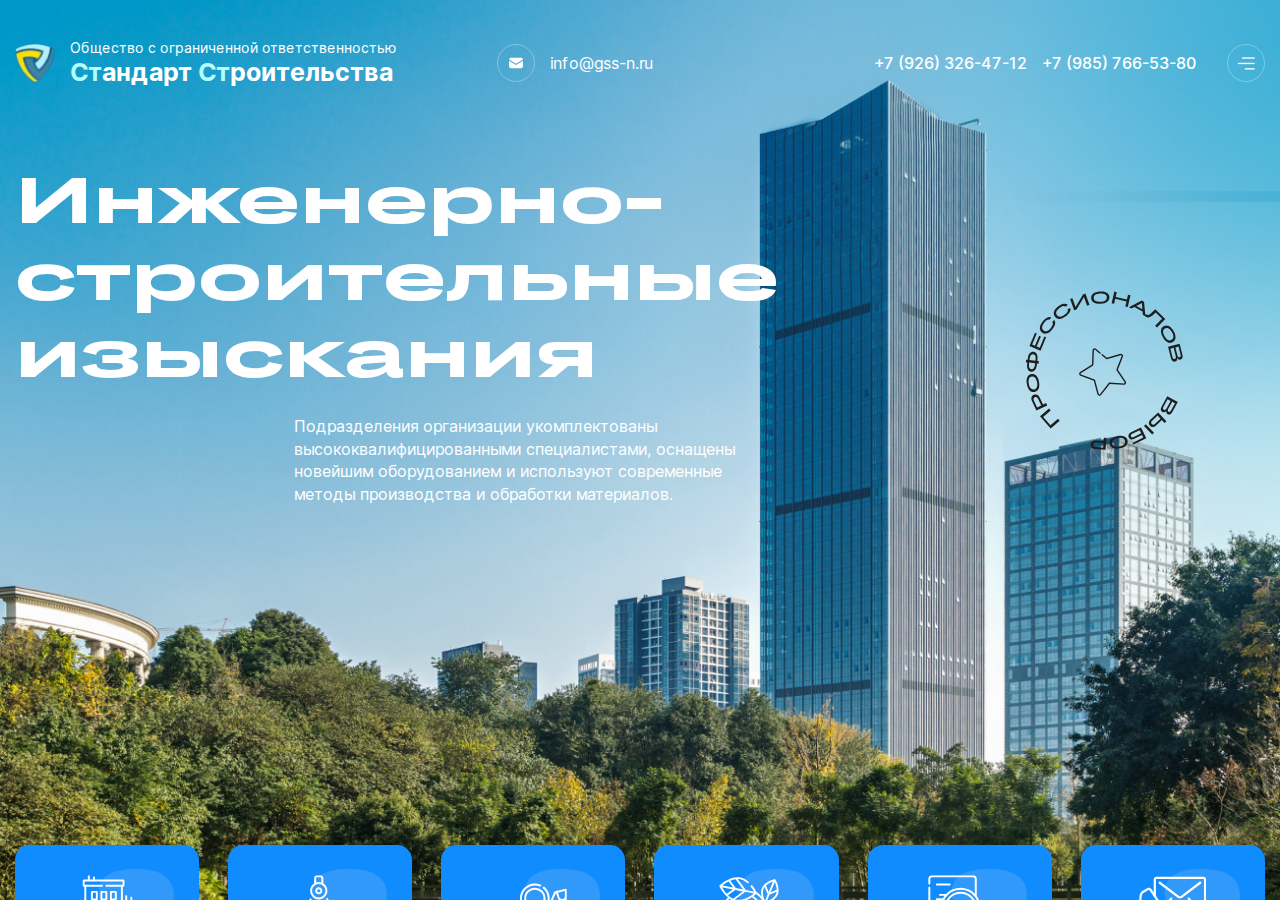
<file: index.html>
<!DOCTYPE html>
<html lang="en">

<head>
	<meta charset="UTF-8">
	<meta name="viewport" content="width=device-width, initial-scale=1.0">
	<meta name="keywords" content="">
	<link rel="stylesheet" href="css/libs.min.css">
	<link rel="stylesheet" href="css/style.min.css">
	<title>Главная</title>
</head>


<body>
	<div class="wrap">
		<header class="header">
    <div class="container">
        <div class="header__inner">
            <div class="header__left">
                <a class="header__logo" href="index.html">
                    <div class="header__logo-icon">
                        <img src="img/logo.png" alt="">
                    </div>
                    <div class="header__logo-text">
                        <p>Общество с ограниченной ответственностью</p>
                        <p><span>Ст</span>андарт <span>Ст</span>роительства</p>
                    </div>
                </a>
                <a href="mailto:info@gss-n.ru" class="header__mail">
                    <i>
                        <svg width="14" height="14" viewBox="0 0 14 14" fill="none" xmlns="http://www.w3.org/2000/svg">
                            <path d="M7.40496 8.7686C7.27273 8.85125 7.12397 8.88431 6.99174 8.88431C6.8595 8.88431 6.71074 8.85125 6.57851 8.7686L0 4.75208V10.0909C0 11.2314 0.92562 12.157 2.06612 12.157H11.9339C13.0744 12.157 14 11.2314 14 10.0909V4.75208L7.40496 8.7686Z" fill="white"/>
                            <path d="M11.9339 1.84299H2.06616C1.09096 1.84299 0.264509 2.5372 0.0661621 3.46282L7.00831 7.69423L13.9339 3.46282C13.7356 2.5372 12.9091 1.84299 11.9339 1.84299Z" fill="white"/>
                        </svg>
                    </i>
                    <span>info@gss-n.ru</span>
                </a>
            </div>
            <div class="header__right">
                <div class="header__numbers">
                    <a class="header__number" href="tel:+7 (926) 326-47-12">+7 (926) 326-47-12</a>
                    <a class="header__number" href="tel:+7 (985) 766-53-80">+7 (985) 766-53-80</a>
                </div>
                <div class="header__burger">
                    <svg width="17" height="13" viewBox="0 0 17 13" fill="none" xmlns="http://www.w3.org/2000/svg">
                        <rect x="3.97363" y="0.37262" width="12.6726" height="1.35209" fill="white"/>
                        <rect x="0.00170898" y="5.78098" width="16.6445" height="1.35209" fill="white"/>
                        <rect x="6.81079" y="11.1893" width="9.83534" height="1.35209" fill="white"/>
                    </svg>
                </div>
            </div>
        </div>
    </div>
</header>

		<main class="content">

			<section class="main">
				<div class="container">
					<div class="main__inner">
						<div class="main__wrap">
							<div class="main__left">
								<h1 class="main__title text64">Инженерно- <br> строительные <br> изыскания</h1>
								<div class="main__text">
									<p>Подразделения организации укомплектованы высококвалифицированными специалистами, оснащены новейшим оборудованием и используют современные методы производства и обработки материалов.</p>
								</div>
							</div>
							<div class="main__right">
								<div class="main__images">
									<div class="main__img">
										<img src="img/main-img.svg" alt="">
									</div>
								</div>
							</div>
						</div>
						<div class="nav">
							<a href="organization.html" class="nav__item">
								<div class="nav__item-top">
									<div class="nav__item-icon">
										<svg width="70" height="69" viewBox="0 0 70 69" fill="none" xmlns="http://www.w3.org/2000/svg">
											<g clip-path="url(#clip0_2_808)">
												<path d="M66.9617 66.7255H64.8525V50.149C64.8525 49.5943 64.4028 49.1446 63.8481 49.1446C63.2934 49.1446 62.8436 49.5943 62.8436 50.149V66.7255H51.3133V57.4493H57.0784C57.6331 57.4493 58.0829 56.9996 58.0829 56.4449C58.0829 55.8901 57.6331 55.4404 57.0784 55.4404H51.3133V50.2519H57.0784C57.6331 50.2519 58.0829 49.8022 58.0829 49.2474C58.0829 48.6927 57.6331 48.243 57.0784 48.243H51.3133V43.0582H57.0784C57.6331 43.0582 58.0829 42.6085 58.0829 42.0538C58.0829 41.499 57.6331 41.0493 57.0784 41.0493H51.3133V35.8645H57.0784C57.6331 35.8645 58.0829 35.4148 58.0829 34.8601C58.0829 34.3054 57.6331 33.8556 57.0784 33.8556H51.3133V27.9259H62.8436V45.8051C62.8436 46.3599 63.2934 46.8096 63.8481 46.8096C64.4028 46.8096 64.8525 46.3599 64.8525 45.8051V27.8193C64.8525 26.7704 63.9992 25.9171 62.9504 25.9171H61.0323V23.3954C61.0323 22.8406 60.5826 22.3909 60.0279 22.3909C59.4731 22.3909 59.0234 22.8406 59.0234 23.3954V25.9171H55.7756V21.7335C55.7756 21.1788 55.3259 20.729 54.7711 20.729C54.2164 20.729 53.7667 21.1788 53.7667 21.7335V25.9171H51.3135V12.0718H51.4246C52.2923 12.0718 52.9982 11.3659 52.9982 10.4982V6.31877C52.9982 5.45107 52.2923 4.74515 51.4246 4.74515H22.5389V2.63595C22.5389 2.08123 22.0891 1.63151 21.5344 1.63151C20.9797 1.63151 20.53 2.08123 20.53 2.63595V4.74515H17.2821V1.16893C17.2821 0.614212 16.8324 0.16449 16.2777 0.16449C15.723 0.16449 15.2733 0.614212 15.2733 1.16893V4.74501H11.5367C10.6712 4.74501 9.96686 5.45094 9.96686 6.31864V10.4981C9.96686 11.3658 10.671 12.0717 11.5367 12.0717H11.6516V40.1154C11.1899 40.0205 10.7154 39.9681 10.2302 39.9681C5.79815 39.9681 2.19247 44.1034 2.19247 49.1862C2.19247 52.8624 4.07908 56.0418 6.79978 57.5206V66.7255H2.67742C2.1227 66.7255 1.67297 67.1753 1.67297 67.73C1.67297 68.2847 2.1227 68.7344 2.67742 68.7344H7.80422H12.6561H23.7694H39.192H50.309H66.9617C67.5164 68.7344 67.9662 68.2847 67.9662 67.73C67.9662 67.1753 67.5164 66.7255 66.9617 66.7255ZM4.20136 49.1862C4.20136 45.211 6.90585 41.977 10.2302 41.977C10.9359 41.977 11.6132 42.1241 12.2432 42.3918C12.2629 42.4006 12.283 42.4087 12.3033 42.4163C14.6094 43.4293 16.259 46.0817 16.259 49.1861C16.259 53.1613 13.5545 56.3953 10.2302 56.3953C6.90585 56.3953 4.20136 53.1614 4.20136 49.1862ZM8.80867 66.7255V58.257C9.27044 58.352 9.74494 58.4043 10.2302 58.4043C10.7154 58.4043 11.1899 58.352 11.6516 58.257V66.7255H8.80867ZM39.7309 51.3221H23.2303V48.3302H39.7309V51.3221ZM24.7738 66.7255V53.331H30.4781V66.7255H24.7738ZM32.487 66.7255V53.331H38.1874V66.7255H32.487ZM40.1963 66.7255V53.331H40.2043C41.051 53.331 41.7398 52.6404 41.7398 51.7916V47.8605C41.7398 47.0118 41.051 46.3212 40.2043 46.3212H22.7608C21.9121 46.3212 21.2214 47.0117 21.2214 47.8605V51.7916C21.2214 52.6403 21.912 53.331 22.7608 53.331H22.7649V66.7255H13.6605V57.5206C16.3812 56.0418 18.2678 52.8625 18.2678 49.1862C18.2678 45.5101 16.3812 42.3308 13.6605 40.852V12.0718H29.8627C30.4174 12.0718 30.8672 11.6221 30.8672 11.0674C30.8672 10.5127 30.4174 10.0629 29.8627 10.0629H11.9757V6.7539H50.9894V10.0629H34.3096C33.7549 10.0629 33.3051 10.5127 33.3051 11.0674C33.3051 11.6221 33.7549 12.0718 34.3096 12.0718H49.3046V66.7255H40.1963Z" fill="white"/>
												<path d="M24.1475 16.3817H19.8574C19.0845 16.3817 18.4556 17.0105 18.4556 17.7835V24.7861C18.4556 25.5589 19.0843 26.1879 19.8574 26.1879H24.1475C24.9204 26.1879 25.5492 25.5591 25.5492 24.7861V17.7835C25.5492 17.0105 24.9204 16.3817 24.1475 16.3817ZM23.5403 24.179H20.4645V18.3906H23.5403V24.179Z" fill="white"/>
												<path d="M33.9161 16.3817H29.6258C28.8529 16.3817 28.2241 17.0105 28.2241 17.7835V24.7861C28.2241 25.5589 28.8529 26.1879 29.6258 26.1879H33.9161C34.689 26.1879 35.3178 25.5591 35.3178 24.7861V17.7835C35.3178 17.0105 34.689 16.3817 33.9161 16.3817ZM33.3089 24.179H30.233V18.3906H33.3089V24.179Z" fill="white"/>
												<path d="M24.1475 30.2074H19.8574C19.0845 30.2074 18.4556 30.8361 18.4556 31.6092V38.6117C18.4556 39.3846 19.0843 40.0135 19.8574 40.0135H24.1475C24.9204 40.0135 25.5492 39.3848 25.5492 38.6117V31.6092C25.5492 30.8361 24.9204 30.2074 24.1475 30.2074ZM23.5403 38.0045H20.4645V32.2161H23.5403V38.0045Z" fill="white"/>
												<path d="M33.9161 30.2074H29.6258C28.8529 30.2074 28.2241 30.8361 28.2241 31.6092V38.6117C28.2241 39.3846 28.8529 40.0135 29.6258 40.0135H33.9161C34.689 40.0135 35.3178 39.3848 35.3178 38.6117V31.6092C35.3178 30.8361 34.689 30.2074 33.9161 30.2074ZM33.3089 38.0045H30.233V32.2161H33.3089V38.0045Z" fill="white"/>
												<path d="M43.6845 16.3817H39.3942C38.6213 16.3817 37.9926 17.0105 37.9926 17.7835V24.7861C37.9926 25.5589 38.6213 26.1879 39.3942 26.1879H43.6845C44.4574 26.1879 45.0862 25.5591 45.0862 24.7861V17.7835C45.0862 17.0105 44.4574 16.3817 43.6845 16.3817ZM43.0773 24.179H40.0014V18.3906H43.0773V24.179Z" fill="white"/>
												<path d="M43.6845 30.2074H39.3942C38.6213 30.2074 37.9926 30.8361 37.9926 31.6092V38.6117C37.9926 39.3846 38.6213 40.0135 39.3942 40.0135H43.6845C44.4574 40.0135 45.0862 39.3848 45.0862 38.6117V31.6092C45.0862 30.8361 44.4574 30.2074 43.6845 30.2074ZM43.0773 38.0045H40.0014V32.2161H43.0773V38.0045Z" fill="white"/>
											</g>
											<defs>
												<clipPath id="clip0_2_808">
													<rect width="68.5699" height="68.5699" fill="white" transform="translate(0.534546 0.16449)"/>
												</clipPath>
											</defs>
										</svg>
									</div>
									<div class="nav__item-icon2">
										<svg width="77" height="62" viewBox="0 0 77 62" fill="none" xmlns="http://www.w3.org/2000/svg">
											<path fill-rule="evenodd" clip-rule="evenodd" d="M39.394 0.0160983C53.9864 0.132382 70.2099 3.28078 75.1611 17.008C80.4949 31.796 72.8432 47.932 59.8891 56.8384C47.9273 65.0626 32.4799 62.8372 20.5659 54.5441C7.71828 45.6012 -3.28067 31.2201 1.82843 16.4236C6.75902 2.14421 24.2878 -0.10428 39.394 0.0160983Z" fill="#3099FA"/>
										</svg>
									</div>
								</div>
								<div class="nav__item-title">Организация</div>
							</a>
							<a href="geodesy.html" class="nav__item">
								<div class="nav__item-top">
									<div class="nav__item-icon">
										<svg width="69" height="69" viewBox="0 0 69 69" fill="none" xmlns="http://www.w3.org/2000/svg">
											<g clip-path="url(#clip0_41_383)">
												<path d="M33.2448 24.7616C38.0842 24.7616 42.0212 20.8246 42.0212 15.9852C42.0212 12.8474 40.3648 10.0906 37.8817 8.53862V3.17209C37.8817 1.51369 36.5325 0.16452 34.8741 0.16452L31.6156 0.16452C29.9572 0.16452 28.608 1.51369 28.608 3.17209V8.53862C26.1249 10.0904 24.4685 12.8474 24.4685 15.9852C24.4685 20.8246 28.4057 24.7616 33.2448 24.7616ZM30.6169 3.17209C30.6169 2.62152 31.0649 2.1734 31.6156 2.1734H34.8741C35.4248 2.1734 35.8728 2.62152 35.8728 3.17209V7.61132C35.0427 7.3503 34.16 7.20901 33.2448 7.20901C32.3297 7.20901 31.447 7.3503 30.6169 7.61132V3.17209ZM33.2448 9.21776C36.9764 9.21776 40.0123 12.2536 40.0123 15.9852C40.0123 19.7167 36.9764 22.7527 33.2448 22.7527C29.5132 22.7527 26.4774 19.7167 26.4774 15.9852C26.4774 12.2536 29.5132 9.21776 33.2448 9.21776Z" fill="white"/>
												<path d="M33.2447 19.6036C35.2398 19.6036 36.863 17.9804 36.863 15.9853C36.863 13.9902 35.2398 12.3672 33.2447 12.3672C31.2496 12.3672 29.6266 13.9902 29.6266 15.9853C29.6266 17.9804 31.2496 19.6036 33.2447 19.6036ZM33.2447 14.3759C34.1322 14.3759 34.8542 15.0979 34.8542 15.9853C34.8542 16.8728 34.1322 17.5948 33.2447 17.5948C32.3573 17.5948 31.6353 16.8728 31.6353 15.9853C31.6355 15.0978 32.3573 14.3759 33.2447 14.3759Z" fill="white"/>
												<path d="M62.816 51.6678L60.9587 47.9409C60.1795 46.3773 58.2734 45.7391 56.7095 46.5183C55.1421 47.2998 54.5058 49.2 55.287 50.7674L55.8189 51.8349L55.0518 52.2171C54.1277 49.467 52.8568 45.9356 51.1736 41.8786H53.731C55.3083 41.8786 56.5914 40.5955 56.5914 39.0183C56.5914 37.4411 55.3083 36.158 53.731 36.158H48.6692C48.0262 34.7641 47.3405 33.3301 46.6098 31.864L42.6914 24.0014C42.4439 23.5049 41.8408 23.3032 41.3442 23.5505C40.8478 23.798 40.6458 24.401 40.8933 24.8976L44.8117 32.7601C50.5917 44.3585 53.5307 53.9174 54.637 57.516C54.8461 58.1957 54.998 58.6901 55.1075 59.0042C55.6526 60.7577 55.1271 62.1247 54.5715 62.9779L36.792 27.3008C36.5445 26.8045 35.9413 26.6026 35.4448 26.8499C34.9484 27.0974 34.7464 27.7004 34.9939 28.197L38.9613 36.158H27.9033L31.8332 28.2722C32.0807 27.7756 31.8788 27.1725 31.3823 26.925C30.8853 26.6775 30.2826 26.8795 30.0352 27.3759L13.9716 59.6098C13.8963 59.761 13.721 59.809 13.5828 59.7401C12.2668 59.0844 11.3454 58.6252 9.85671 57.8834C9.71382 57.812 9.65422 57.6396 9.72654 57.4946L25.8381 25.1649C26.0856 24.6683 25.8836 24.0653 25.3871 23.8178C24.8901 23.5703 24.2875 23.7721 24.04 24.2687L18.115 36.1578H12.7586C11.1815 36.1578 9.89837 37.441 9.89837 39.0182C9.89837 40.5953 11.1815 41.8785 12.7586 41.8785H15.2641L7.92845 56.5985C7.53217 57.3936 7.6231 58.3442 8.1888 59.0551L7.28923 60.8601C6.69982 62.043 6.95455 63.4148 7.82506 64.3123L6.34157 67.2805C6.09354 67.7769 6.29469 68.3801 6.79089 68.6281C7.28923 68.8771 7.89122 68.673 8.13845 68.1788L9.62208 65.2103C9.74529 65.2256 9.86863 65.2338 9.99158 65.2338C11.1033 65.2338 12.1751 64.6192 12.7037 63.5585L13.5914 61.7774C14.4798 61.8241 15.3475 61.3527 15.7694 60.5058L25.0523 41.8786H41.8122L53.4392 65.2095C53.4395 65.2102 53.4399 65.2107 53.4403 65.2113L54.9176 68.1774C55.1648 68.6739 55.7676 68.8761 56.2645 68.6286C56.7611 68.3813 56.9632 67.7783 56.7157 67.2817L55.5627 64.9671C56.4856 63.9471 58.039 61.6346 57.0194 58.3873C57.0162 58.3768 57.0126 58.3663 57.009 58.3559C56.912 58.0796 56.7632 57.5956 56.5573 56.9254C56.3396 56.2175 56.0514 55.2805 55.6861 54.1456L56.7149 53.633L57.1441 54.4944C57.9194 56.0501 59.8222 56.6997 61.3933 55.917C62.9572 55.1376 63.5952 53.2315 62.816 51.6678ZM12.7586 39.8697C12.2891 39.8697 11.9072 39.4878 11.9072 39.0183C11.9072 38.5488 12.2892 38.1668 12.7586 38.1668H17.1139L16.2652 39.8698H12.7586V39.8697ZM9.54346 63.1185C9.04218 62.8689 8.83633 62.2599 9.08745 61.7561L9.89046 60.1446L11.709 61.0509L10.9059 62.6625C10.656 63.1639 10.045 63.3683 9.54346 63.1185ZM53.731 38.1668C54.2006 38.1668 54.5825 38.5489 54.5825 39.0183C54.5825 39.4879 54.2004 39.8697 53.731 39.8697H50.3242C50.0833 39.3103 49.835 38.7426 49.5789 38.1667L53.731 38.1668ZM26.0535 39.8697L26.9022 38.1667H39.9624L40.8111 39.8697H26.0535ZM60.4975 54.1189C59.9247 54.404 59.2272 54.1703 58.9422 53.5983C58.3433 52.3966 57.8069 51.3202 57.0849 49.8713C56.7986 49.2963 57.0331 48.6014 57.6058 48.3163C58.1791 48.0301 58.8764 48.2663 59.1608 48.837L61.018 52.5639C61.3032 53.136 61.0696 53.8337 60.4975 54.1189Z" fill="white"/>
											</g>
											<defs>
												<clipPath id="clip0_41_383">
													<rect width="68.5699" height="68.5699" fill="white" transform="translate(0.40686 0.16452)"/>
												</clipPath>
											</defs>
										</svg>
									</div>
									<div class="nav__item-icon2">
										<svg width="77" height="62" viewBox="0 0 77 62" fill="none" xmlns="http://www.w3.org/2000/svg">
											<path fill-rule="evenodd" clip-rule="evenodd" d="M39.394 0.0160983C53.9864 0.132382 70.2099 3.28078 75.1611 17.008C80.4949 31.796 72.8432 47.932 59.8891 56.8384C47.9273 65.0626 32.4799 62.8372 20.5659 54.5441C7.71828 45.6012 -3.28067 31.2201 1.82843 16.4236C6.75902 2.14421 24.2878 -0.10428 39.394 0.0160983Z" fill="#3099FA"/>
										</svg>
									</div>
								</div>
								<div class="nav__item-title">Геодезия</div>
							</a>
							<a href="geology.html" class="nav__item">
								<div class="nav__item-top">
									<div class="nav__item-icon">
										<svg width="69" height="69" viewBox="0 0 69 69" fill="none" xmlns="http://www.w3.org/2000/svg">
											<g clip-path="url(#clip0_3_826)">
												<path d="M68.8487 15.0499C68.8487 14.7419 68.7075 14.451 68.4654 14.2604C68.2234 14.0699 67.9075 14.0016 67.6081 14.0735C66.0825 14.4427 58.0301 16.3916 56.6537 16.7248C56.3458 16.7993 56.0911 17.0147 55.9666 17.306L52.0237 26.5257L51.1478 26.6376C51.3374 25.6768 51.4345 24.6903 51.4345 23.6888C51.4345 19.6659 49.868 15.8839 47.0234 13.0393C46.6685 12.6843 46.2907 12.3425 45.901 12.0235C45.4716 11.6723 44.8387 11.7353 44.4874 12.1649C44.1361 12.5941 44.1995 13.2271 44.6287 13.5783C44.967 13.855 45.2947 14.1517 45.6026 14.4598C48.0678 16.9249 49.4255 20.2026 49.4255 23.6888C49.4255 27.1751 48.0678 30.4527 45.6026 32.9179C40.5138 38.0068 32.2335 38.0068 27.1447 32.9179C24.7331 30.5063 23.3218 27.25 23.3218 23.6888C23.3218 20.2026 24.6795 16.9249 27.1447 14.4598C30.9517 10.6529 36.606 9.57089 41.5489 11.7033C42.0584 11.9234 42.6493 11.6883 42.869 11.1788C43.0888 10.6693 42.854 10.0783 42.3446 9.8587C39.6063 8.67734 36.6027 8.33677 33.6579 8.87394C30.6426 9.42384 27.8991 10.8642 25.7241 13.0393C22.8796 15.8839 21.3129 19.6659 21.3129 23.6889C21.3129 26.0235 21.8406 28.277 22.8393 30.3132L12.2171 40.9353C11.8248 41.3277 11.8248 41.9636 12.2171 42.3559C12.4133 42.552 12.6704 42.65 12.9274 42.65C13.1844 42.65 13.4416 42.552 13.6378 42.3559L23.8827 32.111C24.4185 32.9021 25.0336 33.6479 25.7241 34.3384C26.4198 35.0339 27.1669 35.647 27.9535 36.1779L13.797 50.3345C13.2535 50.8781 12.531 51.1773 11.7625 51.1773C10.9941 51.1773 10.2715 50.8781 9.7282 50.3346C8.60631 49.2127 8.60631 47.3873 9.7282 46.2656L10.8916 45.1022C11.2839 44.7098 11.2839 44.0739 10.8916 43.6816C10.4992 43.2895 9.86333 43.2895 9.47106 43.6816L8.30765 44.845C6.40269 46.7501 6.40269 49.8498 8.30765 51.7551C9.23053 52.6781 10.4576 53.1863 11.7627 53.1863C13.0678 53.1863 14.2948 52.6781 15.2178 51.7552L29.7544 37.2186C31.8357 38.2349 34.1045 38.743 36.3739 38.7427C37.0675 38.7427 37.7611 38.6952 38.4494 38.6001L37.0042 41.1907L32.5939 41.9905C32.234 42.0558 31.9382 42.3114 31.8212 42.6578L30.284 47.214C27.5832 47.7025 24.0928 48.3335 22.7802 48.571C22.4017 48.6394 22.0956 48.918 21.9918 49.2883L19.4771 58.2637H1.28325C0.728397 58.2637 0.278809 58.7133 0.278809 59.2682C0.278809 59.823 0.728397 60.2726 1.28325 60.2726H54.6388C55.1937 60.2726 55.6433 59.823 55.6433 59.2682C55.6433 58.7133 55.1937 58.2637 54.6388 58.2637H44.5181L47.785 54.0653C49.4848 53.4692 58.7487 50.2205 61.137 49.383H66.8399V58.2637H58.5227C57.9678 58.2637 57.5182 58.7133 57.5182 59.2682C57.5182 59.823 57.9678 60.2726 58.5227 60.2726H67.8443C68.3992 60.2726 68.8487 59.823 68.8487 59.2682C68.8487 51.4549 68.8487 22.8601 68.8487 15.0499ZM66.8399 22.5873L64.7794 24.6406L61.7598 23.4717L59.8394 18.0205L66.8399 16.3264V22.5873ZM50.5719 28.7363L52.8482 28.4458C53.2017 28.4007 53.5046 28.172 53.6446 27.8445L57.6156 18.559L57.8769 18.4958L60.0186 24.5755C60.1162 24.8522 60.3297 25.0725 60.6035 25.1785L64.6632 26.7499C64.7809 26.7956 64.9037 26.8177 65.0256 26.8177C65.2866 26.8177 65.5429 26.7158 65.7347 26.5247L66.8397 25.4234V33.1658L60.4002 36.9713L49.078 37.222L46.6831 34.6683C46.7977 34.5605 46.9112 34.4507 47.0231 34.3387C48.6327 32.7292 49.8329 30.8197 50.5719 28.7363ZM23.7565 50.4359L29.213 49.4491L31.8905 51.6298L29.912 58.2637H21.5632L23.7565 50.4359ZM46.3811 52.5984L41.9727 58.2637H32.0085L34.0073 51.5614C34.1233 51.1725 33.9937 50.7518 33.6791 50.4955L31.6854 48.8718C31.8274 48.7546 31.9371 48.5987 31.998 48.418L33.5354 43.8614L37.8293 43.0828C38.1249 43.0293 38.3809 42.8461 38.5273 42.5837L41.0896 37.9904C42.5089 37.5249 43.8724 36.8435 45.1277 35.9459L47.9194 38.923C48.1094 39.1257 48.3747 39.2404 48.6521 39.2404C48.6595 39.2404 48.6668 39.2402 48.6743 39.2401L51.5552 39.1764L46.9764 44.2345C46.7762 44.4557 46.6846 44.7546 46.7268 45.0501L47.7103 51.9626L46.8415 52.2673C46.6594 52.3312 46.4996 52.446 46.3811 52.5984ZM60.9661 47.3741C60.853 47.3741 60.7405 47.3932 60.6339 47.4307L49.643 51.285L48.7821 45.2336L54.3206 39.1152L60.7075 38.9737C60.8798 38.97 61.0481 38.9219 61.1962 38.8343L66.8399 35.4993V47.3741H60.9661Z" fill="white"/>
												<path d="M28.721 16.0361C24.5014 20.256 24.5014 27.1218 28.721 31.3416C30.8311 33.4516 33.6019 34.5062 36.3738 34.5062C39.1447 34.5062 41.9168 33.451 44.0265 31.3416C48.2461 27.1218 48.2461 20.256 44.0265 16.0361C39.8064 11.8167 32.9407 11.8167 28.721 16.0361ZM42.6058 17.4567C46.0422 20.8932 46.0422 26.4848 42.6058 29.921C39.1693 33.3576 33.5779 33.3576 30.1417 29.921C26.7053 26.4848 26.7053 20.8932 30.1417 17.4568C31.8601 15.7384 34.1166 14.8796 36.3738 14.8796C38.6304 14.8794 40.8878 15.7387 42.6058 17.4567Z" fill="white"/>
												<path d="M12.4574 48.6097C12.7144 48.6097 12.9716 48.5116 13.1678 48.3156L13.7628 47.7205C14.1551 47.3281 14.1551 46.6923 13.7628 46.3C13.3704 45.9079 12.7345 45.9079 12.3422 46.3L11.7472 46.895C11.3549 47.2874 11.3549 47.9233 11.7472 48.3156C11.9433 48.5115 12.2004 48.6097 12.4574 48.6097Z" fill="white"/>
											</g>
											<defs>
												<clipPath id="clip0_3_826">
													<rect width="68.5699" height="68.5699" fill="white" transform="translate(0.278809 0.16449)"/>
												</clipPath>
											</defs>
										</svg>
									</div>
									<div class="nav__item-icon2">
										<svg width="77" height="62" viewBox="0 0 77 62" fill="none" xmlns="http://www.w3.org/2000/svg">
											<path fill-rule="evenodd" clip-rule="evenodd" d="M39.394 0.0160983C53.9864 0.132382 70.2099 3.28078 75.1611 17.008C80.4949 31.796 72.8432 47.932 59.8891 56.8384C47.9273 65.0626 32.4799 62.8372 20.5659 54.5441C7.71828 45.6012 -3.28067 31.2201 1.82843 16.4236C6.75902 2.14421 24.2878 -0.10428 39.394 0.0160983Z" fill="#3099FA"/>
										</svg>
									</div>
								</div>
								<div class="nav__item-title">Геология</div>
							</a>
							<a href="ecology.html" class="nav__item">
								<div class="nav__item-top">
									<div class="nav__item-icon">
										<svg width="69" height="69" viewBox="0 0 69 69" fill="none" xmlns="http://www.w3.org/2000/svg">
											<path d="M65.594 9.76576C64.6653 6.84503 63.4066 4.75375 63.3532 4.66586C63.1468 4.32568 62.7219 4.14873 62.337 4.23701C62.2374 4.25976 59.8604 4.81456 57.1186 6.1839C53.4171 8.03192 50.8314 10.4991 49.6402 13.3174C48.6487 15.6645 48.5063 18.5338 49.2098 21.7037C47.7114 20.0303 46.0258 18.5664 44.1884 17.334C43.6273 16.2256 42.1438 13.4967 39.8245 10.6446C39.0606 9.70573 37.5912 10.884 38.363 11.8323C39.9258 13.7545 41.1021 15.6449 41.8377 16.9436L33.2596 15.2714L25.1095 4.15461C25.9008 4.1656 26.695 4.24211 27.4852 4.39709C29.9904 4.88754 32.465 6.1635 34.8416 8.18886C35.7726 8.98261 36.9819 7.53793 36.063 6.75518C33.4377 4.51794 30.6735 3.1023 27.847 2.54868C23.5322 1.70432 18.4998 2.81274 13.2923 5.75544C9.41111 7.94874 6.81565 10.3578 6.70735 10.4591C6.36012 10.7835 6.30479 11.3729 6.59553 11.7519C6.97612 12.5327 8.41844 15.3494 10.8193 18.382C12.2345 20.17 13.7271 21.7002 15.271 22.9577C14.8324 23.3253 14.4055 23.7099 13.9923 24.1144C11.7857 26.2728 10.0962 28.8188 8.98697 31.6022C8.00646 34.0615 7.47913 36.7072 7.4497 39.4341C7.40105 43.8933 8.69309 48.1939 11.1869 51.8719C13.6231 55.4644 17.0288 58.2227 21.0356 59.8482C22.1569 60.3022 22.8659 58.5581 21.7438 58.103C20.2921 57.5141 18.9282 56.7595 17.6703 55.8622C17.8312 54.97 18.2043 51.7589 16.0714 48.4348C15.7728 47.9699 16.6655 46.1438 17.1983 45.0531C17.7484 43.929 18.3161 42.7668 18.5814 41.6725C18.8631 40.5099 18.546 39.5341 17.6652 38.8495C17.0186 38.3469 16.1723 38.0867 15.4264 37.8572C14.9418 37.7081 14.3925 37.5394 14.1963 37.3758C13.7922 37.0372 13.1323 35.7859 12.6018 34.7811C12.0132 33.6664 11.453 32.6055 10.8809 31.9522C12.1682 28.8949 14.236 26.1896 16.8255 24.1199C19.1911 25.7313 21.8909 26.8432 24.7606 27.0685C21.4326 29.6471 20.356 32.9401 21.8948 36.1033C23.6919 39.797 27.3906 39.2069 30.6539 38.687C31.2185 38.5968 31.8027 38.5038 32.3622 38.434C32.5721 38.4077 32.6353 38.465 32.6777 38.5022C33.3922 39.1379 33.371 42.1736 33.3557 44.3904C33.3349 47.4567 33.3153 50.3531 34.4574 51.8401C35.0401 52.5982 35.8605 52.9858 36.8222 52.9858C37.3986 52.9858 38.0248 52.8469 38.6816 52.5652C41.5219 51.3489 44.4744 47.6882 44.024 44.7918C43.6304 42.2595 43.3699 40.5865 43.984 39.2379C44.5517 37.9898 45.9242 36.8343 48.6271 35.3598C48.9508 36.8174 49.1141 38.3339 49.0972 39.8896C49.0395 45.1998 46.9169 50.1699 43.1208 53.8835C38.8782 58.0339 32.9155 60.0836 27.0171 59.4335C25.8153 59.3032 25.6078 61.1732 26.8111 61.3058C33.2674 62.0168 39.7951 59.7725 44.4375 55.2301C48.5938 51.1641 50.9174 45.7236 50.9805 39.9096C51.0645 32.2009 47.1091 25.3715 41.0879 21.4373C42.3321 20.5502 43.2589 19.7831 43.7729 19.3378C45.9681 20.9127 47.9154 22.8529 49.5355 25.1133C53.4245 30.5408 54.9669 37.1572 53.8793 43.745C51.633 57.3438 38.7428 66.5811 25.1416 64.3341C18.5535 63.2461 12.7838 59.6583 8.89476 54.2308C5.00529 48.8037 3.46293 42.1865 4.55094 35.5992C4.74634 34.4138 2.88929 34.1027 2.69311 35.2923C1.5227 42.3764 3.182 49.4919 7.36338 55.3282C11.5456 61.1638 17.7507 65.0223 24.8348 66.1927C26.3164 66.4371 27.7995 66.558 29.2724 66.558C34.84 66.558 40.2561 64.8292 44.8715 61.522C50.7086 57.3399 54.5675 51.1358 55.7371 44.0518C56.5944 38.8609 55.9309 33.6531 53.8703 28.9439C54.8213 28.6634 56.4398 28.1188 58.2125 27.2336C61.9133 25.3856 64.4993 22.9185 65.6901 20.1001C66.8821 17.281 66.8488 13.7074 65.594 9.76576ZM10.9358 35.66C11.6366 36.9885 12.2993 38.2441 12.9879 38.82C13.4756 39.2277 14.1544 39.4364 14.8728 39.6573C16.7133 40.2231 16.9272 40.5009 16.7506 41.2287C16.534 42.1237 16.0114 43.1925 15.5064 44.2256C14.5338 46.2157 13.6153 48.0943 14.4859 49.4518C15.7207 51.376 15.9321 53.2703 15.911 54.4485C10.3018 49.3906 8.01784 41.4018 10.1072 34.1408C10.3842 34.6155 10.6753 35.1672 10.9358 35.66ZM56.4987 17.1535L53.8224 10.6678C55.1246 9.44991 56.6356 8.53335 57.9226 7.88792C59.0188 7.33783 60.0617 6.92664 60.8982 6.63511L56.4987 17.1535ZM62.6344 7.3653C63.0083 8.16885 63.4419 9.20507 63.8123 10.3763C64.2184 11.6616 64.5911 13.2546 64.6653 14.9163L58.3934 17.5039L62.6344 7.3653ZM51.3748 14.0507C51.6526 13.3939 52.0117 12.785 52.4264 12.2227L55.4731 19.605L52.7391 26.1425C52.355 25.3276 51.9026 24.2572 51.5188 23.0413C50.7486 20.6067 50.0989 17.0699 51.3748 14.0507ZM57.4082 25.5296C56.3531 26.0593 55.3463 26.4603 54.5263 26.7495L57.3634 19.9667L64.5852 16.9868C64.4805 17.7958 64.2808 18.5978 63.9555 19.3668C62.6799 22.386 59.6909 24.3851 57.4082 25.5296ZM23.4506 24.9937C23.1178 24.9285 22.7894 24.8489 22.4657 24.7582L32.8884 17.1182L41.4705 18.7908C38.3442 21.2541 30.7359 26.4211 23.4506 24.9937ZM13.9252 19.1016C11.6962 16.6992 10.0624 14.1304 9.1243 12.4856L20.0457 14.6149L13.9252 19.1016ZM15.8541 6.53702L20.4235 12.7697L9.43151 10.627C10.8154 9.53426 13.0997 7.89381 15.8541 6.53702ZM23.148 13.3009L17.6083 5.74446C19.2668 5.06292 21.047 4.52657 22.8718 4.28801L30.5354 14.7405L23.148 13.3009ZM22.5619 15.1054L30.3726 16.6277L20.3482 23.9755C18.4578 23.1025 16.7565 21.8473 15.2679 20.4521L22.5619 15.1054ZM48.1155 33.4953C44.7204 35.3041 43.058 36.7248 42.2693 38.4579C41.4222 40.3189 41.7326 42.3164 42.1622 45.0809C42.4161 46.7112 40.4786 49.7469 37.94 50.8341C37.0007 51.2363 36.3317 51.1888 35.9508 50.6925C35.2025 49.7186 35.2229 46.7712 35.239 44.4033C35.2614 41.1271 35.281 38.2978 33.9293 37.0952C33.4432 36.6628 32.8213 36.48 32.1304 36.5648C31.5383 36.6385 30.9376 36.7343 30.3573 36.8269C26.8955 37.3785 24.7171 37.5994 23.5887 35.2794C21.7603 31.5218 25.4614 28.7383 27.1376 27.7162C27.4789 27.5083 27.7956 27.2631 28.0898 26.99C32.1409 26.5058 35.9688 24.7677 39.38 22.5905C43.47 25.0341 46.6096 28.9012 48.1155 33.4953Z" fill="white"/>
										</svg>
									</div>
									<div class="nav__item-icon2">
										<svg width="77" height="62" viewBox="0 0 77 62" fill="none" xmlns="http://www.w3.org/2000/svg">
											<path fill-rule="evenodd" clip-rule="evenodd" d="M39.394 0.0160983C53.9864 0.132382 70.2099 3.28078 75.1611 17.008C80.4949 31.796 72.8432 47.932 59.8891 56.8384C47.9273 65.0626 32.4799 62.8372 20.5659 54.5441C7.71828 45.6012 -3.28067 31.2201 1.82843 16.4236C6.75902 2.14421 24.2878 -0.10428 39.394 0.0160983Z" fill="#3099FA"/>
										</svg>
									</div>
								</div>
								<div class="nav__item-title">Экология</div>
							</a>
							<a href="vacancy.html" class="nav__item">
								<div class="nav__item-top">
									<div class="nav__item-icon">
										<svg width="69" height="69" viewBox="0 0 69 69" fill="none" xmlns="http://www.w3.org/2000/svg">
											<g clip-path="url(#clip0_3_843)">
												<path d="M36.2326 66.7253H6.04746C5.12592 66.7253 4.37607 65.9754 4.37607 65.0539V13.0041C4.37607 12.4494 3.92635 11.9996 3.37163 11.9996C2.81691 11.9996 2.36719 12.4494 2.36719 13.0041V65.0539C2.36719 67.0831 4.01822 68.7342 6.04746 68.7342H36.2326C36.7874 68.7342 37.237 68.2844 37.237 67.7297C37.237 67.175 36.7874 66.7253 36.2326 66.7253Z" fill="white"/>
												<path d="M11.0723 10.7443H23.9292C24.4839 10.7443 24.9336 10.2946 24.9336 9.73989C24.9336 9.18517 24.4839 8.73544 23.9292 8.73544H11.0723C10.5176 8.73544 10.0679 9.18517 10.0679 9.73989C10.0679 10.2946 10.5176 10.7443 11.0723 10.7443Z" fill="white"/>
												<path d="M23.9292 59.6272C24.4839 59.6272 24.9336 59.1775 24.9336 58.6228C24.9336 58.068 24.4839 57.6183 23.9292 57.6183H11.0723C10.5176 57.6183 10.0679 58.068 10.0679 58.6228C10.0679 59.1775 10.5176 59.6272 11.0723 59.6272H23.9292Z" fill="white"/>
												<path d="M65.3672 59.4773L55.045 49.155C55.0436 49.1537 55.0422 49.1526 55.0409 49.1513L51.5238 45.633C53.0374 43.59 54.1644 41.2787 54.8275 38.8211C55.7248 35.4954 55.7674 31.9683 54.9501 28.6207C54.8186 28.0818 54.275 27.752 53.7362 27.8831C53.1973 28.0146 52.8671 28.5582 52.9986 29.097C53.7356 32.1165 53.6974 35.2981 52.8881 38.2977C52.054 41.3883 50.4094 44.2258 48.1317 46.5033C40.9521 53.6832 29.2694 53.6832 22.0893 46.5033C14.9095 39.3234 14.9095 27.6408 22.0893 20.4609C25.5674 16.9827 30.1918 15.0673 35.1105 15.0673C40.0292 15.0673 44.6537 16.9827 48.1319 20.4609C49.5694 21.8986 50.7494 23.5436 51.6386 25.3503C51.8837 25.8479 52.4858 26.0532 52.9833 25.8079C53.4811 25.5629 53.686 24.9608 53.4411 24.4632C52.8969 23.3577 52.2517 22.3095 51.518 21.3221V3.84449C51.5179 1.81525 49.8669 0.164215 47.8376 0.164215H6.04746C4.01822 0.164215 2.36719 1.81525 2.36719 3.84449V8.71845C2.36719 9.27317 2.81691 9.72289 3.37163 9.72289C3.92635 9.72289 4.37607 9.27317 4.37607 8.71845V3.84449C4.37607 2.92295 5.12592 2.1731 6.04746 2.1731H47.8376C48.7593 2.1731 49.509 2.92295 49.509 3.84449V18.9983C45.6564 15.1679 40.5458 13.0586 35.1105 13.0586C29.6552 13.0586 24.5264 15.183 20.6689 19.0406C20.6309 19.0787 20.5942 19.1176 20.5566 19.1559H14.1322C13.5774 19.1559 13.1277 19.6057 13.1277 20.1604C13.1277 20.7151 13.5774 21.1648 14.1322 21.1648H18.8194C18.2084 21.9717 17.6654 22.8139 17.1902 23.6837H11.0724C10.5176 23.6837 10.0679 24.1334 10.0679 24.6881C10.0679 25.2429 10.5176 25.6926 11.0724 25.6926H16.2318C15.8931 26.5164 15.6103 27.3578 15.3838 28.2115H11.0724C10.5176 28.2115 10.0679 28.6612 10.0679 29.2159C10.0679 29.7706 10.5176 30.2203 11.0724 30.2203H14.9578C13.9538 36.4759 15.8566 43.1118 20.6689 47.9241C24.6505 51.9057 29.8806 53.8965 35.1105 53.8965C39.3896 53.8965 43.6684 52.563 47.2637 49.8976L49.509 52.1422V65.0541C49.509 65.9757 48.7592 66.7255 47.8376 66.7255H40.4685C39.9136 66.7255 39.4641 67.1753 39.4641 67.73C39.4641 68.2847 39.9136 68.7344 40.4685 68.7344H47.8376C49.8669 68.7344 51.5179 67.0834 51.5179 65.0541V54.1514L61.1056 63.739C61.6748 64.3082 62.4315 64.6216 63.2364 64.6216C64.0413 64.6216 64.798 64.308 65.367 63.739H65.3672C65.9362 63.1698 66.2497 62.4131 66.2497 61.6082C66.2497 60.8032 65.9362 60.0464 65.3672 59.4773ZM49.5523 47.924C49.7896 47.6867 50.0187 47.442 50.2435 47.1939L52.9139 49.8652L51.4938 51.2854L48.8241 48.6168C49.0711 48.3928 49.314 48.1622 49.5523 47.924ZM63.9467 62.3183C63.757 62.5081 63.5046 62.6125 63.2364 62.6125C62.9681 62.6125 62.7158 62.5081 62.5262 62.3183L52.9141 52.7063L54.3346 51.2859L63.9466 60.898C64.1362 61.0878 64.2407 61.3398 64.2407 61.6082C64.2408 61.8763 64.1364 62.1285 63.9467 62.3183Z" fill="white"/>
												<path d="M23.5099 21.8816C20.4159 24.9757 18.7119 29.0955 18.7119 33.4824C18.7119 37.8693 20.416 41.9891 23.5099 45.0832C26.7082 48.2814 30.9093 49.8806 35.1106 49.8806C39.3117 49.8806 43.5129 48.2816 46.7113 45.0832C49.8054 41.9891 51.5092 37.8693 51.5092 33.4824C51.5092 29.0957 49.8053 24.9757 46.7113 21.8816C40.3145 15.4848 29.9066 15.4849 23.5099 21.8816ZM45.2908 43.6625C42.4839 46.4694 38.798 47.8728 35.1106 47.8726C31.4243 47.8722 27.7368 46.4689 24.9304 43.6625C22.2157 40.9478 20.7207 37.3325 20.7207 33.4823C20.7207 29.632 22.2157 26.0166 24.9304 23.302C27.737 20.4953 31.4237 19.0919 35.1106 19.0919C38.7974 19.0919 42.4841 20.4953 45.2908 23.302C48.0055 26.0167 49.5005 29.632 49.5005 33.4823C49.5005 37.3325 48.0053 40.9479 45.2908 43.6625Z" fill="white"/>
											</g>
											<defs>
												<clipPath id="clip0_3_843">
													<rect width="68.5699" height="68.5699" fill="white" transform="translate(0.0234375 0.164215)"/>
												</clipPath>
											</defs>
										</svg>
									</div>
									<div class="nav__item-icon2">
										<svg width="77" height="62" viewBox="0 0 77 62" fill="none" xmlns="http://www.w3.org/2000/svg">
											<path fill-rule="evenodd" clip-rule="evenodd" d="M39.394 0.0160983C53.9864 0.132382 70.2099 3.28078 75.1611 17.008C80.4949 31.796 72.8432 47.932 59.8891 56.8384C47.9273 65.0626 32.4799 62.8372 20.5659 54.5441C7.71828 45.6012 -3.28067 31.2201 1.82843 16.4236C6.75902 2.14421 24.2878 -0.10428 39.394 0.0160983Z" fill="#3099FA"/>
										</svg>
									</div>
								</div>
								<div class="nav__item-title">Вакансии</div>
							</a>
							<a href="contacts.html" class="nav__item">
								<div class="nav__item-top">
									<div class="nav__item-icon">
										<svg width="69" height="68" viewBox="0 0 69 68" fill="none" xmlns="http://www.w3.org/2000/svg">
											<g clip-path="url(#clip0_41_257)">
												<path d="M65.2896 1.70178H17.7913C16.1956 1.70364 14.9024 2.99676 14.9006 4.59249V17.6937L12.7286 14.4357C11.7344 12.936 9.7349 12.486 8.19416 13.4154L3.72551 16.1021C2.26209 16.9608 1.18857 18.3533 0.730517 19.987C-0.899626 25.9226 0.309931 36.1489 15.3201 51.1614C27.2569 63.0858 36.1569 66.2974 42.2909 66.2974C43.711 66.3039 45.1257 66.1193 46.4966 65.7487C48.1297 65.2907 49.5222 64.2186 50.3826 62.7572L53.0658 58.2839C53.9915 56.7443 53.5419 54.749 52.0456 53.755L41.3454 46.6223C39.8776 45.6515 37.9102 45.9707 36.8246 47.3558L33.7093 51.3608C33.3837 51.7893 32.7931 51.9142 32.3218 51.6544L31.7289 51.3278C29.7779 50.2645 27.3498 48.9405 22.4458 44.0365C21.9152 43.5059 21.4346 43.0095 20.9834 42.5344H65.2896C66.8813 42.5356 68.174 41.249 68.1803 39.6572V4.59249C68.1784 2.99676 66.8853 1.70364 65.2896 1.70178ZM30.6441 53.3186L31.2199 53.635C32.6676 54.4444 34.4898 54.0688 35.4993 52.753L38.6145 48.748C38.9687 48.2968 39.6095 48.1928 40.0882 48.5087L50.7883 55.6414C51.2744 55.9655 51.4205 56.614 51.1204 57.1151L48.4372 61.5884C47.8769 62.5493 46.9665 63.256 45.8968 63.5609C40.5382 65.0345 31.1599 63.7877 16.9262 49.5529C2.69251 35.3181 1.45027 25.9407 2.92047 20.5867C3.22508 19.5171 3.93142 18.6069 4.89176 18.0463L9.36506 15.3619C9.86628 15.0624 10.5144 15.2084 10.8387 15.694L17.9748 26.3941C18.2912 26.8726 18.1872 27.514 17.7355 27.8678L13.7293 30.9841C12.4137 31.9933 12.038 33.8151 12.8473 35.2623L13.1647 35.8382C14.2983 37.9172 15.7074 40.5041 20.8438 45.6394C25.9804 50.7748 28.5662 52.1849 30.6441 53.3186ZM65.9131 39.6574C65.9094 39.9984 65.6306 40.2721 65.2897 40.2695H18.9384C17.4661 38.5859 16.1965 36.7353 15.1555 34.7557L14.829 34.1605C14.5686 33.6902 14.6932 33.1001 15.1215 32.7752L19.1277 29.6589C20.5133 28.5736 20.8325 26.6059 19.8612 25.1381L17.1677 21.0956V4.59249C17.1659 4.42657 17.231 4.26689 17.3483 4.14959C17.4656 4.03229 17.6252 3.96719 17.7912 3.96905H65.2896C65.4555 3.96719 65.6152 4.03229 65.7325 4.14959C65.8498 4.26689 65.9149 4.42657 65.913 4.59249V39.6574H65.9131Z" fill="white"/>
												<path d="M61.3854 6.9505L42.4393 21.319C41.9032 21.7085 41.1774 21.7085 40.6414 21.319L21.7023 6.9505C21.2033 6.57202 20.4919 6.66979 20.1136 7.16876C19.7351 7.66773 19.8329 8.37911 20.3318 8.75746L39.2733 23.1248C40.6209 24.1203 42.4601 24.1203 43.8077 23.1248L62.7549 8.75746C62.9947 8.57573 63.1524 8.30605 63.1932 8.00794C63.2339 7.70984 63.1546 7.40775 62.9725 7.16823C62.5942 6.67019 61.884 6.57282 61.3854 6.9505Z" fill="white"/>
												<path d="M31.8661 23.22L20.2535 35.6558C19.8265 36.1137 19.8516 36.8312 20.3095 37.2582C20.7675 37.6852 21.4849 37.66 21.9119 37.2021L33.5247 24.7608C33.9084 24.2979 33.8639 23.6161 33.4235 23.2068C32.983 22.7975 32.2996 22.8033 31.8661 23.22Z" fill="white"/>
												<path d="M51.2897 23.22C50.8627 22.7621 50.1453 22.7369 49.6873 23.164C49.2294 23.591 49.2041 24.3083 49.6312 24.7664L61.2406 37.2021C61.6675 37.6601 62.3849 37.6853 62.8429 37.2582C63.3009 36.8312 63.3261 36.1139 62.899 35.6558L51.2897 23.22Z" fill="white"/>
											</g>
											<defs>
												<clipPath id="clip0_41_257">
													<rect width="68" height="68" fill="white" transform="translate(0.180176 -0.000366211)"/>
												</clipPath>
											</defs>
										</svg>
									</div>
									<div class="nav__item-icon2">
										<svg width="77" height="62" viewBox="0 0 77 62" fill="none" xmlns="http://www.w3.org/2000/svg">
											<path fill-rule="evenodd" clip-rule="evenodd" d="M39.394 0.0160983C53.9864 0.132382 70.2099 3.28078 75.1611 17.008C80.4949 31.796 72.8432 47.932 59.8891 56.8384C47.9273 65.0626 32.4799 62.8372 20.5659 54.5441C7.71828 45.6012 -3.28067 31.2201 1.82843 16.4236C6.75902 2.14421 24.2878 -0.10428 39.394 0.0160983Z" fill="#3099FA"/>
										</svg>
									</div>
								</div>
								<div class="nav__item-title">Контакты</div>
							</a>
						</div>
					</div>
				</div>
			</section>

		</main>
	</div>

	<div class="menu">
		<div class="menu__close">
			<img src="img/menu-close.svg" alt="">
		</div>
		<div class="container">
			<div class="menu__inner">
				<a class="menu__logo" href="index.html">
					<div class="menu__logo-icon">
						<img src="img/logo.png" alt="">
					</div>
					<div class="menu__logo-text">
						<p>Общество с ограниченной ответственностью</p>
						<p><span>Ст</span>андарт <span>Ст</span>роительства</p>
					</div>
				</a>
				<div class="nav">
					<a href="organization.html" class="nav__item">
						<div class="nav__item-top">
							<div class="nav__item-icon">
								<svg width="70" height="69" viewBox="0 0 70 69" fill="none" xmlns="http://www.w3.org/2000/svg">
									<g clip-path="url(#clip0_2_808)">
										<path d="M66.9617 66.7255H64.8525V50.149C64.8525 49.5943 64.4028 49.1446 63.8481 49.1446C63.2934 49.1446 62.8436 49.5943 62.8436 50.149V66.7255H51.3133V57.4493H57.0784C57.6331 57.4493 58.0829 56.9996 58.0829 56.4449C58.0829 55.8901 57.6331 55.4404 57.0784 55.4404H51.3133V50.2519H57.0784C57.6331 50.2519 58.0829 49.8022 58.0829 49.2474C58.0829 48.6927 57.6331 48.243 57.0784 48.243H51.3133V43.0582H57.0784C57.6331 43.0582 58.0829 42.6085 58.0829 42.0538C58.0829 41.499 57.6331 41.0493 57.0784 41.0493H51.3133V35.8645H57.0784C57.6331 35.8645 58.0829 35.4148 58.0829 34.8601C58.0829 34.3054 57.6331 33.8556 57.0784 33.8556H51.3133V27.9259H62.8436V45.8051C62.8436 46.3599 63.2934 46.8096 63.8481 46.8096C64.4028 46.8096 64.8525 46.3599 64.8525 45.8051V27.8193C64.8525 26.7704 63.9992 25.9171 62.9504 25.9171H61.0323V23.3954C61.0323 22.8406 60.5826 22.3909 60.0279 22.3909C59.4731 22.3909 59.0234 22.8406 59.0234 23.3954V25.9171H55.7756V21.7335C55.7756 21.1788 55.3259 20.729 54.7711 20.729C54.2164 20.729 53.7667 21.1788 53.7667 21.7335V25.9171H51.3135V12.0718H51.4246C52.2923 12.0718 52.9982 11.3659 52.9982 10.4982V6.31877C52.9982 5.45107 52.2923 4.74515 51.4246 4.74515H22.5389V2.63595C22.5389 2.08123 22.0891 1.63151 21.5344 1.63151C20.9797 1.63151 20.53 2.08123 20.53 2.63595V4.74515H17.2821V1.16893C17.2821 0.614212 16.8324 0.16449 16.2777 0.16449C15.723 0.16449 15.2733 0.614212 15.2733 1.16893V4.74501H11.5367C10.6712 4.74501 9.96686 5.45094 9.96686 6.31864V10.4981C9.96686 11.3658 10.671 12.0717 11.5367 12.0717H11.6516V40.1154C11.1899 40.0205 10.7154 39.9681 10.2302 39.9681C5.79815 39.9681 2.19247 44.1034 2.19247 49.1862C2.19247 52.8624 4.07908 56.0418 6.79978 57.5206V66.7255H2.67742C2.1227 66.7255 1.67297 67.1753 1.67297 67.73C1.67297 68.2847 2.1227 68.7344 2.67742 68.7344H7.80422H12.6561H23.7694H39.192H50.309H66.9617C67.5164 68.7344 67.9662 68.2847 67.9662 67.73C67.9662 67.1753 67.5164 66.7255 66.9617 66.7255ZM4.20136 49.1862C4.20136 45.211 6.90585 41.977 10.2302 41.977C10.9359 41.977 11.6132 42.1241 12.2432 42.3918C12.2629 42.4006 12.283 42.4087 12.3033 42.4163C14.6094 43.4293 16.259 46.0817 16.259 49.1861C16.259 53.1613 13.5545 56.3953 10.2302 56.3953C6.90585 56.3953 4.20136 53.1614 4.20136 49.1862ZM8.80867 66.7255V58.257C9.27044 58.352 9.74494 58.4043 10.2302 58.4043C10.7154 58.4043 11.1899 58.352 11.6516 58.257V66.7255H8.80867ZM39.7309 51.3221H23.2303V48.3302H39.7309V51.3221ZM24.7738 66.7255V53.331H30.4781V66.7255H24.7738ZM32.487 66.7255V53.331H38.1874V66.7255H32.487ZM40.1963 66.7255V53.331H40.2043C41.051 53.331 41.7398 52.6404 41.7398 51.7916V47.8605C41.7398 47.0118 41.051 46.3212 40.2043 46.3212H22.7608C21.9121 46.3212 21.2214 47.0117 21.2214 47.8605V51.7916C21.2214 52.6403 21.912 53.331 22.7608 53.331H22.7649V66.7255H13.6605V57.5206C16.3812 56.0418 18.2678 52.8625 18.2678 49.1862C18.2678 45.5101 16.3812 42.3308 13.6605 40.852V12.0718H29.8627C30.4174 12.0718 30.8672 11.6221 30.8672 11.0674C30.8672 10.5127 30.4174 10.0629 29.8627 10.0629H11.9757V6.7539H50.9894V10.0629H34.3096C33.7549 10.0629 33.3051 10.5127 33.3051 11.0674C33.3051 11.6221 33.7549 12.0718 34.3096 12.0718H49.3046V66.7255H40.1963Z" fill="white"/>
										<path d="M24.1475 16.3817H19.8574C19.0845 16.3817 18.4556 17.0105 18.4556 17.7835V24.7861C18.4556 25.5589 19.0843 26.1879 19.8574 26.1879H24.1475C24.9204 26.1879 25.5492 25.5591 25.5492 24.7861V17.7835C25.5492 17.0105 24.9204 16.3817 24.1475 16.3817ZM23.5403 24.179H20.4645V18.3906H23.5403V24.179Z" fill="white"/>
										<path d="M33.9161 16.3817H29.6258C28.8529 16.3817 28.2241 17.0105 28.2241 17.7835V24.7861C28.2241 25.5589 28.8529 26.1879 29.6258 26.1879H33.9161C34.689 26.1879 35.3178 25.5591 35.3178 24.7861V17.7835C35.3178 17.0105 34.689 16.3817 33.9161 16.3817ZM33.3089 24.179H30.233V18.3906H33.3089V24.179Z" fill="white"/>
										<path d="M24.1475 30.2074H19.8574C19.0845 30.2074 18.4556 30.8361 18.4556 31.6092V38.6117C18.4556 39.3846 19.0843 40.0135 19.8574 40.0135H24.1475C24.9204 40.0135 25.5492 39.3848 25.5492 38.6117V31.6092C25.5492 30.8361 24.9204 30.2074 24.1475 30.2074ZM23.5403 38.0045H20.4645V32.2161H23.5403V38.0045Z" fill="white"/>
										<path d="M33.9161 30.2074H29.6258C28.8529 30.2074 28.2241 30.8361 28.2241 31.6092V38.6117C28.2241 39.3846 28.8529 40.0135 29.6258 40.0135H33.9161C34.689 40.0135 35.3178 39.3848 35.3178 38.6117V31.6092C35.3178 30.8361 34.689 30.2074 33.9161 30.2074ZM33.3089 38.0045H30.233V32.2161H33.3089V38.0045Z" fill="white"/>
										<path d="M43.6845 16.3817H39.3942C38.6213 16.3817 37.9926 17.0105 37.9926 17.7835V24.7861C37.9926 25.5589 38.6213 26.1879 39.3942 26.1879H43.6845C44.4574 26.1879 45.0862 25.5591 45.0862 24.7861V17.7835C45.0862 17.0105 44.4574 16.3817 43.6845 16.3817ZM43.0773 24.179H40.0014V18.3906H43.0773V24.179Z" fill="white"/>
										<path d="M43.6845 30.2074H39.3942C38.6213 30.2074 37.9926 30.8361 37.9926 31.6092V38.6117C37.9926 39.3846 38.6213 40.0135 39.3942 40.0135H43.6845C44.4574 40.0135 45.0862 39.3848 45.0862 38.6117V31.6092C45.0862 30.8361 44.4574 30.2074 43.6845 30.2074ZM43.0773 38.0045H40.0014V32.2161H43.0773V38.0045Z" fill="white"/>
									</g>
									<defs>
										<clipPath id="clip0_2_808">
											<rect width="68.5699" height="68.5699" fill="white" transform="translate(0.534546 0.16449)"/>
										</clipPath>
									</defs>
								</svg>
							</div>
							<div class="nav__item-icon2">
								<svg width="77" height="62" viewBox="0 0 77 62" fill="none" xmlns="http://www.w3.org/2000/svg">
									<path fill-rule="evenodd" clip-rule="evenodd" d="M39.394 0.0160983C53.9864 0.132382 70.2099 3.28078 75.1611 17.008C80.4949 31.796 72.8432 47.932 59.8891 56.8384C47.9273 65.0626 32.4799 62.8372 20.5659 54.5441C7.71828 45.6012 -3.28067 31.2201 1.82843 16.4236C6.75902 2.14421 24.2878 -0.10428 39.394 0.0160983Z" fill="#3099FA"/>
								</svg>
							</div>
						</div>
						<div class="nav__item-title">Организация</div>
					</a>
					<a href="geodesy.html" class="nav__item">
						<div class="nav__item-top">
							<div class="nav__item-icon">
								<svg width="69" height="69" viewBox="0 0 69 69" fill="none" xmlns="http://www.w3.org/2000/svg">
									<g clip-path="url(#clip0_41_383)">
										<path d="M33.2448 24.7616C38.0842 24.7616 42.0212 20.8246 42.0212 15.9852C42.0212 12.8474 40.3648 10.0906 37.8817 8.53862V3.17209C37.8817 1.51369 36.5325 0.16452 34.8741 0.16452L31.6156 0.16452C29.9572 0.16452 28.608 1.51369 28.608 3.17209V8.53862C26.1249 10.0904 24.4685 12.8474 24.4685 15.9852C24.4685 20.8246 28.4057 24.7616 33.2448 24.7616ZM30.6169 3.17209C30.6169 2.62152 31.0649 2.1734 31.6156 2.1734H34.8741C35.4248 2.1734 35.8728 2.62152 35.8728 3.17209V7.61132C35.0427 7.3503 34.16 7.20901 33.2448 7.20901C32.3297 7.20901 31.447 7.3503 30.6169 7.61132V3.17209ZM33.2448 9.21776C36.9764 9.21776 40.0123 12.2536 40.0123 15.9852C40.0123 19.7167 36.9764 22.7527 33.2448 22.7527C29.5132 22.7527 26.4774 19.7167 26.4774 15.9852C26.4774 12.2536 29.5132 9.21776 33.2448 9.21776Z" fill="white"/>
										<path d="M33.2447 19.6036C35.2398 19.6036 36.863 17.9804 36.863 15.9853C36.863 13.9902 35.2398 12.3672 33.2447 12.3672C31.2496 12.3672 29.6266 13.9902 29.6266 15.9853C29.6266 17.9804 31.2496 19.6036 33.2447 19.6036ZM33.2447 14.3759C34.1322 14.3759 34.8542 15.0979 34.8542 15.9853C34.8542 16.8728 34.1322 17.5948 33.2447 17.5948C32.3573 17.5948 31.6353 16.8728 31.6353 15.9853C31.6355 15.0978 32.3573 14.3759 33.2447 14.3759Z" fill="white"/>
										<path d="M62.816 51.6678L60.9587 47.9409C60.1795 46.3773 58.2734 45.7391 56.7095 46.5183C55.1421 47.2998 54.5058 49.2 55.287 50.7674L55.8189 51.8349L55.0518 52.2171C54.1277 49.467 52.8568 45.9356 51.1736 41.8786H53.731C55.3083 41.8786 56.5914 40.5955 56.5914 39.0183C56.5914 37.4411 55.3083 36.158 53.731 36.158H48.6692C48.0262 34.7641 47.3405 33.3301 46.6098 31.864L42.6914 24.0014C42.4439 23.5049 41.8408 23.3032 41.3442 23.5505C40.8478 23.798 40.6458 24.401 40.8933 24.8976L44.8117 32.7601C50.5917 44.3585 53.5307 53.9174 54.637 57.516C54.8461 58.1957 54.998 58.6901 55.1075 59.0042C55.6526 60.7577 55.1271 62.1247 54.5715 62.9779L36.792 27.3008C36.5445 26.8045 35.9413 26.6026 35.4448 26.8499C34.9484 27.0974 34.7464 27.7004 34.9939 28.197L38.9613 36.158H27.9033L31.8332 28.2722C32.0807 27.7756 31.8788 27.1725 31.3823 26.925C30.8853 26.6775 30.2826 26.8795 30.0352 27.3759L13.9716 59.6098C13.8963 59.761 13.721 59.809 13.5828 59.7401C12.2668 59.0844 11.3454 58.6252 9.85671 57.8834C9.71382 57.812 9.65422 57.6396 9.72654 57.4946L25.8381 25.1649C26.0856 24.6683 25.8836 24.0653 25.3871 23.8178C24.8901 23.5703 24.2875 23.7721 24.04 24.2687L18.115 36.1578H12.7586C11.1815 36.1578 9.89837 37.441 9.89837 39.0182C9.89837 40.5953 11.1815 41.8785 12.7586 41.8785H15.2641L7.92845 56.5985C7.53217 57.3936 7.6231 58.3442 8.1888 59.0551L7.28923 60.8601C6.69982 62.043 6.95455 63.4148 7.82506 64.3123L6.34157 67.2805C6.09354 67.7769 6.29469 68.3801 6.79089 68.6281C7.28923 68.8771 7.89122 68.673 8.13845 68.1788L9.62208 65.2103C9.74529 65.2256 9.86863 65.2338 9.99158 65.2338C11.1033 65.2338 12.1751 64.6192 12.7037 63.5585L13.5914 61.7774C14.4798 61.8241 15.3475 61.3527 15.7694 60.5058L25.0523 41.8786H41.8122L53.4392 65.2095C53.4395 65.2102 53.4399 65.2107 53.4403 65.2113L54.9176 68.1774C55.1648 68.6739 55.7676 68.8761 56.2645 68.6286C56.7611 68.3813 56.9632 67.7783 56.7157 67.2817L55.5627 64.9671C56.4856 63.9471 58.039 61.6346 57.0194 58.3873C57.0162 58.3768 57.0126 58.3663 57.009 58.3559C56.912 58.0796 56.7632 57.5956 56.5573 56.9254C56.3396 56.2175 56.0514 55.2805 55.6861 54.1456L56.7149 53.633L57.1441 54.4944C57.9194 56.0501 59.8222 56.6997 61.3933 55.917C62.9572 55.1376 63.5952 53.2315 62.816 51.6678ZM12.7586 39.8697C12.2891 39.8697 11.9072 39.4878 11.9072 39.0183C11.9072 38.5488 12.2892 38.1668 12.7586 38.1668H17.1139L16.2652 39.8698H12.7586V39.8697ZM9.54346 63.1185C9.04218 62.8689 8.83633 62.2599 9.08745 61.7561L9.89046 60.1446L11.709 61.0509L10.9059 62.6625C10.656 63.1639 10.045 63.3683 9.54346 63.1185ZM53.731 38.1668C54.2006 38.1668 54.5825 38.5489 54.5825 39.0183C54.5825 39.4879 54.2004 39.8697 53.731 39.8697H50.3242C50.0833 39.3103 49.835 38.7426 49.5789 38.1667L53.731 38.1668ZM26.0535 39.8697L26.9022 38.1667H39.9624L40.8111 39.8697H26.0535ZM60.4975 54.1189C59.9247 54.404 59.2272 54.1703 58.9422 53.5983C58.3433 52.3966 57.8069 51.3202 57.0849 49.8713C56.7986 49.2963 57.0331 48.6014 57.6058 48.3163C58.1791 48.0301 58.8764 48.2663 59.1608 48.837L61.018 52.5639C61.3032 53.136 61.0696 53.8337 60.4975 54.1189Z" fill="white"/>
									</g>
									<defs>
										<clipPath id="clip0_41_383">
											<rect width="68.5699" height="68.5699" fill="white" transform="translate(0.40686 0.16452)"/>
										</clipPath>
									</defs>
								</svg>
							</div>
							<div class="nav__item-icon2">
								<svg width="77" height="62" viewBox="0 0 77 62" fill="none" xmlns="http://www.w3.org/2000/svg">
									<path fill-rule="evenodd" clip-rule="evenodd" d="M39.394 0.0160983C53.9864 0.132382 70.2099 3.28078 75.1611 17.008C80.4949 31.796 72.8432 47.932 59.8891 56.8384C47.9273 65.0626 32.4799 62.8372 20.5659 54.5441C7.71828 45.6012 -3.28067 31.2201 1.82843 16.4236C6.75902 2.14421 24.2878 -0.10428 39.394 0.0160983Z" fill="#3099FA"/>
								</svg>
							</div>
						</div>
						<div class="nav__item-title">Геодезия</div>
					</a>
					<a href="geology.html" class="nav__item">
						<div class="nav__item-top">
							<div class="nav__item-icon">
								<svg width="69" height="69" viewBox="0 0 69 69" fill="none" xmlns="http://www.w3.org/2000/svg">
									<g clip-path="url(#clip0_3_826)">
										<path d="M68.8487 15.0499C68.8487 14.7419 68.7075 14.451 68.4654 14.2604C68.2234 14.0699 67.9075 14.0016 67.6081 14.0735C66.0825 14.4427 58.0301 16.3916 56.6537 16.7248C56.3458 16.7993 56.0911 17.0147 55.9666 17.306L52.0237 26.5257L51.1478 26.6376C51.3374 25.6768 51.4345 24.6903 51.4345 23.6888C51.4345 19.6659 49.868 15.8839 47.0234 13.0393C46.6685 12.6843 46.2907 12.3425 45.901 12.0235C45.4716 11.6723 44.8387 11.7353 44.4874 12.1649C44.1361 12.5941 44.1995 13.2271 44.6287 13.5783C44.967 13.855 45.2947 14.1517 45.6026 14.4598C48.0678 16.9249 49.4255 20.2026 49.4255 23.6888C49.4255 27.1751 48.0678 30.4527 45.6026 32.9179C40.5138 38.0068 32.2335 38.0068 27.1447 32.9179C24.7331 30.5063 23.3218 27.25 23.3218 23.6888C23.3218 20.2026 24.6795 16.9249 27.1447 14.4598C30.9517 10.6529 36.606 9.57089 41.5489 11.7033C42.0584 11.9234 42.6493 11.6883 42.869 11.1788C43.0888 10.6693 42.854 10.0783 42.3446 9.8587C39.6063 8.67734 36.6027 8.33677 33.6579 8.87394C30.6426 9.42384 27.8991 10.8642 25.7241 13.0393C22.8796 15.8839 21.3129 19.6659 21.3129 23.6889C21.3129 26.0235 21.8406 28.277 22.8393 30.3132L12.2171 40.9353C11.8248 41.3277 11.8248 41.9636 12.2171 42.3559C12.4133 42.552 12.6704 42.65 12.9274 42.65C13.1844 42.65 13.4416 42.552 13.6378 42.3559L23.8827 32.111C24.4185 32.9021 25.0336 33.6479 25.7241 34.3384C26.4198 35.0339 27.1669 35.647 27.9535 36.1779L13.797 50.3345C13.2535 50.8781 12.531 51.1773 11.7625 51.1773C10.9941 51.1773 10.2715 50.8781 9.7282 50.3346C8.60631 49.2127 8.60631 47.3873 9.7282 46.2656L10.8916 45.1022C11.2839 44.7098 11.2839 44.0739 10.8916 43.6816C10.4992 43.2895 9.86333 43.2895 9.47106 43.6816L8.30765 44.845C6.40269 46.7501 6.40269 49.8498 8.30765 51.7551C9.23053 52.6781 10.4576 53.1863 11.7627 53.1863C13.0678 53.1863 14.2948 52.6781 15.2178 51.7552L29.7544 37.2186C31.8357 38.2349 34.1045 38.743 36.3739 38.7427C37.0675 38.7427 37.7611 38.6952 38.4494 38.6001L37.0042 41.1907L32.5939 41.9905C32.234 42.0558 31.9382 42.3114 31.8212 42.6578L30.284 47.214C27.5832 47.7025 24.0928 48.3335 22.7802 48.571C22.4017 48.6394 22.0956 48.918 21.9918 49.2883L19.4771 58.2637H1.28325C0.728397 58.2637 0.278809 58.7133 0.278809 59.2682C0.278809 59.823 0.728397 60.2726 1.28325 60.2726H54.6388C55.1937 60.2726 55.6433 59.823 55.6433 59.2682C55.6433 58.7133 55.1937 58.2637 54.6388 58.2637H44.5181L47.785 54.0653C49.4848 53.4692 58.7487 50.2205 61.137 49.383H66.8399V58.2637H58.5227C57.9678 58.2637 57.5182 58.7133 57.5182 59.2682C57.5182 59.823 57.9678 60.2726 58.5227 60.2726H67.8443C68.3992 60.2726 68.8487 59.823 68.8487 59.2682C68.8487 51.4549 68.8487 22.8601 68.8487 15.0499ZM66.8399 22.5873L64.7794 24.6406L61.7598 23.4717L59.8394 18.0205L66.8399 16.3264V22.5873ZM50.5719 28.7363L52.8482 28.4458C53.2017 28.4007 53.5046 28.172 53.6446 27.8445L57.6156 18.559L57.8769 18.4958L60.0186 24.5755C60.1162 24.8522 60.3297 25.0725 60.6035 25.1785L64.6632 26.7499C64.7809 26.7956 64.9037 26.8177 65.0256 26.8177C65.2866 26.8177 65.5429 26.7158 65.7347 26.5247L66.8397 25.4234V33.1658L60.4002 36.9713L49.078 37.222L46.6831 34.6683C46.7977 34.5605 46.9112 34.4507 47.0231 34.3387C48.6327 32.7292 49.8329 30.8197 50.5719 28.7363ZM23.7565 50.4359L29.213 49.4491L31.8905 51.6298L29.912 58.2637H21.5632L23.7565 50.4359ZM46.3811 52.5984L41.9727 58.2637H32.0085L34.0073 51.5614C34.1233 51.1725 33.9937 50.7518 33.6791 50.4955L31.6854 48.8718C31.8274 48.7546 31.9371 48.5987 31.998 48.418L33.5354 43.8614L37.8293 43.0828C38.1249 43.0293 38.3809 42.8461 38.5273 42.5837L41.0896 37.9904C42.5089 37.5249 43.8724 36.8435 45.1277 35.9459L47.9194 38.923C48.1094 39.1257 48.3747 39.2404 48.6521 39.2404C48.6595 39.2404 48.6668 39.2402 48.6743 39.2401L51.5552 39.1764L46.9764 44.2345C46.7762 44.4557 46.6846 44.7546 46.7268 45.0501L47.7103 51.9626L46.8415 52.2673C46.6594 52.3312 46.4996 52.446 46.3811 52.5984ZM60.9661 47.3741C60.853 47.3741 60.7405 47.3932 60.6339 47.4307L49.643 51.285L48.7821 45.2336L54.3206 39.1152L60.7075 38.9737C60.8798 38.97 61.0481 38.9219 61.1962 38.8343L66.8399 35.4993V47.3741H60.9661Z" fill="white"/>
										<path d="M28.721 16.0361C24.5014 20.256 24.5014 27.1218 28.721 31.3416C30.8311 33.4516 33.6019 34.5062 36.3738 34.5062C39.1447 34.5062 41.9168 33.451 44.0265 31.3416C48.2461 27.1218 48.2461 20.256 44.0265 16.0361C39.8064 11.8167 32.9407 11.8167 28.721 16.0361ZM42.6058 17.4567C46.0422 20.8932 46.0422 26.4848 42.6058 29.921C39.1693 33.3576 33.5779 33.3576 30.1417 29.921C26.7053 26.4848 26.7053 20.8932 30.1417 17.4568C31.8601 15.7384 34.1166 14.8796 36.3738 14.8796C38.6304 14.8794 40.8878 15.7387 42.6058 17.4567Z" fill="white"/>
										<path d="M12.4574 48.6097C12.7144 48.6097 12.9716 48.5116 13.1678 48.3156L13.7628 47.7205C14.1551 47.3281 14.1551 46.6923 13.7628 46.3C13.3704 45.9079 12.7345 45.9079 12.3422 46.3L11.7472 46.895C11.3549 47.2874 11.3549 47.9233 11.7472 48.3156C11.9433 48.5115 12.2004 48.6097 12.4574 48.6097Z" fill="white"/>
									</g>
									<defs>
										<clipPath id="clip0_3_826">
											<rect width="68.5699" height="68.5699" fill="white" transform="translate(0.278809 0.16449)"/>
										</clipPath>
									</defs>
								</svg>
							</div>
							<div class="nav__item-icon2">
								<svg width="77" height="62" viewBox="0 0 77 62" fill="none" xmlns="http://www.w3.org/2000/svg">
									<path fill-rule="evenodd" clip-rule="evenodd" d="M39.394 0.0160983C53.9864 0.132382 70.2099 3.28078 75.1611 17.008C80.4949 31.796 72.8432 47.932 59.8891 56.8384C47.9273 65.0626 32.4799 62.8372 20.5659 54.5441C7.71828 45.6012 -3.28067 31.2201 1.82843 16.4236C6.75902 2.14421 24.2878 -0.10428 39.394 0.0160983Z" fill="#3099FA"/>
								</svg>
							</div>
						</div>
						<div class="nav__item-title">Геология</div>
					</a>
					<a href="ecology.html" class="nav__item">
						<div class="nav__item-top">
							<div class="nav__item-icon">
								<svg width="69" height="69" viewBox="0 0 69 69" fill="none" xmlns="http://www.w3.org/2000/svg">
									<path d="M65.594 9.76576C64.6653 6.84503 63.4066 4.75375 63.3532 4.66586C63.1468 4.32568 62.7219 4.14873 62.337 4.23701C62.2374 4.25976 59.8604 4.81456 57.1186 6.1839C53.4171 8.03192 50.8314 10.4991 49.6402 13.3174C48.6487 15.6645 48.5063 18.5338 49.2098 21.7037C47.7114 20.0303 46.0258 18.5664 44.1884 17.334C43.6273 16.2256 42.1438 13.4967 39.8245 10.6446C39.0606 9.70573 37.5912 10.884 38.363 11.8323C39.9258 13.7545 41.1021 15.6449 41.8377 16.9436L33.2596 15.2714L25.1095 4.15461C25.9008 4.1656 26.695 4.24211 27.4852 4.39709C29.9904 4.88754 32.465 6.1635 34.8416 8.18886C35.7726 8.98261 36.9819 7.53793 36.063 6.75518C33.4377 4.51794 30.6735 3.1023 27.847 2.54868C23.5322 1.70432 18.4998 2.81274 13.2923 5.75544C9.41111 7.94874 6.81565 10.3578 6.70735 10.4591C6.36012 10.7835 6.30479 11.3729 6.59553 11.7519C6.97612 12.5327 8.41844 15.3494 10.8193 18.382C12.2345 20.17 13.7271 21.7002 15.271 22.9577C14.8324 23.3253 14.4055 23.7099 13.9923 24.1144C11.7857 26.2728 10.0962 28.8188 8.98697 31.6022C8.00646 34.0615 7.47913 36.7072 7.4497 39.4341C7.40105 43.8933 8.69309 48.1939 11.1869 51.8719C13.6231 55.4644 17.0288 58.2227 21.0356 59.8482C22.1569 60.3022 22.8659 58.5581 21.7438 58.103C20.2921 57.5141 18.9282 56.7595 17.6703 55.8622C17.8312 54.97 18.2043 51.7589 16.0714 48.4348C15.7728 47.9699 16.6655 46.1438 17.1983 45.0531C17.7484 43.929 18.3161 42.7668 18.5814 41.6725C18.8631 40.5099 18.546 39.5341 17.6652 38.8495C17.0186 38.3469 16.1723 38.0867 15.4264 37.8572C14.9418 37.7081 14.3925 37.5394 14.1963 37.3758C13.7922 37.0372 13.1323 35.7859 12.6018 34.7811C12.0132 33.6664 11.453 32.6055 10.8809 31.9522C12.1682 28.8949 14.236 26.1896 16.8255 24.1199C19.1911 25.7313 21.8909 26.8432 24.7606 27.0685C21.4326 29.6471 20.356 32.9401 21.8948 36.1033C23.6919 39.797 27.3906 39.2069 30.6539 38.687C31.2185 38.5968 31.8027 38.5038 32.3622 38.434C32.5721 38.4077 32.6353 38.465 32.6777 38.5022C33.3922 39.1379 33.371 42.1736 33.3557 44.3904C33.3349 47.4567 33.3153 50.3531 34.4574 51.8401C35.0401 52.5982 35.8605 52.9858 36.8222 52.9858C37.3986 52.9858 38.0248 52.8469 38.6816 52.5652C41.5219 51.3489 44.4744 47.6882 44.024 44.7918C43.6304 42.2595 43.3699 40.5865 43.984 39.2379C44.5517 37.9898 45.9242 36.8343 48.6271 35.3598C48.9508 36.8174 49.1141 38.3339 49.0972 39.8896C49.0395 45.1998 46.9169 50.1699 43.1208 53.8835C38.8782 58.0339 32.9155 60.0836 27.0171 59.4335C25.8153 59.3032 25.6078 61.1732 26.8111 61.3058C33.2674 62.0168 39.7951 59.7725 44.4375 55.2301C48.5938 51.1641 50.9174 45.7236 50.9805 39.9096C51.0645 32.2009 47.1091 25.3715 41.0879 21.4373C42.3321 20.5502 43.2589 19.7831 43.7729 19.3378C45.9681 20.9127 47.9154 22.8529 49.5355 25.1133C53.4245 30.5408 54.9669 37.1572 53.8793 43.745C51.633 57.3438 38.7428 66.5811 25.1416 64.3341C18.5535 63.2461 12.7838 59.6583 8.89476 54.2308C5.00529 48.8037 3.46293 42.1865 4.55094 35.5992C4.74634 34.4138 2.88929 34.1027 2.69311 35.2923C1.5227 42.3764 3.182 49.4919 7.36338 55.3282C11.5456 61.1638 17.7507 65.0223 24.8348 66.1927C26.3164 66.4371 27.7995 66.558 29.2724 66.558C34.84 66.558 40.2561 64.8292 44.8715 61.522C50.7086 57.3399 54.5675 51.1358 55.7371 44.0518C56.5944 38.8609 55.9309 33.6531 53.8703 28.9439C54.8213 28.6634 56.4398 28.1188 58.2125 27.2336C61.9133 25.3856 64.4993 22.9185 65.6901 20.1001C66.8821 17.281 66.8488 13.7074 65.594 9.76576ZM10.9358 35.66C11.6366 36.9885 12.2993 38.2441 12.9879 38.82C13.4756 39.2277 14.1544 39.4364 14.8728 39.6573C16.7133 40.2231 16.9272 40.5009 16.7506 41.2287C16.534 42.1237 16.0114 43.1925 15.5064 44.2256C14.5338 46.2157 13.6153 48.0943 14.4859 49.4518C15.7207 51.376 15.9321 53.2703 15.911 54.4485C10.3018 49.3906 8.01784 41.4018 10.1072 34.1408C10.3842 34.6155 10.6753 35.1672 10.9358 35.66ZM56.4987 17.1535L53.8224 10.6678C55.1246 9.44991 56.6356 8.53335 57.9226 7.88792C59.0188 7.33783 60.0617 6.92664 60.8982 6.63511L56.4987 17.1535ZM62.6344 7.3653C63.0083 8.16885 63.4419 9.20507 63.8123 10.3763C64.2184 11.6616 64.5911 13.2546 64.6653 14.9163L58.3934 17.5039L62.6344 7.3653ZM51.3748 14.0507C51.6526 13.3939 52.0117 12.785 52.4264 12.2227L55.4731 19.605L52.7391 26.1425C52.355 25.3276 51.9026 24.2572 51.5188 23.0413C50.7486 20.6067 50.0989 17.0699 51.3748 14.0507ZM57.4082 25.5296C56.3531 26.0593 55.3463 26.4603 54.5263 26.7495L57.3634 19.9667L64.5852 16.9868C64.4805 17.7958 64.2808 18.5978 63.9555 19.3668C62.6799 22.386 59.6909 24.3851 57.4082 25.5296ZM23.4506 24.9937C23.1178 24.9285 22.7894 24.8489 22.4657 24.7582L32.8884 17.1182L41.4705 18.7908C38.3442 21.2541 30.7359 26.4211 23.4506 24.9937ZM13.9252 19.1016C11.6962 16.6992 10.0624 14.1304 9.1243 12.4856L20.0457 14.6149L13.9252 19.1016ZM15.8541 6.53702L20.4235 12.7697L9.43151 10.627C10.8154 9.53426 13.0997 7.89381 15.8541 6.53702ZM23.148 13.3009L17.6083 5.74446C19.2668 5.06292 21.047 4.52657 22.8718 4.28801L30.5354 14.7405L23.148 13.3009ZM22.5619 15.1054L30.3726 16.6277L20.3482 23.9755C18.4578 23.1025 16.7565 21.8473 15.2679 20.4521L22.5619 15.1054ZM48.1155 33.4953C44.7204 35.3041 43.058 36.7248 42.2693 38.4579C41.4222 40.3189 41.7326 42.3164 42.1622 45.0809C42.4161 46.7112 40.4786 49.7469 37.94 50.8341C37.0007 51.2363 36.3317 51.1888 35.9508 50.6925C35.2025 49.7186 35.2229 46.7712 35.239 44.4033C35.2614 41.1271 35.281 38.2978 33.9293 37.0952C33.4432 36.6628 32.8213 36.48 32.1304 36.5648C31.5383 36.6385 30.9376 36.7343 30.3573 36.8269C26.8955 37.3785 24.7171 37.5994 23.5887 35.2794C21.7603 31.5218 25.4614 28.7383 27.1376 27.7162C27.4789 27.5083 27.7956 27.2631 28.0898 26.99C32.1409 26.5058 35.9688 24.7677 39.38 22.5905C43.47 25.0341 46.6096 28.9012 48.1155 33.4953Z" fill="white"/>
								</svg>
							</div>
							<div class="nav__item-icon2">
								<svg width="77" height="62" viewBox="0 0 77 62" fill="none" xmlns="http://www.w3.org/2000/svg">
									<path fill-rule="evenodd" clip-rule="evenodd" d="M39.394 0.0160983C53.9864 0.132382 70.2099 3.28078 75.1611 17.008C80.4949 31.796 72.8432 47.932 59.8891 56.8384C47.9273 65.0626 32.4799 62.8372 20.5659 54.5441C7.71828 45.6012 -3.28067 31.2201 1.82843 16.4236C6.75902 2.14421 24.2878 -0.10428 39.394 0.0160983Z" fill="#3099FA"/>
								</svg>
							</div>
						</div>
						<div class="nav__item-title">Экология</div>
					</a>
					<a href="vacancy.html" class="nav__item">
						<div class="nav__item-top">
							<div class="nav__item-icon">
								<svg width="69" height="69" viewBox="0 0 69 69" fill="none" xmlns="http://www.w3.org/2000/svg">
									<g clip-path="url(#clip0_3_843)">
										<path d="M36.2326 66.7253H6.04746C5.12592 66.7253 4.37607 65.9754 4.37607 65.0539V13.0041C4.37607 12.4494 3.92635 11.9996 3.37163 11.9996C2.81691 11.9996 2.36719 12.4494 2.36719 13.0041V65.0539C2.36719 67.0831 4.01822 68.7342 6.04746 68.7342H36.2326C36.7874 68.7342 37.237 68.2844 37.237 67.7297C37.237 67.175 36.7874 66.7253 36.2326 66.7253Z" fill="white"/>
										<path d="M11.0723 10.7443H23.9292C24.4839 10.7443 24.9336 10.2946 24.9336 9.73989C24.9336 9.18517 24.4839 8.73544 23.9292 8.73544H11.0723C10.5176 8.73544 10.0679 9.18517 10.0679 9.73989C10.0679 10.2946 10.5176 10.7443 11.0723 10.7443Z" fill="white"/>
										<path d="M23.9292 59.6272C24.4839 59.6272 24.9336 59.1775 24.9336 58.6228C24.9336 58.068 24.4839 57.6183 23.9292 57.6183H11.0723C10.5176 57.6183 10.0679 58.068 10.0679 58.6228C10.0679 59.1775 10.5176 59.6272 11.0723 59.6272H23.9292Z" fill="white"/>
										<path d="M65.3672 59.4773L55.045 49.155C55.0436 49.1537 55.0422 49.1526 55.0409 49.1513L51.5238 45.633C53.0374 43.59 54.1644 41.2787 54.8275 38.8211C55.7248 35.4954 55.7674 31.9683 54.9501 28.6207C54.8186 28.0818 54.275 27.752 53.7362 27.8831C53.1973 28.0146 52.8671 28.5582 52.9986 29.097C53.7356 32.1165 53.6974 35.2981 52.8881 38.2977C52.054 41.3883 50.4094 44.2258 48.1317 46.5033C40.9521 53.6832 29.2694 53.6832 22.0893 46.5033C14.9095 39.3234 14.9095 27.6408 22.0893 20.4609C25.5674 16.9827 30.1918 15.0673 35.1105 15.0673C40.0292 15.0673 44.6537 16.9827 48.1319 20.4609C49.5694 21.8986 50.7494 23.5436 51.6386 25.3503C51.8837 25.8479 52.4858 26.0532 52.9833 25.8079C53.4811 25.5629 53.686 24.9608 53.4411 24.4632C52.8969 23.3577 52.2517 22.3095 51.518 21.3221V3.84449C51.5179 1.81525 49.8669 0.164215 47.8376 0.164215H6.04746C4.01822 0.164215 2.36719 1.81525 2.36719 3.84449V8.71845C2.36719 9.27317 2.81691 9.72289 3.37163 9.72289C3.92635 9.72289 4.37607 9.27317 4.37607 8.71845V3.84449C4.37607 2.92295 5.12592 2.1731 6.04746 2.1731H47.8376C48.7593 2.1731 49.509 2.92295 49.509 3.84449V18.9983C45.6564 15.1679 40.5458 13.0586 35.1105 13.0586C29.6552 13.0586 24.5264 15.183 20.6689 19.0406C20.6309 19.0787 20.5942 19.1176 20.5566 19.1559H14.1322C13.5774 19.1559 13.1277 19.6057 13.1277 20.1604C13.1277 20.7151 13.5774 21.1648 14.1322 21.1648H18.8194C18.2084 21.9717 17.6654 22.8139 17.1902 23.6837H11.0724C10.5176 23.6837 10.0679 24.1334 10.0679 24.6881C10.0679 25.2429 10.5176 25.6926 11.0724 25.6926H16.2318C15.8931 26.5164 15.6103 27.3578 15.3838 28.2115H11.0724C10.5176 28.2115 10.0679 28.6612 10.0679 29.2159C10.0679 29.7706 10.5176 30.2203 11.0724 30.2203H14.9578C13.9538 36.4759 15.8566 43.1118 20.6689 47.9241C24.6505 51.9057 29.8806 53.8965 35.1105 53.8965C39.3896 53.8965 43.6684 52.563 47.2637 49.8976L49.509 52.1422V65.0541C49.509 65.9757 48.7592 66.7255 47.8376 66.7255H40.4685C39.9136 66.7255 39.4641 67.1753 39.4641 67.73C39.4641 68.2847 39.9136 68.7344 40.4685 68.7344H47.8376C49.8669 68.7344 51.5179 67.0834 51.5179 65.0541V54.1514L61.1056 63.739C61.6748 64.3082 62.4315 64.6216 63.2364 64.6216C64.0413 64.6216 64.798 64.308 65.367 63.739H65.3672C65.9362 63.1698 66.2497 62.4131 66.2497 61.6082C66.2497 60.8032 65.9362 60.0464 65.3672 59.4773ZM49.5523 47.924C49.7896 47.6867 50.0187 47.442 50.2435 47.1939L52.9139 49.8652L51.4938 51.2854L48.8241 48.6168C49.0711 48.3928 49.314 48.1622 49.5523 47.924ZM63.9467 62.3183C63.757 62.5081 63.5046 62.6125 63.2364 62.6125C62.9681 62.6125 62.7158 62.5081 62.5262 62.3183L52.9141 52.7063L54.3346 51.2859L63.9466 60.898C64.1362 61.0878 64.2407 61.3398 64.2407 61.6082C64.2408 61.8763 64.1364 62.1285 63.9467 62.3183Z" fill="white"/>
										<path d="M23.5099 21.8816C20.4159 24.9757 18.7119 29.0955 18.7119 33.4824C18.7119 37.8693 20.416 41.9891 23.5099 45.0832C26.7082 48.2814 30.9093 49.8806 35.1106 49.8806C39.3117 49.8806 43.5129 48.2816 46.7113 45.0832C49.8054 41.9891 51.5092 37.8693 51.5092 33.4824C51.5092 29.0957 49.8053 24.9757 46.7113 21.8816C40.3145 15.4848 29.9066 15.4849 23.5099 21.8816ZM45.2908 43.6625C42.4839 46.4694 38.798 47.8728 35.1106 47.8726C31.4243 47.8722 27.7368 46.4689 24.9304 43.6625C22.2157 40.9478 20.7207 37.3325 20.7207 33.4823C20.7207 29.632 22.2157 26.0166 24.9304 23.302C27.737 20.4953 31.4237 19.0919 35.1106 19.0919C38.7974 19.0919 42.4841 20.4953 45.2908 23.302C48.0055 26.0167 49.5005 29.632 49.5005 33.4823C49.5005 37.3325 48.0053 40.9479 45.2908 43.6625Z" fill="white"/>
									</g>
									<defs>
										<clipPath id="clip0_3_843">
											<rect width="68.5699" height="68.5699" fill="white" transform="translate(0.0234375 0.164215)"/>
										</clipPath>
									</defs>
								</svg>
							</div>
							<div class="nav__item-icon2">
								<svg width="77" height="62" viewBox="0 0 77 62" fill="none" xmlns="http://www.w3.org/2000/svg">
									<path fill-rule="evenodd" clip-rule="evenodd" d="M39.394 0.0160983C53.9864 0.132382 70.2099 3.28078 75.1611 17.008C80.4949 31.796 72.8432 47.932 59.8891 56.8384C47.9273 65.0626 32.4799 62.8372 20.5659 54.5441C7.71828 45.6012 -3.28067 31.2201 1.82843 16.4236C6.75902 2.14421 24.2878 -0.10428 39.394 0.0160983Z" fill="#3099FA"/>
								</svg>
							</div>
						</div>
						<div class="nav__item-title">Вакансии</div>
					</a>
					<a href="contacts.html" class="nav__item">
						<div class="nav__item-top">
							<div class="nav__item-icon">
								<svg width="69" height="68" viewBox="0 0 69 68" fill="none" xmlns="http://www.w3.org/2000/svg">
									<g clip-path="url(#clip0_41_257)">
										<path d="M65.2896 1.70178H17.7913C16.1956 1.70364 14.9024 2.99676 14.9006 4.59249V17.6937L12.7286 14.4357C11.7344 12.936 9.7349 12.486 8.19416 13.4154L3.72551 16.1021C2.26209 16.9608 1.18857 18.3533 0.730517 19.987C-0.899626 25.9226 0.309931 36.1489 15.3201 51.1614C27.2569 63.0858 36.1569 66.2974 42.2909 66.2974C43.711 66.3039 45.1257 66.1193 46.4966 65.7487C48.1297 65.2907 49.5222 64.2186 50.3826 62.7572L53.0658 58.2839C53.9915 56.7443 53.5419 54.749 52.0456 53.755L41.3454 46.6223C39.8776 45.6515 37.9102 45.9707 36.8246 47.3558L33.7093 51.3608C33.3837 51.7893 32.7931 51.9142 32.3218 51.6544L31.7289 51.3278C29.7779 50.2645 27.3498 48.9405 22.4458 44.0365C21.9152 43.5059 21.4346 43.0095 20.9834 42.5344H65.2896C66.8813 42.5356 68.174 41.249 68.1803 39.6572V4.59249C68.1784 2.99676 66.8853 1.70364 65.2896 1.70178ZM30.6441 53.3186L31.2199 53.635C32.6676 54.4444 34.4898 54.0688 35.4993 52.753L38.6145 48.748C38.9687 48.2968 39.6095 48.1928 40.0882 48.5087L50.7883 55.6414C51.2744 55.9655 51.4205 56.614 51.1204 57.1151L48.4372 61.5884C47.8769 62.5493 46.9665 63.256 45.8968 63.5609C40.5382 65.0345 31.1599 63.7877 16.9262 49.5529C2.69251 35.3181 1.45027 25.9407 2.92047 20.5867C3.22508 19.5171 3.93142 18.6069 4.89176 18.0463L9.36506 15.3619C9.86628 15.0624 10.5144 15.2084 10.8387 15.694L17.9748 26.3941C18.2912 26.8726 18.1872 27.514 17.7355 27.8678L13.7293 30.9841C12.4137 31.9933 12.038 33.8151 12.8473 35.2623L13.1647 35.8382C14.2983 37.9172 15.7074 40.5041 20.8438 45.6394C25.9804 50.7748 28.5662 52.1849 30.6441 53.3186ZM65.9131 39.6574C65.9094 39.9984 65.6306 40.2721 65.2897 40.2695H18.9384C17.4661 38.5859 16.1965 36.7353 15.1555 34.7557L14.829 34.1605C14.5686 33.6902 14.6932 33.1001 15.1215 32.7752L19.1277 29.6589C20.5133 28.5736 20.8325 26.6059 19.8612 25.1381L17.1677 21.0956V4.59249C17.1659 4.42657 17.231 4.26689 17.3483 4.14959C17.4656 4.03229 17.6252 3.96719 17.7912 3.96905H65.2896C65.4555 3.96719 65.6152 4.03229 65.7325 4.14959C65.8498 4.26689 65.9149 4.42657 65.913 4.59249V39.6574H65.9131Z" fill="white"/>
										<path d="M61.3854 6.9505L42.4393 21.319C41.9032 21.7085 41.1774 21.7085 40.6414 21.319L21.7023 6.9505C21.2033 6.57202 20.4919 6.66979 20.1136 7.16876C19.7351 7.66773 19.8329 8.37911 20.3318 8.75746L39.2733 23.1248C40.6209 24.1203 42.4601 24.1203 43.8077 23.1248L62.7549 8.75746C62.9947 8.57573 63.1524 8.30605 63.1932 8.00794C63.2339 7.70984 63.1546 7.40775 62.9725 7.16823C62.5942 6.67019 61.884 6.57282 61.3854 6.9505Z" fill="white"/>
										<path d="M31.8661 23.22L20.2535 35.6558C19.8265 36.1137 19.8516 36.8312 20.3095 37.2582C20.7675 37.6852 21.4849 37.66 21.9119 37.2021L33.5247 24.7608C33.9084 24.2979 33.8639 23.6161 33.4235 23.2068C32.983 22.7975 32.2996 22.8033 31.8661 23.22Z" fill="white"/>
										<path d="M51.2897 23.22C50.8627 22.7621 50.1453 22.7369 49.6873 23.164C49.2294 23.591 49.2041 24.3083 49.6312 24.7664L61.2406 37.2021C61.6675 37.6601 62.3849 37.6853 62.8429 37.2582C63.3009 36.8312 63.3261 36.1139 62.899 35.6558L51.2897 23.22Z" fill="white"/>
									</g>
									<defs>
										<clipPath id="clip0_41_257">
											<rect width="68" height="68" fill="white" transform="translate(0.180176 -0.000366211)"/>
										</clipPath>
									</defs>
								</svg>
							</div>
							<div class="nav__item-icon2">
								<svg width="77" height="62" viewBox="0 0 77 62" fill="none" xmlns="http://www.w3.org/2000/svg">
									<path fill-rule="evenodd" clip-rule="evenodd" d="M39.394 0.0160983C53.9864 0.132382 70.2099 3.28078 75.1611 17.008C80.4949 31.796 72.8432 47.932 59.8891 56.8384C47.9273 65.0626 32.4799 62.8372 20.5659 54.5441C7.71828 45.6012 -3.28067 31.2201 1.82843 16.4236C6.75902 2.14421 24.2878 -0.10428 39.394 0.0160983Z" fill="#3099FA"/>
								</svg>
							</div>
						</div>
						<div class="nav__item-title">Контакты</div>
					</a>
				</div>
				<div class="menu__bottom">
					<div class="menu__group">
						<a class="menu__mail" href="mailto:info@gss-n.ru">
							<i>
								<svg width="15" height="15" viewBox="0 0 15 15" fill="none" xmlns="http://www.w3.org/2000/svg">
									<g clip-path="url(#clip0_208_546)">
										<path d="M7.95086 9.36772C7.81863 9.45037 7.66987 9.48343 7.53763 9.48343C7.4054 9.48343 7.25664 9.45037 7.12441 9.36772L0.545898 5.3512V10.69C0.545898 11.8305 1.47152 12.7562 2.61201 12.7562H12.4798C13.6203 12.7562 14.5459 11.8305 14.5459 10.69V5.3512L7.95086 9.36772Z" fill="#1E1E1E"/>
										<path d="M12.4801 2.44211H2.6123C1.6371 2.44211 0.810652 3.13632 0.612305 4.06194L7.55445 8.29335L14.4801 4.06194C14.2817 3.13632 13.4553 2.44211 12.4801 2.44211Z" fill="#1E1E1E"/>
									</g>
									<defs>
										<clipPath id="clip0_208_546">
											<rect width="14" height="14" fill="white" transform="translate(0.545898 0.599121)"/>
										</clipPath>
									</defs>
								</svg>
							</i>
							<span>info@gss-n.ru</span>
						</a>
					</div>
					<div class="menu__group">
						<div class="menu__numbers">
							<a class="menu__number" href="tel:+7 (926) 326-47-12">+7 (926) 326-47-12</a>
							<a class="menu__number" href="tel:+7 (985) 766-53-80">+7 (985) 766-53-80</a>
						</div>
						<div class="menu__btns">
							<button data-modal="contactModal" class="menu__btn btn-blue">
								<span>Заказать звонок</span>
							</button>
							<div class="menu__socials">
								<a class="menu__social" href="">
									<img src="img/whatsapp.svg" alt="">
								</a>
								<a class="menu__social" href="">
									<img src="img/telegram.svg" alt="">
								</a>
							</div>
						</div>
					</div>
				</div>
			</div>
		</div>
	</div>
	<div class="modal" id="contactModal">
		<div class="modal__dialog">
			<button type="button" class="_close-modal modal__close" data-bs-dismiss="modal" aria-label="Close">
				<img src="img/menu-close.svg" alt="">
			</button>
			<div class="modal__content">
				<div class="modal__title">Обратный звонок</div>
				<div class="modal__subtitle">Оставьте Ваши данные и мы свяжемся с Вами</div>
				<form class="modal__form form">
					<fieldset class="modal__form-group form-group">
						<input type="text" placeholder="Введите Ваше имя">
					</fieldset>
					<fieldset class="modal__form-group form-group">
						<input type="tel" placeholder="Введите Ваш телефон">
					</fieldset>
					<fieldset class="modal__form-group form-group">
						<button type="button" class="modal__form-btn form-btn btn-blue">
							<span>Заказать звонок</span>
						</button>
					</fieldset>
					<div class="modal__form-info form-info">
						Отправляя заявку, Вы соглашаетесь с
						<a href="">политикой конфиденциальности</a>
					</div>
				</form>
			</div>
		</div>
	</div>
	<div class="modal modal-thanks" id="contactModal2">
		<div class="modal__dialog">
			<button type="button" class="_close-modal modal__close" data-bs-dismiss="modal" aria-label="Close">
				<img src="img/menu-close.svg" alt="">
			</button>
			<div class="modal__content">
				<div class="modal__title">Спасибо!</div>
				<div class="modal__subtitle">Наш менеджер скоро Вам перезвонит.</div>
				<div class="modal__img">
					<img src="img/modal-img.svg" alt="">
				</div>
			</div>
		</div>
	</div>


	<script src="js/libs.min.js"></script>
<script src="js/main.min.js"></script>

</body>

</html>
</file>
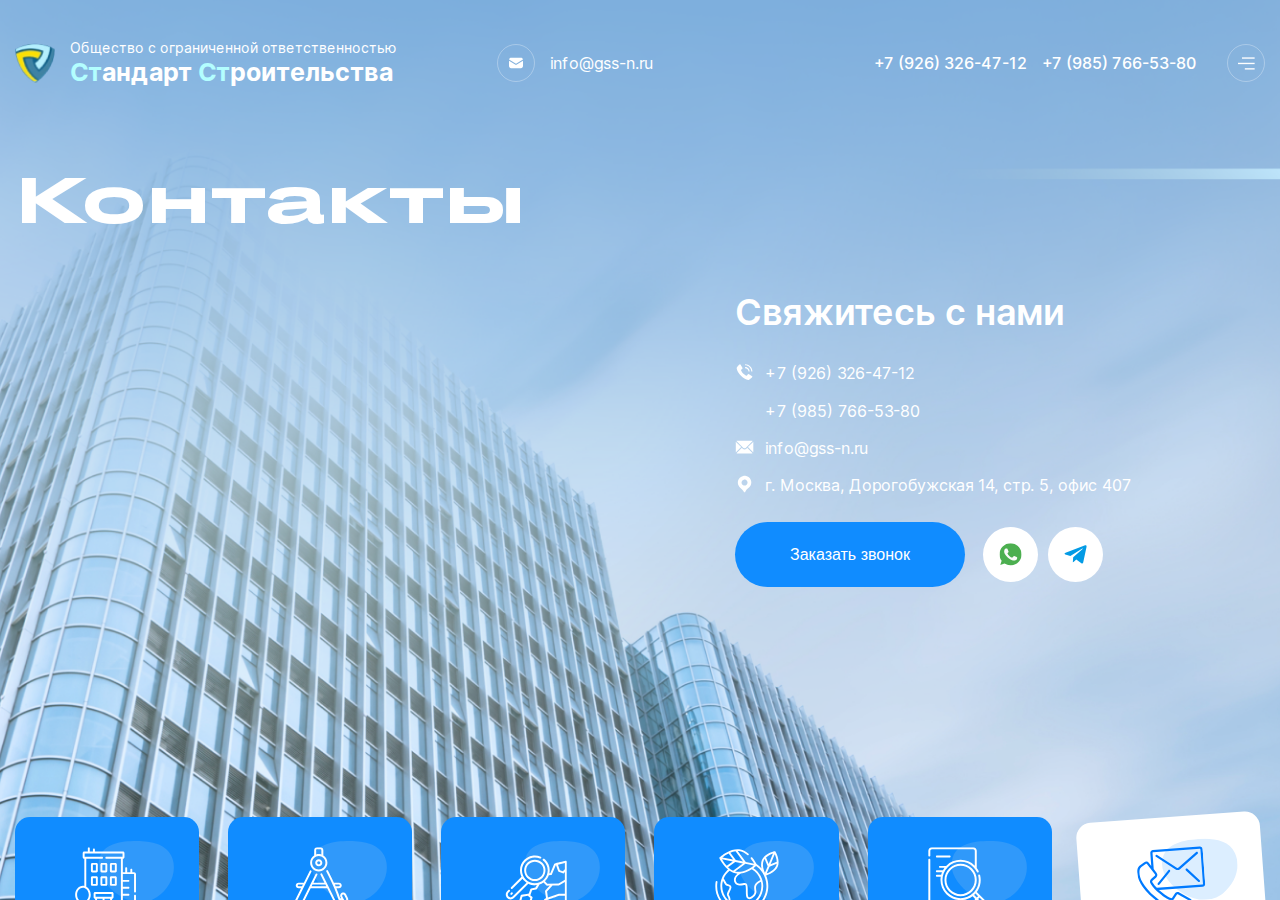
<file: contacts.html>
<!DOCTYPE html>
<html lang="en">

<head>
	<meta charset="UTF-8">
	<meta name="viewport" content="width=device-width, initial-scale=1.0">
	<meta name="keywords" content="">
	<link rel="stylesheet" href="css/libs.min.css">
	<link rel="stylesheet" href="css/style.min.css">
	<title>Контакты</title>
</head>


<body>
	<div class="wrap">
		<header class="header">
    <div class="container">
        <div class="header__inner">
            <div class="header__left">
                <a class="header__logo" href="index.html">
                    <div class="header__logo-icon">
                        <img src="img/logo.png" alt="">
                    </div>
                    <div class="header__logo-text">
                        <p>Общество с ограниченной ответственностью</p>
                        <p><span>Ст</span>андарт <span>Ст</span>роительства</p>
                    </div>
                </a>
                <a href="mailto:info@gss-n.ru" class="header__mail">
                    <i>
                        <svg width="14" height="14" viewBox="0 0 14 14" fill="none" xmlns="http://www.w3.org/2000/svg">
                            <path d="M7.40496 8.7686C7.27273 8.85125 7.12397 8.88431 6.99174 8.88431C6.8595 8.88431 6.71074 8.85125 6.57851 8.7686L0 4.75208V10.0909C0 11.2314 0.92562 12.157 2.06612 12.157H11.9339C13.0744 12.157 14 11.2314 14 10.0909V4.75208L7.40496 8.7686Z" fill="white"/>
                            <path d="M11.9339 1.84299H2.06616C1.09096 1.84299 0.264509 2.5372 0.0661621 3.46282L7.00831 7.69423L13.9339 3.46282C13.7356 2.5372 12.9091 1.84299 11.9339 1.84299Z" fill="white"/>
                        </svg>
                    </i>
                    <span>info@gss-n.ru</span>
                </a>
            </div>
            <div class="header__right">
                <div class="header__numbers">
                    <a class="header__number" href="tel:+7 (926) 326-47-12">+7 (926) 326-47-12</a>
                    <a class="header__number" href="tel:+7 (985) 766-53-80">+7 (985) 766-53-80</a>
                </div>
                <div class="header__burger">
                    <svg width="17" height="13" viewBox="0 0 17 13" fill="none" xmlns="http://www.w3.org/2000/svg">
                        <rect x="3.97363" y="0.37262" width="12.6726" height="1.35209" fill="white"/>
                        <rect x="0.00170898" y="5.78098" width="16.6445" height="1.35209" fill="white"/>
                        <rect x="6.81079" y="11.1893" width="9.83534" height="1.35209" fill="white"/>
                    </svg>
                </div>
            </div>
        </div>
    </div>
</header>

		<main class="content">

			<section class="contacts">
				<div class="container">
					<div class="contacts__inner">
						<h1 class="contacts__title text64">Контакты</h1>
						<div class="contacts__desc">
							<div class="contacts__subtitle">Свяжитесь с нами</div>
							<div class="contacts__items">
								<a href="tel:+7 (926) 326-47-12" class="contacts__item">
									<i>
										<svg width="19" height="19" viewBox="0 0 19 19" fill="none" xmlns="http://www.w3.org/2000/svg">
											<path d="M17.0795 13.2559C16.5878 12.8436 13.7045 11.0177 13.2252 11.1015C13.0002 11.1415 12.8281 11.3333 12.3674 11.8828C12.1544 12.1533 11.9204 12.4067 11.6676 12.6405C11.2046 12.5287 10.7564 12.3625 10.3323 12.1455C8.66912 11.3358 7.3255 9.9918 6.51627 8.32841C6.29928 7.90432 6.13313 7.45609 6.02127 6.99303C6.25512 6.7403 6.50846 6.50633 6.77896 6.29328C7.32796 5.83259 7.52034 5.66159 7.56027 5.43547C7.64409 4.95509 5.81652 2.07284 5.4059 1.58122C5.23377 1.37759 5.0774 1.24091 4.87715 1.24091C4.29665 1.24091 1.6709 4.48766 1.6709 4.90841C1.6709 4.94272 1.72715 8.32278 5.99596 12.6658C10.339 16.9347 13.7191 16.9909 13.7534 16.9909C14.1741 16.9909 17.4209 14.3652 17.4209 13.7847C17.4209 13.5844 17.2842 13.428 17.0795 13.2559Z" fill="white"/>
											<path d="M13.4834 8.55341H14.6084C14.6071 7.36034 14.1325 6.21653 13.2889 5.37291C12.4453 4.52928 11.3015 4.05475 10.1084 4.05341V5.17841C11.0032 5.1793 11.8612 5.53517 12.4939 6.16791C13.1266 6.80065 13.4825 7.65857 13.4834 8.55341Z" fill="white"/>
											<path d="M16.2959 8.55341H17.4209C17.4187 6.6147 16.6475 4.75603 15.2767 3.38515C13.9058 2.01428 12.0471 1.24314 10.1084 1.24091V2.36591C11.7488 2.36784 13.3215 3.02036 14.4815 4.18032C15.6414 5.34028 16.294 6.91297 16.2959 8.55341Z" fill="white"/>
										</svg>
									</i>
									<span>+7 (926) 326-47-12</span>
								</a>
								<a href="tel:+7 (985) 766-53-80" class="contacts__item">
									<span style="margin-left: 30px">+7 (985) 766-53-80</span>
								</a>
								<a href="mailto:info@gss-n.ru" class="contacts__item">
									<i>
										<svg width="19" height="19" viewBox="0 0 19 19" fill="none" xmlns="http://www.w3.org/2000/svg">
											<g clip-path="url(#clip0_41_1198)">
												<path d="M18.3877 3.69204L12.9287 9.11591L18.3877 14.5398C18.4864 14.3335 18.5463 14.1055 18.5463 13.862V4.36981C18.5463 4.12629 18.4864 3.8983 18.3877 3.69204Z" fill="white"/>
												<path d="M16.9639 2.78778H2.12797C1.88445 2.78778 1.65646 2.84765 1.4502 2.94634L8.42741 9.88839C9.04433 10.5053 10.0476 10.5053 10.6645 9.88839L17.6417 2.94634C17.4354 2.84765 17.2074 2.78778 16.9639 2.78778Z" fill="white"/>
												<path d="M0.704453 3.69204C0.60577 3.8983 0.545898 4.12629 0.545898 4.36981V13.862C0.545898 14.1055 0.60577 14.3336 0.704453 14.5398L6.16348 9.11591L0.704453 3.69204Z" fill="white"/>
												<path d="M12.1827 9.8616L11.4102 10.6341C10.3822 11.662 8.70961 11.662 7.68168 10.6341L6.90922 9.8616L1.4502 15.2855C1.65646 15.3842 1.88445 15.444 2.12797 15.444H16.9639C17.2074 15.444 17.4354 15.3842 17.6417 15.2855L12.1827 9.8616Z" fill="white"/>
											</g>
											<defs>
												<clipPath id="clip0_41_1198">
													<rect width="18" height="18" fill="white" transform="translate(0.545898 0.115906)"/>
												</clipPath>
											</defs>
										</svg>
									</i>
									<span>info@gss-n.ru</span>
								</a>
								<a href="" class="contacts__item">
									<i>
										<svg width="19" height="19" viewBox="0 0 19 19" fill="none" xmlns="http://www.w3.org/2000/svg">
											<g clip-path="url(#clip0_41_1241)">
												<path d="M13.8342 2.35769C13.0561 1.72061 12.1464 1.26415 11.1705 1.02123C10.1947 0.778309 9.17713 0.754984 8.19119 0.952938C6.92349 1.21284 5.75721 1.83168 4.83129 2.73572C3.90537 3.63977 3.25884 4.79092 2.96871 6.05205C2.67858 7.31318 2.75708 8.63113 3.19486 9.84891C3.63264 11.0667 4.41125 12.1329 5.43794 12.9207C6.61014 13.7786 7.60818 14.852 8.37869 16.0834L8.90369 16.9564C8.97037 17.0673 9.0646 17.1591 9.17723 17.2228C9.28986 17.2865 9.41705 17.32 9.54644 17.32C9.67583 17.32 9.80302 17.2865 9.91565 17.2228C10.0283 17.1591 10.1225 17.0673 10.1892 16.9564L10.6924 16.1179C11.3634 14.9385 12.2783 13.9157 13.3759 13.1179C14.2366 12.5258 14.948 11.7417 15.4538 10.8275C15.9596 9.9134 16.246 8.89423 16.2905 7.85044C16.335 6.80664 16.1364 5.76679 15.7102 4.81291C15.2841 3.85904 14.6421 3.01724 13.8349 2.35394L13.8342 2.35769ZM9.54569 10.5709C8.95235 10.5709 8.37233 10.395 7.87898 10.0653C7.38563 9.7357 7.00111 9.26717 6.77405 8.71899C6.54699 8.17081 6.48758 7.56761 6.60333 6.98567C6.71909 6.40372 7.00481 5.86917 7.42437 5.44962C7.84393 5.03006 8.37848 4.74434 8.96042 4.62858C9.54236 4.51283 10.1456 4.57224 10.6937 4.7993C11.2419 5.02636 11.7105 5.41088 12.0401 5.90423C12.3697 6.39757 12.5457 6.97759 12.5457 7.57094C12.5457 8.36659 12.2296 9.12965 11.667 9.69226C11.1044 10.2549 10.3413 10.5709 9.54569 10.5709Z" fill="white"/>
											</g>
											<defs>
												<clipPath id="clip0_41_1241">
													<rect width="18" height="18" fill="white" transform="translate(0.545898 0.0709381)"/>
												</clipPath>
											</defs>
										</svg>
									</i>
									<span>г. Москва, Дорогобужская 14, стр. 5, офис 407</span>
								</a>
							</div>
							<div class="contacts__btns">
								<button data-modal="contactModal" class="contacts__btn btn-blue">
									<span>Заказать звонок</span>
								</button>
								<div class="contacts__socials">
									<a class="contacts__social" href="">
										<img src="img/whatsapp.svg" alt="">
									</a>
									<a class="contacts__social" href="">
										<img src="img/telegram.svg" alt="">
									</a>
								</div>
							</div>
						</div>
						<div class="nav">
							<a href="organization.html" class="nav__item">
								<div class="nav__item-top">
									<div class="nav__item-icon">
										<svg width="70" height="69" viewBox="0 0 70 69" fill="none" xmlns="http://www.w3.org/2000/svg">
											<g clip-path="url(#clip0_2_808)">
												<path d="M66.9617 66.7255H64.8525V50.149C64.8525 49.5943 64.4028 49.1446 63.8481 49.1446C63.2934 49.1446 62.8436 49.5943 62.8436 50.149V66.7255H51.3133V57.4493H57.0784C57.6331 57.4493 58.0829 56.9996 58.0829 56.4449C58.0829 55.8901 57.6331 55.4404 57.0784 55.4404H51.3133V50.2519H57.0784C57.6331 50.2519 58.0829 49.8022 58.0829 49.2474C58.0829 48.6927 57.6331 48.243 57.0784 48.243H51.3133V43.0582H57.0784C57.6331 43.0582 58.0829 42.6085 58.0829 42.0538C58.0829 41.499 57.6331 41.0493 57.0784 41.0493H51.3133V35.8645H57.0784C57.6331 35.8645 58.0829 35.4148 58.0829 34.8601C58.0829 34.3054 57.6331 33.8556 57.0784 33.8556H51.3133V27.9259H62.8436V45.8051C62.8436 46.3599 63.2934 46.8096 63.8481 46.8096C64.4028 46.8096 64.8525 46.3599 64.8525 45.8051V27.8193C64.8525 26.7704 63.9992 25.9171 62.9504 25.9171H61.0323V23.3954C61.0323 22.8406 60.5826 22.3909 60.0279 22.3909C59.4731 22.3909 59.0234 22.8406 59.0234 23.3954V25.9171H55.7756V21.7335C55.7756 21.1788 55.3259 20.729 54.7711 20.729C54.2164 20.729 53.7667 21.1788 53.7667 21.7335V25.9171H51.3135V12.0718H51.4246C52.2923 12.0718 52.9982 11.3659 52.9982 10.4982V6.31877C52.9982 5.45107 52.2923 4.74515 51.4246 4.74515H22.5389V2.63595C22.5389 2.08123 22.0891 1.63151 21.5344 1.63151C20.9797 1.63151 20.53 2.08123 20.53 2.63595V4.74515H17.2821V1.16893C17.2821 0.614212 16.8324 0.16449 16.2777 0.16449C15.723 0.16449 15.2733 0.614212 15.2733 1.16893V4.74501H11.5367C10.6712 4.74501 9.96686 5.45094 9.96686 6.31864V10.4981C9.96686 11.3658 10.671 12.0717 11.5367 12.0717H11.6516V40.1154C11.1899 40.0205 10.7154 39.9681 10.2302 39.9681C5.79815 39.9681 2.19247 44.1034 2.19247 49.1862C2.19247 52.8624 4.07908 56.0418 6.79978 57.5206V66.7255H2.67742C2.1227 66.7255 1.67297 67.1753 1.67297 67.73C1.67297 68.2847 2.1227 68.7344 2.67742 68.7344H7.80422H12.6561H23.7694H39.192H50.309H66.9617C67.5164 68.7344 67.9662 68.2847 67.9662 67.73C67.9662 67.1753 67.5164 66.7255 66.9617 66.7255ZM4.20136 49.1862C4.20136 45.211 6.90585 41.977 10.2302 41.977C10.9359 41.977 11.6132 42.1241 12.2432 42.3918C12.2629 42.4006 12.283 42.4087 12.3033 42.4163C14.6094 43.4293 16.259 46.0817 16.259 49.1861C16.259 53.1613 13.5545 56.3953 10.2302 56.3953C6.90585 56.3953 4.20136 53.1614 4.20136 49.1862ZM8.80867 66.7255V58.257C9.27044 58.352 9.74494 58.4043 10.2302 58.4043C10.7154 58.4043 11.1899 58.352 11.6516 58.257V66.7255H8.80867ZM39.7309 51.3221H23.2303V48.3302H39.7309V51.3221ZM24.7738 66.7255V53.331H30.4781V66.7255H24.7738ZM32.487 66.7255V53.331H38.1874V66.7255H32.487ZM40.1963 66.7255V53.331H40.2043C41.051 53.331 41.7398 52.6404 41.7398 51.7916V47.8605C41.7398 47.0118 41.051 46.3212 40.2043 46.3212H22.7608C21.9121 46.3212 21.2214 47.0117 21.2214 47.8605V51.7916C21.2214 52.6403 21.912 53.331 22.7608 53.331H22.7649V66.7255H13.6605V57.5206C16.3812 56.0418 18.2678 52.8625 18.2678 49.1862C18.2678 45.5101 16.3812 42.3308 13.6605 40.852V12.0718H29.8627C30.4174 12.0718 30.8672 11.6221 30.8672 11.0674C30.8672 10.5127 30.4174 10.0629 29.8627 10.0629H11.9757V6.7539H50.9894V10.0629H34.3096C33.7549 10.0629 33.3051 10.5127 33.3051 11.0674C33.3051 11.6221 33.7549 12.0718 34.3096 12.0718H49.3046V66.7255H40.1963Z" fill="white"/>
												<path d="M24.1475 16.3817H19.8574C19.0845 16.3817 18.4556 17.0105 18.4556 17.7835V24.7861C18.4556 25.5589 19.0843 26.1879 19.8574 26.1879H24.1475C24.9204 26.1879 25.5492 25.5591 25.5492 24.7861V17.7835C25.5492 17.0105 24.9204 16.3817 24.1475 16.3817ZM23.5403 24.179H20.4645V18.3906H23.5403V24.179Z" fill="white"/>
												<path d="M33.9161 16.3817H29.6258C28.8529 16.3817 28.2241 17.0105 28.2241 17.7835V24.7861C28.2241 25.5589 28.8529 26.1879 29.6258 26.1879H33.9161C34.689 26.1879 35.3178 25.5591 35.3178 24.7861V17.7835C35.3178 17.0105 34.689 16.3817 33.9161 16.3817ZM33.3089 24.179H30.233V18.3906H33.3089V24.179Z" fill="white"/>
												<path d="M24.1475 30.2074H19.8574C19.0845 30.2074 18.4556 30.8361 18.4556 31.6092V38.6117C18.4556 39.3846 19.0843 40.0135 19.8574 40.0135H24.1475C24.9204 40.0135 25.5492 39.3848 25.5492 38.6117V31.6092C25.5492 30.8361 24.9204 30.2074 24.1475 30.2074ZM23.5403 38.0045H20.4645V32.2161H23.5403V38.0045Z" fill="white"/>
												<path d="M33.9161 30.2074H29.6258C28.8529 30.2074 28.2241 30.8361 28.2241 31.6092V38.6117C28.2241 39.3846 28.8529 40.0135 29.6258 40.0135H33.9161C34.689 40.0135 35.3178 39.3848 35.3178 38.6117V31.6092C35.3178 30.8361 34.689 30.2074 33.9161 30.2074ZM33.3089 38.0045H30.233V32.2161H33.3089V38.0045Z" fill="white"/>
												<path d="M43.6845 16.3817H39.3942C38.6213 16.3817 37.9926 17.0105 37.9926 17.7835V24.7861C37.9926 25.5589 38.6213 26.1879 39.3942 26.1879H43.6845C44.4574 26.1879 45.0862 25.5591 45.0862 24.7861V17.7835C45.0862 17.0105 44.4574 16.3817 43.6845 16.3817ZM43.0773 24.179H40.0014V18.3906H43.0773V24.179Z" fill="white"/>
												<path d="M43.6845 30.2074H39.3942C38.6213 30.2074 37.9926 30.8361 37.9926 31.6092V38.6117C37.9926 39.3846 38.6213 40.0135 39.3942 40.0135H43.6845C44.4574 40.0135 45.0862 39.3848 45.0862 38.6117V31.6092C45.0862 30.8361 44.4574 30.2074 43.6845 30.2074ZM43.0773 38.0045H40.0014V32.2161H43.0773V38.0045Z" fill="white"/>
											</g>
											<defs>
												<clipPath id="clip0_2_808">
													<rect width="68.5699" height="68.5699" fill="white" transform="translate(0.534546 0.16449)"/>
												</clipPath>
											</defs>
										</svg>
									</div>
									<div class="nav__item-icon2">
										<svg width="77" height="62" viewBox="0 0 77 62" fill="none" xmlns="http://www.w3.org/2000/svg">
											<path fill-rule="evenodd" clip-rule="evenodd" d="M39.394 0.0160983C53.9864 0.132382 70.2099 3.28078 75.1611 17.008C80.4949 31.796 72.8432 47.932 59.8891 56.8384C47.9273 65.0626 32.4799 62.8372 20.5659 54.5441C7.71828 45.6012 -3.28067 31.2201 1.82843 16.4236C6.75902 2.14421 24.2878 -0.10428 39.394 0.0160983Z" fill="#3099FA"/>
										</svg>
									</div>
								</div>
								<div class="nav__item-title">Организация</div>
							</a>
							<a href="geodesy.html" class="nav__item">
								<div class="nav__item-top">
									<div class="nav__item-icon">
										<svg width="69" height="69" viewBox="0 0 69 69" fill="none" xmlns="http://www.w3.org/2000/svg">
											<g clip-path="url(#clip0_41_383)">
												<path d="M33.2448 24.7616C38.0842 24.7616 42.0212 20.8246 42.0212 15.9852C42.0212 12.8474 40.3648 10.0906 37.8817 8.53862V3.17209C37.8817 1.51369 36.5325 0.16452 34.8741 0.16452L31.6156 0.16452C29.9572 0.16452 28.608 1.51369 28.608 3.17209V8.53862C26.1249 10.0904 24.4685 12.8474 24.4685 15.9852C24.4685 20.8246 28.4057 24.7616 33.2448 24.7616ZM30.6169 3.17209C30.6169 2.62152 31.0649 2.1734 31.6156 2.1734H34.8741C35.4248 2.1734 35.8728 2.62152 35.8728 3.17209V7.61132C35.0427 7.3503 34.16 7.20901 33.2448 7.20901C32.3297 7.20901 31.447 7.3503 30.6169 7.61132V3.17209ZM33.2448 9.21776C36.9764 9.21776 40.0123 12.2536 40.0123 15.9852C40.0123 19.7167 36.9764 22.7527 33.2448 22.7527C29.5132 22.7527 26.4774 19.7167 26.4774 15.9852C26.4774 12.2536 29.5132 9.21776 33.2448 9.21776Z" fill="white"/>
												<path d="M33.2447 19.6036C35.2398 19.6036 36.863 17.9804 36.863 15.9853C36.863 13.9902 35.2398 12.3672 33.2447 12.3672C31.2496 12.3672 29.6266 13.9902 29.6266 15.9853C29.6266 17.9804 31.2496 19.6036 33.2447 19.6036ZM33.2447 14.3759C34.1322 14.3759 34.8542 15.0979 34.8542 15.9853C34.8542 16.8728 34.1322 17.5948 33.2447 17.5948C32.3573 17.5948 31.6353 16.8728 31.6353 15.9853C31.6355 15.0978 32.3573 14.3759 33.2447 14.3759Z" fill="white"/>
												<path d="M62.816 51.6678L60.9587 47.9409C60.1795 46.3773 58.2734 45.7391 56.7095 46.5183C55.1421 47.2998 54.5058 49.2 55.287 50.7674L55.8189 51.8349L55.0518 52.2171C54.1277 49.467 52.8568 45.9356 51.1736 41.8786H53.731C55.3083 41.8786 56.5914 40.5955 56.5914 39.0183C56.5914 37.4411 55.3083 36.158 53.731 36.158H48.6692C48.0262 34.7641 47.3405 33.3301 46.6098 31.864L42.6914 24.0014C42.4439 23.5049 41.8408 23.3032 41.3442 23.5505C40.8478 23.798 40.6458 24.401 40.8933 24.8976L44.8117 32.7601C50.5917 44.3585 53.5307 53.9174 54.637 57.516C54.8461 58.1957 54.998 58.6901 55.1075 59.0042C55.6526 60.7577 55.1271 62.1247 54.5715 62.9779L36.792 27.3008C36.5445 26.8045 35.9413 26.6026 35.4448 26.8499C34.9484 27.0974 34.7464 27.7004 34.9939 28.197L38.9613 36.158H27.9033L31.8332 28.2722C32.0807 27.7756 31.8788 27.1725 31.3823 26.925C30.8853 26.6775 30.2826 26.8795 30.0352 27.3759L13.9716 59.6098C13.8963 59.761 13.721 59.809 13.5828 59.7401C12.2668 59.0844 11.3454 58.6252 9.85671 57.8834C9.71382 57.812 9.65422 57.6396 9.72654 57.4946L25.8381 25.1649C26.0856 24.6683 25.8836 24.0653 25.3871 23.8178C24.8901 23.5703 24.2875 23.7721 24.04 24.2687L18.115 36.1578H12.7586C11.1815 36.1578 9.89837 37.441 9.89837 39.0182C9.89837 40.5953 11.1815 41.8785 12.7586 41.8785H15.2641L7.92845 56.5985C7.53217 57.3936 7.6231 58.3442 8.1888 59.0551L7.28923 60.8601C6.69982 62.043 6.95455 63.4148 7.82506 64.3123L6.34157 67.2805C6.09354 67.7769 6.29469 68.3801 6.79089 68.6281C7.28923 68.8771 7.89122 68.673 8.13845 68.1788L9.62208 65.2103C9.74529 65.2256 9.86863 65.2338 9.99158 65.2338C11.1033 65.2338 12.1751 64.6192 12.7037 63.5585L13.5914 61.7774C14.4798 61.8241 15.3475 61.3527 15.7694 60.5058L25.0523 41.8786H41.8122L53.4392 65.2095C53.4395 65.2102 53.4399 65.2107 53.4403 65.2113L54.9176 68.1774C55.1648 68.6739 55.7676 68.8761 56.2645 68.6286C56.7611 68.3813 56.9632 67.7783 56.7157 67.2817L55.5627 64.9671C56.4856 63.9471 58.039 61.6346 57.0194 58.3873C57.0162 58.3768 57.0126 58.3663 57.009 58.3559C56.912 58.0796 56.7632 57.5956 56.5573 56.9254C56.3396 56.2175 56.0514 55.2805 55.6861 54.1456L56.7149 53.633L57.1441 54.4944C57.9194 56.0501 59.8222 56.6997 61.3933 55.917C62.9572 55.1376 63.5952 53.2315 62.816 51.6678ZM12.7586 39.8697C12.2891 39.8697 11.9072 39.4878 11.9072 39.0183C11.9072 38.5488 12.2892 38.1668 12.7586 38.1668H17.1139L16.2652 39.8698H12.7586V39.8697ZM9.54346 63.1185C9.04218 62.8689 8.83633 62.2599 9.08745 61.7561L9.89046 60.1446L11.709 61.0509L10.9059 62.6625C10.656 63.1639 10.045 63.3683 9.54346 63.1185ZM53.731 38.1668C54.2006 38.1668 54.5825 38.5489 54.5825 39.0183C54.5825 39.4879 54.2004 39.8697 53.731 39.8697H50.3242C50.0833 39.3103 49.835 38.7426 49.5789 38.1667L53.731 38.1668ZM26.0535 39.8697L26.9022 38.1667H39.9624L40.8111 39.8697H26.0535ZM60.4975 54.1189C59.9247 54.404 59.2272 54.1703 58.9422 53.5983C58.3433 52.3966 57.8069 51.3202 57.0849 49.8713C56.7986 49.2963 57.0331 48.6014 57.6058 48.3163C58.1791 48.0301 58.8764 48.2663 59.1608 48.837L61.018 52.5639C61.3032 53.136 61.0696 53.8337 60.4975 54.1189Z" fill="white"/>
											</g>
											<defs>
												<clipPath id="clip0_41_383">
													<rect width="68.5699" height="68.5699" fill="white" transform="translate(0.40686 0.16452)"/>
												</clipPath>
											</defs>
										</svg>
									</div>
									<div class="nav__item-icon2">
										<svg width="77" height="62" viewBox="0 0 77 62" fill="none" xmlns="http://www.w3.org/2000/svg">
											<path fill-rule="evenodd" clip-rule="evenodd" d="M39.394 0.0160983C53.9864 0.132382 70.2099 3.28078 75.1611 17.008C80.4949 31.796 72.8432 47.932 59.8891 56.8384C47.9273 65.0626 32.4799 62.8372 20.5659 54.5441C7.71828 45.6012 -3.28067 31.2201 1.82843 16.4236C6.75902 2.14421 24.2878 -0.10428 39.394 0.0160983Z" fill="#3099FA"/>
										</svg>
									</div>
								</div>
								<div class="nav__item-title">Геодезия</div>
							</a>
							<a href="geology.html" class="nav__item">
								<div class="nav__item-top">
									<div class="nav__item-icon">
										<svg width="69" height="69" viewBox="0 0 69 69" fill="none" xmlns="http://www.w3.org/2000/svg">
											<g clip-path="url(#clip0_3_826)">
												<path d="M68.8487 15.0499C68.8487 14.7419 68.7075 14.451 68.4654 14.2604C68.2234 14.0699 67.9075 14.0016 67.6081 14.0735C66.0825 14.4427 58.0301 16.3916 56.6537 16.7248C56.3458 16.7993 56.0911 17.0147 55.9666 17.306L52.0237 26.5257L51.1478 26.6376C51.3374 25.6768 51.4345 24.6903 51.4345 23.6888C51.4345 19.6659 49.868 15.8839 47.0234 13.0393C46.6685 12.6843 46.2907 12.3425 45.901 12.0235C45.4716 11.6723 44.8387 11.7353 44.4874 12.1649C44.1361 12.5941 44.1995 13.2271 44.6287 13.5783C44.967 13.855 45.2947 14.1517 45.6026 14.4598C48.0678 16.9249 49.4255 20.2026 49.4255 23.6888C49.4255 27.1751 48.0678 30.4527 45.6026 32.9179C40.5138 38.0068 32.2335 38.0068 27.1447 32.9179C24.7331 30.5063 23.3218 27.25 23.3218 23.6888C23.3218 20.2026 24.6795 16.9249 27.1447 14.4598C30.9517 10.6529 36.606 9.57089 41.5489 11.7033C42.0584 11.9234 42.6493 11.6883 42.869 11.1788C43.0888 10.6693 42.854 10.0783 42.3446 9.8587C39.6063 8.67734 36.6027 8.33677 33.6579 8.87394C30.6426 9.42384 27.8991 10.8642 25.7241 13.0393C22.8796 15.8839 21.3129 19.6659 21.3129 23.6889C21.3129 26.0235 21.8406 28.277 22.8393 30.3132L12.2171 40.9353C11.8248 41.3277 11.8248 41.9636 12.2171 42.3559C12.4133 42.552 12.6704 42.65 12.9274 42.65C13.1844 42.65 13.4416 42.552 13.6378 42.3559L23.8827 32.111C24.4185 32.9021 25.0336 33.6479 25.7241 34.3384C26.4198 35.0339 27.1669 35.647 27.9535 36.1779L13.797 50.3345C13.2535 50.8781 12.531 51.1773 11.7625 51.1773C10.9941 51.1773 10.2715 50.8781 9.7282 50.3346C8.60631 49.2127 8.60631 47.3873 9.7282 46.2656L10.8916 45.1022C11.2839 44.7098 11.2839 44.0739 10.8916 43.6816C10.4992 43.2895 9.86333 43.2895 9.47106 43.6816L8.30765 44.845C6.40269 46.7501 6.40269 49.8498 8.30765 51.7551C9.23053 52.6781 10.4576 53.1863 11.7627 53.1863C13.0678 53.1863 14.2948 52.6781 15.2178 51.7552L29.7544 37.2186C31.8357 38.2349 34.1045 38.743 36.3739 38.7427C37.0675 38.7427 37.7611 38.6952 38.4494 38.6001L37.0042 41.1907L32.5939 41.9905C32.234 42.0558 31.9382 42.3114 31.8212 42.6578L30.284 47.214C27.5832 47.7025 24.0928 48.3335 22.7802 48.571C22.4017 48.6394 22.0956 48.918 21.9918 49.2883L19.4771 58.2637H1.28325C0.728397 58.2637 0.278809 58.7133 0.278809 59.2682C0.278809 59.823 0.728397 60.2726 1.28325 60.2726H54.6388C55.1937 60.2726 55.6433 59.823 55.6433 59.2682C55.6433 58.7133 55.1937 58.2637 54.6388 58.2637H44.5181L47.785 54.0653C49.4848 53.4692 58.7487 50.2205 61.137 49.383H66.8399V58.2637H58.5227C57.9678 58.2637 57.5182 58.7133 57.5182 59.2682C57.5182 59.823 57.9678 60.2726 58.5227 60.2726H67.8443C68.3992 60.2726 68.8487 59.823 68.8487 59.2682C68.8487 51.4549 68.8487 22.8601 68.8487 15.0499ZM66.8399 22.5873L64.7794 24.6406L61.7598 23.4717L59.8394 18.0205L66.8399 16.3264V22.5873ZM50.5719 28.7363L52.8482 28.4458C53.2017 28.4007 53.5046 28.172 53.6446 27.8445L57.6156 18.559L57.8769 18.4958L60.0186 24.5755C60.1162 24.8522 60.3297 25.0725 60.6035 25.1785L64.6632 26.7499C64.7809 26.7956 64.9037 26.8177 65.0256 26.8177C65.2866 26.8177 65.5429 26.7158 65.7347 26.5247L66.8397 25.4234V33.1658L60.4002 36.9713L49.078 37.222L46.6831 34.6683C46.7977 34.5605 46.9112 34.4507 47.0231 34.3387C48.6327 32.7292 49.8329 30.8197 50.5719 28.7363ZM23.7565 50.4359L29.213 49.4491L31.8905 51.6298L29.912 58.2637H21.5632L23.7565 50.4359ZM46.3811 52.5984L41.9727 58.2637H32.0085L34.0073 51.5614C34.1233 51.1725 33.9937 50.7518 33.6791 50.4955L31.6854 48.8718C31.8274 48.7546 31.9371 48.5987 31.998 48.418L33.5354 43.8614L37.8293 43.0828C38.1249 43.0293 38.3809 42.8461 38.5273 42.5837L41.0896 37.9904C42.5089 37.5249 43.8724 36.8435 45.1277 35.9459L47.9194 38.923C48.1094 39.1257 48.3747 39.2404 48.6521 39.2404C48.6595 39.2404 48.6668 39.2402 48.6743 39.2401L51.5552 39.1764L46.9764 44.2345C46.7762 44.4557 46.6846 44.7546 46.7268 45.0501L47.7103 51.9626L46.8415 52.2673C46.6594 52.3312 46.4996 52.446 46.3811 52.5984ZM60.9661 47.3741C60.853 47.3741 60.7405 47.3932 60.6339 47.4307L49.643 51.285L48.7821 45.2336L54.3206 39.1152L60.7075 38.9737C60.8798 38.97 61.0481 38.9219 61.1962 38.8343L66.8399 35.4993V47.3741H60.9661Z" fill="white"/>
												<path d="M28.721 16.0361C24.5014 20.256 24.5014 27.1218 28.721 31.3416C30.8311 33.4516 33.6019 34.5062 36.3738 34.5062C39.1447 34.5062 41.9168 33.451 44.0265 31.3416C48.2461 27.1218 48.2461 20.256 44.0265 16.0361C39.8064 11.8167 32.9407 11.8167 28.721 16.0361ZM42.6058 17.4567C46.0422 20.8932 46.0422 26.4848 42.6058 29.921C39.1693 33.3576 33.5779 33.3576 30.1417 29.921C26.7053 26.4848 26.7053 20.8932 30.1417 17.4568C31.8601 15.7384 34.1166 14.8796 36.3738 14.8796C38.6304 14.8794 40.8878 15.7387 42.6058 17.4567Z" fill="white"/>
												<path d="M12.4574 48.6097C12.7144 48.6097 12.9716 48.5116 13.1678 48.3156L13.7628 47.7205C14.1551 47.3281 14.1551 46.6923 13.7628 46.3C13.3704 45.9079 12.7345 45.9079 12.3422 46.3L11.7472 46.895C11.3549 47.2874 11.3549 47.9233 11.7472 48.3156C11.9433 48.5115 12.2004 48.6097 12.4574 48.6097Z" fill="white"/>
											</g>
											<defs>
												<clipPath id="clip0_3_826">
													<rect width="68.5699" height="68.5699" fill="white" transform="translate(0.278809 0.16449)"/>
												</clipPath>
											</defs>
										</svg>
									</div>
									<div class="nav__item-icon2">
										<svg width="77" height="62" viewBox="0 0 77 62" fill="none" xmlns="http://www.w3.org/2000/svg">
											<path fill-rule="evenodd" clip-rule="evenodd" d="M39.394 0.0160983C53.9864 0.132382 70.2099 3.28078 75.1611 17.008C80.4949 31.796 72.8432 47.932 59.8891 56.8384C47.9273 65.0626 32.4799 62.8372 20.5659 54.5441C7.71828 45.6012 -3.28067 31.2201 1.82843 16.4236C6.75902 2.14421 24.2878 -0.10428 39.394 0.0160983Z" fill="#3099FA"/>
										</svg>
									</div>
								</div>
								<div class="nav__item-title">Геология</div>
							</a>
							<a href="ecology.html" class="nav__item">
								<div class="nav__item-top">
									<div class="nav__item-icon">
										<svg width="69" height="69" viewBox="0 0 69 69" fill="none" xmlns="http://www.w3.org/2000/svg">
											<path d="M65.594 9.76576C64.6653 6.84503 63.4066 4.75375 63.3532 4.66586C63.1468 4.32568 62.7219 4.14873 62.337 4.23701C62.2374 4.25976 59.8604 4.81456 57.1186 6.1839C53.4171 8.03192 50.8314 10.4991 49.6402 13.3174C48.6487 15.6645 48.5063 18.5338 49.2098 21.7037C47.7114 20.0303 46.0258 18.5664 44.1884 17.334C43.6273 16.2256 42.1438 13.4967 39.8245 10.6446C39.0606 9.70573 37.5912 10.884 38.363 11.8323C39.9258 13.7545 41.1021 15.6449 41.8377 16.9436L33.2596 15.2714L25.1095 4.15461C25.9008 4.1656 26.695 4.24211 27.4852 4.39709C29.9904 4.88754 32.465 6.1635 34.8416 8.18886C35.7726 8.98261 36.9819 7.53793 36.063 6.75518C33.4377 4.51794 30.6735 3.1023 27.847 2.54868C23.5322 1.70432 18.4998 2.81274 13.2923 5.75544C9.41111 7.94874 6.81565 10.3578 6.70735 10.4591C6.36012 10.7835 6.30479 11.3729 6.59553 11.7519C6.97612 12.5327 8.41844 15.3494 10.8193 18.382C12.2345 20.17 13.7271 21.7002 15.271 22.9577C14.8324 23.3253 14.4055 23.7099 13.9923 24.1144C11.7857 26.2728 10.0962 28.8188 8.98697 31.6022C8.00646 34.0615 7.47913 36.7072 7.4497 39.4341C7.40105 43.8933 8.69309 48.1939 11.1869 51.8719C13.6231 55.4644 17.0288 58.2227 21.0356 59.8482C22.1569 60.3022 22.8659 58.5581 21.7438 58.103C20.2921 57.5141 18.9282 56.7595 17.6703 55.8622C17.8312 54.97 18.2043 51.7589 16.0714 48.4348C15.7728 47.9699 16.6655 46.1438 17.1983 45.0531C17.7484 43.929 18.3161 42.7668 18.5814 41.6725C18.8631 40.5099 18.546 39.5341 17.6652 38.8495C17.0186 38.3469 16.1723 38.0867 15.4264 37.8572C14.9418 37.7081 14.3925 37.5394 14.1963 37.3758C13.7922 37.0372 13.1323 35.7859 12.6018 34.7811C12.0132 33.6664 11.453 32.6055 10.8809 31.9522C12.1682 28.8949 14.236 26.1896 16.8255 24.1199C19.1911 25.7313 21.8909 26.8432 24.7606 27.0685C21.4326 29.6471 20.356 32.9401 21.8948 36.1033C23.6919 39.797 27.3906 39.2069 30.6539 38.687C31.2185 38.5968 31.8027 38.5038 32.3622 38.434C32.5721 38.4077 32.6353 38.465 32.6777 38.5022C33.3922 39.1379 33.371 42.1736 33.3557 44.3904C33.3349 47.4567 33.3153 50.3531 34.4574 51.8401C35.0401 52.5982 35.8605 52.9858 36.8222 52.9858C37.3986 52.9858 38.0248 52.8469 38.6816 52.5652C41.5219 51.3489 44.4744 47.6882 44.024 44.7918C43.6304 42.2595 43.3699 40.5865 43.984 39.2379C44.5517 37.9898 45.9242 36.8343 48.6271 35.3598C48.9508 36.8174 49.1141 38.3339 49.0972 39.8896C49.0395 45.1998 46.9169 50.1699 43.1208 53.8835C38.8782 58.0339 32.9155 60.0836 27.0171 59.4335C25.8153 59.3032 25.6078 61.1732 26.8111 61.3058C33.2674 62.0168 39.7951 59.7725 44.4375 55.2301C48.5938 51.1641 50.9174 45.7236 50.9805 39.9096C51.0645 32.2009 47.1091 25.3715 41.0879 21.4373C42.3321 20.5502 43.2589 19.7831 43.7729 19.3378C45.9681 20.9127 47.9154 22.8529 49.5355 25.1133C53.4245 30.5408 54.9669 37.1572 53.8793 43.745C51.633 57.3438 38.7428 66.5811 25.1416 64.3341C18.5535 63.2461 12.7838 59.6583 8.89476 54.2308C5.00529 48.8037 3.46293 42.1865 4.55094 35.5992C4.74634 34.4138 2.88929 34.1027 2.69311 35.2923C1.5227 42.3764 3.182 49.4919 7.36338 55.3282C11.5456 61.1638 17.7507 65.0223 24.8348 66.1927C26.3164 66.4371 27.7995 66.558 29.2724 66.558C34.84 66.558 40.2561 64.8292 44.8715 61.522C50.7086 57.3399 54.5675 51.1358 55.7371 44.0518C56.5944 38.8609 55.9309 33.6531 53.8703 28.9439C54.8213 28.6634 56.4398 28.1188 58.2125 27.2336C61.9133 25.3856 64.4993 22.9185 65.6901 20.1001C66.8821 17.281 66.8488 13.7074 65.594 9.76576ZM10.9358 35.66C11.6366 36.9885 12.2993 38.2441 12.9879 38.82C13.4756 39.2277 14.1544 39.4364 14.8728 39.6573C16.7133 40.2231 16.9272 40.5009 16.7506 41.2287C16.534 42.1237 16.0114 43.1925 15.5064 44.2256C14.5338 46.2157 13.6153 48.0943 14.4859 49.4518C15.7207 51.376 15.9321 53.2703 15.911 54.4485C10.3018 49.3906 8.01784 41.4018 10.1072 34.1408C10.3842 34.6155 10.6753 35.1672 10.9358 35.66ZM56.4987 17.1535L53.8224 10.6678C55.1246 9.44991 56.6356 8.53335 57.9226 7.88792C59.0188 7.33783 60.0617 6.92664 60.8982 6.63511L56.4987 17.1535ZM62.6344 7.3653C63.0083 8.16885 63.4419 9.20507 63.8123 10.3763C64.2184 11.6616 64.5911 13.2546 64.6653 14.9163L58.3934 17.5039L62.6344 7.3653ZM51.3748 14.0507C51.6526 13.3939 52.0117 12.785 52.4264 12.2227L55.4731 19.605L52.7391 26.1425C52.355 25.3276 51.9026 24.2572 51.5188 23.0413C50.7486 20.6067 50.0989 17.0699 51.3748 14.0507ZM57.4082 25.5296C56.3531 26.0593 55.3463 26.4603 54.5263 26.7495L57.3634 19.9667L64.5852 16.9868C64.4805 17.7958 64.2808 18.5978 63.9555 19.3668C62.6799 22.386 59.6909 24.3851 57.4082 25.5296ZM23.4506 24.9937C23.1178 24.9285 22.7894 24.8489 22.4657 24.7582L32.8884 17.1182L41.4705 18.7908C38.3442 21.2541 30.7359 26.4211 23.4506 24.9937ZM13.9252 19.1016C11.6962 16.6992 10.0624 14.1304 9.1243 12.4856L20.0457 14.6149L13.9252 19.1016ZM15.8541 6.53702L20.4235 12.7697L9.43151 10.627C10.8154 9.53426 13.0997 7.89381 15.8541 6.53702ZM23.148 13.3009L17.6083 5.74446C19.2668 5.06292 21.047 4.52657 22.8718 4.28801L30.5354 14.7405L23.148 13.3009ZM22.5619 15.1054L30.3726 16.6277L20.3482 23.9755C18.4578 23.1025 16.7565 21.8473 15.2679 20.4521L22.5619 15.1054ZM48.1155 33.4953C44.7204 35.3041 43.058 36.7248 42.2693 38.4579C41.4222 40.3189 41.7326 42.3164 42.1622 45.0809C42.4161 46.7112 40.4786 49.7469 37.94 50.8341C37.0007 51.2363 36.3317 51.1888 35.9508 50.6925C35.2025 49.7186 35.2229 46.7712 35.239 44.4033C35.2614 41.1271 35.281 38.2978 33.9293 37.0952C33.4432 36.6628 32.8213 36.48 32.1304 36.5648C31.5383 36.6385 30.9376 36.7343 30.3573 36.8269C26.8955 37.3785 24.7171 37.5994 23.5887 35.2794C21.7603 31.5218 25.4614 28.7383 27.1376 27.7162C27.4789 27.5083 27.7956 27.2631 28.0898 26.99C32.1409 26.5058 35.9688 24.7677 39.38 22.5905C43.47 25.0341 46.6096 28.9012 48.1155 33.4953Z" fill="white"/>
										</svg>
									</div>
									<div class="nav__item-icon2">
										<svg width="77" height="62" viewBox="0 0 77 62" fill="none" xmlns="http://www.w3.org/2000/svg">
											<path fill-rule="evenodd" clip-rule="evenodd" d="M39.394 0.0160983C53.9864 0.132382 70.2099 3.28078 75.1611 17.008C80.4949 31.796 72.8432 47.932 59.8891 56.8384C47.9273 65.0626 32.4799 62.8372 20.5659 54.5441C7.71828 45.6012 -3.28067 31.2201 1.82843 16.4236C6.75902 2.14421 24.2878 -0.10428 39.394 0.0160983Z" fill="#3099FA"/>
										</svg>
									</div>
								</div>
								<div class="nav__item-title">Экология</div>
							</a>
							<a href="vacancy.html" class="nav__item">
								<div class="nav__item-top">
									<div class="nav__item-icon">
										<svg width="69" height="69" viewBox="0 0 69 69" fill="none" xmlns="http://www.w3.org/2000/svg">
											<g clip-path="url(#clip0_3_843)">
												<path d="M36.2326 66.7253H6.04746C5.12592 66.7253 4.37607 65.9754 4.37607 65.0539V13.0041C4.37607 12.4494 3.92635 11.9996 3.37163 11.9996C2.81691 11.9996 2.36719 12.4494 2.36719 13.0041V65.0539C2.36719 67.0831 4.01822 68.7342 6.04746 68.7342H36.2326C36.7874 68.7342 37.237 68.2844 37.237 67.7297C37.237 67.175 36.7874 66.7253 36.2326 66.7253Z" fill="white"/>
												<path d="M11.0723 10.7443H23.9292C24.4839 10.7443 24.9336 10.2946 24.9336 9.73989C24.9336 9.18517 24.4839 8.73544 23.9292 8.73544H11.0723C10.5176 8.73544 10.0679 9.18517 10.0679 9.73989C10.0679 10.2946 10.5176 10.7443 11.0723 10.7443Z" fill="white"/>
												<path d="M23.9292 59.6272C24.4839 59.6272 24.9336 59.1775 24.9336 58.6228C24.9336 58.068 24.4839 57.6183 23.9292 57.6183H11.0723C10.5176 57.6183 10.0679 58.068 10.0679 58.6228C10.0679 59.1775 10.5176 59.6272 11.0723 59.6272H23.9292Z" fill="white"/>
												<path d="M65.3672 59.4773L55.045 49.155C55.0436 49.1537 55.0422 49.1526 55.0409 49.1513L51.5238 45.633C53.0374 43.59 54.1644 41.2787 54.8275 38.8211C55.7248 35.4954 55.7674 31.9683 54.9501 28.6207C54.8186 28.0818 54.275 27.752 53.7362 27.8831C53.1973 28.0146 52.8671 28.5582 52.9986 29.097C53.7356 32.1165 53.6974 35.2981 52.8881 38.2977C52.054 41.3883 50.4094 44.2258 48.1317 46.5033C40.9521 53.6832 29.2694 53.6832 22.0893 46.5033C14.9095 39.3234 14.9095 27.6408 22.0893 20.4609C25.5674 16.9827 30.1918 15.0673 35.1105 15.0673C40.0292 15.0673 44.6537 16.9827 48.1319 20.4609C49.5694 21.8986 50.7494 23.5436 51.6386 25.3503C51.8837 25.8479 52.4858 26.0532 52.9833 25.8079C53.4811 25.5629 53.686 24.9608 53.4411 24.4632C52.8969 23.3577 52.2517 22.3095 51.518 21.3221V3.84449C51.5179 1.81525 49.8669 0.164215 47.8376 0.164215H6.04746C4.01822 0.164215 2.36719 1.81525 2.36719 3.84449V8.71845C2.36719 9.27317 2.81691 9.72289 3.37163 9.72289C3.92635 9.72289 4.37607 9.27317 4.37607 8.71845V3.84449C4.37607 2.92295 5.12592 2.1731 6.04746 2.1731H47.8376C48.7593 2.1731 49.509 2.92295 49.509 3.84449V18.9983C45.6564 15.1679 40.5458 13.0586 35.1105 13.0586C29.6552 13.0586 24.5264 15.183 20.6689 19.0406C20.6309 19.0787 20.5942 19.1176 20.5566 19.1559H14.1322C13.5774 19.1559 13.1277 19.6057 13.1277 20.1604C13.1277 20.7151 13.5774 21.1648 14.1322 21.1648H18.8194C18.2084 21.9717 17.6654 22.8139 17.1902 23.6837H11.0724C10.5176 23.6837 10.0679 24.1334 10.0679 24.6881C10.0679 25.2429 10.5176 25.6926 11.0724 25.6926H16.2318C15.8931 26.5164 15.6103 27.3578 15.3838 28.2115H11.0724C10.5176 28.2115 10.0679 28.6612 10.0679 29.2159C10.0679 29.7706 10.5176 30.2203 11.0724 30.2203H14.9578C13.9538 36.4759 15.8566 43.1118 20.6689 47.9241C24.6505 51.9057 29.8806 53.8965 35.1105 53.8965C39.3896 53.8965 43.6684 52.563 47.2637 49.8976L49.509 52.1422V65.0541C49.509 65.9757 48.7592 66.7255 47.8376 66.7255H40.4685C39.9136 66.7255 39.4641 67.1753 39.4641 67.73C39.4641 68.2847 39.9136 68.7344 40.4685 68.7344H47.8376C49.8669 68.7344 51.5179 67.0834 51.5179 65.0541V54.1514L61.1056 63.739C61.6748 64.3082 62.4315 64.6216 63.2364 64.6216C64.0413 64.6216 64.798 64.308 65.367 63.739H65.3672C65.9362 63.1698 66.2497 62.4131 66.2497 61.6082C66.2497 60.8032 65.9362 60.0464 65.3672 59.4773ZM49.5523 47.924C49.7896 47.6867 50.0187 47.442 50.2435 47.1939L52.9139 49.8652L51.4938 51.2854L48.8241 48.6168C49.0711 48.3928 49.314 48.1622 49.5523 47.924ZM63.9467 62.3183C63.757 62.5081 63.5046 62.6125 63.2364 62.6125C62.9681 62.6125 62.7158 62.5081 62.5262 62.3183L52.9141 52.7063L54.3346 51.2859L63.9466 60.898C64.1362 61.0878 64.2407 61.3398 64.2407 61.6082C64.2408 61.8763 64.1364 62.1285 63.9467 62.3183Z" fill="white"/>
												<path d="M23.5099 21.8816C20.4159 24.9757 18.7119 29.0955 18.7119 33.4824C18.7119 37.8693 20.416 41.9891 23.5099 45.0832C26.7082 48.2814 30.9093 49.8806 35.1106 49.8806C39.3117 49.8806 43.5129 48.2816 46.7113 45.0832C49.8054 41.9891 51.5092 37.8693 51.5092 33.4824C51.5092 29.0957 49.8053 24.9757 46.7113 21.8816C40.3145 15.4848 29.9066 15.4849 23.5099 21.8816ZM45.2908 43.6625C42.4839 46.4694 38.798 47.8728 35.1106 47.8726C31.4243 47.8722 27.7368 46.4689 24.9304 43.6625C22.2157 40.9478 20.7207 37.3325 20.7207 33.4823C20.7207 29.632 22.2157 26.0166 24.9304 23.302C27.737 20.4953 31.4237 19.0919 35.1106 19.0919C38.7974 19.0919 42.4841 20.4953 45.2908 23.302C48.0055 26.0167 49.5005 29.632 49.5005 33.4823C49.5005 37.3325 48.0053 40.9479 45.2908 43.6625Z" fill="white"/>
											</g>
											<defs>
												<clipPath id="clip0_3_843">
													<rect width="68.5699" height="68.5699" fill="white" transform="translate(0.0234375 0.164215)"/>
												</clipPath>
											</defs>
										</svg>
									</div>
									<div class="nav__item-icon2">
										<svg width="77" height="62" viewBox="0 0 77 62" fill="none" xmlns="http://www.w3.org/2000/svg">
											<path fill-rule="evenodd" clip-rule="evenodd" d="M39.394 0.0160983C53.9864 0.132382 70.2099 3.28078 75.1611 17.008C80.4949 31.796 72.8432 47.932 59.8891 56.8384C47.9273 65.0626 32.4799 62.8372 20.5659 54.5441C7.71828 45.6012 -3.28067 31.2201 1.82843 16.4236C6.75902 2.14421 24.2878 -0.10428 39.394 0.0160983Z" fill="#3099FA"/>
										</svg>
									</div>
								</div>
								<div class="nav__item-title">Вакансии</div>
							</a>
							<a href="contacts.html" class="nav__item nav__item--active">
								<div class="nav__item-top">
									<div class="nav__item-icon">
										<svg width="69" height="68" viewBox="0 0 69 68" fill="none" xmlns="http://www.w3.org/2000/svg">
											<g clip-path="url(#clip0_41_257)">
												<path d="M65.2896 1.70178H17.7913C16.1956 1.70364 14.9024 2.99676 14.9006 4.59249V17.6937L12.7286 14.4357C11.7344 12.936 9.7349 12.486 8.19416 13.4154L3.72551 16.1021C2.26209 16.9608 1.18857 18.3533 0.730517 19.987C-0.899626 25.9226 0.309931 36.1489 15.3201 51.1614C27.2569 63.0858 36.1569 66.2974 42.2909 66.2974C43.711 66.3039 45.1257 66.1193 46.4966 65.7487C48.1297 65.2907 49.5222 64.2186 50.3826 62.7572L53.0658 58.2839C53.9915 56.7443 53.5419 54.749 52.0456 53.755L41.3454 46.6223C39.8776 45.6515 37.9102 45.9707 36.8246 47.3558L33.7093 51.3608C33.3837 51.7893 32.7931 51.9142 32.3218 51.6544L31.7289 51.3278C29.7779 50.2645 27.3498 48.9405 22.4458 44.0365C21.9152 43.5059 21.4346 43.0095 20.9834 42.5344H65.2896C66.8813 42.5356 68.174 41.249 68.1803 39.6572V4.59249C68.1784 2.99676 66.8853 1.70364 65.2896 1.70178ZM30.6441 53.3186L31.2199 53.635C32.6676 54.4444 34.4898 54.0688 35.4993 52.753L38.6145 48.748C38.9687 48.2968 39.6095 48.1928 40.0882 48.5087L50.7883 55.6414C51.2744 55.9655 51.4205 56.614 51.1204 57.1151L48.4372 61.5884C47.8769 62.5493 46.9665 63.256 45.8968 63.5609C40.5382 65.0345 31.1599 63.7877 16.9262 49.5529C2.69251 35.3181 1.45027 25.9407 2.92047 20.5867C3.22508 19.5171 3.93142 18.6069 4.89176 18.0463L9.36506 15.3619C9.86628 15.0624 10.5144 15.2084 10.8387 15.694L17.9748 26.3941C18.2912 26.8726 18.1872 27.514 17.7355 27.8678L13.7293 30.9841C12.4137 31.9933 12.038 33.8151 12.8473 35.2623L13.1647 35.8382C14.2983 37.9172 15.7074 40.5041 20.8438 45.6394C25.9804 50.7748 28.5662 52.1849 30.6441 53.3186ZM65.9131 39.6574C65.9094 39.9984 65.6306 40.2721 65.2897 40.2695H18.9384C17.4661 38.5859 16.1965 36.7353 15.1555 34.7557L14.829 34.1605C14.5686 33.6902 14.6932 33.1001 15.1215 32.7752L19.1277 29.6589C20.5133 28.5736 20.8325 26.6059 19.8612 25.1381L17.1677 21.0956V4.59249C17.1659 4.42657 17.231 4.26689 17.3483 4.14959C17.4656 4.03229 17.6252 3.96719 17.7912 3.96905H65.2896C65.4555 3.96719 65.6152 4.03229 65.7325 4.14959C65.8498 4.26689 65.9149 4.42657 65.913 4.59249V39.6574H65.9131Z" fill="white"/>
												<path d="M61.3854 6.9505L42.4393 21.319C41.9032 21.7085 41.1774 21.7085 40.6414 21.319L21.7023 6.9505C21.2033 6.57202 20.4919 6.66979 20.1136 7.16876C19.7351 7.66773 19.8329 8.37911 20.3318 8.75746L39.2733 23.1248C40.6209 24.1203 42.4601 24.1203 43.8077 23.1248L62.7549 8.75746C62.9947 8.57573 63.1524 8.30605 63.1932 8.00794C63.2339 7.70984 63.1546 7.40775 62.9725 7.16823C62.5942 6.67019 61.884 6.57282 61.3854 6.9505Z" fill="white"/>
												<path d="M31.8661 23.22L20.2535 35.6558C19.8265 36.1137 19.8516 36.8312 20.3095 37.2582C20.7675 37.6852 21.4849 37.66 21.9119 37.2021L33.5247 24.7608C33.9084 24.2979 33.8639 23.6161 33.4235 23.2068C32.983 22.7975 32.2996 22.8033 31.8661 23.22Z" fill="white"/>
												<path d="M51.2897 23.22C50.8627 22.7621 50.1453 22.7369 49.6873 23.164C49.2294 23.591 49.2041 24.3083 49.6312 24.7664L61.2406 37.2021C61.6675 37.6601 62.3849 37.6853 62.8429 37.2582C63.3009 36.8312 63.3261 36.1139 62.899 35.6558L51.2897 23.22Z" fill="white"/>
											</g>
											<defs>
												<clipPath id="clip0_41_257">
													<rect width="68" height="68" fill="white" transform="translate(0.180176 -0.000366211)"/>
												</clipPath>
											</defs>
										</svg>
									</div>
									<div class="nav__item-icon2">
										<svg width="77" height="62" viewBox="0 0 77 62" fill="none" xmlns="http://www.w3.org/2000/svg">
											<path fill-rule="evenodd" clip-rule="evenodd" d="M39.394 0.0160983C53.9864 0.132382 70.2099 3.28078 75.1611 17.008C80.4949 31.796 72.8432 47.932 59.8891 56.8384C47.9273 65.0626 32.4799 62.8372 20.5659 54.5441C7.71828 45.6012 -3.28067 31.2201 1.82843 16.4236C6.75902 2.14421 24.2878 -0.10428 39.394 0.0160983Z" fill="#3099FA"/>
										</svg>
									</div>
								</div>
								<div class="nav__item-title">Контакты</div>
							</a>
						</div>
					</div>
				</div>
			</section>

		</main>
	</div>

	<div class="menu">
		<div class="menu__close">
			<img src="img/menu-close.svg" alt="">
		</div>
		<div class="container">
			<div class="menu__inner">
				<a class="menu__logo" href="index.html">
					<div class="menu__logo-icon">
						<img src="img/logo.png" alt="">
					</div>
					<div class="menu__logo-text">
						<p>Общество с ограниченной ответственностью</p>
						<p><span>Ст</span>андарт <span>Ст</span>роительства</p>
					</div>
				</a>
				<div class="nav">
					<a href="organization.html" class="nav__item">
						<div class="nav__item-top">
							<div class="nav__item-icon">
								<svg width="70" height="69" viewBox="0 0 70 69" fill="none" xmlns="http://www.w3.org/2000/svg">
									<g clip-path="url(#clip0_2_808)">
										<path d="M66.9617 66.7255H64.8525V50.149C64.8525 49.5943 64.4028 49.1446 63.8481 49.1446C63.2934 49.1446 62.8436 49.5943 62.8436 50.149V66.7255H51.3133V57.4493H57.0784C57.6331 57.4493 58.0829 56.9996 58.0829 56.4449C58.0829 55.8901 57.6331 55.4404 57.0784 55.4404H51.3133V50.2519H57.0784C57.6331 50.2519 58.0829 49.8022 58.0829 49.2474C58.0829 48.6927 57.6331 48.243 57.0784 48.243H51.3133V43.0582H57.0784C57.6331 43.0582 58.0829 42.6085 58.0829 42.0538C58.0829 41.499 57.6331 41.0493 57.0784 41.0493H51.3133V35.8645H57.0784C57.6331 35.8645 58.0829 35.4148 58.0829 34.8601C58.0829 34.3054 57.6331 33.8556 57.0784 33.8556H51.3133V27.9259H62.8436V45.8051C62.8436 46.3599 63.2934 46.8096 63.8481 46.8096C64.4028 46.8096 64.8525 46.3599 64.8525 45.8051V27.8193C64.8525 26.7704 63.9992 25.9171 62.9504 25.9171H61.0323V23.3954C61.0323 22.8406 60.5826 22.3909 60.0279 22.3909C59.4731 22.3909 59.0234 22.8406 59.0234 23.3954V25.9171H55.7756V21.7335C55.7756 21.1788 55.3259 20.729 54.7711 20.729C54.2164 20.729 53.7667 21.1788 53.7667 21.7335V25.9171H51.3135V12.0718H51.4246C52.2923 12.0718 52.9982 11.3659 52.9982 10.4982V6.31877C52.9982 5.45107 52.2923 4.74515 51.4246 4.74515H22.5389V2.63595C22.5389 2.08123 22.0891 1.63151 21.5344 1.63151C20.9797 1.63151 20.53 2.08123 20.53 2.63595V4.74515H17.2821V1.16893C17.2821 0.614212 16.8324 0.16449 16.2777 0.16449C15.723 0.16449 15.2733 0.614212 15.2733 1.16893V4.74501H11.5367C10.6712 4.74501 9.96686 5.45094 9.96686 6.31864V10.4981C9.96686 11.3658 10.671 12.0717 11.5367 12.0717H11.6516V40.1154C11.1899 40.0205 10.7154 39.9681 10.2302 39.9681C5.79815 39.9681 2.19247 44.1034 2.19247 49.1862C2.19247 52.8624 4.07908 56.0418 6.79978 57.5206V66.7255H2.67742C2.1227 66.7255 1.67297 67.1753 1.67297 67.73C1.67297 68.2847 2.1227 68.7344 2.67742 68.7344H7.80422H12.6561H23.7694H39.192H50.309H66.9617C67.5164 68.7344 67.9662 68.2847 67.9662 67.73C67.9662 67.1753 67.5164 66.7255 66.9617 66.7255ZM4.20136 49.1862C4.20136 45.211 6.90585 41.977 10.2302 41.977C10.9359 41.977 11.6132 42.1241 12.2432 42.3918C12.2629 42.4006 12.283 42.4087 12.3033 42.4163C14.6094 43.4293 16.259 46.0817 16.259 49.1861C16.259 53.1613 13.5545 56.3953 10.2302 56.3953C6.90585 56.3953 4.20136 53.1614 4.20136 49.1862ZM8.80867 66.7255V58.257C9.27044 58.352 9.74494 58.4043 10.2302 58.4043C10.7154 58.4043 11.1899 58.352 11.6516 58.257V66.7255H8.80867ZM39.7309 51.3221H23.2303V48.3302H39.7309V51.3221ZM24.7738 66.7255V53.331H30.4781V66.7255H24.7738ZM32.487 66.7255V53.331H38.1874V66.7255H32.487ZM40.1963 66.7255V53.331H40.2043C41.051 53.331 41.7398 52.6404 41.7398 51.7916V47.8605C41.7398 47.0118 41.051 46.3212 40.2043 46.3212H22.7608C21.9121 46.3212 21.2214 47.0117 21.2214 47.8605V51.7916C21.2214 52.6403 21.912 53.331 22.7608 53.331H22.7649V66.7255H13.6605V57.5206C16.3812 56.0418 18.2678 52.8625 18.2678 49.1862C18.2678 45.5101 16.3812 42.3308 13.6605 40.852V12.0718H29.8627C30.4174 12.0718 30.8672 11.6221 30.8672 11.0674C30.8672 10.5127 30.4174 10.0629 29.8627 10.0629H11.9757V6.7539H50.9894V10.0629H34.3096C33.7549 10.0629 33.3051 10.5127 33.3051 11.0674C33.3051 11.6221 33.7549 12.0718 34.3096 12.0718H49.3046V66.7255H40.1963Z" fill="white"/>
										<path d="M24.1475 16.3817H19.8574C19.0845 16.3817 18.4556 17.0105 18.4556 17.7835V24.7861C18.4556 25.5589 19.0843 26.1879 19.8574 26.1879H24.1475C24.9204 26.1879 25.5492 25.5591 25.5492 24.7861V17.7835C25.5492 17.0105 24.9204 16.3817 24.1475 16.3817ZM23.5403 24.179H20.4645V18.3906H23.5403V24.179Z" fill="white"/>
										<path d="M33.9161 16.3817H29.6258C28.8529 16.3817 28.2241 17.0105 28.2241 17.7835V24.7861C28.2241 25.5589 28.8529 26.1879 29.6258 26.1879H33.9161C34.689 26.1879 35.3178 25.5591 35.3178 24.7861V17.7835C35.3178 17.0105 34.689 16.3817 33.9161 16.3817ZM33.3089 24.179H30.233V18.3906H33.3089V24.179Z" fill="white"/>
										<path d="M24.1475 30.2074H19.8574C19.0845 30.2074 18.4556 30.8361 18.4556 31.6092V38.6117C18.4556 39.3846 19.0843 40.0135 19.8574 40.0135H24.1475C24.9204 40.0135 25.5492 39.3848 25.5492 38.6117V31.6092C25.5492 30.8361 24.9204 30.2074 24.1475 30.2074ZM23.5403 38.0045H20.4645V32.2161H23.5403V38.0045Z" fill="white"/>
										<path d="M33.9161 30.2074H29.6258C28.8529 30.2074 28.2241 30.8361 28.2241 31.6092V38.6117C28.2241 39.3846 28.8529 40.0135 29.6258 40.0135H33.9161C34.689 40.0135 35.3178 39.3848 35.3178 38.6117V31.6092C35.3178 30.8361 34.689 30.2074 33.9161 30.2074ZM33.3089 38.0045H30.233V32.2161H33.3089V38.0045Z" fill="white"/>
										<path d="M43.6845 16.3817H39.3942C38.6213 16.3817 37.9926 17.0105 37.9926 17.7835V24.7861C37.9926 25.5589 38.6213 26.1879 39.3942 26.1879H43.6845C44.4574 26.1879 45.0862 25.5591 45.0862 24.7861V17.7835C45.0862 17.0105 44.4574 16.3817 43.6845 16.3817ZM43.0773 24.179H40.0014V18.3906H43.0773V24.179Z" fill="white"/>
										<path d="M43.6845 30.2074H39.3942C38.6213 30.2074 37.9926 30.8361 37.9926 31.6092V38.6117C37.9926 39.3846 38.6213 40.0135 39.3942 40.0135H43.6845C44.4574 40.0135 45.0862 39.3848 45.0862 38.6117V31.6092C45.0862 30.8361 44.4574 30.2074 43.6845 30.2074ZM43.0773 38.0045H40.0014V32.2161H43.0773V38.0045Z" fill="white"/>
									</g>
									<defs>
										<clipPath id="clip0_2_808">
											<rect width="68.5699" height="68.5699" fill="white" transform="translate(0.534546 0.16449)"/>
										</clipPath>
									</defs>
								</svg>
							</div>
							<div class="nav__item-icon2">
								<svg width="77" height="62" viewBox="0 0 77 62" fill="none" xmlns="http://www.w3.org/2000/svg">
									<path fill-rule="evenodd" clip-rule="evenodd" d="M39.394 0.0160983C53.9864 0.132382 70.2099 3.28078 75.1611 17.008C80.4949 31.796 72.8432 47.932 59.8891 56.8384C47.9273 65.0626 32.4799 62.8372 20.5659 54.5441C7.71828 45.6012 -3.28067 31.2201 1.82843 16.4236C6.75902 2.14421 24.2878 -0.10428 39.394 0.0160983Z" fill="#3099FA"/>
								</svg>
							</div>
						</div>
						<div class="nav__item-title">Организация</div>
					</a>
					<a href="geodesy.html" class="nav__item">
						<div class="nav__item-top">
							<div class="nav__item-icon">
								<svg width="69" height="69" viewBox="0 0 69 69" fill="none" xmlns="http://www.w3.org/2000/svg">
									<g clip-path="url(#clip0_41_383)">
										<path d="M33.2448 24.7616C38.0842 24.7616 42.0212 20.8246 42.0212 15.9852C42.0212 12.8474 40.3648 10.0906 37.8817 8.53862V3.17209C37.8817 1.51369 36.5325 0.16452 34.8741 0.16452L31.6156 0.16452C29.9572 0.16452 28.608 1.51369 28.608 3.17209V8.53862C26.1249 10.0904 24.4685 12.8474 24.4685 15.9852C24.4685 20.8246 28.4057 24.7616 33.2448 24.7616ZM30.6169 3.17209C30.6169 2.62152 31.0649 2.1734 31.6156 2.1734H34.8741C35.4248 2.1734 35.8728 2.62152 35.8728 3.17209V7.61132C35.0427 7.3503 34.16 7.20901 33.2448 7.20901C32.3297 7.20901 31.447 7.3503 30.6169 7.61132V3.17209ZM33.2448 9.21776C36.9764 9.21776 40.0123 12.2536 40.0123 15.9852C40.0123 19.7167 36.9764 22.7527 33.2448 22.7527C29.5132 22.7527 26.4774 19.7167 26.4774 15.9852C26.4774 12.2536 29.5132 9.21776 33.2448 9.21776Z" fill="white"/>
										<path d="M33.2447 19.6036C35.2398 19.6036 36.863 17.9804 36.863 15.9853C36.863 13.9902 35.2398 12.3672 33.2447 12.3672C31.2496 12.3672 29.6266 13.9902 29.6266 15.9853C29.6266 17.9804 31.2496 19.6036 33.2447 19.6036ZM33.2447 14.3759C34.1322 14.3759 34.8542 15.0979 34.8542 15.9853C34.8542 16.8728 34.1322 17.5948 33.2447 17.5948C32.3573 17.5948 31.6353 16.8728 31.6353 15.9853C31.6355 15.0978 32.3573 14.3759 33.2447 14.3759Z" fill="white"/>
										<path d="M62.816 51.6678L60.9587 47.9409C60.1795 46.3773 58.2734 45.7391 56.7095 46.5183C55.1421 47.2998 54.5058 49.2 55.287 50.7674L55.8189 51.8349L55.0518 52.2171C54.1277 49.467 52.8568 45.9356 51.1736 41.8786H53.731C55.3083 41.8786 56.5914 40.5955 56.5914 39.0183C56.5914 37.4411 55.3083 36.158 53.731 36.158H48.6692C48.0262 34.7641 47.3405 33.3301 46.6098 31.864L42.6914 24.0014C42.4439 23.5049 41.8408 23.3032 41.3442 23.5505C40.8478 23.798 40.6458 24.401 40.8933 24.8976L44.8117 32.7601C50.5917 44.3585 53.5307 53.9174 54.637 57.516C54.8461 58.1957 54.998 58.6901 55.1075 59.0042C55.6526 60.7577 55.1271 62.1247 54.5715 62.9779L36.792 27.3008C36.5445 26.8045 35.9413 26.6026 35.4448 26.8499C34.9484 27.0974 34.7464 27.7004 34.9939 28.197L38.9613 36.158H27.9033L31.8332 28.2722C32.0807 27.7756 31.8788 27.1725 31.3823 26.925C30.8853 26.6775 30.2826 26.8795 30.0352 27.3759L13.9716 59.6098C13.8963 59.761 13.721 59.809 13.5828 59.7401C12.2668 59.0844 11.3454 58.6252 9.85671 57.8834C9.71382 57.812 9.65422 57.6396 9.72654 57.4946L25.8381 25.1649C26.0856 24.6683 25.8836 24.0653 25.3871 23.8178C24.8901 23.5703 24.2875 23.7721 24.04 24.2687L18.115 36.1578H12.7586C11.1815 36.1578 9.89837 37.441 9.89837 39.0182C9.89837 40.5953 11.1815 41.8785 12.7586 41.8785H15.2641L7.92845 56.5985C7.53217 57.3936 7.6231 58.3442 8.1888 59.0551L7.28923 60.8601C6.69982 62.043 6.95455 63.4148 7.82506 64.3123L6.34157 67.2805C6.09354 67.7769 6.29469 68.3801 6.79089 68.6281C7.28923 68.8771 7.89122 68.673 8.13845 68.1788L9.62208 65.2103C9.74529 65.2256 9.86863 65.2338 9.99158 65.2338C11.1033 65.2338 12.1751 64.6192 12.7037 63.5585L13.5914 61.7774C14.4798 61.8241 15.3475 61.3527 15.7694 60.5058L25.0523 41.8786H41.8122L53.4392 65.2095C53.4395 65.2102 53.4399 65.2107 53.4403 65.2113L54.9176 68.1774C55.1648 68.6739 55.7676 68.8761 56.2645 68.6286C56.7611 68.3813 56.9632 67.7783 56.7157 67.2817L55.5627 64.9671C56.4856 63.9471 58.039 61.6346 57.0194 58.3873C57.0162 58.3768 57.0126 58.3663 57.009 58.3559C56.912 58.0796 56.7632 57.5956 56.5573 56.9254C56.3396 56.2175 56.0514 55.2805 55.6861 54.1456L56.7149 53.633L57.1441 54.4944C57.9194 56.0501 59.8222 56.6997 61.3933 55.917C62.9572 55.1376 63.5952 53.2315 62.816 51.6678ZM12.7586 39.8697C12.2891 39.8697 11.9072 39.4878 11.9072 39.0183C11.9072 38.5488 12.2892 38.1668 12.7586 38.1668H17.1139L16.2652 39.8698H12.7586V39.8697ZM9.54346 63.1185C9.04218 62.8689 8.83633 62.2599 9.08745 61.7561L9.89046 60.1446L11.709 61.0509L10.9059 62.6625C10.656 63.1639 10.045 63.3683 9.54346 63.1185ZM53.731 38.1668C54.2006 38.1668 54.5825 38.5489 54.5825 39.0183C54.5825 39.4879 54.2004 39.8697 53.731 39.8697H50.3242C50.0833 39.3103 49.835 38.7426 49.5789 38.1667L53.731 38.1668ZM26.0535 39.8697L26.9022 38.1667H39.9624L40.8111 39.8697H26.0535ZM60.4975 54.1189C59.9247 54.404 59.2272 54.1703 58.9422 53.5983C58.3433 52.3966 57.8069 51.3202 57.0849 49.8713C56.7986 49.2963 57.0331 48.6014 57.6058 48.3163C58.1791 48.0301 58.8764 48.2663 59.1608 48.837L61.018 52.5639C61.3032 53.136 61.0696 53.8337 60.4975 54.1189Z" fill="white"/>
									</g>
									<defs>
										<clipPath id="clip0_41_383">
											<rect width="68.5699" height="68.5699" fill="white" transform="translate(0.40686 0.16452)"/>
										</clipPath>
									</defs>
								</svg>
							</div>
							<div class="nav__item-icon2">
								<svg width="77" height="62" viewBox="0 0 77 62" fill="none" xmlns="http://www.w3.org/2000/svg">
									<path fill-rule="evenodd" clip-rule="evenodd" d="M39.394 0.0160983C53.9864 0.132382 70.2099 3.28078 75.1611 17.008C80.4949 31.796 72.8432 47.932 59.8891 56.8384C47.9273 65.0626 32.4799 62.8372 20.5659 54.5441C7.71828 45.6012 -3.28067 31.2201 1.82843 16.4236C6.75902 2.14421 24.2878 -0.10428 39.394 0.0160983Z" fill="#3099FA"/>
								</svg>
							</div>
						</div>
						<div class="nav__item-title">Геодезия</div>
					</a>
					<a href="geology.html" class="nav__item">
						<div class="nav__item-top">
							<div class="nav__item-icon">
								<svg width="69" height="69" viewBox="0 0 69 69" fill="none" xmlns="http://www.w3.org/2000/svg">
									<g clip-path="url(#clip0_3_826)">
										<path d="M68.8487 15.0499C68.8487 14.7419 68.7075 14.451 68.4654 14.2604C68.2234 14.0699 67.9075 14.0016 67.6081 14.0735C66.0825 14.4427 58.0301 16.3916 56.6537 16.7248C56.3458 16.7993 56.0911 17.0147 55.9666 17.306L52.0237 26.5257L51.1478 26.6376C51.3374 25.6768 51.4345 24.6903 51.4345 23.6888C51.4345 19.6659 49.868 15.8839 47.0234 13.0393C46.6685 12.6843 46.2907 12.3425 45.901 12.0235C45.4716 11.6723 44.8387 11.7353 44.4874 12.1649C44.1361 12.5941 44.1995 13.2271 44.6287 13.5783C44.967 13.855 45.2947 14.1517 45.6026 14.4598C48.0678 16.9249 49.4255 20.2026 49.4255 23.6888C49.4255 27.1751 48.0678 30.4527 45.6026 32.9179C40.5138 38.0068 32.2335 38.0068 27.1447 32.9179C24.7331 30.5063 23.3218 27.25 23.3218 23.6888C23.3218 20.2026 24.6795 16.9249 27.1447 14.4598C30.9517 10.6529 36.606 9.57089 41.5489 11.7033C42.0584 11.9234 42.6493 11.6883 42.869 11.1788C43.0888 10.6693 42.854 10.0783 42.3446 9.8587C39.6063 8.67734 36.6027 8.33677 33.6579 8.87394C30.6426 9.42384 27.8991 10.8642 25.7241 13.0393C22.8796 15.8839 21.3129 19.6659 21.3129 23.6889C21.3129 26.0235 21.8406 28.277 22.8393 30.3132L12.2171 40.9353C11.8248 41.3277 11.8248 41.9636 12.2171 42.3559C12.4133 42.552 12.6704 42.65 12.9274 42.65C13.1844 42.65 13.4416 42.552 13.6378 42.3559L23.8827 32.111C24.4185 32.9021 25.0336 33.6479 25.7241 34.3384C26.4198 35.0339 27.1669 35.647 27.9535 36.1779L13.797 50.3345C13.2535 50.8781 12.531 51.1773 11.7625 51.1773C10.9941 51.1773 10.2715 50.8781 9.7282 50.3346C8.60631 49.2127 8.60631 47.3873 9.7282 46.2656L10.8916 45.1022C11.2839 44.7098 11.2839 44.0739 10.8916 43.6816C10.4992 43.2895 9.86333 43.2895 9.47106 43.6816L8.30765 44.845C6.40269 46.7501 6.40269 49.8498 8.30765 51.7551C9.23053 52.6781 10.4576 53.1863 11.7627 53.1863C13.0678 53.1863 14.2948 52.6781 15.2178 51.7552L29.7544 37.2186C31.8357 38.2349 34.1045 38.743 36.3739 38.7427C37.0675 38.7427 37.7611 38.6952 38.4494 38.6001L37.0042 41.1907L32.5939 41.9905C32.234 42.0558 31.9382 42.3114 31.8212 42.6578L30.284 47.214C27.5832 47.7025 24.0928 48.3335 22.7802 48.571C22.4017 48.6394 22.0956 48.918 21.9918 49.2883L19.4771 58.2637H1.28325C0.728397 58.2637 0.278809 58.7133 0.278809 59.2682C0.278809 59.823 0.728397 60.2726 1.28325 60.2726H54.6388C55.1937 60.2726 55.6433 59.823 55.6433 59.2682C55.6433 58.7133 55.1937 58.2637 54.6388 58.2637H44.5181L47.785 54.0653C49.4848 53.4692 58.7487 50.2205 61.137 49.383H66.8399V58.2637H58.5227C57.9678 58.2637 57.5182 58.7133 57.5182 59.2682C57.5182 59.823 57.9678 60.2726 58.5227 60.2726H67.8443C68.3992 60.2726 68.8487 59.823 68.8487 59.2682C68.8487 51.4549 68.8487 22.8601 68.8487 15.0499ZM66.8399 22.5873L64.7794 24.6406L61.7598 23.4717L59.8394 18.0205L66.8399 16.3264V22.5873ZM50.5719 28.7363L52.8482 28.4458C53.2017 28.4007 53.5046 28.172 53.6446 27.8445L57.6156 18.559L57.8769 18.4958L60.0186 24.5755C60.1162 24.8522 60.3297 25.0725 60.6035 25.1785L64.6632 26.7499C64.7809 26.7956 64.9037 26.8177 65.0256 26.8177C65.2866 26.8177 65.5429 26.7158 65.7347 26.5247L66.8397 25.4234V33.1658L60.4002 36.9713L49.078 37.222L46.6831 34.6683C46.7977 34.5605 46.9112 34.4507 47.0231 34.3387C48.6327 32.7292 49.8329 30.8197 50.5719 28.7363ZM23.7565 50.4359L29.213 49.4491L31.8905 51.6298L29.912 58.2637H21.5632L23.7565 50.4359ZM46.3811 52.5984L41.9727 58.2637H32.0085L34.0073 51.5614C34.1233 51.1725 33.9937 50.7518 33.6791 50.4955L31.6854 48.8718C31.8274 48.7546 31.9371 48.5987 31.998 48.418L33.5354 43.8614L37.8293 43.0828C38.1249 43.0293 38.3809 42.8461 38.5273 42.5837L41.0896 37.9904C42.5089 37.5249 43.8724 36.8435 45.1277 35.9459L47.9194 38.923C48.1094 39.1257 48.3747 39.2404 48.6521 39.2404C48.6595 39.2404 48.6668 39.2402 48.6743 39.2401L51.5552 39.1764L46.9764 44.2345C46.7762 44.4557 46.6846 44.7546 46.7268 45.0501L47.7103 51.9626L46.8415 52.2673C46.6594 52.3312 46.4996 52.446 46.3811 52.5984ZM60.9661 47.3741C60.853 47.3741 60.7405 47.3932 60.6339 47.4307L49.643 51.285L48.7821 45.2336L54.3206 39.1152L60.7075 38.9737C60.8798 38.97 61.0481 38.9219 61.1962 38.8343L66.8399 35.4993V47.3741H60.9661Z" fill="white"/>
										<path d="M28.721 16.0361C24.5014 20.256 24.5014 27.1218 28.721 31.3416C30.8311 33.4516 33.6019 34.5062 36.3738 34.5062C39.1447 34.5062 41.9168 33.451 44.0265 31.3416C48.2461 27.1218 48.2461 20.256 44.0265 16.0361C39.8064 11.8167 32.9407 11.8167 28.721 16.0361ZM42.6058 17.4567C46.0422 20.8932 46.0422 26.4848 42.6058 29.921C39.1693 33.3576 33.5779 33.3576 30.1417 29.921C26.7053 26.4848 26.7053 20.8932 30.1417 17.4568C31.8601 15.7384 34.1166 14.8796 36.3738 14.8796C38.6304 14.8794 40.8878 15.7387 42.6058 17.4567Z" fill="white"/>
										<path d="M12.4574 48.6097C12.7144 48.6097 12.9716 48.5116 13.1678 48.3156L13.7628 47.7205C14.1551 47.3281 14.1551 46.6923 13.7628 46.3C13.3704 45.9079 12.7345 45.9079 12.3422 46.3L11.7472 46.895C11.3549 47.2874 11.3549 47.9233 11.7472 48.3156C11.9433 48.5115 12.2004 48.6097 12.4574 48.6097Z" fill="white"/>
									</g>
									<defs>
										<clipPath id="clip0_3_826">
											<rect width="68.5699" height="68.5699" fill="white" transform="translate(0.278809 0.16449)"/>
										</clipPath>
									</defs>
								</svg>
							</div>
							<div class="nav__item-icon2">
								<svg width="77" height="62" viewBox="0 0 77 62" fill="none" xmlns="http://www.w3.org/2000/svg">
									<path fill-rule="evenodd" clip-rule="evenodd" d="M39.394 0.0160983C53.9864 0.132382 70.2099 3.28078 75.1611 17.008C80.4949 31.796 72.8432 47.932 59.8891 56.8384C47.9273 65.0626 32.4799 62.8372 20.5659 54.5441C7.71828 45.6012 -3.28067 31.2201 1.82843 16.4236C6.75902 2.14421 24.2878 -0.10428 39.394 0.0160983Z" fill="#3099FA"/>
								</svg>
							</div>
						</div>
						<div class="nav__item-title">Геология</div>
					</a>
					<a href="ecology.html" class="nav__item">
						<div class="nav__item-top">
							<div class="nav__item-icon">
								<svg width="69" height="69" viewBox="0 0 69 69" fill="none" xmlns="http://www.w3.org/2000/svg">
									<path d="M65.594 9.76576C64.6653 6.84503 63.4066 4.75375 63.3532 4.66586C63.1468 4.32568 62.7219 4.14873 62.337 4.23701C62.2374 4.25976 59.8604 4.81456 57.1186 6.1839C53.4171 8.03192 50.8314 10.4991 49.6402 13.3174C48.6487 15.6645 48.5063 18.5338 49.2098 21.7037C47.7114 20.0303 46.0258 18.5664 44.1884 17.334C43.6273 16.2256 42.1438 13.4967 39.8245 10.6446C39.0606 9.70573 37.5912 10.884 38.363 11.8323C39.9258 13.7545 41.1021 15.6449 41.8377 16.9436L33.2596 15.2714L25.1095 4.15461C25.9008 4.1656 26.695 4.24211 27.4852 4.39709C29.9904 4.88754 32.465 6.1635 34.8416 8.18886C35.7726 8.98261 36.9819 7.53793 36.063 6.75518C33.4377 4.51794 30.6735 3.1023 27.847 2.54868C23.5322 1.70432 18.4998 2.81274 13.2923 5.75544C9.41111 7.94874 6.81565 10.3578 6.70735 10.4591C6.36012 10.7835 6.30479 11.3729 6.59553 11.7519C6.97612 12.5327 8.41844 15.3494 10.8193 18.382C12.2345 20.17 13.7271 21.7002 15.271 22.9577C14.8324 23.3253 14.4055 23.7099 13.9923 24.1144C11.7857 26.2728 10.0962 28.8188 8.98697 31.6022C8.00646 34.0615 7.47913 36.7072 7.4497 39.4341C7.40105 43.8933 8.69309 48.1939 11.1869 51.8719C13.6231 55.4644 17.0288 58.2227 21.0356 59.8482C22.1569 60.3022 22.8659 58.5581 21.7438 58.103C20.2921 57.5141 18.9282 56.7595 17.6703 55.8622C17.8312 54.97 18.2043 51.7589 16.0714 48.4348C15.7728 47.9699 16.6655 46.1438 17.1983 45.0531C17.7484 43.929 18.3161 42.7668 18.5814 41.6725C18.8631 40.5099 18.546 39.5341 17.6652 38.8495C17.0186 38.3469 16.1723 38.0867 15.4264 37.8572C14.9418 37.7081 14.3925 37.5394 14.1963 37.3758C13.7922 37.0372 13.1323 35.7859 12.6018 34.7811C12.0132 33.6664 11.453 32.6055 10.8809 31.9522C12.1682 28.8949 14.236 26.1896 16.8255 24.1199C19.1911 25.7313 21.8909 26.8432 24.7606 27.0685C21.4326 29.6471 20.356 32.9401 21.8948 36.1033C23.6919 39.797 27.3906 39.2069 30.6539 38.687C31.2185 38.5968 31.8027 38.5038 32.3622 38.434C32.5721 38.4077 32.6353 38.465 32.6777 38.5022C33.3922 39.1379 33.371 42.1736 33.3557 44.3904C33.3349 47.4567 33.3153 50.3531 34.4574 51.8401C35.0401 52.5982 35.8605 52.9858 36.8222 52.9858C37.3986 52.9858 38.0248 52.8469 38.6816 52.5652C41.5219 51.3489 44.4744 47.6882 44.024 44.7918C43.6304 42.2595 43.3699 40.5865 43.984 39.2379C44.5517 37.9898 45.9242 36.8343 48.6271 35.3598C48.9508 36.8174 49.1141 38.3339 49.0972 39.8896C49.0395 45.1998 46.9169 50.1699 43.1208 53.8835C38.8782 58.0339 32.9155 60.0836 27.0171 59.4335C25.8153 59.3032 25.6078 61.1732 26.8111 61.3058C33.2674 62.0168 39.7951 59.7725 44.4375 55.2301C48.5938 51.1641 50.9174 45.7236 50.9805 39.9096C51.0645 32.2009 47.1091 25.3715 41.0879 21.4373C42.3321 20.5502 43.2589 19.7831 43.7729 19.3378C45.9681 20.9127 47.9154 22.8529 49.5355 25.1133C53.4245 30.5408 54.9669 37.1572 53.8793 43.745C51.633 57.3438 38.7428 66.5811 25.1416 64.3341C18.5535 63.2461 12.7838 59.6583 8.89476 54.2308C5.00529 48.8037 3.46293 42.1865 4.55094 35.5992C4.74634 34.4138 2.88929 34.1027 2.69311 35.2923C1.5227 42.3764 3.182 49.4919 7.36338 55.3282C11.5456 61.1638 17.7507 65.0223 24.8348 66.1927C26.3164 66.4371 27.7995 66.558 29.2724 66.558C34.84 66.558 40.2561 64.8292 44.8715 61.522C50.7086 57.3399 54.5675 51.1358 55.7371 44.0518C56.5944 38.8609 55.9309 33.6531 53.8703 28.9439C54.8213 28.6634 56.4398 28.1188 58.2125 27.2336C61.9133 25.3856 64.4993 22.9185 65.6901 20.1001C66.8821 17.281 66.8488 13.7074 65.594 9.76576ZM10.9358 35.66C11.6366 36.9885 12.2993 38.2441 12.9879 38.82C13.4756 39.2277 14.1544 39.4364 14.8728 39.6573C16.7133 40.2231 16.9272 40.5009 16.7506 41.2287C16.534 42.1237 16.0114 43.1925 15.5064 44.2256C14.5338 46.2157 13.6153 48.0943 14.4859 49.4518C15.7207 51.376 15.9321 53.2703 15.911 54.4485C10.3018 49.3906 8.01784 41.4018 10.1072 34.1408C10.3842 34.6155 10.6753 35.1672 10.9358 35.66ZM56.4987 17.1535L53.8224 10.6678C55.1246 9.44991 56.6356 8.53335 57.9226 7.88792C59.0188 7.33783 60.0617 6.92664 60.8982 6.63511L56.4987 17.1535ZM62.6344 7.3653C63.0083 8.16885 63.4419 9.20507 63.8123 10.3763C64.2184 11.6616 64.5911 13.2546 64.6653 14.9163L58.3934 17.5039L62.6344 7.3653ZM51.3748 14.0507C51.6526 13.3939 52.0117 12.785 52.4264 12.2227L55.4731 19.605L52.7391 26.1425C52.355 25.3276 51.9026 24.2572 51.5188 23.0413C50.7486 20.6067 50.0989 17.0699 51.3748 14.0507ZM57.4082 25.5296C56.3531 26.0593 55.3463 26.4603 54.5263 26.7495L57.3634 19.9667L64.5852 16.9868C64.4805 17.7958 64.2808 18.5978 63.9555 19.3668C62.6799 22.386 59.6909 24.3851 57.4082 25.5296ZM23.4506 24.9937C23.1178 24.9285 22.7894 24.8489 22.4657 24.7582L32.8884 17.1182L41.4705 18.7908C38.3442 21.2541 30.7359 26.4211 23.4506 24.9937ZM13.9252 19.1016C11.6962 16.6992 10.0624 14.1304 9.1243 12.4856L20.0457 14.6149L13.9252 19.1016ZM15.8541 6.53702L20.4235 12.7697L9.43151 10.627C10.8154 9.53426 13.0997 7.89381 15.8541 6.53702ZM23.148 13.3009L17.6083 5.74446C19.2668 5.06292 21.047 4.52657 22.8718 4.28801L30.5354 14.7405L23.148 13.3009ZM22.5619 15.1054L30.3726 16.6277L20.3482 23.9755C18.4578 23.1025 16.7565 21.8473 15.2679 20.4521L22.5619 15.1054ZM48.1155 33.4953C44.7204 35.3041 43.058 36.7248 42.2693 38.4579C41.4222 40.3189 41.7326 42.3164 42.1622 45.0809C42.4161 46.7112 40.4786 49.7469 37.94 50.8341C37.0007 51.2363 36.3317 51.1888 35.9508 50.6925C35.2025 49.7186 35.2229 46.7712 35.239 44.4033C35.2614 41.1271 35.281 38.2978 33.9293 37.0952C33.4432 36.6628 32.8213 36.48 32.1304 36.5648C31.5383 36.6385 30.9376 36.7343 30.3573 36.8269C26.8955 37.3785 24.7171 37.5994 23.5887 35.2794C21.7603 31.5218 25.4614 28.7383 27.1376 27.7162C27.4789 27.5083 27.7956 27.2631 28.0898 26.99C32.1409 26.5058 35.9688 24.7677 39.38 22.5905C43.47 25.0341 46.6096 28.9012 48.1155 33.4953Z" fill="white"/>
								</svg>
							</div>
							<div class="nav__item-icon2">
								<svg width="77" height="62" viewBox="0 0 77 62" fill="none" xmlns="http://www.w3.org/2000/svg">
									<path fill-rule="evenodd" clip-rule="evenodd" d="M39.394 0.0160983C53.9864 0.132382 70.2099 3.28078 75.1611 17.008C80.4949 31.796 72.8432 47.932 59.8891 56.8384C47.9273 65.0626 32.4799 62.8372 20.5659 54.5441C7.71828 45.6012 -3.28067 31.2201 1.82843 16.4236C6.75902 2.14421 24.2878 -0.10428 39.394 0.0160983Z" fill="#3099FA"/>
								</svg>
							</div>
						</div>
						<div class="nav__item-title">Экология</div>
					</a>
					<a href="vacancy.html" class="nav__item">
						<div class="nav__item-top">
							<div class="nav__item-icon">
								<svg width="69" height="69" viewBox="0 0 69 69" fill="none" xmlns="http://www.w3.org/2000/svg">
									<g clip-path="url(#clip0_3_843)">
										<path d="M36.2326 66.7253H6.04746C5.12592 66.7253 4.37607 65.9754 4.37607 65.0539V13.0041C4.37607 12.4494 3.92635 11.9996 3.37163 11.9996C2.81691 11.9996 2.36719 12.4494 2.36719 13.0041V65.0539C2.36719 67.0831 4.01822 68.7342 6.04746 68.7342H36.2326C36.7874 68.7342 37.237 68.2844 37.237 67.7297C37.237 67.175 36.7874 66.7253 36.2326 66.7253Z" fill="white"/>
										<path d="M11.0723 10.7443H23.9292C24.4839 10.7443 24.9336 10.2946 24.9336 9.73989C24.9336 9.18517 24.4839 8.73544 23.9292 8.73544H11.0723C10.5176 8.73544 10.0679 9.18517 10.0679 9.73989C10.0679 10.2946 10.5176 10.7443 11.0723 10.7443Z" fill="white"/>
										<path d="M23.9292 59.6272C24.4839 59.6272 24.9336 59.1775 24.9336 58.6228C24.9336 58.068 24.4839 57.6183 23.9292 57.6183H11.0723C10.5176 57.6183 10.0679 58.068 10.0679 58.6228C10.0679 59.1775 10.5176 59.6272 11.0723 59.6272H23.9292Z" fill="white"/>
										<path d="M65.3672 59.4773L55.045 49.155C55.0436 49.1537 55.0422 49.1526 55.0409 49.1513L51.5238 45.633C53.0374 43.59 54.1644 41.2787 54.8275 38.8211C55.7248 35.4954 55.7674 31.9683 54.9501 28.6207C54.8186 28.0818 54.275 27.752 53.7362 27.8831C53.1973 28.0146 52.8671 28.5582 52.9986 29.097C53.7356 32.1165 53.6974 35.2981 52.8881 38.2977C52.054 41.3883 50.4094 44.2258 48.1317 46.5033C40.9521 53.6832 29.2694 53.6832 22.0893 46.5033C14.9095 39.3234 14.9095 27.6408 22.0893 20.4609C25.5674 16.9827 30.1918 15.0673 35.1105 15.0673C40.0292 15.0673 44.6537 16.9827 48.1319 20.4609C49.5694 21.8986 50.7494 23.5436 51.6386 25.3503C51.8837 25.8479 52.4858 26.0532 52.9833 25.8079C53.4811 25.5629 53.686 24.9608 53.4411 24.4632C52.8969 23.3577 52.2517 22.3095 51.518 21.3221V3.84449C51.5179 1.81525 49.8669 0.164215 47.8376 0.164215H6.04746C4.01822 0.164215 2.36719 1.81525 2.36719 3.84449V8.71845C2.36719 9.27317 2.81691 9.72289 3.37163 9.72289C3.92635 9.72289 4.37607 9.27317 4.37607 8.71845V3.84449C4.37607 2.92295 5.12592 2.1731 6.04746 2.1731H47.8376C48.7593 2.1731 49.509 2.92295 49.509 3.84449V18.9983C45.6564 15.1679 40.5458 13.0586 35.1105 13.0586C29.6552 13.0586 24.5264 15.183 20.6689 19.0406C20.6309 19.0787 20.5942 19.1176 20.5566 19.1559H14.1322C13.5774 19.1559 13.1277 19.6057 13.1277 20.1604C13.1277 20.7151 13.5774 21.1648 14.1322 21.1648H18.8194C18.2084 21.9717 17.6654 22.8139 17.1902 23.6837H11.0724C10.5176 23.6837 10.0679 24.1334 10.0679 24.6881C10.0679 25.2429 10.5176 25.6926 11.0724 25.6926H16.2318C15.8931 26.5164 15.6103 27.3578 15.3838 28.2115H11.0724C10.5176 28.2115 10.0679 28.6612 10.0679 29.2159C10.0679 29.7706 10.5176 30.2203 11.0724 30.2203H14.9578C13.9538 36.4759 15.8566 43.1118 20.6689 47.9241C24.6505 51.9057 29.8806 53.8965 35.1105 53.8965C39.3896 53.8965 43.6684 52.563 47.2637 49.8976L49.509 52.1422V65.0541C49.509 65.9757 48.7592 66.7255 47.8376 66.7255H40.4685C39.9136 66.7255 39.4641 67.1753 39.4641 67.73C39.4641 68.2847 39.9136 68.7344 40.4685 68.7344H47.8376C49.8669 68.7344 51.5179 67.0834 51.5179 65.0541V54.1514L61.1056 63.739C61.6748 64.3082 62.4315 64.6216 63.2364 64.6216C64.0413 64.6216 64.798 64.308 65.367 63.739H65.3672C65.9362 63.1698 66.2497 62.4131 66.2497 61.6082C66.2497 60.8032 65.9362 60.0464 65.3672 59.4773ZM49.5523 47.924C49.7896 47.6867 50.0187 47.442 50.2435 47.1939L52.9139 49.8652L51.4938 51.2854L48.8241 48.6168C49.0711 48.3928 49.314 48.1622 49.5523 47.924ZM63.9467 62.3183C63.757 62.5081 63.5046 62.6125 63.2364 62.6125C62.9681 62.6125 62.7158 62.5081 62.5262 62.3183L52.9141 52.7063L54.3346 51.2859L63.9466 60.898C64.1362 61.0878 64.2407 61.3398 64.2407 61.6082C64.2408 61.8763 64.1364 62.1285 63.9467 62.3183Z" fill="white"/>
										<path d="M23.5099 21.8816C20.4159 24.9757 18.7119 29.0955 18.7119 33.4824C18.7119 37.8693 20.416 41.9891 23.5099 45.0832C26.7082 48.2814 30.9093 49.8806 35.1106 49.8806C39.3117 49.8806 43.5129 48.2816 46.7113 45.0832C49.8054 41.9891 51.5092 37.8693 51.5092 33.4824C51.5092 29.0957 49.8053 24.9757 46.7113 21.8816C40.3145 15.4848 29.9066 15.4849 23.5099 21.8816ZM45.2908 43.6625C42.4839 46.4694 38.798 47.8728 35.1106 47.8726C31.4243 47.8722 27.7368 46.4689 24.9304 43.6625C22.2157 40.9478 20.7207 37.3325 20.7207 33.4823C20.7207 29.632 22.2157 26.0166 24.9304 23.302C27.737 20.4953 31.4237 19.0919 35.1106 19.0919C38.7974 19.0919 42.4841 20.4953 45.2908 23.302C48.0055 26.0167 49.5005 29.632 49.5005 33.4823C49.5005 37.3325 48.0053 40.9479 45.2908 43.6625Z" fill="white"/>
									</g>
									<defs>
										<clipPath id="clip0_3_843">
											<rect width="68.5699" height="68.5699" fill="white" transform="translate(0.0234375 0.164215)"/>
										</clipPath>
									</defs>
								</svg>
							</div>
							<div class="nav__item-icon2">
								<svg width="77" height="62" viewBox="0 0 77 62" fill="none" xmlns="http://www.w3.org/2000/svg">
									<path fill-rule="evenodd" clip-rule="evenodd" d="M39.394 0.0160983C53.9864 0.132382 70.2099 3.28078 75.1611 17.008C80.4949 31.796 72.8432 47.932 59.8891 56.8384C47.9273 65.0626 32.4799 62.8372 20.5659 54.5441C7.71828 45.6012 -3.28067 31.2201 1.82843 16.4236C6.75902 2.14421 24.2878 -0.10428 39.394 0.0160983Z" fill="#3099FA"/>
								</svg>
							</div>
						</div>
						<div class="nav__item-title">Вакансии</div>
					</a>
					<a href="contacts.html" class="nav__item">
						<div class="nav__item-top">
							<div class="nav__item-icon">
								<svg width="69" height="68" viewBox="0 0 69 68" fill="none" xmlns="http://www.w3.org/2000/svg">
									<g clip-path="url(#clip0_41_257)">
										<path d="M65.2896 1.70178H17.7913C16.1956 1.70364 14.9024 2.99676 14.9006 4.59249V17.6937L12.7286 14.4357C11.7344 12.936 9.7349 12.486 8.19416 13.4154L3.72551 16.1021C2.26209 16.9608 1.18857 18.3533 0.730517 19.987C-0.899626 25.9226 0.309931 36.1489 15.3201 51.1614C27.2569 63.0858 36.1569 66.2974 42.2909 66.2974C43.711 66.3039 45.1257 66.1193 46.4966 65.7487C48.1297 65.2907 49.5222 64.2186 50.3826 62.7572L53.0658 58.2839C53.9915 56.7443 53.5419 54.749 52.0456 53.755L41.3454 46.6223C39.8776 45.6515 37.9102 45.9707 36.8246 47.3558L33.7093 51.3608C33.3837 51.7893 32.7931 51.9142 32.3218 51.6544L31.7289 51.3278C29.7779 50.2645 27.3498 48.9405 22.4458 44.0365C21.9152 43.5059 21.4346 43.0095 20.9834 42.5344H65.2896C66.8813 42.5356 68.174 41.249 68.1803 39.6572V4.59249C68.1784 2.99676 66.8853 1.70364 65.2896 1.70178ZM30.6441 53.3186L31.2199 53.635C32.6676 54.4444 34.4898 54.0688 35.4993 52.753L38.6145 48.748C38.9687 48.2968 39.6095 48.1928 40.0882 48.5087L50.7883 55.6414C51.2744 55.9655 51.4205 56.614 51.1204 57.1151L48.4372 61.5884C47.8769 62.5493 46.9665 63.256 45.8968 63.5609C40.5382 65.0345 31.1599 63.7877 16.9262 49.5529C2.69251 35.3181 1.45027 25.9407 2.92047 20.5867C3.22508 19.5171 3.93142 18.6069 4.89176 18.0463L9.36506 15.3619C9.86628 15.0624 10.5144 15.2084 10.8387 15.694L17.9748 26.3941C18.2912 26.8726 18.1872 27.514 17.7355 27.8678L13.7293 30.9841C12.4137 31.9933 12.038 33.8151 12.8473 35.2623L13.1647 35.8382C14.2983 37.9172 15.7074 40.5041 20.8438 45.6394C25.9804 50.7748 28.5662 52.1849 30.6441 53.3186ZM65.9131 39.6574C65.9094 39.9984 65.6306 40.2721 65.2897 40.2695H18.9384C17.4661 38.5859 16.1965 36.7353 15.1555 34.7557L14.829 34.1605C14.5686 33.6902 14.6932 33.1001 15.1215 32.7752L19.1277 29.6589C20.5133 28.5736 20.8325 26.6059 19.8612 25.1381L17.1677 21.0956V4.59249C17.1659 4.42657 17.231 4.26689 17.3483 4.14959C17.4656 4.03229 17.6252 3.96719 17.7912 3.96905H65.2896C65.4555 3.96719 65.6152 4.03229 65.7325 4.14959C65.8498 4.26689 65.9149 4.42657 65.913 4.59249V39.6574H65.9131Z" fill="white"/>
										<path d="M61.3854 6.9505L42.4393 21.319C41.9032 21.7085 41.1774 21.7085 40.6414 21.319L21.7023 6.9505C21.2033 6.57202 20.4919 6.66979 20.1136 7.16876C19.7351 7.66773 19.8329 8.37911 20.3318 8.75746L39.2733 23.1248C40.6209 24.1203 42.4601 24.1203 43.8077 23.1248L62.7549 8.75746C62.9947 8.57573 63.1524 8.30605 63.1932 8.00794C63.2339 7.70984 63.1546 7.40775 62.9725 7.16823C62.5942 6.67019 61.884 6.57282 61.3854 6.9505Z" fill="white"/>
										<path d="M31.8661 23.22L20.2535 35.6558C19.8265 36.1137 19.8516 36.8312 20.3095 37.2582C20.7675 37.6852 21.4849 37.66 21.9119 37.2021L33.5247 24.7608C33.9084 24.2979 33.8639 23.6161 33.4235 23.2068C32.983 22.7975 32.2996 22.8033 31.8661 23.22Z" fill="white"/>
										<path d="M51.2897 23.22C50.8627 22.7621 50.1453 22.7369 49.6873 23.164C49.2294 23.591 49.2041 24.3083 49.6312 24.7664L61.2406 37.2021C61.6675 37.6601 62.3849 37.6853 62.8429 37.2582C63.3009 36.8312 63.3261 36.1139 62.899 35.6558L51.2897 23.22Z" fill="white"/>
									</g>
									<defs>
										<clipPath id="clip0_41_257">
											<rect width="68" height="68" fill="white" transform="translate(0.180176 -0.000366211)"/>
										</clipPath>
									</defs>
								</svg>
							</div>
							<div class="nav__item-icon2">
								<svg width="77" height="62" viewBox="0 0 77 62" fill="none" xmlns="http://www.w3.org/2000/svg">
									<path fill-rule="evenodd" clip-rule="evenodd" d="M39.394 0.0160983C53.9864 0.132382 70.2099 3.28078 75.1611 17.008C80.4949 31.796 72.8432 47.932 59.8891 56.8384C47.9273 65.0626 32.4799 62.8372 20.5659 54.5441C7.71828 45.6012 -3.28067 31.2201 1.82843 16.4236C6.75902 2.14421 24.2878 -0.10428 39.394 0.0160983Z" fill="#3099FA"/>
								</svg>
							</div>
						</div>
						<div class="nav__item-title">Контакты</div>
					</a>
				</div>
				<div class="menu__bottom">
					<div class="menu__group">
						<a class="menu__mail" href="mailto:info@gss-n.ru">
							<i>
								<svg width="15" height="15" viewBox="0 0 15 15" fill="none" xmlns="http://www.w3.org/2000/svg">
									<g clip-path="url(#clip0_208_546)">
										<path d="M7.95086 9.36772C7.81863 9.45037 7.66987 9.48343 7.53763 9.48343C7.4054 9.48343 7.25664 9.45037 7.12441 9.36772L0.545898 5.3512V10.69C0.545898 11.8305 1.47152 12.7562 2.61201 12.7562H12.4798C13.6203 12.7562 14.5459 11.8305 14.5459 10.69V5.3512L7.95086 9.36772Z" fill="#1E1E1E"/>
										<path d="M12.4801 2.44211H2.6123C1.6371 2.44211 0.810652 3.13632 0.612305 4.06194L7.55445 8.29335L14.4801 4.06194C14.2817 3.13632 13.4553 2.44211 12.4801 2.44211Z" fill="#1E1E1E"/>
									</g>
									<defs>
										<clipPath id="clip0_208_546">
											<rect width="14" height="14" fill="white" transform="translate(0.545898 0.599121)"/>
										</clipPath>
									</defs>
								</svg>
							</i>
							<span>info@gss-n.ru</span>
						</a>
					</div>
					<div class="menu__group">
						<div class="menu__numbers">
							<a class="menu__number" href="tel:+7 (926) 326-47-12">+7 (926) 326-47-12</a>
							<a class="menu__number" href="tel:+7 (985) 766-53-80">+7 (985) 766-53-80</a>
						</div>
						<div class="menu__btns">
							<button data-modal="contactModal" class="menu__btn btn-blue">
								<span>Заказать звонок</span>
							</button>
							<div class="menu__socials">
								<a class="menu__social" href="">
									<img src="img/whatsapp.svg" alt="">
								</a>
								<a class="menu__social" href="">
									<img src="img/telegram.svg" alt="">
								</a>
							</div>
						</div>
					</div>
				</div>
			</div>
		</div>
	</div>
	<div class="modal" id="contactModal">
		<div class="modal__dialog">
			<button type="button" class="_close-modal modal__close" data-bs-dismiss="modal" aria-label="Close">
				<img src="img/menu-close.svg" alt="">
			</button>
			<div class="modal__content">
				<div class="modal__title">Обратный звонок</div>
				<div class="modal__subtitle">Оставьте Ваши данные и мы свяжемся с Вами</div>
				<form class="modal__form form">
					<fieldset class="modal__form-group form-group">
						<input type="text" placeholder="Введите Ваше имя">
					</fieldset>
					<fieldset class="modal__form-group form-group">
						<input type="tel" placeholder="Введите Ваш телефон">
					</fieldset>
					<fieldset class="modal__form-group form-group">
						<button type="button" class="modal__form-btn form-btn btn-blue">
							<span>Заказать звонок</span>
						</button>
					</fieldset>
					<div class="modal__form-info form-info">
						Отправляя заявку, Вы соглашаетесь с
						<a href="">политикой конфиденциальности</a>
					</div>
				</form>
			</div>
		</div>
	</div>
	<div class="modal modal-thanks" id="contactModal2">
		<div class="modal__dialog">
			<button type="button" class="_close-modal modal__close" data-bs-dismiss="modal" aria-label="Close">
				<img src="img/menu-close.svg" alt="">
			</button>
			<div class="modal__content">
				<div class="modal__title">Спасибо!</div>
				<div class="modal__subtitle">Наш менеджер скоро Вам перезвонит.</div>
				<div class="modal__img">
					<img src="img/modal-img.svg" alt="">
				</div>
			</div>
		</div>
	</div>

	<script src="js/libs.min.js"></script>
<script src="js/main.min.js"></script>

</body>

</html>
</file>
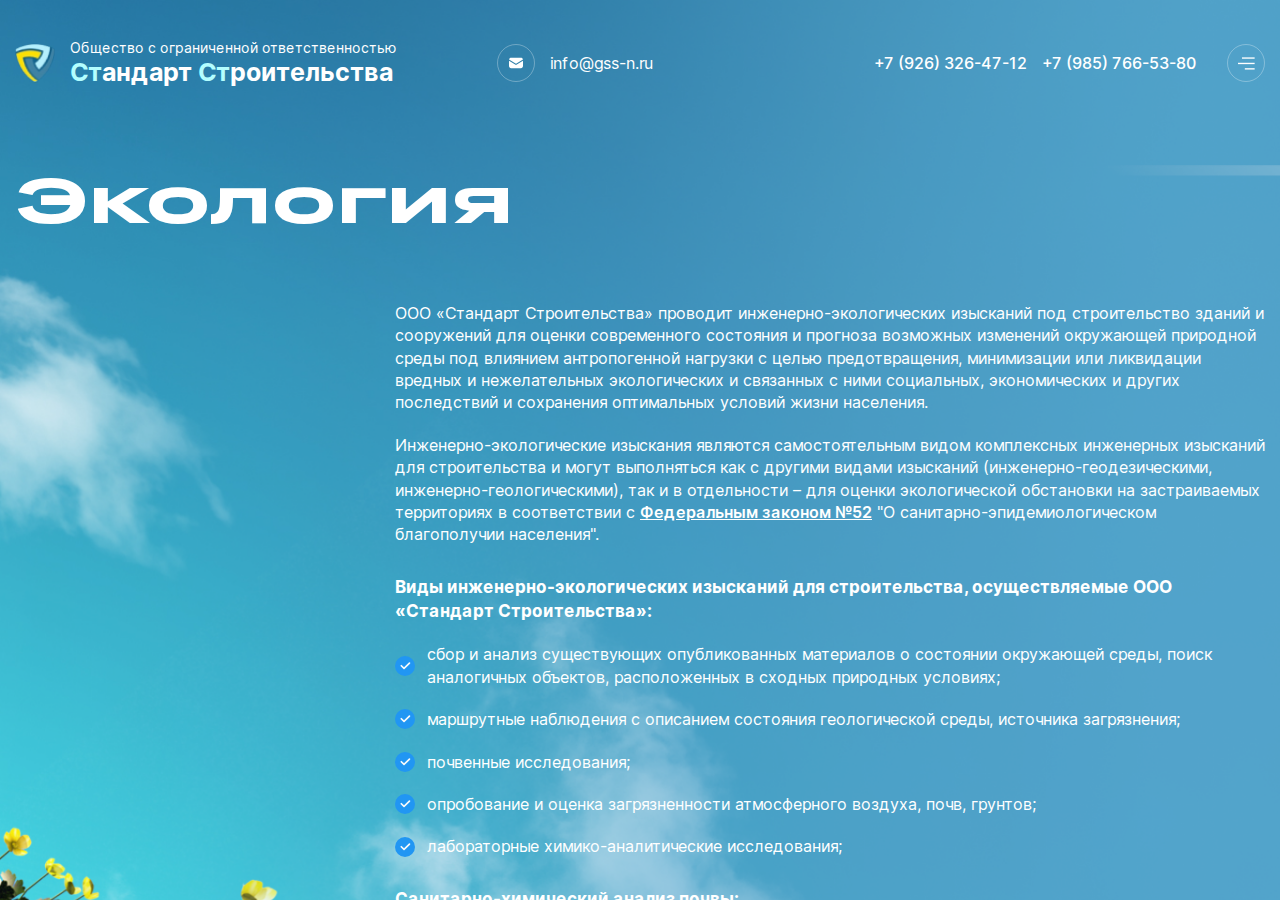
<file: ecology.html>
<!DOCTYPE html>
<html lang="en">

<head>
	<meta charset="UTF-8">
	<meta name="viewport" content="width=device-width, initial-scale=1.0">
	<meta name="keywords" content="">
	<link rel="stylesheet" href="css/libs.min.css">
	<link rel="stylesheet" href="css/style.min.css">
	<title>Экология</title>
</head>


<body>
	<div class="wrap">
		<header class="header">
    <div class="container">
        <div class="header__inner">
            <div class="header__left">
                <a class="header__logo" href="index.html">
                    <div class="header__logo-icon">
                        <img src="img/logo.png" alt="">
                    </div>
                    <div class="header__logo-text">
                        <p>Общество с ограниченной ответственностью</p>
                        <p><span>Ст</span>андарт <span>Ст</span>роительства</p>
                    </div>
                </a>
                <a href="mailto:info@gss-n.ru" class="header__mail">
                    <i>
                        <svg width="14" height="14" viewBox="0 0 14 14" fill="none" xmlns="http://www.w3.org/2000/svg">
                            <path d="M7.40496 8.7686C7.27273 8.85125 7.12397 8.88431 6.99174 8.88431C6.8595 8.88431 6.71074 8.85125 6.57851 8.7686L0 4.75208V10.0909C0 11.2314 0.92562 12.157 2.06612 12.157H11.9339C13.0744 12.157 14 11.2314 14 10.0909V4.75208L7.40496 8.7686Z" fill="white"/>
                            <path d="M11.9339 1.84299H2.06616C1.09096 1.84299 0.264509 2.5372 0.0661621 3.46282L7.00831 7.69423L13.9339 3.46282C13.7356 2.5372 12.9091 1.84299 11.9339 1.84299Z" fill="white"/>
                        </svg>
                    </i>
                    <span>info@gss-n.ru</span>
                </a>
            </div>
            <div class="header__right">
                <div class="header__numbers">
                    <a class="header__number" href="tel:+7 (926) 326-47-12">+7 (926) 326-47-12</a>
                    <a class="header__number" href="tel:+7 (985) 766-53-80">+7 (985) 766-53-80</a>
                </div>
                <div class="header__burger">
                    <svg width="17" height="13" viewBox="0 0 17 13" fill="none" xmlns="http://www.w3.org/2000/svg">
                        <rect x="3.97363" y="0.37262" width="12.6726" height="1.35209" fill="white"/>
                        <rect x="0.00170898" y="5.78098" width="16.6445" height="1.35209" fill="white"/>
                        <rect x="6.81079" y="11.1893" width="9.83534" height="1.35209" fill="white"/>
                    </svg>
                </div>
            </div>
        </div>
    </div>
</header>

		<main class="content">

			<section class="ecology">
				<div class="container">
					<div class="ecology__inner">
						<h1 class="ecology__title text64">Экология</h1>
						<div class="ecology__desc">
							<div class="ecology__text">
								<p>ООО «Стандарт Строительства» проводит инженерно-экологических изысканий под строительство зданий и сооружений для оценки современного состояния и прогноза возможных изменений окружающей природной среды под влиянием антропогенной нагрузки с целью предотвращения, минимизации или ликвидации вредных и нежелательных экологических и связанных с ними социальных, экономических и других последствий и сохранения оптимальных условий жизни населения.</p>
								<p>Инженерно-экологические изыскания являются самостоятельным видом комплексных инженерных изысканий для строительства и могут выполняться как с другими видами изысканий (инженерно-геодезическими, инженерно-геологическими), так и в отдельности – для оценки экологической обстановки на застраиваемых территориях в соответствии с <a href="" style="font-weight: 600; text-decoration: underline">Федеральным законом №52</a> "О санитарно-эпидемиологическом благополучии населения".</p>
							</div>
							<div class="ecology__group">
								<div class="ecology__subtitle">Виды инженерно-экологических изысканий для строительства, осуществляемые ООО «Стандарт Строительства»:</div>
								<ul class="ecology__list">
									<li>
										<i>
											<img src="img/check.svg" alt="">
										</i>
										<p>сбор и анализ существующих опубликованных материалов о состоянии окружающей среды, поиск аналогичных объектов, расположенных в сходных природных условиях;</p>
									</li>
									<li>
										<i>
											<img src="img/check.svg" alt="">
										</i>
										<p>маршрутные наблюдения с описанием состояния геологической среды, источника загрязнения;</p>
									</li>
									<li>
										<i>
											<img src="img/check.svg" alt="">
										</i>
										<p>почвенные исследования;</p>
									</li>
									<li>
										<i>
											<img src="img/check.svg" alt="">
										</i>
										<p>опробование и оценка загрязненности атмосферного воздуха, почв, грунтов;</p>
									</li>
									<li>
										<i>
											<img src="img/check.svg" alt="">
										</i>
										<p>лабораторные химико-аналитические исследования;</p>
									</li>
								</ul>
							</div>
							<div class="ecology__group">
								<div class="ecology__subtitle">Санитарно-химический анализ почвы:</div>
								<ul class="ecology__list">
									<li>
										<i>
											<img src="img/check.svg" alt="">
										</i>
										<p>сбор и анализ существующих опубликованных материалов о состоянии окружающей среды, поиск аналогичных объектов, расположенных в сходных природных условиях;</p>
									</li>
									<li>
										<i>
											<img src="img/check.svg" alt="">
										</i>
										<p>тяжелые металлы (Mn, Cu, Ni, Co, Cd, Zn, Pl, Hg, Cr общ.)</p>
									</li>
									<li>
										<i>
											<img src="img/check.svg" alt="">
										</i>
										<p>мышьяк</p>
									</li>
									<li>
										<i>
											<img src="img/check.svg" alt="">
										</i>
										<p>3,4-бенз(а)пирен</p>
									</li>
									<li>
										<i>
											<img src="img/check.svg" alt="">
										</i>
										<p>нефтепродукты</p>
									</li>
								</ul>
							</div>
							<div class="ecology__group">
								<div class="ecology__subtitle">Радиологические исследования</div>
								<ul class="ecology__list">
									<li>
										<i>
											<img src="img/check.svg" alt="">
										</i>
										<p>гамма-съемка территории</p>
									</li>
									<li>
										<i>
											<img src="img/check.svg" alt="">
										</i>
										<p>измерение мощности эквивалентной дозы (МЭД) гамма-излучения в точках контроля</p>
									</li>
									<li>
										<i>
											<img src="img/check.svg" alt="">
										</i>
										<p>определение удельной активности ЕРН (Ra-226, Th-222, K-40) и Cs-137 в грунте.</p>
									</li>
									<li>
										<i>
											<img src="img/check.svg" alt="">
										</i>
										<p>определение плотности потока радона из грунта (ППР).</p>
									</li>
								</ul>
							</div>
							<div class="ecology__group">
								<div class="ecology__subtitle">Газогеохимическое исследование:</div>
								<ul class="ecology__list">
									<li>
										<i>
											<img src="img/check.svg" alt="">
										</i>
										<p>сбор и анализ существующих опубликованных материалов о состоянии окружающей среды, поиск аналогичных объектов, расположенных в сходных природных условиях;</p>
									</li>
									<li>
										<i>
											<img src="img/check.svg" alt="">
										</i>
										<p>выполняется на участках распространения насыпных грунтов с примесью строительного, промышленного мусора и бытовых отходов</p>
									</li>
									<li>
										<i>
											<img src="img/check.svg" alt="">
										</i>
										<p>скважинные газогеохимические исследования (с отбором проб грунтового воздуха)</p>
									</li>
									<li>
										<i>
											<img src="img/check.svg" alt="">
										</i>
										<p>измерение основных компонентов биогаза: метан (CH4), двуокись углерода (CO2), кислород (O2).</p>
									</li>
								</ul>
							</div>
							<div class="ecology__group">
								<div class="ecology__subtitle">Cанитарно-эпидемиологические и медико-биологические исследования:</div>
								<div class="ecology__list-title">Бактериологический анализ:</div>
								<ul class="ecology__list">
									<li>
										<i>
											<img src="img/check.svg" alt="">
										</i>
										<p>индекс бактерии группы кишечных палочек (БГКП);</p>
									</li>
									<li>
										<i>
											<img src="img/check.svg" alt="">
										</i>
										<p>индекс энтерококков</p>
									</li>
									<li>
										<i>
											<img src="img/check.svg" alt="">
										</i>
										<p>индекс патогенных бактерий, в т.ч. сальмонеллы;</p>
									</li>
									<li>
										<i>
											<img src="img/check.svg" alt="">
										</i>
										<p>индекс я/гельминтов</p>
									</li>
									<li>
										<i>
											<img src="img/check.svg" alt="">
										</i>
										<p>нефтепродукты</p>
									</li>
								</ul>
								<div class="ecology__list-title">Паразитологический анализ:</div>
								<ul class="ecology__list">
									<li>
										<i>
											<img src="img/check.svg" alt="">
										</i>
										<p>камеральная обработка материалов</p>
									</li>
									<li>
										<i>
											<img src="img/check.svg" alt="">
										</i>
										<p>составление отчета и его экспертиза</p>
									</li>
								</ul>
								<div class="ecology__text">
									<p>По результатам выполненных инженерно-экологических изысканий составляется технический отчет, в который включаются соответствующие экспертное заключение ФГУЗ ФЦГиЭ Роспотребнадзора.</p>
								</div>
							</div>
							<div class="ecology__group">
								<div class="ecology__subtitle">Для проведения инженерно-экологических изысканий Заказчик предоставляет:</div>
								<ul class="ecology__list">
									<li>
										<i>
											<img src="img/check.svg" alt="">
										</i>
										<p><a href="">Техническое задание</a> на инженерно-экологические изыскания.</p>
									</li>
									<li>
										<i>
											<img src="img/check.svg" alt="">
										</i>
										<p>Геоподоснову (план в масштабе 1:500) с обозначенными границами участка и с нанесенными контурами проектируемого здания или сооружения;</p>
									</li>
									<li>
										<i>
											<img src="img/check.svg" alt="">
										</i>
										<p>Ситуационный план (масштаб 1:2000), например - кадастровый план;</p>
									</li>
									<li>
										<i>
											<img src="img/check.svg" alt="">
										</i>
										<p>Документы на право пользования участком.</p>
									</li>
								</ul>
								<div class="ecology__text">
									<p>Программа инженерно-экологических изысканий составляется согласно требованиям действующих нормативных документов на изыскания для строительства:<a href="">СНиП 11-02-96,</a><a href="">СП 11-102-97,</a> «Инструкция по инженерно-геологическим и геоэкологическим изыскания в г.Москве», СанПин 2.6.1.2523-09 (НРБ-99/2009), СП 2.6.1.799-99 (ОСПОРБ-99), ТСН РБ-2003 МО, МГСН 2.02.97,<a href="">СП 2.6.6.1168-02</a> <a href="">(СПОРО-2002)</a> и т.д.</p>
								</div>
							</div>
							<div class="ecology__group">
								<div class="ecology__subtitle">Стоимость инженерно-экологических изысканий:</div>
								<ul class="ecology__list">
									<li>
										<i>
											<img src="img/check.svg" alt="">
										</i>
										<p>определяется программой инженерно-экологических изысканий, составленной на основе технического задания;</p>
									</li>
									<li>
										<i>
											<img src="img/check.svg" alt="">
										</i>
										<p>расчет сметной стоимости составляется на основе "Справочника базовых цен на инженерно-экологические изыскания" в масштабе цен 1991 года с учетом добавочных поправочных коэффициентов.</p>
									</li>
									<li>
										<i>
											<img src="img/check.svg" alt="">
										</i>
										<p>Заказчик получает на руки смету, в которой подробно обосновывается стоимость работ</p>
									</li>
								</ul>
								<div class="ecology__text">
									<p>Наши специалисты высококвалифицированные, имеющие огромный опыт работы в сфере инженерных изысканий, осуществляют качественную разработку технических отчётов, индивидуально подходят к каждому Заказчику. Высокий профессиональный уровень позволяет, выполнят работы в короткие сроки с гарантированным качеством.</p>
								</div>
							</div>
						</div>
						<div class="nav">
							<a href="organization.html" class="nav__item">
								<div class="nav__item-top">
									<div class="nav__item-icon">
										<svg width="70" height="69" viewBox="0 0 70 69" fill="none" xmlns="http://www.w3.org/2000/svg">
											<g clip-path="url(#clip0_2_808)">
												<path d="M66.9617 66.7255H64.8525V50.149C64.8525 49.5943 64.4028 49.1446 63.8481 49.1446C63.2934 49.1446 62.8436 49.5943 62.8436 50.149V66.7255H51.3133V57.4493H57.0784C57.6331 57.4493 58.0829 56.9996 58.0829 56.4449C58.0829 55.8901 57.6331 55.4404 57.0784 55.4404H51.3133V50.2519H57.0784C57.6331 50.2519 58.0829 49.8022 58.0829 49.2474C58.0829 48.6927 57.6331 48.243 57.0784 48.243H51.3133V43.0582H57.0784C57.6331 43.0582 58.0829 42.6085 58.0829 42.0538C58.0829 41.499 57.6331 41.0493 57.0784 41.0493H51.3133V35.8645H57.0784C57.6331 35.8645 58.0829 35.4148 58.0829 34.8601C58.0829 34.3054 57.6331 33.8556 57.0784 33.8556H51.3133V27.9259H62.8436V45.8051C62.8436 46.3599 63.2934 46.8096 63.8481 46.8096C64.4028 46.8096 64.8525 46.3599 64.8525 45.8051V27.8193C64.8525 26.7704 63.9992 25.9171 62.9504 25.9171H61.0323V23.3954C61.0323 22.8406 60.5826 22.3909 60.0279 22.3909C59.4731 22.3909 59.0234 22.8406 59.0234 23.3954V25.9171H55.7756V21.7335C55.7756 21.1788 55.3259 20.729 54.7711 20.729C54.2164 20.729 53.7667 21.1788 53.7667 21.7335V25.9171H51.3135V12.0718H51.4246C52.2923 12.0718 52.9982 11.3659 52.9982 10.4982V6.31877C52.9982 5.45107 52.2923 4.74515 51.4246 4.74515H22.5389V2.63595C22.5389 2.08123 22.0891 1.63151 21.5344 1.63151C20.9797 1.63151 20.53 2.08123 20.53 2.63595V4.74515H17.2821V1.16893C17.2821 0.614212 16.8324 0.16449 16.2777 0.16449C15.723 0.16449 15.2733 0.614212 15.2733 1.16893V4.74501H11.5367C10.6712 4.74501 9.96686 5.45094 9.96686 6.31864V10.4981C9.96686 11.3658 10.671 12.0717 11.5367 12.0717H11.6516V40.1154C11.1899 40.0205 10.7154 39.9681 10.2302 39.9681C5.79815 39.9681 2.19247 44.1034 2.19247 49.1862C2.19247 52.8624 4.07908 56.0418 6.79978 57.5206V66.7255H2.67742C2.1227 66.7255 1.67297 67.1753 1.67297 67.73C1.67297 68.2847 2.1227 68.7344 2.67742 68.7344H7.80422H12.6561H23.7694H39.192H50.309H66.9617C67.5164 68.7344 67.9662 68.2847 67.9662 67.73C67.9662 67.1753 67.5164 66.7255 66.9617 66.7255ZM4.20136 49.1862C4.20136 45.211 6.90585 41.977 10.2302 41.977C10.9359 41.977 11.6132 42.1241 12.2432 42.3918C12.2629 42.4006 12.283 42.4087 12.3033 42.4163C14.6094 43.4293 16.259 46.0817 16.259 49.1861C16.259 53.1613 13.5545 56.3953 10.2302 56.3953C6.90585 56.3953 4.20136 53.1614 4.20136 49.1862ZM8.80867 66.7255V58.257C9.27044 58.352 9.74494 58.4043 10.2302 58.4043C10.7154 58.4043 11.1899 58.352 11.6516 58.257V66.7255H8.80867ZM39.7309 51.3221H23.2303V48.3302H39.7309V51.3221ZM24.7738 66.7255V53.331H30.4781V66.7255H24.7738ZM32.487 66.7255V53.331H38.1874V66.7255H32.487ZM40.1963 66.7255V53.331H40.2043C41.051 53.331 41.7398 52.6404 41.7398 51.7916V47.8605C41.7398 47.0118 41.051 46.3212 40.2043 46.3212H22.7608C21.9121 46.3212 21.2214 47.0117 21.2214 47.8605V51.7916C21.2214 52.6403 21.912 53.331 22.7608 53.331H22.7649V66.7255H13.6605V57.5206C16.3812 56.0418 18.2678 52.8625 18.2678 49.1862C18.2678 45.5101 16.3812 42.3308 13.6605 40.852V12.0718H29.8627C30.4174 12.0718 30.8672 11.6221 30.8672 11.0674C30.8672 10.5127 30.4174 10.0629 29.8627 10.0629H11.9757V6.7539H50.9894V10.0629H34.3096C33.7549 10.0629 33.3051 10.5127 33.3051 11.0674C33.3051 11.6221 33.7549 12.0718 34.3096 12.0718H49.3046V66.7255H40.1963Z" fill="white"/>
												<path d="M24.1475 16.3817H19.8574C19.0845 16.3817 18.4556 17.0105 18.4556 17.7835V24.7861C18.4556 25.5589 19.0843 26.1879 19.8574 26.1879H24.1475C24.9204 26.1879 25.5492 25.5591 25.5492 24.7861V17.7835C25.5492 17.0105 24.9204 16.3817 24.1475 16.3817ZM23.5403 24.179H20.4645V18.3906H23.5403V24.179Z" fill="white"/>
												<path d="M33.9161 16.3817H29.6258C28.8529 16.3817 28.2241 17.0105 28.2241 17.7835V24.7861C28.2241 25.5589 28.8529 26.1879 29.6258 26.1879H33.9161C34.689 26.1879 35.3178 25.5591 35.3178 24.7861V17.7835C35.3178 17.0105 34.689 16.3817 33.9161 16.3817ZM33.3089 24.179H30.233V18.3906H33.3089V24.179Z" fill="white"/>
												<path d="M24.1475 30.2074H19.8574C19.0845 30.2074 18.4556 30.8361 18.4556 31.6092V38.6117C18.4556 39.3846 19.0843 40.0135 19.8574 40.0135H24.1475C24.9204 40.0135 25.5492 39.3848 25.5492 38.6117V31.6092C25.5492 30.8361 24.9204 30.2074 24.1475 30.2074ZM23.5403 38.0045H20.4645V32.2161H23.5403V38.0045Z" fill="white"/>
												<path d="M33.9161 30.2074H29.6258C28.8529 30.2074 28.2241 30.8361 28.2241 31.6092V38.6117C28.2241 39.3846 28.8529 40.0135 29.6258 40.0135H33.9161C34.689 40.0135 35.3178 39.3848 35.3178 38.6117V31.6092C35.3178 30.8361 34.689 30.2074 33.9161 30.2074ZM33.3089 38.0045H30.233V32.2161H33.3089V38.0045Z" fill="white"/>
												<path d="M43.6845 16.3817H39.3942C38.6213 16.3817 37.9926 17.0105 37.9926 17.7835V24.7861C37.9926 25.5589 38.6213 26.1879 39.3942 26.1879H43.6845C44.4574 26.1879 45.0862 25.5591 45.0862 24.7861V17.7835C45.0862 17.0105 44.4574 16.3817 43.6845 16.3817ZM43.0773 24.179H40.0014V18.3906H43.0773V24.179Z" fill="white"/>
												<path d="M43.6845 30.2074H39.3942C38.6213 30.2074 37.9926 30.8361 37.9926 31.6092V38.6117C37.9926 39.3846 38.6213 40.0135 39.3942 40.0135H43.6845C44.4574 40.0135 45.0862 39.3848 45.0862 38.6117V31.6092C45.0862 30.8361 44.4574 30.2074 43.6845 30.2074ZM43.0773 38.0045H40.0014V32.2161H43.0773V38.0045Z" fill="white"/>
											</g>
											<defs>
												<clipPath id="clip0_2_808">
													<rect width="68.5699" height="68.5699" fill="white" transform="translate(0.534546 0.16449)"/>
												</clipPath>
											</defs>
										</svg>
									</div>
									<div class="nav__item-icon2">
										<svg width="77" height="62" viewBox="0 0 77 62" fill="none" xmlns="http://www.w3.org/2000/svg">
											<path fill-rule="evenodd" clip-rule="evenodd" d="M39.394 0.0160983C53.9864 0.132382 70.2099 3.28078 75.1611 17.008C80.4949 31.796 72.8432 47.932 59.8891 56.8384C47.9273 65.0626 32.4799 62.8372 20.5659 54.5441C7.71828 45.6012 -3.28067 31.2201 1.82843 16.4236C6.75902 2.14421 24.2878 -0.10428 39.394 0.0160983Z" fill="#3099FA"/>
										</svg>
									</div>
								</div>
								<div class="nav__item-title">Организация</div>
							</a>
							<a href="geodesy.html" class="nav__item">
								<div class="nav__item-top">
									<div class="nav__item-icon">
										<svg width="69" height="69" viewBox="0 0 69 69" fill="none" xmlns="http://www.w3.org/2000/svg">
											<g clip-path="url(#clip0_41_383)">
												<path d="M33.2448 24.7616C38.0842 24.7616 42.0212 20.8246 42.0212 15.9852C42.0212 12.8474 40.3648 10.0906 37.8817 8.53862V3.17209C37.8817 1.51369 36.5325 0.16452 34.8741 0.16452L31.6156 0.16452C29.9572 0.16452 28.608 1.51369 28.608 3.17209V8.53862C26.1249 10.0904 24.4685 12.8474 24.4685 15.9852C24.4685 20.8246 28.4057 24.7616 33.2448 24.7616ZM30.6169 3.17209C30.6169 2.62152 31.0649 2.1734 31.6156 2.1734H34.8741C35.4248 2.1734 35.8728 2.62152 35.8728 3.17209V7.61132C35.0427 7.3503 34.16 7.20901 33.2448 7.20901C32.3297 7.20901 31.447 7.3503 30.6169 7.61132V3.17209ZM33.2448 9.21776C36.9764 9.21776 40.0123 12.2536 40.0123 15.9852C40.0123 19.7167 36.9764 22.7527 33.2448 22.7527C29.5132 22.7527 26.4774 19.7167 26.4774 15.9852C26.4774 12.2536 29.5132 9.21776 33.2448 9.21776Z" fill="white"/>
												<path d="M33.2447 19.6036C35.2398 19.6036 36.863 17.9804 36.863 15.9853C36.863 13.9902 35.2398 12.3672 33.2447 12.3672C31.2496 12.3672 29.6266 13.9902 29.6266 15.9853C29.6266 17.9804 31.2496 19.6036 33.2447 19.6036ZM33.2447 14.3759C34.1322 14.3759 34.8542 15.0979 34.8542 15.9853C34.8542 16.8728 34.1322 17.5948 33.2447 17.5948C32.3573 17.5948 31.6353 16.8728 31.6353 15.9853C31.6355 15.0978 32.3573 14.3759 33.2447 14.3759Z" fill="white"/>
												<path d="M62.816 51.6678L60.9587 47.9409C60.1795 46.3773 58.2734 45.7391 56.7095 46.5183C55.1421 47.2998 54.5058 49.2 55.287 50.7674L55.8189 51.8349L55.0518 52.2171C54.1277 49.467 52.8568 45.9356 51.1736 41.8786H53.731C55.3083 41.8786 56.5914 40.5955 56.5914 39.0183C56.5914 37.4411 55.3083 36.158 53.731 36.158H48.6692C48.0262 34.7641 47.3405 33.3301 46.6098 31.864L42.6914 24.0014C42.4439 23.5049 41.8408 23.3032 41.3442 23.5505C40.8478 23.798 40.6458 24.401 40.8933 24.8976L44.8117 32.7601C50.5917 44.3585 53.5307 53.9174 54.637 57.516C54.8461 58.1957 54.998 58.6901 55.1075 59.0042C55.6526 60.7577 55.1271 62.1247 54.5715 62.9779L36.792 27.3008C36.5445 26.8045 35.9413 26.6026 35.4448 26.8499C34.9484 27.0974 34.7464 27.7004 34.9939 28.197L38.9613 36.158H27.9033L31.8332 28.2722C32.0807 27.7756 31.8788 27.1725 31.3823 26.925C30.8853 26.6775 30.2826 26.8795 30.0352 27.3759L13.9716 59.6098C13.8963 59.761 13.721 59.809 13.5828 59.7401C12.2668 59.0844 11.3454 58.6252 9.85671 57.8834C9.71382 57.812 9.65422 57.6396 9.72654 57.4946L25.8381 25.1649C26.0856 24.6683 25.8836 24.0653 25.3871 23.8178C24.8901 23.5703 24.2875 23.7721 24.04 24.2687L18.115 36.1578H12.7586C11.1815 36.1578 9.89837 37.441 9.89837 39.0182C9.89837 40.5953 11.1815 41.8785 12.7586 41.8785H15.2641L7.92845 56.5985C7.53217 57.3936 7.6231 58.3442 8.1888 59.0551L7.28923 60.8601C6.69982 62.043 6.95455 63.4148 7.82506 64.3123L6.34157 67.2805C6.09354 67.7769 6.29469 68.3801 6.79089 68.6281C7.28923 68.8771 7.89122 68.673 8.13845 68.1788L9.62208 65.2103C9.74529 65.2256 9.86863 65.2338 9.99158 65.2338C11.1033 65.2338 12.1751 64.6192 12.7037 63.5585L13.5914 61.7774C14.4798 61.8241 15.3475 61.3527 15.7694 60.5058L25.0523 41.8786H41.8122L53.4392 65.2095C53.4395 65.2102 53.4399 65.2107 53.4403 65.2113L54.9176 68.1774C55.1648 68.6739 55.7676 68.8761 56.2645 68.6286C56.7611 68.3813 56.9632 67.7783 56.7157 67.2817L55.5627 64.9671C56.4856 63.9471 58.039 61.6346 57.0194 58.3873C57.0162 58.3768 57.0126 58.3663 57.009 58.3559C56.912 58.0796 56.7632 57.5956 56.5573 56.9254C56.3396 56.2175 56.0514 55.2805 55.6861 54.1456L56.7149 53.633L57.1441 54.4944C57.9194 56.0501 59.8222 56.6997 61.3933 55.917C62.9572 55.1376 63.5952 53.2315 62.816 51.6678ZM12.7586 39.8697C12.2891 39.8697 11.9072 39.4878 11.9072 39.0183C11.9072 38.5488 12.2892 38.1668 12.7586 38.1668H17.1139L16.2652 39.8698H12.7586V39.8697ZM9.54346 63.1185C9.04218 62.8689 8.83633 62.2599 9.08745 61.7561L9.89046 60.1446L11.709 61.0509L10.9059 62.6625C10.656 63.1639 10.045 63.3683 9.54346 63.1185ZM53.731 38.1668C54.2006 38.1668 54.5825 38.5489 54.5825 39.0183C54.5825 39.4879 54.2004 39.8697 53.731 39.8697H50.3242C50.0833 39.3103 49.835 38.7426 49.5789 38.1667L53.731 38.1668ZM26.0535 39.8697L26.9022 38.1667H39.9624L40.8111 39.8697H26.0535ZM60.4975 54.1189C59.9247 54.404 59.2272 54.1703 58.9422 53.5983C58.3433 52.3966 57.8069 51.3202 57.0849 49.8713C56.7986 49.2963 57.0331 48.6014 57.6058 48.3163C58.1791 48.0301 58.8764 48.2663 59.1608 48.837L61.018 52.5639C61.3032 53.136 61.0696 53.8337 60.4975 54.1189Z" fill="white"/>
											</g>
											<defs>
												<clipPath id="clip0_41_383">
													<rect width="68.5699" height="68.5699" fill="white" transform="translate(0.40686 0.16452)"/>
												</clipPath>
											</defs>
										</svg>
									</div>
									<div class="nav__item-icon2">
										<svg width="77" height="62" viewBox="0 0 77 62" fill="none" xmlns="http://www.w3.org/2000/svg">
											<path fill-rule="evenodd" clip-rule="evenodd" d="M39.394 0.0160983C53.9864 0.132382 70.2099 3.28078 75.1611 17.008C80.4949 31.796 72.8432 47.932 59.8891 56.8384C47.9273 65.0626 32.4799 62.8372 20.5659 54.5441C7.71828 45.6012 -3.28067 31.2201 1.82843 16.4236C6.75902 2.14421 24.2878 -0.10428 39.394 0.0160983Z" fill="#3099FA"/>
										</svg>
									</div>
								</div>
								<div class="nav__item-title">Геодезия</div>
							</a>
							<a href="geology.html" class="nav__item">
								<div class="nav__item-top">
									<div class="nav__item-icon">
										<svg width="69" height="69" viewBox="0 0 69 69" fill="none" xmlns="http://www.w3.org/2000/svg">
											<g clip-path="url(#clip0_3_826)">
												<path d="M68.8487 15.0499C68.8487 14.7419 68.7075 14.451 68.4654 14.2604C68.2234 14.0699 67.9075 14.0016 67.6081 14.0735C66.0825 14.4427 58.0301 16.3916 56.6537 16.7248C56.3458 16.7993 56.0911 17.0147 55.9666 17.306L52.0237 26.5257L51.1478 26.6376C51.3374 25.6768 51.4345 24.6903 51.4345 23.6888C51.4345 19.6659 49.868 15.8839 47.0234 13.0393C46.6685 12.6843 46.2907 12.3425 45.901 12.0235C45.4716 11.6723 44.8387 11.7353 44.4874 12.1649C44.1361 12.5941 44.1995 13.2271 44.6287 13.5783C44.967 13.855 45.2947 14.1517 45.6026 14.4598C48.0678 16.9249 49.4255 20.2026 49.4255 23.6888C49.4255 27.1751 48.0678 30.4527 45.6026 32.9179C40.5138 38.0068 32.2335 38.0068 27.1447 32.9179C24.7331 30.5063 23.3218 27.25 23.3218 23.6888C23.3218 20.2026 24.6795 16.9249 27.1447 14.4598C30.9517 10.6529 36.606 9.57089 41.5489 11.7033C42.0584 11.9234 42.6493 11.6883 42.869 11.1788C43.0888 10.6693 42.854 10.0783 42.3446 9.8587C39.6063 8.67734 36.6027 8.33677 33.6579 8.87394C30.6426 9.42384 27.8991 10.8642 25.7241 13.0393C22.8796 15.8839 21.3129 19.6659 21.3129 23.6889C21.3129 26.0235 21.8406 28.277 22.8393 30.3132L12.2171 40.9353C11.8248 41.3277 11.8248 41.9636 12.2171 42.3559C12.4133 42.552 12.6704 42.65 12.9274 42.65C13.1844 42.65 13.4416 42.552 13.6378 42.3559L23.8827 32.111C24.4185 32.9021 25.0336 33.6479 25.7241 34.3384C26.4198 35.0339 27.1669 35.647 27.9535 36.1779L13.797 50.3345C13.2535 50.8781 12.531 51.1773 11.7625 51.1773C10.9941 51.1773 10.2715 50.8781 9.7282 50.3346C8.60631 49.2127 8.60631 47.3873 9.7282 46.2656L10.8916 45.1022C11.2839 44.7098 11.2839 44.0739 10.8916 43.6816C10.4992 43.2895 9.86333 43.2895 9.47106 43.6816L8.30765 44.845C6.40269 46.7501 6.40269 49.8498 8.30765 51.7551C9.23053 52.6781 10.4576 53.1863 11.7627 53.1863C13.0678 53.1863 14.2948 52.6781 15.2178 51.7552L29.7544 37.2186C31.8357 38.2349 34.1045 38.743 36.3739 38.7427C37.0675 38.7427 37.7611 38.6952 38.4494 38.6001L37.0042 41.1907L32.5939 41.9905C32.234 42.0558 31.9382 42.3114 31.8212 42.6578L30.284 47.214C27.5832 47.7025 24.0928 48.3335 22.7802 48.571C22.4017 48.6394 22.0956 48.918 21.9918 49.2883L19.4771 58.2637H1.28325C0.728397 58.2637 0.278809 58.7133 0.278809 59.2682C0.278809 59.823 0.728397 60.2726 1.28325 60.2726H54.6388C55.1937 60.2726 55.6433 59.823 55.6433 59.2682C55.6433 58.7133 55.1937 58.2637 54.6388 58.2637H44.5181L47.785 54.0653C49.4848 53.4692 58.7487 50.2205 61.137 49.383H66.8399V58.2637H58.5227C57.9678 58.2637 57.5182 58.7133 57.5182 59.2682C57.5182 59.823 57.9678 60.2726 58.5227 60.2726H67.8443C68.3992 60.2726 68.8487 59.823 68.8487 59.2682C68.8487 51.4549 68.8487 22.8601 68.8487 15.0499ZM66.8399 22.5873L64.7794 24.6406L61.7598 23.4717L59.8394 18.0205L66.8399 16.3264V22.5873ZM50.5719 28.7363L52.8482 28.4458C53.2017 28.4007 53.5046 28.172 53.6446 27.8445L57.6156 18.559L57.8769 18.4958L60.0186 24.5755C60.1162 24.8522 60.3297 25.0725 60.6035 25.1785L64.6632 26.7499C64.7809 26.7956 64.9037 26.8177 65.0256 26.8177C65.2866 26.8177 65.5429 26.7158 65.7347 26.5247L66.8397 25.4234V33.1658L60.4002 36.9713L49.078 37.222L46.6831 34.6683C46.7977 34.5605 46.9112 34.4507 47.0231 34.3387C48.6327 32.7292 49.8329 30.8197 50.5719 28.7363ZM23.7565 50.4359L29.213 49.4491L31.8905 51.6298L29.912 58.2637H21.5632L23.7565 50.4359ZM46.3811 52.5984L41.9727 58.2637H32.0085L34.0073 51.5614C34.1233 51.1725 33.9937 50.7518 33.6791 50.4955L31.6854 48.8718C31.8274 48.7546 31.9371 48.5987 31.998 48.418L33.5354 43.8614L37.8293 43.0828C38.1249 43.0293 38.3809 42.8461 38.5273 42.5837L41.0896 37.9904C42.5089 37.5249 43.8724 36.8435 45.1277 35.9459L47.9194 38.923C48.1094 39.1257 48.3747 39.2404 48.6521 39.2404C48.6595 39.2404 48.6668 39.2402 48.6743 39.2401L51.5552 39.1764L46.9764 44.2345C46.7762 44.4557 46.6846 44.7546 46.7268 45.0501L47.7103 51.9626L46.8415 52.2673C46.6594 52.3312 46.4996 52.446 46.3811 52.5984ZM60.9661 47.3741C60.853 47.3741 60.7405 47.3932 60.6339 47.4307L49.643 51.285L48.7821 45.2336L54.3206 39.1152L60.7075 38.9737C60.8798 38.97 61.0481 38.9219 61.1962 38.8343L66.8399 35.4993V47.3741H60.9661Z" fill="white"/>
												<path d="M28.721 16.0361C24.5014 20.256 24.5014 27.1218 28.721 31.3416C30.8311 33.4516 33.6019 34.5062 36.3738 34.5062C39.1447 34.5062 41.9168 33.451 44.0265 31.3416C48.2461 27.1218 48.2461 20.256 44.0265 16.0361C39.8064 11.8167 32.9407 11.8167 28.721 16.0361ZM42.6058 17.4567C46.0422 20.8932 46.0422 26.4848 42.6058 29.921C39.1693 33.3576 33.5779 33.3576 30.1417 29.921C26.7053 26.4848 26.7053 20.8932 30.1417 17.4568C31.8601 15.7384 34.1166 14.8796 36.3738 14.8796C38.6304 14.8794 40.8878 15.7387 42.6058 17.4567Z" fill="white"/>
												<path d="M12.4574 48.6097C12.7144 48.6097 12.9716 48.5116 13.1678 48.3156L13.7628 47.7205C14.1551 47.3281 14.1551 46.6923 13.7628 46.3C13.3704 45.9079 12.7345 45.9079 12.3422 46.3L11.7472 46.895C11.3549 47.2874 11.3549 47.9233 11.7472 48.3156C11.9433 48.5115 12.2004 48.6097 12.4574 48.6097Z" fill="white"/>
											</g>
											<defs>
												<clipPath id="clip0_3_826">
													<rect width="68.5699" height="68.5699" fill="white" transform="translate(0.278809 0.16449)"/>
												</clipPath>
											</defs>
										</svg>
									</div>
									<div class="nav__item-icon2">
										<svg width="77" height="62" viewBox="0 0 77 62" fill="none" xmlns="http://www.w3.org/2000/svg">
											<path fill-rule="evenodd" clip-rule="evenodd" d="M39.394 0.0160983C53.9864 0.132382 70.2099 3.28078 75.1611 17.008C80.4949 31.796 72.8432 47.932 59.8891 56.8384C47.9273 65.0626 32.4799 62.8372 20.5659 54.5441C7.71828 45.6012 -3.28067 31.2201 1.82843 16.4236C6.75902 2.14421 24.2878 -0.10428 39.394 0.0160983Z" fill="#3099FA"/>
										</svg>
									</div>
								</div>
								<div class="nav__item-title">Геология</div>
							</a>
							<a href="ecology.html" class="nav__item nav__item--active">
								<div class="nav__item-top">
									<div class="nav__item-icon">
										<svg width="69" height="69" viewBox="0 0 69 69" fill="none" xmlns="http://www.w3.org/2000/svg">
											<path d="M65.594 9.76576C64.6653 6.84503 63.4066 4.75375 63.3532 4.66586C63.1468 4.32568 62.7219 4.14873 62.337 4.23701C62.2374 4.25976 59.8604 4.81456 57.1186 6.1839C53.4171 8.03192 50.8314 10.4991 49.6402 13.3174C48.6487 15.6645 48.5063 18.5338 49.2098 21.7037C47.7114 20.0303 46.0258 18.5664 44.1884 17.334C43.6273 16.2256 42.1438 13.4967 39.8245 10.6446C39.0606 9.70573 37.5912 10.884 38.363 11.8323C39.9258 13.7545 41.1021 15.6449 41.8377 16.9436L33.2596 15.2714L25.1095 4.15461C25.9008 4.1656 26.695 4.24211 27.4852 4.39709C29.9904 4.88754 32.465 6.1635 34.8416 8.18886C35.7726 8.98261 36.9819 7.53793 36.063 6.75518C33.4377 4.51794 30.6735 3.1023 27.847 2.54868C23.5322 1.70432 18.4998 2.81274 13.2923 5.75544C9.41111 7.94874 6.81565 10.3578 6.70735 10.4591C6.36012 10.7835 6.30479 11.3729 6.59553 11.7519C6.97612 12.5327 8.41844 15.3494 10.8193 18.382C12.2345 20.17 13.7271 21.7002 15.271 22.9577C14.8324 23.3253 14.4055 23.7099 13.9923 24.1144C11.7857 26.2728 10.0962 28.8188 8.98697 31.6022C8.00646 34.0615 7.47913 36.7072 7.4497 39.4341C7.40105 43.8933 8.69309 48.1939 11.1869 51.8719C13.6231 55.4644 17.0288 58.2227 21.0356 59.8482C22.1569 60.3022 22.8659 58.5581 21.7438 58.103C20.2921 57.5141 18.9282 56.7595 17.6703 55.8622C17.8312 54.97 18.2043 51.7589 16.0714 48.4348C15.7728 47.9699 16.6655 46.1438 17.1983 45.0531C17.7484 43.929 18.3161 42.7668 18.5814 41.6725C18.8631 40.5099 18.546 39.5341 17.6652 38.8495C17.0186 38.3469 16.1723 38.0867 15.4264 37.8572C14.9418 37.7081 14.3925 37.5394 14.1963 37.3758C13.7922 37.0372 13.1323 35.7859 12.6018 34.7811C12.0132 33.6664 11.453 32.6055 10.8809 31.9522C12.1682 28.8949 14.236 26.1896 16.8255 24.1199C19.1911 25.7313 21.8909 26.8432 24.7606 27.0685C21.4326 29.6471 20.356 32.9401 21.8948 36.1033C23.6919 39.797 27.3906 39.2069 30.6539 38.687C31.2185 38.5968 31.8027 38.5038 32.3622 38.434C32.5721 38.4077 32.6353 38.465 32.6777 38.5022C33.3922 39.1379 33.371 42.1736 33.3557 44.3904C33.3349 47.4567 33.3153 50.3531 34.4574 51.8401C35.0401 52.5982 35.8605 52.9858 36.8222 52.9858C37.3986 52.9858 38.0248 52.8469 38.6816 52.5652C41.5219 51.3489 44.4744 47.6882 44.024 44.7918C43.6304 42.2595 43.3699 40.5865 43.984 39.2379C44.5517 37.9898 45.9242 36.8343 48.6271 35.3598C48.9508 36.8174 49.1141 38.3339 49.0972 39.8896C49.0395 45.1998 46.9169 50.1699 43.1208 53.8835C38.8782 58.0339 32.9155 60.0836 27.0171 59.4335C25.8153 59.3032 25.6078 61.1732 26.8111 61.3058C33.2674 62.0168 39.7951 59.7725 44.4375 55.2301C48.5938 51.1641 50.9174 45.7236 50.9805 39.9096C51.0645 32.2009 47.1091 25.3715 41.0879 21.4373C42.3321 20.5502 43.2589 19.7831 43.7729 19.3378C45.9681 20.9127 47.9154 22.8529 49.5355 25.1133C53.4245 30.5408 54.9669 37.1572 53.8793 43.745C51.633 57.3438 38.7428 66.5811 25.1416 64.3341C18.5535 63.2461 12.7838 59.6583 8.89476 54.2308C5.00529 48.8037 3.46293 42.1865 4.55094 35.5992C4.74634 34.4138 2.88929 34.1027 2.69311 35.2923C1.5227 42.3764 3.182 49.4919 7.36338 55.3282C11.5456 61.1638 17.7507 65.0223 24.8348 66.1927C26.3164 66.4371 27.7995 66.558 29.2724 66.558C34.84 66.558 40.2561 64.8292 44.8715 61.522C50.7086 57.3399 54.5675 51.1358 55.7371 44.0518C56.5944 38.8609 55.9309 33.6531 53.8703 28.9439C54.8213 28.6634 56.4398 28.1188 58.2125 27.2336C61.9133 25.3856 64.4993 22.9185 65.6901 20.1001C66.8821 17.281 66.8488 13.7074 65.594 9.76576ZM10.9358 35.66C11.6366 36.9885 12.2993 38.2441 12.9879 38.82C13.4756 39.2277 14.1544 39.4364 14.8728 39.6573C16.7133 40.2231 16.9272 40.5009 16.7506 41.2287C16.534 42.1237 16.0114 43.1925 15.5064 44.2256C14.5338 46.2157 13.6153 48.0943 14.4859 49.4518C15.7207 51.376 15.9321 53.2703 15.911 54.4485C10.3018 49.3906 8.01784 41.4018 10.1072 34.1408C10.3842 34.6155 10.6753 35.1672 10.9358 35.66ZM56.4987 17.1535L53.8224 10.6678C55.1246 9.44991 56.6356 8.53335 57.9226 7.88792C59.0188 7.33783 60.0617 6.92664 60.8982 6.63511L56.4987 17.1535ZM62.6344 7.3653C63.0083 8.16885 63.4419 9.20507 63.8123 10.3763C64.2184 11.6616 64.5911 13.2546 64.6653 14.9163L58.3934 17.5039L62.6344 7.3653ZM51.3748 14.0507C51.6526 13.3939 52.0117 12.785 52.4264 12.2227L55.4731 19.605L52.7391 26.1425C52.355 25.3276 51.9026 24.2572 51.5188 23.0413C50.7486 20.6067 50.0989 17.0699 51.3748 14.0507ZM57.4082 25.5296C56.3531 26.0593 55.3463 26.4603 54.5263 26.7495L57.3634 19.9667L64.5852 16.9868C64.4805 17.7958 64.2808 18.5978 63.9555 19.3668C62.6799 22.386 59.6909 24.3851 57.4082 25.5296ZM23.4506 24.9937C23.1178 24.9285 22.7894 24.8489 22.4657 24.7582L32.8884 17.1182L41.4705 18.7908C38.3442 21.2541 30.7359 26.4211 23.4506 24.9937ZM13.9252 19.1016C11.6962 16.6992 10.0624 14.1304 9.1243 12.4856L20.0457 14.6149L13.9252 19.1016ZM15.8541 6.53702L20.4235 12.7697L9.43151 10.627C10.8154 9.53426 13.0997 7.89381 15.8541 6.53702ZM23.148 13.3009L17.6083 5.74446C19.2668 5.06292 21.047 4.52657 22.8718 4.28801L30.5354 14.7405L23.148 13.3009ZM22.5619 15.1054L30.3726 16.6277L20.3482 23.9755C18.4578 23.1025 16.7565 21.8473 15.2679 20.4521L22.5619 15.1054ZM48.1155 33.4953C44.7204 35.3041 43.058 36.7248 42.2693 38.4579C41.4222 40.3189 41.7326 42.3164 42.1622 45.0809C42.4161 46.7112 40.4786 49.7469 37.94 50.8341C37.0007 51.2363 36.3317 51.1888 35.9508 50.6925C35.2025 49.7186 35.2229 46.7712 35.239 44.4033C35.2614 41.1271 35.281 38.2978 33.9293 37.0952C33.4432 36.6628 32.8213 36.48 32.1304 36.5648C31.5383 36.6385 30.9376 36.7343 30.3573 36.8269C26.8955 37.3785 24.7171 37.5994 23.5887 35.2794C21.7603 31.5218 25.4614 28.7383 27.1376 27.7162C27.4789 27.5083 27.7956 27.2631 28.0898 26.99C32.1409 26.5058 35.9688 24.7677 39.38 22.5905C43.47 25.0341 46.6096 28.9012 48.1155 33.4953Z" fill="white"/>
										</svg>
									</div>
									<div class="nav__item-icon2">
										<svg width="77" height="62" viewBox="0 0 77 62" fill="none" xmlns="http://www.w3.org/2000/svg">
											<path fill-rule="evenodd" clip-rule="evenodd" d="M39.394 0.0160983C53.9864 0.132382 70.2099 3.28078 75.1611 17.008C80.4949 31.796 72.8432 47.932 59.8891 56.8384C47.9273 65.0626 32.4799 62.8372 20.5659 54.5441C7.71828 45.6012 -3.28067 31.2201 1.82843 16.4236C6.75902 2.14421 24.2878 -0.10428 39.394 0.0160983Z" fill="#3099FA"/>
										</svg>
									</div>
								</div>
								<div class="nav__item-title">Экология</div>
							</a>
							<a href="vacancy.html" class="nav__item">
								<div class="nav__item-top">
									<div class="nav__item-icon">
										<svg width="69" height="69" viewBox="0 0 69 69" fill="none" xmlns="http://www.w3.org/2000/svg">
											<g clip-path="url(#clip0_3_843)">
												<path d="M36.2326 66.7253H6.04746C5.12592 66.7253 4.37607 65.9754 4.37607 65.0539V13.0041C4.37607 12.4494 3.92635 11.9996 3.37163 11.9996C2.81691 11.9996 2.36719 12.4494 2.36719 13.0041V65.0539C2.36719 67.0831 4.01822 68.7342 6.04746 68.7342H36.2326C36.7874 68.7342 37.237 68.2844 37.237 67.7297C37.237 67.175 36.7874 66.7253 36.2326 66.7253Z" fill="white"/>
												<path d="M11.0723 10.7443H23.9292C24.4839 10.7443 24.9336 10.2946 24.9336 9.73989C24.9336 9.18517 24.4839 8.73544 23.9292 8.73544H11.0723C10.5176 8.73544 10.0679 9.18517 10.0679 9.73989C10.0679 10.2946 10.5176 10.7443 11.0723 10.7443Z" fill="white"/>
												<path d="M23.9292 59.6272C24.4839 59.6272 24.9336 59.1775 24.9336 58.6228C24.9336 58.068 24.4839 57.6183 23.9292 57.6183H11.0723C10.5176 57.6183 10.0679 58.068 10.0679 58.6228C10.0679 59.1775 10.5176 59.6272 11.0723 59.6272H23.9292Z" fill="white"/>
												<path d="M65.3672 59.4773L55.045 49.155C55.0436 49.1537 55.0422 49.1526 55.0409 49.1513L51.5238 45.633C53.0374 43.59 54.1644 41.2787 54.8275 38.8211C55.7248 35.4954 55.7674 31.9683 54.9501 28.6207C54.8186 28.0818 54.275 27.752 53.7362 27.8831C53.1973 28.0146 52.8671 28.5582 52.9986 29.097C53.7356 32.1165 53.6974 35.2981 52.8881 38.2977C52.054 41.3883 50.4094 44.2258 48.1317 46.5033C40.9521 53.6832 29.2694 53.6832 22.0893 46.5033C14.9095 39.3234 14.9095 27.6408 22.0893 20.4609C25.5674 16.9827 30.1918 15.0673 35.1105 15.0673C40.0292 15.0673 44.6537 16.9827 48.1319 20.4609C49.5694 21.8986 50.7494 23.5436 51.6386 25.3503C51.8837 25.8479 52.4858 26.0532 52.9833 25.8079C53.4811 25.5629 53.686 24.9608 53.4411 24.4632C52.8969 23.3577 52.2517 22.3095 51.518 21.3221V3.84449C51.5179 1.81525 49.8669 0.164215 47.8376 0.164215H6.04746C4.01822 0.164215 2.36719 1.81525 2.36719 3.84449V8.71845C2.36719 9.27317 2.81691 9.72289 3.37163 9.72289C3.92635 9.72289 4.37607 9.27317 4.37607 8.71845V3.84449C4.37607 2.92295 5.12592 2.1731 6.04746 2.1731H47.8376C48.7593 2.1731 49.509 2.92295 49.509 3.84449V18.9983C45.6564 15.1679 40.5458 13.0586 35.1105 13.0586C29.6552 13.0586 24.5264 15.183 20.6689 19.0406C20.6309 19.0787 20.5942 19.1176 20.5566 19.1559H14.1322C13.5774 19.1559 13.1277 19.6057 13.1277 20.1604C13.1277 20.7151 13.5774 21.1648 14.1322 21.1648H18.8194C18.2084 21.9717 17.6654 22.8139 17.1902 23.6837H11.0724C10.5176 23.6837 10.0679 24.1334 10.0679 24.6881C10.0679 25.2429 10.5176 25.6926 11.0724 25.6926H16.2318C15.8931 26.5164 15.6103 27.3578 15.3838 28.2115H11.0724C10.5176 28.2115 10.0679 28.6612 10.0679 29.2159C10.0679 29.7706 10.5176 30.2203 11.0724 30.2203H14.9578C13.9538 36.4759 15.8566 43.1118 20.6689 47.9241C24.6505 51.9057 29.8806 53.8965 35.1105 53.8965C39.3896 53.8965 43.6684 52.563 47.2637 49.8976L49.509 52.1422V65.0541C49.509 65.9757 48.7592 66.7255 47.8376 66.7255H40.4685C39.9136 66.7255 39.4641 67.1753 39.4641 67.73C39.4641 68.2847 39.9136 68.7344 40.4685 68.7344H47.8376C49.8669 68.7344 51.5179 67.0834 51.5179 65.0541V54.1514L61.1056 63.739C61.6748 64.3082 62.4315 64.6216 63.2364 64.6216C64.0413 64.6216 64.798 64.308 65.367 63.739H65.3672C65.9362 63.1698 66.2497 62.4131 66.2497 61.6082C66.2497 60.8032 65.9362 60.0464 65.3672 59.4773ZM49.5523 47.924C49.7896 47.6867 50.0187 47.442 50.2435 47.1939L52.9139 49.8652L51.4938 51.2854L48.8241 48.6168C49.0711 48.3928 49.314 48.1622 49.5523 47.924ZM63.9467 62.3183C63.757 62.5081 63.5046 62.6125 63.2364 62.6125C62.9681 62.6125 62.7158 62.5081 62.5262 62.3183L52.9141 52.7063L54.3346 51.2859L63.9466 60.898C64.1362 61.0878 64.2407 61.3398 64.2407 61.6082C64.2408 61.8763 64.1364 62.1285 63.9467 62.3183Z" fill="white"/>
												<path d="M23.5099 21.8816C20.4159 24.9757 18.7119 29.0955 18.7119 33.4824C18.7119 37.8693 20.416 41.9891 23.5099 45.0832C26.7082 48.2814 30.9093 49.8806 35.1106 49.8806C39.3117 49.8806 43.5129 48.2816 46.7113 45.0832C49.8054 41.9891 51.5092 37.8693 51.5092 33.4824C51.5092 29.0957 49.8053 24.9757 46.7113 21.8816C40.3145 15.4848 29.9066 15.4849 23.5099 21.8816ZM45.2908 43.6625C42.4839 46.4694 38.798 47.8728 35.1106 47.8726C31.4243 47.8722 27.7368 46.4689 24.9304 43.6625C22.2157 40.9478 20.7207 37.3325 20.7207 33.4823C20.7207 29.632 22.2157 26.0166 24.9304 23.302C27.737 20.4953 31.4237 19.0919 35.1106 19.0919C38.7974 19.0919 42.4841 20.4953 45.2908 23.302C48.0055 26.0167 49.5005 29.632 49.5005 33.4823C49.5005 37.3325 48.0053 40.9479 45.2908 43.6625Z" fill="white"/>
											</g>
											<defs>
												<clipPath id="clip0_3_843">
													<rect width="68.5699" height="68.5699" fill="white" transform="translate(0.0234375 0.164215)"/>
												</clipPath>
											</defs>
										</svg>
									</div>
									<div class="nav__item-icon2">
										<svg width="77" height="62" viewBox="0 0 77 62" fill="none" xmlns="http://www.w3.org/2000/svg">
											<path fill-rule="evenodd" clip-rule="evenodd" d="M39.394 0.0160983C53.9864 0.132382 70.2099 3.28078 75.1611 17.008C80.4949 31.796 72.8432 47.932 59.8891 56.8384C47.9273 65.0626 32.4799 62.8372 20.5659 54.5441C7.71828 45.6012 -3.28067 31.2201 1.82843 16.4236C6.75902 2.14421 24.2878 -0.10428 39.394 0.0160983Z" fill="#3099FA"/>
										</svg>
									</div>
								</div>
								<div class="nav__item-title">Вакансии</div>
							</a>
							<a href="contacts.html" class="nav__item">
								<div class="nav__item-top">
									<div class="nav__item-icon">
										<svg width="69" height="68" viewBox="0 0 69 68" fill="none" xmlns="http://www.w3.org/2000/svg">
											<g clip-path="url(#clip0_41_257)">
												<path d="M65.2896 1.70178H17.7913C16.1956 1.70364 14.9024 2.99676 14.9006 4.59249V17.6937L12.7286 14.4357C11.7344 12.936 9.7349 12.486 8.19416 13.4154L3.72551 16.1021C2.26209 16.9608 1.18857 18.3533 0.730517 19.987C-0.899626 25.9226 0.309931 36.1489 15.3201 51.1614C27.2569 63.0858 36.1569 66.2974 42.2909 66.2974C43.711 66.3039 45.1257 66.1193 46.4966 65.7487C48.1297 65.2907 49.5222 64.2186 50.3826 62.7572L53.0658 58.2839C53.9915 56.7443 53.5419 54.749 52.0456 53.755L41.3454 46.6223C39.8776 45.6515 37.9102 45.9707 36.8246 47.3558L33.7093 51.3608C33.3837 51.7893 32.7931 51.9142 32.3218 51.6544L31.7289 51.3278C29.7779 50.2645 27.3498 48.9405 22.4458 44.0365C21.9152 43.5059 21.4346 43.0095 20.9834 42.5344H65.2896C66.8813 42.5356 68.174 41.249 68.1803 39.6572V4.59249C68.1784 2.99676 66.8853 1.70364 65.2896 1.70178ZM30.6441 53.3186L31.2199 53.635C32.6676 54.4444 34.4898 54.0688 35.4993 52.753L38.6145 48.748C38.9687 48.2968 39.6095 48.1928 40.0882 48.5087L50.7883 55.6414C51.2744 55.9655 51.4205 56.614 51.1204 57.1151L48.4372 61.5884C47.8769 62.5493 46.9665 63.256 45.8968 63.5609C40.5382 65.0345 31.1599 63.7877 16.9262 49.5529C2.69251 35.3181 1.45027 25.9407 2.92047 20.5867C3.22508 19.5171 3.93142 18.6069 4.89176 18.0463L9.36506 15.3619C9.86628 15.0624 10.5144 15.2084 10.8387 15.694L17.9748 26.3941C18.2912 26.8726 18.1872 27.514 17.7355 27.8678L13.7293 30.9841C12.4137 31.9933 12.038 33.8151 12.8473 35.2623L13.1647 35.8382C14.2983 37.9172 15.7074 40.5041 20.8438 45.6394C25.9804 50.7748 28.5662 52.1849 30.6441 53.3186ZM65.9131 39.6574C65.9094 39.9984 65.6306 40.2721 65.2897 40.2695H18.9384C17.4661 38.5859 16.1965 36.7353 15.1555 34.7557L14.829 34.1605C14.5686 33.6902 14.6932 33.1001 15.1215 32.7752L19.1277 29.6589C20.5133 28.5736 20.8325 26.6059 19.8612 25.1381L17.1677 21.0956V4.59249C17.1659 4.42657 17.231 4.26689 17.3483 4.14959C17.4656 4.03229 17.6252 3.96719 17.7912 3.96905H65.2896C65.4555 3.96719 65.6152 4.03229 65.7325 4.14959C65.8498 4.26689 65.9149 4.42657 65.913 4.59249V39.6574H65.9131Z" fill="white"/>
												<path d="M61.3854 6.9505L42.4393 21.319C41.9032 21.7085 41.1774 21.7085 40.6414 21.319L21.7023 6.9505C21.2033 6.57202 20.4919 6.66979 20.1136 7.16876C19.7351 7.66773 19.8329 8.37911 20.3318 8.75746L39.2733 23.1248C40.6209 24.1203 42.4601 24.1203 43.8077 23.1248L62.7549 8.75746C62.9947 8.57573 63.1524 8.30605 63.1932 8.00794C63.2339 7.70984 63.1546 7.40775 62.9725 7.16823C62.5942 6.67019 61.884 6.57282 61.3854 6.9505Z" fill="white"/>
												<path d="M31.8661 23.22L20.2535 35.6558C19.8265 36.1137 19.8516 36.8312 20.3095 37.2582C20.7675 37.6852 21.4849 37.66 21.9119 37.2021L33.5247 24.7608C33.9084 24.2979 33.8639 23.6161 33.4235 23.2068C32.983 22.7975 32.2996 22.8033 31.8661 23.22Z" fill="white"/>
												<path d="M51.2897 23.22C50.8627 22.7621 50.1453 22.7369 49.6873 23.164C49.2294 23.591 49.2041 24.3083 49.6312 24.7664L61.2406 37.2021C61.6675 37.6601 62.3849 37.6853 62.8429 37.2582C63.3009 36.8312 63.3261 36.1139 62.899 35.6558L51.2897 23.22Z" fill="white"/>
											</g>
											<defs>
												<clipPath id="clip0_41_257">
													<rect width="68" height="68" fill="white" transform="translate(0.180176 -0.000366211)"/>
												</clipPath>
											</defs>
										</svg>
									</div>
									<div class="nav__item-icon2">
										<svg width="77" height="62" viewBox="0 0 77 62" fill="none" xmlns="http://www.w3.org/2000/svg">
											<path fill-rule="evenodd" clip-rule="evenodd" d="M39.394 0.0160983C53.9864 0.132382 70.2099 3.28078 75.1611 17.008C80.4949 31.796 72.8432 47.932 59.8891 56.8384C47.9273 65.0626 32.4799 62.8372 20.5659 54.5441C7.71828 45.6012 -3.28067 31.2201 1.82843 16.4236C6.75902 2.14421 24.2878 -0.10428 39.394 0.0160983Z" fill="#3099FA"/>
										</svg>
									</div>
								</div>
								<div class="nav__item-title">Контакты</div>
							</a>
						</div>
					</div>
				</div>
			</section>

		</main>
	</div>

	<div class="menu">
		<div class="menu__close">
			<img src="img/menu-close.svg" alt="">
		</div>
		<div class="container">
			<div class="menu__inner">
				<a class="menu__logo" href="index.html">
					<div class="menu__logo-icon">
						<img src="img/logo.png" alt="">
					</div>
					<div class="menu__logo-text">
						<p>Общество с ограниченной ответственностью</p>
						<p><span>Ст</span>андарт <span>Ст</span>роительства</p>
					</div>
				</a>
				<div class="nav">
					<a href="organization.html" class="nav__item">
						<div class="nav__item-top">
							<div class="nav__item-icon">
								<svg width="70" height="69" viewBox="0 0 70 69" fill="none" xmlns="http://www.w3.org/2000/svg">
									<g clip-path="url(#clip0_2_808)">
										<path d="M66.9617 66.7255H64.8525V50.149C64.8525 49.5943 64.4028 49.1446 63.8481 49.1446C63.2934 49.1446 62.8436 49.5943 62.8436 50.149V66.7255H51.3133V57.4493H57.0784C57.6331 57.4493 58.0829 56.9996 58.0829 56.4449C58.0829 55.8901 57.6331 55.4404 57.0784 55.4404H51.3133V50.2519H57.0784C57.6331 50.2519 58.0829 49.8022 58.0829 49.2474C58.0829 48.6927 57.6331 48.243 57.0784 48.243H51.3133V43.0582H57.0784C57.6331 43.0582 58.0829 42.6085 58.0829 42.0538C58.0829 41.499 57.6331 41.0493 57.0784 41.0493H51.3133V35.8645H57.0784C57.6331 35.8645 58.0829 35.4148 58.0829 34.8601C58.0829 34.3054 57.6331 33.8556 57.0784 33.8556H51.3133V27.9259H62.8436V45.8051C62.8436 46.3599 63.2934 46.8096 63.8481 46.8096C64.4028 46.8096 64.8525 46.3599 64.8525 45.8051V27.8193C64.8525 26.7704 63.9992 25.9171 62.9504 25.9171H61.0323V23.3954C61.0323 22.8406 60.5826 22.3909 60.0279 22.3909C59.4731 22.3909 59.0234 22.8406 59.0234 23.3954V25.9171H55.7756V21.7335C55.7756 21.1788 55.3259 20.729 54.7711 20.729C54.2164 20.729 53.7667 21.1788 53.7667 21.7335V25.9171H51.3135V12.0718H51.4246C52.2923 12.0718 52.9982 11.3659 52.9982 10.4982V6.31877C52.9982 5.45107 52.2923 4.74515 51.4246 4.74515H22.5389V2.63595C22.5389 2.08123 22.0891 1.63151 21.5344 1.63151C20.9797 1.63151 20.53 2.08123 20.53 2.63595V4.74515H17.2821V1.16893C17.2821 0.614212 16.8324 0.16449 16.2777 0.16449C15.723 0.16449 15.2733 0.614212 15.2733 1.16893V4.74501H11.5367C10.6712 4.74501 9.96686 5.45094 9.96686 6.31864V10.4981C9.96686 11.3658 10.671 12.0717 11.5367 12.0717H11.6516V40.1154C11.1899 40.0205 10.7154 39.9681 10.2302 39.9681C5.79815 39.9681 2.19247 44.1034 2.19247 49.1862C2.19247 52.8624 4.07908 56.0418 6.79978 57.5206V66.7255H2.67742C2.1227 66.7255 1.67297 67.1753 1.67297 67.73C1.67297 68.2847 2.1227 68.7344 2.67742 68.7344H7.80422H12.6561H23.7694H39.192H50.309H66.9617C67.5164 68.7344 67.9662 68.2847 67.9662 67.73C67.9662 67.1753 67.5164 66.7255 66.9617 66.7255ZM4.20136 49.1862C4.20136 45.211 6.90585 41.977 10.2302 41.977C10.9359 41.977 11.6132 42.1241 12.2432 42.3918C12.2629 42.4006 12.283 42.4087 12.3033 42.4163C14.6094 43.4293 16.259 46.0817 16.259 49.1861C16.259 53.1613 13.5545 56.3953 10.2302 56.3953C6.90585 56.3953 4.20136 53.1614 4.20136 49.1862ZM8.80867 66.7255V58.257C9.27044 58.352 9.74494 58.4043 10.2302 58.4043C10.7154 58.4043 11.1899 58.352 11.6516 58.257V66.7255H8.80867ZM39.7309 51.3221H23.2303V48.3302H39.7309V51.3221ZM24.7738 66.7255V53.331H30.4781V66.7255H24.7738ZM32.487 66.7255V53.331H38.1874V66.7255H32.487ZM40.1963 66.7255V53.331H40.2043C41.051 53.331 41.7398 52.6404 41.7398 51.7916V47.8605C41.7398 47.0118 41.051 46.3212 40.2043 46.3212H22.7608C21.9121 46.3212 21.2214 47.0117 21.2214 47.8605V51.7916C21.2214 52.6403 21.912 53.331 22.7608 53.331H22.7649V66.7255H13.6605V57.5206C16.3812 56.0418 18.2678 52.8625 18.2678 49.1862C18.2678 45.5101 16.3812 42.3308 13.6605 40.852V12.0718H29.8627C30.4174 12.0718 30.8672 11.6221 30.8672 11.0674C30.8672 10.5127 30.4174 10.0629 29.8627 10.0629H11.9757V6.7539H50.9894V10.0629H34.3096C33.7549 10.0629 33.3051 10.5127 33.3051 11.0674C33.3051 11.6221 33.7549 12.0718 34.3096 12.0718H49.3046V66.7255H40.1963Z" fill="white"/>
										<path d="M24.1475 16.3817H19.8574C19.0845 16.3817 18.4556 17.0105 18.4556 17.7835V24.7861C18.4556 25.5589 19.0843 26.1879 19.8574 26.1879H24.1475C24.9204 26.1879 25.5492 25.5591 25.5492 24.7861V17.7835C25.5492 17.0105 24.9204 16.3817 24.1475 16.3817ZM23.5403 24.179H20.4645V18.3906H23.5403V24.179Z" fill="white"/>
										<path d="M33.9161 16.3817H29.6258C28.8529 16.3817 28.2241 17.0105 28.2241 17.7835V24.7861C28.2241 25.5589 28.8529 26.1879 29.6258 26.1879H33.9161C34.689 26.1879 35.3178 25.5591 35.3178 24.7861V17.7835C35.3178 17.0105 34.689 16.3817 33.9161 16.3817ZM33.3089 24.179H30.233V18.3906H33.3089V24.179Z" fill="white"/>
										<path d="M24.1475 30.2074H19.8574C19.0845 30.2074 18.4556 30.8361 18.4556 31.6092V38.6117C18.4556 39.3846 19.0843 40.0135 19.8574 40.0135H24.1475C24.9204 40.0135 25.5492 39.3848 25.5492 38.6117V31.6092C25.5492 30.8361 24.9204 30.2074 24.1475 30.2074ZM23.5403 38.0045H20.4645V32.2161H23.5403V38.0045Z" fill="white"/>
										<path d="M33.9161 30.2074H29.6258C28.8529 30.2074 28.2241 30.8361 28.2241 31.6092V38.6117C28.2241 39.3846 28.8529 40.0135 29.6258 40.0135H33.9161C34.689 40.0135 35.3178 39.3848 35.3178 38.6117V31.6092C35.3178 30.8361 34.689 30.2074 33.9161 30.2074ZM33.3089 38.0045H30.233V32.2161H33.3089V38.0045Z" fill="white"/>
										<path d="M43.6845 16.3817H39.3942C38.6213 16.3817 37.9926 17.0105 37.9926 17.7835V24.7861C37.9926 25.5589 38.6213 26.1879 39.3942 26.1879H43.6845C44.4574 26.1879 45.0862 25.5591 45.0862 24.7861V17.7835C45.0862 17.0105 44.4574 16.3817 43.6845 16.3817ZM43.0773 24.179H40.0014V18.3906H43.0773V24.179Z" fill="white"/>
										<path d="M43.6845 30.2074H39.3942C38.6213 30.2074 37.9926 30.8361 37.9926 31.6092V38.6117C37.9926 39.3846 38.6213 40.0135 39.3942 40.0135H43.6845C44.4574 40.0135 45.0862 39.3848 45.0862 38.6117V31.6092C45.0862 30.8361 44.4574 30.2074 43.6845 30.2074ZM43.0773 38.0045H40.0014V32.2161H43.0773V38.0045Z" fill="white"/>
									</g>
									<defs>
										<clipPath id="clip0_2_808">
											<rect width="68.5699" height="68.5699" fill="white" transform="translate(0.534546 0.16449)"/>
										</clipPath>
									</defs>
								</svg>
							</div>
							<div class="nav__item-icon2">
								<svg width="77" height="62" viewBox="0 0 77 62" fill="none" xmlns="http://www.w3.org/2000/svg">
									<path fill-rule="evenodd" clip-rule="evenodd" d="M39.394 0.0160983C53.9864 0.132382 70.2099 3.28078 75.1611 17.008C80.4949 31.796 72.8432 47.932 59.8891 56.8384C47.9273 65.0626 32.4799 62.8372 20.5659 54.5441C7.71828 45.6012 -3.28067 31.2201 1.82843 16.4236C6.75902 2.14421 24.2878 -0.10428 39.394 0.0160983Z" fill="#3099FA"/>
								</svg>
							</div>
						</div>
						<div class="nav__item-title">Организация</div>
					</a>
					<a href="geodesy.html" class="nav__item">
						<div class="nav__item-top">
							<div class="nav__item-icon">
								<svg width="69" height="69" viewBox="0 0 69 69" fill="none" xmlns="http://www.w3.org/2000/svg">
									<g clip-path="url(#clip0_41_383)">
										<path d="M33.2448 24.7616C38.0842 24.7616 42.0212 20.8246 42.0212 15.9852C42.0212 12.8474 40.3648 10.0906 37.8817 8.53862V3.17209C37.8817 1.51369 36.5325 0.16452 34.8741 0.16452L31.6156 0.16452C29.9572 0.16452 28.608 1.51369 28.608 3.17209V8.53862C26.1249 10.0904 24.4685 12.8474 24.4685 15.9852C24.4685 20.8246 28.4057 24.7616 33.2448 24.7616ZM30.6169 3.17209C30.6169 2.62152 31.0649 2.1734 31.6156 2.1734H34.8741C35.4248 2.1734 35.8728 2.62152 35.8728 3.17209V7.61132C35.0427 7.3503 34.16 7.20901 33.2448 7.20901C32.3297 7.20901 31.447 7.3503 30.6169 7.61132V3.17209ZM33.2448 9.21776C36.9764 9.21776 40.0123 12.2536 40.0123 15.9852C40.0123 19.7167 36.9764 22.7527 33.2448 22.7527C29.5132 22.7527 26.4774 19.7167 26.4774 15.9852C26.4774 12.2536 29.5132 9.21776 33.2448 9.21776Z" fill="white"/>
										<path d="M33.2447 19.6036C35.2398 19.6036 36.863 17.9804 36.863 15.9853C36.863 13.9902 35.2398 12.3672 33.2447 12.3672C31.2496 12.3672 29.6266 13.9902 29.6266 15.9853C29.6266 17.9804 31.2496 19.6036 33.2447 19.6036ZM33.2447 14.3759C34.1322 14.3759 34.8542 15.0979 34.8542 15.9853C34.8542 16.8728 34.1322 17.5948 33.2447 17.5948C32.3573 17.5948 31.6353 16.8728 31.6353 15.9853C31.6355 15.0978 32.3573 14.3759 33.2447 14.3759Z" fill="white"/>
										<path d="M62.816 51.6678L60.9587 47.9409C60.1795 46.3773 58.2734 45.7391 56.7095 46.5183C55.1421 47.2998 54.5058 49.2 55.287 50.7674L55.8189 51.8349L55.0518 52.2171C54.1277 49.467 52.8568 45.9356 51.1736 41.8786H53.731C55.3083 41.8786 56.5914 40.5955 56.5914 39.0183C56.5914 37.4411 55.3083 36.158 53.731 36.158H48.6692C48.0262 34.7641 47.3405 33.3301 46.6098 31.864L42.6914 24.0014C42.4439 23.5049 41.8408 23.3032 41.3442 23.5505C40.8478 23.798 40.6458 24.401 40.8933 24.8976L44.8117 32.7601C50.5917 44.3585 53.5307 53.9174 54.637 57.516C54.8461 58.1957 54.998 58.6901 55.1075 59.0042C55.6526 60.7577 55.1271 62.1247 54.5715 62.9779L36.792 27.3008C36.5445 26.8045 35.9413 26.6026 35.4448 26.8499C34.9484 27.0974 34.7464 27.7004 34.9939 28.197L38.9613 36.158H27.9033L31.8332 28.2722C32.0807 27.7756 31.8788 27.1725 31.3823 26.925C30.8853 26.6775 30.2826 26.8795 30.0352 27.3759L13.9716 59.6098C13.8963 59.761 13.721 59.809 13.5828 59.7401C12.2668 59.0844 11.3454 58.6252 9.85671 57.8834C9.71382 57.812 9.65422 57.6396 9.72654 57.4946L25.8381 25.1649C26.0856 24.6683 25.8836 24.0653 25.3871 23.8178C24.8901 23.5703 24.2875 23.7721 24.04 24.2687L18.115 36.1578H12.7586C11.1815 36.1578 9.89837 37.441 9.89837 39.0182C9.89837 40.5953 11.1815 41.8785 12.7586 41.8785H15.2641L7.92845 56.5985C7.53217 57.3936 7.6231 58.3442 8.1888 59.0551L7.28923 60.8601C6.69982 62.043 6.95455 63.4148 7.82506 64.3123L6.34157 67.2805C6.09354 67.7769 6.29469 68.3801 6.79089 68.6281C7.28923 68.8771 7.89122 68.673 8.13845 68.1788L9.62208 65.2103C9.74529 65.2256 9.86863 65.2338 9.99158 65.2338C11.1033 65.2338 12.1751 64.6192 12.7037 63.5585L13.5914 61.7774C14.4798 61.8241 15.3475 61.3527 15.7694 60.5058L25.0523 41.8786H41.8122L53.4392 65.2095C53.4395 65.2102 53.4399 65.2107 53.4403 65.2113L54.9176 68.1774C55.1648 68.6739 55.7676 68.8761 56.2645 68.6286C56.7611 68.3813 56.9632 67.7783 56.7157 67.2817L55.5627 64.9671C56.4856 63.9471 58.039 61.6346 57.0194 58.3873C57.0162 58.3768 57.0126 58.3663 57.009 58.3559C56.912 58.0796 56.7632 57.5956 56.5573 56.9254C56.3396 56.2175 56.0514 55.2805 55.6861 54.1456L56.7149 53.633L57.1441 54.4944C57.9194 56.0501 59.8222 56.6997 61.3933 55.917C62.9572 55.1376 63.5952 53.2315 62.816 51.6678ZM12.7586 39.8697C12.2891 39.8697 11.9072 39.4878 11.9072 39.0183C11.9072 38.5488 12.2892 38.1668 12.7586 38.1668H17.1139L16.2652 39.8698H12.7586V39.8697ZM9.54346 63.1185C9.04218 62.8689 8.83633 62.2599 9.08745 61.7561L9.89046 60.1446L11.709 61.0509L10.9059 62.6625C10.656 63.1639 10.045 63.3683 9.54346 63.1185ZM53.731 38.1668C54.2006 38.1668 54.5825 38.5489 54.5825 39.0183C54.5825 39.4879 54.2004 39.8697 53.731 39.8697H50.3242C50.0833 39.3103 49.835 38.7426 49.5789 38.1667L53.731 38.1668ZM26.0535 39.8697L26.9022 38.1667H39.9624L40.8111 39.8697H26.0535ZM60.4975 54.1189C59.9247 54.404 59.2272 54.1703 58.9422 53.5983C58.3433 52.3966 57.8069 51.3202 57.0849 49.8713C56.7986 49.2963 57.0331 48.6014 57.6058 48.3163C58.1791 48.0301 58.8764 48.2663 59.1608 48.837L61.018 52.5639C61.3032 53.136 61.0696 53.8337 60.4975 54.1189Z" fill="white"/>
									</g>
									<defs>
										<clipPath id="clip0_41_383">
											<rect width="68.5699" height="68.5699" fill="white" transform="translate(0.40686 0.16452)"/>
										</clipPath>
									</defs>
								</svg>
							</div>
							<div class="nav__item-icon2">
								<svg width="77" height="62" viewBox="0 0 77 62" fill="none" xmlns="http://www.w3.org/2000/svg">
									<path fill-rule="evenodd" clip-rule="evenodd" d="M39.394 0.0160983C53.9864 0.132382 70.2099 3.28078 75.1611 17.008C80.4949 31.796 72.8432 47.932 59.8891 56.8384C47.9273 65.0626 32.4799 62.8372 20.5659 54.5441C7.71828 45.6012 -3.28067 31.2201 1.82843 16.4236C6.75902 2.14421 24.2878 -0.10428 39.394 0.0160983Z" fill="#3099FA"/>
								</svg>
							</div>
						</div>
						<div class="nav__item-title">Геодезия</div>
					</a>
					<a href="geology.html" class="nav__item">
						<div class="nav__item-top">
							<div class="nav__item-icon">
								<svg width="69" height="69" viewBox="0 0 69 69" fill="none" xmlns="http://www.w3.org/2000/svg">
									<g clip-path="url(#clip0_3_826)">
										<path d="M68.8487 15.0499C68.8487 14.7419 68.7075 14.451 68.4654 14.2604C68.2234 14.0699 67.9075 14.0016 67.6081 14.0735C66.0825 14.4427 58.0301 16.3916 56.6537 16.7248C56.3458 16.7993 56.0911 17.0147 55.9666 17.306L52.0237 26.5257L51.1478 26.6376C51.3374 25.6768 51.4345 24.6903 51.4345 23.6888C51.4345 19.6659 49.868 15.8839 47.0234 13.0393C46.6685 12.6843 46.2907 12.3425 45.901 12.0235C45.4716 11.6723 44.8387 11.7353 44.4874 12.1649C44.1361 12.5941 44.1995 13.2271 44.6287 13.5783C44.967 13.855 45.2947 14.1517 45.6026 14.4598C48.0678 16.9249 49.4255 20.2026 49.4255 23.6888C49.4255 27.1751 48.0678 30.4527 45.6026 32.9179C40.5138 38.0068 32.2335 38.0068 27.1447 32.9179C24.7331 30.5063 23.3218 27.25 23.3218 23.6888C23.3218 20.2026 24.6795 16.9249 27.1447 14.4598C30.9517 10.6529 36.606 9.57089 41.5489 11.7033C42.0584 11.9234 42.6493 11.6883 42.869 11.1788C43.0888 10.6693 42.854 10.0783 42.3446 9.8587C39.6063 8.67734 36.6027 8.33677 33.6579 8.87394C30.6426 9.42384 27.8991 10.8642 25.7241 13.0393C22.8796 15.8839 21.3129 19.6659 21.3129 23.6889C21.3129 26.0235 21.8406 28.277 22.8393 30.3132L12.2171 40.9353C11.8248 41.3277 11.8248 41.9636 12.2171 42.3559C12.4133 42.552 12.6704 42.65 12.9274 42.65C13.1844 42.65 13.4416 42.552 13.6378 42.3559L23.8827 32.111C24.4185 32.9021 25.0336 33.6479 25.7241 34.3384C26.4198 35.0339 27.1669 35.647 27.9535 36.1779L13.797 50.3345C13.2535 50.8781 12.531 51.1773 11.7625 51.1773C10.9941 51.1773 10.2715 50.8781 9.7282 50.3346C8.60631 49.2127 8.60631 47.3873 9.7282 46.2656L10.8916 45.1022C11.2839 44.7098 11.2839 44.0739 10.8916 43.6816C10.4992 43.2895 9.86333 43.2895 9.47106 43.6816L8.30765 44.845C6.40269 46.7501 6.40269 49.8498 8.30765 51.7551C9.23053 52.6781 10.4576 53.1863 11.7627 53.1863C13.0678 53.1863 14.2948 52.6781 15.2178 51.7552L29.7544 37.2186C31.8357 38.2349 34.1045 38.743 36.3739 38.7427C37.0675 38.7427 37.7611 38.6952 38.4494 38.6001L37.0042 41.1907L32.5939 41.9905C32.234 42.0558 31.9382 42.3114 31.8212 42.6578L30.284 47.214C27.5832 47.7025 24.0928 48.3335 22.7802 48.571C22.4017 48.6394 22.0956 48.918 21.9918 49.2883L19.4771 58.2637H1.28325C0.728397 58.2637 0.278809 58.7133 0.278809 59.2682C0.278809 59.823 0.728397 60.2726 1.28325 60.2726H54.6388C55.1937 60.2726 55.6433 59.823 55.6433 59.2682C55.6433 58.7133 55.1937 58.2637 54.6388 58.2637H44.5181L47.785 54.0653C49.4848 53.4692 58.7487 50.2205 61.137 49.383H66.8399V58.2637H58.5227C57.9678 58.2637 57.5182 58.7133 57.5182 59.2682C57.5182 59.823 57.9678 60.2726 58.5227 60.2726H67.8443C68.3992 60.2726 68.8487 59.823 68.8487 59.2682C68.8487 51.4549 68.8487 22.8601 68.8487 15.0499ZM66.8399 22.5873L64.7794 24.6406L61.7598 23.4717L59.8394 18.0205L66.8399 16.3264V22.5873ZM50.5719 28.7363L52.8482 28.4458C53.2017 28.4007 53.5046 28.172 53.6446 27.8445L57.6156 18.559L57.8769 18.4958L60.0186 24.5755C60.1162 24.8522 60.3297 25.0725 60.6035 25.1785L64.6632 26.7499C64.7809 26.7956 64.9037 26.8177 65.0256 26.8177C65.2866 26.8177 65.5429 26.7158 65.7347 26.5247L66.8397 25.4234V33.1658L60.4002 36.9713L49.078 37.222L46.6831 34.6683C46.7977 34.5605 46.9112 34.4507 47.0231 34.3387C48.6327 32.7292 49.8329 30.8197 50.5719 28.7363ZM23.7565 50.4359L29.213 49.4491L31.8905 51.6298L29.912 58.2637H21.5632L23.7565 50.4359ZM46.3811 52.5984L41.9727 58.2637H32.0085L34.0073 51.5614C34.1233 51.1725 33.9937 50.7518 33.6791 50.4955L31.6854 48.8718C31.8274 48.7546 31.9371 48.5987 31.998 48.418L33.5354 43.8614L37.8293 43.0828C38.1249 43.0293 38.3809 42.8461 38.5273 42.5837L41.0896 37.9904C42.5089 37.5249 43.8724 36.8435 45.1277 35.9459L47.9194 38.923C48.1094 39.1257 48.3747 39.2404 48.6521 39.2404C48.6595 39.2404 48.6668 39.2402 48.6743 39.2401L51.5552 39.1764L46.9764 44.2345C46.7762 44.4557 46.6846 44.7546 46.7268 45.0501L47.7103 51.9626L46.8415 52.2673C46.6594 52.3312 46.4996 52.446 46.3811 52.5984ZM60.9661 47.3741C60.853 47.3741 60.7405 47.3932 60.6339 47.4307L49.643 51.285L48.7821 45.2336L54.3206 39.1152L60.7075 38.9737C60.8798 38.97 61.0481 38.9219 61.1962 38.8343L66.8399 35.4993V47.3741H60.9661Z" fill="white"/>
										<path d="M28.721 16.0361C24.5014 20.256 24.5014 27.1218 28.721 31.3416C30.8311 33.4516 33.6019 34.5062 36.3738 34.5062C39.1447 34.5062 41.9168 33.451 44.0265 31.3416C48.2461 27.1218 48.2461 20.256 44.0265 16.0361C39.8064 11.8167 32.9407 11.8167 28.721 16.0361ZM42.6058 17.4567C46.0422 20.8932 46.0422 26.4848 42.6058 29.921C39.1693 33.3576 33.5779 33.3576 30.1417 29.921C26.7053 26.4848 26.7053 20.8932 30.1417 17.4568C31.8601 15.7384 34.1166 14.8796 36.3738 14.8796C38.6304 14.8794 40.8878 15.7387 42.6058 17.4567Z" fill="white"/>
										<path d="M12.4574 48.6097C12.7144 48.6097 12.9716 48.5116 13.1678 48.3156L13.7628 47.7205C14.1551 47.3281 14.1551 46.6923 13.7628 46.3C13.3704 45.9079 12.7345 45.9079 12.3422 46.3L11.7472 46.895C11.3549 47.2874 11.3549 47.9233 11.7472 48.3156C11.9433 48.5115 12.2004 48.6097 12.4574 48.6097Z" fill="white"/>
									</g>
									<defs>
										<clipPath id="clip0_3_826">
											<rect width="68.5699" height="68.5699" fill="white" transform="translate(0.278809 0.16449)"/>
										</clipPath>
									</defs>
								</svg>
							</div>
							<div class="nav__item-icon2">
								<svg width="77" height="62" viewBox="0 0 77 62" fill="none" xmlns="http://www.w3.org/2000/svg">
									<path fill-rule="evenodd" clip-rule="evenodd" d="M39.394 0.0160983C53.9864 0.132382 70.2099 3.28078 75.1611 17.008C80.4949 31.796 72.8432 47.932 59.8891 56.8384C47.9273 65.0626 32.4799 62.8372 20.5659 54.5441C7.71828 45.6012 -3.28067 31.2201 1.82843 16.4236C6.75902 2.14421 24.2878 -0.10428 39.394 0.0160983Z" fill="#3099FA"/>
								</svg>
							</div>
						</div>
						<div class="nav__item-title">Геология</div>
					</a>
					<a href="ecology.html" class="nav__item">
						<div class="nav__item-top">
							<div class="nav__item-icon">
								<svg width="69" height="69" viewBox="0 0 69 69" fill="none" xmlns="http://www.w3.org/2000/svg">
									<path d="M65.594 9.76576C64.6653 6.84503 63.4066 4.75375 63.3532 4.66586C63.1468 4.32568 62.7219 4.14873 62.337 4.23701C62.2374 4.25976 59.8604 4.81456 57.1186 6.1839C53.4171 8.03192 50.8314 10.4991 49.6402 13.3174C48.6487 15.6645 48.5063 18.5338 49.2098 21.7037C47.7114 20.0303 46.0258 18.5664 44.1884 17.334C43.6273 16.2256 42.1438 13.4967 39.8245 10.6446C39.0606 9.70573 37.5912 10.884 38.363 11.8323C39.9258 13.7545 41.1021 15.6449 41.8377 16.9436L33.2596 15.2714L25.1095 4.15461C25.9008 4.1656 26.695 4.24211 27.4852 4.39709C29.9904 4.88754 32.465 6.1635 34.8416 8.18886C35.7726 8.98261 36.9819 7.53793 36.063 6.75518C33.4377 4.51794 30.6735 3.1023 27.847 2.54868C23.5322 1.70432 18.4998 2.81274 13.2923 5.75544C9.41111 7.94874 6.81565 10.3578 6.70735 10.4591C6.36012 10.7835 6.30479 11.3729 6.59553 11.7519C6.97612 12.5327 8.41844 15.3494 10.8193 18.382C12.2345 20.17 13.7271 21.7002 15.271 22.9577C14.8324 23.3253 14.4055 23.7099 13.9923 24.1144C11.7857 26.2728 10.0962 28.8188 8.98697 31.6022C8.00646 34.0615 7.47913 36.7072 7.4497 39.4341C7.40105 43.8933 8.69309 48.1939 11.1869 51.8719C13.6231 55.4644 17.0288 58.2227 21.0356 59.8482C22.1569 60.3022 22.8659 58.5581 21.7438 58.103C20.2921 57.5141 18.9282 56.7595 17.6703 55.8622C17.8312 54.97 18.2043 51.7589 16.0714 48.4348C15.7728 47.9699 16.6655 46.1438 17.1983 45.0531C17.7484 43.929 18.3161 42.7668 18.5814 41.6725C18.8631 40.5099 18.546 39.5341 17.6652 38.8495C17.0186 38.3469 16.1723 38.0867 15.4264 37.8572C14.9418 37.7081 14.3925 37.5394 14.1963 37.3758C13.7922 37.0372 13.1323 35.7859 12.6018 34.7811C12.0132 33.6664 11.453 32.6055 10.8809 31.9522C12.1682 28.8949 14.236 26.1896 16.8255 24.1199C19.1911 25.7313 21.8909 26.8432 24.7606 27.0685C21.4326 29.6471 20.356 32.9401 21.8948 36.1033C23.6919 39.797 27.3906 39.2069 30.6539 38.687C31.2185 38.5968 31.8027 38.5038 32.3622 38.434C32.5721 38.4077 32.6353 38.465 32.6777 38.5022C33.3922 39.1379 33.371 42.1736 33.3557 44.3904C33.3349 47.4567 33.3153 50.3531 34.4574 51.8401C35.0401 52.5982 35.8605 52.9858 36.8222 52.9858C37.3986 52.9858 38.0248 52.8469 38.6816 52.5652C41.5219 51.3489 44.4744 47.6882 44.024 44.7918C43.6304 42.2595 43.3699 40.5865 43.984 39.2379C44.5517 37.9898 45.9242 36.8343 48.6271 35.3598C48.9508 36.8174 49.1141 38.3339 49.0972 39.8896C49.0395 45.1998 46.9169 50.1699 43.1208 53.8835C38.8782 58.0339 32.9155 60.0836 27.0171 59.4335C25.8153 59.3032 25.6078 61.1732 26.8111 61.3058C33.2674 62.0168 39.7951 59.7725 44.4375 55.2301C48.5938 51.1641 50.9174 45.7236 50.9805 39.9096C51.0645 32.2009 47.1091 25.3715 41.0879 21.4373C42.3321 20.5502 43.2589 19.7831 43.7729 19.3378C45.9681 20.9127 47.9154 22.8529 49.5355 25.1133C53.4245 30.5408 54.9669 37.1572 53.8793 43.745C51.633 57.3438 38.7428 66.5811 25.1416 64.3341C18.5535 63.2461 12.7838 59.6583 8.89476 54.2308C5.00529 48.8037 3.46293 42.1865 4.55094 35.5992C4.74634 34.4138 2.88929 34.1027 2.69311 35.2923C1.5227 42.3764 3.182 49.4919 7.36338 55.3282C11.5456 61.1638 17.7507 65.0223 24.8348 66.1927C26.3164 66.4371 27.7995 66.558 29.2724 66.558C34.84 66.558 40.2561 64.8292 44.8715 61.522C50.7086 57.3399 54.5675 51.1358 55.7371 44.0518C56.5944 38.8609 55.9309 33.6531 53.8703 28.9439C54.8213 28.6634 56.4398 28.1188 58.2125 27.2336C61.9133 25.3856 64.4993 22.9185 65.6901 20.1001C66.8821 17.281 66.8488 13.7074 65.594 9.76576ZM10.9358 35.66C11.6366 36.9885 12.2993 38.2441 12.9879 38.82C13.4756 39.2277 14.1544 39.4364 14.8728 39.6573C16.7133 40.2231 16.9272 40.5009 16.7506 41.2287C16.534 42.1237 16.0114 43.1925 15.5064 44.2256C14.5338 46.2157 13.6153 48.0943 14.4859 49.4518C15.7207 51.376 15.9321 53.2703 15.911 54.4485C10.3018 49.3906 8.01784 41.4018 10.1072 34.1408C10.3842 34.6155 10.6753 35.1672 10.9358 35.66ZM56.4987 17.1535L53.8224 10.6678C55.1246 9.44991 56.6356 8.53335 57.9226 7.88792C59.0188 7.33783 60.0617 6.92664 60.8982 6.63511L56.4987 17.1535ZM62.6344 7.3653C63.0083 8.16885 63.4419 9.20507 63.8123 10.3763C64.2184 11.6616 64.5911 13.2546 64.6653 14.9163L58.3934 17.5039L62.6344 7.3653ZM51.3748 14.0507C51.6526 13.3939 52.0117 12.785 52.4264 12.2227L55.4731 19.605L52.7391 26.1425C52.355 25.3276 51.9026 24.2572 51.5188 23.0413C50.7486 20.6067 50.0989 17.0699 51.3748 14.0507ZM57.4082 25.5296C56.3531 26.0593 55.3463 26.4603 54.5263 26.7495L57.3634 19.9667L64.5852 16.9868C64.4805 17.7958 64.2808 18.5978 63.9555 19.3668C62.6799 22.386 59.6909 24.3851 57.4082 25.5296ZM23.4506 24.9937C23.1178 24.9285 22.7894 24.8489 22.4657 24.7582L32.8884 17.1182L41.4705 18.7908C38.3442 21.2541 30.7359 26.4211 23.4506 24.9937ZM13.9252 19.1016C11.6962 16.6992 10.0624 14.1304 9.1243 12.4856L20.0457 14.6149L13.9252 19.1016ZM15.8541 6.53702L20.4235 12.7697L9.43151 10.627C10.8154 9.53426 13.0997 7.89381 15.8541 6.53702ZM23.148 13.3009L17.6083 5.74446C19.2668 5.06292 21.047 4.52657 22.8718 4.28801L30.5354 14.7405L23.148 13.3009ZM22.5619 15.1054L30.3726 16.6277L20.3482 23.9755C18.4578 23.1025 16.7565 21.8473 15.2679 20.4521L22.5619 15.1054ZM48.1155 33.4953C44.7204 35.3041 43.058 36.7248 42.2693 38.4579C41.4222 40.3189 41.7326 42.3164 42.1622 45.0809C42.4161 46.7112 40.4786 49.7469 37.94 50.8341C37.0007 51.2363 36.3317 51.1888 35.9508 50.6925C35.2025 49.7186 35.2229 46.7712 35.239 44.4033C35.2614 41.1271 35.281 38.2978 33.9293 37.0952C33.4432 36.6628 32.8213 36.48 32.1304 36.5648C31.5383 36.6385 30.9376 36.7343 30.3573 36.8269C26.8955 37.3785 24.7171 37.5994 23.5887 35.2794C21.7603 31.5218 25.4614 28.7383 27.1376 27.7162C27.4789 27.5083 27.7956 27.2631 28.0898 26.99C32.1409 26.5058 35.9688 24.7677 39.38 22.5905C43.47 25.0341 46.6096 28.9012 48.1155 33.4953Z" fill="white"/>
								</svg>
							</div>
							<div class="nav__item-icon2">
								<svg width="77" height="62" viewBox="0 0 77 62" fill="none" xmlns="http://www.w3.org/2000/svg">
									<path fill-rule="evenodd" clip-rule="evenodd" d="M39.394 0.0160983C53.9864 0.132382 70.2099 3.28078 75.1611 17.008C80.4949 31.796 72.8432 47.932 59.8891 56.8384C47.9273 65.0626 32.4799 62.8372 20.5659 54.5441C7.71828 45.6012 -3.28067 31.2201 1.82843 16.4236C6.75902 2.14421 24.2878 -0.10428 39.394 0.0160983Z" fill="#3099FA"/>
								</svg>
							</div>
						</div>
						<div class="nav__item-title">Экология</div>
					</a>
					<a href="vacancy.html" class="nav__item">
						<div class="nav__item-top">
							<div class="nav__item-icon">
								<svg width="69" height="69" viewBox="0 0 69 69" fill="none" xmlns="http://www.w3.org/2000/svg">
									<g clip-path="url(#clip0_3_843)">
										<path d="M36.2326 66.7253H6.04746C5.12592 66.7253 4.37607 65.9754 4.37607 65.0539V13.0041C4.37607 12.4494 3.92635 11.9996 3.37163 11.9996C2.81691 11.9996 2.36719 12.4494 2.36719 13.0041V65.0539C2.36719 67.0831 4.01822 68.7342 6.04746 68.7342H36.2326C36.7874 68.7342 37.237 68.2844 37.237 67.7297C37.237 67.175 36.7874 66.7253 36.2326 66.7253Z" fill="white"/>
										<path d="M11.0723 10.7443H23.9292C24.4839 10.7443 24.9336 10.2946 24.9336 9.73989C24.9336 9.18517 24.4839 8.73544 23.9292 8.73544H11.0723C10.5176 8.73544 10.0679 9.18517 10.0679 9.73989C10.0679 10.2946 10.5176 10.7443 11.0723 10.7443Z" fill="white"/>
										<path d="M23.9292 59.6272C24.4839 59.6272 24.9336 59.1775 24.9336 58.6228C24.9336 58.068 24.4839 57.6183 23.9292 57.6183H11.0723C10.5176 57.6183 10.0679 58.068 10.0679 58.6228C10.0679 59.1775 10.5176 59.6272 11.0723 59.6272H23.9292Z" fill="white"/>
										<path d="M65.3672 59.4773L55.045 49.155C55.0436 49.1537 55.0422 49.1526 55.0409 49.1513L51.5238 45.633C53.0374 43.59 54.1644 41.2787 54.8275 38.8211C55.7248 35.4954 55.7674 31.9683 54.9501 28.6207C54.8186 28.0818 54.275 27.752 53.7362 27.8831C53.1973 28.0146 52.8671 28.5582 52.9986 29.097C53.7356 32.1165 53.6974 35.2981 52.8881 38.2977C52.054 41.3883 50.4094 44.2258 48.1317 46.5033C40.9521 53.6832 29.2694 53.6832 22.0893 46.5033C14.9095 39.3234 14.9095 27.6408 22.0893 20.4609C25.5674 16.9827 30.1918 15.0673 35.1105 15.0673C40.0292 15.0673 44.6537 16.9827 48.1319 20.4609C49.5694 21.8986 50.7494 23.5436 51.6386 25.3503C51.8837 25.8479 52.4858 26.0532 52.9833 25.8079C53.4811 25.5629 53.686 24.9608 53.4411 24.4632C52.8969 23.3577 52.2517 22.3095 51.518 21.3221V3.84449C51.5179 1.81525 49.8669 0.164215 47.8376 0.164215H6.04746C4.01822 0.164215 2.36719 1.81525 2.36719 3.84449V8.71845C2.36719 9.27317 2.81691 9.72289 3.37163 9.72289C3.92635 9.72289 4.37607 9.27317 4.37607 8.71845V3.84449C4.37607 2.92295 5.12592 2.1731 6.04746 2.1731H47.8376C48.7593 2.1731 49.509 2.92295 49.509 3.84449V18.9983C45.6564 15.1679 40.5458 13.0586 35.1105 13.0586C29.6552 13.0586 24.5264 15.183 20.6689 19.0406C20.6309 19.0787 20.5942 19.1176 20.5566 19.1559H14.1322C13.5774 19.1559 13.1277 19.6057 13.1277 20.1604C13.1277 20.7151 13.5774 21.1648 14.1322 21.1648H18.8194C18.2084 21.9717 17.6654 22.8139 17.1902 23.6837H11.0724C10.5176 23.6837 10.0679 24.1334 10.0679 24.6881C10.0679 25.2429 10.5176 25.6926 11.0724 25.6926H16.2318C15.8931 26.5164 15.6103 27.3578 15.3838 28.2115H11.0724C10.5176 28.2115 10.0679 28.6612 10.0679 29.2159C10.0679 29.7706 10.5176 30.2203 11.0724 30.2203H14.9578C13.9538 36.4759 15.8566 43.1118 20.6689 47.9241C24.6505 51.9057 29.8806 53.8965 35.1105 53.8965C39.3896 53.8965 43.6684 52.563 47.2637 49.8976L49.509 52.1422V65.0541C49.509 65.9757 48.7592 66.7255 47.8376 66.7255H40.4685C39.9136 66.7255 39.4641 67.1753 39.4641 67.73C39.4641 68.2847 39.9136 68.7344 40.4685 68.7344H47.8376C49.8669 68.7344 51.5179 67.0834 51.5179 65.0541V54.1514L61.1056 63.739C61.6748 64.3082 62.4315 64.6216 63.2364 64.6216C64.0413 64.6216 64.798 64.308 65.367 63.739H65.3672C65.9362 63.1698 66.2497 62.4131 66.2497 61.6082C66.2497 60.8032 65.9362 60.0464 65.3672 59.4773ZM49.5523 47.924C49.7896 47.6867 50.0187 47.442 50.2435 47.1939L52.9139 49.8652L51.4938 51.2854L48.8241 48.6168C49.0711 48.3928 49.314 48.1622 49.5523 47.924ZM63.9467 62.3183C63.757 62.5081 63.5046 62.6125 63.2364 62.6125C62.9681 62.6125 62.7158 62.5081 62.5262 62.3183L52.9141 52.7063L54.3346 51.2859L63.9466 60.898C64.1362 61.0878 64.2407 61.3398 64.2407 61.6082C64.2408 61.8763 64.1364 62.1285 63.9467 62.3183Z" fill="white"/>
										<path d="M23.5099 21.8816C20.4159 24.9757 18.7119 29.0955 18.7119 33.4824C18.7119 37.8693 20.416 41.9891 23.5099 45.0832C26.7082 48.2814 30.9093 49.8806 35.1106 49.8806C39.3117 49.8806 43.5129 48.2816 46.7113 45.0832C49.8054 41.9891 51.5092 37.8693 51.5092 33.4824C51.5092 29.0957 49.8053 24.9757 46.7113 21.8816C40.3145 15.4848 29.9066 15.4849 23.5099 21.8816ZM45.2908 43.6625C42.4839 46.4694 38.798 47.8728 35.1106 47.8726C31.4243 47.8722 27.7368 46.4689 24.9304 43.6625C22.2157 40.9478 20.7207 37.3325 20.7207 33.4823C20.7207 29.632 22.2157 26.0166 24.9304 23.302C27.737 20.4953 31.4237 19.0919 35.1106 19.0919C38.7974 19.0919 42.4841 20.4953 45.2908 23.302C48.0055 26.0167 49.5005 29.632 49.5005 33.4823C49.5005 37.3325 48.0053 40.9479 45.2908 43.6625Z" fill="white"/>
									</g>
									<defs>
										<clipPath id="clip0_3_843">
											<rect width="68.5699" height="68.5699" fill="white" transform="translate(0.0234375 0.164215)"/>
										</clipPath>
									</defs>
								</svg>
							</div>
							<div class="nav__item-icon2">
								<svg width="77" height="62" viewBox="0 0 77 62" fill="none" xmlns="http://www.w3.org/2000/svg">
									<path fill-rule="evenodd" clip-rule="evenodd" d="M39.394 0.0160983C53.9864 0.132382 70.2099 3.28078 75.1611 17.008C80.4949 31.796 72.8432 47.932 59.8891 56.8384C47.9273 65.0626 32.4799 62.8372 20.5659 54.5441C7.71828 45.6012 -3.28067 31.2201 1.82843 16.4236C6.75902 2.14421 24.2878 -0.10428 39.394 0.0160983Z" fill="#3099FA"/>
								</svg>
							</div>
						</div>
						<div class="nav__item-title">Вакансии</div>
					</a>
					<a href="contacts.html" class="nav__item">
						<div class="nav__item-top">
							<div class="nav__item-icon">
								<svg width="69" height="68" viewBox="0 0 69 68" fill="none" xmlns="http://www.w3.org/2000/svg">
									<g clip-path="url(#clip0_41_257)">
										<path d="M65.2896 1.70178H17.7913C16.1956 1.70364 14.9024 2.99676 14.9006 4.59249V17.6937L12.7286 14.4357C11.7344 12.936 9.7349 12.486 8.19416 13.4154L3.72551 16.1021C2.26209 16.9608 1.18857 18.3533 0.730517 19.987C-0.899626 25.9226 0.309931 36.1489 15.3201 51.1614C27.2569 63.0858 36.1569 66.2974 42.2909 66.2974C43.711 66.3039 45.1257 66.1193 46.4966 65.7487C48.1297 65.2907 49.5222 64.2186 50.3826 62.7572L53.0658 58.2839C53.9915 56.7443 53.5419 54.749 52.0456 53.755L41.3454 46.6223C39.8776 45.6515 37.9102 45.9707 36.8246 47.3558L33.7093 51.3608C33.3837 51.7893 32.7931 51.9142 32.3218 51.6544L31.7289 51.3278C29.7779 50.2645 27.3498 48.9405 22.4458 44.0365C21.9152 43.5059 21.4346 43.0095 20.9834 42.5344H65.2896C66.8813 42.5356 68.174 41.249 68.1803 39.6572V4.59249C68.1784 2.99676 66.8853 1.70364 65.2896 1.70178ZM30.6441 53.3186L31.2199 53.635C32.6676 54.4444 34.4898 54.0688 35.4993 52.753L38.6145 48.748C38.9687 48.2968 39.6095 48.1928 40.0882 48.5087L50.7883 55.6414C51.2744 55.9655 51.4205 56.614 51.1204 57.1151L48.4372 61.5884C47.8769 62.5493 46.9665 63.256 45.8968 63.5609C40.5382 65.0345 31.1599 63.7877 16.9262 49.5529C2.69251 35.3181 1.45027 25.9407 2.92047 20.5867C3.22508 19.5171 3.93142 18.6069 4.89176 18.0463L9.36506 15.3619C9.86628 15.0624 10.5144 15.2084 10.8387 15.694L17.9748 26.3941C18.2912 26.8726 18.1872 27.514 17.7355 27.8678L13.7293 30.9841C12.4137 31.9933 12.038 33.8151 12.8473 35.2623L13.1647 35.8382C14.2983 37.9172 15.7074 40.5041 20.8438 45.6394C25.9804 50.7748 28.5662 52.1849 30.6441 53.3186ZM65.9131 39.6574C65.9094 39.9984 65.6306 40.2721 65.2897 40.2695H18.9384C17.4661 38.5859 16.1965 36.7353 15.1555 34.7557L14.829 34.1605C14.5686 33.6902 14.6932 33.1001 15.1215 32.7752L19.1277 29.6589C20.5133 28.5736 20.8325 26.6059 19.8612 25.1381L17.1677 21.0956V4.59249C17.1659 4.42657 17.231 4.26689 17.3483 4.14959C17.4656 4.03229 17.6252 3.96719 17.7912 3.96905H65.2896C65.4555 3.96719 65.6152 4.03229 65.7325 4.14959C65.8498 4.26689 65.9149 4.42657 65.913 4.59249V39.6574H65.9131Z" fill="white"/>
										<path d="M61.3854 6.9505L42.4393 21.319C41.9032 21.7085 41.1774 21.7085 40.6414 21.319L21.7023 6.9505C21.2033 6.57202 20.4919 6.66979 20.1136 7.16876C19.7351 7.66773 19.8329 8.37911 20.3318 8.75746L39.2733 23.1248C40.6209 24.1203 42.4601 24.1203 43.8077 23.1248L62.7549 8.75746C62.9947 8.57573 63.1524 8.30605 63.1932 8.00794C63.2339 7.70984 63.1546 7.40775 62.9725 7.16823C62.5942 6.67019 61.884 6.57282 61.3854 6.9505Z" fill="white"/>
										<path d="M31.8661 23.22L20.2535 35.6558C19.8265 36.1137 19.8516 36.8312 20.3095 37.2582C20.7675 37.6852 21.4849 37.66 21.9119 37.2021L33.5247 24.7608C33.9084 24.2979 33.8639 23.6161 33.4235 23.2068C32.983 22.7975 32.2996 22.8033 31.8661 23.22Z" fill="white"/>
										<path d="M51.2897 23.22C50.8627 22.7621 50.1453 22.7369 49.6873 23.164C49.2294 23.591 49.2041 24.3083 49.6312 24.7664L61.2406 37.2021C61.6675 37.6601 62.3849 37.6853 62.8429 37.2582C63.3009 36.8312 63.3261 36.1139 62.899 35.6558L51.2897 23.22Z" fill="white"/>
									</g>
									<defs>
										<clipPath id="clip0_41_257">
											<rect width="68" height="68" fill="white" transform="translate(0.180176 -0.000366211)"/>
										</clipPath>
									</defs>
								</svg>
							</div>
							<div class="nav__item-icon2">
								<svg width="77" height="62" viewBox="0 0 77 62" fill="none" xmlns="http://www.w3.org/2000/svg">
									<path fill-rule="evenodd" clip-rule="evenodd" d="M39.394 0.0160983C53.9864 0.132382 70.2099 3.28078 75.1611 17.008C80.4949 31.796 72.8432 47.932 59.8891 56.8384C47.9273 65.0626 32.4799 62.8372 20.5659 54.5441C7.71828 45.6012 -3.28067 31.2201 1.82843 16.4236C6.75902 2.14421 24.2878 -0.10428 39.394 0.0160983Z" fill="#3099FA"/>
								</svg>
							</div>
						</div>
						<div class="nav__item-title">Контакты</div>
					</a>
				</div>
				<div class="menu__bottom">
					<div class="menu__group">
						<a class="menu__mail" href="mailto:info@gss-n.ru">
							<i>
								<svg width="15" height="15" viewBox="0 0 15 15" fill="none" xmlns="http://www.w3.org/2000/svg">
									<g clip-path="url(#clip0_208_546)">
										<path d="M7.95086 9.36772C7.81863 9.45037 7.66987 9.48343 7.53763 9.48343C7.4054 9.48343 7.25664 9.45037 7.12441 9.36772L0.545898 5.3512V10.69C0.545898 11.8305 1.47152 12.7562 2.61201 12.7562H12.4798C13.6203 12.7562 14.5459 11.8305 14.5459 10.69V5.3512L7.95086 9.36772Z" fill="#1E1E1E"/>
										<path d="M12.4801 2.44211H2.6123C1.6371 2.44211 0.810652 3.13632 0.612305 4.06194L7.55445 8.29335L14.4801 4.06194C14.2817 3.13632 13.4553 2.44211 12.4801 2.44211Z" fill="#1E1E1E"/>
									</g>
									<defs>
										<clipPath id="clip0_208_546">
											<rect width="14" height="14" fill="white" transform="translate(0.545898 0.599121)"/>
										</clipPath>
									</defs>
								</svg>
							</i>
							<span>info@gss-n.ru</span>
						</a>
					</div>
					<div class="menu__group">
						<div class="menu__numbers">
							<a class="menu__number" href="tel:+7 (926) 326-47-12">+7 (926) 326-47-12</a>
							<a class="menu__number" href="tel:+7 (985) 766-53-80">+7 (985) 766-53-80</a>
						</div>
						<div class="menu__btns">
							<button data-modal="contactModal" class="menu__btn btn-blue">
								<span>Заказать звонок</span>
							</button>
							<div class="menu__socials">
								<a class="menu__social" href="">
									<img src="img/whatsapp.svg" alt="">
								</a>
								<a class="menu__social" href="">
									<img src="img/telegram.svg" alt="">
								</a>
							</div>
						</div>
					</div>
				</div>
			</div>
		</div>
	</div>
	<div class="modal" id="contactModal">
		<div class="modal__dialog">
			<button type="button" class="_close-modal modal__close" data-bs-dismiss="modal" aria-label="Close">
				<img src="img/menu-close.svg" alt="">
			</button>
			<div class="modal__content">
				<div class="modal__title">Обратный звонок</div>
				<div class="modal__subtitle">Оставьте Ваши данные и мы свяжемся с Вами</div>
				<form class="modal__form form">
					<fieldset class="modal__form-group form-group">
						<input type="text" placeholder="Введите Ваше имя">
					</fieldset>
					<fieldset class="modal__form-group form-group">
						<input type="tel" placeholder="Введите Ваш телефон">
					</fieldset>
					<fieldset class="modal__form-group form-group">
						<button type="button" class="modal__form-btn form-btn btn-blue">
							<span>Заказать звонок</span>
						</button>
					</fieldset>
					<div class="modal__form-info form-info">
						Отправляя заявку, Вы соглашаетесь с
						<a href="">политикой конфиденциальности</a>
					</div>
				</form>
			</div>
		</div>
	</div>
	<div class="modal modal-thanks" id="contactModal2">
		<div class="modal__dialog">
			<button type="button" class="_close-modal modal__close" data-bs-dismiss="modal" aria-label="Close">
				<img src="img/menu-close.svg" alt="">
			</button>
			<div class="modal__content">
				<div class="modal__title">Спасибо!</div>
				<div class="modal__subtitle">Наш менеджер скоро Вам перезвонит.</div>
				<div class="modal__img">
					<img src="img/modal-img.svg" alt="">
				</div>
			</div>
		</div>
	</div>

	<script src="js/libs.min.js"></script>
<script src="js/main.min.js"></script>

</body>

</html>
</file>
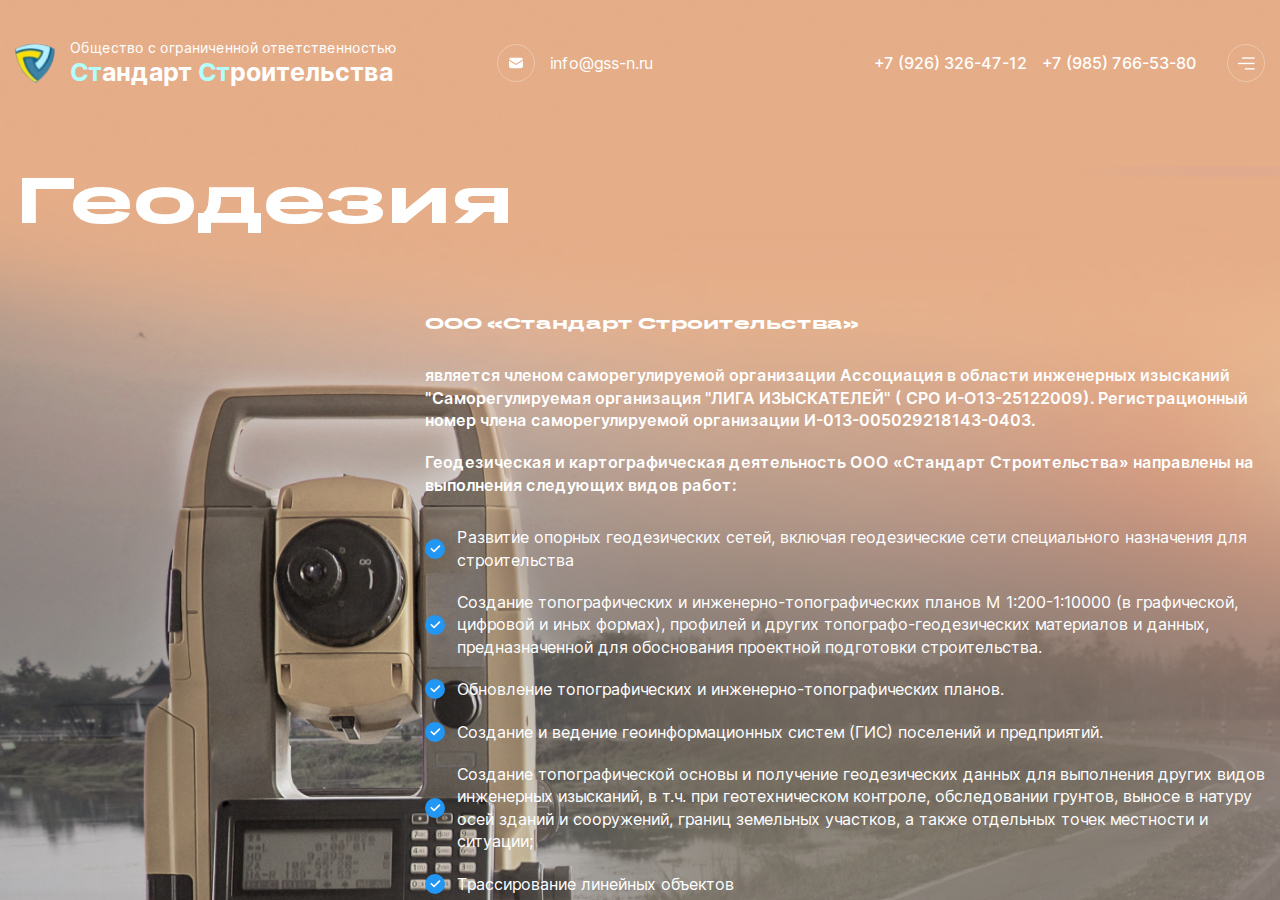
<file: geodesy.html>
<!DOCTYPE html>
<html lang="en">

<head>
	<meta charset="UTF-8">
	<meta name="viewport" content="width=device-width, initial-scale=1.0">
	<meta name="keywords" content="">
	<link rel="stylesheet" href="css/libs.min.css">
	<link rel="stylesheet" href="css/style.min.css">
	<title>Геодезия</title>
</head>


<body>
	<div class="wrap">
		<header class="header">
    <div class="container">
        <div class="header__inner">
            <div class="header__left">
                <a class="header__logo" href="index.html">
                    <div class="header__logo-icon">
                        <img src="img/logo.png" alt="">
                    </div>
                    <div class="header__logo-text">
                        <p>Общество с ограниченной ответственностью</p>
                        <p><span>Ст</span>андарт <span>Ст</span>роительства</p>
                    </div>
                </a>
                <a href="mailto:info@gss-n.ru" class="header__mail">
                    <i>
                        <svg width="14" height="14" viewBox="0 0 14 14" fill="none" xmlns="http://www.w3.org/2000/svg">
                            <path d="M7.40496 8.7686C7.27273 8.85125 7.12397 8.88431 6.99174 8.88431C6.8595 8.88431 6.71074 8.85125 6.57851 8.7686L0 4.75208V10.0909C0 11.2314 0.92562 12.157 2.06612 12.157H11.9339C13.0744 12.157 14 11.2314 14 10.0909V4.75208L7.40496 8.7686Z" fill="white"/>
                            <path d="M11.9339 1.84299H2.06616C1.09096 1.84299 0.264509 2.5372 0.0661621 3.46282L7.00831 7.69423L13.9339 3.46282C13.7356 2.5372 12.9091 1.84299 11.9339 1.84299Z" fill="white"/>
                        </svg>
                    </i>
                    <span>info@gss-n.ru</span>
                </a>
            </div>
            <div class="header__right">
                <div class="header__numbers">
                    <a class="header__number" href="tel:+7 (926) 326-47-12">+7 (926) 326-47-12</a>
                    <a class="header__number" href="tel:+7 (985) 766-53-80">+7 (985) 766-53-80</a>
                </div>
                <div class="header__burger">
                    <svg width="17" height="13" viewBox="0 0 17 13" fill="none" xmlns="http://www.w3.org/2000/svg">
                        <rect x="3.97363" y="0.37262" width="12.6726" height="1.35209" fill="white"/>
                        <rect x="0.00170898" y="5.78098" width="16.6445" height="1.35209" fill="white"/>
                        <rect x="6.81079" y="11.1893" width="9.83534" height="1.35209" fill="white"/>
                    </svg>
                </div>
            </div>
        </div>
    </div>
</header>

		<main class="content">

			<section class="geodesy">
				<div class="container">
					<div class="geodesy__inner">
						<h1 class="geodesy__title text64">Геодезия</h1>
						<div class="geodesy__desc">
							<div class="geodesy__subtitle">ООО «Стандарт Строительства»</div>
							<div class="geodesy__text">
								<p style="font-weight: 600">является чл­еном саморегулируемой организации Ассоциация в области инженерных изысканий "Саморегулируемая организация "ЛИГА ИЗЫСКАТЕЛЕЙ" ( СРО  И-О13-2512200­9). Регистрационный номер члена саморегулиру­емой организации И-0­13-005029218143-0403.</p>
								<p style="font-weight: 600">Геодезическая и картографическая деятельность ООО «Стандарт Строительства» направлены на выполнения следующих видов работ:</p>
							</div>
							<ul class="geodesy__list">
								<li>
									<i>
										<img src="img/check.svg" alt="">
									</i>
									<p>Развитие опорных геодезических сетей, включая геодезические сети специального назначения для строительства</p>
								</li>
								<li>
									<i>
										<img src="img/check.svg" alt="">
									</i>
									<p>Создание топографических и инженерно-топографических планов М 1:200-1:10000 (в графической, цифровой и иных формах), профилей и других топографо-геодезических материалов и данных, предназначенной для обоснования проектной подготовки строительства.</p>
								</li>
								<li>
									<i>
										<img src="img/check.svg" alt="">
									</i>
									<p>Обновление топографических и инженерно-топографических планов.</p>
								</li>
								<li>
									<i>
										<img src="img/check.svg" alt="">
									</i>
									<p>Создание и ведение геоинформационных систем (ГИС) поселений и предприятий.</p>
								</li>
								<li>
									<i>
										<img src="img/check.svg" alt="">
									</i>
									<p>Создание топографической основы и получение геодезических данных для выполнения других видов инженерных изысканий, в т.ч. при геотехническом контроле, обследовании грунтов, выносе в натуру осей зданий и сооружений, границ земельных участков, а также отдельных точек местности и ситуации;</p>
								</li>
								<li>
									<i>
										<img src="img/check.svg" alt="">
									</i>
									<p>Трассирование линейных объектов</p>
								</li>
								<li>
									<i>
										<img src="img/check.svg" alt="">
									</i>
									<p>Инженерно-гидрографические работы</p>
								</li>
								<li>
									<i>
										<img src="img/check.svg" alt="">
									</i>
									<p>Геодезическая и картографическая деятельности на территории города Москвы осуществляются по заявке-разрешению получаемому в геонадзоре г.Москвы. Для работы в области заявки-разрешения получают в Упралении Росреестра по Московской области или в районных Управлениях Градостроительства и архитектуры.</p>
								</li>
							</ul>
							<div class="geodesy__text">
								<p>Стоимость геодезических и картографических работ подсчитывается в соответствии с программой работ, разрабатываемой на основании технического задания Заказчика по «Справочнику базовых цен на инженерные изыскания (инженерно-геодезические изыскания) Москва, 2004 г., с учетом инфляционных индексов, установленных Правительство РФ.</p>
							</div>
						</div>
						<div class="nav">
							<a href="organization.html" class="nav__item">
								<div class="nav__item-top">
									<div class="nav__item-icon">
										<svg width="70" height="69" viewBox="0 0 70 69" fill="none" xmlns="http://www.w3.org/2000/svg">
											<g clip-path="url(#clip0_2_808)">
												<path d="M66.9617 66.7255H64.8525V50.149C64.8525 49.5943 64.4028 49.1446 63.8481 49.1446C63.2934 49.1446 62.8436 49.5943 62.8436 50.149V66.7255H51.3133V57.4493H57.0784C57.6331 57.4493 58.0829 56.9996 58.0829 56.4449C58.0829 55.8901 57.6331 55.4404 57.0784 55.4404H51.3133V50.2519H57.0784C57.6331 50.2519 58.0829 49.8022 58.0829 49.2474C58.0829 48.6927 57.6331 48.243 57.0784 48.243H51.3133V43.0582H57.0784C57.6331 43.0582 58.0829 42.6085 58.0829 42.0538C58.0829 41.499 57.6331 41.0493 57.0784 41.0493H51.3133V35.8645H57.0784C57.6331 35.8645 58.0829 35.4148 58.0829 34.8601C58.0829 34.3054 57.6331 33.8556 57.0784 33.8556H51.3133V27.9259H62.8436V45.8051C62.8436 46.3599 63.2934 46.8096 63.8481 46.8096C64.4028 46.8096 64.8525 46.3599 64.8525 45.8051V27.8193C64.8525 26.7704 63.9992 25.9171 62.9504 25.9171H61.0323V23.3954C61.0323 22.8406 60.5826 22.3909 60.0279 22.3909C59.4731 22.3909 59.0234 22.8406 59.0234 23.3954V25.9171H55.7756V21.7335C55.7756 21.1788 55.3259 20.729 54.7711 20.729C54.2164 20.729 53.7667 21.1788 53.7667 21.7335V25.9171H51.3135V12.0718H51.4246C52.2923 12.0718 52.9982 11.3659 52.9982 10.4982V6.31877C52.9982 5.45107 52.2923 4.74515 51.4246 4.74515H22.5389V2.63595C22.5389 2.08123 22.0891 1.63151 21.5344 1.63151C20.9797 1.63151 20.53 2.08123 20.53 2.63595V4.74515H17.2821V1.16893C17.2821 0.614212 16.8324 0.16449 16.2777 0.16449C15.723 0.16449 15.2733 0.614212 15.2733 1.16893V4.74501H11.5367C10.6712 4.74501 9.96686 5.45094 9.96686 6.31864V10.4981C9.96686 11.3658 10.671 12.0717 11.5367 12.0717H11.6516V40.1154C11.1899 40.0205 10.7154 39.9681 10.2302 39.9681C5.79815 39.9681 2.19247 44.1034 2.19247 49.1862C2.19247 52.8624 4.07908 56.0418 6.79978 57.5206V66.7255H2.67742C2.1227 66.7255 1.67297 67.1753 1.67297 67.73C1.67297 68.2847 2.1227 68.7344 2.67742 68.7344H7.80422H12.6561H23.7694H39.192H50.309H66.9617C67.5164 68.7344 67.9662 68.2847 67.9662 67.73C67.9662 67.1753 67.5164 66.7255 66.9617 66.7255ZM4.20136 49.1862C4.20136 45.211 6.90585 41.977 10.2302 41.977C10.9359 41.977 11.6132 42.1241 12.2432 42.3918C12.2629 42.4006 12.283 42.4087 12.3033 42.4163C14.6094 43.4293 16.259 46.0817 16.259 49.1861C16.259 53.1613 13.5545 56.3953 10.2302 56.3953C6.90585 56.3953 4.20136 53.1614 4.20136 49.1862ZM8.80867 66.7255V58.257C9.27044 58.352 9.74494 58.4043 10.2302 58.4043C10.7154 58.4043 11.1899 58.352 11.6516 58.257V66.7255H8.80867ZM39.7309 51.3221H23.2303V48.3302H39.7309V51.3221ZM24.7738 66.7255V53.331H30.4781V66.7255H24.7738ZM32.487 66.7255V53.331H38.1874V66.7255H32.487ZM40.1963 66.7255V53.331H40.2043C41.051 53.331 41.7398 52.6404 41.7398 51.7916V47.8605C41.7398 47.0118 41.051 46.3212 40.2043 46.3212H22.7608C21.9121 46.3212 21.2214 47.0117 21.2214 47.8605V51.7916C21.2214 52.6403 21.912 53.331 22.7608 53.331H22.7649V66.7255H13.6605V57.5206C16.3812 56.0418 18.2678 52.8625 18.2678 49.1862C18.2678 45.5101 16.3812 42.3308 13.6605 40.852V12.0718H29.8627C30.4174 12.0718 30.8672 11.6221 30.8672 11.0674C30.8672 10.5127 30.4174 10.0629 29.8627 10.0629H11.9757V6.7539H50.9894V10.0629H34.3096C33.7549 10.0629 33.3051 10.5127 33.3051 11.0674C33.3051 11.6221 33.7549 12.0718 34.3096 12.0718H49.3046V66.7255H40.1963Z" fill="white"/>
												<path d="M24.1475 16.3817H19.8574C19.0845 16.3817 18.4556 17.0105 18.4556 17.7835V24.7861C18.4556 25.5589 19.0843 26.1879 19.8574 26.1879H24.1475C24.9204 26.1879 25.5492 25.5591 25.5492 24.7861V17.7835C25.5492 17.0105 24.9204 16.3817 24.1475 16.3817ZM23.5403 24.179H20.4645V18.3906H23.5403V24.179Z" fill="white"/>
												<path d="M33.9161 16.3817H29.6258C28.8529 16.3817 28.2241 17.0105 28.2241 17.7835V24.7861C28.2241 25.5589 28.8529 26.1879 29.6258 26.1879H33.9161C34.689 26.1879 35.3178 25.5591 35.3178 24.7861V17.7835C35.3178 17.0105 34.689 16.3817 33.9161 16.3817ZM33.3089 24.179H30.233V18.3906H33.3089V24.179Z" fill="white"/>
												<path d="M24.1475 30.2074H19.8574C19.0845 30.2074 18.4556 30.8361 18.4556 31.6092V38.6117C18.4556 39.3846 19.0843 40.0135 19.8574 40.0135H24.1475C24.9204 40.0135 25.5492 39.3848 25.5492 38.6117V31.6092C25.5492 30.8361 24.9204 30.2074 24.1475 30.2074ZM23.5403 38.0045H20.4645V32.2161H23.5403V38.0045Z" fill="white"/>
												<path d="M33.9161 30.2074H29.6258C28.8529 30.2074 28.2241 30.8361 28.2241 31.6092V38.6117C28.2241 39.3846 28.8529 40.0135 29.6258 40.0135H33.9161C34.689 40.0135 35.3178 39.3848 35.3178 38.6117V31.6092C35.3178 30.8361 34.689 30.2074 33.9161 30.2074ZM33.3089 38.0045H30.233V32.2161H33.3089V38.0045Z" fill="white"/>
												<path d="M43.6845 16.3817H39.3942C38.6213 16.3817 37.9926 17.0105 37.9926 17.7835V24.7861C37.9926 25.5589 38.6213 26.1879 39.3942 26.1879H43.6845C44.4574 26.1879 45.0862 25.5591 45.0862 24.7861V17.7835C45.0862 17.0105 44.4574 16.3817 43.6845 16.3817ZM43.0773 24.179H40.0014V18.3906H43.0773V24.179Z" fill="white"/>
												<path d="M43.6845 30.2074H39.3942C38.6213 30.2074 37.9926 30.8361 37.9926 31.6092V38.6117C37.9926 39.3846 38.6213 40.0135 39.3942 40.0135H43.6845C44.4574 40.0135 45.0862 39.3848 45.0862 38.6117V31.6092C45.0862 30.8361 44.4574 30.2074 43.6845 30.2074ZM43.0773 38.0045H40.0014V32.2161H43.0773V38.0045Z" fill="white"/>
											</g>
											<defs>
												<clipPath id="clip0_2_808">
													<rect width="68.5699" height="68.5699" fill="white" transform="translate(0.534546 0.16449)"/>
												</clipPath>
											</defs>
										</svg>
									</div>
									<div class="nav__item-icon2">
										<svg width="77" height="62" viewBox="0 0 77 62" fill="none" xmlns="http://www.w3.org/2000/svg">
											<path fill-rule="evenodd" clip-rule="evenodd" d="M39.394 0.0160983C53.9864 0.132382 70.2099 3.28078 75.1611 17.008C80.4949 31.796 72.8432 47.932 59.8891 56.8384C47.9273 65.0626 32.4799 62.8372 20.5659 54.5441C7.71828 45.6012 -3.28067 31.2201 1.82843 16.4236C6.75902 2.14421 24.2878 -0.10428 39.394 0.0160983Z" fill="#3099FA"/>
										</svg>
									</div>
								</div>
								<div class="nav__item-title">Организация</div>
							</a>
							<a href="geodesy.html" class="nav__item nav__item--active">
								<div class="nav__item-top">
									<div class="nav__item-icon">
										<svg width="69" height="69" viewBox="0 0 69 69" fill="none" xmlns="http://www.w3.org/2000/svg">
											<g clip-path="url(#clip0_41_383)">
												<path d="M33.2448 24.7616C38.0842 24.7616 42.0212 20.8246 42.0212 15.9852C42.0212 12.8474 40.3648 10.0906 37.8817 8.53862V3.17209C37.8817 1.51369 36.5325 0.16452 34.8741 0.16452L31.6156 0.16452C29.9572 0.16452 28.608 1.51369 28.608 3.17209V8.53862C26.1249 10.0904 24.4685 12.8474 24.4685 15.9852C24.4685 20.8246 28.4057 24.7616 33.2448 24.7616ZM30.6169 3.17209C30.6169 2.62152 31.0649 2.1734 31.6156 2.1734H34.8741C35.4248 2.1734 35.8728 2.62152 35.8728 3.17209V7.61132C35.0427 7.3503 34.16 7.20901 33.2448 7.20901C32.3297 7.20901 31.447 7.3503 30.6169 7.61132V3.17209ZM33.2448 9.21776C36.9764 9.21776 40.0123 12.2536 40.0123 15.9852C40.0123 19.7167 36.9764 22.7527 33.2448 22.7527C29.5132 22.7527 26.4774 19.7167 26.4774 15.9852C26.4774 12.2536 29.5132 9.21776 33.2448 9.21776Z" fill="white"/>
												<path d="M33.2447 19.6036C35.2398 19.6036 36.863 17.9804 36.863 15.9853C36.863 13.9902 35.2398 12.3672 33.2447 12.3672C31.2496 12.3672 29.6266 13.9902 29.6266 15.9853C29.6266 17.9804 31.2496 19.6036 33.2447 19.6036ZM33.2447 14.3759C34.1322 14.3759 34.8542 15.0979 34.8542 15.9853C34.8542 16.8728 34.1322 17.5948 33.2447 17.5948C32.3573 17.5948 31.6353 16.8728 31.6353 15.9853C31.6355 15.0978 32.3573 14.3759 33.2447 14.3759Z" fill="white"/>
												<path d="M62.816 51.6678L60.9587 47.9409C60.1795 46.3773 58.2734 45.7391 56.7095 46.5183C55.1421 47.2998 54.5058 49.2 55.287 50.7674L55.8189 51.8349L55.0518 52.2171C54.1277 49.467 52.8568 45.9356 51.1736 41.8786H53.731C55.3083 41.8786 56.5914 40.5955 56.5914 39.0183C56.5914 37.4411 55.3083 36.158 53.731 36.158H48.6692C48.0262 34.7641 47.3405 33.3301 46.6098 31.864L42.6914 24.0014C42.4439 23.5049 41.8408 23.3032 41.3442 23.5505C40.8478 23.798 40.6458 24.401 40.8933 24.8976L44.8117 32.7601C50.5917 44.3585 53.5307 53.9174 54.637 57.516C54.8461 58.1957 54.998 58.6901 55.1075 59.0042C55.6526 60.7577 55.1271 62.1247 54.5715 62.9779L36.792 27.3008C36.5445 26.8045 35.9413 26.6026 35.4448 26.8499C34.9484 27.0974 34.7464 27.7004 34.9939 28.197L38.9613 36.158H27.9033L31.8332 28.2722C32.0807 27.7756 31.8788 27.1725 31.3823 26.925C30.8853 26.6775 30.2826 26.8795 30.0352 27.3759L13.9716 59.6098C13.8963 59.761 13.721 59.809 13.5828 59.7401C12.2668 59.0844 11.3454 58.6252 9.85671 57.8834C9.71382 57.812 9.65422 57.6396 9.72654 57.4946L25.8381 25.1649C26.0856 24.6683 25.8836 24.0653 25.3871 23.8178C24.8901 23.5703 24.2875 23.7721 24.04 24.2687L18.115 36.1578H12.7586C11.1815 36.1578 9.89837 37.441 9.89837 39.0182C9.89837 40.5953 11.1815 41.8785 12.7586 41.8785H15.2641L7.92845 56.5985C7.53217 57.3936 7.6231 58.3442 8.1888 59.0551L7.28923 60.8601C6.69982 62.043 6.95455 63.4148 7.82506 64.3123L6.34157 67.2805C6.09354 67.7769 6.29469 68.3801 6.79089 68.6281C7.28923 68.8771 7.89122 68.673 8.13845 68.1788L9.62208 65.2103C9.74529 65.2256 9.86863 65.2338 9.99158 65.2338C11.1033 65.2338 12.1751 64.6192 12.7037 63.5585L13.5914 61.7774C14.4798 61.8241 15.3475 61.3527 15.7694 60.5058L25.0523 41.8786H41.8122L53.4392 65.2095C53.4395 65.2102 53.4399 65.2107 53.4403 65.2113L54.9176 68.1774C55.1648 68.6739 55.7676 68.8761 56.2645 68.6286C56.7611 68.3813 56.9632 67.7783 56.7157 67.2817L55.5627 64.9671C56.4856 63.9471 58.039 61.6346 57.0194 58.3873C57.0162 58.3768 57.0126 58.3663 57.009 58.3559C56.912 58.0796 56.7632 57.5956 56.5573 56.9254C56.3396 56.2175 56.0514 55.2805 55.6861 54.1456L56.7149 53.633L57.1441 54.4944C57.9194 56.0501 59.8222 56.6997 61.3933 55.917C62.9572 55.1376 63.5952 53.2315 62.816 51.6678ZM12.7586 39.8697C12.2891 39.8697 11.9072 39.4878 11.9072 39.0183C11.9072 38.5488 12.2892 38.1668 12.7586 38.1668H17.1139L16.2652 39.8698H12.7586V39.8697ZM9.54346 63.1185C9.04218 62.8689 8.83633 62.2599 9.08745 61.7561L9.89046 60.1446L11.709 61.0509L10.9059 62.6625C10.656 63.1639 10.045 63.3683 9.54346 63.1185ZM53.731 38.1668C54.2006 38.1668 54.5825 38.5489 54.5825 39.0183C54.5825 39.4879 54.2004 39.8697 53.731 39.8697H50.3242C50.0833 39.3103 49.835 38.7426 49.5789 38.1667L53.731 38.1668ZM26.0535 39.8697L26.9022 38.1667H39.9624L40.8111 39.8697H26.0535ZM60.4975 54.1189C59.9247 54.404 59.2272 54.1703 58.9422 53.5983C58.3433 52.3966 57.8069 51.3202 57.0849 49.8713C56.7986 49.2963 57.0331 48.6014 57.6058 48.3163C58.1791 48.0301 58.8764 48.2663 59.1608 48.837L61.018 52.5639C61.3032 53.136 61.0696 53.8337 60.4975 54.1189Z" fill="white"/>
											</g>
											<defs>
												<clipPath id="clip0_41_383">
													<rect width="68.5699" height="68.5699" fill="white" transform="translate(0.40686 0.16452)"/>
												</clipPath>
											</defs>
										</svg>
									</div>
									<div class="nav__item-icon2">
										<svg width="77" height="62" viewBox="0 0 77 62" fill="none" xmlns="http://www.w3.org/2000/svg">
											<path fill-rule="evenodd" clip-rule="evenodd" d="M39.394 0.0160983C53.9864 0.132382 70.2099 3.28078 75.1611 17.008C80.4949 31.796 72.8432 47.932 59.8891 56.8384C47.9273 65.0626 32.4799 62.8372 20.5659 54.5441C7.71828 45.6012 -3.28067 31.2201 1.82843 16.4236C6.75902 2.14421 24.2878 -0.10428 39.394 0.0160983Z" fill="#3099FA"/>
										</svg>
									</div>
								</div>
								<div class="nav__item-title">Геодезия</div>
							</a>
							<a href="geology.html" class="nav__item">
								<div class="nav__item-top">
									<div class="nav__item-icon">
										<svg width="69" height="69" viewBox="0 0 69 69" fill="none" xmlns="http://www.w3.org/2000/svg">
											<g clip-path="url(#clip0_3_826)">
												<path d="M68.8487 15.0499C68.8487 14.7419 68.7075 14.451 68.4654 14.2604C68.2234 14.0699 67.9075 14.0016 67.6081 14.0735C66.0825 14.4427 58.0301 16.3916 56.6537 16.7248C56.3458 16.7993 56.0911 17.0147 55.9666 17.306L52.0237 26.5257L51.1478 26.6376C51.3374 25.6768 51.4345 24.6903 51.4345 23.6888C51.4345 19.6659 49.868 15.8839 47.0234 13.0393C46.6685 12.6843 46.2907 12.3425 45.901 12.0235C45.4716 11.6723 44.8387 11.7353 44.4874 12.1649C44.1361 12.5941 44.1995 13.2271 44.6287 13.5783C44.967 13.855 45.2947 14.1517 45.6026 14.4598C48.0678 16.9249 49.4255 20.2026 49.4255 23.6888C49.4255 27.1751 48.0678 30.4527 45.6026 32.9179C40.5138 38.0068 32.2335 38.0068 27.1447 32.9179C24.7331 30.5063 23.3218 27.25 23.3218 23.6888C23.3218 20.2026 24.6795 16.9249 27.1447 14.4598C30.9517 10.6529 36.606 9.57089 41.5489 11.7033C42.0584 11.9234 42.6493 11.6883 42.869 11.1788C43.0888 10.6693 42.854 10.0783 42.3446 9.8587C39.6063 8.67734 36.6027 8.33677 33.6579 8.87394C30.6426 9.42384 27.8991 10.8642 25.7241 13.0393C22.8796 15.8839 21.3129 19.6659 21.3129 23.6889C21.3129 26.0235 21.8406 28.277 22.8393 30.3132L12.2171 40.9353C11.8248 41.3277 11.8248 41.9636 12.2171 42.3559C12.4133 42.552 12.6704 42.65 12.9274 42.65C13.1844 42.65 13.4416 42.552 13.6378 42.3559L23.8827 32.111C24.4185 32.9021 25.0336 33.6479 25.7241 34.3384C26.4198 35.0339 27.1669 35.647 27.9535 36.1779L13.797 50.3345C13.2535 50.8781 12.531 51.1773 11.7625 51.1773C10.9941 51.1773 10.2715 50.8781 9.7282 50.3346C8.60631 49.2127 8.60631 47.3873 9.7282 46.2656L10.8916 45.1022C11.2839 44.7098 11.2839 44.0739 10.8916 43.6816C10.4992 43.2895 9.86333 43.2895 9.47106 43.6816L8.30765 44.845C6.40269 46.7501 6.40269 49.8498 8.30765 51.7551C9.23053 52.6781 10.4576 53.1863 11.7627 53.1863C13.0678 53.1863 14.2948 52.6781 15.2178 51.7552L29.7544 37.2186C31.8357 38.2349 34.1045 38.743 36.3739 38.7427C37.0675 38.7427 37.7611 38.6952 38.4494 38.6001L37.0042 41.1907L32.5939 41.9905C32.234 42.0558 31.9382 42.3114 31.8212 42.6578L30.284 47.214C27.5832 47.7025 24.0928 48.3335 22.7802 48.571C22.4017 48.6394 22.0956 48.918 21.9918 49.2883L19.4771 58.2637H1.28325C0.728397 58.2637 0.278809 58.7133 0.278809 59.2682C0.278809 59.823 0.728397 60.2726 1.28325 60.2726H54.6388C55.1937 60.2726 55.6433 59.823 55.6433 59.2682C55.6433 58.7133 55.1937 58.2637 54.6388 58.2637H44.5181L47.785 54.0653C49.4848 53.4692 58.7487 50.2205 61.137 49.383H66.8399V58.2637H58.5227C57.9678 58.2637 57.5182 58.7133 57.5182 59.2682C57.5182 59.823 57.9678 60.2726 58.5227 60.2726H67.8443C68.3992 60.2726 68.8487 59.823 68.8487 59.2682C68.8487 51.4549 68.8487 22.8601 68.8487 15.0499ZM66.8399 22.5873L64.7794 24.6406L61.7598 23.4717L59.8394 18.0205L66.8399 16.3264V22.5873ZM50.5719 28.7363L52.8482 28.4458C53.2017 28.4007 53.5046 28.172 53.6446 27.8445L57.6156 18.559L57.8769 18.4958L60.0186 24.5755C60.1162 24.8522 60.3297 25.0725 60.6035 25.1785L64.6632 26.7499C64.7809 26.7956 64.9037 26.8177 65.0256 26.8177C65.2866 26.8177 65.5429 26.7158 65.7347 26.5247L66.8397 25.4234V33.1658L60.4002 36.9713L49.078 37.222L46.6831 34.6683C46.7977 34.5605 46.9112 34.4507 47.0231 34.3387C48.6327 32.7292 49.8329 30.8197 50.5719 28.7363ZM23.7565 50.4359L29.213 49.4491L31.8905 51.6298L29.912 58.2637H21.5632L23.7565 50.4359ZM46.3811 52.5984L41.9727 58.2637H32.0085L34.0073 51.5614C34.1233 51.1725 33.9937 50.7518 33.6791 50.4955L31.6854 48.8718C31.8274 48.7546 31.9371 48.5987 31.998 48.418L33.5354 43.8614L37.8293 43.0828C38.1249 43.0293 38.3809 42.8461 38.5273 42.5837L41.0896 37.9904C42.5089 37.5249 43.8724 36.8435 45.1277 35.9459L47.9194 38.923C48.1094 39.1257 48.3747 39.2404 48.6521 39.2404C48.6595 39.2404 48.6668 39.2402 48.6743 39.2401L51.5552 39.1764L46.9764 44.2345C46.7762 44.4557 46.6846 44.7546 46.7268 45.0501L47.7103 51.9626L46.8415 52.2673C46.6594 52.3312 46.4996 52.446 46.3811 52.5984ZM60.9661 47.3741C60.853 47.3741 60.7405 47.3932 60.6339 47.4307L49.643 51.285L48.7821 45.2336L54.3206 39.1152L60.7075 38.9737C60.8798 38.97 61.0481 38.9219 61.1962 38.8343L66.8399 35.4993V47.3741H60.9661Z" fill="white"/>
												<path d="M28.721 16.0361C24.5014 20.256 24.5014 27.1218 28.721 31.3416C30.8311 33.4516 33.6019 34.5062 36.3738 34.5062C39.1447 34.5062 41.9168 33.451 44.0265 31.3416C48.2461 27.1218 48.2461 20.256 44.0265 16.0361C39.8064 11.8167 32.9407 11.8167 28.721 16.0361ZM42.6058 17.4567C46.0422 20.8932 46.0422 26.4848 42.6058 29.921C39.1693 33.3576 33.5779 33.3576 30.1417 29.921C26.7053 26.4848 26.7053 20.8932 30.1417 17.4568C31.8601 15.7384 34.1166 14.8796 36.3738 14.8796C38.6304 14.8794 40.8878 15.7387 42.6058 17.4567Z" fill="white"/>
												<path d="M12.4574 48.6097C12.7144 48.6097 12.9716 48.5116 13.1678 48.3156L13.7628 47.7205C14.1551 47.3281 14.1551 46.6923 13.7628 46.3C13.3704 45.9079 12.7345 45.9079 12.3422 46.3L11.7472 46.895C11.3549 47.2874 11.3549 47.9233 11.7472 48.3156C11.9433 48.5115 12.2004 48.6097 12.4574 48.6097Z" fill="white"/>
											</g>
											<defs>
												<clipPath id="clip0_3_826">
													<rect width="68.5699" height="68.5699" fill="white" transform="translate(0.278809 0.16449)"/>
												</clipPath>
											</defs>
										</svg>
									</div>
									<div class="nav__item-icon2">
										<svg width="77" height="62" viewBox="0 0 77 62" fill="none" xmlns="http://www.w3.org/2000/svg">
											<path fill-rule="evenodd" clip-rule="evenodd" d="M39.394 0.0160983C53.9864 0.132382 70.2099 3.28078 75.1611 17.008C80.4949 31.796 72.8432 47.932 59.8891 56.8384C47.9273 65.0626 32.4799 62.8372 20.5659 54.5441C7.71828 45.6012 -3.28067 31.2201 1.82843 16.4236C6.75902 2.14421 24.2878 -0.10428 39.394 0.0160983Z" fill="#3099FA"/>
										</svg>
									</div>
								</div>
								<div class="nav__item-title">Геология</div>
							</a>
							<a href="ecology.html" class="nav__item">
								<div class="nav__item-top">
									<div class="nav__item-icon">
										<svg width="69" height="69" viewBox="0 0 69 69" fill="none" xmlns="http://www.w3.org/2000/svg">
											<path d="M65.594 9.76576C64.6653 6.84503 63.4066 4.75375 63.3532 4.66586C63.1468 4.32568 62.7219 4.14873 62.337 4.23701C62.2374 4.25976 59.8604 4.81456 57.1186 6.1839C53.4171 8.03192 50.8314 10.4991 49.6402 13.3174C48.6487 15.6645 48.5063 18.5338 49.2098 21.7037C47.7114 20.0303 46.0258 18.5664 44.1884 17.334C43.6273 16.2256 42.1438 13.4967 39.8245 10.6446C39.0606 9.70573 37.5912 10.884 38.363 11.8323C39.9258 13.7545 41.1021 15.6449 41.8377 16.9436L33.2596 15.2714L25.1095 4.15461C25.9008 4.1656 26.695 4.24211 27.4852 4.39709C29.9904 4.88754 32.465 6.1635 34.8416 8.18886C35.7726 8.98261 36.9819 7.53793 36.063 6.75518C33.4377 4.51794 30.6735 3.1023 27.847 2.54868C23.5322 1.70432 18.4998 2.81274 13.2923 5.75544C9.41111 7.94874 6.81565 10.3578 6.70735 10.4591C6.36012 10.7835 6.30479 11.3729 6.59553 11.7519C6.97612 12.5327 8.41844 15.3494 10.8193 18.382C12.2345 20.17 13.7271 21.7002 15.271 22.9577C14.8324 23.3253 14.4055 23.7099 13.9923 24.1144C11.7857 26.2728 10.0962 28.8188 8.98697 31.6022C8.00646 34.0615 7.47913 36.7072 7.4497 39.4341C7.40105 43.8933 8.69309 48.1939 11.1869 51.8719C13.6231 55.4644 17.0288 58.2227 21.0356 59.8482C22.1569 60.3022 22.8659 58.5581 21.7438 58.103C20.2921 57.5141 18.9282 56.7595 17.6703 55.8622C17.8312 54.97 18.2043 51.7589 16.0714 48.4348C15.7728 47.9699 16.6655 46.1438 17.1983 45.0531C17.7484 43.929 18.3161 42.7668 18.5814 41.6725C18.8631 40.5099 18.546 39.5341 17.6652 38.8495C17.0186 38.3469 16.1723 38.0867 15.4264 37.8572C14.9418 37.7081 14.3925 37.5394 14.1963 37.3758C13.7922 37.0372 13.1323 35.7859 12.6018 34.7811C12.0132 33.6664 11.453 32.6055 10.8809 31.9522C12.1682 28.8949 14.236 26.1896 16.8255 24.1199C19.1911 25.7313 21.8909 26.8432 24.7606 27.0685C21.4326 29.6471 20.356 32.9401 21.8948 36.1033C23.6919 39.797 27.3906 39.2069 30.6539 38.687C31.2185 38.5968 31.8027 38.5038 32.3622 38.434C32.5721 38.4077 32.6353 38.465 32.6777 38.5022C33.3922 39.1379 33.371 42.1736 33.3557 44.3904C33.3349 47.4567 33.3153 50.3531 34.4574 51.8401C35.0401 52.5982 35.8605 52.9858 36.8222 52.9858C37.3986 52.9858 38.0248 52.8469 38.6816 52.5652C41.5219 51.3489 44.4744 47.6882 44.024 44.7918C43.6304 42.2595 43.3699 40.5865 43.984 39.2379C44.5517 37.9898 45.9242 36.8343 48.6271 35.3598C48.9508 36.8174 49.1141 38.3339 49.0972 39.8896C49.0395 45.1998 46.9169 50.1699 43.1208 53.8835C38.8782 58.0339 32.9155 60.0836 27.0171 59.4335C25.8153 59.3032 25.6078 61.1732 26.8111 61.3058C33.2674 62.0168 39.7951 59.7725 44.4375 55.2301C48.5938 51.1641 50.9174 45.7236 50.9805 39.9096C51.0645 32.2009 47.1091 25.3715 41.0879 21.4373C42.3321 20.5502 43.2589 19.7831 43.7729 19.3378C45.9681 20.9127 47.9154 22.8529 49.5355 25.1133C53.4245 30.5408 54.9669 37.1572 53.8793 43.745C51.633 57.3438 38.7428 66.5811 25.1416 64.3341C18.5535 63.2461 12.7838 59.6583 8.89476 54.2308C5.00529 48.8037 3.46293 42.1865 4.55094 35.5992C4.74634 34.4138 2.88929 34.1027 2.69311 35.2923C1.5227 42.3764 3.182 49.4919 7.36338 55.3282C11.5456 61.1638 17.7507 65.0223 24.8348 66.1927C26.3164 66.4371 27.7995 66.558 29.2724 66.558C34.84 66.558 40.2561 64.8292 44.8715 61.522C50.7086 57.3399 54.5675 51.1358 55.7371 44.0518C56.5944 38.8609 55.9309 33.6531 53.8703 28.9439C54.8213 28.6634 56.4398 28.1188 58.2125 27.2336C61.9133 25.3856 64.4993 22.9185 65.6901 20.1001C66.8821 17.281 66.8488 13.7074 65.594 9.76576ZM10.9358 35.66C11.6366 36.9885 12.2993 38.2441 12.9879 38.82C13.4756 39.2277 14.1544 39.4364 14.8728 39.6573C16.7133 40.2231 16.9272 40.5009 16.7506 41.2287C16.534 42.1237 16.0114 43.1925 15.5064 44.2256C14.5338 46.2157 13.6153 48.0943 14.4859 49.4518C15.7207 51.376 15.9321 53.2703 15.911 54.4485C10.3018 49.3906 8.01784 41.4018 10.1072 34.1408C10.3842 34.6155 10.6753 35.1672 10.9358 35.66ZM56.4987 17.1535L53.8224 10.6678C55.1246 9.44991 56.6356 8.53335 57.9226 7.88792C59.0188 7.33783 60.0617 6.92664 60.8982 6.63511L56.4987 17.1535ZM62.6344 7.3653C63.0083 8.16885 63.4419 9.20507 63.8123 10.3763C64.2184 11.6616 64.5911 13.2546 64.6653 14.9163L58.3934 17.5039L62.6344 7.3653ZM51.3748 14.0507C51.6526 13.3939 52.0117 12.785 52.4264 12.2227L55.4731 19.605L52.7391 26.1425C52.355 25.3276 51.9026 24.2572 51.5188 23.0413C50.7486 20.6067 50.0989 17.0699 51.3748 14.0507ZM57.4082 25.5296C56.3531 26.0593 55.3463 26.4603 54.5263 26.7495L57.3634 19.9667L64.5852 16.9868C64.4805 17.7958 64.2808 18.5978 63.9555 19.3668C62.6799 22.386 59.6909 24.3851 57.4082 25.5296ZM23.4506 24.9937C23.1178 24.9285 22.7894 24.8489 22.4657 24.7582L32.8884 17.1182L41.4705 18.7908C38.3442 21.2541 30.7359 26.4211 23.4506 24.9937ZM13.9252 19.1016C11.6962 16.6992 10.0624 14.1304 9.1243 12.4856L20.0457 14.6149L13.9252 19.1016ZM15.8541 6.53702L20.4235 12.7697L9.43151 10.627C10.8154 9.53426 13.0997 7.89381 15.8541 6.53702ZM23.148 13.3009L17.6083 5.74446C19.2668 5.06292 21.047 4.52657 22.8718 4.28801L30.5354 14.7405L23.148 13.3009ZM22.5619 15.1054L30.3726 16.6277L20.3482 23.9755C18.4578 23.1025 16.7565 21.8473 15.2679 20.4521L22.5619 15.1054ZM48.1155 33.4953C44.7204 35.3041 43.058 36.7248 42.2693 38.4579C41.4222 40.3189 41.7326 42.3164 42.1622 45.0809C42.4161 46.7112 40.4786 49.7469 37.94 50.8341C37.0007 51.2363 36.3317 51.1888 35.9508 50.6925C35.2025 49.7186 35.2229 46.7712 35.239 44.4033C35.2614 41.1271 35.281 38.2978 33.9293 37.0952C33.4432 36.6628 32.8213 36.48 32.1304 36.5648C31.5383 36.6385 30.9376 36.7343 30.3573 36.8269C26.8955 37.3785 24.7171 37.5994 23.5887 35.2794C21.7603 31.5218 25.4614 28.7383 27.1376 27.7162C27.4789 27.5083 27.7956 27.2631 28.0898 26.99C32.1409 26.5058 35.9688 24.7677 39.38 22.5905C43.47 25.0341 46.6096 28.9012 48.1155 33.4953Z" fill="white"/>
										</svg>
									</div>
									<div class="nav__item-icon2">
										<svg width="77" height="62" viewBox="0 0 77 62" fill="none" xmlns="http://www.w3.org/2000/svg">
											<path fill-rule="evenodd" clip-rule="evenodd" d="M39.394 0.0160983C53.9864 0.132382 70.2099 3.28078 75.1611 17.008C80.4949 31.796 72.8432 47.932 59.8891 56.8384C47.9273 65.0626 32.4799 62.8372 20.5659 54.5441C7.71828 45.6012 -3.28067 31.2201 1.82843 16.4236C6.75902 2.14421 24.2878 -0.10428 39.394 0.0160983Z" fill="#3099FA"/>
										</svg>
									</div>
								</div>
								<div class="nav__item-title">Экология</div>
							</a>
							<a href="vacancy.html" class="nav__item">
								<div class="nav__item-top">
									<div class="nav__item-icon">
										<svg width="69" height="69" viewBox="0 0 69 69" fill="none" xmlns="http://www.w3.org/2000/svg">
											<g clip-path="url(#clip0_3_843)">
												<path d="M36.2326 66.7253H6.04746C5.12592 66.7253 4.37607 65.9754 4.37607 65.0539V13.0041C4.37607 12.4494 3.92635 11.9996 3.37163 11.9996C2.81691 11.9996 2.36719 12.4494 2.36719 13.0041V65.0539C2.36719 67.0831 4.01822 68.7342 6.04746 68.7342H36.2326C36.7874 68.7342 37.237 68.2844 37.237 67.7297C37.237 67.175 36.7874 66.7253 36.2326 66.7253Z" fill="white"/>
												<path d="M11.0723 10.7443H23.9292C24.4839 10.7443 24.9336 10.2946 24.9336 9.73989C24.9336 9.18517 24.4839 8.73544 23.9292 8.73544H11.0723C10.5176 8.73544 10.0679 9.18517 10.0679 9.73989C10.0679 10.2946 10.5176 10.7443 11.0723 10.7443Z" fill="white"/>
												<path d="M23.9292 59.6272C24.4839 59.6272 24.9336 59.1775 24.9336 58.6228C24.9336 58.068 24.4839 57.6183 23.9292 57.6183H11.0723C10.5176 57.6183 10.0679 58.068 10.0679 58.6228C10.0679 59.1775 10.5176 59.6272 11.0723 59.6272H23.9292Z" fill="white"/>
												<path d="M65.3672 59.4773L55.045 49.155C55.0436 49.1537 55.0422 49.1526 55.0409 49.1513L51.5238 45.633C53.0374 43.59 54.1644 41.2787 54.8275 38.8211C55.7248 35.4954 55.7674 31.9683 54.9501 28.6207C54.8186 28.0818 54.275 27.752 53.7362 27.8831C53.1973 28.0146 52.8671 28.5582 52.9986 29.097C53.7356 32.1165 53.6974 35.2981 52.8881 38.2977C52.054 41.3883 50.4094 44.2258 48.1317 46.5033C40.9521 53.6832 29.2694 53.6832 22.0893 46.5033C14.9095 39.3234 14.9095 27.6408 22.0893 20.4609C25.5674 16.9827 30.1918 15.0673 35.1105 15.0673C40.0292 15.0673 44.6537 16.9827 48.1319 20.4609C49.5694 21.8986 50.7494 23.5436 51.6386 25.3503C51.8837 25.8479 52.4858 26.0532 52.9833 25.8079C53.4811 25.5629 53.686 24.9608 53.4411 24.4632C52.8969 23.3577 52.2517 22.3095 51.518 21.3221V3.84449C51.5179 1.81525 49.8669 0.164215 47.8376 0.164215H6.04746C4.01822 0.164215 2.36719 1.81525 2.36719 3.84449V8.71845C2.36719 9.27317 2.81691 9.72289 3.37163 9.72289C3.92635 9.72289 4.37607 9.27317 4.37607 8.71845V3.84449C4.37607 2.92295 5.12592 2.1731 6.04746 2.1731H47.8376C48.7593 2.1731 49.509 2.92295 49.509 3.84449V18.9983C45.6564 15.1679 40.5458 13.0586 35.1105 13.0586C29.6552 13.0586 24.5264 15.183 20.6689 19.0406C20.6309 19.0787 20.5942 19.1176 20.5566 19.1559H14.1322C13.5774 19.1559 13.1277 19.6057 13.1277 20.1604C13.1277 20.7151 13.5774 21.1648 14.1322 21.1648H18.8194C18.2084 21.9717 17.6654 22.8139 17.1902 23.6837H11.0724C10.5176 23.6837 10.0679 24.1334 10.0679 24.6881C10.0679 25.2429 10.5176 25.6926 11.0724 25.6926H16.2318C15.8931 26.5164 15.6103 27.3578 15.3838 28.2115H11.0724C10.5176 28.2115 10.0679 28.6612 10.0679 29.2159C10.0679 29.7706 10.5176 30.2203 11.0724 30.2203H14.9578C13.9538 36.4759 15.8566 43.1118 20.6689 47.9241C24.6505 51.9057 29.8806 53.8965 35.1105 53.8965C39.3896 53.8965 43.6684 52.563 47.2637 49.8976L49.509 52.1422V65.0541C49.509 65.9757 48.7592 66.7255 47.8376 66.7255H40.4685C39.9136 66.7255 39.4641 67.1753 39.4641 67.73C39.4641 68.2847 39.9136 68.7344 40.4685 68.7344H47.8376C49.8669 68.7344 51.5179 67.0834 51.5179 65.0541V54.1514L61.1056 63.739C61.6748 64.3082 62.4315 64.6216 63.2364 64.6216C64.0413 64.6216 64.798 64.308 65.367 63.739H65.3672C65.9362 63.1698 66.2497 62.4131 66.2497 61.6082C66.2497 60.8032 65.9362 60.0464 65.3672 59.4773ZM49.5523 47.924C49.7896 47.6867 50.0187 47.442 50.2435 47.1939L52.9139 49.8652L51.4938 51.2854L48.8241 48.6168C49.0711 48.3928 49.314 48.1622 49.5523 47.924ZM63.9467 62.3183C63.757 62.5081 63.5046 62.6125 63.2364 62.6125C62.9681 62.6125 62.7158 62.5081 62.5262 62.3183L52.9141 52.7063L54.3346 51.2859L63.9466 60.898C64.1362 61.0878 64.2407 61.3398 64.2407 61.6082C64.2408 61.8763 64.1364 62.1285 63.9467 62.3183Z" fill="white"/>
												<path d="M23.5099 21.8816C20.4159 24.9757 18.7119 29.0955 18.7119 33.4824C18.7119 37.8693 20.416 41.9891 23.5099 45.0832C26.7082 48.2814 30.9093 49.8806 35.1106 49.8806C39.3117 49.8806 43.5129 48.2816 46.7113 45.0832C49.8054 41.9891 51.5092 37.8693 51.5092 33.4824C51.5092 29.0957 49.8053 24.9757 46.7113 21.8816C40.3145 15.4848 29.9066 15.4849 23.5099 21.8816ZM45.2908 43.6625C42.4839 46.4694 38.798 47.8728 35.1106 47.8726C31.4243 47.8722 27.7368 46.4689 24.9304 43.6625C22.2157 40.9478 20.7207 37.3325 20.7207 33.4823C20.7207 29.632 22.2157 26.0166 24.9304 23.302C27.737 20.4953 31.4237 19.0919 35.1106 19.0919C38.7974 19.0919 42.4841 20.4953 45.2908 23.302C48.0055 26.0167 49.5005 29.632 49.5005 33.4823C49.5005 37.3325 48.0053 40.9479 45.2908 43.6625Z" fill="white"/>
											</g>
											<defs>
												<clipPath id="clip0_3_843">
													<rect width="68.5699" height="68.5699" fill="white" transform="translate(0.0234375 0.164215)"/>
												</clipPath>
											</defs>
										</svg>
									</div>
									<div class="nav__item-icon2">
										<svg width="77" height="62" viewBox="0 0 77 62" fill="none" xmlns="http://www.w3.org/2000/svg">
											<path fill-rule="evenodd" clip-rule="evenodd" d="M39.394 0.0160983C53.9864 0.132382 70.2099 3.28078 75.1611 17.008C80.4949 31.796 72.8432 47.932 59.8891 56.8384C47.9273 65.0626 32.4799 62.8372 20.5659 54.5441C7.71828 45.6012 -3.28067 31.2201 1.82843 16.4236C6.75902 2.14421 24.2878 -0.10428 39.394 0.0160983Z" fill="#3099FA"/>
										</svg>
									</div>
								</div>
								<div class="nav__item-title">Вакансии</div>
							</a>
							<a href="contacts.html" class="nav__item">
								<div class="nav__item-top">
									<div class="nav__item-icon">
										<svg width="69" height="68" viewBox="0 0 69 68" fill="none" xmlns="http://www.w3.org/2000/svg">
											<g clip-path="url(#clip0_41_257)">
												<path d="M65.2896 1.70178H17.7913C16.1956 1.70364 14.9024 2.99676 14.9006 4.59249V17.6937L12.7286 14.4357C11.7344 12.936 9.7349 12.486 8.19416 13.4154L3.72551 16.1021C2.26209 16.9608 1.18857 18.3533 0.730517 19.987C-0.899626 25.9226 0.309931 36.1489 15.3201 51.1614C27.2569 63.0858 36.1569 66.2974 42.2909 66.2974C43.711 66.3039 45.1257 66.1193 46.4966 65.7487C48.1297 65.2907 49.5222 64.2186 50.3826 62.7572L53.0658 58.2839C53.9915 56.7443 53.5419 54.749 52.0456 53.755L41.3454 46.6223C39.8776 45.6515 37.9102 45.9707 36.8246 47.3558L33.7093 51.3608C33.3837 51.7893 32.7931 51.9142 32.3218 51.6544L31.7289 51.3278C29.7779 50.2645 27.3498 48.9405 22.4458 44.0365C21.9152 43.5059 21.4346 43.0095 20.9834 42.5344H65.2896C66.8813 42.5356 68.174 41.249 68.1803 39.6572V4.59249C68.1784 2.99676 66.8853 1.70364 65.2896 1.70178ZM30.6441 53.3186L31.2199 53.635C32.6676 54.4444 34.4898 54.0688 35.4993 52.753L38.6145 48.748C38.9687 48.2968 39.6095 48.1928 40.0882 48.5087L50.7883 55.6414C51.2744 55.9655 51.4205 56.614 51.1204 57.1151L48.4372 61.5884C47.8769 62.5493 46.9665 63.256 45.8968 63.5609C40.5382 65.0345 31.1599 63.7877 16.9262 49.5529C2.69251 35.3181 1.45027 25.9407 2.92047 20.5867C3.22508 19.5171 3.93142 18.6069 4.89176 18.0463L9.36506 15.3619C9.86628 15.0624 10.5144 15.2084 10.8387 15.694L17.9748 26.3941C18.2912 26.8726 18.1872 27.514 17.7355 27.8678L13.7293 30.9841C12.4137 31.9933 12.038 33.8151 12.8473 35.2623L13.1647 35.8382C14.2983 37.9172 15.7074 40.5041 20.8438 45.6394C25.9804 50.7748 28.5662 52.1849 30.6441 53.3186ZM65.9131 39.6574C65.9094 39.9984 65.6306 40.2721 65.2897 40.2695H18.9384C17.4661 38.5859 16.1965 36.7353 15.1555 34.7557L14.829 34.1605C14.5686 33.6902 14.6932 33.1001 15.1215 32.7752L19.1277 29.6589C20.5133 28.5736 20.8325 26.6059 19.8612 25.1381L17.1677 21.0956V4.59249C17.1659 4.42657 17.231 4.26689 17.3483 4.14959C17.4656 4.03229 17.6252 3.96719 17.7912 3.96905H65.2896C65.4555 3.96719 65.6152 4.03229 65.7325 4.14959C65.8498 4.26689 65.9149 4.42657 65.913 4.59249V39.6574H65.9131Z" fill="white"/>
												<path d="M61.3854 6.9505L42.4393 21.319C41.9032 21.7085 41.1774 21.7085 40.6414 21.319L21.7023 6.9505C21.2033 6.57202 20.4919 6.66979 20.1136 7.16876C19.7351 7.66773 19.8329 8.37911 20.3318 8.75746L39.2733 23.1248C40.6209 24.1203 42.4601 24.1203 43.8077 23.1248L62.7549 8.75746C62.9947 8.57573 63.1524 8.30605 63.1932 8.00794C63.2339 7.70984 63.1546 7.40775 62.9725 7.16823C62.5942 6.67019 61.884 6.57282 61.3854 6.9505Z" fill="white"/>
												<path d="M31.8661 23.22L20.2535 35.6558C19.8265 36.1137 19.8516 36.8312 20.3095 37.2582C20.7675 37.6852 21.4849 37.66 21.9119 37.2021L33.5247 24.7608C33.9084 24.2979 33.8639 23.6161 33.4235 23.2068C32.983 22.7975 32.2996 22.8033 31.8661 23.22Z" fill="white"/>
												<path d="M51.2897 23.22C50.8627 22.7621 50.1453 22.7369 49.6873 23.164C49.2294 23.591 49.2041 24.3083 49.6312 24.7664L61.2406 37.2021C61.6675 37.6601 62.3849 37.6853 62.8429 37.2582C63.3009 36.8312 63.3261 36.1139 62.899 35.6558L51.2897 23.22Z" fill="white"/>
											</g>
											<defs>
												<clipPath id="clip0_41_257">
													<rect width="68" height="68" fill="white" transform="translate(0.180176 -0.000366211)"/>
												</clipPath>
											</defs>
										</svg>
									</div>
									<div class="nav__item-icon2">
										<svg width="77" height="62" viewBox="0 0 77 62" fill="none" xmlns="http://www.w3.org/2000/svg">
											<path fill-rule="evenodd" clip-rule="evenodd" d="M39.394 0.0160983C53.9864 0.132382 70.2099 3.28078 75.1611 17.008C80.4949 31.796 72.8432 47.932 59.8891 56.8384C47.9273 65.0626 32.4799 62.8372 20.5659 54.5441C7.71828 45.6012 -3.28067 31.2201 1.82843 16.4236C6.75902 2.14421 24.2878 -0.10428 39.394 0.0160983Z" fill="#3099FA"/>
										</svg>
									</div>
								</div>
								<div class="nav__item-title">Контакты</div>
							</a>
						</div>
					</div>
				</div>
			</section>

		</main>
	</div>

	<div class="menu">
		<div class="menu__close">
			<img src="img/menu-close.svg" alt="">
		</div>
		<div class="container">
			<div class="menu__inner">
				<a class="menu__logo" href="index.html">
					<div class="menu__logo-icon">
						<img src="img/logo.png" alt="">
					</div>
					<div class="menu__logo-text">
						<p>Общество с ограниченной ответственностью</p>
						<p><span>Ст</span>андарт <span>Ст</span>роительства</p>
					</div>
				</a>
				<div class="nav">
					<a href="organization.html" class="nav__item">
						<div class="nav__item-top">
							<div class="nav__item-icon">
								<svg width="70" height="69" viewBox="0 0 70 69" fill="none" xmlns="http://www.w3.org/2000/svg">
									<g clip-path="url(#clip0_2_808)">
										<path d="M66.9617 66.7255H64.8525V50.149C64.8525 49.5943 64.4028 49.1446 63.8481 49.1446C63.2934 49.1446 62.8436 49.5943 62.8436 50.149V66.7255H51.3133V57.4493H57.0784C57.6331 57.4493 58.0829 56.9996 58.0829 56.4449C58.0829 55.8901 57.6331 55.4404 57.0784 55.4404H51.3133V50.2519H57.0784C57.6331 50.2519 58.0829 49.8022 58.0829 49.2474C58.0829 48.6927 57.6331 48.243 57.0784 48.243H51.3133V43.0582H57.0784C57.6331 43.0582 58.0829 42.6085 58.0829 42.0538C58.0829 41.499 57.6331 41.0493 57.0784 41.0493H51.3133V35.8645H57.0784C57.6331 35.8645 58.0829 35.4148 58.0829 34.8601C58.0829 34.3054 57.6331 33.8556 57.0784 33.8556H51.3133V27.9259H62.8436V45.8051C62.8436 46.3599 63.2934 46.8096 63.8481 46.8096C64.4028 46.8096 64.8525 46.3599 64.8525 45.8051V27.8193C64.8525 26.7704 63.9992 25.9171 62.9504 25.9171H61.0323V23.3954C61.0323 22.8406 60.5826 22.3909 60.0279 22.3909C59.4731 22.3909 59.0234 22.8406 59.0234 23.3954V25.9171H55.7756V21.7335C55.7756 21.1788 55.3259 20.729 54.7711 20.729C54.2164 20.729 53.7667 21.1788 53.7667 21.7335V25.9171H51.3135V12.0718H51.4246C52.2923 12.0718 52.9982 11.3659 52.9982 10.4982V6.31877C52.9982 5.45107 52.2923 4.74515 51.4246 4.74515H22.5389V2.63595C22.5389 2.08123 22.0891 1.63151 21.5344 1.63151C20.9797 1.63151 20.53 2.08123 20.53 2.63595V4.74515H17.2821V1.16893C17.2821 0.614212 16.8324 0.16449 16.2777 0.16449C15.723 0.16449 15.2733 0.614212 15.2733 1.16893V4.74501H11.5367C10.6712 4.74501 9.96686 5.45094 9.96686 6.31864V10.4981C9.96686 11.3658 10.671 12.0717 11.5367 12.0717H11.6516V40.1154C11.1899 40.0205 10.7154 39.9681 10.2302 39.9681C5.79815 39.9681 2.19247 44.1034 2.19247 49.1862C2.19247 52.8624 4.07908 56.0418 6.79978 57.5206V66.7255H2.67742C2.1227 66.7255 1.67297 67.1753 1.67297 67.73C1.67297 68.2847 2.1227 68.7344 2.67742 68.7344H7.80422H12.6561H23.7694H39.192H50.309H66.9617C67.5164 68.7344 67.9662 68.2847 67.9662 67.73C67.9662 67.1753 67.5164 66.7255 66.9617 66.7255ZM4.20136 49.1862C4.20136 45.211 6.90585 41.977 10.2302 41.977C10.9359 41.977 11.6132 42.1241 12.2432 42.3918C12.2629 42.4006 12.283 42.4087 12.3033 42.4163C14.6094 43.4293 16.259 46.0817 16.259 49.1861C16.259 53.1613 13.5545 56.3953 10.2302 56.3953C6.90585 56.3953 4.20136 53.1614 4.20136 49.1862ZM8.80867 66.7255V58.257C9.27044 58.352 9.74494 58.4043 10.2302 58.4043C10.7154 58.4043 11.1899 58.352 11.6516 58.257V66.7255H8.80867ZM39.7309 51.3221H23.2303V48.3302H39.7309V51.3221ZM24.7738 66.7255V53.331H30.4781V66.7255H24.7738ZM32.487 66.7255V53.331H38.1874V66.7255H32.487ZM40.1963 66.7255V53.331H40.2043C41.051 53.331 41.7398 52.6404 41.7398 51.7916V47.8605C41.7398 47.0118 41.051 46.3212 40.2043 46.3212H22.7608C21.9121 46.3212 21.2214 47.0117 21.2214 47.8605V51.7916C21.2214 52.6403 21.912 53.331 22.7608 53.331H22.7649V66.7255H13.6605V57.5206C16.3812 56.0418 18.2678 52.8625 18.2678 49.1862C18.2678 45.5101 16.3812 42.3308 13.6605 40.852V12.0718H29.8627C30.4174 12.0718 30.8672 11.6221 30.8672 11.0674C30.8672 10.5127 30.4174 10.0629 29.8627 10.0629H11.9757V6.7539H50.9894V10.0629H34.3096C33.7549 10.0629 33.3051 10.5127 33.3051 11.0674C33.3051 11.6221 33.7549 12.0718 34.3096 12.0718H49.3046V66.7255H40.1963Z" fill="white"/>
										<path d="M24.1475 16.3817H19.8574C19.0845 16.3817 18.4556 17.0105 18.4556 17.7835V24.7861C18.4556 25.5589 19.0843 26.1879 19.8574 26.1879H24.1475C24.9204 26.1879 25.5492 25.5591 25.5492 24.7861V17.7835C25.5492 17.0105 24.9204 16.3817 24.1475 16.3817ZM23.5403 24.179H20.4645V18.3906H23.5403V24.179Z" fill="white"/>
										<path d="M33.9161 16.3817H29.6258C28.8529 16.3817 28.2241 17.0105 28.2241 17.7835V24.7861C28.2241 25.5589 28.8529 26.1879 29.6258 26.1879H33.9161C34.689 26.1879 35.3178 25.5591 35.3178 24.7861V17.7835C35.3178 17.0105 34.689 16.3817 33.9161 16.3817ZM33.3089 24.179H30.233V18.3906H33.3089V24.179Z" fill="white"/>
										<path d="M24.1475 30.2074H19.8574C19.0845 30.2074 18.4556 30.8361 18.4556 31.6092V38.6117C18.4556 39.3846 19.0843 40.0135 19.8574 40.0135H24.1475C24.9204 40.0135 25.5492 39.3848 25.5492 38.6117V31.6092C25.5492 30.8361 24.9204 30.2074 24.1475 30.2074ZM23.5403 38.0045H20.4645V32.2161H23.5403V38.0045Z" fill="white"/>
										<path d="M33.9161 30.2074H29.6258C28.8529 30.2074 28.2241 30.8361 28.2241 31.6092V38.6117C28.2241 39.3846 28.8529 40.0135 29.6258 40.0135H33.9161C34.689 40.0135 35.3178 39.3848 35.3178 38.6117V31.6092C35.3178 30.8361 34.689 30.2074 33.9161 30.2074ZM33.3089 38.0045H30.233V32.2161H33.3089V38.0045Z" fill="white"/>
										<path d="M43.6845 16.3817H39.3942C38.6213 16.3817 37.9926 17.0105 37.9926 17.7835V24.7861C37.9926 25.5589 38.6213 26.1879 39.3942 26.1879H43.6845C44.4574 26.1879 45.0862 25.5591 45.0862 24.7861V17.7835C45.0862 17.0105 44.4574 16.3817 43.6845 16.3817ZM43.0773 24.179H40.0014V18.3906H43.0773V24.179Z" fill="white"/>
										<path d="M43.6845 30.2074H39.3942C38.6213 30.2074 37.9926 30.8361 37.9926 31.6092V38.6117C37.9926 39.3846 38.6213 40.0135 39.3942 40.0135H43.6845C44.4574 40.0135 45.0862 39.3848 45.0862 38.6117V31.6092C45.0862 30.8361 44.4574 30.2074 43.6845 30.2074ZM43.0773 38.0045H40.0014V32.2161H43.0773V38.0045Z" fill="white"/>
									</g>
									<defs>
										<clipPath id="clip0_2_808">
											<rect width="68.5699" height="68.5699" fill="white" transform="translate(0.534546 0.16449)"/>
										</clipPath>
									</defs>
								</svg>
							</div>
							<div class="nav__item-icon2">
								<svg width="77" height="62" viewBox="0 0 77 62" fill="none" xmlns="http://www.w3.org/2000/svg">
									<path fill-rule="evenodd" clip-rule="evenodd" d="M39.394 0.0160983C53.9864 0.132382 70.2099 3.28078 75.1611 17.008C80.4949 31.796 72.8432 47.932 59.8891 56.8384C47.9273 65.0626 32.4799 62.8372 20.5659 54.5441C7.71828 45.6012 -3.28067 31.2201 1.82843 16.4236C6.75902 2.14421 24.2878 -0.10428 39.394 0.0160983Z" fill="#3099FA"/>
								</svg>
							</div>
						</div>
						<div class="nav__item-title">Организация</div>
					</a>
					<a href="geodesy.html" class="nav__item">
						<div class="nav__item-top">
							<div class="nav__item-icon">
								<svg width="69" height="69" viewBox="0 0 69 69" fill="none" xmlns="http://www.w3.org/2000/svg">
									<g clip-path="url(#clip0_41_383)">
										<path d="M33.2448 24.7616C38.0842 24.7616 42.0212 20.8246 42.0212 15.9852C42.0212 12.8474 40.3648 10.0906 37.8817 8.53862V3.17209C37.8817 1.51369 36.5325 0.16452 34.8741 0.16452L31.6156 0.16452C29.9572 0.16452 28.608 1.51369 28.608 3.17209V8.53862C26.1249 10.0904 24.4685 12.8474 24.4685 15.9852C24.4685 20.8246 28.4057 24.7616 33.2448 24.7616ZM30.6169 3.17209C30.6169 2.62152 31.0649 2.1734 31.6156 2.1734H34.8741C35.4248 2.1734 35.8728 2.62152 35.8728 3.17209V7.61132C35.0427 7.3503 34.16 7.20901 33.2448 7.20901C32.3297 7.20901 31.447 7.3503 30.6169 7.61132V3.17209ZM33.2448 9.21776C36.9764 9.21776 40.0123 12.2536 40.0123 15.9852C40.0123 19.7167 36.9764 22.7527 33.2448 22.7527C29.5132 22.7527 26.4774 19.7167 26.4774 15.9852C26.4774 12.2536 29.5132 9.21776 33.2448 9.21776Z" fill="white"/>
										<path d="M33.2447 19.6036C35.2398 19.6036 36.863 17.9804 36.863 15.9853C36.863 13.9902 35.2398 12.3672 33.2447 12.3672C31.2496 12.3672 29.6266 13.9902 29.6266 15.9853C29.6266 17.9804 31.2496 19.6036 33.2447 19.6036ZM33.2447 14.3759C34.1322 14.3759 34.8542 15.0979 34.8542 15.9853C34.8542 16.8728 34.1322 17.5948 33.2447 17.5948C32.3573 17.5948 31.6353 16.8728 31.6353 15.9853C31.6355 15.0978 32.3573 14.3759 33.2447 14.3759Z" fill="white"/>
										<path d="M62.816 51.6678L60.9587 47.9409C60.1795 46.3773 58.2734 45.7391 56.7095 46.5183C55.1421 47.2998 54.5058 49.2 55.287 50.7674L55.8189 51.8349L55.0518 52.2171C54.1277 49.467 52.8568 45.9356 51.1736 41.8786H53.731C55.3083 41.8786 56.5914 40.5955 56.5914 39.0183C56.5914 37.4411 55.3083 36.158 53.731 36.158H48.6692C48.0262 34.7641 47.3405 33.3301 46.6098 31.864L42.6914 24.0014C42.4439 23.5049 41.8408 23.3032 41.3442 23.5505C40.8478 23.798 40.6458 24.401 40.8933 24.8976L44.8117 32.7601C50.5917 44.3585 53.5307 53.9174 54.637 57.516C54.8461 58.1957 54.998 58.6901 55.1075 59.0042C55.6526 60.7577 55.1271 62.1247 54.5715 62.9779L36.792 27.3008C36.5445 26.8045 35.9413 26.6026 35.4448 26.8499C34.9484 27.0974 34.7464 27.7004 34.9939 28.197L38.9613 36.158H27.9033L31.8332 28.2722C32.0807 27.7756 31.8788 27.1725 31.3823 26.925C30.8853 26.6775 30.2826 26.8795 30.0352 27.3759L13.9716 59.6098C13.8963 59.761 13.721 59.809 13.5828 59.7401C12.2668 59.0844 11.3454 58.6252 9.85671 57.8834C9.71382 57.812 9.65422 57.6396 9.72654 57.4946L25.8381 25.1649C26.0856 24.6683 25.8836 24.0653 25.3871 23.8178C24.8901 23.5703 24.2875 23.7721 24.04 24.2687L18.115 36.1578H12.7586C11.1815 36.1578 9.89837 37.441 9.89837 39.0182C9.89837 40.5953 11.1815 41.8785 12.7586 41.8785H15.2641L7.92845 56.5985C7.53217 57.3936 7.6231 58.3442 8.1888 59.0551L7.28923 60.8601C6.69982 62.043 6.95455 63.4148 7.82506 64.3123L6.34157 67.2805C6.09354 67.7769 6.29469 68.3801 6.79089 68.6281C7.28923 68.8771 7.89122 68.673 8.13845 68.1788L9.62208 65.2103C9.74529 65.2256 9.86863 65.2338 9.99158 65.2338C11.1033 65.2338 12.1751 64.6192 12.7037 63.5585L13.5914 61.7774C14.4798 61.8241 15.3475 61.3527 15.7694 60.5058L25.0523 41.8786H41.8122L53.4392 65.2095C53.4395 65.2102 53.4399 65.2107 53.4403 65.2113L54.9176 68.1774C55.1648 68.6739 55.7676 68.8761 56.2645 68.6286C56.7611 68.3813 56.9632 67.7783 56.7157 67.2817L55.5627 64.9671C56.4856 63.9471 58.039 61.6346 57.0194 58.3873C57.0162 58.3768 57.0126 58.3663 57.009 58.3559C56.912 58.0796 56.7632 57.5956 56.5573 56.9254C56.3396 56.2175 56.0514 55.2805 55.6861 54.1456L56.7149 53.633L57.1441 54.4944C57.9194 56.0501 59.8222 56.6997 61.3933 55.917C62.9572 55.1376 63.5952 53.2315 62.816 51.6678ZM12.7586 39.8697C12.2891 39.8697 11.9072 39.4878 11.9072 39.0183C11.9072 38.5488 12.2892 38.1668 12.7586 38.1668H17.1139L16.2652 39.8698H12.7586V39.8697ZM9.54346 63.1185C9.04218 62.8689 8.83633 62.2599 9.08745 61.7561L9.89046 60.1446L11.709 61.0509L10.9059 62.6625C10.656 63.1639 10.045 63.3683 9.54346 63.1185ZM53.731 38.1668C54.2006 38.1668 54.5825 38.5489 54.5825 39.0183C54.5825 39.4879 54.2004 39.8697 53.731 39.8697H50.3242C50.0833 39.3103 49.835 38.7426 49.5789 38.1667L53.731 38.1668ZM26.0535 39.8697L26.9022 38.1667H39.9624L40.8111 39.8697H26.0535ZM60.4975 54.1189C59.9247 54.404 59.2272 54.1703 58.9422 53.5983C58.3433 52.3966 57.8069 51.3202 57.0849 49.8713C56.7986 49.2963 57.0331 48.6014 57.6058 48.3163C58.1791 48.0301 58.8764 48.2663 59.1608 48.837L61.018 52.5639C61.3032 53.136 61.0696 53.8337 60.4975 54.1189Z" fill="white"/>
									</g>
									<defs>
										<clipPath id="clip0_41_383">
											<rect width="68.5699" height="68.5699" fill="white" transform="translate(0.40686 0.16452)"/>
										</clipPath>
									</defs>
								</svg>
							</div>
							<div class="nav__item-icon2">
								<svg width="77" height="62" viewBox="0 0 77 62" fill="none" xmlns="http://www.w3.org/2000/svg">
									<path fill-rule="evenodd" clip-rule="evenodd" d="M39.394 0.0160983C53.9864 0.132382 70.2099 3.28078 75.1611 17.008C80.4949 31.796 72.8432 47.932 59.8891 56.8384C47.9273 65.0626 32.4799 62.8372 20.5659 54.5441C7.71828 45.6012 -3.28067 31.2201 1.82843 16.4236C6.75902 2.14421 24.2878 -0.10428 39.394 0.0160983Z" fill="#3099FA"/>
								</svg>
							</div>
						</div>
						<div class="nav__item-title">Геодезия</div>
					</a>
					<a href="geology.html" class="nav__item">
						<div class="nav__item-top">
							<div class="nav__item-icon">
								<svg width="69" height="69" viewBox="0 0 69 69" fill="none" xmlns="http://www.w3.org/2000/svg">
									<g clip-path="url(#clip0_3_826)">
										<path d="M68.8487 15.0499C68.8487 14.7419 68.7075 14.451 68.4654 14.2604C68.2234 14.0699 67.9075 14.0016 67.6081 14.0735C66.0825 14.4427 58.0301 16.3916 56.6537 16.7248C56.3458 16.7993 56.0911 17.0147 55.9666 17.306L52.0237 26.5257L51.1478 26.6376C51.3374 25.6768 51.4345 24.6903 51.4345 23.6888C51.4345 19.6659 49.868 15.8839 47.0234 13.0393C46.6685 12.6843 46.2907 12.3425 45.901 12.0235C45.4716 11.6723 44.8387 11.7353 44.4874 12.1649C44.1361 12.5941 44.1995 13.2271 44.6287 13.5783C44.967 13.855 45.2947 14.1517 45.6026 14.4598C48.0678 16.9249 49.4255 20.2026 49.4255 23.6888C49.4255 27.1751 48.0678 30.4527 45.6026 32.9179C40.5138 38.0068 32.2335 38.0068 27.1447 32.9179C24.7331 30.5063 23.3218 27.25 23.3218 23.6888C23.3218 20.2026 24.6795 16.9249 27.1447 14.4598C30.9517 10.6529 36.606 9.57089 41.5489 11.7033C42.0584 11.9234 42.6493 11.6883 42.869 11.1788C43.0888 10.6693 42.854 10.0783 42.3446 9.8587C39.6063 8.67734 36.6027 8.33677 33.6579 8.87394C30.6426 9.42384 27.8991 10.8642 25.7241 13.0393C22.8796 15.8839 21.3129 19.6659 21.3129 23.6889C21.3129 26.0235 21.8406 28.277 22.8393 30.3132L12.2171 40.9353C11.8248 41.3277 11.8248 41.9636 12.2171 42.3559C12.4133 42.552 12.6704 42.65 12.9274 42.65C13.1844 42.65 13.4416 42.552 13.6378 42.3559L23.8827 32.111C24.4185 32.9021 25.0336 33.6479 25.7241 34.3384C26.4198 35.0339 27.1669 35.647 27.9535 36.1779L13.797 50.3345C13.2535 50.8781 12.531 51.1773 11.7625 51.1773C10.9941 51.1773 10.2715 50.8781 9.7282 50.3346C8.60631 49.2127 8.60631 47.3873 9.7282 46.2656L10.8916 45.1022C11.2839 44.7098 11.2839 44.0739 10.8916 43.6816C10.4992 43.2895 9.86333 43.2895 9.47106 43.6816L8.30765 44.845C6.40269 46.7501 6.40269 49.8498 8.30765 51.7551C9.23053 52.6781 10.4576 53.1863 11.7627 53.1863C13.0678 53.1863 14.2948 52.6781 15.2178 51.7552L29.7544 37.2186C31.8357 38.2349 34.1045 38.743 36.3739 38.7427C37.0675 38.7427 37.7611 38.6952 38.4494 38.6001L37.0042 41.1907L32.5939 41.9905C32.234 42.0558 31.9382 42.3114 31.8212 42.6578L30.284 47.214C27.5832 47.7025 24.0928 48.3335 22.7802 48.571C22.4017 48.6394 22.0956 48.918 21.9918 49.2883L19.4771 58.2637H1.28325C0.728397 58.2637 0.278809 58.7133 0.278809 59.2682C0.278809 59.823 0.728397 60.2726 1.28325 60.2726H54.6388C55.1937 60.2726 55.6433 59.823 55.6433 59.2682C55.6433 58.7133 55.1937 58.2637 54.6388 58.2637H44.5181L47.785 54.0653C49.4848 53.4692 58.7487 50.2205 61.137 49.383H66.8399V58.2637H58.5227C57.9678 58.2637 57.5182 58.7133 57.5182 59.2682C57.5182 59.823 57.9678 60.2726 58.5227 60.2726H67.8443C68.3992 60.2726 68.8487 59.823 68.8487 59.2682C68.8487 51.4549 68.8487 22.8601 68.8487 15.0499ZM66.8399 22.5873L64.7794 24.6406L61.7598 23.4717L59.8394 18.0205L66.8399 16.3264V22.5873ZM50.5719 28.7363L52.8482 28.4458C53.2017 28.4007 53.5046 28.172 53.6446 27.8445L57.6156 18.559L57.8769 18.4958L60.0186 24.5755C60.1162 24.8522 60.3297 25.0725 60.6035 25.1785L64.6632 26.7499C64.7809 26.7956 64.9037 26.8177 65.0256 26.8177C65.2866 26.8177 65.5429 26.7158 65.7347 26.5247L66.8397 25.4234V33.1658L60.4002 36.9713L49.078 37.222L46.6831 34.6683C46.7977 34.5605 46.9112 34.4507 47.0231 34.3387C48.6327 32.7292 49.8329 30.8197 50.5719 28.7363ZM23.7565 50.4359L29.213 49.4491L31.8905 51.6298L29.912 58.2637H21.5632L23.7565 50.4359ZM46.3811 52.5984L41.9727 58.2637H32.0085L34.0073 51.5614C34.1233 51.1725 33.9937 50.7518 33.6791 50.4955L31.6854 48.8718C31.8274 48.7546 31.9371 48.5987 31.998 48.418L33.5354 43.8614L37.8293 43.0828C38.1249 43.0293 38.3809 42.8461 38.5273 42.5837L41.0896 37.9904C42.5089 37.5249 43.8724 36.8435 45.1277 35.9459L47.9194 38.923C48.1094 39.1257 48.3747 39.2404 48.6521 39.2404C48.6595 39.2404 48.6668 39.2402 48.6743 39.2401L51.5552 39.1764L46.9764 44.2345C46.7762 44.4557 46.6846 44.7546 46.7268 45.0501L47.7103 51.9626L46.8415 52.2673C46.6594 52.3312 46.4996 52.446 46.3811 52.5984ZM60.9661 47.3741C60.853 47.3741 60.7405 47.3932 60.6339 47.4307L49.643 51.285L48.7821 45.2336L54.3206 39.1152L60.7075 38.9737C60.8798 38.97 61.0481 38.9219 61.1962 38.8343L66.8399 35.4993V47.3741H60.9661Z" fill="white"/>
										<path d="M28.721 16.0361C24.5014 20.256 24.5014 27.1218 28.721 31.3416C30.8311 33.4516 33.6019 34.5062 36.3738 34.5062C39.1447 34.5062 41.9168 33.451 44.0265 31.3416C48.2461 27.1218 48.2461 20.256 44.0265 16.0361C39.8064 11.8167 32.9407 11.8167 28.721 16.0361ZM42.6058 17.4567C46.0422 20.8932 46.0422 26.4848 42.6058 29.921C39.1693 33.3576 33.5779 33.3576 30.1417 29.921C26.7053 26.4848 26.7053 20.8932 30.1417 17.4568C31.8601 15.7384 34.1166 14.8796 36.3738 14.8796C38.6304 14.8794 40.8878 15.7387 42.6058 17.4567Z" fill="white"/>
										<path d="M12.4574 48.6097C12.7144 48.6097 12.9716 48.5116 13.1678 48.3156L13.7628 47.7205C14.1551 47.3281 14.1551 46.6923 13.7628 46.3C13.3704 45.9079 12.7345 45.9079 12.3422 46.3L11.7472 46.895C11.3549 47.2874 11.3549 47.9233 11.7472 48.3156C11.9433 48.5115 12.2004 48.6097 12.4574 48.6097Z" fill="white"/>
									</g>
									<defs>
										<clipPath id="clip0_3_826">
											<rect width="68.5699" height="68.5699" fill="white" transform="translate(0.278809 0.16449)"/>
										</clipPath>
									</defs>
								</svg>
							</div>
							<div class="nav__item-icon2">
								<svg width="77" height="62" viewBox="0 0 77 62" fill="none" xmlns="http://www.w3.org/2000/svg">
									<path fill-rule="evenodd" clip-rule="evenodd" d="M39.394 0.0160983C53.9864 0.132382 70.2099 3.28078 75.1611 17.008C80.4949 31.796 72.8432 47.932 59.8891 56.8384C47.9273 65.0626 32.4799 62.8372 20.5659 54.5441C7.71828 45.6012 -3.28067 31.2201 1.82843 16.4236C6.75902 2.14421 24.2878 -0.10428 39.394 0.0160983Z" fill="#3099FA"/>
								</svg>
							</div>
						</div>
						<div class="nav__item-title">Геология</div>
					</a>
					<a href="ecology.html" class="nav__item">
						<div class="nav__item-top">
							<div class="nav__item-icon">
								<svg width="69" height="69" viewBox="0 0 69 69" fill="none" xmlns="http://www.w3.org/2000/svg">
									<path d="M65.594 9.76576C64.6653 6.84503 63.4066 4.75375 63.3532 4.66586C63.1468 4.32568 62.7219 4.14873 62.337 4.23701C62.2374 4.25976 59.8604 4.81456 57.1186 6.1839C53.4171 8.03192 50.8314 10.4991 49.6402 13.3174C48.6487 15.6645 48.5063 18.5338 49.2098 21.7037C47.7114 20.0303 46.0258 18.5664 44.1884 17.334C43.6273 16.2256 42.1438 13.4967 39.8245 10.6446C39.0606 9.70573 37.5912 10.884 38.363 11.8323C39.9258 13.7545 41.1021 15.6449 41.8377 16.9436L33.2596 15.2714L25.1095 4.15461C25.9008 4.1656 26.695 4.24211 27.4852 4.39709C29.9904 4.88754 32.465 6.1635 34.8416 8.18886C35.7726 8.98261 36.9819 7.53793 36.063 6.75518C33.4377 4.51794 30.6735 3.1023 27.847 2.54868C23.5322 1.70432 18.4998 2.81274 13.2923 5.75544C9.41111 7.94874 6.81565 10.3578 6.70735 10.4591C6.36012 10.7835 6.30479 11.3729 6.59553 11.7519C6.97612 12.5327 8.41844 15.3494 10.8193 18.382C12.2345 20.17 13.7271 21.7002 15.271 22.9577C14.8324 23.3253 14.4055 23.7099 13.9923 24.1144C11.7857 26.2728 10.0962 28.8188 8.98697 31.6022C8.00646 34.0615 7.47913 36.7072 7.4497 39.4341C7.40105 43.8933 8.69309 48.1939 11.1869 51.8719C13.6231 55.4644 17.0288 58.2227 21.0356 59.8482C22.1569 60.3022 22.8659 58.5581 21.7438 58.103C20.2921 57.5141 18.9282 56.7595 17.6703 55.8622C17.8312 54.97 18.2043 51.7589 16.0714 48.4348C15.7728 47.9699 16.6655 46.1438 17.1983 45.0531C17.7484 43.929 18.3161 42.7668 18.5814 41.6725C18.8631 40.5099 18.546 39.5341 17.6652 38.8495C17.0186 38.3469 16.1723 38.0867 15.4264 37.8572C14.9418 37.7081 14.3925 37.5394 14.1963 37.3758C13.7922 37.0372 13.1323 35.7859 12.6018 34.7811C12.0132 33.6664 11.453 32.6055 10.8809 31.9522C12.1682 28.8949 14.236 26.1896 16.8255 24.1199C19.1911 25.7313 21.8909 26.8432 24.7606 27.0685C21.4326 29.6471 20.356 32.9401 21.8948 36.1033C23.6919 39.797 27.3906 39.2069 30.6539 38.687C31.2185 38.5968 31.8027 38.5038 32.3622 38.434C32.5721 38.4077 32.6353 38.465 32.6777 38.5022C33.3922 39.1379 33.371 42.1736 33.3557 44.3904C33.3349 47.4567 33.3153 50.3531 34.4574 51.8401C35.0401 52.5982 35.8605 52.9858 36.8222 52.9858C37.3986 52.9858 38.0248 52.8469 38.6816 52.5652C41.5219 51.3489 44.4744 47.6882 44.024 44.7918C43.6304 42.2595 43.3699 40.5865 43.984 39.2379C44.5517 37.9898 45.9242 36.8343 48.6271 35.3598C48.9508 36.8174 49.1141 38.3339 49.0972 39.8896C49.0395 45.1998 46.9169 50.1699 43.1208 53.8835C38.8782 58.0339 32.9155 60.0836 27.0171 59.4335C25.8153 59.3032 25.6078 61.1732 26.8111 61.3058C33.2674 62.0168 39.7951 59.7725 44.4375 55.2301C48.5938 51.1641 50.9174 45.7236 50.9805 39.9096C51.0645 32.2009 47.1091 25.3715 41.0879 21.4373C42.3321 20.5502 43.2589 19.7831 43.7729 19.3378C45.9681 20.9127 47.9154 22.8529 49.5355 25.1133C53.4245 30.5408 54.9669 37.1572 53.8793 43.745C51.633 57.3438 38.7428 66.5811 25.1416 64.3341C18.5535 63.2461 12.7838 59.6583 8.89476 54.2308C5.00529 48.8037 3.46293 42.1865 4.55094 35.5992C4.74634 34.4138 2.88929 34.1027 2.69311 35.2923C1.5227 42.3764 3.182 49.4919 7.36338 55.3282C11.5456 61.1638 17.7507 65.0223 24.8348 66.1927C26.3164 66.4371 27.7995 66.558 29.2724 66.558C34.84 66.558 40.2561 64.8292 44.8715 61.522C50.7086 57.3399 54.5675 51.1358 55.7371 44.0518C56.5944 38.8609 55.9309 33.6531 53.8703 28.9439C54.8213 28.6634 56.4398 28.1188 58.2125 27.2336C61.9133 25.3856 64.4993 22.9185 65.6901 20.1001C66.8821 17.281 66.8488 13.7074 65.594 9.76576ZM10.9358 35.66C11.6366 36.9885 12.2993 38.2441 12.9879 38.82C13.4756 39.2277 14.1544 39.4364 14.8728 39.6573C16.7133 40.2231 16.9272 40.5009 16.7506 41.2287C16.534 42.1237 16.0114 43.1925 15.5064 44.2256C14.5338 46.2157 13.6153 48.0943 14.4859 49.4518C15.7207 51.376 15.9321 53.2703 15.911 54.4485C10.3018 49.3906 8.01784 41.4018 10.1072 34.1408C10.3842 34.6155 10.6753 35.1672 10.9358 35.66ZM56.4987 17.1535L53.8224 10.6678C55.1246 9.44991 56.6356 8.53335 57.9226 7.88792C59.0188 7.33783 60.0617 6.92664 60.8982 6.63511L56.4987 17.1535ZM62.6344 7.3653C63.0083 8.16885 63.4419 9.20507 63.8123 10.3763C64.2184 11.6616 64.5911 13.2546 64.6653 14.9163L58.3934 17.5039L62.6344 7.3653ZM51.3748 14.0507C51.6526 13.3939 52.0117 12.785 52.4264 12.2227L55.4731 19.605L52.7391 26.1425C52.355 25.3276 51.9026 24.2572 51.5188 23.0413C50.7486 20.6067 50.0989 17.0699 51.3748 14.0507ZM57.4082 25.5296C56.3531 26.0593 55.3463 26.4603 54.5263 26.7495L57.3634 19.9667L64.5852 16.9868C64.4805 17.7958 64.2808 18.5978 63.9555 19.3668C62.6799 22.386 59.6909 24.3851 57.4082 25.5296ZM23.4506 24.9937C23.1178 24.9285 22.7894 24.8489 22.4657 24.7582L32.8884 17.1182L41.4705 18.7908C38.3442 21.2541 30.7359 26.4211 23.4506 24.9937ZM13.9252 19.1016C11.6962 16.6992 10.0624 14.1304 9.1243 12.4856L20.0457 14.6149L13.9252 19.1016ZM15.8541 6.53702L20.4235 12.7697L9.43151 10.627C10.8154 9.53426 13.0997 7.89381 15.8541 6.53702ZM23.148 13.3009L17.6083 5.74446C19.2668 5.06292 21.047 4.52657 22.8718 4.28801L30.5354 14.7405L23.148 13.3009ZM22.5619 15.1054L30.3726 16.6277L20.3482 23.9755C18.4578 23.1025 16.7565 21.8473 15.2679 20.4521L22.5619 15.1054ZM48.1155 33.4953C44.7204 35.3041 43.058 36.7248 42.2693 38.4579C41.4222 40.3189 41.7326 42.3164 42.1622 45.0809C42.4161 46.7112 40.4786 49.7469 37.94 50.8341C37.0007 51.2363 36.3317 51.1888 35.9508 50.6925C35.2025 49.7186 35.2229 46.7712 35.239 44.4033C35.2614 41.1271 35.281 38.2978 33.9293 37.0952C33.4432 36.6628 32.8213 36.48 32.1304 36.5648C31.5383 36.6385 30.9376 36.7343 30.3573 36.8269C26.8955 37.3785 24.7171 37.5994 23.5887 35.2794C21.7603 31.5218 25.4614 28.7383 27.1376 27.7162C27.4789 27.5083 27.7956 27.2631 28.0898 26.99C32.1409 26.5058 35.9688 24.7677 39.38 22.5905C43.47 25.0341 46.6096 28.9012 48.1155 33.4953Z" fill="white"/>
								</svg>
							</div>
							<div class="nav__item-icon2">
								<svg width="77" height="62" viewBox="0 0 77 62" fill="none" xmlns="http://www.w3.org/2000/svg">
									<path fill-rule="evenodd" clip-rule="evenodd" d="M39.394 0.0160983C53.9864 0.132382 70.2099 3.28078 75.1611 17.008C80.4949 31.796 72.8432 47.932 59.8891 56.8384C47.9273 65.0626 32.4799 62.8372 20.5659 54.5441C7.71828 45.6012 -3.28067 31.2201 1.82843 16.4236C6.75902 2.14421 24.2878 -0.10428 39.394 0.0160983Z" fill="#3099FA"/>
								</svg>
							</div>
						</div>
						<div class="nav__item-title">Экология</div>
					</a>
					<a href="vacancy.html" class="nav__item">
						<div class="nav__item-top">
							<div class="nav__item-icon">
								<svg width="69" height="69" viewBox="0 0 69 69" fill="none" xmlns="http://www.w3.org/2000/svg">
									<g clip-path="url(#clip0_3_843)">
										<path d="M36.2326 66.7253H6.04746C5.12592 66.7253 4.37607 65.9754 4.37607 65.0539V13.0041C4.37607 12.4494 3.92635 11.9996 3.37163 11.9996C2.81691 11.9996 2.36719 12.4494 2.36719 13.0041V65.0539C2.36719 67.0831 4.01822 68.7342 6.04746 68.7342H36.2326C36.7874 68.7342 37.237 68.2844 37.237 67.7297C37.237 67.175 36.7874 66.7253 36.2326 66.7253Z" fill="white"/>
										<path d="M11.0723 10.7443H23.9292C24.4839 10.7443 24.9336 10.2946 24.9336 9.73989C24.9336 9.18517 24.4839 8.73544 23.9292 8.73544H11.0723C10.5176 8.73544 10.0679 9.18517 10.0679 9.73989C10.0679 10.2946 10.5176 10.7443 11.0723 10.7443Z" fill="white"/>
										<path d="M23.9292 59.6272C24.4839 59.6272 24.9336 59.1775 24.9336 58.6228C24.9336 58.068 24.4839 57.6183 23.9292 57.6183H11.0723C10.5176 57.6183 10.0679 58.068 10.0679 58.6228C10.0679 59.1775 10.5176 59.6272 11.0723 59.6272H23.9292Z" fill="white"/>
										<path d="M65.3672 59.4773L55.045 49.155C55.0436 49.1537 55.0422 49.1526 55.0409 49.1513L51.5238 45.633C53.0374 43.59 54.1644 41.2787 54.8275 38.8211C55.7248 35.4954 55.7674 31.9683 54.9501 28.6207C54.8186 28.0818 54.275 27.752 53.7362 27.8831C53.1973 28.0146 52.8671 28.5582 52.9986 29.097C53.7356 32.1165 53.6974 35.2981 52.8881 38.2977C52.054 41.3883 50.4094 44.2258 48.1317 46.5033C40.9521 53.6832 29.2694 53.6832 22.0893 46.5033C14.9095 39.3234 14.9095 27.6408 22.0893 20.4609C25.5674 16.9827 30.1918 15.0673 35.1105 15.0673C40.0292 15.0673 44.6537 16.9827 48.1319 20.4609C49.5694 21.8986 50.7494 23.5436 51.6386 25.3503C51.8837 25.8479 52.4858 26.0532 52.9833 25.8079C53.4811 25.5629 53.686 24.9608 53.4411 24.4632C52.8969 23.3577 52.2517 22.3095 51.518 21.3221V3.84449C51.5179 1.81525 49.8669 0.164215 47.8376 0.164215H6.04746C4.01822 0.164215 2.36719 1.81525 2.36719 3.84449V8.71845C2.36719 9.27317 2.81691 9.72289 3.37163 9.72289C3.92635 9.72289 4.37607 9.27317 4.37607 8.71845V3.84449C4.37607 2.92295 5.12592 2.1731 6.04746 2.1731H47.8376C48.7593 2.1731 49.509 2.92295 49.509 3.84449V18.9983C45.6564 15.1679 40.5458 13.0586 35.1105 13.0586C29.6552 13.0586 24.5264 15.183 20.6689 19.0406C20.6309 19.0787 20.5942 19.1176 20.5566 19.1559H14.1322C13.5774 19.1559 13.1277 19.6057 13.1277 20.1604C13.1277 20.7151 13.5774 21.1648 14.1322 21.1648H18.8194C18.2084 21.9717 17.6654 22.8139 17.1902 23.6837H11.0724C10.5176 23.6837 10.0679 24.1334 10.0679 24.6881C10.0679 25.2429 10.5176 25.6926 11.0724 25.6926H16.2318C15.8931 26.5164 15.6103 27.3578 15.3838 28.2115H11.0724C10.5176 28.2115 10.0679 28.6612 10.0679 29.2159C10.0679 29.7706 10.5176 30.2203 11.0724 30.2203H14.9578C13.9538 36.4759 15.8566 43.1118 20.6689 47.9241C24.6505 51.9057 29.8806 53.8965 35.1105 53.8965C39.3896 53.8965 43.6684 52.563 47.2637 49.8976L49.509 52.1422V65.0541C49.509 65.9757 48.7592 66.7255 47.8376 66.7255H40.4685C39.9136 66.7255 39.4641 67.1753 39.4641 67.73C39.4641 68.2847 39.9136 68.7344 40.4685 68.7344H47.8376C49.8669 68.7344 51.5179 67.0834 51.5179 65.0541V54.1514L61.1056 63.739C61.6748 64.3082 62.4315 64.6216 63.2364 64.6216C64.0413 64.6216 64.798 64.308 65.367 63.739H65.3672C65.9362 63.1698 66.2497 62.4131 66.2497 61.6082C66.2497 60.8032 65.9362 60.0464 65.3672 59.4773ZM49.5523 47.924C49.7896 47.6867 50.0187 47.442 50.2435 47.1939L52.9139 49.8652L51.4938 51.2854L48.8241 48.6168C49.0711 48.3928 49.314 48.1622 49.5523 47.924ZM63.9467 62.3183C63.757 62.5081 63.5046 62.6125 63.2364 62.6125C62.9681 62.6125 62.7158 62.5081 62.5262 62.3183L52.9141 52.7063L54.3346 51.2859L63.9466 60.898C64.1362 61.0878 64.2407 61.3398 64.2407 61.6082C64.2408 61.8763 64.1364 62.1285 63.9467 62.3183Z" fill="white"/>
										<path d="M23.5099 21.8816C20.4159 24.9757 18.7119 29.0955 18.7119 33.4824C18.7119 37.8693 20.416 41.9891 23.5099 45.0832C26.7082 48.2814 30.9093 49.8806 35.1106 49.8806C39.3117 49.8806 43.5129 48.2816 46.7113 45.0832C49.8054 41.9891 51.5092 37.8693 51.5092 33.4824C51.5092 29.0957 49.8053 24.9757 46.7113 21.8816C40.3145 15.4848 29.9066 15.4849 23.5099 21.8816ZM45.2908 43.6625C42.4839 46.4694 38.798 47.8728 35.1106 47.8726C31.4243 47.8722 27.7368 46.4689 24.9304 43.6625C22.2157 40.9478 20.7207 37.3325 20.7207 33.4823C20.7207 29.632 22.2157 26.0166 24.9304 23.302C27.737 20.4953 31.4237 19.0919 35.1106 19.0919C38.7974 19.0919 42.4841 20.4953 45.2908 23.302C48.0055 26.0167 49.5005 29.632 49.5005 33.4823C49.5005 37.3325 48.0053 40.9479 45.2908 43.6625Z" fill="white"/>
									</g>
									<defs>
										<clipPath id="clip0_3_843">
											<rect width="68.5699" height="68.5699" fill="white" transform="translate(0.0234375 0.164215)"/>
										</clipPath>
									</defs>
								</svg>
							</div>
							<div class="nav__item-icon2">
								<svg width="77" height="62" viewBox="0 0 77 62" fill="none" xmlns="http://www.w3.org/2000/svg">
									<path fill-rule="evenodd" clip-rule="evenodd" d="M39.394 0.0160983C53.9864 0.132382 70.2099 3.28078 75.1611 17.008C80.4949 31.796 72.8432 47.932 59.8891 56.8384C47.9273 65.0626 32.4799 62.8372 20.5659 54.5441C7.71828 45.6012 -3.28067 31.2201 1.82843 16.4236C6.75902 2.14421 24.2878 -0.10428 39.394 0.0160983Z" fill="#3099FA"/>
								</svg>
							</div>
						</div>
						<div class="nav__item-title">Вакансии</div>
					</a>
					<a href="contacts.html" class="nav__item">
						<div class="nav__item-top">
							<div class="nav__item-icon">
								<svg width="69" height="68" viewBox="0 0 69 68" fill="none" xmlns="http://www.w3.org/2000/svg">
									<g clip-path="url(#clip0_41_257)">
										<path d="M65.2896 1.70178H17.7913C16.1956 1.70364 14.9024 2.99676 14.9006 4.59249V17.6937L12.7286 14.4357C11.7344 12.936 9.7349 12.486 8.19416 13.4154L3.72551 16.1021C2.26209 16.9608 1.18857 18.3533 0.730517 19.987C-0.899626 25.9226 0.309931 36.1489 15.3201 51.1614C27.2569 63.0858 36.1569 66.2974 42.2909 66.2974C43.711 66.3039 45.1257 66.1193 46.4966 65.7487C48.1297 65.2907 49.5222 64.2186 50.3826 62.7572L53.0658 58.2839C53.9915 56.7443 53.5419 54.749 52.0456 53.755L41.3454 46.6223C39.8776 45.6515 37.9102 45.9707 36.8246 47.3558L33.7093 51.3608C33.3837 51.7893 32.7931 51.9142 32.3218 51.6544L31.7289 51.3278C29.7779 50.2645 27.3498 48.9405 22.4458 44.0365C21.9152 43.5059 21.4346 43.0095 20.9834 42.5344H65.2896C66.8813 42.5356 68.174 41.249 68.1803 39.6572V4.59249C68.1784 2.99676 66.8853 1.70364 65.2896 1.70178ZM30.6441 53.3186L31.2199 53.635C32.6676 54.4444 34.4898 54.0688 35.4993 52.753L38.6145 48.748C38.9687 48.2968 39.6095 48.1928 40.0882 48.5087L50.7883 55.6414C51.2744 55.9655 51.4205 56.614 51.1204 57.1151L48.4372 61.5884C47.8769 62.5493 46.9665 63.256 45.8968 63.5609C40.5382 65.0345 31.1599 63.7877 16.9262 49.5529C2.69251 35.3181 1.45027 25.9407 2.92047 20.5867C3.22508 19.5171 3.93142 18.6069 4.89176 18.0463L9.36506 15.3619C9.86628 15.0624 10.5144 15.2084 10.8387 15.694L17.9748 26.3941C18.2912 26.8726 18.1872 27.514 17.7355 27.8678L13.7293 30.9841C12.4137 31.9933 12.038 33.8151 12.8473 35.2623L13.1647 35.8382C14.2983 37.9172 15.7074 40.5041 20.8438 45.6394C25.9804 50.7748 28.5662 52.1849 30.6441 53.3186ZM65.9131 39.6574C65.9094 39.9984 65.6306 40.2721 65.2897 40.2695H18.9384C17.4661 38.5859 16.1965 36.7353 15.1555 34.7557L14.829 34.1605C14.5686 33.6902 14.6932 33.1001 15.1215 32.7752L19.1277 29.6589C20.5133 28.5736 20.8325 26.6059 19.8612 25.1381L17.1677 21.0956V4.59249C17.1659 4.42657 17.231 4.26689 17.3483 4.14959C17.4656 4.03229 17.6252 3.96719 17.7912 3.96905H65.2896C65.4555 3.96719 65.6152 4.03229 65.7325 4.14959C65.8498 4.26689 65.9149 4.42657 65.913 4.59249V39.6574H65.9131Z" fill="white"/>
										<path d="M61.3854 6.9505L42.4393 21.319C41.9032 21.7085 41.1774 21.7085 40.6414 21.319L21.7023 6.9505C21.2033 6.57202 20.4919 6.66979 20.1136 7.16876C19.7351 7.66773 19.8329 8.37911 20.3318 8.75746L39.2733 23.1248C40.6209 24.1203 42.4601 24.1203 43.8077 23.1248L62.7549 8.75746C62.9947 8.57573 63.1524 8.30605 63.1932 8.00794C63.2339 7.70984 63.1546 7.40775 62.9725 7.16823C62.5942 6.67019 61.884 6.57282 61.3854 6.9505Z" fill="white"/>
										<path d="M31.8661 23.22L20.2535 35.6558C19.8265 36.1137 19.8516 36.8312 20.3095 37.2582C20.7675 37.6852 21.4849 37.66 21.9119 37.2021L33.5247 24.7608C33.9084 24.2979 33.8639 23.6161 33.4235 23.2068C32.983 22.7975 32.2996 22.8033 31.8661 23.22Z" fill="white"/>
										<path d="M51.2897 23.22C50.8627 22.7621 50.1453 22.7369 49.6873 23.164C49.2294 23.591 49.2041 24.3083 49.6312 24.7664L61.2406 37.2021C61.6675 37.6601 62.3849 37.6853 62.8429 37.2582C63.3009 36.8312 63.3261 36.1139 62.899 35.6558L51.2897 23.22Z" fill="white"/>
									</g>
									<defs>
										<clipPath id="clip0_41_257">
											<rect width="68" height="68" fill="white" transform="translate(0.180176 -0.000366211)"/>
										</clipPath>
									</defs>
								</svg>
							</div>
							<div class="nav__item-icon2">
								<svg width="77" height="62" viewBox="0 0 77 62" fill="none" xmlns="http://www.w3.org/2000/svg">
									<path fill-rule="evenodd" clip-rule="evenodd" d="M39.394 0.0160983C53.9864 0.132382 70.2099 3.28078 75.1611 17.008C80.4949 31.796 72.8432 47.932 59.8891 56.8384C47.9273 65.0626 32.4799 62.8372 20.5659 54.5441C7.71828 45.6012 -3.28067 31.2201 1.82843 16.4236C6.75902 2.14421 24.2878 -0.10428 39.394 0.0160983Z" fill="#3099FA"/>
								</svg>
							</div>
						</div>
						<div class="nav__item-title">Контакты</div>
					</a>
				</div>
				<div class="menu__bottom">
					<div class="menu__group">
						<a class="menu__mail" href="mailto:info@gss-n.ru">
							<i>
								<svg width="15" height="15" viewBox="0 0 15 15" fill="none" xmlns="http://www.w3.org/2000/svg">
									<g clip-path="url(#clip0_208_546)">
										<path d="M7.95086 9.36772C7.81863 9.45037 7.66987 9.48343 7.53763 9.48343C7.4054 9.48343 7.25664 9.45037 7.12441 9.36772L0.545898 5.3512V10.69C0.545898 11.8305 1.47152 12.7562 2.61201 12.7562H12.4798C13.6203 12.7562 14.5459 11.8305 14.5459 10.69V5.3512L7.95086 9.36772Z" fill="#1E1E1E"/>
										<path d="M12.4801 2.44211H2.6123C1.6371 2.44211 0.810652 3.13632 0.612305 4.06194L7.55445 8.29335L14.4801 4.06194C14.2817 3.13632 13.4553 2.44211 12.4801 2.44211Z" fill="#1E1E1E"/>
									</g>
									<defs>
										<clipPath id="clip0_208_546">
											<rect width="14" height="14" fill="white" transform="translate(0.545898 0.599121)"/>
										</clipPath>
									</defs>
								</svg>
							</i>
							<span>info@gss-n.ru</span>
						</a>
					</div>
					<div class="menu__group">
						<div class="menu__numbers">
							<a class="menu__number" href="tel:+7 (926) 326-47-12">+7 (926) 326-47-12</a>
							<a class="menu__number" href="tel:+7 (985) 766-53-80">+7 (985) 766-53-80</a>
						</div>
						<div class="menu__btns">
							<button data-modal="contactModal" class="menu__btn btn-blue">
								<span>Заказать звонок</span>
							</button>
							<div class="menu__socials">
								<a class="menu__social" href="">
									<img src="img/whatsapp.svg" alt="">
								</a>
								<a class="menu__social" href="">
									<img src="img/telegram.svg" alt="">
								</a>
							</div>
						</div>
					</div>
				</div>
			</div>
		</div>
	</div>
	<div class="modal" id="contactModal">
		<div class="modal__dialog">
			<button type="button" class="_close-modal modal__close" data-bs-dismiss="modal" aria-label="Close">
				<img src="img/menu-close.svg" alt="">
			</button>
			<div class="modal__content">
				<div class="modal__title">Обратный звонок</div>
				<div class="modal__subtitle">Оставьте Ваши данные и мы свяжемся с Вами</div>
				<form class="modal__form form">
					<fieldset class="modal__form-group form-group">
						<input type="text" placeholder="Введите Ваше имя">
					</fieldset>
					<fieldset class="modal__form-group form-group">
						<input type="tel" placeholder="Введите Ваш телефон">
					</fieldset>
					<fieldset class="modal__form-group form-group">
						<button type="button" class="modal__form-btn form-btn btn-blue">
							<span>Заказать звонок</span>
						</button>
					</fieldset>
					<div class="modal__form-info form-info">
						Отправляя заявку, Вы соглашаетесь с
						<a href="">политикой конфиденциальности</a>
					</div>
				</form>
			</div>
		</div>
	</div>
	<div class="modal modal-thanks" id="contactModal2">
		<div class="modal__dialog">
			<button type="button" class="_close-modal modal__close" data-bs-dismiss="modal" aria-label="Close">
				<img src="img/menu-close.svg" alt="">
			</button>
			<div class="modal__content">
				<div class="modal__title">Спасибо!</div>
				<div class="modal__subtitle">Наш менеджер скоро Вам перезвонит.</div>
				<div class="modal__img">
					<img src="img/modal-img.svg" alt="">
				</div>
			</div>
		</div>
	</div>

	<script src="js/libs.min.js"></script>
<script src="js/main.min.js"></script>

</body>

</html>
</file>
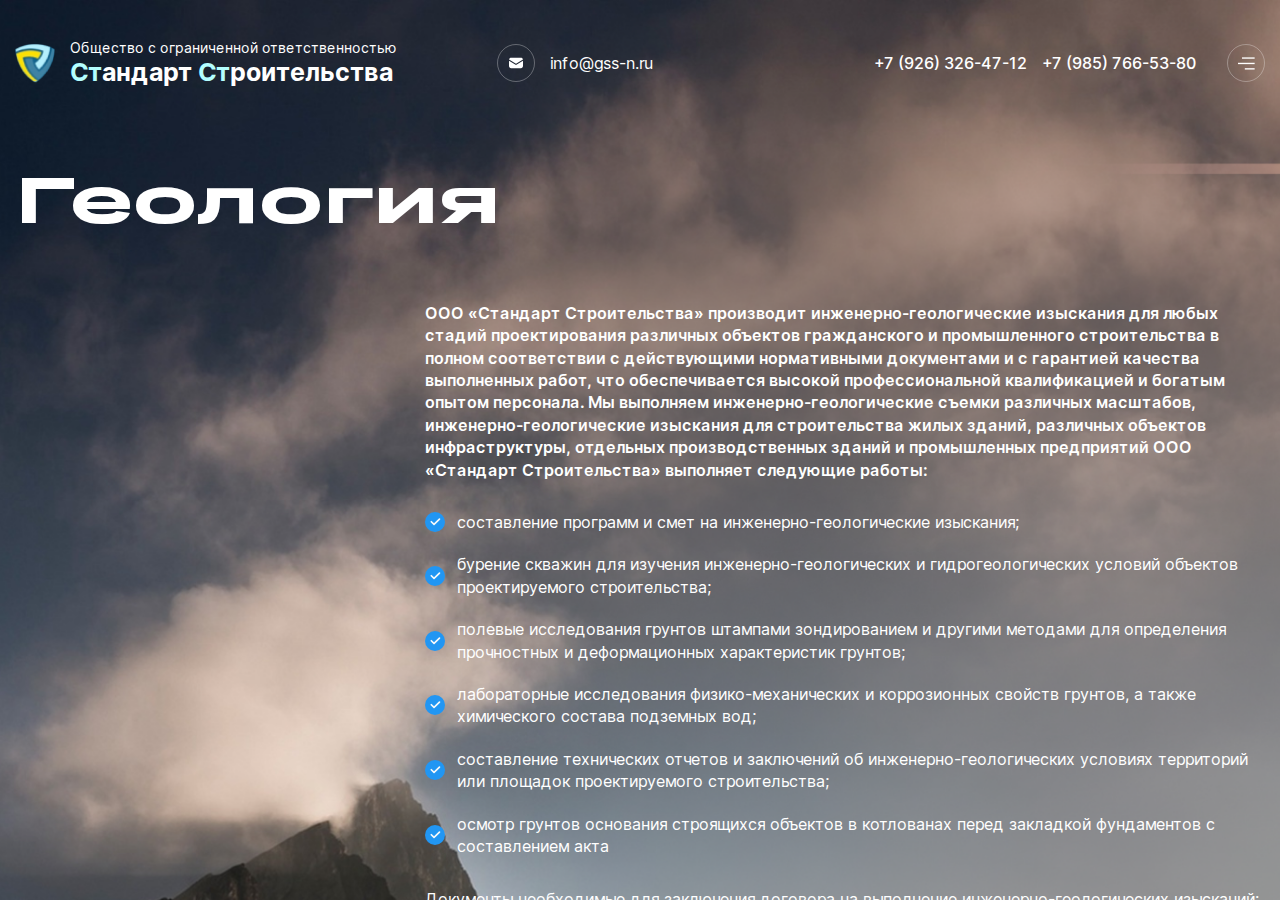
<file: geology.html>
<!DOCTYPE html>
<html lang="en">

<head>
	<meta charset="UTF-8">
	<meta name="viewport" content="width=device-width, initial-scale=1.0">
	<meta name="keywords" content="">
	<link rel="stylesheet" href="css/libs.min.css">
	<link rel="stylesheet" href="css/style.min.css">
	<title>Геология</title>
</head>


<body>
	<div class="wrap">
		<header class="header">
    <div class="container">
        <div class="header__inner">
            <div class="header__left">
                <a class="header__logo" href="index.html">
                    <div class="header__logo-icon">
                        <img src="img/logo.png" alt="">
                    </div>
                    <div class="header__logo-text">
                        <p>Общество с ограниченной ответственностью</p>
                        <p><span>Ст</span>андарт <span>Ст</span>роительства</p>
                    </div>
                </a>
                <a href="mailto:info@gss-n.ru" class="header__mail">
                    <i>
                        <svg width="14" height="14" viewBox="0 0 14 14" fill="none" xmlns="http://www.w3.org/2000/svg">
                            <path d="M7.40496 8.7686C7.27273 8.85125 7.12397 8.88431 6.99174 8.88431C6.8595 8.88431 6.71074 8.85125 6.57851 8.7686L0 4.75208V10.0909C0 11.2314 0.92562 12.157 2.06612 12.157H11.9339C13.0744 12.157 14 11.2314 14 10.0909V4.75208L7.40496 8.7686Z" fill="white"/>
                            <path d="M11.9339 1.84299H2.06616C1.09096 1.84299 0.264509 2.5372 0.0661621 3.46282L7.00831 7.69423L13.9339 3.46282C13.7356 2.5372 12.9091 1.84299 11.9339 1.84299Z" fill="white"/>
                        </svg>
                    </i>
                    <span>info@gss-n.ru</span>
                </a>
            </div>
            <div class="header__right">
                <div class="header__numbers">
                    <a class="header__number" href="tel:+7 (926) 326-47-12">+7 (926) 326-47-12</a>
                    <a class="header__number" href="tel:+7 (985) 766-53-80">+7 (985) 766-53-80</a>
                </div>
                <div class="header__burger">
                    <svg width="17" height="13" viewBox="0 0 17 13" fill="none" xmlns="http://www.w3.org/2000/svg">
                        <rect x="3.97363" y="0.37262" width="12.6726" height="1.35209" fill="white"/>
                        <rect x="0.00170898" y="5.78098" width="16.6445" height="1.35209" fill="white"/>
                        <rect x="6.81079" y="11.1893" width="9.83534" height="1.35209" fill="white"/>
                    </svg>
                </div>
            </div>
        </div>
    </div>
</header>

		<main class="content">

			<section class="geology">
				<div class="container">
					<div class="geology__inner">
						<h1 class="geology__title text64">Геология</h1>
						<div class="geology__desc">
							<div class="geology__text">
								<p style="font-weight: 600">ООО «Стандарт Строительства» производит инженерно-геологические изыскания для любых стадий проектирования различных объектов гражданского и промышленного строительства в полном соответствии с действующими нормативными документами и с гарантией качества выполненных работ, что обеспечивается высокой профессиональной квалификацией и богатым опытом персонала. Мы выполняем инженерно-геологические съемки различных масштабов, инженерно-геологические изыскания для строительства жилых зданий, различных объектов инфраструктуры, отдельных производственных зданий и промышленных предприятий ООО «Стандарт Строительства» выполняет следующие работы:</p>
							</div>
							<ul class="geology__list">
								<li>
									<i>
										<img src="img/check.svg" alt="">
									</i>
									<p>составление программ и смет на инженерно-геологические изыскания;</p>
								</li>
								<li>
									<i>
										<img src="img/check.svg" alt="">
									</i>
									<p>бурение скважин для изучения инженерно-геологических и гидрогеологических условий объектов проектируемого строительства;</p>
								</li>
								<li>
									<i>
										<img src="img/check.svg" alt="">
									</i>
									<p>полевые исследования грунтов штампами зондированием и другими методами для определения прочностных и деформационных характеристик грунтов;</p>
								</li>
								<li>
									<i>
										<img src="img/check.svg" alt="">
									</i>
									<p>лабораторные исследования физико-механических и коррозионных свойств грунтов, а также химического состава подземных вод;</p>
								</li>
								<li>
									<i>
										<img src="img/check.svg" alt="">
									</i>
									<p>составление технических отчетов и заключений об инженерно-геологических условиях территорий или площадок проектируемого строительства;</p>
								</li>
								<li>
									<i>
										<img src="img/check.svg" alt="">
									</i>
									<p>осмотр грунтов основания строящихся объектов в котлованах перед закладкой фундаментов с составлением акта</p>
								</li>
							</ul>
							<div class="geology__group">
								<div class="geology__subtitle">Документы необходимые для заключения договора на выполнение инженерно-геологических изысканий:</div>
								<ul class="geology__list2">
									<li>Гарантийное письмо на имя (генерального директора) ООО «Стандарт Строительства» с указанием объектов изысканий;</li>
									<li>Техническое задание, составленное проектной организацией согласно требованиям СНиП 11-02-96 с указанием стадии проектирования, категории ответственности объекта, контактного телефона и заверенное синей печатью;</li>
									<li>План М 1:500 с нанесенными объектами строительства или план М 1:500 и М 1:2000 с оконтуренной территорией (в зависимости от стадии проектирования);- Градостроительный план земельного участка (ГПЗУ);</li>
									<li>Копии документов, подтверждающие право на землепользование (договор аренды, свидетельство собственности, постановление местного органа власти). В случае оформления заявки Техническим заказчиком необходимо предоставить копию договора между ним и собственником территории;</li>
								</ul>
								<div class="geology__info">Информацию о финансировании (бюджет или инвестор);- Две карточки учета организации, заверенные синей печатью организации и подписями директора и главного бухгалтера</div>
							</div>
						</div>
						<div class="nav">
							<a href="organization.html" class="nav__item">
								<div class="nav__item-top">
									<div class="nav__item-icon">
										<svg width="70" height="69" viewBox="0 0 70 69" fill="none" xmlns="http://www.w3.org/2000/svg">
											<g clip-path="url(#clip0_2_808)">
												<path d="M66.9617 66.7255H64.8525V50.149C64.8525 49.5943 64.4028 49.1446 63.8481 49.1446C63.2934 49.1446 62.8436 49.5943 62.8436 50.149V66.7255H51.3133V57.4493H57.0784C57.6331 57.4493 58.0829 56.9996 58.0829 56.4449C58.0829 55.8901 57.6331 55.4404 57.0784 55.4404H51.3133V50.2519H57.0784C57.6331 50.2519 58.0829 49.8022 58.0829 49.2474C58.0829 48.6927 57.6331 48.243 57.0784 48.243H51.3133V43.0582H57.0784C57.6331 43.0582 58.0829 42.6085 58.0829 42.0538C58.0829 41.499 57.6331 41.0493 57.0784 41.0493H51.3133V35.8645H57.0784C57.6331 35.8645 58.0829 35.4148 58.0829 34.8601C58.0829 34.3054 57.6331 33.8556 57.0784 33.8556H51.3133V27.9259H62.8436V45.8051C62.8436 46.3599 63.2934 46.8096 63.8481 46.8096C64.4028 46.8096 64.8525 46.3599 64.8525 45.8051V27.8193C64.8525 26.7704 63.9992 25.9171 62.9504 25.9171H61.0323V23.3954C61.0323 22.8406 60.5826 22.3909 60.0279 22.3909C59.4731 22.3909 59.0234 22.8406 59.0234 23.3954V25.9171H55.7756V21.7335C55.7756 21.1788 55.3259 20.729 54.7711 20.729C54.2164 20.729 53.7667 21.1788 53.7667 21.7335V25.9171H51.3135V12.0718H51.4246C52.2923 12.0718 52.9982 11.3659 52.9982 10.4982V6.31877C52.9982 5.45107 52.2923 4.74515 51.4246 4.74515H22.5389V2.63595C22.5389 2.08123 22.0891 1.63151 21.5344 1.63151C20.9797 1.63151 20.53 2.08123 20.53 2.63595V4.74515H17.2821V1.16893C17.2821 0.614212 16.8324 0.16449 16.2777 0.16449C15.723 0.16449 15.2733 0.614212 15.2733 1.16893V4.74501H11.5367C10.6712 4.74501 9.96686 5.45094 9.96686 6.31864V10.4981C9.96686 11.3658 10.671 12.0717 11.5367 12.0717H11.6516V40.1154C11.1899 40.0205 10.7154 39.9681 10.2302 39.9681C5.79815 39.9681 2.19247 44.1034 2.19247 49.1862C2.19247 52.8624 4.07908 56.0418 6.79978 57.5206V66.7255H2.67742C2.1227 66.7255 1.67297 67.1753 1.67297 67.73C1.67297 68.2847 2.1227 68.7344 2.67742 68.7344H7.80422H12.6561H23.7694H39.192H50.309H66.9617C67.5164 68.7344 67.9662 68.2847 67.9662 67.73C67.9662 67.1753 67.5164 66.7255 66.9617 66.7255ZM4.20136 49.1862C4.20136 45.211 6.90585 41.977 10.2302 41.977C10.9359 41.977 11.6132 42.1241 12.2432 42.3918C12.2629 42.4006 12.283 42.4087 12.3033 42.4163C14.6094 43.4293 16.259 46.0817 16.259 49.1861C16.259 53.1613 13.5545 56.3953 10.2302 56.3953C6.90585 56.3953 4.20136 53.1614 4.20136 49.1862ZM8.80867 66.7255V58.257C9.27044 58.352 9.74494 58.4043 10.2302 58.4043C10.7154 58.4043 11.1899 58.352 11.6516 58.257V66.7255H8.80867ZM39.7309 51.3221H23.2303V48.3302H39.7309V51.3221ZM24.7738 66.7255V53.331H30.4781V66.7255H24.7738ZM32.487 66.7255V53.331H38.1874V66.7255H32.487ZM40.1963 66.7255V53.331H40.2043C41.051 53.331 41.7398 52.6404 41.7398 51.7916V47.8605C41.7398 47.0118 41.051 46.3212 40.2043 46.3212H22.7608C21.9121 46.3212 21.2214 47.0117 21.2214 47.8605V51.7916C21.2214 52.6403 21.912 53.331 22.7608 53.331H22.7649V66.7255H13.6605V57.5206C16.3812 56.0418 18.2678 52.8625 18.2678 49.1862C18.2678 45.5101 16.3812 42.3308 13.6605 40.852V12.0718H29.8627C30.4174 12.0718 30.8672 11.6221 30.8672 11.0674C30.8672 10.5127 30.4174 10.0629 29.8627 10.0629H11.9757V6.7539H50.9894V10.0629H34.3096C33.7549 10.0629 33.3051 10.5127 33.3051 11.0674C33.3051 11.6221 33.7549 12.0718 34.3096 12.0718H49.3046V66.7255H40.1963Z" fill="white"/>
												<path d="M24.1475 16.3817H19.8574C19.0845 16.3817 18.4556 17.0105 18.4556 17.7835V24.7861C18.4556 25.5589 19.0843 26.1879 19.8574 26.1879H24.1475C24.9204 26.1879 25.5492 25.5591 25.5492 24.7861V17.7835C25.5492 17.0105 24.9204 16.3817 24.1475 16.3817ZM23.5403 24.179H20.4645V18.3906H23.5403V24.179Z" fill="white"/>
												<path d="M33.9161 16.3817H29.6258C28.8529 16.3817 28.2241 17.0105 28.2241 17.7835V24.7861C28.2241 25.5589 28.8529 26.1879 29.6258 26.1879H33.9161C34.689 26.1879 35.3178 25.5591 35.3178 24.7861V17.7835C35.3178 17.0105 34.689 16.3817 33.9161 16.3817ZM33.3089 24.179H30.233V18.3906H33.3089V24.179Z" fill="white"/>
												<path d="M24.1475 30.2074H19.8574C19.0845 30.2074 18.4556 30.8361 18.4556 31.6092V38.6117C18.4556 39.3846 19.0843 40.0135 19.8574 40.0135H24.1475C24.9204 40.0135 25.5492 39.3848 25.5492 38.6117V31.6092C25.5492 30.8361 24.9204 30.2074 24.1475 30.2074ZM23.5403 38.0045H20.4645V32.2161H23.5403V38.0045Z" fill="white"/>
												<path d="M33.9161 30.2074H29.6258C28.8529 30.2074 28.2241 30.8361 28.2241 31.6092V38.6117C28.2241 39.3846 28.8529 40.0135 29.6258 40.0135H33.9161C34.689 40.0135 35.3178 39.3848 35.3178 38.6117V31.6092C35.3178 30.8361 34.689 30.2074 33.9161 30.2074ZM33.3089 38.0045H30.233V32.2161H33.3089V38.0045Z" fill="white"/>
												<path d="M43.6845 16.3817H39.3942C38.6213 16.3817 37.9926 17.0105 37.9926 17.7835V24.7861C37.9926 25.5589 38.6213 26.1879 39.3942 26.1879H43.6845C44.4574 26.1879 45.0862 25.5591 45.0862 24.7861V17.7835C45.0862 17.0105 44.4574 16.3817 43.6845 16.3817ZM43.0773 24.179H40.0014V18.3906H43.0773V24.179Z" fill="white"/>
												<path d="M43.6845 30.2074H39.3942C38.6213 30.2074 37.9926 30.8361 37.9926 31.6092V38.6117C37.9926 39.3846 38.6213 40.0135 39.3942 40.0135H43.6845C44.4574 40.0135 45.0862 39.3848 45.0862 38.6117V31.6092C45.0862 30.8361 44.4574 30.2074 43.6845 30.2074ZM43.0773 38.0045H40.0014V32.2161H43.0773V38.0045Z" fill="white"/>
											</g>
											<defs>
												<clipPath id="clip0_2_808">
													<rect width="68.5699" height="68.5699" fill="white" transform="translate(0.534546 0.16449)"/>
												</clipPath>
											</defs>
										</svg>
									</div>
									<div class="nav__item-icon2">
										<svg width="77" height="62" viewBox="0 0 77 62" fill="none" xmlns="http://www.w3.org/2000/svg">
											<path fill-rule="evenodd" clip-rule="evenodd" d="M39.394 0.0160983C53.9864 0.132382 70.2099 3.28078 75.1611 17.008C80.4949 31.796 72.8432 47.932 59.8891 56.8384C47.9273 65.0626 32.4799 62.8372 20.5659 54.5441C7.71828 45.6012 -3.28067 31.2201 1.82843 16.4236C6.75902 2.14421 24.2878 -0.10428 39.394 0.0160983Z" fill="#3099FA"/>
										</svg>
									</div>
								</div>
								<div class="nav__item-title">Организация</div>
							</a>
							<a href="geodesy.html" class="nav__item">
								<div class="nav__item-top">
									<div class="nav__item-icon">
										<svg width="69" height="69" viewBox="0 0 69 69" fill="none" xmlns="http://www.w3.org/2000/svg">
											<g clip-path="url(#clip0_41_383)">
												<path d="M33.2448 24.7616C38.0842 24.7616 42.0212 20.8246 42.0212 15.9852C42.0212 12.8474 40.3648 10.0906 37.8817 8.53862V3.17209C37.8817 1.51369 36.5325 0.16452 34.8741 0.16452L31.6156 0.16452C29.9572 0.16452 28.608 1.51369 28.608 3.17209V8.53862C26.1249 10.0904 24.4685 12.8474 24.4685 15.9852C24.4685 20.8246 28.4057 24.7616 33.2448 24.7616ZM30.6169 3.17209C30.6169 2.62152 31.0649 2.1734 31.6156 2.1734H34.8741C35.4248 2.1734 35.8728 2.62152 35.8728 3.17209V7.61132C35.0427 7.3503 34.16 7.20901 33.2448 7.20901C32.3297 7.20901 31.447 7.3503 30.6169 7.61132V3.17209ZM33.2448 9.21776C36.9764 9.21776 40.0123 12.2536 40.0123 15.9852C40.0123 19.7167 36.9764 22.7527 33.2448 22.7527C29.5132 22.7527 26.4774 19.7167 26.4774 15.9852C26.4774 12.2536 29.5132 9.21776 33.2448 9.21776Z" fill="white"/>
												<path d="M33.2447 19.6036C35.2398 19.6036 36.863 17.9804 36.863 15.9853C36.863 13.9902 35.2398 12.3672 33.2447 12.3672C31.2496 12.3672 29.6266 13.9902 29.6266 15.9853C29.6266 17.9804 31.2496 19.6036 33.2447 19.6036ZM33.2447 14.3759C34.1322 14.3759 34.8542 15.0979 34.8542 15.9853C34.8542 16.8728 34.1322 17.5948 33.2447 17.5948C32.3573 17.5948 31.6353 16.8728 31.6353 15.9853C31.6355 15.0978 32.3573 14.3759 33.2447 14.3759Z" fill="white"/>
												<path d="M62.816 51.6678L60.9587 47.9409C60.1795 46.3773 58.2734 45.7391 56.7095 46.5183C55.1421 47.2998 54.5058 49.2 55.287 50.7674L55.8189 51.8349L55.0518 52.2171C54.1277 49.467 52.8568 45.9356 51.1736 41.8786H53.731C55.3083 41.8786 56.5914 40.5955 56.5914 39.0183C56.5914 37.4411 55.3083 36.158 53.731 36.158H48.6692C48.0262 34.7641 47.3405 33.3301 46.6098 31.864L42.6914 24.0014C42.4439 23.5049 41.8408 23.3032 41.3442 23.5505C40.8478 23.798 40.6458 24.401 40.8933 24.8976L44.8117 32.7601C50.5917 44.3585 53.5307 53.9174 54.637 57.516C54.8461 58.1957 54.998 58.6901 55.1075 59.0042C55.6526 60.7577 55.1271 62.1247 54.5715 62.9779L36.792 27.3008C36.5445 26.8045 35.9413 26.6026 35.4448 26.8499C34.9484 27.0974 34.7464 27.7004 34.9939 28.197L38.9613 36.158H27.9033L31.8332 28.2722C32.0807 27.7756 31.8788 27.1725 31.3823 26.925C30.8853 26.6775 30.2826 26.8795 30.0352 27.3759L13.9716 59.6098C13.8963 59.761 13.721 59.809 13.5828 59.7401C12.2668 59.0844 11.3454 58.6252 9.85671 57.8834C9.71382 57.812 9.65422 57.6396 9.72654 57.4946L25.8381 25.1649C26.0856 24.6683 25.8836 24.0653 25.3871 23.8178C24.8901 23.5703 24.2875 23.7721 24.04 24.2687L18.115 36.1578H12.7586C11.1815 36.1578 9.89837 37.441 9.89837 39.0182C9.89837 40.5953 11.1815 41.8785 12.7586 41.8785H15.2641L7.92845 56.5985C7.53217 57.3936 7.6231 58.3442 8.1888 59.0551L7.28923 60.8601C6.69982 62.043 6.95455 63.4148 7.82506 64.3123L6.34157 67.2805C6.09354 67.7769 6.29469 68.3801 6.79089 68.6281C7.28923 68.8771 7.89122 68.673 8.13845 68.1788L9.62208 65.2103C9.74529 65.2256 9.86863 65.2338 9.99158 65.2338C11.1033 65.2338 12.1751 64.6192 12.7037 63.5585L13.5914 61.7774C14.4798 61.8241 15.3475 61.3527 15.7694 60.5058L25.0523 41.8786H41.8122L53.4392 65.2095C53.4395 65.2102 53.4399 65.2107 53.4403 65.2113L54.9176 68.1774C55.1648 68.6739 55.7676 68.8761 56.2645 68.6286C56.7611 68.3813 56.9632 67.7783 56.7157 67.2817L55.5627 64.9671C56.4856 63.9471 58.039 61.6346 57.0194 58.3873C57.0162 58.3768 57.0126 58.3663 57.009 58.3559C56.912 58.0796 56.7632 57.5956 56.5573 56.9254C56.3396 56.2175 56.0514 55.2805 55.6861 54.1456L56.7149 53.633L57.1441 54.4944C57.9194 56.0501 59.8222 56.6997 61.3933 55.917C62.9572 55.1376 63.5952 53.2315 62.816 51.6678ZM12.7586 39.8697C12.2891 39.8697 11.9072 39.4878 11.9072 39.0183C11.9072 38.5488 12.2892 38.1668 12.7586 38.1668H17.1139L16.2652 39.8698H12.7586V39.8697ZM9.54346 63.1185C9.04218 62.8689 8.83633 62.2599 9.08745 61.7561L9.89046 60.1446L11.709 61.0509L10.9059 62.6625C10.656 63.1639 10.045 63.3683 9.54346 63.1185ZM53.731 38.1668C54.2006 38.1668 54.5825 38.5489 54.5825 39.0183C54.5825 39.4879 54.2004 39.8697 53.731 39.8697H50.3242C50.0833 39.3103 49.835 38.7426 49.5789 38.1667L53.731 38.1668ZM26.0535 39.8697L26.9022 38.1667H39.9624L40.8111 39.8697H26.0535ZM60.4975 54.1189C59.9247 54.404 59.2272 54.1703 58.9422 53.5983C58.3433 52.3966 57.8069 51.3202 57.0849 49.8713C56.7986 49.2963 57.0331 48.6014 57.6058 48.3163C58.1791 48.0301 58.8764 48.2663 59.1608 48.837L61.018 52.5639C61.3032 53.136 61.0696 53.8337 60.4975 54.1189Z" fill="white"/>
											</g>
											<defs>
												<clipPath id="clip0_41_383">
													<rect width="68.5699" height="68.5699" fill="white" transform="translate(0.40686 0.16452)"/>
												</clipPath>
											</defs>
										</svg>
									</div>
									<div class="nav__item-icon2">
										<svg width="77" height="62" viewBox="0 0 77 62" fill="none" xmlns="http://www.w3.org/2000/svg">
											<path fill-rule="evenodd" clip-rule="evenodd" d="M39.394 0.0160983C53.9864 0.132382 70.2099 3.28078 75.1611 17.008C80.4949 31.796 72.8432 47.932 59.8891 56.8384C47.9273 65.0626 32.4799 62.8372 20.5659 54.5441C7.71828 45.6012 -3.28067 31.2201 1.82843 16.4236C6.75902 2.14421 24.2878 -0.10428 39.394 0.0160983Z" fill="#3099FA"/>
										</svg>
									</div>
								</div>
								<div class="nav__item-title">Геодезия</div>
							</a>
							<a href="geology.html" class="nav__item nav__item--active">
								<div class="nav__item-top">
									<div class="nav__item-icon">
										<svg width="69" height="69" viewBox="0 0 69 69" fill="none" xmlns="http://www.w3.org/2000/svg">
											<g clip-path="url(#clip0_3_826)">
												<path d="M68.8487 15.0499C68.8487 14.7419 68.7075 14.451 68.4654 14.2604C68.2234 14.0699 67.9075 14.0016 67.6081 14.0735C66.0825 14.4427 58.0301 16.3916 56.6537 16.7248C56.3458 16.7993 56.0911 17.0147 55.9666 17.306L52.0237 26.5257L51.1478 26.6376C51.3374 25.6768 51.4345 24.6903 51.4345 23.6888C51.4345 19.6659 49.868 15.8839 47.0234 13.0393C46.6685 12.6843 46.2907 12.3425 45.901 12.0235C45.4716 11.6723 44.8387 11.7353 44.4874 12.1649C44.1361 12.5941 44.1995 13.2271 44.6287 13.5783C44.967 13.855 45.2947 14.1517 45.6026 14.4598C48.0678 16.9249 49.4255 20.2026 49.4255 23.6888C49.4255 27.1751 48.0678 30.4527 45.6026 32.9179C40.5138 38.0068 32.2335 38.0068 27.1447 32.9179C24.7331 30.5063 23.3218 27.25 23.3218 23.6888C23.3218 20.2026 24.6795 16.9249 27.1447 14.4598C30.9517 10.6529 36.606 9.57089 41.5489 11.7033C42.0584 11.9234 42.6493 11.6883 42.869 11.1788C43.0888 10.6693 42.854 10.0783 42.3446 9.8587C39.6063 8.67734 36.6027 8.33677 33.6579 8.87394C30.6426 9.42384 27.8991 10.8642 25.7241 13.0393C22.8796 15.8839 21.3129 19.6659 21.3129 23.6889C21.3129 26.0235 21.8406 28.277 22.8393 30.3132L12.2171 40.9353C11.8248 41.3277 11.8248 41.9636 12.2171 42.3559C12.4133 42.552 12.6704 42.65 12.9274 42.65C13.1844 42.65 13.4416 42.552 13.6378 42.3559L23.8827 32.111C24.4185 32.9021 25.0336 33.6479 25.7241 34.3384C26.4198 35.0339 27.1669 35.647 27.9535 36.1779L13.797 50.3345C13.2535 50.8781 12.531 51.1773 11.7625 51.1773C10.9941 51.1773 10.2715 50.8781 9.7282 50.3346C8.60631 49.2127 8.60631 47.3873 9.7282 46.2656L10.8916 45.1022C11.2839 44.7098 11.2839 44.0739 10.8916 43.6816C10.4992 43.2895 9.86333 43.2895 9.47106 43.6816L8.30765 44.845C6.40269 46.7501 6.40269 49.8498 8.30765 51.7551C9.23053 52.6781 10.4576 53.1863 11.7627 53.1863C13.0678 53.1863 14.2948 52.6781 15.2178 51.7552L29.7544 37.2186C31.8357 38.2349 34.1045 38.743 36.3739 38.7427C37.0675 38.7427 37.7611 38.6952 38.4494 38.6001L37.0042 41.1907L32.5939 41.9905C32.234 42.0558 31.9382 42.3114 31.8212 42.6578L30.284 47.214C27.5832 47.7025 24.0928 48.3335 22.7802 48.571C22.4017 48.6394 22.0956 48.918 21.9918 49.2883L19.4771 58.2637H1.28325C0.728397 58.2637 0.278809 58.7133 0.278809 59.2682C0.278809 59.823 0.728397 60.2726 1.28325 60.2726H54.6388C55.1937 60.2726 55.6433 59.823 55.6433 59.2682C55.6433 58.7133 55.1937 58.2637 54.6388 58.2637H44.5181L47.785 54.0653C49.4848 53.4692 58.7487 50.2205 61.137 49.383H66.8399V58.2637H58.5227C57.9678 58.2637 57.5182 58.7133 57.5182 59.2682C57.5182 59.823 57.9678 60.2726 58.5227 60.2726H67.8443C68.3992 60.2726 68.8487 59.823 68.8487 59.2682C68.8487 51.4549 68.8487 22.8601 68.8487 15.0499ZM66.8399 22.5873L64.7794 24.6406L61.7598 23.4717L59.8394 18.0205L66.8399 16.3264V22.5873ZM50.5719 28.7363L52.8482 28.4458C53.2017 28.4007 53.5046 28.172 53.6446 27.8445L57.6156 18.559L57.8769 18.4958L60.0186 24.5755C60.1162 24.8522 60.3297 25.0725 60.6035 25.1785L64.6632 26.7499C64.7809 26.7956 64.9037 26.8177 65.0256 26.8177C65.2866 26.8177 65.5429 26.7158 65.7347 26.5247L66.8397 25.4234V33.1658L60.4002 36.9713L49.078 37.222L46.6831 34.6683C46.7977 34.5605 46.9112 34.4507 47.0231 34.3387C48.6327 32.7292 49.8329 30.8197 50.5719 28.7363ZM23.7565 50.4359L29.213 49.4491L31.8905 51.6298L29.912 58.2637H21.5632L23.7565 50.4359ZM46.3811 52.5984L41.9727 58.2637H32.0085L34.0073 51.5614C34.1233 51.1725 33.9937 50.7518 33.6791 50.4955L31.6854 48.8718C31.8274 48.7546 31.9371 48.5987 31.998 48.418L33.5354 43.8614L37.8293 43.0828C38.1249 43.0293 38.3809 42.8461 38.5273 42.5837L41.0896 37.9904C42.5089 37.5249 43.8724 36.8435 45.1277 35.9459L47.9194 38.923C48.1094 39.1257 48.3747 39.2404 48.6521 39.2404C48.6595 39.2404 48.6668 39.2402 48.6743 39.2401L51.5552 39.1764L46.9764 44.2345C46.7762 44.4557 46.6846 44.7546 46.7268 45.0501L47.7103 51.9626L46.8415 52.2673C46.6594 52.3312 46.4996 52.446 46.3811 52.5984ZM60.9661 47.3741C60.853 47.3741 60.7405 47.3932 60.6339 47.4307L49.643 51.285L48.7821 45.2336L54.3206 39.1152L60.7075 38.9737C60.8798 38.97 61.0481 38.9219 61.1962 38.8343L66.8399 35.4993V47.3741H60.9661Z" fill="white"/>
												<path d="M28.721 16.0361C24.5014 20.256 24.5014 27.1218 28.721 31.3416C30.8311 33.4516 33.6019 34.5062 36.3738 34.5062C39.1447 34.5062 41.9168 33.451 44.0265 31.3416C48.2461 27.1218 48.2461 20.256 44.0265 16.0361C39.8064 11.8167 32.9407 11.8167 28.721 16.0361ZM42.6058 17.4567C46.0422 20.8932 46.0422 26.4848 42.6058 29.921C39.1693 33.3576 33.5779 33.3576 30.1417 29.921C26.7053 26.4848 26.7053 20.8932 30.1417 17.4568C31.8601 15.7384 34.1166 14.8796 36.3738 14.8796C38.6304 14.8794 40.8878 15.7387 42.6058 17.4567Z" fill="white"/>
												<path d="M12.4574 48.6097C12.7144 48.6097 12.9716 48.5116 13.1678 48.3156L13.7628 47.7205C14.1551 47.3281 14.1551 46.6923 13.7628 46.3C13.3704 45.9079 12.7345 45.9079 12.3422 46.3L11.7472 46.895C11.3549 47.2874 11.3549 47.9233 11.7472 48.3156C11.9433 48.5115 12.2004 48.6097 12.4574 48.6097Z" fill="white"/>
											</g>
											<defs>
												<clipPath id="clip0_3_826">
													<rect width="68.5699" height="68.5699" fill="white" transform="translate(0.278809 0.16449)"/>
												</clipPath>
											</defs>
										</svg>
									</div>
									<div class="nav__item-icon2">
										<svg width="77" height="62" viewBox="0 0 77 62" fill="none" xmlns="http://www.w3.org/2000/svg">
											<path fill-rule="evenodd" clip-rule="evenodd" d="M39.394 0.0160983C53.9864 0.132382 70.2099 3.28078 75.1611 17.008C80.4949 31.796 72.8432 47.932 59.8891 56.8384C47.9273 65.0626 32.4799 62.8372 20.5659 54.5441C7.71828 45.6012 -3.28067 31.2201 1.82843 16.4236C6.75902 2.14421 24.2878 -0.10428 39.394 0.0160983Z" fill="#3099FA"/>
										</svg>
									</div>
								</div>
								<div class="nav__item-title">Геология</div>
							</a>
							<a href="ecology.html" class="nav__item">
								<div class="nav__item-top">
									<div class="nav__item-icon">
										<svg width="69" height="69" viewBox="0 0 69 69" fill="none" xmlns="http://www.w3.org/2000/svg">
											<path d="M65.594 9.76576C64.6653 6.84503 63.4066 4.75375 63.3532 4.66586C63.1468 4.32568 62.7219 4.14873 62.337 4.23701C62.2374 4.25976 59.8604 4.81456 57.1186 6.1839C53.4171 8.03192 50.8314 10.4991 49.6402 13.3174C48.6487 15.6645 48.5063 18.5338 49.2098 21.7037C47.7114 20.0303 46.0258 18.5664 44.1884 17.334C43.6273 16.2256 42.1438 13.4967 39.8245 10.6446C39.0606 9.70573 37.5912 10.884 38.363 11.8323C39.9258 13.7545 41.1021 15.6449 41.8377 16.9436L33.2596 15.2714L25.1095 4.15461C25.9008 4.1656 26.695 4.24211 27.4852 4.39709C29.9904 4.88754 32.465 6.1635 34.8416 8.18886C35.7726 8.98261 36.9819 7.53793 36.063 6.75518C33.4377 4.51794 30.6735 3.1023 27.847 2.54868C23.5322 1.70432 18.4998 2.81274 13.2923 5.75544C9.41111 7.94874 6.81565 10.3578 6.70735 10.4591C6.36012 10.7835 6.30479 11.3729 6.59553 11.7519C6.97612 12.5327 8.41844 15.3494 10.8193 18.382C12.2345 20.17 13.7271 21.7002 15.271 22.9577C14.8324 23.3253 14.4055 23.7099 13.9923 24.1144C11.7857 26.2728 10.0962 28.8188 8.98697 31.6022C8.00646 34.0615 7.47913 36.7072 7.4497 39.4341C7.40105 43.8933 8.69309 48.1939 11.1869 51.8719C13.6231 55.4644 17.0288 58.2227 21.0356 59.8482C22.1569 60.3022 22.8659 58.5581 21.7438 58.103C20.2921 57.5141 18.9282 56.7595 17.6703 55.8622C17.8312 54.97 18.2043 51.7589 16.0714 48.4348C15.7728 47.9699 16.6655 46.1438 17.1983 45.0531C17.7484 43.929 18.3161 42.7668 18.5814 41.6725C18.8631 40.5099 18.546 39.5341 17.6652 38.8495C17.0186 38.3469 16.1723 38.0867 15.4264 37.8572C14.9418 37.7081 14.3925 37.5394 14.1963 37.3758C13.7922 37.0372 13.1323 35.7859 12.6018 34.7811C12.0132 33.6664 11.453 32.6055 10.8809 31.9522C12.1682 28.8949 14.236 26.1896 16.8255 24.1199C19.1911 25.7313 21.8909 26.8432 24.7606 27.0685C21.4326 29.6471 20.356 32.9401 21.8948 36.1033C23.6919 39.797 27.3906 39.2069 30.6539 38.687C31.2185 38.5968 31.8027 38.5038 32.3622 38.434C32.5721 38.4077 32.6353 38.465 32.6777 38.5022C33.3922 39.1379 33.371 42.1736 33.3557 44.3904C33.3349 47.4567 33.3153 50.3531 34.4574 51.8401C35.0401 52.5982 35.8605 52.9858 36.8222 52.9858C37.3986 52.9858 38.0248 52.8469 38.6816 52.5652C41.5219 51.3489 44.4744 47.6882 44.024 44.7918C43.6304 42.2595 43.3699 40.5865 43.984 39.2379C44.5517 37.9898 45.9242 36.8343 48.6271 35.3598C48.9508 36.8174 49.1141 38.3339 49.0972 39.8896C49.0395 45.1998 46.9169 50.1699 43.1208 53.8835C38.8782 58.0339 32.9155 60.0836 27.0171 59.4335C25.8153 59.3032 25.6078 61.1732 26.8111 61.3058C33.2674 62.0168 39.7951 59.7725 44.4375 55.2301C48.5938 51.1641 50.9174 45.7236 50.9805 39.9096C51.0645 32.2009 47.1091 25.3715 41.0879 21.4373C42.3321 20.5502 43.2589 19.7831 43.7729 19.3378C45.9681 20.9127 47.9154 22.8529 49.5355 25.1133C53.4245 30.5408 54.9669 37.1572 53.8793 43.745C51.633 57.3438 38.7428 66.5811 25.1416 64.3341C18.5535 63.2461 12.7838 59.6583 8.89476 54.2308C5.00529 48.8037 3.46293 42.1865 4.55094 35.5992C4.74634 34.4138 2.88929 34.1027 2.69311 35.2923C1.5227 42.3764 3.182 49.4919 7.36338 55.3282C11.5456 61.1638 17.7507 65.0223 24.8348 66.1927C26.3164 66.4371 27.7995 66.558 29.2724 66.558C34.84 66.558 40.2561 64.8292 44.8715 61.522C50.7086 57.3399 54.5675 51.1358 55.7371 44.0518C56.5944 38.8609 55.9309 33.6531 53.8703 28.9439C54.8213 28.6634 56.4398 28.1188 58.2125 27.2336C61.9133 25.3856 64.4993 22.9185 65.6901 20.1001C66.8821 17.281 66.8488 13.7074 65.594 9.76576ZM10.9358 35.66C11.6366 36.9885 12.2993 38.2441 12.9879 38.82C13.4756 39.2277 14.1544 39.4364 14.8728 39.6573C16.7133 40.2231 16.9272 40.5009 16.7506 41.2287C16.534 42.1237 16.0114 43.1925 15.5064 44.2256C14.5338 46.2157 13.6153 48.0943 14.4859 49.4518C15.7207 51.376 15.9321 53.2703 15.911 54.4485C10.3018 49.3906 8.01784 41.4018 10.1072 34.1408C10.3842 34.6155 10.6753 35.1672 10.9358 35.66ZM56.4987 17.1535L53.8224 10.6678C55.1246 9.44991 56.6356 8.53335 57.9226 7.88792C59.0188 7.33783 60.0617 6.92664 60.8982 6.63511L56.4987 17.1535ZM62.6344 7.3653C63.0083 8.16885 63.4419 9.20507 63.8123 10.3763C64.2184 11.6616 64.5911 13.2546 64.6653 14.9163L58.3934 17.5039L62.6344 7.3653ZM51.3748 14.0507C51.6526 13.3939 52.0117 12.785 52.4264 12.2227L55.4731 19.605L52.7391 26.1425C52.355 25.3276 51.9026 24.2572 51.5188 23.0413C50.7486 20.6067 50.0989 17.0699 51.3748 14.0507ZM57.4082 25.5296C56.3531 26.0593 55.3463 26.4603 54.5263 26.7495L57.3634 19.9667L64.5852 16.9868C64.4805 17.7958 64.2808 18.5978 63.9555 19.3668C62.6799 22.386 59.6909 24.3851 57.4082 25.5296ZM23.4506 24.9937C23.1178 24.9285 22.7894 24.8489 22.4657 24.7582L32.8884 17.1182L41.4705 18.7908C38.3442 21.2541 30.7359 26.4211 23.4506 24.9937ZM13.9252 19.1016C11.6962 16.6992 10.0624 14.1304 9.1243 12.4856L20.0457 14.6149L13.9252 19.1016ZM15.8541 6.53702L20.4235 12.7697L9.43151 10.627C10.8154 9.53426 13.0997 7.89381 15.8541 6.53702ZM23.148 13.3009L17.6083 5.74446C19.2668 5.06292 21.047 4.52657 22.8718 4.28801L30.5354 14.7405L23.148 13.3009ZM22.5619 15.1054L30.3726 16.6277L20.3482 23.9755C18.4578 23.1025 16.7565 21.8473 15.2679 20.4521L22.5619 15.1054ZM48.1155 33.4953C44.7204 35.3041 43.058 36.7248 42.2693 38.4579C41.4222 40.3189 41.7326 42.3164 42.1622 45.0809C42.4161 46.7112 40.4786 49.7469 37.94 50.8341C37.0007 51.2363 36.3317 51.1888 35.9508 50.6925C35.2025 49.7186 35.2229 46.7712 35.239 44.4033C35.2614 41.1271 35.281 38.2978 33.9293 37.0952C33.4432 36.6628 32.8213 36.48 32.1304 36.5648C31.5383 36.6385 30.9376 36.7343 30.3573 36.8269C26.8955 37.3785 24.7171 37.5994 23.5887 35.2794C21.7603 31.5218 25.4614 28.7383 27.1376 27.7162C27.4789 27.5083 27.7956 27.2631 28.0898 26.99C32.1409 26.5058 35.9688 24.7677 39.38 22.5905C43.47 25.0341 46.6096 28.9012 48.1155 33.4953Z" fill="white"/>
										</svg>
									</div>
									<div class="nav__item-icon2">
										<svg width="77" height="62" viewBox="0 0 77 62" fill="none" xmlns="http://www.w3.org/2000/svg">
											<path fill-rule="evenodd" clip-rule="evenodd" d="M39.394 0.0160983C53.9864 0.132382 70.2099 3.28078 75.1611 17.008C80.4949 31.796 72.8432 47.932 59.8891 56.8384C47.9273 65.0626 32.4799 62.8372 20.5659 54.5441C7.71828 45.6012 -3.28067 31.2201 1.82843 16.4236C6.75902 2.14421 24.2878 -0.10428 39.394 0.0160983Z" fill="#3099FA"/>
										</svg>
									</div>
								</div>
								<div class="nav__item-title">Экология</div>
							</a>
							<a href="vacancy.html" class="nav__item">
								<div class="nav__item-top">
									<div class="nav__item-icon">
										<svg width="69" height="69" viewBox="0 0 69 69" fill="none" xmlns="http://www.w3.org/2000/svg">
											<g clip-path="url(#clip0_3_843)">
												<path d="M36.2326 66.7253H6.04746C5.12592 66.7253 4.37607 65.9754 4.37607 65.0539V13.0041C4.37607 12.4494 3.92635 11.9996 3.37163 11.9996C2.81691 11.9996 2.36719 12.4494 2.36719 13.0041V65.0539C2.36719 67.0831 4.01822 68.7342 6.04746 68.7342H36.2326C36.7874 68.7342 37.237 68.2844 37.237 67.7297C37.237 67.175 36.7874 66.7253 36.2326 66.7253Z" fill="white"/>
												<path d="M11.0723 10.7443H23.9292C24.4839 10.7443 24.9336 10.2946 24.9336 9.73989C24.9336 9.18517 24.4839 8.73544 23.9292 8.73544H11.0723C10.5176 8.73544 10.0679 9.18517 10.0679 9.73989C10.0679 10.2946 10.5176 10.7443 11.0723 10.7443Z" fill="white"/>
												<path d="M23.9292 59.6272C24.4839 59.6272 24.9336 59.1775 24.9336 58.6228C24.9336 58.068 24.4839 57.6183 23.9292 57.6183H11.0723C10.5176 57.6183 10.0679 58.068 10.0679 58.6228C10.0679 59.1775 10.5176 59.6272 11.0723 59.6272H23.9292Z" fill="white"/>
												<path d="M65.3672 59.4773L55.045 49.155C55.0436 49.1537 55.0422 49.1526 55.0409 49.1513L51.5238 45.633C53.0374 43.59 54.1644 41.2787 54.8275 38.8211C55.7248 35.4954 55.7674 31.9683 54.9501 28.6207C54.8186 28.0818 54.275 27.752 53.7362 27.8831C53.1973 28.0146 52.8671 28.5582 52.9986 29.097C53.7356 32.1165 53.6974 35.2981 52.8881 38.2977C52.054 41.3883 50.4094 44.2258 48.1317 46.5033C40.9521 53.6832 29.2694 53.6832 22.0893 46.5033C14.9095 39.3234 14.9095 27.6408 22.0893 20.4609C25.5674 16.9827 30.1918 15.0673 35.1105 15.0673C40.0292 15.0673 44.6537 16.9827 48.1319 20.4609C49.5694 21.8986 50.7494 23.5436 51.6386 25.3503C51.8837 25.8479 52.4858 26.0532 52.9833 25.8079C53.4811 25.5629 53.686 24.9608 53.4411 24.4632C52.8969 23.3577 52.2517 22.3095 51.518 21.3221V3.84449C51.5179 1.81525 49.8669 0.164215 47.8376 0.164215H6.04746C4.01822 0.164215 2.36719 1.81525 2.36719 3.84449V8.71845C2.36719 9.27317 2.81691 9.72289 3.37163 9.72289C3.92635 9.72289 4.37607 9.27317 4.37607 8.71845V3.84449C4.37607 2.92295 5.12592 2.1731 6.04746 2.1731H47.8376C48.7593 2.1731 49.509 2.92295 49.509 3.84449V18.9983C45.6564 15.1679 40.5458 13.0586 35.1105 13.0586C29.6552 13.0586 24.5264 15.183 20.6689 19.0406C20.6309 19.0787 20.5942 19.1176 20.5566 19.1559H14.1322C13.5774 19.1559 13.1277 19.6057 13.1277 20.1604C13.1277 20.7151 13.5774 21.1648 14.1322 21.1648H18.8194C18.2084 21.9717 17.6654 22.8139 17.1902 23.6837H11.0724C10.5176 23.6837 10.0679 24.1334 10.0679 24.6881C10.0679 25.2429 10.5176 25.6926 11.0724 25.6926H16.2318C15.8931 26.5164 15.6103 27.3578 15.3838 28.2115H11.0724C10.5176 28.2115 10.0679 28.6612 10.0679 29.2159C10.0679 29.7706 10.5176 30.2203 11.0724 30.2203H14.9578C13.9538 36.4759 15.8566 43.1118 20.6689 47.9241C24.6505 51.9057 29.8806 53.8965 35.1105 53.8965C39.3896 53.8965 43.6684 52.563 47.2637 49.8976L49.509 52.1422V65.0541C49.509 65.9757 48.7592 66.7255 47.8376 66.7255H40.4685C39.9136 66.7255 39.4641 67.1753 39.4641 67.73C39.4641 68.2847 39.9136 68.7344 40.4685 68.7344H47.8376C49.8669 68.7344 51.5179 67.0834 51.5179 65.0541V54.1514L61.1056 63.739C61.6748 64.3082 62.4315 64.6216 63.2364 64.6216C64.0413 64.6216 64.798 64.308 65.367 63.739H65.3672C65.9362 63.1698 66.2497 62.4131 66.2497 61.6082C66.2497 60.8032 65.9362 60.0464 65.3672 59.4773ZM49.5523 47.924C49.7896 47.6867 50.0187 47.442 50.2435 47.1939L52.9139 49.8652L51.4938 51.2854L48.8241 48.6168C49.0711 48.3928 49.314 48.1622 49.5523 47.924ZM63.9467 62.3183C63.757 62.5081 63.5046 62.6125 63.2364 62.6125C62.9681 62.6125 62.7158 62.5081 62.5262 62.3183L52.9141 52.7063L54.3346 51.2859L63.9466 60.898C64.1362 61.0878 64.2407 61.3398 64.2407 61.6082C64.2408 61.8763 64.1364 62.1285 63.9467 62.3183Z" fill="white"/>
												<path d="M23.5099 21.8816C20.4159 24.9757 18.7119 29.0955 18.7119 33.4824C18.7119 37.8693 20.416 41.9891 23.5099 45.0832C26.7082 48.2814 30.9093 49.8806 35.1106 49.8806C39.3117 49.8806 43.5129 48.2816 46.7113 45.0832C49.8054 41.9891 51.5092 37.8693 51.5092 33.4824C51.5092 29.0957 49.8053 24.9757 46.7113 21.8816C40.3145 15.4848 29.9066 15.4849 23.5099 21.8816ZM45.2908 43.6625C42.4839 46.4694 38.798 47.8728 35.1106 47.8726C31.4243 47.8722 27.7368 46.4689 24.9304 43.6625C22.2157 40.9478 20.7207 37.3325 20.7207 33.4823C20.7207 29.632 22.2157 26.0166 24.9304 23.302C27.737 20.4953 31.4237 19.0919 35.1106 19.0919C38.7974 19.0919 42.4841 20.4953 45.2908 23.302C48.0055 26.0167 49.5005 29.632 49.5005 33.4823C49.5005 37.3325 48.0053 40.9479 45.2908 43.6625Z" fill="white"/>
											</g>
											<defs>
												<clipPath id="clip0_3_843">
													<rect width="68.5699" height="68.5699" fill="white" transform="translate(0.0234375 0.164215)"/>
												</clipPath>
											</defs>
										</svg>
									</div>
									<div class="nav__item-icon2">
										<svg width="77" height="62" viewBox="0 0 77 62" fill="none" xmlns="http://www.w3.org/2000/svg">
											<path fill-rule="evenodd" clip-rule="evenodd" d="M39.394 0.0160983C53.9864 0.132382 70.2099 3.28078 75.1611 17.008C80.4949 31.796 72.8432 47.932 59.8891 56.8384C47.9273 65.0626 32.4799 62.8372 20.5659 54.5441C7.71828 45.6012 -3.28067 31.2201 1.82843 16.4236C6.75902 2.14421 24.2878 -0.10428 39.394 0.0160983Z" fill="#3099FA"/>
										</svg>
									</div>
								</div>
								<div class="nav__item-title">Вакансии</div>
							</a>
							<a href="contacts.html" class="nav__item">
								<div class="nav__item-top">
									<div class="nav__item-icon">
										<svg width="69" height="68" viewBox="0 0 69 68" fill="none" xmlns="http://www.w3.org/2000/svg">
											<g clip-path="url(#clip0_41_257)">
												<path d="M65.2896 1.70178H17.7913C16.1956 1.70364 14.9024 2.99676 14.9006 4.59249V17.6937L12.7286 14.4357C11.7344 12.936 9.7349 12.486 8.19416 13.4154L3.72551 16.1021C2.26209 16.9608 1.18857 18.3533 0.730517 19.987C-0.899626 25.9226 0.309931 36.1489 15.3201 51.1614C27.2569 63.0858 36.1569 66.2974 42.2909 66.2974C43.711 66.3039 45.1257 66.1193 46.4966 65.7487C48.1297 65.2907 49.5222 64.2186 50.3826 62.7572L53.0658 58.2839C53.9915 56.7443 53.5419 54.749 52.0456 53.755L41.3454 46.6223C39.8776 45.6515 37.9102 45.9707 36.8246 47.3558L33.7093 51.3608C33.3837 51.7893 32.7931 51.9142 32.3218 51.6544L31.7289 51.3278C29.7779 50.2645 27.3498 48.9405 22.4458 44.0365C21.9152 43.5059 21.4346 43.0095 20.9834 42.5344H65.2896C66.8813 42.5356 68.174 41.249 68.1803 39.6572V4.59249C68.1784 2.99676 66.8853 1.70364 65.2896 1.70178ZM30.6441 53.3186L31.2199 53.635C32.6676 54.4444 34.4898 54.0688 35.4993 52.753L38.6145 48.748C38.9687 48.2968 39.6095 48.1928 40.0882 48.5087L50.7883 55.6414C51.2744 55.9655 51.4205 56.614 51.1204 57.1151L48.4372 61.5884C47.8769 62.5493 46.9665 63.256 45.8968 63.5609C40.5382 65.0345 31.1599 63.7877 16.9262 49.5529C2.69251 35.3181 1.45027 25.9407 2.92047 20.5867C3.22508 19.5171 3.93142 18.6069 4.89176 18.0463L9.36506 15.3619C9.86628 15.0624 10.5144 15.2084 10.8387 15.694L17.9748 26.3941C18.2912 26.8726 18.1872 27.514 17.7355 27.8678L13.7293 30.9841C12.4137 31.9933 12.038 33.8151 12.8473 35.2623L13.1647 35.8382C14.2983 37.9172 15.7074 40.5041 20.8438 45.6394C25.9804 50.7748 28.5662 52.1849 30.6441 53.3186ZM65.9131 39.6574C65.9094 39.9984 65.6306 40.2721 65.2897 40.2695H18.9384C17.4661 38.5859 16.1965 36.7353 15.1555 34.7557L14.829 34.1605C14.5686 33.6902 14.6932 33.1001 15.1215 32.7752L19.1277 29.6589C20.5133 28.5736 20.8325 26.6059 19.8612 25.1381L17.1677 21.0956V4.59249C17.1659 4.42657 17.231 4.26689 17.3483 4.14959C17.4656 4.03229 17.6252 3.96719 17.7912 3.96905H65.2896C65.4555 3.96719 65.6152 4.03229 65.7325 4.14959C65.8498 4.26689 65.9149 4.42657 65.913 4.59249V39.6574H65.9131Z" fill="white"/>
												<path d="M61.3854 6.9505L42.4393 21.319C41.9032 21.7085 41.1774 21.7085 40.6414 21.319L21.7023 6.9505C21.2033 6.57202 20.4919 6.66979 20.1136 7.16876C19.7351 7.66773 19.8329 8.37911 20.3318 8.75746L39.2733 23.1248C40.6209 24.1203 42.4601 24.1203 43.8077 23.1248L62.7549 8.75746C62.9947 8.57573 63.1524 8.30605 63.1932 8.00794C63.2339 7.70984 63.1546 7.40775 62.9725 7.16823C62.5942 6.67019 61.884 6.57282 61.3854 6.9505Z" fill="white"/>
												<path d="M31.8661 23.22L20.2535 35.6558C19.8265 36.1137 19.8516 36.8312 20.3095 37.2582C20.7675 37.6852 21.4849 37.66 21.9119 37.2021L33.5247 24.7608C33.9084 24.2979 33.8639 23.6161 33.4235 23.2068C32.983 22.7975 32.2996 22.8033 31.8661 23.22Z" fill="white"/>
												<path d="M51.2897 23.22C50.8627 22.7621 50.1453 22.7369 49.6873 23.164C49.2294 23.591 49.2041 24.3083 49.6312 24.7664L61.2406 37.2021C61.6675 37.6601 62.3849 37.6853 62.8429 37.2582C63.3009 36.8312 63.3261 36.1139 62.899 35.6558L51.2897 23.22Z" fill="white"/>
											</g>
											<defs>
												<clipPath id="clip0_41_257">
													<rect width="68" height="68" fill="white" transform="translate(0.180176 -0.000366211)"/>
												</clipPath>
											</defs>
										</svg>
									</div>
									<div class="nav__item-icon2">
										<svg width="77" height="62" viewBox="0 0 77 62" fill="none" xmlns="http://www.w3.org/2000/svg">
											<path fill-rule="evenodd" clip-rule="evenodd" d="M39.394 0.0160983C53.9864 0.132382 70.2099 3.28078 75.1611 17.008C80.4949 31.796 72.8432 47.932 59.8891 56.8384C47.9273 65.0626 32.4799 62.8372 20.5659 54.5441C7.71828 45.6012 -3.28067 31.2201 1.82843 16.4236C6.75902 2.14421 24.2878 -0.10428 39.394 0.0160983Z" fill="#3099FA"/>
										</svg>
									</div>
								</div>
								<div class="nav__item-title">Контакты</div>
							</a>
						</div>
					</div>
				</div>
			</section>

		</main>
	</div>

	<div class="menu">
		<div class="menu__close">
			<img src="img/menu-close.svg" alt="">
		</div>
		<div class="container">
			<div class="menu__inner">
				<a class="menu__logo" href="index.html">
					<div class="menu__logo-icon">
						<img src="img/logo.png" alt="">
					</div>
					<div class="menu__logo-text">
						<p>Общество с ограниченной ответственностью</p>
						<p><span>Ст</span>андарт <span>Ст</span>роительства</p>
					</div>
				</a>
				<div class="nav">
					<a href="organization.html" class="nav__item">
						<div class="nav__item-top">
							<div class="nav__item-icon">
								<svg width="70" height="69" viewBox="0 0 70 69" fill="none" xmlns="http://www.w3.org/2000/svg">
									<g clip-path="url(#clip0_2_808)">
										<path d="M66.9617 66.7255H64.8525V50.149C64.8525 49.5943 64.4028 49.1446 63.8481 49.1446C63.2934 49.1446 62.8436 49.5943 62.8436 50.149V66.7255H51.3133V57.4493H57.0784C57.6331 57.4493 58.0829 56.9996 58.0829 56.4449C58.0829 55.8901 57.6331 55.4404 57.0784 55.4404H51.3133V50.2519H57.0784C57.6331 50.2519 58.0829 49.8022 58.0829 49.2474C58.0829 48.6927 57.6331 48.243 57.0784 48.243H51.3133V43.0582H57.0784C57.6331 43.0582 58.0829 42.6085 58.0829 42.0538C58.0829 41.499 57.6331 41.0493 57.0784 41.0493H51.3133V35.8645H57.0784C57.6331 35.8645 58.0829 35.4148 58.0829 34.8601C58.0829 34.3054 57.6331 33.8556 57.0784 33.8556H51.3133V27.9259H62.8436V45.8051C62.8436 46.3599 63.2934 46.8096 63.8481 46.8096C64.4028 46.8096 64.8525 46.3599 64.8525 45.8051V27.8193C64.8525 26.7704 63.9992 25.9171 62.9504 25.9171H61.0323V23.3954C61.0323 22.8406 60.5826 22.3909 60.0279 22.3909C59.4731 22.3909 59.0234 22.8406 59.0234 23.3954V25.9171H55.7756V21.7335C55.7756 21.1788 55.3259 20.729 54.7711 20.729C54.2164 20.729 53.7667 21.1788 53.7667 21.7335V25.9171H51.3135V12.0718H51.4246C52.2923 12.0718 52.9982 11.3659 52.9982 10.4982V6.31877C52.9982 5.45107 52.2923 4.74515 51.4246 4.74515H22.5389V2.63595C22.5389 2.08123 22.0891 1.63151 21.5344 1.63151C20.9797 1.63151 20.53 2.08123 20.53 2.63595V4.74515H17.2821V1.16893C17.2821 0.614212 16.8324 0.16449 16.2777 0.16449C15.723 0.16449 15.2733 0.614212 15.2733 1.16893V4.74501H11.5367C10.6712 4.74501 9.96686 5.45094 9.96686 6.31864V10.4981C9.96686 11.3658 10.671 12.0717 11.5367 12.0717H11.6516V40.1154C11.1899 40.0205 10.7154 39.9681 10.2302 39.9681C5.79815 39.9681 2.19247 44.1034 2.19247 49.1862C2.19247 52.8624 4.07908 56.0418 6.79978 57.5206V66.7255H2.67742C2.1227 66.7255 1.67297 67.1753 1.67297 67.73C1.67297 68.2847 2.1227 68.7344 2.67742 68.7344H7.80422H12.6561H23.7694H39.192H50.309H66.9617C67.5164 68.7344 67.9662 68.2847 67.9662 67.73C67.9662 67.1753 67.5164 66.7255 66.9617 66.7255ZM4.20136 49.1862C4.20136 45.211 6.90585 41.977 10.2302 41.977C10.9359 41.977 11.6132 42.1241 12.2432 42.3918C12.2629 42.4006 12.283 42.4087 12.3033 42.4163C14.6094 43.4293 16.259 46.0817 16.259 49.1861C16.259 53.1613 13.5545 56.3953 10.2302 56.3953C6.90585 56.3953 4.20136 53.1614 4.20136 49.1862ZM8.80867 66.7255V58.257C9.27044 58.352 9.74494 58.4043 10.2302 58.4043C10.7154 58.4043 11.1899 58.352 11.6516 58.257V66.7255H8.80867ZM39.7309 51.3221H23.2303V48.3302H39.7309V51.3221ZM24.7738 66.7255V53.331H30.4781V66.7255H24.7738ZM32.487 66.7255V53.331H38.1874V66.7255H32.487ZM40.1963 66.7255V53.331H40.2043C41.051 53.331 41.7398 52.6404 41.7398 51.7916V47.8605C41.7398 47.0118 41.051 46.3212 40.2043 46.3212H22.7608C21.9121 46.3212 21.2214 47.0117 21.2214 47.8605V51.7916C21.2214 52.6403 21.912 53.331 22.7608 53.331H22.7649V66.7255H13.6605V57.5206C16.3812 56.0418 18.2678 52.8625 18.2678 49.1862C18.2678 45.5101 16.3812 42.3308 13.6605 40.852V12.0718H29.8627C30.4174 12.0718 30.8672 11.6221 30.8672 11.0674C30.8672 10.5127 30.4174 10.0629 29.8627 10.0629H11.9757V6.7539H50.9894V10.0629H34.3096C33.7549 10.0629 33.3051 10.5127 33.3051 11.0674C33.3051 11.6221 33.7549 12.0718 34.3096 12.0718H49.3046V66.7255H40.1963Z" fill="white"/>
										<path d="M24.1475 16.3817H19.8574C19.0845 16.3817 18.4556 17.0105 18.4556 17.7835V24.7861C18.4556 25.5589 19.0843 26.1879 19.8574 26.1879H24.1475C24.9204 26.1879 25.5492 25.5591 25.5492 24.7861V17.7835C25.5492 17.0105 24.9204 16.3817 24.1475 16.3817ZM23.5403 24.179H20.4645V18.3906H23.5403V24.179Z" fill="white"/>
										<path d="M33.9161 16.3817H29.6258C28.8529 16.3817 28.2241 17.0105 28.2241 17.7835V24.7861C28.2241 25.5589 28.8529 26.1879 29.6258 26.1879H33.9161C34.689 26.1879 35.3178 25.5591 35.3178 24.7861V17.7835C35.3178 17.0105 34.689 16.3817 33.9161 16.3817ZM33.3089 24.179H30.233V18.3906H33.3089V24.179Z" fill="white"/>
										<path d="M24.1475 30.2074H19.8574C19.0845 30.2074 18.4556 30.8361 18.4556 31.6092V38.6117C18.4556 39.3846 19.0843 40.0135 19.8574 40.0135H24.1475C24.9204 40.0135 25.5492 39.3848 25.5492 38.6117V31.6092C25.5492 30.8361 24.9204 30.2074 24.1475 30.2074ZM23.5403 38.0045H20.4645V32.2161H23.5403V38.0045Z" fill="white"/>
										<path d="M33.9161 30.2074H29.6258C28.8529 30.2074 28.2241 30.8361 28.2241 31.6092V38.6117C28.2241 39.3846 28.8529 40.0135 29.6258 40.0135H33.9161C34.689 40.0135 35.3178 39.3848 35.3178 38.6117V31.6092C35.3178 30.8361 34.689 30.2074 33.9161 30.2074ZM33.3089 38.0045H30.233V32.2161H33.3089V38.0045Z" fill="white"/>
										<path d="M43.6845 16.3817H39.3942C38.6213 16.3817 37.9926 17.0105 37.9926 17.7835V24.7861C37.9926 25.5589 38.6213 26.1879 39.3942 26.1879H43.6845C44.4574 26.1879 45.0862 25.5591 45.0862 24.7861V17.7835C45.0862 17.0105 44.4574 16.3817 43.6845 16.3817ZM43.0773 24.179H40.0014V18.3906H43.0773V24.179Z" fill="white"/>
										<path d="M43.6845 30.2074H39.3942C38.6213 30.2074 37.9926 30.8361 37.9926 31.6092V38.6117C37.9926 39.3846 38.6213 40.0135 39.3942 40.0135H43.6845C44.4574 40.0135 45.0862 39.3848 45.0862 38.6117V31.6092C45.0862 30.8361 44.4574 30.2074 43.6845 30.2074ZM43.0773 38.0045H40.0014V32.2161H43.0773V38.0045Z" fill="white"/>
									</g>
									<defs>
										<clipPath id="clip0_2_808">
											<rect width="68.5699" height="68.5699" fill="white" transform="translate(0.534546 0.16449)"/>
										</clipPath>
									</defs>
								</svg>
							</div>
							<div class="nav__item-icon2">
								<svg width="77" height="62" viewBox="0 0 77 62" fill="none" xmlns="http://www.w3.org/2000/svg">
									<path fill-rule="evenodd" clip-rule="evenodd" d="M39.394 0.0160983C53.9864 0.132382 70.2099 3.28078 75.1611 17.008C80.4949 31.796 72.8432 47.932 59.8891 56.8384C47.9273 65.0626 32.4799 62.8372 20.5659 54.5441C7.71828 45.6012 -3.28067 31.2201 1.82843 16.4236C6.75902 2.14421 24.2878 -0.10428 39.394 0.0160983Z" fill="#3099FA"/>
								</svg>
							</div>
						</div>
						<div class="nav__item-title">Организация</div>
					</a>
					<a href="geodesy.html" class="nav__item">
						<div class="nav__item-top">
							<div class="nav__item-icon">
								<svg width="69" height="69" viewBox="0 0 69 69" fill="none" xmlns="http://www.w3.org/2000/svg">
									<g clip-path="url(#clip0_41_383)">
										<path d="M33.2448 24.7616C38.0842 24.7616 42.0212 20.8246 42.0212 15.9852C42.0212 12.8474 40.3648 10.0906 37.8817 8.53862V3.17209C37.8817 1.51369 36.5325 0.16452 34.8741 0.16452L31.6156 0.16452C29.9572 0.16452 28.608 1.51369 28.608 3.17209V8.53862C26.1249 10.0904 24.4685 12.8474 24.4685 15.9852C24.4685 20.8246 28.4057 24.7616 33.2448 24.7616ZM30.6169 3.17209C30.6169 2.62152 31.0649 2.1734 31.6156 2.1734H34.8741C35.4248 2.1734 35.8728 2.62152 35.8728 3.17209V7.61132C35.0427 7.3503 34.16 7.20901 33.2448 7.20901C32.3297 7.20901 31.447 7.3503 30.6169 7.61132V3.17209ZM33.2448 9.21776C36.9764 9.21776 40.0123 12.2536 40.0123 15.9852C40.0123 19.7167 36.9764 22.7527 33.2448 22.7527C29.5132 22.7527 26.4774 19.7167 26.4774 15.9852C26.4774 12.2536 29.5132 9.21776 33.2448 9.21776Z" fill="white"/>
										<path d="M33.2447 19.6036C35.2398 19.6036 36.863 17.9804 36.863 15.9853C36.863 13.9902 35.2398 12.3672 33.2447 12.3672C31.2496 12.3672 29.6266 13.9902 29.6266 15.9853C29.6266 17.9804 31.2496 19.6036 33.2447 19.6036ZM33.2447 14.3759C34.1322 14.3759 34.8542 15.0979 34.8542 15.9853C34.8542 16.8728 34.1322 17.5948 33.2447 17.5948C32.3573 17.5948 31.6353 16.8728 31.6353 15.9853C31.6355 15.0978 32.3573 14.3759 33.2447 14.3759Z" fill="white"/>
										<path d="M62.816 51.6678L60.9587 47.9409C60.1795 46.3773 58.2734 45.7391 56.7095 46.5183C55.1421 47.2998 54.5058 49.2 55.287 50.7674L55.8189 51.8349L55.0518 52.2171C54.1277 49.467 52.8568 45.9356 51.1736 41.8786H53.731C55.3083 41.8786 56.5914 40.5955 56.5914 39.0183C56.5914 37.4411 55.3083 36.158 53.731 36.158H48.6692C48.0262 34.7641 47.3405 33.3301 46.6098 31.864L42.6914 24.0014C42.4439 23.5049 41.8408 23.3032 41.3442 23.5505C40.8478 23.798 40.6458 24.401 40.8933 24.8976L44.8117 32.7601C50.5917 44.3585 53.5307 53.9174 54.637 57.516C54.8461 58.1957 54.998 58.6901 55.1075 59.0042C55.6526 60.7577 55.1271 62.1247 54.5715 62.9779L36.792 27.3008C36.5445 26.8045 35.9413 26.6026 35.4448 26.8499C34.9484 27.0974 34.7464 27.7004 34.9939 28.197L38.9613 36.158H27.9033L31.8332 28.2722C32.0807 27.7756 31.8788 27.1725 31.3823 26.925C30.8853 26.6775 30.2826 26.8795 30.0352 27.3759L13.9716 59.6098C13.8963 59.761 13.721 59.809 13.5828 59.7401C12.2668 59.0844 11.3454 58.6252 9.85671 57.8834C9.71382 57.812 9.65422 57.6396 9.72654 57.4946L25.8381 25.1649C26.0856 24.6683 25.8836 24.0653 25.3871 23.8178C24.8901 23.5703 24.2875 23.7721 24.04 24.2687L18.115 36.1578H12.7586C11.1815 36.1578 9.89837 37.441 9.89837 39.0182C9.89837 40.5953 11.1815 41.8785 12.7586 41.8785H15.2641L7.92845 56.5985C7.53217 57.3936 7.6231 58.3442 8.1888 59.0551L7.28923 60.8601C6.69982 62.043 6.95455 63.4148 7.82506 64.3123L6.34157 67.2805C6.09354 67.7769 6.29469 68.3801 6.79089 68.6281C7.28923 68.8771 7.89122 68.673 8.13845 68.1788L9.62208 65.2103C9.74529 65.2256 9.86863 65.2338 9.99158 65.2338C11.1033 65.2338 12.1751 64.6192 12.7037 63.5585L13.5914 61.7774C14.4798 61.8241 15.3475 61.3527 15.7694 60.5058L25.0523 41.8786H41.8122L53.4392 65.2095C53.4395 65.2102 53.4399 65.2107 53.4403 65.2113L54.9176 68.1774C55.1648 68.6739 55.7676 68.8761 56.2645 68.6286C56.7611 68.3813 56.9632 67.7783 56.7157 67.2817L55.5627 64.9671C56.4856 63.9471 58.039 61.6346 57.0194 58.3873C57.0162 58.3768 57.0126 58.3663 57.009 58.3559C56.912 58.0796 56.7632 57.5956 56.5573 56.9254C56.3396 56.2175 56.0514 55.2805 55.6861 54.1456L56.7149 53.633L57.1441 54.4944C57.9194 56.0501 59.8222 56.6997 61.3933 55.917C62.9572 55.1376 63.5952 53.2315 62.816 51.6678ZM12.7586 39.8697C12.2891 39.8697 11.9072 39.4878 11.9072 39.0183C11.9072 38.5488 12.2892 38.1668 12.7586 38.1668H17.1139L16.2652 39.8698H12.7586V39.8697ZM9.54346 63.1185C9.04218 62.8689 8.83633 62.2599 9.08745 61.7561L9.89046 60.1446L11.709 61.0509L10.9059 62.6625C10.656 63.1639 10.045 63.3683 9.54346 63.1185ZM53.731 38.1668C54.2006 38.1668 54.5825 38.5489 54.5825 39.0183C54.5825 39.4879 54.2004 39.8697 53.731 39.8697H50.3242C50.0833 39.3103 49.835 38.7426 49.5789 38.1667L53.731 38.1668ZM26.0535 39.8697L26.9022 38.1667H39.9624L40.8111 39.8697H26.0535ZM60.4975 54.1189C59.9247 54.404 59.2272 54.1703 58.9422 53.5983C58.3433 52.3966 57.8069 51.3202 57.0849 49.8713C56.7986 49.2963 57.0331 48.6014 57.6058 48.3163C58.1791 48.0301 58.8764 48.2663 59.1608 48.837L61.018 52.5639C61.3032 53.136 61.0696 53.8337 60.4975 54.1189Z" fill="white"/>
									</g>
									<defs>
										<clipPath id="clip0_41_383">
											<rect width="68.5699" height="68.5699" fill="white" transform="translate(0.40686 0.16452)"/>
										</clipPath>
									</defs>
								</svg>
							</div>
							<div class="nav__item-icon2">
								<svg width="77" height="62" viewBox="0 0 77 62" fill="none" xmlns="http://www.w3.org/2000/svg">
									<path fill-rule="evenodd" clip-rule="evenodd" d="M39.394 0.0160983C53.9864 0.132382 70.2099 3.28078 75.1611 17.008C80.4949 31.796 72.8432 47.932 59.8891 56.8384C47.9273 65.0626 32.4799 62.8372 20.5659 54.5441C7.71828 45.6012 -3.28067 31.2201 1.82843 16.4236C6.75902 2.14421 24.2878 -0.10428 39.394 0.0160983Z" fill="#3099FA"/>
								</svg>
							</div>
						</div>
						<div class="nav__item-title">Геодезия</div>
					</a>
					<a href="geology.html" class="nav__item">
						<div class="nav__item-top">
							<div class="nav__item-icon">
								<svg width="69" height="69" viewBox="0 0 69 69" fill="none" xmlns="http://www.w3.org/2000/svg">
									<g clip-path="url(#clip0_3_826)">
										<path d="M68.8487 15.0499C68.8487 14.7419 68.7075 14.451 68.4654 14.2604C68.2234 14.0699 67.9075 14.0016 67.6081 14.0735C66.0825 14.4427 58.0301 16.3916 56.6537 16.7248C56.3458 16.7993 56.0911 17.0147 55.9666 17.306L52.0237 26.5257L51.1478 26.6376C51.3374 25.6768 51.4345 24.6903 51.4345 23.6888C51.4345 19.6659 49.868 15.8839 47.0234 13.0393C46.6685 12.6843 46.2907 12.3425 45.901 12.0235C45.4716 11.6723 44.8387 11.7353 44.4874 12.1649C44.1361 12.5941 44.1995 13.2271 44.6287 13.5783C44.967 13.855 45.2947 14.1517 45.6026 14.4598C48.0678 16.9249 49.4255 20.2026 49.4255 23.6888C49.4255 27.1751 48.0678 30.4527 45.6026 32.9179C40.5138 38.0068 32.2335 38.0068 27.1447 32.9179C24.7331 30.5063 23.3218 27.25 23.3218 23.6888C23.3218 20.2026 24.6795 16.9249 27.1447 14.4598C30.9517 10.6529 36.606 9.57089 41.5489 11.7033C42.0584 11.9234 42.6493 11.6883 42.869 11.1788C43.0888 10.6693 42.854 10.0783 42.3446 9.8587C39.6063 8.67734 36.6027 8.33677 33.6579 8.87394C30.6426 9.42384 27.8991 10.8642 25.7241 13.0393C22.8796 15.8839 21.3129 19.6659 21.3129 23.6889C21.3129 26.0235 21.8406 28.277 22.8393 30.3132L12.2171 40.9353C11.8248 41.3277 11.8248 41.9636 12.2171 42.3559C12.4133 42.552 12.6704 42.65 12.9274 42.65C13.1844 42.65 13.4416 42.552 13.6378 42.3559L23.8827 32.111C24.4185 32.9021 25.0336 33.6479 25.7241 34.3384C26.4198 35.0339 27.1669 35.647 27.9535 36.1779L13.797 50.3345C13.2535 50.8781 12.531 51.1773 11.7625 51.1773C10.9941 51.1773 10.2715 50.8781 9.7282 50.3346C8.60631 49.2127 8.60631 47.3873 9.7282 46.2656L10.8916 45.1022C11.2839 44.7098 11.2839 44.0739 10.8916 43.6816C10.4992 43.2895 9.86333 43.2895 9.47106 43.6816L8.30765 44.845C6.40269 46.7501 6.40269 49.8498 8.30765 51.7551C9.23053 52.6781 10.4576 53.1863 11.7627 53.1863C13.0678 53.1863 14.2948 52.6781 15.2178 51.7552L29.7544 37.2186C31.8357 38.2349 34.1045 38.743 36.3739 38.7427C37.0675 38.7427 37.7611 38.6952 38.4494 38.6001L37.0042 41.1907L32.5939 41.9905C32.234 42.0558 31.9382 42.3114 31.8212 42.6578L30.284 47.214C27.5832 47.7025 24.0928 48.3335 22.7802 48.571C22.4017 48.6394 22.0956 48.918 21.9918 49.2883L19.4771 58.2637H1.28325C0.728397 58.2637 0.278809 58.7133 0.278809 59.2682C0.278809 59.823 0.728397 60.2726 1.28325 60.2726H54.6388C55.1937 60.2726 55.6433 59.823 55.6433 59.2682C55.6433 58.7133 55.1937 58.2637 54.6388 58.2637H44.5181L47.785 54.0653C49.4848 53.4692 58.7487 50.2205 61.137 49.383H66.8399V58.2637H58.5227C57.9678 58.2637 57.5182 58.7133 57.5182 59.2682C57.5182 59.823 57.9678 60.2726 58.5227 60.2726H67.8443C68.3992 60.2726 68.8487 59.823 68.8487 59.2682C68.8487 51.4549 68.8487 22.8601 68.8487 15.0499ZM66.8399 22.5873L64.7794 24.6406L61.7598 23.4717L59.8394 18.0205L66.8399 16.3264V22.5873ZM50.5719 28.7363L52.8482 28.4458C53.2017 28.4007 53.5046 28.172 53.6446 27.8445L57.6156 18.559L57.8769 18.4958L60.0186 24.5755C60.1162 24.8522 60.3297 25.0725 60.6035 25.1785L64.6632 26.7499C64.7809 26.7956 64.9037 26.8177 65.0256 26.8177C65.2866 26.8177 65.5429 26.7158 65.7347 26.5247L66.8397 25.4234V33.1658L60.4002 36.9713L49.078 37.222L46.6831 34.6683C46.7977 34.5605 46.9112 34.4507 47.0231 34.3387C48.6327 32.7292 49.8329 30.8197 50.5719 28.7363ZM23.7565 50.4359L29.213 49.4491L31.8905 51.6298L29.912 58.2637H21.5632L23.7565 50.4359ZM46.3811 52.5984L41.9727 58.2637H32.0085L34.0073 51.5614C34.1233 51.1725 33.9937 50.7518 33.6791 50.4955L31.6854 48.8718C31.8274 48.7546 31.9371 48.5987 31.998 48.418L33.5354 43.8614L37.8293 43.0828C38.1249 43.0293 38.3809 42.8461 38.5273 42.5837L41.0896 37.9904C42.5089 37.5249 43.8724 36.8435 45.1277 35.9459L47.9194 38.923C48.1094 39.1257 48.3747 39.2404 48.6521 39.2404C48.6595 39.2404 48.6668 39.2402 48.6743 39.2401L51.5552 39.1764L46.9764 44.2345C46.7762 44.4557 46.6846 44.7546 46.7268 45.0501L47.7103 51.9626L46.8415 52.2673C46.6594 52.3312 46.4996 52.446 46.3811 52.5984ZM60.9661 47.3741C60.853 47.3741 60.7405 47.3932 60.6339 47.4307L49.643 51.285L48.7821 45.2336L54.3206 39.1152L60.7075 38.9737C60.8798 38.97 61.0481 38.9219 61.1962 38.8343L66.8399 35.4993V47.3741H60.9661Z" fill="white"/>
										<path d="M28.721 16.0361C24.5014 20.256 24.5014 27.1218 28.721 31.3416C30.8311 33.4516 33.6019 34.5062 36.3738 34.5062C39.1447 34.5062 41.9168 33.451 44.0265 31.3416C48.2461 27.1218 48.2461 20.256 44.0265 16.0361C39.8064 11.8167 32.9407 11.8167 28.721 16.0361ZM42.6058 17.4567C46.0422 20.8932 46.0422 26.4848 42.6058 29.921C39.1693 33.3576 33.5779 33.3576 30.1417 29.921C26.7053 26.4848 26.7053 20.8932 30.1417 17.4568C31.8601 15.7384 34.1166 14.8796 36.3738 14.8796C38.6304 14.8794 40.8878 15.7387 42.6058 17.4567Z" fill="white"/>
										<path d="M12.4574 48.6097C12.7144 48.6097 12.9716 48.5116 13.1678 48.3156L13.7628 47.7205C14.1551 47.3281 14.1551 46.6923 13.7628 46.3C13.3704 45.9079 12.7345 45.9079 12.3422 46.3L11.7472 46.895C11.3549 47.2874 11.3549 47.9233 11.7472 48.3156C11.9433 48.5115 12.2004 48.6097 12.4574 48.6097Z" fill="white"/>
									</g>
									<defs>
										<clipPath id="clip0_3_826">
											<rect width="68.5699" height="68.5699" fill="white" transform="translate(0.278809 0.16449)"/>
										</clipPath>
									</defs>
								</svg>
							</div>
							<div class="nav__item-icon2">
								<svg width="77" height="62" viewBox="0 0 77 62" fill="none" xmlns="http://www.w3.org/2000/svg">
									<path fill-rule="evenodd" clip-rule="evenodd" d="M39.394 0.0160983C53.9864 0.132382 70.2099 3.28078 75.1611 17.008C80.4949 31.796 72.8432 47.932 59.8891 56.8384C47.9273 65.0626 32.4799 62.8372 20.5659 54.5441C7.71828 45.6012 -3.28067 31.2201 1.82843 16.4236C6.75902 2.14421 24.2878 -0.10428 39.394 0.0160983Z" fill="#3099FA"/>
								</svg>
							</div>
						</div>
						<div class="nav__item-title">Геология</div>
					</a>
					<a href="ecology.html" class="nav__item">
						<div class="nav__item-top">
							<div class="nav__item-icon">
								<svg width="69" height="69" viewBox="0 0 69 69" fill="none" xmlns="http://www.w3.org/2000/svg">
									<path d="M65.594 9.76576C64.6653 6.84503 63.4066 4.75375 63.3532 4.66586C63.1468 4.32568 62.7219 4.14873 62.337 4.23701C62.2374 4.25976 59.8604 4.81456 57.1186 6.1839C53.4171 8.03192 50.8314 10.4991 49.6402 13.3174C48.6487 15.6645 48.5063 18.5338 49.2098 21.7037C47.7114 20.0303 46.0258 18.5664 44.1884 17.334C43.6273 16.2256 42.1438 13.4967 39.8245 10.6446C39.0606 9.70573 37.5912 10.884 38.363 11.8323C39.9258 13.7545 41.1021 15.6449 41.8377 16.9436L33.2596 15.2714L25.1095 4.15461C25.9008 4.1656 26.695 4.24211 27.4852 4.39709C29.9904 4.88754 32.465 6.1635 34.8416 8.18886C35.7726 8.98261 36.9819 7.53793 36.063 6.75518C33.4377 4.51794 30.6735 3.1023 27.847 2.54868C23.5322 1.70432 18.4998 2.81274 13.2923 5.75544C9.41111 7.94874 6.81565 10.3578 6.70735 10.4591C6.36012 10.7835 6.30479 11.3729 6.59553 11.7519C6.97612 12.5327 8.41844 15.3494 10.8193 18.382C12.2345 20.17 13.7271 21.7002 15.271 22.9577C14.8324 23.3253 14.4055 23.7099 13.9923 24.1144C11.7857 26.2728 10.0962 28.8188 8.98697 31.6022C8.00646 34.0615 7.47913 36.7072 7.4497 39.4341C7.40105 43.8933 8.69309 48.1939 11.1869 51.8719C13.6231 55.4644 17.0288 58.2227 21.0356 59.8482C22.1569 60.3022 22.8659 58.5581 21.7438 58.103C20.2921 57.5141 18.9282 56.7595 17.6703 55.8622C17.8312 54.97 18.2043 51.7589 16.0714 48.4348C15.7728 47.9699 16.6655 46.1438 17.1983 45.0531C17.7484 43.929 18.3161 42.7668 18.5814 41.6725C18.8631 40.5099 18.546 39.5341 17.6652 38.8495C17.0186 38.3469 16.1723 38.0867 15.4264 37.8572C14.9418 37.7081 14.3925 37.5394 14.1963 37.3758C13.7922 37.0372 13.1323 35.7859 12.6018 34.7811C12.0132 33.6664 11.453 32.6055 10.8809 31.9522C12.1682 28.8949 14.236 26.1896 16.8255 24.1199C19.1911 25.7313 21.8909 26.8432 24.7606 27.0685C21.4326 29.6471 20.356 32.9401 21.8948 36.1033C23.6919 39.797 27.3906 39.2069 30.6539 38.687C31.2185 38.5968 31.8027 38.5038 32.3622 38.434C32.5721 38.4077 32.6353 38.465 32.6777 38.5022C33.3922 39.1379 33.371 42.1736 33.3557 44.3904C33.3349 47.4567 33.3153 50.3531 34.4574 51.8401C35.0401 52.5982 35.8605 52.9858 36.8222 52.9858C37.3986 52.9858 38.0248 52.8469 38.6816 52.5652C41.5219 51.3489 44.4744 47.6882 44.024 44.7918C43.6304 42.2595 43.3699 40.5865 43.984 39.2379C44.5517 37.9898 45.9242 36.8343 48.6271 35.3598C48.9508 36.8174 49.1141 38.3339 49.0972 39.8896C49.0395 45.1998 46.9169 50.1699 43.1208 53.8835C38.8782 58.0339 32.9155 60.0836 27.0171 59.4335C25.8153 59.3032 25.6078 61.1732 26.8111 61.3058C33.2674 62.0168 39.7951 59.7725 44.4375 55.2301C48.5938 51.1641 50.9174 45.7236 50.9805 39.9096C51.0645 32.2009 47.1091 25.3715 41.0879 21.4373C42.3321 20.5502 43.2589 19.7831 43.7729 19.3378C45.9681 20.9127 47.9154 22.8529 49.5355 25.1133C53.4245 30.5408 54.9669 37.1572 53.8793 43.745C51.633 57.3438 38.7428 66.5811 25.1416 64.3341C18.5535 63.2461 12.7838 59.6583 8.89476 54.2308C5.00529 48.8037 3.46293 42.1865 4.55094 35.5992C4.74634 34.4138 2.88929 34.1027 2.69311 35.2923C1.5227 42.3764 3.182 49.4919 7.36338 55.3282C11.5456 61.1638 17.7507 65.0223 24.8348 66.1927C26.3164 66.4371 27.7995 66.558 29.2724 66.558C34.84 66.558 40.2561 64.8292 44.8715 61.522C50.7086 57.3399 54.5675 51.1358 55.7371 44.0518C56.5944 38.8609 55.9309 33.6531 53.8703 28.9439C54.8213 28.6634 56.4398 28.1188 58.2125 27.2336C61.9133 25.3856 64.4993 22.9185 65.6901 20.1001C66.8821 17.281 66.8488 13.7074 65.594 9.76576ZM10.9358 35.66C11.6366 36.9885 12.2993 38.2441 12.9879 38.82C13.4756 39.2277 14.1544 39.4364 14.8728 39.6573C16.7133 40.2231 16.9272 40.5009 16.7506 41.2287C16.534 42.1237 16.0114 43.1925 15.5064 44.2256C14.5338 46.2157 13.6153 48.0943 14.4859 49.4518C15.7207 51.376 15.9321 53.2703 15.911 54.4485C10.3018 49.3906 8.01784 41.4018 10.1072 34.1408C10.3842 34.6155 10.6753 35.1672 10.9358 35.66ZM56.4987 17.1535L53.8224 10.6678C55.1246 9.44991 56.6356 8.53335 57.9226 7.88792C59.0188 7.33783 60.0617 6.92664 60.8982 6.63511L56.4987 17.1535ZM62.6344 7.3653C63.0083 8.16885 63.4419 9.20507 63.8123 10.3763C64.2184 11.6616 64.5911 13.2546 64.6653 14.9163L58.3934 17.5039L62.6344 7.3653ZM51.3748 14.0507C51.6526 13.3939 52.0117 12.785 52.4264 12.2227L55.4731 19.605L52.7391 26.1425C52.355 25.3276 51.9026 24.2572 51.5188 23.0413C50.7486 20.6067 50.0989 17.0699 51.3748 14.0507ZM57.4082 25.5296C56.3531 26.0593 55.3463 26.4603 54.5263 26.7495L57.3634 19.9667L64.5852 16.9868C64.4805 17.7958 64.2808 18.5978 63.9555 19.3668C62.6799 22.386 59.6909 24.3851 57.4082 25.5296ZM23.4506 24.9937C23.1178 24.9285 22.7894 24.8489 22.4657 24.7582L32.8884 17.1182L41.4705 18.7908C38.3442 21.2541 30.7359 26.4211 23.4506 24.9937ZM13.9252 19.1016C11.6962 16.6992 10.0624 14.1304 9.1243 12.4856L20.0457 14.6149L13.9252 19.1016ZM15.8541 6.53702L20.4235 12.7697L9.43151 10.627C10.8154 9.53426 13.0997 7.89381 15.8541 6.53702ZM23.148 13.3009L17.6083 5.74446C19.2668 5.06292 21.047 4.52657 22.8718 4.28801L30.5354 14.7405L23.148 13.3009ZM22.5619 15.1054L30.3726 16.6277L20.3482 23.9755C18.4578 23.1025 16.7565 21.8473 15.2679 20.4521L22.5619 15.1054ZM48.1155 33.4953C44.7204 35.3041 43.058 36.7248 42.2693 38.4579C41.4222 40.3189 41.7326 42.3164 42.1622 45.0809C42.4161 46.7112 40.4786 49.7469 37.94 50.8341C37.0007 51.2363 36.3317 51.1888 35.9508 50.6925C35.2025 49.7186 35.2229 46.7712 35.239 44.4033C35.2614 41.1271 35.281 38.2978 33.9293 37.0952C33.4432 36.6628 32.8213 36.48 32.1304 36.5648C31.5383 36.6385 30.9376 36.7343 30.3573 36.8269C26.8955 37.3785 24.7171 37.5994 23.5887 35.2794C21.7603 31.5218 25.4614 28.7383 27.1376 27.7162C27.4789 27.5083 27.7956 27.2631 28.0898 26.99C32.1409 26.5058 35.9688 24.7677 39.38 22.5905C43.47 25.0341 46.6096 28.9012 48.1155 33.4953Z" fill="white"/>
								</svg>
							</div>
							<div class="nav__item-icon2">
								<svg width="77" height="62" viewBox="0 0 77 62" fill="none" xmlns="http://www.w3.org/2000/svg">
									<path fill-rule="evenodd" clip-rule="evenodd" d="M39.394 0.0160983C53.9864 0.132382 70.2099 3.28078 75.1611 17.008C80.4949 31.796 72.8432 47.932 59.8891 56.8384C47.9273 65.0626 32.4799 62.8372 20.5659 54.5441C7.71828 45.6012 -3.28067 31.2201 1.82843 16.4236C6.75902 2.14421 24.2878 -0.10428 39.394 0.0160983Z" fill="#3099FA"/>
								</svg>
							</div>
						</div>
						<div class="nav__item-title">Экология</div>
					</a>
					<a href="vacancy.html" class="nav__item">
						<div class="nav__item-top">
							<div class="nav__item-icon">
								<svg width="69" height="69" viewBox="0 0 69 69" fill="none" xmlns="http://www.w3.org/2000/svg">
									<g clip-path="url(#clip0_3_843)">
										<path d="M36.2326 66.7253H6.04746C5.12592 66.7253 4.37607 65.9754 4.37607 65.0539V13.0041C4.37607 12.4494 3.92635 11.9996 3.37163 11.9996C2.81691 11.9996 2.36719 12.4494 2.36719 13.0041V65.0539C2.36719 67.0831 4.01822 68.7342 6.04746 68.7342H36.2326C36.7874 68.7342 37.237 68.2844 37.237 67.7297C37.237 67.175 36.7874 66.7253 36.2326 66.7253Z" fill="white"/>
										<path d="M11.0723 10.7443H23.9292C24.4839 10.7443 24.9336 10.2946 24.9336 9.73989C24.9336 9.18517 24.4839 8.73544 23.9292 8.73544H11.0723C10.5176 8.73544 10.0679 9.18517 10.0679 9.73989C10.0679 10.2946 10.5176 10.7443 11.0723 10.7443Z" fill="white"/>
										<path d="M23.9292 59.6272C24.4839 59.6272 24.9336 59.1775 24.9336 58.6228C24.9336 58.068 24.4839 57.6183 23.9292 57.6183H11.0723C10.5176 57.6183 10.0679 58.068 10.0679 58.6228C10.0679 59.1775 10.5176 59.6272 11.0723 59.6272H23.9292Z" fill="white"/>
										<path d="M65.3672 59.4773L55.045 49.155C55.0436 49.1537 55.0422 49.1526 55.0409 49.1513L51.5238 45.633C53.0374 43.59 54.1644 41.2787 54.8275 38.8211C55.7248 35.4954 55.7674 31.9683 54.9501 28.6207C54.8186 28.0818 54.275 27.752 53.7362 27.8831C53.1973 28.0146 52.8671 28.5582 52.9986 29.097C53.7356 32.1165 53.6974 35.2981 52.8881 38.2977C52.054 41.3883 50.4094 44.2258 48.1317 46.5033C40.9521 53.6832 29.2694 53.6832 22.0893 46.5033C14.9095 39.3234 14.9095 27.6408 22.0893 20.4609C25.5674 16.9827 30.1918 15.0673 35.1105 15.0673C40.0292 15.0673 44.6537 16.9827 48.1319 20.4609C49.5694 21.8986 50.7494 23.5436 51.6386 25.3503C51.8837 25.8479 52.4858 26.0532 52.9833 25.8079C53.4811 25.5629 53.686 24.9608 53.4411 24.4632C52.8969 23.3577 52.2517 22.3095 51.518 21.3221V3.84449C51.5179 1.81525 49.8669 0.164215 47.8376 0.164215H6.04746C4.01822 0.164215 2.36719 1.81525 2.36719 3.84449V8.71845C2.36719 9.27317 2.81691 9.72289 3.37163 9.72289C3.92635 9.72289 4.37607 9.27317 4.37607 8.71845V3.84449C4.37607 2.92295 5.12592 2.1731 6.04746 2.1731H47.8376C48.7593 2.1731 49.509 2.92295 49.509 3.84449V18.9983C45.6564 15.1679 40.5458 13.0586 35.1105 13.0586C29.6552 13.0586 24.5264 15.183 20.6689 19.0406C20.6309 19.0787 20.5942 19.1176 20.5566 19.1559H14.1322C13.5774 19.1559 13.1277 19.6057 13.1277 20.1604C13.1277 20.7151 13.5774 21.1648 14.1322 21.1648H18.8194C18.2084 21.9717 17.6654 22.8139 17.1902 23.6837H11.0724C10.5176 23.6837 10.0679 24.1334 10.0679 24.6881C10.0679 25.2429 10.5176 25.6926 11.0724 25.6926H16.2318C15.8931 26.5164 15.6103 27.3578 15.3838 28.2115H11.0724C10.5176 28.2115 10.0679 28.6612 10.0679 29.2159C10.0679 29.7706 10.5176 30.2203 11.0724 30.2203H14.9578C13.9538 36.4759 15.8566 43.1118 20.6689 47.9241C24.6505 51.9057 29.8806 53.8965 35.1105 53.8965C39.3896 53.8965 43.6684 52.563 47.2637 49.8976L49.509 52.1422V65.0541C49.509 65.9757 48.7592 66.7255 47.8376 66.7255H40.4685C39.9136 66.7255 39.4641 67.1753 39.4641 67.73C39.4641 68.2847 39.9136 68.7344 40.4685 68.7344H47.8376C49.8669 68.7344 51.5179 67.0834 51.5179 65.0541V54.1514L61.1056 63.739C61.6748 64.3082 62.4315 64.6216 63.2364 64.6216C64.0413 64.6216 64.798 64.308 65.367 63.739H65.3672C65.9362 63.1698 66.2497 62.4131 66.2497 61.6082C66.2497 60.8032 65.9362 60.0464 65.3672 59.4773ZM49.5523 47.924C49.7896 47.6867 50.0187 47.442 50.2435 47.1939L52.9139 49.8652L51.4938 51.2854L48.8241 48.6168C49.0711 48.3928 49.314 48.1622 49.5523 47.924ZM63.9467 62.3183C63.757 62.5081 63.5046 62.6125 63.2364 62.6125C62.9681 62.6125 62.7158 62.5081 62.5262 62.3183L52.9141 52.7063L54.3346 51.2859L63.9466 60.898C64.1362 61.0878 64.2407 61.3398 64.2407 61.6082C64.2408 61.8763 64.1364 62.1285 63.9467 62.3183Z" fill="white"/>
										<path d="M23.5099 21.8816C20.4159 24.9757 18.7119 29.0955 18.7119 33.4824C18.7119 37.8693 20.416 41.9891 23.5099 45.0832C26.7082 48.2814 30.9093 49.8806 35.1106 49.8806C39.3117 49.8806 43.5129 48.2816 46.7113 45.0832C49.8054 41.9891 51.5092 37.8693 51.5092 33.4824C51.5092 29.0957 49.8053 24.9757 46.7113 21.8816C40.3145 15.4848 29.9066 15.4849 23.5099 21.8816ZM45.2908 43.6625C42.4839 46.4694 38.798 47.8728 35.1106 47.8726C31.4243 47.8722 27.7368 46.4689 24.9304 43.6625C22.2157 40.9478 20.7207 37.3325 20.7207 33.4823C20.7207 29.632 22.2157 26.0166 24.9304 23.302C27.737 20.4953 31.4237 19.0919 35.1106 19.0919C38.7974 19.0919 42.4841 20.4953 45.2908 23.302C48.0055 26.0167 49.5005 29.632 49.5005 33.4823C49.5005 37.3325 48.0053 40.9479 45.2908 43.6625Z" fill="white"/>
									</g>
									<defs>
										<clipPath id="clip0_3_843">
											<rect width="68.5699" height="68.5699" fill="white" transform="translate(0.0234375 0.164215)"/>
										</clipPath>
									</defs>
								</svg>
							</div>
							<div class="nav__item-icon2">
								<svg width="77" height="62" viewBox="0 0 77 62" fill="none" xmlns="http://www.w3.org/2000/svg">
									<path fill-rule="evenodd" clip-rule="evenodd" d="M39.394 0.0160983C53.9864 0.132382 70.2099 3.28078 75.1611 17.008C80.4949 31.796 72.8432 47.932 59.8891 56.8384C47.9273 65.0626 32.4799 62.8372 20.5659 54.5441C7.71828 45.6012 -3.28067 31.2201 1.82843 16.4236C6.75902 2.14421 24.2878 -0.10428 39.394 0.0160983Z" fill="#3099FA"/>
								</svg>
							</div>
						</div>
						<div class="nav__item-title">Вакансии</div>
					</a>
					<a href="contacts.html" class="nav__item">
						<div class="nav__item-top">
							<div class="nav__item-icon">
								<svg width="69" height="68" viewBox="0 0 69 68" fill="none" xmlns="http://www.w3.org/2000/svg">
									<g clip-path="url(#clip0_41_257)">
										<path d="M65.2896 1.70178H17.7913C16.1956 1.70364 14.9024 2.99676 14.9006 4.59249V17.6937L12.7286 14.4357C11.7344 12.936 9.7349 12.486 8.19416 13.4154L3.72551 16.1021C2.26209 16.9608 1.18857 18.3533 0.730517 19.987C-0.899626 25.9226 0.309931 36.1489 15.3201 51.1614C27.2569 63.0858 36.1569 66.2974 42.2909 66.2974C43.711 66.3039 45.1257 66.1193 46.4966 65.7487C48.1297 65.2907 49.5222 64.2186 50.3826 62.7572L53.0658 58.2839C53.9915 56.7443 53.5419 54.749 52.0456 53.755L41.3454 46.6223C39.8776 45.6515 37.9102 45.9707 36.8246 47.3558L33.7093 51.3608C33.3837 51.7893 32.7931 51.9142 32.3218 51.6544L31.7289 51.3278C29.7779 50.2645 27.3498 48.9405 22.4458 44.0365C21.9152 43.5059 21.4346 43.0095 20.9834 42.5344H65.2896C66.8813 42.5356 68.174 41.249 68.1803 39.6572V4.59249C68.1784 2.99676 66.8853 1.70364 65.2896 1.70178ZM30.6441 53.3186L31.2199 53.635C32.6676 54.4444 34.4898 54.0688 35.4993 52.753L38.6145 48.748C38.9687 48.2968 39.6095 48.1928 40.0882 48.5087L50.7883 55.6414C51.2744 55.9655 51.4205 56.614 51.1204 57.1151L48.4372 61.5884C47.8769 62.5493 46.9665 63.256 45.8968 63.5609C40.5382 65.0345 31.1599 63.7877 16.9262 49.5529C2.69251 35.3181 1.45027 25.9407 2.92047 20.5867C3.22508 19.5171 3.93142 18.6069 4.89176 18.0463L9.36506 15.3619C9.86628 15.0624 10.5144 15.2084 10.8387 15.694L17.9748 26.3941C18.2912 26.8726 18.1872 27.514 17.7355 27.8678L13.7293 30.9841C12.4137 31.9933 12.038 33.8151 12.8473 35.2623L13.1647 35.8382C14.2983 37.9172 15.7074 40.5041 20.8438 45.6394C25.9804 50.7748 28.5662 52.1849 30.6441 53.3186ZM65.9131 39.6574C65.9094 39.9984 65.6306 40.2721 65.2897 40.2695H18.9384C17.4661 38.5859 16.1965 36.7353 15.1555 34.7557L14.829 34.1605C14.5686 33.6902 14.6932 33.1001 15.1215 32.7752L19.1277 29.6589C20.5133 28.5736 20.8325 26.6059 19.8612 25.1381L17.1677 21.0956V4.59249C17.1659 4.42657 17.231 4.26689 17.3483 4.14959C17.4656 4.03229 17.6252 3.96719 17.7912 3.96905H65.2896C65.4555 3.96719 65.6152 4.03229 65.7325 4.14959C65.8498 4.26689 65.9149 4.42657 65.913 4.59249V39.6574H65.9131Z" fill="white"/>
										<path d="M61.3854 6.9505L42.4393 21.319C41.9032 21.7085 41.1774 21.7085 40.6414 21.319L21.7023 6.9505C21.2033 6.57202 20.4919 6.66979 20.1136 7.16876C19.7351 7.66773 19.8329 8.37911 20.3318 8.75746L39.2733 23.1248C40.6209 24.1203 42.4601 24.1203 43.8077 23.1248L62.7549 8.75746C62.9947 8.57573 63.1524 8.30605 63.1932 8.00794C63.2339 7.70984 63.1546 7.40775 62.9725 7.16823C62.5942 6.67019 61.884 6.57282 61.3854 6.9505Z" fill="white"/>
										<path d="M31.8661 23.22L20.2535 35.6558C19.8265 36.1137 19.8516 36.8312 20.3095 37.2582C20.7675 37.6852 21.4849 37.66 21.9119 37.2021L33.5247 24.7608C33.9084 24.2979 33.8639 23.6161 33.4235 23.2068C32.983 22.7975 32.2996 22.8033 31.8661 23.22Z" fill="white"/>
										<path d="M51.2897 23.22C50.8627 22.7621 50.1453 22.7369 49.6873 23.164C49.2294 23.591 49.2041 24.3083 49.6312 24.7664L61.2406 37.2021C61.6675 37.6601 62.3849 37.6853 62.8429 37.2582C63.3009 36.8312 63.3261 36.1139 62.899 35.6558L51.2897 23.22Z" fill="white"/>
									</g>
									<defs>
										<clipPath id="clip0_41_257">
											<rect width="68" height="68" fill="white" transform="translate(0.180176 -0.000366211)"/>
										</clipPath>
									</defs>
								</svg>
							</div>
							<div class="nav__item-icon2">
								<svg width="77" height="62" viewBox="0 0 77 62" fill="none" xmlns="http://www.w3.org/2000/svg">
									<path fill-rule="evenodd" clip-rule="evenodd" d="M39.394 0.0160983C53.9864 0.132382 70.2099 3.28078 75.1611 17.008C80.4949 31.796 72.8432 47.932 59.8891 56.8384C47.9273 65.0626 32.4799 62.8372 20.5659 54.5441C7.71828 45.6012 -3.28067 31.2201 1.82843 16.4236C6.75902 2.14421 24.2878 -0.10428 39.394 0.0160983Z" fill="#3099FA"/>
								</svg>
							</div>
						</div>
						<div class="nav__item-title">Контакты</div>
					</a>
				</div>
				<div class="menu__bottom">
					<div class="menu__group">
						<a class="menu__mail" href="mailto:info@gss-n.ru">
							<i>
								<svg width="15" height="15" viewBox="0 0 15 15" fill="none" xmlns="http://www.w3.org/2000/svg">
									<g clip-path="url(#clip0_208_546)">
										<path d="M7.95086 9.36772C7.81863 9.45037 7.66987 9.48343 7.53763 9.48343C7.4054 9.48343 7.25664 9.45037 7.12441 9.36772L0.545898 5.3512V10.69C0.545898 11.8305 1.47152 12.7562 2.61201 12.7562H12.4798C13.6203 12.7562 14.5459 11.8305 14.5459 10.69V5.3512L7.95086 9.36772Z" fill="#1E1E1E"/>
										<path d="M12.4801 2.44211H2.6123C1.6371 2.44211 0.810652 3.13632 0.612305 4.06194L7.55445 8.29335L14.4801 4.06194C14.2817 3.13632 13.4553 2.44211 12.4801 2.44211Z" fill="#1E1E1E"/>
									</g>
									<defs>
										<clipPath id="clip0_208_546">
											<rect width="14" height="14" fill="white" transform="translate(0.545898 0.599121)"/>
										</clipPath>
									</defs>
								</svg>
							</i>
							<span>info@gss-n.ru</span>
						</a>
					</div>
					<div class="menu__group">
						<div class="menu__numbers">
							<a class="menu__number" href="tel:+7 (926) 326-47-12">+7 (926) 326-47-12</a>
							<a class="menu__number" href="tel:+7 (985) 766-53-80">+7 (985) 766-53-80</a>
						</div>
						<div class="menu__btns">
							<button data-modal="contactModal" class="menu__btn btn-blue">
								<span>Заказать звонок</span>
							</button>
							<div class="menu__socials">
								<a class="menu__social" href="">
									<img src="img/whatsapp.svg" alt="">
								</a>
								<a class="menu__social" href="">
									<img src="img/telegram.svg" alt="">
								</a>
							</div>
						</div>
					</div>
				</div>
			</div>
		</div>
	</div>
	<div class="modal" id="contactModal">
		<div class="modal__dialog">
			<button type="button" class="_close-modal modal__close" data-bs-dismiss="modal" aria-label="Close">
				<img src="img/menu-close.svg" alt="">
			</button>
			<div class="modal__content">
				<div class="modal__title">Обратный звонок</div>
				<div class="modal__subtitle">Оставьте Ваши данные и мы свяжемся с Вами</div>
				<form class="modal__form form">
					<fieldset class="modal__form-group form-group">
						<input type="text" placeholder="Введите Ваше имя">
					</fieldset>
					<fieldset class="modal__form-group form-group">
						<input type="tel" placeholder="Введите Ваш телефон">
					</fieldset>
					<fieldset class="modal__form-group form-group">
						<button type="button" class="modal__form-btn form-btn btn-blue">
							<span>Заказать звонок</span>
						</button>
					</fieldset>
					<div class="modal__form-info form-info">
						Отправляя заявку, Вы соглашаетесь с
						<a href="">политикой конфиденциальности</a>
					</div>
				</form>
			</div>
		</div>
	</div>
	<div class="modal modal-thanks" id="contactModal2">
		<div class="modal__dialog">
			<button type="button" class="_close-modal modal__close" data-bs-dismiss="modal" aria-label="Close">
				<img src="img/menu-close.svg" alt="">
			</button>
			<div class="modal__content">
				<div class="modal__title">Спасибо!</div>
				<div class="modal__subtitle">Наш менеджер скоро Вам перезвонит.</div>
				<div class="modal__img">
					<img src="img/modal-img.svg" alt="">
				</div>
			</div>
		</div>
	</div>

	<script src="js/libs.min.js"></script>
<script src="js/main.min.js"></script>

</body>

</html>
</file>
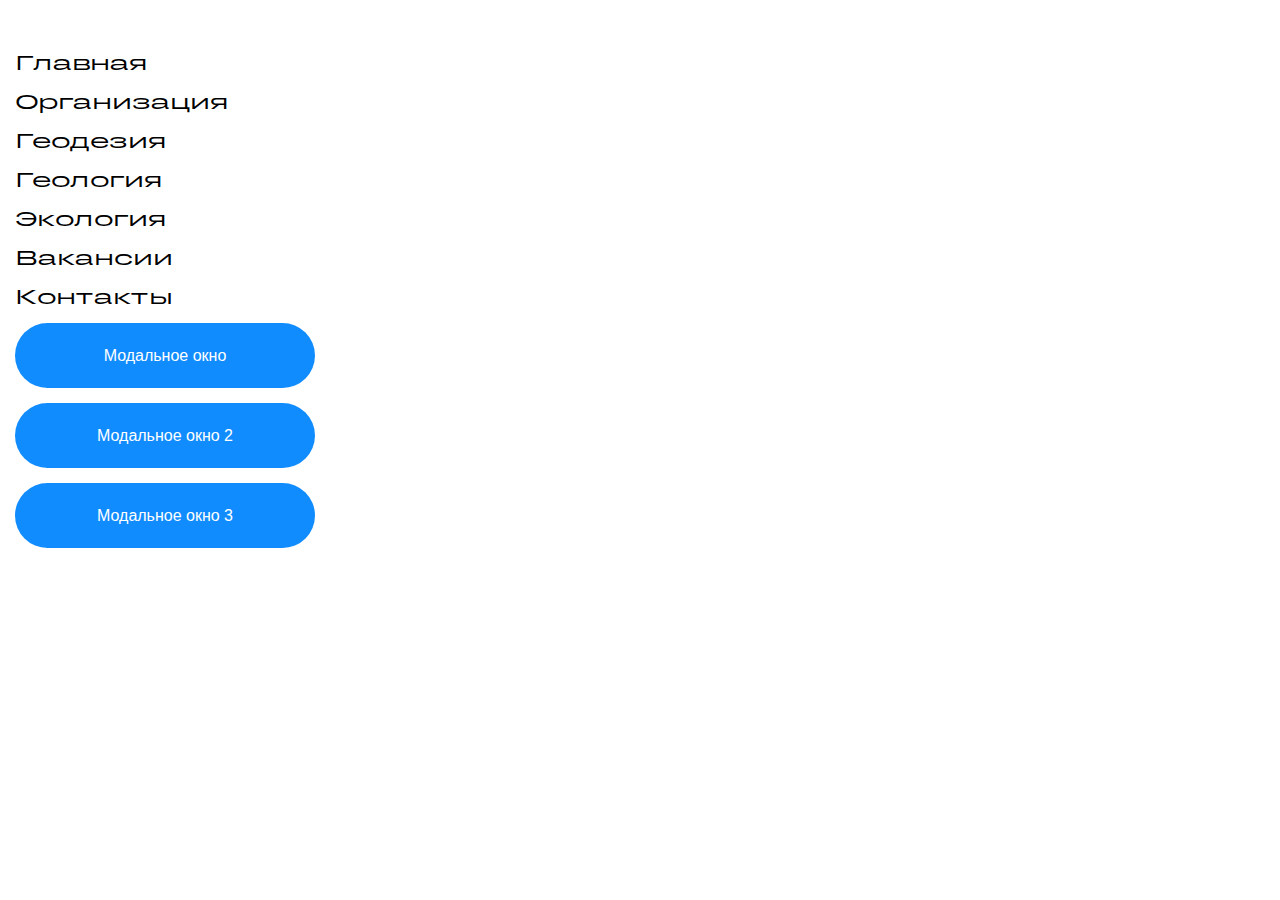
<file: nav.html>
<!DOCTYPE html>
<html lang="en">

<head>
	<meta charset="UTF-8">
	<meta name="viewport" content="width=device-width, initial-scale=1.0">
	<meta name="keywords" content="">
	<link rel="stylesheet" href="css/libs.min.css">
	<link rel="stylesheet" href="css/style.min.css">
	<title>Навигация</title>
</head>


<body>
	<div class="wrap">

		<div class="container">
			<ul class="list">
				<li><a href="index.html">Главная</a></li>
				<li><a href="organization.html">Организация</a></li>
				<li><a href="geodesy.html">Геодезия</a></li>
				<li><a href="geology.html">Геология</a></li>
				<li><a href="ecology.html">Экология</a></li>
				<li><a href="vacancy.html">Вакансии</a></li>
				<li><a href="contacts.html">Контакты</a></li>
				<li>
					<button style="width: 300px;" class="btn-blue" data-modal="contactModal">
						<span>Модальное окно</span>
					</button>
				</li>
				<li>
					<button style="width: 300px;" class="btn-blue" data-modal="contactModal">
						<span>Модальное окно 2</span>
					</button>
				</li>
				<li>
					<button style="width: 300px;" class="btn-blue" data-modal="contactModal3">
						<span>Модальное окно 3</span>
					</button>
				</li>
			</ul>
		</div>
		
	</div>

	<div class="modal" id="contactModal">
		<div class="modal__dialog">
			<button type="button" class="_close-modal modal__close" data-bs-dismiss="modal" aria-label="Close">
				<img src="img/menu-close.svg" alt="">
			</button>
			<div class="modal__content">
				<div class="modal__title">Обратный звонок</div>
				<div class="modal__subtitle">Оставьте Ваши данные и мы свяжемся с Вами</div>
				<form class="modal__form form">
					<fieldset class="modal__form-group form-group">
						<input type="text" placeholder="Введите Ваше имя">
					</fieldset>
					<fieldset class="modal__form-group form-group">
						<input type="tel" placeholder="Введите Ваш телефон">
					</fieldset>
					<fieldset class="modal__form-group form-group">
						<button class="modal__form-btn form-btn btn-blue">
							<span>Заказать звонок</span>
						</button>
					</fieldset>
					<div class="modal__form-info form-info">
						Отправляя заявку, Вы соглашаетесь с
						<a href="">политикой конфиденциальности</a>
					</div>
				</form>
			</div>
		</div>
	</div>
	<div class="modal" id="contactModal2">
		<div class="modal__dialog">
			<button type="button" class="_close-modal modal__close" data-bs-dismiss="modal" aria-label="Close">
				<img src="img/menu-close.svg" alt="">
			</button>
			<div class="modal__content">
				<div class="modal__title">Спасибо!</div>
				<div class="modal__subtitle">Наш менеджер скоро Вам перезвонит.</div>
				<div class="modal__img">
					<img src="img/modal-img.svg" alt="">
				</div>
			</div>
		</div>
	</div>
	<div class="modal" id="contactModal3">
		<div class="modal__dialog">
			<button type="button" class="_close-modal modal__close" data-bs-dismiss="modal" aria-label="Close">
				<img src="img/menu-close.svg" alt="">
			</button>
			<div class="modal__content">
				<div class="modal__title">Отправьте нам <br> свое резюме</div>
				<div class="modal__subtitle">Оставьте Ваши данные и мы свяжемся с Вами</div>
				<form class="modal__form form">
					<fieldset class="modal__form-group form-group">
						<input type="text" placeholder="Введите Ваше имя">
					</fieldset>
					<fieldset class="modal__form-group form-group">
						<input type="tel" placeholder="Введите Ваш телефон">
					</fieldset>
					<fieldset class="modal__form-group form-group file-group">
						<input type="file" placeholder="Прикрепите резюме">
						<span>Прикрепите резюме</span>
					</fieldset>
					<fieldset class="modal__form-group form-group">
						<button class="modal__form-btn form-btn btn-blue">
							<span>Отправить</span>
						</button>
					</fieldset>
					<div class="modal__form-info form-info">
						Отправляя заявку, Вы соглашаетесь с
						<a href="">политикой конфиденциальности</a>
					</div>
				</form>
			</div>
		</div>
	</div>

	<script src="js/libs.min.js"></script>
<script src="js/main.min.js"></script>

</body>

</html>
</file>
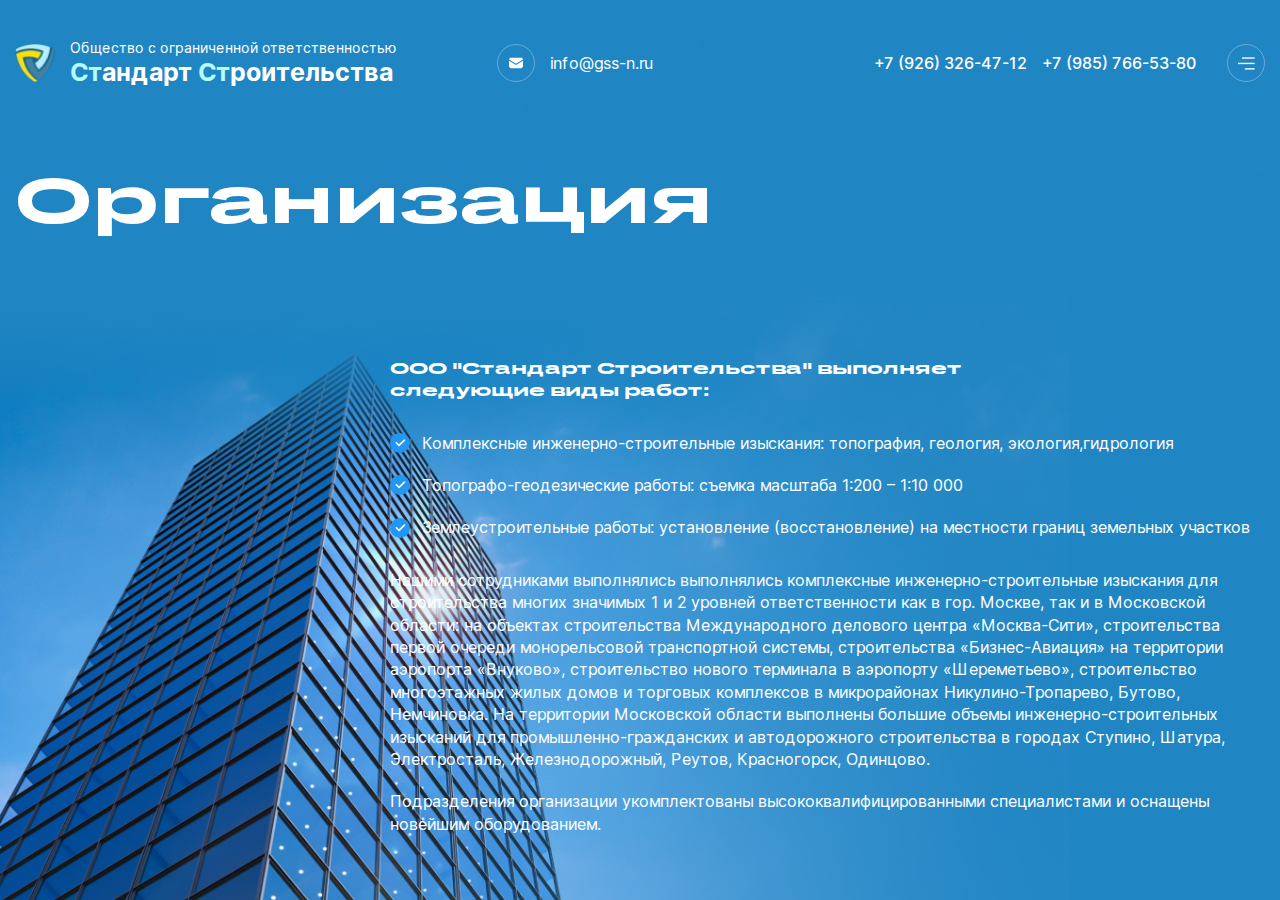
<file: organization.html>
<!DOCTYPE html>
<html lang="en">

<head>
	<meta charset="UTF-8">
	<meta name="viewport" content="width=device-width, initial-scale=1.0">
	<meta name="keywords" content="">
	<link rel="stylesheet" href="css/libs.min.css">
	<link rel="stylesheet" href="css/style.min.css">
	<title>Организация</title>
</head>


<body>
	<div class="wrap">
		<header class="header">
    <div class="container">
        <div class="header__inner">
            <div class="header__left">
                <a class="header__logo" href="index.html">
                    <div class="header__logo-icon">
                        <img src="img/logo.png" alt="">
                    </div>
                    <div class="header__logo-text">
                        <p>Общество с ограниченной ответственностью</p>
                        <p><span>Ст</span>андарт <span>Ст</span>роительства</p>
                    </div>
                </a>
                <a href="mailto:info@gss-n.ru" class="header__mail">
                    <i>
                        <svg width="14" height="14" viewBox="0 0 14 14" fill="none" xmlns="http://www.w3.org/2000/svg">
                            <path d="M7.40496 8.7686C7.27273 8.85125 7.12397 8.88431 6.99174 8.88431C6.8595 8.88431 6.71074 8.85125 6.57851 8.7686L0 4.75208V10.0909C0 11.2314 0.92562 12.157 2.06612 12.157H11.9339C13.0744 12.157 14 11.2314 14 10.0909V4.75208L7.40496 8.7686Z" fill="white"/>
                            <path d="M11.9339 1.84299H2.06616C1.09096 1.84299 0.264509 2.5372 0.0661621 3.46282L7.00831 7.69423L13.9339 3.46282C13.7356 2.5372 12.9091 1.84299 11.9339 1.84299Z" fill="white"/>
                        </svg>
                    </i>
                    <span>info@gss-n.ru</span>
                </a>
            </div>
            <div class="header__right">
                <div class="header__numbers">
                    <a class="header__number" href="tel:+7 (926) 326-47-12">+7 (926) 326-47-12</a>
                    <a class="header__number" href="tel:+7 (985) 766-53-80">+7 (985) 766-53-80</a>
                </div>
                <div class="header__burger">
                    <svg width="17" height="13" viewBox="0 0 17 13" fill="none" xmlns="http://www.w3.org/2000/svg">
                        <rect x="3.97363" y="0.37262" width="12.6726" height="1.35209" fill="white"/>
                        <rect x="0.00170898" y="5.78098" width="16.6445" height="1.35209" fill="white"/>
                        <rect x="6.81079" y="11.1893" width="9.83534" height="1.35209" fill="white"/>
                    </svg>
                </div>
            </div>
        </div>
    </div>
</header>

		<main class="content">

			<section class="organization">
				<div class="container">
					<div class="organization__inner">
						<h1 class="organization__title text64">Организация</h1>
						<div class="organization__desc">
							<div class="organization__subtitle">ООО "Стандарт Строительства" выполняет <br> следующие виды работ:</div>
							<ul class="organization__list">
								<li>
									<i>
										<img src="img/check.svg" alt="">
									</i>
									<p>Комплексные инженерно-строительные изыскания: топография, геология, экология,гидрология</p>
								</li>
								<li>
									<i>
										<img src="img/check.svg" alt="">
									</i>
									<p>Топографо-геодезические работы: съемка масштаба 1:200 – 1:10 000</p>
								</li>
								<li>
									<i>
										<img src="img/check.svg" alt="">
									</i>
									<p>Землеустроительные работы: установление (восстановление) на местности границ земельных участков</p>
								</li>
							</ul>
							<div class="organization__text">
								<p>Нашими сотрудниками выполнялись выполнялись комплексные инженерно-строительные изыскания для строительства многих значимых 1 и 2 уровней ответственности как в гор. Москве, так и в Московской области: на объектах строительства Международного делового центра «Москва-Сити», строительства первой очереди монорельсовой транспортной системы, строительства «Бизнес-Авиация» на территории аэропорта «Внуково», строительство нового терминала в аэропорту «Шереметьево», строительство многоэтажных жилых домов и торговых комплексов в микрорайонах Никулино-Тропарево, Бутово, Немчиновка. На территории Московской области выполнены большие объемы инженерно-строительных изысканий для промышленно-гражданских и автодорожного строительства в городах Ступино, Шатура, Электросталь, Железнодорожный, Реутов, Красногорск, Одинцово.</p>
								<p>Подразделения организации укомплектованы высококвалифицированными специалистами и оснащены новейшим оборудованием.</p>
							</div>
						</div>
						<div class="nav">
							<a href="organization.html" class="nav__item nav__item--active">
								<div class="nav__item-top">
									<div class="nav__item-icon">
										<svg width="70" height="69" viewBox="0 0 70 69" fill="none" xmlns="http://www.w3.org/2000/svg">
											<g clip-path="url(#clip0_2_808)">
												<path d="M66.9617 66.7255H64.8525V50.149C64.8525 49.5943 64.4028 49.1446 63.8481 49.1446C63.2934 49.1446 62.8436 49.5943 62.8436 50.149V66.7255H51.3133V57.4493H57.0784C57.6331 57.4493 58.0829 56.9996 58.0829 56.4449C58.0829 55.8901 57.6331 55.4404 57.0784 55.4404H51.3133V50.2519H57.0784C57.6331 50.2519 58.0829 49.8022 58.0829 49.2474C58.0829 48.6927 57.6331 48.243 57.0784 48.243H51.3133V43.0582H57.0784C57.6331 43.0582 58.0829 42.6085 58.0829 42.0538C58.0829 41.499 57.6331 41.0493 57.0784 41.0493H51.3133V35.8645H57.0784C57.6331 35.8645 58.0829 35.4148 58.0829 34.8601C58.0829 34.3054 57.6331 33.8556 57.0784 33.8556H51.3133V27.9259H62.8436V45.8051C62.8436 46.3599 63.2934 46.8096 63.8481 46.8096C64.4028 46.8096 64.8525 46.3599 64.8525 45.8051V27.8193C64.8525 26.7704 63.9992 25.9171 62.9504 25.9171H61.0323V23.3954C61.0323 22.8406 60.5826 22.3909 60.0279 22.3909C59.4731 22.3909 59.0234 22.8406 59.0234 23.3954V25.9171H55.7756V21.7335C55.7756 21.1788 55.3259 20.729 54.7711 20.729C54.2164 20.729 53.7667 21.1788 53.7667 21.7335V25.9171H51.3135V12.0718H51.4246C52.2923 12.0718 52.9982 11.3659 52.9982 10.4982V6.31877C52.9982 5.45107 52.2923 4.74515 51.4246 4.74515H22.5389V2.63595C22.5389 2.08123 22.0891 1.63151 21.5344 1.63151C20.9797 1.63151 20.53 2.08123 20.53 2.63595V4.74515H17.2821V1.16893C17.2821 0.614212 16.8324 0.16449 16.2777 0.16449C15.723 0.16449 15.2733 0.614212 15.2733 1.16893V4.74501H11.5367C10.6712 4.74501 9.96686 5.45094 9.96686 6.31864V10.4981C9.96686 11.3658 10.671 12.0717 11.5367 12.0717H11.6516V40.1154C11.1899 40.0205 10.7154 39.9681 10.2302 39.9681C5.79815 39.9681 2.19247 44.1034 2.19247 49.1862C2.19247 52.8624 4.07908 56.0418 6.79978 57.5206V66.7255H2.67742C2.1227 66.7255 1.67297 67.1753 1.67297 67.73C1.67297 68.2847 2.1227 68.7344 2.67742 68.7344H7.80422H12.6561H23.7694H39.192H50.309H66.9617C67.5164 68.7344 67.9662 68.2847 67.9662 67.73C67.9662 67.1753 67.5164 66.7255 66.9617 66.7255ZM4.20136 49.1862C4.20136 45.211 6.90585 41.977 10.2302 41.977C10.9359 41.977 11.6132 42.1241 12.2432 42.3918C12.2629 42.4006 12.283 42.4087 12.3033 42.4163C14.6094 43.4293 16.259 46.0817 16.259 49.1861C16.259 53.1613 13.5545 56.3953 10.2302 56.3953C6.90585 56.3953 4.20136 53.1614 4.20136 49.1862ZM8.80867 66.7255V58.257C9.27044 58.352 9.74494 58.4043 10.2302 58.4043C10.7154 58.4043 11.1899 58.352 11.6516 58.257V66.7255H8.80867ZM39.7309 51.3221H23.2303V48.3302H39.7309V51.3221ZM24.7738 66.7255V53.331H30.4781V66.7255H24.7738ZM32.487 66.7255V53.331H38.1874V66.7255H32.487ZM40.1963 66.7255V53.331H40.2043C41.051 53.331 41.7398 52.6404 41.7398 51.7916V47.8605C41.7398 47.0118 41.051 46.3212 40.2043 46.3212H22.7608C21.9121 46.3212 21.2214 47.0117 21.2214 47.8605V51.7916C21.2214 52.6403 21.912 53.331 22.7608 53.331H22.7649V66.7255H13.6605V57.5206C16.3812 56.0418 18.2678 52.8625 18.2678 49.1862C18.2678 45.5101 16.3812 42.3308 13.6605 40.852V12.0718H29.8627C30.4174 12.0718 30.8672 11.6221 30.8672 11.0674C30.8672 10.5127 30.4174 10.0629 29.8627 10.0629H11.9757V6.7539H50.9894V10.0629H34.3096C33.7549 10.0629 33.3051 10.5127 33.3051 11.0674C33.3051 11.6221 33.7549 12.0718 34.3096 12.0718H49.3046V66.7255H40.1963Z" fill="white"/>
												<path d="M24.1475 16.3817H19.8574C19.0845 16.3817 18.4556 17.0105 18.4556 17.7835V24.7861C18.4556 25.5589 19.0843 26.1879 19.8574 26.1879H24.1475C24.9204 26.1879 25.5492 25.5591 25.5492 24.7861V17.7835C25.5492 17.0105 24.9204 16.3817 24.1475 16.3817ZM23.5403 24.179H20.4645V18.3906H23.5403V24.179Z" fill="white"/>
												<path d="M33.9161 16.3817H29.6258C28.8529 16.3817 28.2241 17.0105 28.2241 17.7835V24.7861C28.2241 25.5589 28.8529 26.1879 29.6258 26.1879H33.9161C34.689 26.1879 35.3178 25.5591 35.3178 24.7861V17.7835C35.3178 17.0105 34.689 16.3817 33.9161 16.3817ZM33.3089 24.179H30.233V18.3906H33.3089V24.179Z" fill="white"/>
												<path d="M24.1475 30.2074H19.8574C19.0845 30.2074 18.4556 30.8361 18.4556 31.6092V38.6117C18.4556 39.3846 19.0843 40.0135 19.8574 40.0135H24.1475C24.9204 40.0135 25.5492 39.3848 25.5492 38.6117V31.6092C25.5492 30.8361 24.9204 30.2074 24.1475 30.2074ZM23.5403 38.0045H20.4645V32.2161H23.5403V38.0045Z" fill="white"/>
												<path d="M33.9161 30.2074H29.6258C28.8529 30.2074 28.2241 30.8361 28.2241 31.6092V38.6117C28.2241 39.3846 28.8529 40.0135 29.6258 40.0135H33.9161C34.689 40.0135 35.3178 39.3848 35.3178 38.6117V31.6092C35.3178 30.8361 34.689 30.2074 33.9161 30.2074ZM33.3089 38.0045H30.233V32.2161H33.3089V38.0045Z" fill="white"/>
												<path d="M43.6845 16.3817H39.3942C38.6213 16.3817 37.9926 17.0105 37.9926 17.7835V24.7861C37.9926 25.5589 38.6213 26.1879 39.3942 26.1879H43.6845C44.4574 26.1879 45.0862 25.5591 45.0862 24.7861V17.7835C45.0862 17.0105 44.4574 16.3817 43.6845 16.3817ZM43.0773 24.179H40.0014V18.3906H43.0773V24.179Z" fill="white"/>
												<path d="M43.6845 30.2074H39.3942C38.6213 30.2074 37.9926 30.8361 37.9926 31.6092V38.6117C37.9926 39.3846 38.6213 40.0135 39.3942 40.0135H43.6845C44.4574 40.0135 45.0862 39.3848 45.0862 38.6117V31.6092C45.0862 30.8361 44.4574 30.2074 43.6845 30.2074ZM43.0773 38.0045H40.0014V32.2161H43.0773V38.0045Z" fill="white"/>
											</g>
											<defs>
												<clipPath id="clip0_2_808">
													<rect width="68.5699" height="68.5699" fill="white" transform="translate(0.534546 0.16449)"/>
												</clipPath>
											</defs>
										</svg>
									</div>
									<div class="nav__item-icon2">
										<svg width="77" height="62" viewBox="0 0 77 62" fill="none" xmlns="http://www.w3.org/2000/svg">
											<path fill-rule="evenodd" clip-rule="evenodd" d="M39.394 0.0160983C53.9864 0.132382 70.2099 3.28078 75.1611 17.008C80.4949 31.796 72.8432 47.932 59.8891 56.8384C47.9273 65.0626 32.4799 62.8372 20.5659 54.5441C7.71828 45.6012 -3.28067 31.2201 1.82843 16.4236C6.75902 2.14421 24.2878 -0.10428 39.394 0.0160983Z" fill="#3099FA"/>
										</svg>
									</div>
								</div>
								<div class="nav__item-title">Организация</div>
							</a>
							<a href="geodesy.html" class="nav__item">
								<div class="nav__item-top">
									<div class="nav__item-icon">
										<svg width="69" height="69" viewBox="0 0 69 69" fill="none" xmlns="http://www.w3.org/2000/svg">
											<g clip-path="url(#clip0_41_383)">
												<path d="M33.2448 24.7616C38.0842 24.7616 42.0212 20.8246 42.0212 15.9852C42.0212 12.8474 40.3648 10.0906 37.8817 8.53862V3.17209C37.8817 1.51369 36.5325 0.16452 34.8741 0.16452L31.6156 0.16452C29.9572 0.16452 28.608 1.51369 28.608 3.17209V8.53862C26.1249 10.0904 24.4685 12.8474 24.4685 15.9852C24.4685 20.8246 28.4057 24.7616 33.2448 24.7616ZM30.6169 3.17209C30.6169 2.62152 31.0649 2.1734 31.6156 2.1734H34.8741C35.4248 2.1734 35.8728 2.62152 35.8728 3.17209V7.61132C35.0427 7.3503 34.16 7.20901 33.2448 7.20901C32.3297 7.20901 31.447 7.3503 30.6169 7.61132V3.17209ZM33.2448 9.21776C36.9764 9.21776 40.0123 12.2536 40.0123 15.9852C40.0123 19.7167 36.9764 22.7527 33.2448 22.7527C29.5132 22.7527 26.4774 19.7167 26.4774 15.9852C26.4774 12.2536 29.5132 9.21776 33.2448 9.21776Z" fill="white"/>
												<path d="M33.2447 19.6036C35.2398 19.6036 36.863 17.9804 36.863 15.9853C36.863 13.9902 35.2398 12.3672 33.2447 12.3672C31.2496 12.3672 29.6266 13.9902 29.6266 15.9853C29.6266 17.9804 31.2496 19.6036 33.2447 19.6036ZM33.2447 14.3759C34.1322 14.3759 34.8542 15.0979 34.8542 15.9853C34.8542 16.8728 34.1322 17.5948 33.2447 17.5948C32.3573 17.5948 31.6353 16.8728 31.6353 15.9853C31.6355 15.0978 32.3573 14.3759 33.2447 14.3759Z" fill="white"/>
												<path d="M62.816 51.6678L60.9587 47.9409C60.1795 46.3773 58.2734 45.7391 56.7095 46.5183C55.1421 47.2998 54.5058 49.2 55.287 50.7674L55.8189 51.8349L55.0518 52.2171C54.1277 49.467 52.8568 45.9356 51.1736 41.8786H53.731C55.3083 41.8786 56.5914 40.5955 56.5914 39.0183C56.5914 37.4411 55.3083 36.158 53.731 36.158H48.6692C48.0262 34.7641 47.3405 33.3301 46.6098 31.864L42.6914 24.0014C42.4439 23.5049 41.8408 23.3032 41.3442 23.5505C40.8478 23.798 40.6458 24.401 40.8933 24.8976L44.8117 32.7601C50.5917 44.3585 53.5307 53.9174 54.637 57.516C54.8461 58.1957 54.998 58.6901 55.1075 59.0042C55.6526 60.7577 55.1271 62.1247 54.5715 62.9779L36.792 27.3008C36.5445 26.8045 35.9413 26.6026 35.4448 26.8499C34.9484 27.0974 34.7464 27.7004 34.9939 28.197L38.9613 36.158H27.9033L31.8332 28.2722C32.0807 27.7756 31.8788 27.1725 31.3823 26.925C30.8853 26.6775 30.2826 26.8795 30.0352 27.3759L13.9716 59.6098C13.8963 59.761 13.721 59.809 13.5828 59.7401C12.2668 59.0844 11.3454 58.6252 9.85671 57.8834C9.71382 57.812 9.65422 57.6396 9.72654 57.4946L25.8381 25.1649C26.0856 24.6683 25.8836 24.0653 25.3871 23.8178C24.8901 23.5703 24.2875 23.7721 24.04 24.2687L18.115 36.1578H12.7586C11.1815 36.1578 9.89837 37.441 9.89837 39.0182C9.89837 40.5953 11.1815 41.8785 12.7586 41.8785H15.2641L7.92845 56.5985C7.53217 57.3936 7.6231 58.3442 8.1888 59.0551L7.28923 60.8601C6.69982 62.043 6.95455 63.4148 7.82506 64.3123L6.34157 67.2805C6.09354 67.7769 6.29469 68.3801 6.79089 68.6281C7.28923 68.8771 7.89122 68.673 8.13845 68.1788L9.62208 65.2103C9.74529 65.2256 9.86863 65.2338 9.99158 65.2338C11.1033 65.2338 12.1751 64.6192 12.7037 63.5585L13.5914 61.7774C14.4798 61.8241 15.3475 61.3527 15.7694 60.5058L25.0523 41.8786H41.8122L53.4392 65.2095C53.4395 65.2102 53.4399 65.2107 53.4403 65.2113L54.9176 68.1774C55.1648 68.6739 55.7676 68.8761 56.2645 68.6286C56.7611 68.3813 56.9632 67.7783 56.7157 67.2817L55.5627 64.9671C56.4856 63.9471 58.039 61.6346 57.0194 58.3873C57.0162 58.3768 57.0126 58.3663 57.009 58.3559C56.912 58.0796 56.7632 57.5956 56.5573 56.9254C56.3396 56.2175 56.0514 55.2805 55.6861 54.1456L56.7149 53.633L57.1441 54.4944C57.9194 56.0501 59.8222 56.6997 61.3933 55.917C62.9572 55.1376 63.5952 53.2315 62.816 51.6678ZM12.7586 39.8697C12.2891 39.8697 11.9072 39.4878 11.9072 39.0183C11.9072 38.5488 12.2892 38.1668 12.7586 38.1668H17.1139L16.2652 39.8698H12.7586V39.8697ZM9.54346 63.1185C9.04218 62.8689 8.83633 62.2599 9.08745 61.7561L9.89046 60.1446L11.709 61.0509L10.9059 62.6625C10.656 63.1639 10.045 63.3683 9.54346 63.1185ZM53.731 38.1668C54.2006 38.1668 54.5825 38.5489 54.5825 39.0183C54.5825 39.4879 54.2004 39.8697 53.731 39.8697H50.3242C50.0833 39.3103 49.835 38.7426 49.5789 38.1667L53.731 38.1668ZM26.0535 39.8697L26.9022 38.1667H39.9624L40.8111 39.8697H26.0535ZM60.4975 54.1189C59.9247 54.404 59.2272 54.1703 58.9422 53.5983C58.3433 52.3966 57.8069 51.3202 57.0849 49.8713C56.7986 49.2963 57.0331 48.6014 57.6058 48.3163C58.1791 48.0301 58.8764 48.2663 59.1608 48.837L61.018 52.5639C61.3032 53.136 61.0696 53.8337 60.4975 54.1189Z" fill="white"/>
											</g>
											<defs>
												<clipPath id="clip0_41_383">
													<rect width="68.5699" height="68.5699" fill="white" transform="translate(0.40686 0.16452)"/>
												</clipPath>
											</defs>
										</svg>
									</div>
									<div class="nav__item-icon2">
										<svg width="77" height="62" viewBox="0 0 77 62" fill="none" xmlns="http://www.w3.org/2000/svg">
											<path fill-rule="evenodd" clip-rule="evenodd" d="M39.394 0.0160983C53.9864 0.132382 70.2099 3.28078 75.1611 17.008C80.4949 31.796 72.8432 47.932 59.8891 56.8384C47.9273 65.0626 32.4799 62.8372 20.5659 54.5441C7.71828 45.6012 -3.28067 31.2201 1.82843 16.4236C6.75902 2.14421 24.2878 -0.10428 39.394 0.0160983Z" fill="#3099FA"/>
										</svg>
									</div>
								</div>
								<div class="nav__item-title">Геодезия</div>
							</a>
							<a href="geology.html" class="nav__item">
								<div class="nav__item-top">
									<div class="nav__item-icon">
										<svg width="69" height="69" viewBox="0 0 69 69" fill="none" xmlns="http://www.w3.org/2000/svg">
											<g clip-path="url(#clip0_3_826)">
												<path d="M68.8487 15.0499C68.8487 14.7419 68.7075 14.451 68.4654 14.2604C68.2234 14.0699 67.9075 14.0016 67.6081 14.0735C66.0825 14.4427 58.0301 16.3916 56.6537 16.7248C56.3458 16.7993 56.0911 17.0147 55.9666 17.306L52.0237 26.5257L51.1478 26.6376C51.3374 25.6768 51.4345 24.6903 51.4345 23.6888C51.4345 19.6659 49.868 15.8839 47.0234 13.0393C46.6685 12.6843 46.2907 12.3425 45.901 12.0235C45.4716 11.6723 44.8387 11.7353 44.4874 12.1649C44.1361 12.5941 44.1995 13.2271 44.6287 13.5783C44.967 13.855 45.2947 14.1517 45.6026 14.4598C48.0678 16.9249 49.4255 20.2026 49.4255 23.6888C49.4255 27.1751 48.0678 30.4527 45.6026 32.9179C40.5138 38.0068 32.2335 38.0068 27.1447 32.9179C24.7331 30.5063 23.3218 27.25 23.3218 23.6888C23.3218 20.2026 24.6795 16.9249 27.1447 14.4598C30.9517 10.6529 36.606 9.57089 41.5489 11.7033C42.0584 11.9234 42.6493 11.6883 42.869 11.1788C43.0888 10.6693 42.854 10.0783 42.3446 9.8587C39.6063 8.67734 36.6027 8.33677 33.6579 8.87394C30.6426 9.42384 27.8991 10.8642 25.7241 13.0393C22.8796 15.8839 21.3129 19.6659 21.3129 23.6889C21.3129 26.0235 21.8406 28.277 22.8393 30.3132L12.2171 40.9353C11.8248 41.3277 11.8248 41.9636 12.2171 42.3559C12.4133 42.552 12.6704 42.65 12.9274 42.65C13.1844 42.65 13.4416 42.552 13.6378 42.3559L23.8827 32.111C24.4185 32.9021 25.0336 33.6479 25.7241 34.3384C26.4198 35.0339 27.1669 35.647 27.9535 36.1779L13.797 50.3345C13.2535 50.8781 12.531 51.1773 11.7625 51.1773C10.9941 51.1773 10.2715 50.8781 9.7282 50.3346C8.60631 49.2127 8.60631 47.3873 9.7282 46.2656L10.8916 45.1022C11.2839 44.7098 11.2839 44.0739 10.8916 43.6816C10.4992 43.2895 9.86333 43.2895 9.47106 43.6816L8.30765 44.845C6.40269 46.7501 6.40269 49.8498 8.30765 51.7551C9.23053 52.6781 10.4576 53.1863 11.7627 53.1863C13.0678 53.1863 14.2948 52.6781 15.2178 51.7552L29.7544 37.2186C31.8357 38.2349 34.1045 38.743 36.3739 38.7427C37.0675 38.7427 37.7611 38.6952 38.4494 38.6001L37.0042 41.1907L32.5939 41.9905C32.234 42.0558 31.9382 42.3114 31.8212 42.6578L30.284 47.214C27.5832 47.7025 24.0928 48.3335 22.7802 48.571C22.4017 48.6394 22.0956 48.918 21.9918 49.2883L19.4771 58.2637H1.28325C0.728397 58.2637 0.278809 58.7133 0.278809 59.2682C0.278809 59.823 0.728397 60.2726 1.28325 60.2726H54.6388C55.1937 60.2726 55.6433 59.823 55.6433 59.2682C55.6433 58.7133 55.1937 58.2637 54.6388 58.2637H44.5181L47.785 54.0653C49.4848 53.4692 58.7487 50.2205 61.137 49.383H66.8399V58.2637H58.5227C57.9678 58.2637 57.5182 58.7133 57.5182 59.2682C57.5182 59.823 57.9678 60.2726 58.5227 60.2726H67.8443C68.3992 60.2726 68.8487 59.823 68.8487 59.2682C68.8487 51.4549 68.8487 22.8601 68.8487 15.0499ZM66.8399 22.5873L64.7794 24.6406L61.7598 23.4717L59.8394 18.0205L66.8399 16.3264V22.5873ZM50.5719 28.7363L52.8482 28.4458C53.2017 28.4007 53.5046 28.172 53.6446 27.8445L57.6156 18.559L57.8769 18.4958L60.0186 24.5755C60.1162 24.8522 60.3297 25.0725 60.6035 25.1785L64.6632 26.7499C64.7809 26.7956 64.9037 26.8177 65.0256 26.8177C65.2866 26.8177 65.5429 26.7158 65.7347 26.5247L66.8397 25.4234V33.1658L60.4002 36.9713L49.078 37.222L46.6831 34.6683C46.7977 34.5605 46.9112 34.4507 47.0231 34.3387C48.6327 32.7292 49.8329 30.8197 50.5719 28.7363ZM23.7565 50.4359L29.213 49.4491L31.8905 51.6298L29.912 58.2637H21.5632L23.7565 50.4359ZM46.3811 52.5984L41.9727 58.2637H32.0085L34.0073 51.5614C34.1233 51.1725 33.9937 50.7518 33.6791 50.4955L31.6854 48.8718C31.8274 48.7546 31.9371 48.5987 31.998 48.418L33.5354 43.8614L37.8293 43.0828C38.1249 43.0293 38.3809 42.8461 38.5273 42.5837L41.0896 37.9904C42.5089 37.5249 43.8724 36.8435 45.1277 35.9459L47.9194 38.923C48.1094 39.1257 48.3747 39.2404 48.6521 39.2404C48.6595 39.2404 48.6668 39.2402 48.6743 39.2401L51.5552 39.1764L46.9764 44.2345C46.7762 44.4557 46.6846 44.7546 46.7268 45.0501L47.7103 51.9626L46.8415 52.2673C46.6594 52.3312 46.4996 52.446 46.3811 52.5984ZM60.9661 47.3741C60.853 47.3741 60.7405 47.3932 60.6339 47.4307L49.643 51.285L48.7821 45.2336L54.3206 39.1152L60.7075 38.9737C60.8798 38.97 61.0481 38.9219 61.1962 38.8343L66.8399 35.4993V47.3741H60.9661Z" fill="white"/>
												<path d="M28.721 16.0361C24.5014 20.256 24.5014 27.1218 28.721 31.3416C30.8311 33.4516 33.6019 34.5062 36.3738 34.5062C39.1447 34.5062 41.9168 33.451 44.0265 31.3416C48.2461 27.1218 48.2461 20.256 44.0265 16.0361C39.8064 11.8167 32.9407 11.8167 28.721 16.0361ZM42.6058 17.4567C46.0422 20.8932 46.0422 26.4848 42.6058 29.921C39.1693 33.3576 33.5779 33.3576 30.1417 29.921C26.7053 26.4848 26.7053 20.8932 30.1417 17.4568C31.8601 15.7384 34.1166 14.8796 36.3738 14.8796C38.6304 14.8794 40.8878 15.7387 42.6058 17.4567Z" fill="white"/>
												<path d="M12.4574 48.6097C12.7144 48.6097 12.9716 48.5116 13.1678 48.3156L13.7628 47.7205C14.1551 47.3281 14.1551 46.6923 13.7628 46.3C13.3704 45.9079 12.7345 45.9079 12.3422 46.3L11.7472 46.895C11.3549 47.2874 11.3549 47.9233 11.7472 48.3156C11.9433 48.5115 12.2004 48.6097 12.4574 48.6097Z" fill="white"/>
											</g>
											<defs>
												<clipPath id="clip0_3_826">
													<rect width="68.5699" height="68.5699" fill="white" transform="translate(0.278809 0.16449)"/>
												</clipPath>
											</defs>
										</svg>
									</div>
									<div class="nav__item-icon2">
										<svg width="77" height="62" viewBox="0 0 77 62" fill="none" xmlns="http://www.w3.org/2000/svg">
											<path fill-rule="evenodd" clip-rule="evenodd" d="M39.394 0.0160983C53.9864 0.132382 70.2099 3.28078 75.1611 17.008C80.4949 31.796 72.8432 47.932 59.8891 56.8384C47.9273 65.0626 32.4799 62.8372 20.5659 54.5441C7.71828 45.6012 -3.28067 31.2201 1.82843 16.4236C6.75902 2.14421 24.2878 -0.10428 39.394 0.0160983Z" fill="#3099FA"/>
										</svg>
									</div>
								</div>
								<div class="nav__item-title">Геология</div>
							</a>
							<a href="ecology.html" class="nav__item">
								<div class="nav__item-top">
									<div class="nav__item-icon">
										<svg width="69" height="69" viewBox="0 0 69 69" fill="none" xmlns="http://www.w3.org/2000/svg">
											<path d="M65.594 9.76576C64.6653 6.84503 63.4066 4.75375 63.3532 4.66586C63.1468 4.32568 62.7219 4.14873 62.337 4.23701C62.2374 4.25976 59.8604 4.81456 57.1186 6.1839C53.4171 8.03192 50.8314 10.4991 49.6402 13.3174C48.6487 15.6645 48.5063 18.5338 49.2098 21.7037C47.7114 20.0303 46.0258 18.5664 44.1884 17.334C43.6273 16.2256 42.1438 13.4967 39.8245 10.6446C39.0606 9.70573 37.5912 10.884 38.363 11.8323C39.9258 13.7545 41.1021 15.6449 41.8377 16.9436L33.2596 15.2714L25.1095 4.15461C25.9008 4.1656 26.695 4.24211 27.4852 4.39709C29.9904 4.88754 32.465 6.1635 34.8416 8.18886C35.7726 8.98261 36.9819 7.53793 36.063 6.75518C33.4377 4.51794 30.6735 3.1023 27.847 2.54868C23.5322 1.70432 18.4998 2.81274 13.2923 5.75544C9.41111 7.94874 6.81565 10.3578 6.70735 10.4591C6.36012 10.7835 6.30479 11.3729 6.59553 11.7519C6.97612 12.5327 8.41844 15.3494 10.8193 18.382C12.2345 20.17 13.7271 21.7002 15.271 22.9577C14.8324 23.3253 14.4055 23.7099 13.9923 24.1144C11.7857 26.2728 10.0962 28.8188 8.98697 31.6022C8.00646 34.0615 7.47913 36.7072 7.4497 39.4341C7.40105 43.8933 8.69309 48.1939 11.1869 51.8719C13.6231 55.4644 17.0288 58.2227 21.0356 59.8482C22.1569 60.3022 22.8659 58.5581 21.7438 58.103C20.2921 57.5141 18.9282 56.7595 17.6703 55.8622C17.8312 54.97 18.2043 51.7589 16.0714 48.4348C15.7728 47.9699 16.6655 46.1438 17.1983 45.0531C17.7484 43.929 18.3161 42.7668 18.5814 41.6725C18.8631 40.5099 18.546 39.5341 17.6652 38.8495C17.0186 38.3469 16.1723 38.0867 15.4264 37.8572C14.9418 37.7081 14.3925 37.5394 14.1963 37.3758C13.7922 37.0372 13.1323 35.7859 12.6018 34.7811C12.0132 33.6664 11.453 32.6055 10.8809 31.9522C12.1682 28.8949 14.236 26.1896 16.8255 24.1199C19.1911 25.7313 21.8909 26.8432 24.7606 27.0685C21.4326 29.6471 20.356 32.9401 21.8948 36.1033C23.6919 39.797 27.3906 39.2069 30.6539 38.687C31.2185 38.5968 31.8027 38.5038 32.3622 38.434C32.5721 38.4077 32.6353 38.465 32.6777 38.5022C33.3922 39.1379 33.371 42.1736 33.3557 44.3904C33.3349 47.4567 33.3153 50.3531 34.4574 51.8401C35.0401 52.5982 35.8605 52.9858 36.8222 52.9858C37.3986 52.9858 38.0248 52.8469 38.6816 52.5652C41.5219 51.3489 44.4744 47.6882 44.024 44.7918C43.6304 42.2595 43.3699 40.5865 43.984 39.2379C44.5517 37.9898 45.9242 36.8343 48.6271 35.3598C48.9508 36.8174 49.1141 38.3339 49.0972 39.8896C49.0395 45.1998 46.9169 50.1699 43.1208 53.8835C38.8782 58.0339 32.9155 60.0836 27.0171 59.4335C25.8153 59.3032 25.6078 61.1732 26.8111 61.3058C33.2674 62.0168 39.7951 59.7725 44.4375 55.2301C48.5938 51.1641 50.9174 45.7236 50.9805 39.9096C51.0645 32.2009 47.1091 25.3715 41.0879 21.4373C42.3321 20.5502 43.2589 19.7831 43.7729 19.3378C45.9681 20.9127 47.9154 22.8529 49.5355 25.1133C53.4245 30.5408 54.9669 37.1572 53.8793 43.745C51.633 57.3438 38.7428 66.5811 25.1416 64.3341C18.5535 63.2461 12.7838 59.6583 8.89476 54.2308C5.00529 48.8037 3.46293 42.1865 4.55094 35.5992C4.74634 34.4138 2.88929 34.1027 2.69311 35.2923C1.5227 42.3764 3.182 49.4919 7.36338 55.3282C11.5456 61.1638 17.7507 65.0223 24.8348 66.1927C26.3164 66.4371 27.7995 66.558 29.2724 66.558C34.84 66.558 40.2561 64.8292 44.8715 61.522C50.7086 57.3399 54.5675 51.1358 55.7371 44.0518C56.5944 38.8609 55.9309 33.6531 53.8703 28.9439C54.8213 28.6634 56.4398 28.1188 58.2125 27.2336C61.9133 25.3856 64.4993 22.9185 65.6901 20.1001C66.8821 17.281 66.8488 13.7074 65.594 9.76576ZM10.9358 35.66C11.6366 36.9885 12.2993 38.2441 12.9879 38.82C13.4756 39.2277 14.1544 39.4364 14.8728 39.6573C16.7133 40.2231 16.9272 40.5009 16.7506 41.2287C16.534 42.1237 16.0114 43.1925 15.5064 44.2256C14.5338 46.2157 13.6153 48.0943 14.4859 49.4518C15.7207 51.376 15.9321 53.2703 15.911 54.4485C10.3018 49.3906 8.01784 41.4018 10.1072 34.1408C10.3842 34.6155 10.6753 35.1672 10.9358 35.66ZM56.4987 17.1535L53.8224 10.6678C55.1246 9.44991 56.6356 8.53335 57.9226 7.88792C59.0188 7.33783 60.0617 6.92664 60.8982 6.63511L56.4987 17.1535ZM62.6344 7.3653C63.0083 8.16885 63.4419 9.20507 63.8123 10.3763C64.2184 11.6616 64.5911 13.2546 64.6653 14.9163L58.3934 17.5039L62.6344 7.3653ZM51.3748 14.0507C51.6526 13.3939 52.0117 12.785 52.4264 12.2227L55.4731 19.605L52.7391 26.1425C52.355 25.3276 51.9026 24.2572 51.5188 23.0413C50.7486 20.6067 50.0989 17.0699 51.3748 14.0507ZM57.4082 25.5296C56.3531 26.0593 55.3463 26.4603 54.5263 26.7495L57.3634 19.9667L64.5852 16.9868C64.4805 17.7958 64.2808 18.5978 63.9555 19.3668C62.6799 22.386 59.6909 24.3851 57.4082 25.5296ZM23.4506 24.9937C23.1178 24.9285 22.7894 24.8489 22.4657 24.7582L32.8884 17.1182L41.4705 18.7908C38.3442 21.2541 30.7359 26.4211 23.4506 24.9937ZM13.9252 19.1016C11.6962 16.6992 10.0624 14.1304 9.1243 12.4856L20.0457 14.6149L13.9252 19.1016ZM15.8541 6.53702L20.4235 12.7697L9.43151 10.627C10.8154 9.53426 13.0997 7.89381 15.8541 6.53702ZM23.148 13.3009L17.6083 5.74446C19.2668 5.06292 21.047 4.52657 22.8718 4.28801L30.5354 14.7405L23.148 13.3009ZM22.5619 15.1054L30.3726 16.6277L20.3482 23.9755C18.4578 23.1025 16.7565 21.8473 15.2679 20.4521L22.5619 15.1054ZM48.1155 33.4953C44.7204 35.3041 43.058 36.7248 42.2693 38.4579C41.4222 40.3189 41.7326 42.3164 42.1622 45.0809C42.4161 46.7112 40.4786 49.7469 37.94 50.8341C37.0007 51.2363 36.3317 51.1888 35.9508 50.6925C35.2025 49.7186 35.2229 46.7712 35.239 44.4033C35.2614 41.1271 35.281 38.2978 33.9293 37.0952C33.4432 36.6628 32.8213 36.48 32.1304 36.5648C31.5383 36.6385 30.9376 36.7343 30.3573 36.8269C26.8955 37.3785 24.7171 37.5994 23.5887 35.2794C21.7603 31.5218 25.4614 28.7383 27.1376 27.7162C27.4789 27.5083 27.7956 27.2631 28.0898 26.99C32.1409 26.5058 35.9688 24.7677 39.38 22.5905C43.47 25.0341 46.6096 28.9012 48.1155 33.4953Z" fill="white"/>
										</svg>
									</div>
									<div class="nav__item-icon2">
										<svg width="77" height="62" viewBox="0 0 77 62" fill="none" xmlns="http://www.w3.org/2000/svg">
											<path fill-rule="evenodd" clip-rule="evenodd" d="M39.394 0.0160983C53.9864 0.132382 70.2099 3.28078 75.1611 17.008C80.4949 31.796 72.8432 47.932 59.8891 56.8384C47.9273 65.0626 32.4799 62.8372 20.5659 54.5441C7.71828 45.6012 -3.28067 31.2201 1.82843 16.4236C6.75902 2.14421 24.2878 -0.10428 39.394 0.0160983Z" fill="#3099FA"/>
										</svg>
									</div>
								</div>
								<div class="nav__item-title">Экология</div>
							</a>
							<a href="vacancy.html" class="nav__item">
								<div class="nav__item-top">
									<div class="nav__item-icon">
										<svg width="69" height="69" viewBox="0 0 69 69" fill="none" xmlns="http://www.w3.org/2000/svg">
											<g clip-path="url(#clip0_3_843)">
												<path d="M36.2326 66.7253H6.04746C5.12592 66.7253 4.37607 65.9754 4.37607 65.0539V13.0041C4.37607 12.4494 3.92635 11.9996 3.37163 11.9996C2.81691 11.9996 2.36719 12.4494 2.36719 13.0041V65.0539C2.36719 67.0831 4.01822 68.7342 6.04746 68.7342H36.2326C36.7874 68.7342 37.237 68.2844 37.237 67.7297C37.237 67.175 36.7874 66.7253 36.2326 66.7253Z" fill="white"/>
												<path d="M11.0723 10.7443H23.9292C24.4839 10.7443 24.9336 10.2946 24.9336 9.73989C24.9336 9.18517 24.4839 8.73544 23.9292 8.73544H11.0723C10.5176 8.73544 10.0679 9.18517 10.0679 9.73989C10.0679 10.2946 10.5176 10.7443 11.0723 10.7443Z" fill="white"/>
												<path d="M23.9292 59.6272C24.4839 59.6272 24.9336 59.1775 24.9336 58.6228C24.9336 58.068 24.4839 57.6183 23.9292 57.6183H11.0723C10.5176 57.6183 10.0679 58.068 10.0679 58.6228C10.0679 59.1775 10.5176 59.6272 11.0723 59.6272H23.9292Z" fill="white"/>
												<path d="M65.3672 59.4773L55.045 49.155C55.0436 49.1537 55.0422 49.1526 55.0409 49.1513L51.5238 45.633C53.0374 43.59 54.1644 41.2787 54.8275 38.8211C55.7248 35.4954 55.7674 31.9683 54.9501 28.6207C54.8186 28.0818 54.275 27.752 53.7362 27.8831C53.1973 28.0146 52.8671 28.5582 52.9986 29.097C53.7356 32.1165 53.6974 35.2981 52.8881 38.2977C52.054 41.3883 50.4094 44.2258 48.1317 46.5033C40.9521 53.6832 29.2694 53.6832 22.0893 46.5033C14.9095 39.3234 14.9095 27.6408 22.0893 20.4609C25.5674 16.9827 30.1918 15.0673 35.1105 15.0673C40.0292 15.0673 44.6537 16.9827 48.1319 20.4609C49.5694 21.8986 50.7494 23.5436 51.6386 25.3503C51.8837 25.8479 52.4858 26.0532 52.9833 25.8079C53.4811 25.5629 53.686 24.9608 53.4411 24.4632C52.8969 23.3577 52.2517 22.3095 51.518 21.3221V3.84449C51.5179 1.81525 49.8669 0.164215 47.8376 0.164215H6.04746C4.01822 0.164215 2.36719 1.81525 2.36719 3.84449V8.71845C2.36719 9.27317 2.81691 9.72289 3.37163 9.72289C3.92635 9.72289 4.37607 9.27317 4.37607 8.71845V3.84449C4.37607 2.92295 5.12592 2.1731 6.04746 2.1731H47.8376C48.7593 2.1731 49.509 2.92295 49.509 3.84449V18.9983C45.6564 15.1679 40.5458 13.0586 35.1105 13.0586C29.6552 13.0586 24.5264 15.183 20.6689 19.0406C20.6309 19.0787 20.5942 19.1176 20.5566 19.1559H14.1322C13.5774 19.1559 13.1277 19.6057 13.1277 20.1604C13.1277 20.7151 13.5774 21.1648 14.1322 21.1648H18.8194C18.2084 21.9717 17.6654 22.8139 17.1902 23.6837H11.0724C10.5176 23.6837 10.0679 24.1334 10.0679 24.6881C10.0679 25.2429 10.5176 25.6926 11.0724 25.6926H16.2318C15.8931 26.5164 15.6103 27.3578 15.3838 28.2115H11.0724C10.5176 28.2115 10.0679 28.6612 10.0679 29.2159C10.0679 29.7706 10.5176 30.2203 11.0724 30.2203H14.9578C13.9538 36.4759 15.8566 43.1118 20.6689 47.9241C24.6505 51.9057 29.8806 53.8965 35.1105 53.8965C39.3896 53.8965 43.6684 52.563 47.2637 49.8976L49.509 52.1422V65.0541C49.509 65.9757 48.7592 66.7255 47.8376 66.7255H40.4685C39.9136 66.7255 39.4641 67.1753 39.4641 67.73C39.4641 68.2847 39.9136 68.7344 40.4685 68.7344H47.8376C49.8669 68.7344 51.5179 67.0834 51.5179 65.0541V54.1514L61.1056 63.739C61.6748 64.3082 62.4315 64.6216 63.2364 64.6216C64.0413 64.6216 64.798 64.308 65.367 63.739H65.3672C65.9362 63.1698 66.2497 62.4131 66.2497 61.6082C66.2497 60.8032 65.9362 60.0464 65.3672 59.4773ZM49.5523 47.924C49.7896 47.6867 50.0187 47.442 50.2435 47.1939L52.9139 49.8652L51.4938 51.2854L48.8241 48.6168C49.0711 48.3928 49.314 48.1622 49.5523 47.924ZM63.9467 62.3183C63.757 62.5081 63.5046 62.6125 63.2364 62.6125C62.9681 62.6125 62.7158 62.5081 62.5262 62.3183L52.9141 52.7063L54.3346 51.2859L63.9466 60.898C64.1362 61.0878 64.2407 61.3398 64.2407 61.6082C64.2408 61.8763 64.1364 62.1285 63.9467 62.3183Z" fill="white"/>
												<path d="M23.5099 21.8816C20.4159 24.9757 18.7119 29.0955 18.7119 33.4824C18.7119 37.8693 20.416 41.9891 23.5099 45.0832C26.7082 48.2814 30.9093 49.8806 35.1106 49.8806C39.3117 49.8806 43.5129 48.2816 46.7113 45.0832C49.8054 41.9891 51.5092 37.8693 51.5092 33.4824C51.5092 29.0957 49.8053 24.9757 46.7113 21.8816C40.3145 15.4848 29.9066 15.4849 23.5099 21.8816ZM45.2908 43.6625C42.4839 46.4694 38.798 47.8728 35.1106 47.8726C31.4243 47.8722 27.7368 46.4689 24.9304 43.6625C22.2157 40.9478 20.7207 37.3325 20.7207 33.4823C20.7207 29.632 22.2157 26.0166 24.9304 23.302C27.737 20.4953 31.4237 19.0919 35.1106 19.0919C38.7974 19.0919 42.4841 20.4953 45.2908 23.302C48.0055 26.0167 49.5005 29.632 49.5005 33.4823C49.5005 37.3325 48.0053 40.9479 45.2908 43.6625Z" fill="white"/>
											</g>
											<defs>
												<clipPath id="clip0_3_843">
													<rect width="68.5699" height="68.5699" fill="white" transform="translate(0.0234375 0.164215)"/>
												</clipPath>
											</defs>
										</svg>
									</div>
									<div class="nav__item-icon2">
										<svg width="77" height="62" viewBox="0 0 77 62" fill="none" xmlns="http://www.w3.org/2000/svg">
											<path fill-rule="evenodd" clip-rule="evenodd" d="M39.394 0.0160983C53.9864 0.132382 70.2099 3.28078 75.1611 17.008C80.4949 31.796 72.8432 47.932 59.8891 56.8384C47.9273 65.0626 32.4799 62.8372 20.5659 54.5441C7.71828 45.6012 -3.28067 31.2201 1.82843 16.4236C6.75902 2.14421 24.2878 -0.10428 39.394 0.0160983Z" fill="#3099FA"/>
										</svg>
									</div>
								</div>
								<div class="nav__item-title">Вакансии</div>
							</a>
							<a href="contacts.html" class="nav__item">
								<div class="nav__item-top">
									<div class="nav__item-icon">
										<svg width="69" height="68" viewBox="0 0 69 68" fill="none" xmlns="http://www.w3.org/2000/svg">
											<g clip-path="url(#clip0_41_257)">
												<path d="M65.2896 1.70178H17.7913C16.1956 1.70364 14.9024 2.99676 14.9006 4.59249V17.6937L12.7286 14.4357C11.7344 12.936 9.7349 12.486 8.19416 13.4154L3.72551 16.1021C2.26209 16.9608 1.18857 18.3533 0.730517 19.987C-0.899626 25.9226 0.309931 36.1489 15.3201 51.1614C27.2569 63.0858 36.1569 66.2974 42.2909 66.2974C43.711 66.3039 45.1257 66.1193 46.4966 65.7487C48.1297 65.2907 49.5222 64.2186 50.3826 62.7572L53.0658 58.2839C53.9915 56.7443 53.5419 54.749 52.0456 53.755L41.3454 46.6223C39.8776 45.6515 37.9102 45.9707 36.8246 47.3558L33.7093 51.3608C33.3837 51.7893 32.7931 51.9142 32.3218 51.6544L31.7289 51.3278C29.7779 50.2645 27.3498 48.9405 22.4458 44.0365C21.9152 43.5059 21.4346 43.0095 20.9834 42.5344H65.2896C66.8813 42.5356 68.174 41.249 68.1803 39.6572V4.59249C68.1784 2.99676 66.8853 1.70364 65.2896 1.70178ZM30.6441 53.3186L31.2199 53.635C32.6676 54.4444 34.4898 54.0688 35.4993 52.753L38.6145 48.748C38.9687 48.2968 39.6095 48.1928 40.0882 48.5087L50.7883 55.6414C51.2744 55.9655 51.4205 56.614 51.1204 57.1151L48.4372 61.5884C47.8769 62.5493 46.9665 63.256 45.8968 63.5609C40.5382 65.0345 31.1599 63.7877 16.9262 49.5529C2.69251 35.3181 1.45027 25.9407 2.92047 20.5867C3.22508 19.5171 3.93142 18.6069 4.89176 18.0463L9.36506 15.3619C9.86628 15.0624 10.5144 15.2084 10.8387 15.694L17.9748 26.3941C18.2912 26.8726 18.1872 27.514 17.7355 27.8678L13.7293 30.9841C12.4137 31.9933 12.038 33.8151 12.8473 35.2623L13.1647 35.8382C14.2983 37.9172 15.7074 40.5041 20.8438 45.6394C25.9804 50.7748 28.5662 52.1849 30.6441 53.3186ZM65.9131 39.6574C65.9094 39.9984 65.6306 40.2721 65.2897 40.2695H18.9384C17.4661 38.5859 16.1965 36.7353 15.1555 34.7557L14.829 34.1605C14.5686 33.6902 14.6932 33.1001 15.1215 32.7752L19.1277 29.6589C20.5133 28.5736 20.8325 26.6059 19.8612 25.1381L17.1677 21.0956V4.59249C17.1659 4.42657 17.231 4.26689 17.3483 4.14959C17.4656 4.03229 17.6252 3.96719 17.7912 3.96905H65.2896C65.4555 3.96719 65.6152 4.03229 65.7325 4.14959C65.8498 4.26689 65.9149 4.42657 65.913 4.59249V39.6574H65.9131Z" fill="white"/>
												<path d="M61.3854 6.9505L42.4393 21.319C41.9032 21.7085 41.1774 21.7085 40.6414 21.319L21.7023 6.9505C21.2033 6.57202 20.4919 6.66979 20.1136 7.16876C19.7351 7.66773 19.8329 8.37911 20.3318 8.75746L39.2733 23.1248C40.6209 24.1203 42.4601 24.1203 43.8077 23.1248L62.7549 8.75746C62.9947 8.57573 63.1524 8.30605 63.1932 8.00794C63.2339 7.70984 63.1546 7.40775 62.9725 7.16823C62.5942 6.67019 61.884 6.57282 61.3854 6.9505Z" fill="white"/>
												<path d="M31.8661 23.22L20.2535 35.6558C19.8265 36.1137 19.8516 36.8312 20.3095 37.2582C20.7675 37.6852 21.4849 37.66 21.9119 37.2021L33.5247 24.7608C33.9084 24.2979 33.8639 23.6161 33.4235 23.2068C32.983 22.7975 32.2996 22.8033 31.8661 23.22Z" fill="white"/>
												<path d="M51.2897 23.22C50.8627 22.7621 50.1453 22.7369 49.6873 23.164C49.2294 23.591 49.2041 24.3083 49.6312 24.7664L61.2406 37.2021C61.6675 37.6601 62.3849 37.6853 62.8429 37.2582C63.3009 36.8312 63.3261 36.1139 62.899 35.6558L51.2897 23.22Z" fill="white"/>
											</g>
											<defs>
												<clipPath id="clip0_41_257">
													<rect width="68" height="68" fill="white" transform="translate(0.180176 -0.000366211)"/>
												</clipPath>
											</defs>
										</svg>
									</div>
									<div class="nav__item-icon2">
										<svg width="77" height="62" viewBox="0 0 77 62" fill="none" xmlns="http://www.w3.org/2000/svg">
											<path fill-rule="evenodd" clip-rule="evenodd" d="M39.394 0.0160983C53.9864 0.132382 70.2099 3.28078 75.1611 17.008C80.4949 31.796 72.8432 47.932 59.8891 56.8384C47.9273 65.0626 32.4799 62.8372 20.5659 54.5441C7.71828 45.6012 -3.28067 31.2201 1.82843 16.4236C6.75902 2.14421 24.2878 -0.10428 39.394 0.0160983Z" fill="#3099FA"/>
										</svg>
									</div>
								</div>
								<div class="nav__item-title">Контакты</div>
							</a>
						</div>
					</div>
				</div>
			</section>

		</main>
	</div>

	<div class="menu">
		<div class="menu__close">
			<img src="img/menu-close.svg" alt="">
		</div>
		<div class="container">
			<div class="menu__inner">
				<a class="menu__logo" href="index.html">
					<div class="menu__logo-icon">
						<img src="img/logo.png" alt="">
					</div>
					<div class="menu__logo-text">
						<p>Общество с ограниченной ответственностью</p>
						<p><span>Ст</span>андарт <span>Ст</span>роительства</p>
					</div>
				</a>
				<div class="nav">
					<a href="organization.html" class="nav__item">
						<div class="nav__item-top">
							<div class="nav__item-icon">
								<svg width="70" height="69" viewBox="0 0 70 69" fill="none" xmlns="http://www.w3.org/2000/svg">
									<g clip-path="url(#clip0_2_808)">
										<path d="M66.9617 66.7255H64.8525V50.149C64.8525 49.5943 64.4028 49.1446 63.8481 49.1446C63.2934 49.1446 62.8436 49.5943 62.8436 50.149V66.7255H51.3133V57.4493H57.0784C57.6331 57.4493 58.0829 56.9996 58.0829 56.4449C58.0829 55.8901 57.6331 55.4404 57.0784 55.4404H51.3133V50.2519H57.0784C57.6331 50.2519 58.0829 49.8022 58.0829 49.2474C58.0829 48.6927 57.6331 48.243 57.0784 48.243H51.3133V43.0582H57.0784C57.6331 43.0582 58.0829 42.6085 58.0829 42.0538C58.0829 41.499 57.6331 41.0493 57.0784 41.0493H51.3133V35.8645H57.0784C57.6331 35.8645 58.0829 35.4148 58.0829 34.8601C58.0829 34.3054 57.6331 33.8556 57.0784 33.8556H51.3133V27.9259H62.8436V45.8051C62.8436 46.3599 63.2934 46.8096 63.8481 46.8096C64.4028 46.8096 64.8525 46.3599 64.8525 45.8051V27.8193C64.8525 26.7704 63.9992 25.9171 62.9504 25.9171H61.0323V23.3954C61.0323 22.8406 60.5826 22.3909 60.0279 22.3909C59.4731 22.3909 59.0234 22.8406 59.0234 23.3954V25.9171H55.7756V21.7335C55.7756 21.1788 55.3259 20.729 54.7711 20.729C54.2164 20.729 53.7667 21.1788 53.7667 21.7335V25.9171H51.3135V12.0718H51.4246C52.2923 12.0718 52.9982 11.3659 52.9982 10.4982V6.31877C52.9982 5.45107 52.2923 4.74515 51.4246 4.74515H22.5389V2.63595C22.5389 2.08123 22.0891 1.63151 21.5344 1.63151C20.9797 1.63151 20.53 2.08123 20.53 2.63595V4.74515H17.2821V1.16893C17.2821 0.614212 16.8324 0.16449 16.2777 0.16449C15.723 0.16449 15.2733 0.614212 15.2733 1.16893V4.74501H11.5367C10.6712 4.74501 9.96686 5.45094 9.96686 6.31864V10.4981C9.96686 11.3658 10.671 12.0717 11.5367 12.0717H11.6516V40.1154C11.1899 40.0205 10.7154 39.9681 10.2302 39.9681C5.79815 39.9681 2.19247 44.1034 2.19247 49.1862C2.19247 52.8624 4.07908 56.0418 6.79978 57.5206V66.7255H2.67742C2.1227 66.7255 1.67297 67.1753 1.67297 67.73C1.67297 68.2847 2.1227 68.7344 2.67742 68.7344H7.80422H12.6561H23.7694H39.192H50.309H66.9617C67.5164 68.7344 67.9662 68.2847 67.9662 67.73C67.9662 67.1753 67.5164 66.7255 66.9617 66.7255ZM4.20136 49.1862C4.20136 45.211 6.90585 41.977 10.2302 41.977C10.9359 41.977 11.6132 42.1241 12.2432 42.3918C12.2629 42.4006 12.283 42.4087 12.3033 42.4163C14.6094 43.4293 16.259 46.0817 16.259 49.1861C16.259 53.1613 13.5545 56.3953 10.2302 56.3953C6.90585 56.3953 4.20136 53.1614 4.20136 49.1862ZM8.80867 66.7255V58.257C9.27044 58.352 9.74494 58.4043 10.2302 58.4043C10.7154 58.4043 11.1899 58.352 11.6516 58.257V66.7255H8.80867ZM39.7309 51.3221H23.2303V48.3302H39.7309V51.3221ZM24.7738 66.7255V53.331H30.4781V66.7255H24.7738ZM32.487 66.7255V53.331H38.1874V66.7255H32.487ZM40.1963 66.7255V53.331H40.2043C41.051 53.331 41.7398 52.6404 41.7398 51.7916V47.8605C41.7398 47.0118 41.051 46.3212 40.2043 46.3212H22.7608C21.9121 46.3212 21.2214 47.0117 21.2214 47.8605V51.7916C21.2214 52.6403 21.912 53.331 22.7608 53.331H22.7649V66.7255H13.6605V57.5206C16.3812 56.0418 18.2678 52.8625 18.2678 49.1862C18.2678 45.5101 16.3812 42.3308 13.6605 40.852V12.0718H29.8627C30.4174 12.0718 30.8672 11.6221 30.8672 11.0674C30.8672 10.5127 30.4174 10.0629 29.8627 10.0629H11.9757V6.7539H50.9894V10.0629H34.3096C33.7549 10.0629 33.3051 10.5127 33.3051 11.0674C33.3051 11.6221 33.7549 12.0718 34.3096 12.0718H49.3046V66.7255H40.1963Z" fill="white"/>
										<path d="M24.1475 16.3817H19.8574C19.0845 16.3817 18.4556 17.0105 18.4556 17.7835V24.7861C18.4556 25.5589 19.0843 26.1879 19.8574 26.1879H24.1475C24.9204 26.1879 25.5492 25.5591 25.5492 24.7861V17.7835C25.5492 17.0105 24.9204 16.3817 24.1475 16.3817ZM23.5403 24.179H20.4645V18.3906H23.5403V24.179Z" fill="white"/>
										<path d="M33.9161 16.3817H29.6258C28.8529 16.3817 28.2241 17.0105 28.2241 17.7835V24.7861C28.2241 25.5589 28.8529 26.1879 29.6258 26.1879H33.9161C34.689 26.1879 35.3178 25.5591 35.3178 24.7861V17.7835C35.3178 17.0105 34.689 16.3817 33.9161 16.3817ZM33.3089 24.179H30.233V18.3906H33.3089V24.179Z" fill="white"/>
										<path d="M24.1475 30.2074H19.8574C19.0845 30.2074 18.4556 30.8361 18.4556 31.6092V38.6117C18.4556 39.3846 19.0843 40.0135 19.8574 40.0135H24.1475C24.9204 40.0135 25.5492 39.3848 25.5492 38.6117V31.6092C25.5492 30.8361 24.9204 30.2074 24.1475 30.2074ZM23.5403 38.0045H20.4645V32.2161H23.5403V38.0045Z" fill="white"/>
										<path d="M33.9161 30.2074H29.6258C28.8529 30.2074 28.2241 30.8361 28.2241 31.6092V38.6117C28.2241 39.3846 28.8529 40.0135 29.6258 40.0135H33.9161C34.689 40.0135 35.3178 39.3848 35.3178 38.6117V31.6092C35.3178 30.8361 34.689 30.2074 33.9161 30.2074ZM33.3089 38.0045H30.233V32.2161H33.3089V38.0045Z" fill="white"/>
										<path d="M43.6845 16.3817H39.3942C38.6213 16.3817 37.9926 17.0105 37.9926 17.7835V24.7861C37.9926 25.5589 38.6213 26.1879 39.3942 26.1879H43.6845C44.4574 26.1879 45.0862 25.5591 45.0862 24.7861V17.7835C45.0862 17.0105 44.4574 16.3817 43.6845 16.3817ZM43.0773 24.179H40.0014V18.3906H43.0773V24.179Z" fill="white"/>
										<path d="M43.6845 30.2074H39.3942C38.6213 30.2074 37.9926 30.8361 37.9926 31.6092V38.6117C37.9926 39.3846 38.6213 40.0135 39.3942 40.0135H43.6845C44.4574 40.0135 45.0862 39.3848 45.0862 38.6117V31.6092C45.0862 30.8361 44.4574 30.2074 43.6845 30.2074ZM43.0773 38.0045H40.0014V32.2161H43.0773V38.0045Z" fill="white"/>
									</g>
									<defs>
										<clipPath id="clip0_2_808">
											<rect width="68.5699" height="68.5699" fill="white" transform="translate(0.534546 0.16449)"/>
										</clipPath>
									</defs>
								</svg>
							</div>
							<div class="nav__item-icon2">
								<svg width="77" height="62" viewBox="0 0 77 62" fill="none" xmlns="http://www.w3.org/2000/svg">
									<path fill-rule="evenodd" clip-rule="evenodd" d="M39.394 0.0160983C53.9864 0.132382 70.2099 3.28078 75.1611 17.008C80.4949 31.796 72.8432 47.932 59.8891 56.8384C47.9273 65.0626 32.4799 62.8372 20.5659 54.5441C7.71828 45.6012 -3.28067 31.2201 1.82843 16.4236C6.75902 2.14421 24.2878 -0.10428 39.394 0.0160983Z" fill="#3099FA"/>
								</svg>
							</div>
						</div>
						<div class="nav__item-title">Организация</div>
					</a>
					<a href="geodesy.html" class="nav__item">
						<div class="nav__item-top">
							<div class="nav__item-icon">
								<svg width="69" height="69" viewBox="0 0 69 69" fill="none" xmlns="http://www.w3.org/2000/svg">
									<g clip-path="url(#clip0_41_383)">
										<path d="M33.2448 24.7616C38.0842 24.7616 42.0212 20.8246 42.0212 15.9852C42.0212 12.8474 40.3648 10.0906 37.8817 8.53862V3.17209C37.8817 1.51369 36.5325 0.16452 34.8741 0.16452L31.6156 0.16452C29.9572 0.16452 28.608 1.51369 28.608 3.17209V8.53862C26.1249 10.0904 24.4685 12.8474 24.4685 15.9852C24.4685 20.8246 28.4057 24.7616 33.2448 24.7616ZM30.6169 3.17209C30.6169 2.62152 31.0649 2.1734 31.6156 2.1734H34.8741C35.4248 2.1734 35.8728 2.62152 35.8728 3.17209V7.61132C35.0427 7.3503 34.16 7.20901 33.2448 7.20901C32.3297 7.20901 31.447 7.3503 30.6169 7.61132V3.17209ZM33.2448 9.21776C36.9764 9.21776 40.0123 12.2536 40.0123 15.9852C40.0123 19.7167 36.9764 22.7527 33.2448 22.7527C29.5132 22.7527 26.4774 19.7167 26.4774 15.9852C26.4774 12.2536 29.5132 9.21776 33.2448 9.21776Z" fill="white"/>
										<path d="M33.2447 19.6036C35.2398 19.6036 36.863 17.9804 36.863 15.9853C36.863 13.9902 35.2398 12.3672 33.2447 12.3672C31.2496 12.3672 29.6266 13.9902 29.6266 15.9853C29.6266 17.9804 31.2496 19.6036 33.2447 19.6036ZM33.2447 14.3759C34.1322 14.3759 34.8542 15.0979 34.8542 15.9853C34.8542 16.8728 34.1322 17.5948 33.2447 17.5948C32.3573 17.5948 31.6353 16.8728 31.6353 15.9853C31.6355 15.0978 32.3573 14.3759 33.2447 14.3759Z" fill="white"/>
										<path d="M62.816 51.6678L60.9587 47.9409C60.1795 46.3773 58.2734 45.7391 56.7095 46.5183C55.1421 47.2998 54.5058 49.2 55.287 50.7674L55.8189 51.8349L55.0518 52.2171C54.1277 49.467 52.8568 45.9356 51.1736 41.8786H53.731C55.3083 41.8786 56.5914 40.5955 56.5914 39.0183C56.5914 37.4411 55.3083 36.158 53.731 36.158H48.6692C48.0262 34.7641 47.3405 33.3301 46.6098 31.864L42.6914 24.0014C42.4439 23.5049 41.8408 23.3032 41.3442 23.5505C40.8478 23.798 40.6458 24.401 40.8933 24.8976L44.8117 32.7601C50.5917 44.3585 53.5307 53.9174 54.637 57.516C54.8461 58.1957 54.998 58.6901 55.1075 59.0042C55.6526 60.7577 55.1271 62.1247 54.5715 62.9779L36.792 27.3008C36.5445 26.8045 35.9413 26.6026 35.4448 26.8499C34.9484 27.0974 34.7464 27.7004 34.9939 28.197L38.9613 36.158H27.9033L31.8332 28.2722C32.0807 27.7756 31.8788 27.1725 31.3823 26.925C30.8853 26.6775 30.2826 26.8795 30.0352 27.3759L13.9716 59.6098C13.8963 59.761 13.721 59.809 13.5828 59.7401C12.2668 59.0844 11.3454 58.6252 9.85671 57.8834C9.71382 57.812 9.65422 57.6396 9.72654 57.4946L25.8381 25.1649C26.0856 24.6683 25.8836 24.0653 25.3871 23.8178C24.8901 23.5703 24.2875 23.7721 24.04 24.2687L18.115 36.1578H12.7586C11.1815 36.1578 9.89837 37.441 9.89837 39.0182C9.89837 40.5953 11.1815 41.8785 12.7586 41.8785H15.2641L7.92845 56.5985C7.53217 57.3936 7.6231 58.3442 8.1888 59.0551L7.28923 60.8601C6.69982 62.043 6.95455 63.4148 7.82506 64.3123L6.34157 67.2805C6.09354 67.7769 6.29469 68.3801 6.79089 68.6281C7.28923 68.8771 7.89122 68.673 8.13845 68.1788L9.62208 65.2103C9.74529 65.2256 9.86863 65.2338 9.99158 65.2338C11.1033 65.2338 12.1751 64.6192 12.7037 63.5585L13.5914 61.7774C14.4798 61.8241 15.3475 61.3527 15.7694 60.5058L25.0523 41.8786H41.8122L53.4392 65.2095C53.4395 65.2102 53.4399 65.2107 53.4403 65.2113L54.9176 68.1774C55.1648 68.6739 55.7676 68.8761 56.2645 68.6286C56.7611 68.3813 56.9632 67.7783 56.7157 67.2817L55.5627 64.9671C56.4856 63.9471 58.039 61.6346 57.0194 58.3873C57.0162 58.3768 57.0126 58.3663 57.009 58.3559C56.912 58.0796 56.7632 57.5956 56.5573 56.9254C56.3396 56.2175 56.0514 55.2805 55.6861 54.1456L56.7149 53.633L57.1441 54.4944C57.9194 56.0501 59.8222 56.6997 61.3933 55.917C62.9572 55.1376 63.5952 53.2315 62.816 51.6678ZM12.7586 39.8697C12.2891 39.8697 11.9072 39.4878 11.9072 39.0183C11.9072 38.5488 12.2892 38.1668 12.7586 38.1668H17.1139L16.2652 39.8698H12.7586V39.8697ZM9.54346 63.1185C9.04218 62.8689 8.83633 62.2599 9.08745 61.7561L9.89046 60.1446L11.709 61.0509L10.9059 62.6625C10.656 63.1639 10.045 63.3683 9.54346 63.1185ZM53.731 38.1668C54.2006 38.1668 54.5825 38.5489 54.5825 39.0183C54.5825 39.4879 54.2004 39.8697 53.731 39.8697H50.3242C50.0833 39.3103 49.835 38.7426 49.5789 38.1667L53.731 38.1668ZM26.0535 39.8697L26.9022 38.1667H39.9624L40.8111 39.8697H26.0535ZM60.4975 54.1189C59.9247 54.404 59.2272 54.1703 58.9422 53.5983C58.3433 52.3966 57.8069 51.3202 57.0849 49.8713C56.7986 49.2963 57.0331 48.6014 57.6058 48.3163C58.1791 48.0301 58.8764 48.2663 59.1608 48.837L61.018 52.5639C61.3032 53.136 61.0696 53.8337 60.4975 54.1189Z" fill="white"/>
									</g>
									<defs>
										<clipPath id="clip0_41_383">
											<rect width="68.5699" height="68.5699" fill="white" transform="translate(0.40686 0.16452)"/>
										</clipPath>
									</defs>
								</svg>
							</div>
							<div class="nav__item-icon2">
								<svg width="77" height="62" viewBox="0 0 77 62" fill="none" xmlns="http://www.w3.org/2000/svg">
									<path fill-rule="evenodd" clip-rule="evenodd" d="M39.394 0.0160983C53.9864 0.132382 70.2099 3.28078 75.1611 17.008C80.4949 31.796 72.8432 47.932 59.8891 56.8384C47.9273 65.0626 32.4799 62.8372 20.5659 54.5441C7.71828 45.6012 -3.28067 31.2201 1.82843 16.4236C6.75902 2.14421 24.2878 -0.10428 39.394 0.0160983Z" fill="#3099FA"/>
								</svg>
							</div>
						</div>
						<div class="nav__item-title">Геодезия</div>
					</a>
					<a href="geology.html" class="nav__item">
						<div class="nav__item-top">
							<div class="nav__item-icon">
								<svg width="69" height="69" viewBox="0 0 69 69" fill="none" xmlns="http://www.w3.org/2000/svg">
									<g clip-path="url(#clip0_3_826)">
										<path d="M68.8487 15.0499C68.8487 14.7419 68.7075 14.451 68.4654 14.2604C68.2234 14.0699 67.9075 14.0016 67.6081 14.0735C66.0825 14.4427 58.0301 16.3916 56.6537 16.7248C56.3458 16.7993 56.0911 17.0147 55.9666 17.306L52.0237 26.5257L51.1478 26.6376C51.3374 25.6768 51.4345 24.6903 51.4345 23.6888C51.4345 19.6659 49.868 15.8839 47.0234 13.0393C46.6685 12.6843 46.2907 12.3425 45.901 12.0235C45.4716 11.6723 44.8387 11.7353 44.4874 12.1649C44.1361 12.5941 44.1995 13.2271 44.6287 13.5783C44.967 13.855 45.2947 14.1517 45.6026 14.4598C48.0678 16.9249 49.4255 20.2026 49.4255 23.6888C49.4255 27.1751 48.0678 30.4527 45.6026 32.9179C40.5138 38.0068 32.2335 38.0068 27.1447 32.9179C24.7331 30.5063 23.3218 27.25 23.3218 23.6888C23.3218 20.2026 24.6795 16.9249 27.1447 14.4598C30.9517 10.6529 36.606 9.57089 41.5489 11.7033C42.0584 11.9234 42.6493 11.6883 42.869 11.1788C43.0888 10.6693 42.854 10.0783 42.3446 9.8587C39.6063 8.67734 36.6027 8.33677 33.6579 8.87394C30.6426 9.42384 27.8991 10.8642 25.7241 13.0393C22.8796 15.8839 21.3129 19.6659 21.3129 23.6889C21.3129 26.0235 21.8406 28.277 22.8393 30.3132L12.2171 40.9353C11.8248 41.3277 11.8248 41.9636 12.2171 42.3559C12.4133 42.552 12.6704 42.65 12.9274 42.65C13.1844 42.65 13.4416 42.552 13.6378 42.3559L23.8827 32.111C24.4185 32.9021 25.0336 33.6479 25.7241 34.3384C26.4198 35.0339 27.1669 35.647 27.9535 36.1779L13.797 50.3345C13.2535 50.8781 12.531 51.1773 11.7625 51.1773C10.9941 51.1773 10.2715 50.8781 9.7282 50.3346C8.60631 49.2127 8.60631 47.3873 9.7282 46.2656L10.8916 45.1022C11.2839 44.7098 11.2839 44.0739 10.8916 43.6816C10.4992 43.2895 9.86333 43.2895 9.47106 43.6816L8.30765 44.845C6.40269 46.7501 6.40269 49.8498 8.30765 51.7551C9.23053 52.6781 10.4576 53.1863 11.7627 53.1863C13.0678 53.1863 14.2948 52.6781 15.2178 51.7552L29.7544 37.2186C31.8357 38.2349 34.1045 38.743 36.3739 38.7427C37.0675 38.7427 37.7611 38.6952 38.4494 38.6001L37.0042 41.1907L32.5939 41.9905C32.234 42.0558 31.9382 42.3114 31.8212 42.6578L30.284 47.214C27.5832 47.7025 24.0928 48.3335 22.7802 48.571C22.4017 48.6394 22.0956 48.918 21.9918 49.2883L19.4771 58.2637H1.28325C0.728397 58.2637 0.278809 58.7133 0.278809 59.2682C0.278809 59.823 0.728397 60.2726 1.28325 60.2726H54.6388C55.1937 60.2726 55.6433 59.823 55.6433 59.2682C55.6433 58.7133 55.1937 58.2637 54.6388 58.2637H44.5181L47.785 54.0653C49.4848 53.4692 58.7487 50.2205 61.137 49.383H66.8399V58.2637H58.5227C57.9678 58.2637 57.5182 58.7133 57.5182 59.2682C57.5182 59.823 57.9678 60.2726 58.5227 60.2726H67.8443C68.3992 60.2726 68.8487 59.823 68.8487 59.2682C68.8487 51.4549 68.8487 22.8601 68.8487 15.0499ZM66.8399 22.5873L64.7794 24.6406L61.7598 23.4717L59.8394 18.0205L66.8399 16.3264V22.5873ZM50.5719 28.7363L52.8482 28.4458C53.2017 28.4007 53.5046 28.172 53.6446 27.8445L57.6156 18.559L57.8769 18.4958L60.0186 24.5755C60.1162 24.8522 60.3297 25.0725 60.6035 25.1785L64.6632 26.7499C64.7809 26.7956 64.9037 26.8177 65.0256 26.8177C65.2866 26.8177 65.5429 26.7158 65.7347 26.5247L66.8397 25.4234V33.1658L60.4002 36.9713L49.078 37.222L46.6831 34.6683C46.7977 34.5605 46.9112 34.4507 47.0231 34.3387C48.6327 32.7292 49.8329 30.8197 50.5719 28.7363ZM23.7565 50.4359L29.213 49.4491L31.8905 51.6298L29.912 58.2637H21.5632L23.7565 50.4359ZM46.3811 52.5984L41.9727 58.2637H32.0085L34.0073 51.5614C34.1233 51.1725 33.9937 50.7518 33.6791 50.4955L31.6854 48.8718C31.8274 48.7546 31.9371 48.5987 31.998 48.418L33.5354 43.8614L37.8293 43.0828C38.1249 43.0293 38.3809 42.8461 38.5273 42.5837L41.0896 37.9904C42.5089 37.5249 43.8724 36.8435 45.1277 35.9459L47.9194 38.923C48.1094 39.1257 48.3747 39.2404 48.6521 39.2404C48.6595 39.2404 48.6668 39.2402 48.6743 39.2401L51.5552 39.1764L46.9764 44.2345C46.7762 44.4557 46.6846 44.7546 46.7268 45.0501L47.7103 51.9626L46.8415 52.2673C46.6594 52.3312 46.4996 52.446 46.3811 52.5984ZM60.9661 47.3741C60.853 47.3741 60.7405 47.3932 60.6339 47.4307L49.643 51.285L48.7821 45.2336L54.3206 39.1152L60.7075 38.9737C60.8798 38.97 61.0481 38.9219 61.1962 38.8343L66.8399 35.4993V47.3741H60.9661Z" fill="white"/>
										<path d="M28.721 16.0361C24.5014 20.256 24.5014 27.1218 28.721 31.3416C30.8311 33.4516 33.6019 34.5062 36.3738 34.5062C39.1447 34.5062 41.9168 33.451 44.0265 31.3416C48.2461 27.1218 48.2461 20.256 44.0265 16.0361C39.8064 11.8167 32.9407 11.8167 28.721 16.0361ZM42.6058 17.4567C46.0422 20.8932 46.0422 26.4848 42.6058 29.921C39.1693 33.3576 33.5779 33.3576 30.1417 29.921C26.7053 26.4848 26.7053 20.8932 30.1417 17.4568C31.8601 15.7384 34.1166 14.8796 36.3738 14.8796C38.6304 14.8794 40.8878 15.7387 42.6058 17.4567Z" fill="white"/>
										<path d="M12.4574 48.6097C12.7144 48.6097 12.9716 48.5116 13.1678 48.3156L13.7628 47.7205C14.1551 47.3281 14.1551 46.6923 13.7628 46.3C13.3704 45.9079 12.7345 45.9079 12.3422 46.3L11.7472 46.895C11.3549 47.2874 11.3549 47.9233 11.7472 48.3156C11.9433 48.5115 12.2004 48.6097 12.4574 48.6097Z" fill="white"/>
									</g>
									<defs>
										<clipPath id="clip0_3_826">
											<rect width="68.5699" height="68.5699" fill="white" transform="translate(0.278809 0.16449)"/>
										</clipPath>
									</defs>
								</svg>
							</div>
							<div class="nav__item-icon2">
								<svg width="77" height="62" viewBox="0 0 77 62" fill="none" xmlns="http://www.w3.org/2000/svg">
									<path fill-rule="evenodd" clip-rule="evenodd" d="M39.394 0.0160983C53.9864 0.132382 70.2099 3.28078 75.1611 17.008C80.4949 31.796 72.8432 47.932 59.8891 56.8384C47.9273 65.0626 32.4799 62.8372 20.5659 54.5441C7.71828 45.6012 -3.28067 31.2201 1.82843 16.4236C6.75902 2.14421 24.2878 -0.10428 39.394 0.0160983Z" fill="#3099FA"/>
								</svg>
							</div>
						</div>
						<div class="nav__item-title">Геология</div>
					</a>
					<a href="ecology.html" class="nav__item">
						<div class="nav__item-top">
							<div class="nav__item-icon">
								<svg width="69" height="69" viewBox="0 0 69 69" fill="none" xmlns="http://www.w3.org/2000/svg">
									<path d="M65.594 9.76576C64.6653 6.84503 63.4066 4.75375 63.3532 4.66586C63.1468 4.32568 62.7219 4.14873 62.337 4.23701C62.2374 4.25976 59.8604 4.81456 57.1186 6.1839C53.4171 8.03192 50.8314 10.4991 49.6402 13.3174C48.6487 15.6645 48.5063 18.5338 49.2098 21.7037C47.7114 20.0303 46.0258 18.5664 44.1884 17.334C43.6273 16.2256 42.1438 13.4967 39.8245 10.6446C39.0606 9.70573 37.5912 10.884 38.363 11.8323C39.9258 13.7545 41.1021 15.6449 41.8377 16.9436L33.2596 15.2714L25.1095 4.15461C25.9008 4.1656 26.695 4.24211 27.4852 4.39709C29.9904 4.88754 32.465 6.1635 34.8416 8.18886C35.7726 8.98261 36.9819 7.53793 36.063 6.75518C33.4377 4.51794 30.6735 3.1023 27.847 2.54868C23.5322 1.70432 18.4998 2.81274 13.2923 5.75544C9.41111 7.94874 6.81565 10.3578 6.70735 10.4591C6.36012 10.7835 6.30479 11.3729 6.59553 11.7519C6.97612 12.5327 8.41844 15.3494 10.8193 18.382C12.2345 20.17 13.7271 21.7002 15.271 22.9577C14.8324 23.3253 14.4055 23.7099 13.9923 24.1144C11.7857 26.2728 10.0962 28.8188 8.98697 31.6022C8.00646 34.0615 7.47913 36.7072 7.4497 39.4341C7.40105 43.8933 8.69309 48.1939 11.1869 51.8719C13.6231 55.4644 17.0288 58.2227 21.0356 59.8482C22.1569 60.3022 22.8659 58.5581 21.7438 58.103C20.2921 57.5141 18.9282 56.7595 17.6703 55.8622C17.8312 54.97 18.2043 51.7589 16.0714 48.4348C15.7728 47.9699 16.6655 46.1438 17.1983 45.0531C17.7484 43.929 18.3161 42.7668 18.5814 41.6725C18.8631 40.5099 18.546 39.5341 17.6652 38.8495C17.0186 38.3469 16.1723 38.0867 15.4264 37.8572C14.9418 37.7081 14.3925 37.5394 14.1963 37.3758C13.7922 37.0372 13.1323 35.7859 12.6018 34.7811C12.0132 33.6664 11.453 32.6055 10.8809 31.9522C12.1682 28.8949 14.236 26.1896 16.8255 24.1199C19.1911 25.7313 21.8909 26.8432 24.7606 27.0685C21.4326 29.6471 20.356 32.9401 21.8948 36.1033C23.6919 39.797 27.3906 39.2069 30.6539 38.687C31.2185 38.5968 31.8027 38.5038 32.3622 38.434C32.5721 38.4077 32.6353 38.465 32.6777 38.5022C33.3922 39.1379 33.371 42.1736 33.3557 44.3904C33.3349 47.4567 33.3153 50.3531 34.4574 51.8401C35.0401 52.5982 35.8605 52.9858 36.8222 52.9858C37.3986 52.9858 38.0248 52.8469 38.6816 52.5652C41.5219 51.3489 44.4744 47.6882 44.024 44.7918C43.6304 42.2595 43.3699 40.5865 43.984 39.2379C44.5517 37.9898 45.9242 36.8343 48.6271 35.3598C48.9508 36.8174 49.1141 38.3339 49.0972 39.8896C49.0395 45.1998 46.9169 50.1699 43.1208 53.8835C38.8782 58.0339 32.9155 60.0836 27.0171 59.4335C25.8153 59.3032 25.6078 61.1732 26.8111 61.3058C33.2674 62.0168 39.7951 59.7725 44.4375 55.2301C48.5938 51.1641 50.9174 45.7236 50.9805 39.9096C51.0645 32.2009 47.1091 25.3715 41.0879 21.4373C42.3321 20.5502 43.2589 19.7831 43.7729 19.3378C45.9681 20.9127 47.9154 22.8529 49.5355 25.1133C53.4245 30.5408 54.9669 37.1572 53.8793 43.745C51.633 57.3438 38.7428 66.5811 25.1416 64.3341C18.5535 63.2461 12.7838 59.6583 8.89476 54.2308C5.00529 48.8037 3.46293 42.1865 4.55094 35.5992C4.74634 34.4138 2.88929 34.1027 2.69311 35.2923C1.5227 42.3764 3.182 49.4919 7.36338 55.3282C11.5456 61.1638 17.7507 65.0223 24.8348 66.1927C26.3164 66.4371 27.7995 66.558 29.2724 66.558C34.84 66.558 40.2561 64.8292 44.8715 61.522C50.7086 57.3399 54.5675 51.1358 55.7371 44.0518C56.5944 38.8609 55.9309 33.6531 53.8703 28.9439C54.8213 28.6634 56.4398 28.1188 58.2125 27.2336C61.9133 25.3856 64.4993 22.9185 65.6901 20.1001C66.8821 17.281 66.8488 13.7074 65.594 9.76576ZM10.9358 35.66C11.6366 36.9885 12.2993 38.2441 12.9879 38.82C13.4756 39.2277 14.1544 39.4364 14.8728 39.6573C16.7133 40.2231 16.9272 40.5009 16.7506 41.2287C16.534 42.1237 16.0114 43.1925 15.5064 44.2256C14.5338 46.2157 13.6153 48.0943 14.4859 49.4518C15.7207 51.376 15.9321 53.2703 15.911 54.4485C10.3018 49.3906 8.01784 41.4018 10.1072 34.1408C10.3842 34.6155 10.6753 35.1672 10.9358 35.66ZM56.4987 17.1535L53.8224 10.6678C55.1246 9.44991 56.6356 8.53335 57.9226 7.88792C59.0188 7.33783 60.0617 6.92664 60.8982 6.63511L56.4987 17.1535ZM62.6344 7.3653C63.0083 8.16885 63.4419 9.20507 63.8123 10.3763C64.2184 11.6616 64.5911 13.2546 64.6653 14.9163L58.3934 17.5039L62.6344 7.3653ZM51.3748 14.0507C51.6526 13.3939 52.0117 12.785 52.4264 12.2227L55.4731 19.605L52.7391 26.1425C52.355 25.3276 51.9026 24.2572 51.5188 23.0413C50.7486 20.6067 50.0989 17.0699 51.3748 14.0507ZM57.4082 25.5296C56.3531 26.0593 55.3463 26.4603 54.5263 26.7495L57.3634 19.9667L64.5852 16.9868C64.4805 17.7958 64.2808 18.5978 63.9555 19.3668C62.6799 22.386 59.6909 24.3851 57.4082 25.5296ZM23.4506 24.9937C23.1178 24.9285 22.7894 24.8489 22.4657 24.7582L32.8884 17.1182L41.4705 18.7908C38.3442 21.2541 30.7359 26.4211 23.4506 24.9937ZM13.9252 19.1016C11.6962 16.6992 10.0624 14.1304 9.1243 12.4856L20.0457 14.6149L13.9252 19.1016ZM15.8541 6.53702L20.4235 12.7697L9.43151 10.627C10.8154 9.53426 13.0997 7.89381 15.8541 6.53702ZM23.148 13.3009L17.6083 5.74446C19.2668 5.06292 21.047 4.52657 22.8718 4.28801L30.5354 14.7405L23.148 13.3009ZM22.5619 15.1054L30.3726 16.6277L20.3482 23.9755C18.4578 23.1025 16.7565 21.8473 15.2679 20.4521L22.5619 15.1054ZM48.1155 33.4953C44.7204 35.3041 43.058 36.7248 42.2693 38.4579C41.4222 40.3189 41.7326 42.3164 42.1622 45.0809C42.4161 46.7112 40.4786 49.7469 37.94 50.8341C37.0007 51.2363 36.3317 51.1888 35.9508 50.6925C35.2025 49.7186 35.2229 46.7712 35.239 44.4033C35.2614 41.1271 35.281 38.2978 33.9293 37.0952C33.4432 36.6628 32.8213 36.48 32.1304 36.5648C31.5383 36.6385 30.9376 36.7343 30.3573 36.8269C26.8955 37.3785 24.7171 37.5994 23.5887 35.2794C21.7603 31.5218 25.4614 28.7383 27.1376 27.7162C27.4789 27.5083 27.7956 27.2631 28.0898 26.99C32.1409 26.5058 35.9688 24.7677 39.38 22.5905C43.47 25.0341 46.6096 28.9012 48.1155 33.4953Z" fill="white"/>
								</svg>
							</div>
							<div class="nav__item-icon2">
								<svg width="77" height="62" viewBox="0 0 77 62" fill="none" xmlns="http://www.w3.org/2000/svg">
									<path fill-rule="evenodd" clip-rule="evenodd" d="M39.394 0.0160983C53.9864 0.132382 70.2099 3.28078 75.1611 17.008C80.4949 31.796 72.8432 47.932 59.8891 56.8384C47.9273 65.0626 32.4799 62.8372 20.5659 54.5441C7.71828 45.6012 -3.28067 31.2201 1.82843 16.4236C6.75902 2.14421 24.2878 -0.10428 39.394 0.0160983Z" fill="#3099FA"/>
								</svg>
							</div>
						</div>
						<div class="nav__item-title">Экология</div>
					</a>
					<a href="vacancy.html" class="nav__item">
						<div class="nav__item-top">
							<div class="nav__item-icon">
								<svg width="69" height="69" viewBox="0 0 69 69" fill="none" xmlns="http://www.w3.org/2000/svg">
									<g clip-path="url(#clip0_3_843)">
										<path d="M36.2326 66.7253H6.04746C5.12592 66.7253 4.37607 65.9754 4.37607 65.0539V13.0041C4.37607 12.4494 3.92635 11.9996 3.37163 11.9996C2.81691 11.9996 2.36719 12.4494 2.36719 13.0041V65.0539C2.36719 67.0831 4.01822 68.7342 6.04746 68.7342H36.2326C36.7874 68.7342 37.237 68.2844 37.237 67.7297C37.237 67.175 36.7874 66.7253 36.2326 66.7253Z" fill="white"/>
										<path d="M11.0723 10.7443H23.9292C24.4839 10.7443 24.9336 10.2946 24.9336 9.73989C24.9336 9.18517 24.4839 8.73544 23.9292 8.73544H11.0723C10.5176 8.73544 10.0679 9.18517 10.0679 9.73989C10.0679 10.2946 10.5176 10.7443 11.0723 10.7443Z" fill="white"/>
										<path d="M23.9292 59.6272C24.4839 59.6272 24.9336 59.1775 24.9336 58.6228C24.9336 58.068 24.4839 57.6183 23.9292 57.6183H11.0723C10.5176 57.6183 10.0679 58.068 10.0679 58.6228C10.0679 59.1775 10.5176 59.6272 11.0723 59.6272H23.9292Z" fill="white"/>
										<path d="M65.3672 59.4773L55.045 49.155C55.0436 49.1537 55.0422 49.1526 55.0409 49.1513L51.5238 45.633C53.0374 43.59 54.1644 41.2787 54.8275 38.8211C55.7248 35.4954 55.7674 31.9683 54.9501 28.6207C54.8186 28.0818 54.275 27.752 53.7362 27.8831C53.1973 28.0146 52.8671 28.5582 52.9986 29.097C53.7356 32.1165 53.6974 35.2981 52.8881 38.2977C52.054 41.3883 50.4094 44.2258 48.1317 46.5033C40.9521 53.6832 29.2694 53.6832 22.0893 46.5033C14.9095 39.3234 14.9095 27.6408 22.0893 20.4609C25.5674 16.9827 30.1918 15.0673 35.1105 15.0673C40.0292 15.0673 44.6537 16.9827 48.1319 20.4609C49.5694 21.8986 50.7494 23.5436 51.6386 25.3503C51.8837 25.8479 52.4858 26.0532 52.9833 25.8079C53.4811 25.5629 53.686 24.9608 53.4411 24.4632C52.8969 23.3577 52.2517 22.3095 51.518 21.3221V3.84449C51.5179 1.81525 49.8669 0.164215 47.8376 0.164215H6.04746C4.01822 0.164215 2.36719 1.81525 2.36719 3.84449V8.71845C2.36719 9.27317 2.81691 9.72289 3.37163 9.72289C3.92635 9.72289 4.37607 9.27317 4.37607 8.71845V3.84449C4.37607 2.92295 5.12592 2.1731 6.04746 2.1731H47.8376C48.7593 2.1731 49.509 2.92295 49.509 3.84449V18.9983C45.6564 15.1679 40.5458 13.0586 35.1105 13.0586C29.6552 13.0586 24.5264 15.183 20.6689 19.0406C20.6309 19.0787 20.5942 19.1176 20.5566 19.1559H14.1322C13.5774 19.1559 13.1277 19.6057 13.1277 20.1604C13.1277 20.7151 13.5774 21.1648 14.1322 21.1648H18.8194C18.2084 21.9717 17.6654 22.8139 17.1902 23.6837H11.0724C10.5176 23.6837 10.0679 24.1334 10.0679 24.6881C10.0679 25.2429 10.5176 25.6926 11.0724 25.6926H16.2318C15.8931 26.5164 15.6103 27.3578 15.3838 28.2115H11.0724C10.5176 28.2115 10.0679 28.6612 10.0679 29.2159C10.0679 29.7706 10.5176 30.2203 11.0724 30.2203H14.9578C13.9538 36.4759 15.8566 43.1118 20.6689 47.9241C24.6505 51.9057 29.8806 53.8965 35.1105 53.8965C39.3896 53.8965 43.6684 52.563 47.2637 49.8976L49.509 52.1422V65.0541C49.509 65.9757 48.7592 66.7255 47.8376 66.7255H40.4685C39.9136 66.7255 39.4641 67.1753 39.4641 67.73C39.4641 68.2847 39.9136 68.7344 40.4685 68.7344H47.8376C49.8669 68.7344 51.5179 67.0834 51.5179 65.0541V54.1514L61.1056 63.739C61.6748 64.3082 62.4315 64.6216 63.2364 64.6216C64.0413 64.6216 64.798 64.308 65.367 63.739H65.3672C65.9362 63.1698 66.2497 62.4131 66.2497 61.6082C66.2497 60.8032 65.9362 60.0464 65.3672 59.4773ZM49.5523 47.924C49.7896 47.6867 50.0187 47.442 50.2435 47.1939L52.9139 49.8652L51.4938 51.2854L48.8241 48.6168C49.0711 48.3928 49.314 48.1622 49.5523 47.924ZM63.9467 62.3183C63.757 62.5081 63.5046 62.6125 63.2364 62.6125C62.9681 62.6125 62.7158 62.5081 62.5262 62.3183L52.9141 52.7063L54.3346 51.2859L63.9466 60.898C64.1362 61.0878 64.2407 61.3398 64.2407 61.6082C64.2408 61.8763 64.1364 62.1285 63.9467 62.3183Z" fill="white"/>
										<path d="M23.5099 21.8816C20.4159 24.9757 18.7119 29.0955 18.7119 33.4824C18.7119 37.8693 20.416 41.9891 23.5099 45.0832C26.7082 48.2814 30.9093 49.8806 35.1106 49.8806C39.3117 49.8806 43.5129 48.2816 46.7113 45.0832C49.8054 41.9891 51.5092 37.8693 51.5092 33.4824C51.5092 29.0957 49.8053 24.9757 46.7113 21.8816C40.3145 15.4848 29.9066 15.4849 23.5099 21.8816ZM45.2908 43.6625C42.4839 46.4694 38.798 47.8728 35.1106 47.8726C31.4243 47.8722 27.7368 46.4689 24.9304 43.6625C22.2157 40.9478 20.7207 37.3325 20.7207 33.4823C20.7207 29.632 22.2157 26.0166 24.9304 23.302C27.737 20.4953 31.4237 19.0919 35.1106 19.0919C38.7974 19.0919 42.4841 20.4953 45.2908 23.302C48.0055 26.0167 49.5005 29.632 49.5005 33.4823C49.5005 37.3325 48.0053 40.9479 45.2908 43.6625Z" fill="white"/>
									</g>
									<defs>
										<clipPath id="clip0_3_843">
											<rect width="68.5699" height="68.5699" fill="white" transform="translate(0.0234375 0.164215)"/>
										</clipPath>
									</defs>
								</svg>
							</div>
							<div class="nav__item-icon2">
								<svg width="77" height="62" viewBox="0 0 77 62" fill="none" xmlns="http://www.w3.org/2000/svg">
									<path fill-rule="evenodd" clip-rule="evenodd" d="M39.394 0.0160983C53.9864 0.132382 70.2099 3.28078 75.1611 17.008C80.4949 31.796 72.8432 47.932 59.8891 56.8384C47.9273 65.0626 32.4799 62.8372 20.5659 54.5441C7.71828 45.6012 -3.28067 31.2201 1.82843 16.4236C6.75902 2.14421 24.2878 -0.10428 39.394 0.0160983Z" fill="#3099FA"/>
								</svg>
							</div>
						</div>
						<div class="nav__item-title">Вакансии</div>
					</a>
					<a href="contacts.html" class="nav__item">
						<div class="nav__item-top">
							<div class="nav__item-icon">
								<svg width="69" height="68" viewBox="0 0 69 68" fill="none" xmlns="http://www.w3.org/2000/svg">
									<g clip-path="url(#clip0_41_257)">
										<path d="M65.2896 1.70178H17.7913C16.1956 1.70364 14.9024 2.99676 14.9006 4.59249V17.6937L12.7286 14.4357C11.7344 12.936 9.7349 12.486 8.19416 13.4154L3.72551 16.1021C2.26209 16.9608 1.18857 18.3533 0.730517 19.987C-0.899626 25.9226 0.309931 36.1489 15.3201 51.1614C27.2569 63.0858 36.1569 66.2974 42.2909 66.2974C43.711 66.3039 45.1257 66.1193 46.4966 65.7487C48.1297 65.2907 49.5222 64.2186 50.3826 62.7572L53.0658 58.2839C53.9915 56.7443 53.5419 54.749 52.0456 53.755L41.3454 46.6223C39.8776 45.6515 37.9102 45.9707 36.8246 47.3558L33.7093 51.3608C33.3837 51.7893 32.7931 51.9142 32.3218 51.6544L31.7289 51.3278C29.7779 50.2645 27.3498 48.9405 22.4458 44.0365C21.9152 43.5059 21.4346 43.0095 20.9834 42.5344H65.2896C66.8813 42.5356 68.174 41.249 68.1803 39.6572V4.59249C68.1784 2.99676 66.8853 1.70364 65.2896 1.70178ZM30.6441 53.3186L31.2199 53.635C32.6676 54.4444 34.4898 54.0688 35.4993 52.753L38.6145 48.748C38.9687 48.2968 39.6095 48.1928 40.0882 48.5087L50.7883 55.6414C51.2744 55.9655 51.4205 56.614 51.1204 57.1151L48.4372 61.5884C47.8769 62.5493 46.9665 63.256 45.8968 63.5609C40.5382 65.0345 31.1599 63.7877 16.9262 49.5529C2.69251 35.3181 1.45027 25.9407 2.92047 20.5867C3.22508 19.5171 3.93142 18.6069 4.89176 18.0463L9.36506 15.3619C9.86628 15.0624 10.5144 15.2084 10.8387 15.694L17.9748 26.3941C18.2912 26.8726 18.1872 27.514 17.7355 27.8678L13.7293 30.9841C12.4137 31.9933 12.038 33.8151 12.8473 35.2623L13.1647 35.8382C14.2983 37.9172 15.7074 40.5041 20.8438 45.6394C25.9804 50.7748 28.5662 52.1849 30.6441 53.3186ZM65.9131 39.6574C65.9094 39.9984 65.6306 40.2721 65.2897 40.2695H18.9384C17.4661 38.5859 16.1965 36.7353 15.1555 34.7557L14.829 34.1605C14.5686 33.6902 14.6932 33.1001 15.1215 32.7752L19.1277 29.6589C20.5133 28.5736 20.8325 26.6059 19.8612 25.1381L17.1677 21.0956V4.59249C17.1659 4.42657 17.231 4.26689 17.3483 4.14959C17.4656 4.03229 17.6252 3.96719 17.7912 3.96905H65.2896C65.4555 3.96719 65.6152 4.03229 65.7325 4.14959C65.8498 4.26689 65.9149 4.42657 65.913 4.59249V39.6574H65.9131Z" fill="white"/>
										<path d="M61.3854 6.9505L42.4393 21.319C41.9032 21.7085 41.1774 21.7085 40.6414 21.319L21.7023 6.9505C21.2033 6.57202 20.4919 6.66979 20.1136 7.16876C19.7351 7.66773 19.8329 8.37911 20.3318 8.75746L39.2733 23.1248C40.6209 24.1203 42.4601 24.1203 43.8077 23.1248L62.7549 8.75746C62.9947 8.57573 63.1524 8.30605 63.1932 8.00794C63.2339 7.70984 63.1546 7.40775 62.9725 7.16823C62.5942 6.67019 61.884 6.57282 61.3854 6.9505Z" fill="white"/>
										<path d="M31.8661 23.22L20.2535 35.6558C19.8265 36.1137 19.8516 36.8312 20.3095 37.2582C20.7675 37.6852 21.4849 37.66 21.9119 37.2021L33.5247 24.7608C33.9084 24.2979 33.8639 23.6161 33.4235 23.2068C32.983 22.7975 32.2996 22.8033 31.8661 23.22Z" fill="white"/>
										<path d="M51.2897 23.22C50.8627 22.7621 50.1453 22.7369 49.6873 23.164C49.2294 23.591 49.2041 24.3083 49.6312 24.7664L61.2406 37.2021C61.6675 37.6601 62.3849 37.6853 62.8429 37.2582C63.3009 36.8312 63.3261 36.1139 62.899 35.6558L51.2897 23.22Z" fill="white"/>
									</g>
									<defs>
										<clipPath id="clip0_41_257">
											<rect width="68" height="68" fill="white" transform="translate(0.180176 -0.000366211)"/>
										</clipPath>
									</defs>
								</svg>
							</div>
							<div class="nav__item-icon2">
								<svg width="77" height="62" viewBox="0 0 77 62" fill="none" xmlns="http://www.w3.org/2000/svg">
									<path fill-rule="evenodd" clip-rule="evenodd" d="M39.394 0.0160983C53.9864 0.132382 70.2099 3.28078 75.1611 17.008C80.4949 31.796 72.8432 47.932 59.8891 56.8384C47.9273 65.0626 32.4799 62.8372 20.5659 54.5441C7.71828 45.6012 -3.28067 31.2201 1.82843 16.4236C6.75902 2.14421 24.2878 -0.10428 39.394 0.0160983Z" fill="#3099FA"/>
								</svg>
							</div>
						</div>
						<div class="nav__item-title">Контакты</div>
					</a>
				</div>
				<div class="menu__bottom">
					<div class="menu__group">
						<a class="menu__mail" href="mailto:info@gss-n.ru">
							<i>
								<svg width="15" height="15" viewBox="0 0 15 15" fill="none" xmlns="http://www.w3.org/2000/svg">
									<g clip-path="url(#clip0_208_546)">
										<path d="M7.95086 9.36772C7.81863 9.45037 7.66987 9.48343 7.53763 9.48343C7.4054 9.48343 7.25664 9.45037 7.12441 9.36772L0.545898 5.3512V10.69C0.545898 11.8305 1.47152 12.7562 2.61201 12.7562H12.4798C13.6203 12.7562 14.5459 11.8305 14.5459 10.69V5.3512L7.95086 9.36772Z" fill="#1E1E1E"/>
										<path d="M12.4801 2.44211H2.6123C1.6371 2.44211 0.810652 3.13632 0.612305 4.06194L7.55445 8.29335L14.4801 4.06194C14.2817 3.13632 13.4553 2.44211 12.4801 2.44211Z" fill="#1E1E1E"/>
									</g>
									<defs>
										<clipPath id="clip0_208_546">
											<rect width="14" height="14" fill="white" transform="translate(0.545898 0.599121)"/>
										</clipPath>
									</defs>
								</svg>
							</i>
							<span>info@gss-n.ru</span>
						</a>
					</div>
					<div class="menu__group">
						<div class="menu__numbers">
							<a class="menu__number" href="tel:+7 (926) 326-47-12">+7 (926) 326-47-12</a>
							<a class="menu__number" href="tel:+7 (985) 766-53-80">+7 (985) 766-53-80</a>
						</div>
						<div class="menu__btns">
							<button data-modal="contactModal" class="menu__btn btn-blue">
								<span>Заказать звонок</span>
							</button>
							<div class="menu__socials">
								<a class="menu__social" href="">
									<img src="img/whatsapp.svg" alt="">
								</a>
								<a class="menu__social" href="">
									<img src="img/telegram.svg" alt="">
								</a>
							</div>
						</div>
					</div>
				</div>
			</div>
		</div>
	</div>
	<div class="modal" id="contactModal">
		<div class="modal__dialog">
			<button type="button" class="_close-modal modal__close" data-bs-dismiss="modal" aria-label="Close">
				<img src="img/menu-close.svg" alt="">
			</button>
			<div class="modal__content">
				<div class="modal__title">Обратный звонок</div>
				<div class="modal__subtitle">Оставьте Ваши данные и мы свяжемся с Вами</div>
				<form class="modal__form form">
					<fieldset class="modal__form-group form-group">
						<input type="text" placeholder="Введите Ваше имя">
					</fieldset>
					<fieldset class="modal__form-group form-group">
						<input type="tel" placeholder="Введите Ваш телефон">
					</fieldset>
					<fieldset class="modal__form-group form-group">
						<button type="button" class="modal__form-btn form-btn btn-blue">
							<span>Заказать звонок</span>
						</button>
					</fieldset>
					<div class="modal__form-info form-info">
						Отправляя заявку, Вы соглашаетесь с
						<a href="">политикой конфиденциальности</a>
					</div>
				</form>
			</div>
		</div>
	</div>
	<div class="modal modal-thanks" id="contactModal2">
		<div class="modal__dialog">
			<button type="button" class="_close-modal modal__close" data-bs-dismiss="modal" aria-label="Close">
				<img src="img/menu-close.svg" alt="">
			</button>
			<div class="modal__content">
				<div class="modal__title">Спасибо!</div>
				<div class="modal__subtitle">Наш менеджер скоро Вам перезвонит.</div>
				<div class="modal__img">
					<img src="img/modal-img.svg" alt="">
				</div>
			</div>
		</div>
	</div>

	<script src="js/libs.min.js"></script>
<script src="js/main.min.js"></script>

</body>

</html>
</file>
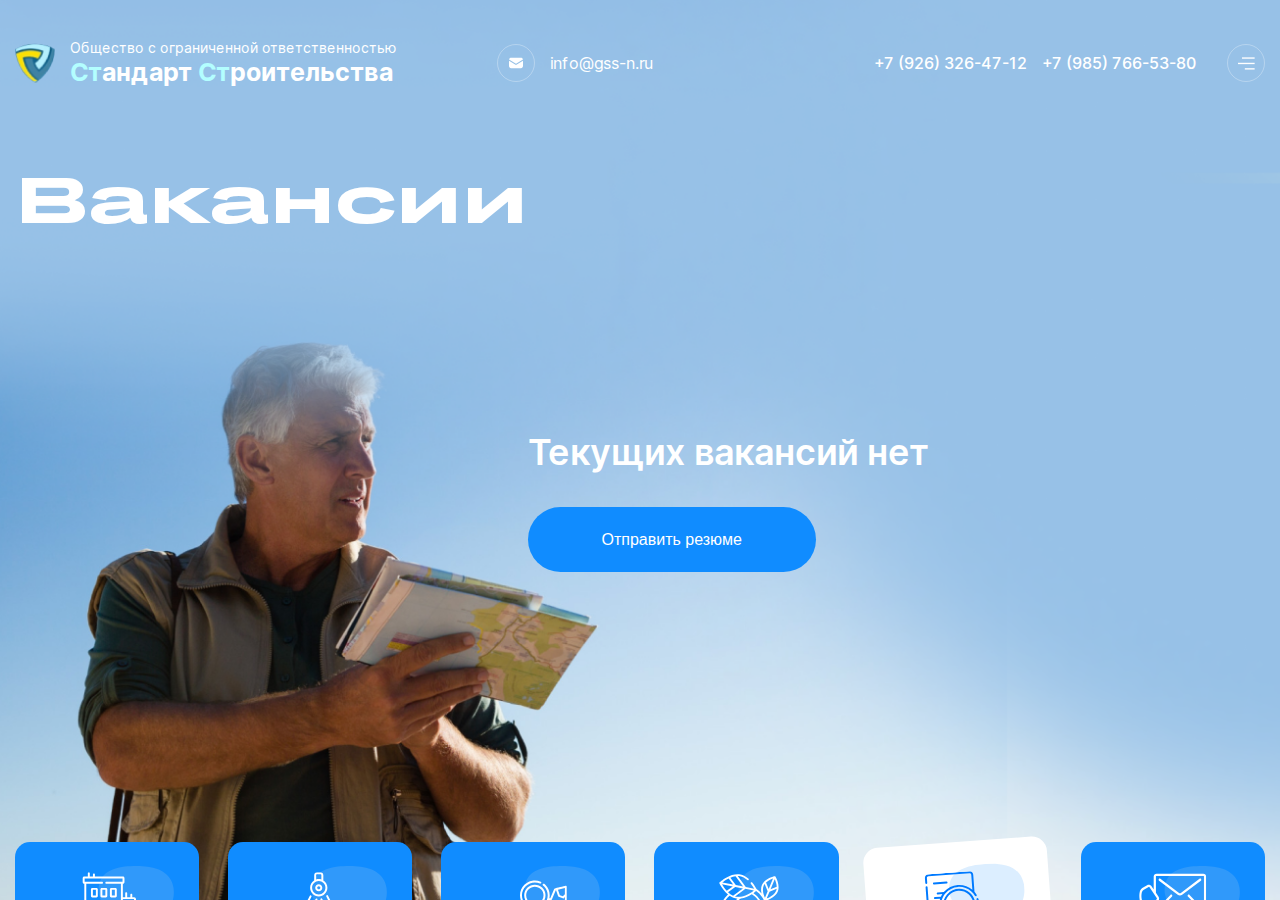
<file: vacancy.html>
<!DOCTYPE html>
<html lang="en">

<head>
	<meta charset="UTF-8">
	<meta name="viewport" content="width=device-width, initial-scale=1.0">
	<meta name="keywords" content="">
	<link rel="stylesheet" href="css/libs.min.css">
	<link rel="stylesheet" href="css/style.min.css">
	<title>Вакансии</title>
</head>


<body>
	<div class="wrap">
		<header class="header">
    <div class="container">
        <div class="header__inner">
            <div class="header__left">
                <a class="header__logo" href="index.html">
                    <div class="header__logo-icon">
                        <img src="img/logo.png" alt="">
                    </div>
                    <div class="header__logo-text">
                        <p>Общество с ограниченной ответственностью</p>
                        <p><span>Ст</span>андарт <span>Ст</span>роительства</p>
                    </div>
                </a>
                <a href="mailto:info@gss-n.ru" class="header__mail">
                    <i>
                        <svg width="14" height="14" viewBox="0 0 14 14" fill="none" xmlns="http://www.w3.org/2000/svg">
                            <path d="M7.40496 8.7686C7.27273 8.85125 7.12397 8.88431 6.99174 8.88431C6.8595 8.88431 6.71074 8.85125 6.57851 8.7686L0 4.75208V10.0909C0 11.2314 0.92562 12.157 2.06612 12.157H11.9339C13.0744 12.157 14 11.2314 14 10.0909V4.75208L7.40496 8.7686Z" fill="white"/>
                            <path d="M11.9339 1.84299H2.06616C1.09096 1.84299 0.264509 2.5372 0.0661621 3.46282L7.00831 7.69423L13.9339 3.46282C13.7356 2.5372 12.9091 1.84299 11.9339 1.84299Z" fill="white"/>
                        </svg>
                    </i>
                    <span>info@gss-n.ru</span>
                </a>
            </div>
            <div class="header__right">
                <div class="header__numbers">
                    <a class="header__number" href="tel:+7 (926) 326-47-12">+7 (926) 326-47-12</a>
                    <a class="header__number" href="tel:+7 (985) 766-53-80">+7 (985) 766-53-80</a>
                </div>
                <div class="header__burger">
                    <svg width="17" height="13" viewBox="0 0 17 13" fill="none" xmlns="http://www.w3.org/2000/svg">
                        <rect x="3.97363" y="0.37262" width="12.6726" height="1.35209" fill="white"/>
                        <rect x="0.00170898" y="5.78098" width="16.6445" height="1.35209" fill="white"/>
                        <rect x="6.81079" y="11.1893" width="9.83534" height="1.35209" fill="white"/>
                    </svg>
                </div>
            </div>
        </div>
    </div>
</header>

		<main class="content">

			<section class="vacancy">
				<div class="container">
					<div class="vacancy__inner">
						<h1 class="vacancy__title text64">Вакансии</h1>
						<div class="vacancy__desc">
							<div class="vacancy__subtitle">Текущих вакансий нет</div>
							<button data-modal="contactModal3" class="vacancy__btn btn-blue">
								<span>Отправить резюме</span>
							</button>
						</div>
						<div class="nav">
							<a href="organization.html" class="nav__item">
								<div class="nav__item-top">
									<div class="nav__item-icon">
										<svg width="70" height="69" viewBox="0 0 70 69" fill="none" xmlns="http://www.w3.org/2000/svg">
											<g clip-path="url(#clip0_2_808)">
												<path d="M66.9617 66.7255H64.8525V50.149C64.8525 49.5943 64.4028 49.1446 63.8481 49.1446C63.2934 49.1446 62.8436 49.5943 62.8436 50.149V66.7255H51.3133V57.4493H57.0784C57.6331 57.4493 58.0829 56.9996 58.0829 56.4449C58.0829 55.8901 57.6331 55.4404 57.0784 55.4404H51.3133V50.2519H57.0784C57.6331 50.2519 58.0829 49.8022 58.0829 49.2474C58.0829 48.6927 57.6331 48.243 57.0784 48.243H51.3133V43.0582H57.0784C57.6331 43.0582 58.0829 42.6085 58.0829 42.0538C58.0829 41.499 57.6331 41.0493 57.0784 41.0493H51.3133V35.8645H57.0784C57.6331 35.8645 58.0829 35.4148 58.0829 34.8601C58.0829 34.3054 57.6331 33.8556 57.0784 33.8556H51.3133V27.9259H62.8436V45.8051C62.8436 46.3599 63.2934 46.8096 63.8481 46.8096C64.4028 46.8096 64.8525 46.3599 64.8525 45.8051V27.8193C64.8525 26.7704 63.9992 25.9171 62.9504 25.9171H61.0323V23.3954C61.0323 22.8406 60.5826 22.3909 60.0279 22.3909C59.4731 22.3909 59.0234 22.8406 59.0234 23.3954V25.9171H55.7756V21.7335C55.7756 21.1788 55.3259 20.729 54.7711 20.729C54.2164 20.729 53.7667 21.1788 53.7667 21.7335V25.9171H51.3135V12.0718H51.4246C52.2923 12.0718 52.9982 11.3659 52.9982 10.4982V6.31877C52.9982 5.45107 52.2923 4.74515 51.4246 4.74515H22.5389V2.63595C22.5389 2.08123 22.0891 1.63151 21.5344 1.63151C20.9797 1.63151 20.53 2.08123 20.53 2.63595V4.74515H17.2821V1.16893C17.2821 0.614212 16.8324 0.16449 16.2777 0.16449C15.723 0.16449 15.2733 0.614212 15.2733 1.16893V4.74501H11.5367C10.6712 4.74501 9.96686 5.45094 9.96686 6.31864V10.4981C9.96686 11.3658 10.671 12.0717 11.5367 12.0717H11.6516V40.1154C11.1899 40.0205 10.7154 39.9681 10.2302 39.9681C5.79815 39.9681 2.19247 44.1034 2.19247 49.1862C2.19247 52.8624 4.07908 56.0418 6.79978 57.5206V66.7255H2.67742C2.1227 66.7255 1.67297 67.1753 1.67297 67.73C1.67297 68.2847 2.1227 68.7344 2.67742 68.7344H7.80422H12.6561H23.7694H39.192H50.309H66.9617C67.5164 68.7344 67.9662 68.2847 67.9662 67.73C67.9662 67.1753 67.5164 66.7255 66.9617 66.7255ZM4.20136 49.1862C4.20136 45.211 6.90585 41.977 10.2302 41.977C10.9359 41.977 11.6132 42.1241 12.2432 42.3918C12.2629 42.4006 12.283 42.4087 12.3033 42.4163C14.6094 43.4293 16.259 46.0817 16.259 49.1861C16.259 53.1613 13.5545 56.3953 10.2302 56.3953C6.90585 56.3953 4.20136 53.1614 4.20136 49.1862ZM8.80867 66.7255V58.257C9.27044 58.352 9.74494 58.4043 10.2302 58.4043C10.7154 58.4043 11.1899 58.352 11.6516 58.257V66.7255H8.80867ZM39.7309 51.3221H23.2303V48.3302H39.7309V51.3221ZM24.7738 66.7255V53.331H30.4781V66.7255H24.7738ZM32.487 66.7255V53.331H38.1874V66.7255H32.487ZM40.1963 66.7255V53.331H40.2043C41.051 53.331 41.7398 52.6404 41.7398 51.7916V47.8605C41.7398 47.0118 41.051 46.3212 40.2043 46.3212H22.7608C21.9121 46.3212 21.2214 47.0117 21.2214 47.8605V51.7916C21.2214 52.6403 21.912 53.331 22.7608 53.331H22.7649V66.7255H13.6605V57.5206C16.3812 56.0418 18.2678 52.8625 18.2678 49.1862C18.2678 45.5101 16.3812 42.3308 13.6605 40.852V12.0718H29.8627C30.4174 12.0718 30.8672 11.6221 30.8672 11.0674C30.8672 10.5127 30.4174 10.0629 29.8627 10.0629H11.9757V6.7539H50.9894V10.0629H34.3096C33.7549 10.0629 33.3051 10.5127 33.3051 11.0674C33.3051 11.6221 33.7549 12.0718 34.3096 12.0718H49.3046V66.7255H40.1963Z" fill="white"/>
												<path d="M24.1475 16.3817H19.8574C19.0845 16.3817 18.4556 17.0105 18.4556 17.7835V24.7861C18.4556 25.5589 19.0843 26.1879 19.8574 26.1879H24.1475C24.9204 26.1879 25.5492 25.5591 25.5492 24.7861V17.7835C25.5492 17.0105 24.9204 16.3817 24.1475 16.3817ZM23.5403 24.179H20.4645V18.3906H23.5403V24.179Z" fill="white"/>
												<path d="M33.9161 16.3817H29.6258C28.8529 16.3817 28.2241 17.0105 28.2241 17.7835V24.7861C28.2241 25.5589 28.8529 26.1879 29.6258 26.1879H33.9161C34.689 26.1879 35.3178 25.5591 35.3178 24.7861V17.7835C35.3178 17.0105 34.689 16.3817 33.9161 16.3817ZM33.3089 24.179H30.233V18.3906H33.3089V24.179Z" fill="white"/>
												<path d="M24.1475 30.2074H19.8574C19.0845 30.2074 18.4556 30.8361 18.4556 31.6092V38.6117C18.4556 39.3846 19.0843 40.0135 19.8574 40.0135H24.1475C24.9204 40.0135 25.5492 39.3848 25.5492 38.6117V31.6092C25.5492 30.8361 24.9204 30.2074 24.1475 30.2074ZM23.5403 38.0045H20.4645V32.2161H23.5403V38.0045Z" fill="white"/>
												<path d="M33.9161 30.2074H29.6258C28.8529 30.2074 28.2241 30.8361 28.2241 31.6092V38.6117C28.2241 39.3846 28.8529 40.0135 29.6258 40.0135H33.9161C34.689 40.0135 35.3178 39.3848 35.3178 38.6117V31.6092C35.3178 30.8361 34.689 30.2074 33.9161 30.2074ZM33.3089 38.0045H30.233V32.2161H33.3089V38.0045Z" fill="white"/>
												<path d="M43.6845 16.3817H39.3942C38.6213 16.3817 37.9926 17.0105 37.9926 17.7835V24.7861C37.9926 25.5589 38.6213 26.1879 39.3942 26.1879H43.6845C44.4574 26.1879 45.0862 25.5591 45.0862 24.7861V17.7835C45.0862 17.0105 44.4574 16.3817 43.6845 16.3817ZM43.0773 24.179H40.0014V18.3906H43.0773V24.179Z" fill="white"/>
												<path d="M43.6845 30.2074H39.3942C38.6213 30.2074 37.9926 30.8361 37.9926 31.6092V38.6117C37.9926 39.3846 38.6213 40.0135 39.3942 40.0135H43.6845C44.4574 40.0135 45.0862 39.3848 45.0862 38.6117V31.6092C45.0862 30.8361 44.4574 30.2074 43.6845 30.2074ZM43.0773 38.0045H40.0014V32.2161H43.0773V38.0045Z" fill="white"/>
											</g>
											<defs>
												<clipPath id="clip0_2_808">
													<rect width="68.5699" height="68.5699" fill="white" transform="translate(0.534546 0.16449)"/>
												</clipPath>
											</defs>
										</svg>
									</div>
									<div class="nav__item-icon2">
										<svg width="77" height="62" viewBox="0 0 77 62" fill="none" xmlns="http://www.w3.org/2000/svg">
											<path fill-rule="evenodd" clip-rule="evenodd" d="M39.394 0.0160983C53.9864 0.132382 70.2099 3.28078 75.1611 17.008C80.4949 31.796 72.8432 47.932 59.8891 56.8384C47.9273 65.0626 32.4799 62.8372 20.5659 54.5441C7.71828 45.6012 -3.28067 31.2201 1.82843 16.4236C6.75902 2.14421 24.2878 -0.10428 39.394 0.0160983Z" fill="#3099FA"/>
										</svg>
									</div>
								</div>
								<div class="nav__item-title">Организация</div>
							</a>
							<a href="geodesy.html" class="nav__item">
								<div class="nav__item-top">
									<div class="nav__item-icon">
										<svg width="69" height="69" viewBox="0 0 69 69" fill="none" xmlns="http://www.w3.org/2000/svg">
											<g clip-path="url(#clip0_41_383)">
												<path d="M33.2448 24.7616C38.0842 24.7616 42.0212 20.8246 42.0212 15.9852C42.0212 12.8474 40.3648 10.0906 37.8817 8.53862V3.17209C37.8817 1.51369 36.5325 0.16452 34.8741 0.16452L31.6156 0.16452C29.9572 0.16452 28.608 1.51369 28.608 3.17209V8.53862C26.1249 10.0904 24.4685 12.8474 24.4685 15.9852C24.4685 20.8246 28.4057 24.7616 33.2448 24.7616ZM30.6169 3.17209C30.6169 2.62152 31.0649 2.1734 31.6156 2.1734H34.8741C35.4248 2.1734 35.8728 2.62152 35.8728 3.17209V7.61132C35.0427 7.3503 34.16 7.20901 33.2448 7.20901C32.3297 7.20901 31.447 7.3503 30.6169 7.61132V3.17209ZM33.2448 9.21776C36.9764 9.21776 40.0123 12.2536 40.0123 15.9852C40.0123 19.7167 36.9764 22.7527 33.2448 22.7527C29.5132 22.7527 26.4774 19.7167 26.4774 15.9852C26.4774 12.2536 29.5132 9.21776 33.2448 9.21776Z" fill="white"/>
												<path d="M33.2447 19.6036C35.2398 19.6036 36.863 17.9804 36.863 15.9853C36.863 13.9902 35.2398 12.3672 33.2447 12.3672C31.2496 12.3672 29.6266 13.9902 29.6266 15.9853C29.6266 17.9804 31.2496 19.6036 33.2447 19.6036ZM33.2447 14.3759C34.1322 14.3759 34.8542 15.0979 34.8542 15.9853C34.8542 16.8728 34.1322 17.5948 33.2447 17.5948C32.3573 17.5948 31.6353 16.8728 31.6353 15.9853C31.6355 15.0978 32.3573 14.3759 33.2447 14.3759Z" fill="white"/>
												<path d="M62.816 51.6678L60.9587 47.9409C60.1795 46.3773 58.2734 45.7391 56.7095 46.5183C55.1421 47.2998 54.5058 49.2 55.287 50.7674L55.8189 51.8349L55.0518 52.2171C54.1277 49.467 52.8568 45.9356 51.1736 41.8786H53.731C55.3083 41.8786 56.5914 40.5955 56.5914 39.0183C56.5914 37.4411 55.3083 36.158 53.731 36.158H48.6692C48.0262 34.7641 47.3405 33.3301 46.6098 31.864L42.6914 24.0014C42.4439 23.5049 41.8408 23.3032 41.3442 23.5505C40.8478 23.798 40.6458 24.401 40.8933 24.8976L44.8117 32.7601C50.5917 44.3585 53.5307 53.9174 54.637 57.516C54.8461 58.1957 54.998 58.6901 55.1075 59.0042C55.6526 60.7577 55.1271 62.1247 54.5715 62.9779L36.792 27.3008C36.5445 26.8045 35.9413 26.6026 35.4448 26.8499C34.9484 27.0974 34.7464 27.7004 34.9939 28.197L38.9613 36.158H27.9033L31.8332 28.2722C32.0807 27.7756 31.8788 27.1725 31.3823 26.925C30.8853 26.6775 30.2826 26.8795 30.0352 27.3759L13.9716 59.6098C13.8963 59.761 13.721 59.809 13.5828 59.7401C12.2668 59.0844 11.3454 58.6252 9.85671 57.8834C9.71382 57.812 9.65422 57.6396 9.72654 57.4946L25.8381 25.1649C26.0856 24.6683 25.8836 24.0653 25.3871 23.8178C24.8901 23.5703 24.2875 23.7721 24.04 24.2687L18.115 36.1578H12.7586C11.1815 36.1578 9.89837 37.441 9.89837 39.0182C9.89837 40.5953 11.1815 41.8785 12.7586 41.8785H15.2641L7.92845 56.5985C7.53217 57.3936 7.6231 58.3442 8.1888 59.0551L7.28923 60.8601C6.69982 62.043 6.95455 63.4148 7.82506 64.3123L6.34157 67.2805C6.09354 67.7769 6.29469 68.3801 6.79089 68.6281C7.28923 68.8771 7.89122 68.673 8.13845 68.1788L9.62208 65.2103C9.74529 65.2256 9.86863 65.2338 9.99158 65.2338C11.1033 65.2338 12.1751 64.6192 12.7037 63.5585L13.5914 61.7774C14.4798 61.8241 15.3475 61.3527 15.7694 60.5058L25.0523 41.8786H41.8122L53.4392 65.2095C53.4395 65.2102 53.4399 65.2107 53.4403 65.2113L54.9176 68.1774C55.1648 68.6739 55.7676 68.8761 56.2645 68.6286C56.7611 68.3813 56.9632 67.7783 56.7157 67.2817L55.5627 64.9671C56.4856 63.9471 58.039 61.6346 57.0194 58.3873C57.0162 58.3768 57.0126 58.3663 57.009 58.3559C56.912 58.0796 56.7632 57.5956 56.5573 56.9254C56.3396 56.2175 56.0514 55.2805 55.6861 54.1456L56.7149 53.633L57.1441 54.4944C57.9194 56.0501 59.8222 56.6997 61.3933 55.917C62.9572 55.1376 63.5952 53.2315 62.816 51.6678ZM12.7586 39.8697C12.2891 39.8697 11.9072 39.4878 11.9072 39.0183C11.9072 38.5488 12.2892 38.1668 12.7586 38.1668H17.1139L16.2652 39.8698H12.7586V39.8697ZM9.54346 63.1185C9.04218 62.8689 8.83633 62.2599 9.08745 61.7561L9.89046 60.1446L11.709 61.0509L10.9059 62.6625C10.656 63.1639 10.045 63.3683 9.54346 63.1185ZM53.731 38.1668C54.2006 38.1668 54.5825 38.5489 54.5825 39.0183C54.5825 39.4879 54.2004 39.8697 53.731 39.8697H50.3242C50.0833 39.3103 49.835 38.7426 49.5789 38.1667L53.731 38.1668ZM26.0535 39.8697L26.9022 38.1667H39.9624L40.8111 39.8697H26.0535ZM60.4975 54.1189C59.9247 54.404 59.2272 54.1703 58.9422 53.5983C58.3433 52.3966 57.8069 51.3202 57.0849 49.8713C56.7986 49.2963 57.0331 48.6014 57.6058 48.3163C58.1791 48.0301 58.8764 48.2663 59.1608 48.837L61.018 52.5639C61.3032 53.136 61.0696 53.8337 60.4975 54.1189Z" fill="white"/>
											</g>
											<defs>
												<clipPath id="clip0_41_383">
													<rect width="68.5699" height="68.5699" fill="white" transform="translate(0.40686 0.16452)"/>
												</clipPath>
											</defs>
										</svg>
									</div>
									<div class="nav__item-icon2">
										<svg width="77" height="62" viewBox="0 0 77 62" fill="none" xmlns="http://www.w3.org/2000/svg">
											<path fill-rule="evenodd" clip-rule="evenodd" d="M39.394 0.0160983C53.9864 0.132382 70.2099 3.28078 75.1611 17.008C80.4949 31.796 72.8432 47.932 59.8891 56.8384C47.9273 65.0626 32.4799 62.8372 20.5659 54.5441C7.71828 45.6012 -3.28067 31.2201 1.82843 16.4236C6.75902 2.14421 24.2878 -0.10428 39.394 0.0160983Z" fill="#3099FA"/>
										</svg>
									</div>
								</div>
								<div class="nav__item-title">Геодезия</div>
							</a>
							<a href="geology.html" class="nav__item">
								<div class="nav__item-top">
									<div class="nav__item-icon">
										<svg width="69" height="69" viewBox="0 0 69 69" fill="none" xmlns="http://www.w3.org/2000/svg">
											<g clip-path="url(#clip0_3_826)">
												<path d="M68.8487 15.0499C68.8487 14.7419 68.7075 14.451 68.4654 14.2604C68.2234 14.0699 67.9075 14.0016 67.6081 14.0735C66.0825 14.4427 58.0301 16.3916 56.6537 16.7248C56.3458 16.7993 56.0911 17.0147 55.9666 17.306L52.0237 26.5257L51.1478 26.6376C51.3374 25.6768 51.4345 24.6903 51.4345 23.6888C51.4345 19.6659 49.868 15.8839 47.0234 13.0393C46.6685 12.6843 46.2907 12.3425 45.901 12.0235C45.4716 11.6723 44.8387 11.7353 44.4874 12.1649C44.1361 12.5941 44.1995 13.2271 44.6287 13.5783C44.967 13.855 45.2947 14.1517 45.6026 14.4598C48.0678 16.9249 49.4255 20.2026 49.4255 23.6888C49.4255 27.1751 48.0678 30.4527 45.6026 32.9179C40.5138 38.0068 32.2335 38.0068 27.1447 32.9179C24.7331 30.5063 23.3218 27.25 23.3218 23.6888C23.3218 20.2026 24.6795 16.9249 27.1447 14.4598C30.9517 10.6529 36.606 9.57089 41.5489 11.7033C42.0584 11.9234 42.6493 11.6883 42.869 11.1788C43.0888 10.6693 42.854 10.0783 42.3446 9.8587C39.6063 8.67734 36.6027 8.33677 33.6579 8.87394C30.6426 9.42384 27.8991 10.8642 25.7241 13.0393C22.8796 15.8839 21.3129 19.6659 21.3129 23.6889C21.3129 26.0235 21.8406 28.277 22.8393 30.3132L12.2171 40.9353C11.8248 41.3277 11.8248 41.9636 12.2171 42.3559C12.4133 42.552 12.6704 42.65 12.9274 42.65C13.1844 42.65 13.4416 42.552 13.6378 42.3559L23.8827 32.111C24.4185 32.9021 25.0336 33.6479 25.7241 34.3384C26.4198 35.0339 27.1669 35.647 27.9535 36.1779L13.797 50.3345C13.2535 50.8781 12.531 51.1773 11.7625 51.1773C10.9941 51.1773 10.2715 50.8781 9.7282 50.3346C8.60631 49.2127 8.60631 47.3873 9.7282 46.2656L10.8916 45.1022C11.2839 44.7098 11.2839 44.0739 10.8916 43.6816C10.4992 43.2895 9.86333 43.2895 9.47106 43.6816L8.30765 44.845C6.40269 46.7501 6.40269 49.8498 8.30765 51.7551C9.23053 52.6781 10.4576 53.1863 11.7627 53.1863C13.0678 53.1863 14.2948 52.6781 15.2178 51.7552L29.7544 37.2186C31.8357 38.2349 34.1045 38.743 36.3739 38.7427C37.0675 38.7427 37.7611 38.6952 38.4494 38.6001L37.0042 41.1907L32.5939 41.9905C32.234 42.0558 31.9382 42.3114 31.8212 42.6578L30.284 47.214C27.5832 47.7025 24.0928 48.3335 22.7802 48.571C22.4017 48.6394 22.0956 48.918 21.9918 49.2883L19.4771 58.2637H1.28325C0.728397 58.2637 0.278809 58.7133 0.278809 59.2682C0.278809 59.823 0.728397 60.2726 1.28325 60.2726H54.6388C55.1937 60.2726 55.6433 59.823 55.6433 59.2682C55.6433 58.7133 55.1937 58.2637 54.6388 58.2637H44.5181L47.785 54.0653C49.4848 53.4692 58.7487 50.2205 61.137 49.383H66.8399V58.2637H58.5227C57.9678 58.2637 57.5182 58.7133 57.5182 59.2682C57.5182 59.823 57.9678 60.2726 58.5227 60.2726H67.8443C68.3992 60.2726 68.8487 59.823 68.8487 59.2682C68.8487 51.4549 68.8487 22.8601 68.8487 15.0499ZM66.8399 22.5873L64.7794 24.6406L61.7598 23.4717L59.8394 18.0205L66.8399 16.3264V22.5873ZM50.5719 28.7363L52.8482 28.4458C53.2017 28.4007 53.5046 28.172 53.6446 27.8445L57.6156 18.559L57.8769 18.4958L60.0186 24.5755C60.1162 24.8522 60.3297 25.0725 60.6035 25.1785L64.6632 26.7499C64.7809 26.7956 64.9037 26.8177 65.0256 26.8177C65.2866 26.8177 65.5429 26.7158 65.7347 26.5247L66.8397 25.4234V33.1658L60.4002 36.9713L49.078 37.222L46.6831 34.6683C46.7977 34.5605 46.9112 34.4507 47.0231 34.3387C48.6327 32.7292 49.8329 30.8197 50.5719 28.7363ZM23.7565 50.4359L29.213 49.4491L31.8905 51.6298L29.912 58.2637H21.5632L23.7565 50.4359ZM46.3811 52.5984L41.9727 58.2637H32.0085L34.0073 51.5614C34.1233 51.1725 33.9937 50.7518 33.6791 50.4955L31.6854 48.8718C31.8274 48.7546 31.9371 48.5987 31.998 48.418L33.5354 43.8614L37.8293 43.0828C38.1249 43.0293 38.3809 42.8461 38.5273 42.5837L41.0896 37.9904C42.5089 37.5249 43.8724 36.8435 45.1277 35.9459L47.9194 38.923C48.1094 39.1257 48.3747 39.2404 48.6521 39.2404C48.6595 39.2404 48.6668 39.2402 48.6743 39.2401L51.5552 39.1764L46.9764 44.2345C46.7762 44.4557 46.6846 44.7546 46.7268 45.0501L47.7103 51.9626L46.8415 52.2673C46.6594 52.3312 46.4996 52.446 46.3811 52.5984ZM60.9661 47.3741C60.853 47.3741 60.7405 47.3932 60.6339 47.4307L49.643 51.285L48.7821 45.2336L54.3206 39.1152L60.7075 38.9737C60.8798 38.97 61.0481 38.9219 61.1962 38.8343L66.8399 35.4993V47.3741H60.9661Z" fill="white"/>
												<path d="M28.721 16.0361C24.5014 20.256 24.5014 27.1218 28.721 31.3416C30.8311 33.4516 33.6019 34.5062 36.3738 34.5062C39.1447 34.5062 41.9168 33.451 44.0265 31.3416C48.2461 27.1218 48.2461 20.256 44.0265 16.0361C39.8064 11.8167 32.9407 11.8167 28.721 16.0361ZM42.6058 17.4567C46.0422 20.8932 46.0422 26.4848 42.6058 29.921C39.1693 33.3576 33.5779 33.3576 30.1417 29.921C26.7053 26.4848 26.7053 20.8932 30.1417 17.4568C31.8601 15.7384 34.1166 14.8796 36.3738 14.8796C38.6304 14.8794 40.8878 15.7387 42.6058 17.4567Z" fill="white"/>
												<path d="M12.4574 48.6097C12.7144 48.6097 12.9716 48.5116 13.1678 48.3156L13.7628 47.7205C14.1551 47.3281 14.1551 46.6923 13.7628 46.3C13.3704 45.9079 12.7345 45.9079 12.3422 46.3L11.7472 46.895C11.3549 47.2874 11.3549 47.9233 11.7472 48.3156C11.9433 48.5115 12.2004 48.6097 12.4574 48.6097Z" fill="white"/>
											</g>
											<defs>
												<clipPath id="clip0_3_826">
													<rect width="68.5699" height="68.5699" fill="white" transform="translate(0.278809 0.16449)"/>
												</clipPath>
											</defs>
										</svg>
									</div>
									<div class="nav__item-icon2">
										<svg width="77" height="62" viewBox="0 0 77 62" fill="none" xmlns="http://www.w3.org/2000/svg">
											<path fill-rule="evenodd" clip-rule="evenodd" d="M39.394 0.0160983C53.9864 0.132382 70.2099 3.28078 75.1611 17.008C80.4949 31.796 72.8432 47.932 59.8891 56.8384C47.9273 65.0626 32.4799 62.8372 20.5659 54.5441C7.71828 45.6012 -3.28067 31.2201 1.82843 16.4236C6.75902 2.14421 24.2878 -0.10428 39.394 0.0160983Z" fill="#3099FA"/>
										</svg>
									</div>
								</div>
								<div class="nav__item-title">Геология</div>
							</a>
							<a href="ecology.html" class="nav__item">
								<div class="nav__item-top">
									<div class="nav__item-icon">
										<svg width="69" height="69" viewBox="0 0 69 69" fill="none" xmlns="http://www.w3.org/2000/svg">
											<path d="M65.594 9.76576C64.6653 6.84503 63.4066 4.75375 63.3532 4.66586C63.1468 4.32568 62.7219 4.14873 62.337 4.23701C62.2374 4.25976 59.8604 4.81456 57.1186 6.1839C53.4171 8.03192 50.8314 10.4991 49.6402 13.3174C48.6487 15.6645 48.5063 18.5338 49.2098 21.7037C47.7114 20.0303 46.0258 18.5664 44.1884 17.334C43.6273 16.2256 42.1438 13.4967 39.8245 10.6446C39.0606 9.70573 37.5912 10.884 38.363 11.8323C39.9258 13.7545 41.1021 15.6449 41.8377 16.9436L33.2596 15.2714L25.1095 4.15461C25.9008 4.1656 26.695 4.24211 27.4852 4.39709C29.9904 4.88754 32.465 6.1635 34.8416 8.18886C35.7726 8.98261 36.9819 7.53793 36.063 6.75518C33.4377 4.51794 30.6735 3.1023 27.847 2.54868C23.5322 1.70432 18.4998 2.81274 13.2923 5.75544C9.41111 7.94874 6.81565 10.3578 6.70735 10.4591C6.36012 10.7835 6.30479 11.3729 6.59553 11.7519C6.97612 12.5327 8.41844 15.3494 10.8193 18.382C12.2345 20.17 13.7271 21.7002 15.271 22.9577C14.8324 23.3253 14.4055 23.7099 13.9923 24.1144C11.7857 26.2728 10.0962 28.8188 8.98697 31.6022C8.00646 34.0615 7.47913 36.7072 7.4497 39.4341C7.40105 43.8933 8.69309 48.1939 11.1869 51.8719C13.6231 55.4644 17.0288 58.2227 21.0356 59.8482C22.1569 60.3022 22.8659 58.5581 21.7438 58.103C20.2921 57.5141 18.9282 56.7595 17.6703 55.8622C17.8312 54.97 18.2043 51.7589 16.0714 48.4348C15.7728 47.9699 16.6655 46.1438 17.1983 45.0531C17.7484 43.929 18.3161 42.7668 18.5814 41.6725C18.8631 40.5099 18.546 39.5341 17.6652 38.8495C17.0186 38.3469 16.1723 38.0867 15.4264 37.8572C14.9418 37.7081 14.3925 37.5394 14.1963 37.3758C13.7922 37.0372 13.1323 35.7859 12.6018 34.7811C12.0132 33.6664 11.453 32.6055 10.8809 31.9522C12.1682 28.8949 14.236 26.1896 16.8255 24.1199C19.1911 25.7313 21.8909 26.8432 24.7606 27.0685C21.4326 29.6471 20.356 32.9401 21.8948 36.1033C23.6919 39.797 27.3906 39.2069 30.6539 38.687C31.2185 38.5968 31.8027 38.5038 32.3622 38.434C32.5721 38.4077 32.6353 38.465 32.6777 38.5022C33.3922 39.1379 33.371 42.1736 33.3557 44.3904C33.3349 47.4567 33.3153 50.3531 34.4574 51.8401C35.0401 52.5982 35.8605 52.9858 36.8222 52.9858C37.3986 52.9858 38.0248 52.8469 38.6816 52.5652C41.5219 51.3489 44.4744 47.6882 44.024 44.7918C43.6304 42.2595 43.3699 40.5865 43.984 39.2379C44.5517 37.9898 45.9242 36.8343 48.6271 35.3598C48.9508 36.8174 49.1141 38.3339 49.0972 39.8896C49.0395 45.1998 46.9169 50.1699 43.1208 53.8835C38.8782 58.0339 32.9155 60.0836 27.0171 59.4335C25.8153 59.3032 25.6078 61.1732 26.8111 61.3058C33.2674 62.0168 39.7951 59.7725 44.4375 55.2301C48.5938 51.1641 50.9174 45.7236 50.9805 39.9096C51.0645 32.2009 47.1091 25.3715 41.0879 21.4373C42.3321 20.5502 43.2589 19.7831 43.7729 19.3378C45.9681 20.9127 47.9154 22.8529 49.5355 25.1133C53.4245 30.5408 54.9669 37.1572 53.8793 43.745C51.633 57.3438 38.7428 66.5811 25.1416 64.3341C18.5535 63.2461 12.7838 59.6583 8.89476 54.2308C5.00529 48.8037 3.46293 42.1865 4.55094 35.5992C4.74634 34.4138 2.88929 34.1027 2.69311 35.2923C1.5227 42.3764 3.182 49.4919 7.36338 55.3282C11.5456 61.1638 17.7507 65.0223 24.8348 66.1927C26.3164 66.4371 27.7995 66.558 29.2724 66.558C34.84 66.558 40.2561 64.8292 44.8715 61.522C50.7086 57.3399 54.5675 51.1358 55.7371 44.0518C56.5944 38.8609 55.9309 33.6531 53.8703 28.9439C54.8213 28.6634 56.4398 28.1188 58.2125 27.2336C61.9133 25.3856 64.4993 22.9185 65.6901 20.1001C66.8821 17.281 66.8488 13.7074 65.594 9.76576ZM10.9358 35.66C11.6366 36.9885 12.2993 38.2441 12.9879 38.82C13.4756 39.2277 14.1544 39.4364 14.8728 39.6573C16.7133 40.2231 16.9272 40.5009 16.7506 41.2287C16.534 42.1237 16.0114 43.1925 15.5064 44.2256C14.5338 46.2157 13.6153 48.0943 14.4859 49.4518C15.7207 51.376 15.9321 53.2703 15.911 54.4485C10.3018 49.3906 8.01784 41.4018 10.1072 34.1408C10.3842 34.6155 10.6753 35.1672 10.9358 35.66ZM56.4987 17.1535L53.8224 10.6678C55.1246 9.44991 56.6356 8.53335 57.9226 7.88792C59.0188 7.33783 60.0617 6.92664 60.8982 6.63511L56.4987 17.1535ZM62.6344 7.3653C63.0083 8.16885 63.4419 9.20507 63.8123 10.3763C64.2184 11.6616 64.5911 13.2546 64.6653 14.9163L58.3934 17.5039L62.6344 7.3653ZM51.3748 14.0507C51.6526 13.3939 52.0117 12.785 52.4264 12.2227L55.4731 19.605L52.7391 26.1425C52.355 25.3276 51.9026 24.2572 51.5188 23.0413C50.7486 20.6067 50.0989 17.0699 51.3748 14.0507ZM57.4082 25.5296C56.3531 26.0593 55.3463 26.4603 54.5263 26.7495L57.3634 19.9667L64.5852 16.9868C64.4805 17.7958 64.2808 18.5978 63.9555 19.3668C62.6799 22.386 59.6909 24.3851 57.4082 25.5296ZM23.4506 24.9937C23.1178 24.9285 22.7894 24.8489 22.4657 24.7582L32.8884 17.1182L41.4705 18.7908C38.3442 21.2541 30.7359 26.4211 23.4506 24.9937ZM13.9252 19.1016C11.6962 16.6992 10.0624 14.1304 9.1243 12.4856L20.0457 14.6149L13.9252 19.1016ZM15.8541 6.53702L20.4235 12.7697L9.43151 10.627C10.8154 9.53426 13.0997 7.89381 15.8541 6.53702ZM23.148 13.3009L17.6083 5.74446C19.2668 5.06292 21.047 4.52657 22.8718 4.28801L30.5354 14.7405L23.148 13.3009ZM22.5619 15.1054L30.3726 16.6277L20.3482 23.9755C18.4578 23.1025 16.7565 21.8473 15.2679 20.4521L22.5619 15.1054ZM48.1155 33.4953C44.7204 35.3041 43.058 36.7248 42.2693 38.4579C41.4222 40.3189 41.7326 42.3164 42.1622 45.0809C42.4161 46.7112 40.4786 49.7469 37.94 50.8341C37.0007 51.2363 36.3317 51.1888 35.9508 50.6925C35.2025 49.7186 35.2229 46.7712 35.239 44.4033C35.2614 41.1271 35.281 38.2978 33.9293 37.0952C33.4432 36.6628 32.8213 36.48 32.1304 36.5648C31.5383 36.6385 30.9376 36.7343 30.3573 36.8269C26.8955 37.3785 24.7171 37.5994 23.5887 35.2794C21.7603 31.5218 25.4614 28.7383 27.1376 27.7162C27.4789 27.5083 27.7956 27.2631 28.0898 26.99C32.1409 26.5058 35.9688 24.7677 39.38 22.5905C43.47 25.0341 46.6096 28.9012 48.1155 33.4953Z" fill="white"/>
										</svg>
									</div>
									<div class="nav__item-icon2">
										<svg width="77" height="62" viewBox="0 0 77 62" fill="none" xmlns="http://www.w3.org/2000/svg">
											<path fill-rule="evenodd" clip-rule="evenodd" d="M39.394 0.0160983C53.9864 0.132382 70.2099 3.28078 75.1611 17.008C80.4949 31.796 72.8432 47.932 59.8891 56.8384C47.9273 65.0626 32.4799 62.8372 20.5659 54.5441C7.71828 45.6012 -3.28067 31.2201 1.82843 16.4236C6.75902 2.14421 24.2878 -0.10428 39.394 0.0160983Z" fill="#3099FA"/>
										</svg>
									</div>
								</div>
								<div class="nav__item-title">Экология</div>
							</a>
							<a href="vacancy.html" class="nav__item nav__item--active">
								<div class="nav__item-top">
									<div class="nav__item-icon">
										<svg width="69" height="69" viewBox="0 0 69 69" fill="none" xmlns="http://www.w3.org/2000/svg">
											<g clip-path="url(#clip0_3_843)">
												<path d="M36.2326 66.7253H6.04746C5.12592 66.7253 4.37607 65.9754 4.37607 65.0539V13.0041C4.37607 12.4494 3.92635 11.9996 3.37163 11.9996C2.81691 11.9996 2.36719 12.4494 2.36719 13.0041V65.0539C2.36719 67.0831 4.01822 68.7342 6.04746 68.7342H36.2326C36.7874 68.7342 37.237 68.2844 37.237 67.7297C37.237 67.175 36.7874 66.7253 36.2326 66.7253Z" fill="white"/>
												<path d="M11.0723 10.7443H23.9292C24.4839 10.7443 24.9336 10.2946 24.9336 9.73989C24.9336 9.18517 24.4839 8.73544 23.9292 8.73544H11.0723C10.5176 8.73544 10.0679 9.18517 10.0679 9.73989C10.0679 10.2946 10.5176 10.7443 11.0723 10.7443Z" fill="white"/>
												<path d="M23.9292 59.6272C24.4839 59.6272 24.9336 59.1775 24.9336 58.6228C24.9336 58.068 24.4839 57.6183 23.9292 57.6183H11.0723C10.5176 57.6183 10.0679 58.068 10.0679 58.6228C10.0679 59.1775 10.5176 59.6272 11.0723 59.6272H23.9292Z" fill="white"/>
												<path d="M65.3672 59.4773L55.045 49.155C55.0436 49.1537 55.0422 49.1526 55.0409 49.1513L51.5238 45.633C53.0374 43.59 54.1644 41.2787 54.8275 38.8211C55.7248 35.4954 55.7674 31.9683 54.9501 28.6207C54.8186 28.0818 54.275 27.752 53.7362 27.8831C53.1973 28.0146 52.8671 28.5582 52.9986 29.097C53.7356 32.1165 53.6974 35.2981 52.8881 38.2977C52.054 41.3883 50.4094 44.2258 48.1317 46.5033C40.9521 53.6832 29.2694 53.6832 22.0893 46.5033C14.9095 39.3234 14.9095 27.6408 22.0893 20.4609C25.5674 16.9827 30.1918 15.0673 35.1105 15.0673C40.0292 15.0673 44.6537 16.9827 48.1319 20.4609C49.5694 21.8986 50.7494 23.5436 51.6386 25.3503C51.8837 25.8479 52.4858 26.0532 52.9833 25.8079C53.4811 25.5629 53.686 24.9608 53.4411 24.4632C52.8969 23.3577 52.2517 22.3095 51.518 21.3221V3.84449C51.5179 1.81525 49.8669 0.164215 47.8376 0.164215H6.04746C4.01822 0.164215 2.36719 1.81525 2.36719 3.84449V8.71845C2.36719 9.27317 2.81691 9.72289 3.37163 9.72289C3.92635 9.72289 4.37607 9.27317 4.37607 8.71845V3.84449C4.37607 2.92295 5.12592 2.1731 6.04746 2.1731H47.8376C48.7593 2.1731 49.509 2.92295 49.509 3.84449V18.9983C45.6564 15.1679 40.5458 13.0586 35.1105 13.0586C29.6552 13.0586 24.5264 15.183 20.6689 19.0406C20.6309 19.0787 20.5942 19.1176 20.5566 19.1559H14.1322C13.5774 19.1559 13.1277 19.6057 13.1277 20.1604C13.1277 20.7151 13.5774 21.1648 14.1322 21.1648H18.8194C18.2084 21.9717 17.6654 22.8139 17.1902 23.6837H11.0724C10.5176 23.6837 10.0679 24.1334 10.0679 24.6881C10.0679 25.2429 10.5176 25.6926 11.0724 25.6926H16.2318C15.8931 26.5164 15.6103 27.3578 15.3838 28.2115H11.0724C10.5176 28.2115 10.0679 28.6612 10.0679 29.2159C10.0679 29.7706 10.5176 30.2203 11.0724 30.2203H14.9578C13.9538 36.4759 15.8566 43.1118 20.6689 47.9241C24.6505 51.9057 29.8806 53.8965 35.1105 53.8965C39.3896 53.8965 43.6684 52.563 47.2637 49.8976L49.509 52.1422V65.0541C49.509 65.9757 48.7592 66.7255 47.8376 66.7255H40.4685C39.9136 66.7255 39.4641 67.1753 39.4641 67.73C39.4641 68.2847 39.9136 68.7344 40.4685 68.7344H47.8376C49.8669 68.7344 51.5179 67.0834 51.5179 65.0541V54.1514L61.1056 63.739C61.6748 64.3082 62.4315 64.6216 63.2364 64.6216C64.0413 64.6216 64.798 64.308 65.367 63.739H65.3672C65.9362 63.1698 66.2497 62.4131 66.2497 61.6082C66.2497 60.8032 65.9362 60.0464 65.3672 59.4773ZM49.5523 47.924C49.7896 47.6867 50.0187 47.442 50.2435 47.1939L52.9139 49.8652L51.4938 51.2854L48.8241 48.6168C49.0711 48.3928 49.314 48.1622 49.5523 47.924ZM63.9467 62.3183C63.757 62.5081 63.5046 62.6125 63.2364 62.6125C62.9681 62.6125 62.7158 62.5081 62.5262 62.3183L52.9141 52.7063L54.3346 51.2859L63.9466 60.898C64.1362 61.0878 64.2407 61.3398 64.2407 61.6082C64.2408 61.8763 64.1364 62.1285 63.9467 62.3183Z" fill="white"/>
												<path d="M23.5099 21.8816C20.4159 24.9757 18.7119 29.0955 18.7119 33.4824C18.7119 37.8693 20.416 41.9891 23.5099 45.0832C26.7082 48.2814 30.9093 49.8806 35.1106 49.8806C39.3117 49.8806 43.5129 48.2816 46.7113 45.0832C49.8054 41.9891 51.5092 37.8693 51.5092 33.4824C51.5092 29.0957 49.8053 24.9757 46.7113 21.8816C40.3145 15.4848 29.9066 15.4849 23.5099 21.8816ZM45.2908 43.6625C42.4839 46.4694 38.798 47.8728 35.1106 47.8726C31.4243 47.8722 27.7368 46.4689 24.9304 43.6625C22.2157 40.9478 20.7207 37.3325 20.7207 33.4823C20.7207 29.632 22.2157 26.0166 24.9304 23.302C27.737 20.4953 31.4237 19.0919 35.1106 19.0919C38.7974 19.0919 42.4841 20.4953 45.2908 23.302C48.0055 26.0167 49.5005 29.632 49.5005 33.4823C49.5005 37.3325 48.0053 40.9479 45.2908 43.6625Z" fill="white"/>
											</g>
											<defs>
												<clipPath id="clip0_3_843">
													<rect width="68.5699" height="68.5699" fill="white" transform="translate(0.0234375 0.164215)"/>
												</clipPath>
											</defs>
										</svg>
									</div>
									<div class="nav__item-icon2">
										<svg width="77" height="62" viewBox="0 0 77 62" fill="none" xmlns="http://www.w3.org/2000/svg">
											<path fill-rule="evenodd" clip-rule="evenodd" d="M39.394 0.0160983C53.9864 0.132382 70.2099 3.28078 75.1611 17.008C80.4949 31.796 72.8432 47.932 59.8891 56.8384C47.9273 65.0626 32.4799 62.8372 20.5659 54.5441C7.71828 45.6012 -3.28067 31.2201 1.82843 16.4236C6.75902 2.14421 24.2878 -0.10428 39.394 0.0160983Z" fill="#3099FA"/>
										</svg>
									</div>
								</div>
								<div class="nav__item-title">Вакансии</div>
							</a>
							<a href="contacts.html" class="nav__item">
								<div class="nav__item-top">
									<div class="nav__item-icon">
										<svg width="69" height="68" viewBox="0 0 69 68" fill="none" xmlns="http://www.w3.org/2000/svg">
											<g clip-path="url(#clip0_41_257)">
												<path d="M65.2896 1.70178H17.7913C16.1956 1.70364 14.9024 2.99676 14.9006 4.59249V17.6937L12.7286 14.4357C11.7344 12.936 9.7349 12.486 8.19416 13.4154L3.72551 16.1021C2.26209 16.9608 1.18857 18.3533 0.730517 19.987C-0.899626 25.9226 0.309931 36.1489 15.3201 51.1614C27.2569 63.0858 36.1569 66.2974 42.2909 66.2974C43.711 66.3039 45.1257 66.1193 46.4966 65.7487C48.1297 65.2907 49.5222 64.2186 50.3826 62.7572L53.0658 58.2839C53.9915 56.7443 53.5419 54.749 52.0456 53.755L41.3454 46.6223C39.8776 45.6515 37.9102 45.9707 36.8246 47.3558L33.7093 51.3608C33.3837 51.7893 32.7931 51.9142 32.3218 51.6544L31.7289 51.3278C29.7779 50.2645 27.3498 48.9405 22.4458 44.0365C21.9152 43.5059 21.4346 43.0095 20.9834 42.5344H65.2896C66.8813 42.5356 68.174 41.249 68.1803 39.6572V4.59249C68.1784 2.99676 66.8853 1.70364 65.2896 1.70178ZM30.6441 53.3186L31.2199 53.635C32.6676 54.4444 34.4898 54.0688 35.4993 52.753L38.6145 48.748C38.9687 48.2968 39.6095 48.1928 40.0882 48.5087L50.7883 55.6414C51.2744 55.9655 51.4205 56.614 51.1204 57.1151L48.4372 61.5884C47.8769 62.5493 46.9665 63.256 45.8968 63.5609C40.5382 65.0345 31.1599 63.7877 16.9262 49.5529C2.69251 35.3181 1.45027 25.9407 2.92047 20.5867C3.22508 19.5171 3.93142 18.6069 4.89176 18.0463L9.36506 15.3619C9.86628 15.0624 10.5144 15.2084 10.8387 15.694L17.9748 26.3941C18.2912 26.8726 18.1872 27.514 17.7355 27.8678L13.7293 30.9841C12.4137 31.9933 12.038 33.8151 12.8473 35.2623L13.1647 35.8382C14.2983 37.9172 15.7074 40.5041 20.8438 45.6394C25.9804 50.7748 28.5662 52.1849 30.6441 53.3186ZM65.9131 39.6574C65.9094 39.9984 65.6306 40.2721 65.2897 40.2695H18.9384C17.4661 38.5859 16.1965 36.7353 15.1555 34.7557L14.829 34.1605C14.5686 33.6902 14.6932 33.1001 15.1215 32.7752L19.1277 29.6589C20.5133 28.5736 20.8325 26.6059 19.8612 25.1381L17.1677 21.0956V4.59249C17.1659 4.42657 17.231 4.26689 17.3483 4.14959C17.4656 4.03229 17.6252 3.96719 17.7912 3.96905H65.2896C65.4555 3.96719 65.6152 4.03229 65.7325 4.14959C65.8498 4.26689 65.9149 4.42657 65.913 4.59249V39.6574H65.9131Z" fill="white"/>
												<path d="M61.3854 6.9505L42.4393 21.319C41.9032 21.7085 41.1774 21.7085 40.6414 21.319L21.7023 6.9505C21.2033 6.57202 20.4919 6.66979 20.1136 7.16876C19.7351 7.66773 19.8329 8.37911 20.3318 8.75746L39.2733 23.1248C40.6209 24.1203 42.4601 24.1203 43.8077 23.1248L62.7549 8.75746C62.9947 8.57573 63.1524 8.30605 63.1932 8.00794C63.2339 7.70984 63.1546 7.40775 62.9725 7.16823C62.5942 6.67019 61.884 6.57282 61.3854 6.9505Z" fill="white"/>
												<path d="M31.8661 23.22L20.2535 35.6558C19.8265 36.1137 19.8516 36.8312 20.3095 37.2582C20.7675 37.6852 21.4849 37.66 21.9119 37.2021L33.5247 24.7608C33.9084 24.2979 33.8639 23.6161 33.4235 23.2068C32.983 22.7975 32.2996 22.8033 31.8661 23.22Z" fill="white"/>
												<path d="M51.2897 23.22C50.8627 22.7621 50.1453 22.7369 49.6873 23.164C49.2294 23.591 49.2041 24.3083 49.6312 24.7664L61.2406 37.2021C61.6675 37.6601 62.3849 37.6853 62.8429 37.2582C63.3009 36.8312 63.3261 36.1139 62.899 35.6558L51.2897 23.22Z" fill="white"/>
											</g>
											<defs>
												<clipPath id="clip0_41_257">
													<rect width="68" height="68" fill="white" transform="translate(0.180176 -0.000366211)"/>
												</clipPath>
											</defs>
										</svg>
									</div>
									<div class="nav__item-icon2">
										<svg width="77" height="62" viewBox="0 0 77 62" fill="none" xmlns="http://www.w3.org/2000/svg">
											<path fill-rule="evenodd" clip-rule="evenodd" d="M39.394 0.0160983C53.9864 0.132382 70.2099 3.28078 75.1611 17.008C80.4949 31.796 72.8432 47.932 59.8891 56.8384C47.9273 65.0626 32.4799 62.8372 20.5659 54.5441C7.71828 45.6012 -3.28067 31.2201 1.82843 16.4236C6.75902 2.14421 24.2878 -0.10428 39.394 0.0160983Z" fill="#3099FA"/>
										</svg>
									</div>
								</div>
								<div class="nav__item-title">Контакты</div>
							</a>
						</div>
					</div>
				</div>
			</section>

		</main>
	</div>

	<div class="menu">
		<div class="menu__close">
			<img src="img/menu-close.svg" alt="">
		</div>
		<div class="container">
			<div class="menu__inner">
				<a class="menu__logo" href="index.html">
					<div class="menu__logo-icon">
						<img src="img/logo.png" alt="">
					</div>
					<div class="menu__logo-text">
						<p>Общество с ограниченной ответственностью</p>
						<p><span>Ст</span>андарт <span>Ст</span>роительства</p>
					</div>
				</a>
				<div class="nav">
					<a href="organization.html" class="nav__item">
						<div class="nav__item-top">
							<div class="nav__item-icon">
								<svg width="70" height="69" viewBox="0 0 70 69" fill="none" xmlns="http://www.w3.org/2000/svg">
									<g clip-path="url(#clip0_2_808)">
										<path d="M66.9617 66.7255H64.8525V50.149C64.8525 49.5943 64.4028 49.1446 63.8481 49.1446C63.2934 49.1446 62.8436 49.5943 62.8436 50.149V66.7255H51.3133V57.4493H57.0784C57.6331 57.4493 58.0829 56.9996 58.0829 56.4449C58.0829 55.8901 57.6331 55.4404 57.0784 55.4404H51.3133V50.2519H57.0784C57.6331 50.2519 58.0829 49.8022 58.0829 49.2474C58.0829 48.6927 57.6331 48.243 57.0784 48.243H51.3133V43.0582H57.0784C57.6331 43.0582 58.0829 42.6085 58.0829 42.0538C58.0829 41.499 57.6331 41.0493 57.0784 41.0493H51.3133V35.8645H57.0784C57.6331 35.8645 58.0829 35.4148 58.0829 34.8601C58.0829 34.3054 57.6331 33.8556 57.0784 33.8556H51.3133V27.9259H62.8436V45.8051C62.8436 46.3599 63.2934 46.8096 63.8481 46.8096C64.4028 46.8096 64.8525 46.3599 64.8525 45.8051V27.8193C64.8525 26.7704 63.9992 25.9171 62.9504 25.9171H61.0323V23.3954C61.0323 22.8406 60.5826 22.3909 60.0279 22.3909C59.4731 22.3909 59.0234 22.8406 59.0234 23.3954V25.9171H55.7756V21.7335C55.7756 21.1788 55.3259 20.729 54.7711 20.729C54.2164 20.729 53.7667 21.1788 53.7667 21.7335V25.9171H51.3135V12.0718H51.4246C52.2923 12.0718 52.9982 11.3659 52.9982 10.4982V6.31877C52.9982 5.45107 52.2923 4.74515 51.4246 4.74515H22.5389V2.63595C22.5389 2.08123 22.0891 1.63151 21.5344 1.63151C20.9797 1.63151 20.53 2.08123 20.53 2.63595V4.74515H17.2821V1.16893C17.2821 0.614212 16.8324 0.16449 16.2777 0.16449C15.723 0.16449 15.2733 0.614212 15.2733 1.16893V4.74501H11.5367C10.6712 4.74501 9.96686 5.45094 9.96686 6.31864V10.4981C9.96686 11.3658 10.671 12.0717 11.5367 12.0717H11.6516V40.1154C11.1899 40.0205 10.7154 39.9681 10.2302 39.9681C5.79815 39.9681 2.19247 44.1034 2.19247 49.1862C2.19247 52.8624 4.07908 56.0418 6.79978 57.5206V66.7255H2.67742C2.1227 66.7255 1.67297 67.1753 1.67297 67.73C1.67297 68.2847 2.1227 68.7344 2.67742 68.7344H7.80422H12.6561H23.7694H39.192H50.309H66.9617C67.5164 68.7344 67.9662 68.2847 67.9662 67.73C67.9662 67.1753 67.5164 66.7255 66.9617 66.7255ZM4.20136 49.1862C4.20136 45.211 6.90585 41.977 10.2302 41.977C10.9359 41.977 11.6132 42.1241 12.2432 42.3918C12.2629 42.4006 12.283 42.4087 12.3033 42.4163C14.6094 43.4293 16.259 46.0817 16.259 49.1861C16.259 53.1613 13.5545 56.3953 10.2302 56.3953C6.90585 56.3953 4.20136 53.1614 4.20136 49.1862ZM8.80867 66.7255V58.257C9.27044 58.352 9.74494 58.4043 10.2302 58.4043C10.7154 58.4043 11.1899 58.352 11.6516 58.257V66.7255H8.80867ZM39.7309 51.3221H23.2303V48.3302H39.7309V51.3221ZM24.7738 66.7255V53.331H30.4781V66.7255H24.7738ZM32.487 66.7255V53.331H38.1874V66.7255H32.487ZM40.1963 66.7255V53.331H40.2043C41.051 53.331 41.7398 52.6404 41.7398 51.7916V47.8605C41.7398 47.0118 41.051 46.3212 40.2043 46.3212H22.7608C21.9121 46.3212 21.2214 47.0117 21.2214 47.8605V51.7916C21.2214 52.6403 21.912 53.331 22.7608 53.331H22.7649V66.7255H13.6605V57.5206C16.3812 56.0418 18.2678 52.8625 18.2678 49.1862C18.2678 45.5101 16.3812 42.3308 13.6605 40.852V12.0718H29.8627C30.4174 12.0718 30.8672 11.6221 30.8672 11.0674C30.8672 10.5127 30.4174 10.0629 29.8627 10.0629H11.9757V6.7539H50.9894V10.0629H34.3096C33.7549 10.0629 33.3051 10.5127 33.3051 11.0674C33.3051 11.6221 33.7549 12.0718 34.3096 12.0718H49.3046V66.7255H40.1963Z" fill="white"/>
										<path d="M24.1475 16.3817H19.8574C19.0845 16.3817 18.4556 17.0105 18.4556 17.7835V24.7861C18.4556 25.5589 19.0843 26.1879 19.8574 26.1879H24.1475C24.9204 26.1879 25.5492 25.5591 25.5492 24.7861V17.7835C25.5492 17.0105 24.9204 16.3817 24.1475 16.3817ZM23.5403 24.179H20.4645V18.3906H23.5403V24.179Z" fill="white"/>
										<path d="M33.9161 16.3817H29.6258C28.8529 16.3817 28.2241 17.0105 28.2241 17.7835V24.7861C28.2241 25.5589 28.8529 26.1879 29.6258 26.1879H33.9161C34.689 26.1879 35.3178 25.5591 35.3178 24.7861V17.7835C35.3178 17.0105 34.689 16.3817 33.9161 16.3817ZM33.3089 24.179H30.233V18.3906H33.3089V24.179Z" fill="white"/>
										<path d="M24.1475 30.2074H19.8574C19.0845 30.2074 18.4556 30.8361 18.4556 31.6092V38.6117C18.4556 39.3846 19.0843 40.0135 19.8574 40.0135H24.1475C24.9204 40.0135 25.5492 39.3848 25.5492 38.6117V31.6092C25.5492 30.8361 24.9204 30.2074 24.1475 30.2074ZM23.5403 38.0045H20.4645V32.2161H23.5403V38.0045Z" fill="white"/>
										<path d="M33.9161 30.2074H29.6258C28.8529 30.2074 28.2241 30.8361 28.2241 31.6092V38.6117C28.2241 39.3846 28.8529 40.0135 29.6258 40.0135H33.9161C34.689 40.0135 35.3178 39.3848 35.3178 38.6117V31.6092C35.3178 30.8361 34.689 30.2074 33.9161 30.2074ZM33.3089 38.0045H30.233V32.2161H33.3089V38.0045Z" fill="white"/>
										<path d="M43.6845 16.3817H39.3942C38.6213 16.3817 37.9926 17.0105 37.9926 17.7835V24.7861C37.9926 25.5589 38.6213 26.1879 39.3942 26.1879H43.6845C44.4574 26.1879 45.0862 25.5591 45.0862 24.7861V17.7835C45.0862 17.0105 44.4574 16.3817 43.6845 16.3817ZM43.0773 24.179H40.0014V18.3906H43.0773V24.179Z" fill="white"/>
										<path d="M43.6845 30.2074H39.3942C38.6213 30.2074 37.9926 30.8361 37.9926 31.6092V38.6117C37.9926 39.3846 38.6213 40.0135 39.3942 40.0135H43.6845C44.4574 40.0135 45.0862 39.3848 45.0862 38.6117V31.6092C45.0862 30.8361 44.4574 30.2074 43.6845 30.2074ZM43.0773 38.0045H40.0014V32.2161H43.0773V38.0045Z" fill="white"/>
									</g>
									<defs>
										<clipPath id="clip0_2_808">
											<rect width="68.5699" height="68.5699" fill="white" transform="translate(0.534546 0.16449)"/>
										</clipPath>
									</defs>
								</svg>
							</div>
							<div class="nav__item-icon2">
								<svg width="77" height="62" viewBox="0 0 77 62" fill="none" xmlns="http://www.w3.org/2000/svg">
									<path fill-rule="evenodd" clip-rule="evenodd" d="M39.394 0.0160983C53.9864 0.132382 70.2099 3.28078 75.1611 17.008C80.4949 31.796 72.8432 47.932 59.8891 56.8384C47.9273 65.0626 32.4799 62.8372 20.5659 54.5441C7.71828 45.6012 -3.28067 31.2201 1.82843 16.4236C6.75902 2.14421 24.2878 -0.10428 39.394 0.0160983Z" fill="#3099FA"/>
								</svg>
							</div>
						</div>
						<div class="nav__item-title">Организация</div>
					</a>
					<a href="geodesy.html" class="nav__item">
						<div class="nav__item-top">
							<div class="nav__item-icon">
								<svg width="69" height="69" viewBox="0 0 69 69" fill="none" xmlns="http://www.w3.org/2000/svg">
									<g clip-path="url(#clip0_41_383)">
										<path d="M33.2448 24.7616C38.0842 24.7616 42.0212 20.8246 42.0212 15.9852C42.0212 12.8474 40.3648 10.0906 37.8817 8.53862V3.17209C37.8817 1.51369 36.5325 0.16452 34.8741 0.16452L31.6156 0.16452C29.9572 0.16452 28.608 1.51369 28.608 3.17209V8.53862C26.1249 10.0904 24.4685 12.8474 24.4685 15.9852C24.4685 20.8246 28.4057 24.7616 33.2448 24.7616ZM30.6169 3.17209C30.6169 2.62152 31.0649 2.1734 31.6156 2.1734H34.8741C35.4248 2.1734 35.8728 2.62152 35.8728 3.17209V7.61132C35.0427 7.3503 34.16 7.20901 33.2448 7.20901C32.3297 7.20901 31.447 7.3503 30.6169 7.61132V3.17209ZM33.2448 9.21776C36.9764 9.21776 40.0123 12.2536 40.0123 15.9852C40.0123 19.7167 36.9764 22.7527 33.2448 22.7527C29.5132 22.7527 26.4774 19.7167 26.4774 15.9852C26.4774 12.2536 29.5132 9.21776 33.2448 9.21776Z" fill="white"/>
										<path d="M33.2447 19.6036C35.2398 19.6036 36.863 17.9804 36.863 15.9853C36.863 13.9902 35.2398 12.3672 33.2447 12.3672C31.2496 12.3672 29.6266 13.9902 29.6266 15.9853C29.6266 17.9804 31.2496 19.6036 33.2447 19.6036ZM33.2447 14.3759C34.1322 14.3759 34.8542 15.0979 34.8542 15.9853C34.8542 16.8728 34.1322 17.5948 33.2447 17.5948C32.3573 17.5948 31.6353 16.8728 31.6353 15.9853C31.6355 15.0978 32.3573 14.3759 33.2447 14.3759Z" fill="white"/>
										<path d="M62.816 51.6678L60.9587 47.9409C60.1795 46.3773 58.2734 45.7391 56.7095 46.5183C55.1421 47.2998 54.5058 49.2 55.287 50.7674L55.8189 51.8349L55.0518 52.2171C54.1277 49.467 52.8568 45.9356 51.1736 41.8786H53.731C55.3083 41.8786 56.5914 40.5955 56.5914 39.0183C56.5914 37.4411 55.3083 36.158 53.731 36.158H48.6692C48.0262 34.7641 47.3405 33.3301 46.6098 31.864L42.6914 24.0014C42.4439 23.5049 41.8408 23.3032 41.3442 23.5505C40.8478 23.798 40.6458 24.401 40.8933 24.8976L44.8117 32.7601C50.5917 44.3585 53.5307 53.9174 54.637 57.516C54.8461 58.1957 54.998 58.6901 55.1075 59.0042C55.6526 60.7577 55.1271 62.1247 54.5715 62.9779L36.792 27.3008C36.5445 26.8045 35.9413 26.6026 35.4448 26.8499C34.9484 27.0974 34.7464 27.7004 34.9939 28.197L38.9613 36.158H27.9033L31.8332 28.2722C32.0807 27.7756 31.8788 27.1725 31.3823 26.925C30.8853 26.6775 30.2826 26.8795 30.0352 27.3759L13.9716 59.6098C13.8963 59.761 13.721 59.809 13.5828 59.7401C12.2668 59.0844 11.3454 58.6252 9.85671 57.8834C9.71382 57.812 9.65422 57.6396 9.72654 57.4946L25.8381 25.1649C26.0856 24.6683 25.8836 24.0653 25.3871 23.8178C24.8901 23.5703 24.2875 23.7721 24.04 24.2687L18.115 36.1578H12.7586C11.1815 36.1578 9.89837 37.441 9.89837 39.0182C9.89837 40.5953 11.1815 41.8785 12.7586 41.8785H15.2641L7.92845 56.5985C7.53217 57.3936 7.6231 58.3442 8.1888 59.0551L7.28923 60.8601C6.69982 62.043 6.95455 63.4148 7.82506 64.3123L6.34157 67.2805C6.09354 67.7769 6.29469 68.3801 6.79089 68.6281C7.28923 68.8771 7.89122 68.673 8.13845 68.1788L9.62208 65.2103C9.74529 65.2256 9.86863 65.2338 9.99158 65.2338C11.1033 65.2338 12.1751 64.6192 12.7037 63.5585L13.5914 61.7774C14.4798 61.8241 15.3475 61.3527 15.7694 60.5058L25.0523 41.8786H41.8122L53.4392 65.2095C53.4395 65.2102 53.4399 65.2107 53.4403 65.2113L54.9176 68.1774C55.1648 68.6739 55.7676 68.8761 56.2645 68.6286C56.7611 68.3813 56.9632 67.7783 56.7157 67.2817L55.5627 64.9671C56.4856 63.9471 58.039 61.6346 57.0194 58.3873C57.0162 58.3768 57.0126 58.3663 57.009 58.3559C56.912 58.0796 56.7632 57.5956 56.5573 56.9254C56.3396 56.2175 56.0514 55.2805 55.6861 54.1456L56.7149 53.633L57.1441 54.4944C57.9194 56.0501 59.8222 56.6997 61.3933 55.917C62.9572 55.1376 63.5952 53.2315 62.816 51.6678ZM12.7586 39.8697C12.2891 39.8697 11.9072 39.4878 11.9072 39.0183C11.9072 38.5488 12.2892 38.1668 12.7586 38.1668H17.1139L16.2652 39.8698H12.7586V39.8697ZM9.54346 63.1185C9.04218 62.8689 8.83633 62.2599 9.08745 61.7561L9.89046 60.1446L11.709 61.0509L10.9059 62.6625C10.656 63.1639 10.045 63.3683 9.54346 63.1185ZM53.731 38.1668C54.2006 38.1668 54.5825 38.5489 54.5825 39.0183C54.5825 39.4879 54.2004 39.8697 53.731 39.8697H50.3242C50.0833 39.3103 49.835 38.7426 49.5789 38.1667L53.731 38.1668ZM26.0535 39.8697L26.9022 38.1667H39.9624L40.8111 39.8697H26.0535ZM60.4975 54.1189C59.9247 54.404 59.2272 54.1703 58.9422 53.5983C58.3433 52.3966 57.8069 51.3202 57.0849 49.8713C56.7986 49.2963 57.0331 48.6014 57.6058 48.3163C58.1791 48.0301 58.8764 48.2663 59.1608 48.837L61.018 52.5639C61.3032 53.136 61.0696 53.8337 60.4975 54.1189Z" fill="white"/>
									</g>
									<defs>
										<clipPath id="clip0_41_383">
											<rect width="68.5699" height="68.5699" fill="white" transform="translate(0.40686 0.16452)"/>
										</clipPath>
									</defs>
								</svg>
							</div>
							<div class="nav__item-icon2">
								<svg width="77" height="62" viewBox="0 0 77 62" fill="none" xmlns="http://www.w3.org/2000/svg">
									<path fill-rule="evenodd" clip-rule="evenodd" d="M39.394 0.0160983C53.9864 0.132382 70.2099 3.28078 75.1611 17.008C80.4949 31.796 72.8432 47.932 59.8891 56.8384C47.9273 65.0626 32.4799 62.8372 20.5659 54.5441C7.71828 45.6012 -3.28067 31.2201 1.82843 16.4236C6.75902 2.14421 24.2878 -0.10428 39.394 0.0160983Z" fill="#3099FA"/>
								</svg>
							</div>
						</div>
						<div class="nav__item-title">Геодезия</div>
					</a>
					<a href="geology.html" class="nav__item">
						<div class="nav__item-top">
							<div class="nav__item-icon">
								<svg width="69" height="69" viewBox="0 0 69 69" fill="none" xmlns="http://www.w3.org/2000/svg">
									<g clip-path="url(#clip0_3_826)">
										<path d="M68.8487 15.0499C68.8487 14.7419 68.7075 14.451 68.4654 14.2604C68.2234 14.0699 67.9075 14.0016 67.6081 14.0735C66.0825 14.4427 58.0301 16.3916 56.6537 16.7248C56.3458 16.7993 56.0911 17.0147 55.9666 17.306L52.0237 26.5257L51.1478 26.6376C51.3374 25.6768 51.4345 24.6903 51.4345 23.6888C51.4345 19.6659 49.868 15.8839 47.0234 13.0393C46.6685 12.6843 46.2907 12.3425 45.901 12.0235C45.4716 11.6723 44.8387 11.7353 44.4874 12.1649C44.1361 12.5941 44.1995 13.2271 44.6287 13.5783C44.967 13.855 45.2947 14.1517 45.6026 14.4598C48.0678 16.9249 49.4255 20.2026 49.4255 23.6888C49.4255 27.1751 48.0678 30.4527 45.6026 32.9179C40.5138 38.0068 32.2335 38.0068 27.1447 32.9179C24.7331 30.5063 23.3218 27.25 23.3218 23.6888C23.3218 20.2026 24.6795 16.9249 27.1447 14.4598C30.9517 10.6529 36.606 9.57089 41.5489 11.7033C42.0584 11.9234 42.6493 11.6883 42.869 11.1788C43.0888 10.6693 42.854 10.0783 42.3446 9.8587C39.6063 8.67734 36.6027 8.33677 33.6579 8.87394C30.6426 9.42384 27.8991 10.8642 25.7241 13.0393C22.8796 15.8839 21.3129 19.6659 21.3129 23.6889C21.3129 26.0235 21.8406 28.277 22.8393 30.3132L12.2171 40.9353C11.8248 41.3277 11.8248 41.9636 12.2171 42.3559C12.4133 42.552 12.6704 42.65 12.9274 42.65C13.1844 42.65 13.4416 42.552 13.6378 42.3559L23.8827 32.111C24.4185 32.9021 25.0336 33.6479 25.7241 34.3384C26.4198 35.0339 27.1669 35.647 27.9535 36.1779L13.797 50.3345C13.2535 50.8781 12.531 51.1773 11.7625 51.1773C10.9941 51.1773 10.2715 50.8781 9.7282 50.3346C8.60631 49.2127 8.60631 47.3873 9.7282 46.2656L10.8916 45.1022C11.2839 44.7098 11.2839 44.0739 10.8916 43.6816C10.4992 43.2895 9.86333 43.2895 9.47106 43.6816L8.30765 44.845C6.40269 46.7501 6.40269 49.8498 8.30765 51.7551C9.23053 52.6781 10.4576 53.1863 11.7627 53.1863C13.0678 53.1863 14.2948 52.6781 15.2178 51.7552L29.7544 37.2186C31.8357 38.2349 34.1045 38.743 36.3739 38.7427C37.0675 38.7427 37.7611 38.6952 38.4494 38.6001L37.0042 41.1907L32.5939 41.9905C32.234 42.0558 31.9382 42.3114 31.8212 42.6578L30.284 47.214C27.5832 47.7025 24.0928 48.3335 22.7802 48.571C22.4017 48.6394 22.0956 48.918 21.9918 49.2883L19.4771 58.2637H1.28325C0.728397 58.2637 0.278809 58.7133 0.278809 59.2682C0.278809 59.823 0.728397 60.2726 1.28325 60.2726H54.6388C55.1937 60.2726 55.6433 59.823 55.6433 59.2682C55.6433 58.7133 55.1937 58.2637 54.6388 58.2637H44.5181L47.785 54.0653C49.4848 53.4692 58.7487 50.2205 61.137 49.383H66.8399V58.2637H58.5227C57.9678 58.2637 57.5182 58.7133 57.5182 59.2682C57.5182 59.823 57.9678 60.2726 58.5227 60.2726H67.8443C68.3992 60.2726 68.8487 59.823 68.8487 59.2682C68.8487 51.4549 68.8487 22.8601 68.8487 15.0499ZM66.8399 22.5873L64.7794 24.6406L61.7598 23.4717L59.8394 18.0205L66.8399 16.3264V22.5873ZM50.5719 28.7363L52.8482 28.4458C53.2017 28.4007 53.5046 28.172 53.6446 27.8445L57.6156 18.559L57.8769 18.4958L60.0186 24.5755C60.1162 24.8522 60.3297 25.0725 60.6035 25.1785L64.6632 26.7499C64.7809 26.7956 64.9037 26.8177 65.0256 26.8177C65.2866 26.8177 65.5429 26.7158 65.7347 26.5247L66.8397 25.4234V33.1658L60.4002 36.9713L49.078 37.222L46.6831 34.6683C46.7977 34.5605 46.9112 34.4507 47.0231 34.3387C48.6327 32.7292 49.8329 30.8197 50.5719 28.7363ZM23.7565 50.4359L29.213 49.4491L31.8905 51.6298L29.912 58.2637H21.5632L23.7565 50.4359ZM46.3811 52.5984L41.9727 58.2637H32.0085L34.0073 51.5614C34.1233 51.1725 33.9937 50.7518 33.6791 50.4955L31.6854 48.8718C31.8274 48.7546 31.9371 48.5987 31.998 48.418L33.5354 43.8614L37.8293 43.0828C38.1249 43.0293 38.3809 42.8461 38.5273 42.5837L41.0896 37.9904C42.5089 37.5249 43.8724 36.8435 45.1277 35.9459L47.9194 38.923C48.1094 39.1257 48.3747 39.2404 48.6521 39.2404C48.6595 39.2404 48.6668 39.2402 48.6743 39.2401L51.5552 39.1764L46.9764 44.2345C46.7762 44.4557 46.6846 44.7546 46.7268 45.0501L47.7103 51.9626L46.8415 52.2673C46.6594 52.3312 46.4996 52.446 46.3811 52.5984ZM60.9661 47.3741C60.853 47.3741 60.7405 47.3932 60.6339 47.4307L49.643 51.285L48.7821 45.2336L54.3206 39.1152L60.7075 38.9737C60.8798 38.97 61.0481 38.9219 61.1962 38.8343L66.8399 35.4993V47.3741H60.9661Z" fill="white"/>
										<path d="M28.721 16.0361C24.5014 20.256 24.5014 27.1218 28.721 31.3416C30.8311 33.4516 33.6019 34.5062 36.3738 34.5062C39.1447 34.5062 41.9168 33.451 44.0265 31.3416C48.2461 27.1218 48.2461 20.256 44.0265 16.0361C39.8064 11.8167 32.9407 11.8167 28.721 16.0361ZM42.6058 17.4567C46.0422 20.8932 46.0422 26.4848 42.6058 29.921C39.1693 33.3576 33.5779 33.3576 30.1417 29.921C26.7053 26.4848 26.7053 20.8932 30.1417 17.4568C31.8601 15.7384 34.1166 14.8796 36.3738 14.8796C38.6304 14.8794 40.8878 15.7387 42.6058 17.4567Z" fill="white"/>
										<path d="M12.4574 48.6097C12.7144 48.6097 12.9716 48.5116 13.1678 48.3156L13.7628 47.7205C14.1551 47.3281 14.1551 46.6923 13.7628 46.3C13.3704 45.9079 12.7345 45.9079 12.3422 46.3L11.7472 46.895C11.3549 47.2874 11.3549 47.9233 11.7472 48.3156C11.9433 48.5115 12.2004 48.6097 12.4574 48.6097Z" fill="white"/>
									</g>
									<defs>
										<clipPath id="clip0_3_826">
											<rect width="68.5699" height="68.5699" fill="white" transform="translate(0.278809 0.16449)"/>
										</clipPath>
									</defs>
								</svg>
							</div>
							<div class="nav__item-icon2">
								<svg width="77" height="62" viewBox="0 0 77 62" fill="none" xmlns="http://www.w3.org/2000/svg">
									<path fill-rule="evenodd" clip-rule="evenodd" d="M39.394 0.0160983C53.9864 0.132382 70.2099 3.28078 75.1611 17.008C80.4949 31.796 72.8432 47.932 59.8891 56.8384C47.9273 65.0626 32.4799 62.8372 20.5659 54.5441C7.71828 45.6012 -3.28067 31.2201 1.82843 16.4236C6.75902 2.14421 24.2878 -0.10428 39.394 0.0160983Z" fill="#3099FA"/>
								</svg>
							</div>
						</div>
						<div class="nav__item-title">Геология</div>
					</a>
					<a href="ecology.html" class="nav__item">
						<div class="nav__item-top">
							<div class="nav__item-icon">
								<svg width="69" height="69" viewBox="0 0 69 69" fill="none" xmlns="http://www.w3.org/2000/svg">
									<path d="M65.594 9.76576C64.6653 6.84503 63.4066 4.75375 63.3532 4.66586C63.1468 4.32568 62.7219 4.14873 62.337 4.23701C62.2374 4.25976 59.8604 4.81456 57.1186 6.1839C53.4171 8.03192 50.8314 10.4991 49.6402 13.3174C48.6487 15.6645 48.5063 18.5338 49.2098 21.7037C47.7114 20.0303 46.0258 18.5664 44.1884 17.334C43.6273 16.2256 42.1438 13.4967 39.8245 10.6446C39.0606 9.70573 37.5912 10.884 38.363 11.8323C39.9258 13.7545 41.1021 15.6449 41.8377 16.9436L33.2596 15.2714L25.1095 4.15461C25.9008 4.1656 26.695 4.24211 27.4852 4.39709C29.9904 4.88754 32.465 6.1635 34.8416 8.18886C35.7726 8.98261 36.9819 7.53793 36.063 6.75518C33.4377 4.51794 30.6735 3.1023 27.847 2.54868C23.5322 1.70432 18.4998 2.81274 13.2923 5.75544C9.41111 7.94874 6.81565 10.3578 6.70735 10.4591C6.36012 10.7835 6.30479 11.3729 6.59553 11.7519C6.97612 12.5327 8.41844 15.3494 10.8193 18.382C12.2345 20.17 13.7271 21.7002 15.271 22.9577C14.8324 23.3253 14.4055 23.7099 13.9923 24.1144C11.7857 26.2728 10.0962 28.8188 8.98697 31.6022C8.00646 34.0615 7.47913 36.7072 7.4497 39.4341C7.40105 43.8933 8.69309 48.1939 11.1869 51.8719C13.6231 55.4644 17.0288 58.2227 21.0356 59.8482C22.1569 60.3022 22.8659 58.5581 21.7438 58.103C20.2921 57.5141 18.9282 56.7595 17.6703 55.8622C17.8312 54.97 18.2043 51.7589 16.0714 48.4348C15.7728 47.9699 16.6655 46.1438 17.1983 45.0531C17.7484 43.929 18.3161 42.7668 18.5814 41.6725C18.8631 40.5099 18.546 39.5341 17.6652 38.8495C17.0186 38.3469 16.1723 38.0867 15.4264 37.8572C14.9418 37.7081 14.3925 37.5394 14.1963 37.3758C13.7922 37.0372 13.1323 35.7859 12.6018 34.7811C12.0132 33.6664 11.453 32.6055 10.8809 31.9522C12.1682 28.8949 14.236 26.1896 16.8255 24.1199C19.1911 25.7313 21.8909 26.8432 24.7606 27.0685C21.4326 29.6471 20.356 32.9401 21.8948 36.1033C23.6919 39.797 27.3906 39.2069 30.6539 38.687C31.2185 38.5968 31.8027 38.5038 32.3622 38.434C32.5721 38.4077 32.6353 38.465 32.6777 38.5022C33.3922 39.1379 33.371 42.1736 33.3557 44.3904C33.3349 47.4567 33.3153 50.3531 34.4574 51.8401C35.0401 52.5982 35.8605 52.9858 36.8222 52.9858C37.3986 52.9858 38.0248 52.8469 38.6816 52.5652C41.5219 51.3489 44.4744 47.6882 44.024 44.7918C43.6304 42.2595 43.3699 40.5865 43.984 39.2379C44.5517 37.9898 45.9242 36.8343 48.6271 35.3598C48.9508 36.8174 49.1141 38.3339 49.0972 39.8896C49.0395 45.1998 46.9169 50.1699 43.1208 53.8835C38.8782 58.0339 32.9155 60.0836 27.0171 59.4335C25.8153 59.3032 25.6078 61.1732 26.8111 61.3058C33.2674 62.0168 39.7951 59.7725 44.4375 55.2301C48.5938 51.1641 50.9174 45.7236 50.9805 39.9096C51.0645 32.2009 47.1091 25.3715 41.0879 21.4373C42.3321 20.5502 43.2589 19.7831 43.7729 19.3378C45.9681 20.9127 47.9154 22.8529 49.5355 25.1133C53.4245 30.5408 54.9669 37.1572 53.8793 43.745C51.633 57.3438 38.7428 66.5811 25.1416 64.3341C18.5535 63.2461 12.7838 59.6583 8.89476 54.2308C5.00529 48.8037 3.46293 42.1865 4.55094 35.5992C4.74634 34.4138 2.88929 34.1027 2.69311 35.2923C1.5227 42.3764 3.182 49.4919 7.36338 55.3282C11.5456 61.1638 17.7507 65.0223 24.8348 66.1927C26.3164 66.4371 27.7995 66.558 29.2724 66.558C34.84 66.558 40.2561 64.8292 44.8715 61.522C50.7086 57.3399 54.5675 51.1358 55.7371 44.0518C56.5944 38.8609 55.9309 33.6531 53.8703 28.9439C54.8213 28.6634 56.4398 28.1188 58.2125 27.2336C61.9133 25.3856 64.4993 22.9185 65.6901 20.1001C66.8821 17.281 66.8488 13.7074 65.594 9.76576ZM10.9358 35.66C11.6366 36.9885 12.2993 38.2441 12.9879 38.82C13.4756 39.2277 14.1544 39.4364 14.8728 39.6573C16.7133 40.2231 16.9272 40.5009 16.7506 41.2287C16.534 42.1237 16.0114 43.1925 15.5064 44.2256C14.5338 46.2157 13.6153 48.0943 14.4859 49.4518C15.7207 51.376 15.9321 53.2703 15.911 54.4485C10.3018 49.3906 8.01784 41.4018 10.1072 34.1408C10.3842 34.6155 10.6753 35.1672 10.9358 35.66ZM56.4987 17.1535L53.8224 10.6678C55.1246 9.44991 56.6356 8.53335 57.9226 7.88792C59.0188 7.33783 60.0617 6.92664 60.8982 6.63511L56.4987 17.1535ZM62.6344 7.3653C63.0083 8.16885 63.4419 9.20507 63.8123 10.3763C64.2184 11.6616 64.5911 13.2546 64.6653 14.9163L58.3934 17.5039L62.6344 7.3653ZM51.3748 14.0507C51.6526 13.3939 52.0117 12.785 52.4264 12.2227L55.4731 19.605L52.7391 26.1425C52.355 25.3276 51.9026 24.2572 51.5188 23.0413C50.7486 20.6067 50.0989 17.0699 51.3748 14.0507ZM57.4082 25.5296C56.3531 26.0593 55.3463 26.4603 54.5263 26.7495L57.3634 19.9667L64.5852 16.9868C64.4805 17.7958 64.2808 18.5978 63.9555 19.3668C62.6799 22.386 59.6909 24.3851 57.4082 25.5296ZM23.4506 24.9937C23.1178 24.9285 22.7894 24.8489 22.4657 24.7582L32.8884 17.1182L41.4705 18.7908C38.3442 21.2541 30.7359 26.4211 23.4506 24.9937ZM13.9252 19.1016C11.6962 16.6992 10.0624 14.1304 9.1243 12.4856L20.0457 14.6149L13.9252 19.1016ZM15.8541 6.53702L20.4235 12.7697L9.43151 10.627C10.8154 9.53426 13.0997 7.89381 15.8541 6.53702ZM23.148 13.3009L17.6083 5.74446C19.2668 5.06292 21.047 4.52657 22.8718 4.28801L30.5354 14.7405L23.148 13.3009ZM22.5619 15.1054L30.3726 16.6277L20.3482 23.9755C18.4578 23.1025 16.7565 21.8473 15.2679 20.4521L22.5619 15.1054ZM48.1155 33.4953C44.7204 35.3041 43.058 36.7248 42.2693 38.4579C41.4222 40.3189 41.7326 42.3164 42.1622 45.0809C42.4161 46.7112 40.4786 49.7469 37.94 50.8341C37.0007 51.2363 36.3317 51.1888 35.9508 50.6925C35.2025 49.7186 35.2229 46.7712 35.239 44.4033C35.2614 41.1271 35.281 38.2978 33.9293 37.0952C33.4432 36.6628 32.8213 36.48 32.1304 36.5648C31.5383 36.6385 30.9376 36.7343 30.3573 36.8269C26.8955 37.3785 24.7171 37.5994 23.5887 35.2794C21.7603 31.5218 25.4614 28.7383 27.1376 27.7162C27.4789 27.5083 27.7956 27.2631 28.0898 26.99C32.1409 26.5058 35.9688 24.7677 39.38 22.5905C43.47 25.0341 46.6096 28.9012 48.1155 33.4953Z" fill="white"/>
								</svg>
							</div>
							<div class="nav__item-icon2">
								<svg width="77" height="62" viewBox="0 0 77 62" fill="none" xmlns="http://www.w3.org/2000/svg">
									<path fill-rule="evenodd" clip-rule="evenodd" d="M39.394 0.0160983C53.9864 0.132382 70.2099 3.28078 75.1611 17.008C80.4949 31.796 72.8432 47.932 59.8891 56.8384C47.9273 65.0626 32.4799 62.8372 20.5659 54.5441C7.71828 45.6012 -3.28067 31.2201 1.82843 16.4236C6.75902 2.14421 24.2878 -0.10428 39.394 0.0160983Z" fill="#3099FA"/>
								</svg>
							</div>
						</div>
						<div class="nav__item-title">Экология</div>
					</a>
					<a href="vacancy.html" class="nav__item">
						<div class="nav__item-top">
							<div class="nav__item-icon">
								<svg width="69" height="69" viewBox="0 0 69 69" fill="none" xmlns="http://www.w3.org/2000/svg">
									<g clip-path="url(#clip0_3_843)">
										<path d="M36.2326 66.7253H6.04746C5.12592 66.7253 4.37607 65.9754 4.37607 65.0539V13.0041C4.37607 12.4494 3.92635 11.9996 3.37163 11.9996C2.81691 11.9996 2.36719 12.4494 2.36719 13.0041V65.0539C2.36719 67.0831 4.01822 68.7342 6.04746 68.7342H36.2326C36.7874 68.7342 37.237 68.2844 37.237 67.7297C37.237 67.175 36.7874 66.7253 36.2326 66.7253Z" fill="white"/>
										<path d="M11.0723 10.7443H23.9292C24.4839 10.7443 24.9336 10.2946 24.9336 9.73989C24.9336 9.18517 24.4839 8.73544 23.9292 8.73544H11.0723C10.5176 8.73544 10.0679 9.18517 10.0679 9.73989C10.0679 10.2946 10.5176 10.7443 11.0723 10.7443Z" fill="white"/>
										<path d="M23.9292 59.6272C24.4839 59.6272 24.9336 59.1775 24.9336 58.6228C24.9336 58.068 24.4839 57.6183 23.9292 57.6183H11.0723C10.5176 57.6183 10.0679 58.068 10.0679 58.6228C10.0679 59.1775 10.5176 59.6272 11.0723 59.6272H23.9292Z" fill="white"/>
										<path d="M65.3672 59.4773L55.045 49.155C55.0436 49.1537 55.0422 49.1526 55.0409 49.1513L51.5238 45.633C53.0374 43.59 54.1644 41.2787 54.8275 38.8211C55.7248 35.4954 55.7674 31.9683 54.9501 28.6207C54.8186 28.0818 54.275 27.752 53.7362 27.8831C53.1973 28.0146 52.8671 28.5582 52.9986 29.097C53.7356 32.1165 53.6974 35.2981 52.8881 38.2977C52.054 41.3883 50.4094 44.2258 48.1317 46.5033C40.9521 53.6832 29.2694 53.6832 22.0893 46.5033C14.9095 39.3234 14.9095 27.6408 22.0893 20.4609C25.5674 16.9827 30.1918 15.0673 35.1105 15.0673C40.0292 15.0673 44.6537 16.9827 48.1319 20.4609C49.5694 21.8986 50.7494 23.5436 51.6386 25.3503C51.8837 25.8479 52.4858 26.0532 52.9833 25.8079C53.4811 25.5629 53.686 24.9608 53.4411 24.4632C52.8969 23.3577 52.2517 22.3095 51.518 21.3221V3.84449C51.5179 1.81525 49.8669 0.164215 47.8376 0.164215H6.04746C4.01822 0.164215 2.36719 1.81525 2.36719 3.84449V8.71845C2.36719 9.27317 2.81691 9.72289 3.37163 9.72289C3.92635 9.72289 4.37607 9.27317 4.37607 8.71845V3.84449C4.37607 2.92295 5.12592 2.1731 6.04746 2.1731H47.8376C48.7593 2.1731 49.509 2.92295 49.509 3.84449V18.9983C45.6564 15.1679 40.5458 13.0586 35.1105 13.0586C29.6552 13.0586 24.5264 15.183 20.6689 19.0406C20.6309 19.0787 20.5942 19.1176 20.5566 19.1559H14.1322C13.5774 19.1559 13.1277 19.6057 13.1277 20.1604C13.1277 20.7151 13.5774 21.1648 14.1322 21.1648H18.8194C18.2084 21.9717 17.6654 22.8139 17.1902 23.6837H11.0724C10.5176 23.6837 10.0679 24.1334 10.0679 24.6881C10.0679 25.2429 10.5176 25.6926 11.0724 25.6926H16.2318C15.8931 26.5164 15.6103 27.3578 15.3838 28.2115H11.0724C10.5176 28.2115 10.0679 28.6612 10.0679 29.2159C10.0679 29.7706 10.5176 30.2203 11.0724 30.2203H14.9578C13.9538 36.4759 15.8566 43.1118 20.6689 47.9241C24.6505 51.9057 29.8806 53.8965 35.1105 53.8965C39.3896 53.8965 43.6684 52.563 47.2637 49.8976L49.509 52.1422V65.0541C49.509 65.9757 48.7592 66.7255 47.8376 66.7255H40.4685C39.9136 66.7255 39.4641 67.1753 39.4641 67.73C39.4641 68.2847 39.9136 68.7344 40.4685 68.7344H47.8376C49.8669 68.7344 51.5179 67.0834 51.5179 65.0541V54.1514L61.1056 63.739C61.6748 64.3082 62.4315 64.6216 63.2364 64.6216C64.0413 64.6216 64.798 64.308 65.367 63.739H65.3672C65.9362 63.1698 66.2497 62.4131 66.2497 61.6082C66.2497 60.8032 65.9362 60.0464 65.3672 59.4773ZM49.5523 47.924C49.7896 47.6867 50.0187 47.442 50.2435 47.1939L52.9139 49.8652L51.4938 51.2854L48.8241 48.6168C49.0711 48.3928 49.314 48.1622 49.5523 47.924ZM63.9467 62.3183C63.757 62.5081 63.5046 62.6125 63.2364 62.6125C62.9681 62.6125 62.7158 62.5081 62.5262 62.3183L52.9141 52.7063L54.3346 51.2859L63.9466 60.898C64.1362 61.0878 64.2407 61.3398 64.2407 61.6082C64.2408 61.8763 64.1364 62.1285 63.9467 62.3183Z" fill="white"/>
										<path d="M23.5099 21.8816C20.4159 24.9757 18.7119 29.0955 18.7119 33.4824C18.7119 37.8693 20.416 41.9891 23.5099 45.0832C26.7082 48.2814 30.9093 49.8806 35.1106 49.8806C39.3117 49.8806 43.5129 48.2816 46.7113 45.0832C49.8054 41.9891 51.5092 37.8693 51.5092 33.4824C51.5092 29.0957 49.8053 24.9757 46.7113 21.8816C40.3145 15.4848 29.9066 15.4849 23.5099 21.8816ZM45.2908 43.6625C42.4839 46.4694 38.798 47.8728 35.1106 47.8726C31.4243 47.8722 27.7368 46.4689 24.9304 43.6625C22.2157 40.9478 20.7207 37.3325 20.7207 33.4823C20.7207 29.632 22.2157 26.0166 24.9304 23.302C27.737 20.4953 31.4237 19.0919 35.1106 19.0919C38.7974 19.0919 42.4841 20.4953 45.2908 23.302C48.0055 26.0167 49.5005 29.632 49.5005 33.4823C49.5005 37.3325 48.0053 40.9479 45.2908 43.6625Z" fill="white"/>
									</g>
									<defs>
										<clipPath id="clip0_3_843">
											<rect width="68.5699" height="68.5699" fill="white" transform="translate(0.0234375 0.164215)"/>
										</clipPath>
									</defs>
								</svg>
							</div>
							<div class="nav__item-icon2">
								<svg width="77" height="62" viewBox="0 0 77 62" fill="none" xmlns="http://www.w3.org/2000/svg">
									<path fill-rule="evenodd" clip-rule="evenodd" d="M39.394 0.0160983C53.9864 0.132382 70.2099 3.28078 75.1611 17.008C80.4949 31.796 72.8432 47.932 59.8891 56.8384C47.9273 65.0626 32.4799 62.8372 20.5659 54.5441C7.71828 45.6012 -3.28067 31.2201 1.82843 16.4236C6.75902 2.14421 24.2878 -0.10428 39.394 0.0160983Z" fill="#3099FA"/>
								</svg>
							</div>
						</div>
						<div class="nav__item-title">Вакансии</div>
					</a>
					<a href="contacts.html" class="nav__item">
						<div class="nav__item-top">
							<div class="nav__item-icon">
								<svg width="69" height="68" viewBox="0 0 69 68" fill="none" xmlns="http://www.w3.org/2000/svg">
									<g clip-path="url(#clip0_41_257)">
										<path d="M65.2896 1.70178H17.7913C16.1956 1.70364 14.9024 2.99676 14.9006 4.59249V17.6937L12.7286 14.4357C11.7344 12.936 9.7349 12.486 8.19416 13.4154L3.72551 16.1021C2.26209 16.9608 1.18857 18.3533 0.730517 19.987C-0.899626 25.9226 0.309931 36.1489 15.3201 51.1614C27.2569 63.0858 36.1569 66.2974 42.2909 66.2974C43.711 66.3039 45.1257 66.1193 46.4966 65.7487C48.1297 65.2907 49.5222 64.2186 50.3826 62.7572L53.0658 58.2839C53.9915 56.7443 53.5419 54.749 52.0456 53.755L41.3454 46.6223C39.8776 45.6515 37.9102 45.9707 36.8246 47.3558L33.7093 51.3608C33.3837 51.7893 32.7931 51.9142 32.3218 51.6544L31.7289 51.3278C29.7779 50.2645 27.3498 48.9405 22.4458 44.0365C21.9152 43.5059 21.4346 43.0095 20.9834 42.5344H65.2896C66.8813 42.5356 68.174 41.249 68.1803 39.6572V4.59249C68.1784 2.99676 66.8853 1.70364 65.2896 1.70178ZM30.6441 53.3186L31.2199 53.635C32.6676 54.4444 34.4898 54.0688 35.4993 52.753L38.6145 48.748C38.9687 48.2968 39.6095 48.1928 40.0882 48.5087L50.7883 55.6414C51.2744 55.9655 51.4205 56.614 51.1204 57.1151L48.4372 61.5884C47.8769 62.5493 46.9665 63.256 45.8968 63.5609C40.5382 65.0345 31.1599 63.7877 16.9262 49.5529C2.69251 35.3181 1.45027 25.9407 2.92047 20.5867C3.22508 19.5171 3.93142 18.6069 4.89176 18.0463L9.36506 15.3619C9.86628 15.0624 10.5144 15.2084 10.8387 15.694L17.9748 26.3941C18.2912 26.8726 18.1872 27.514 17.7355 27.8678L13.7293 30.9841C12.4137 31.9933 12.038 33.8151 12.8473 35.2623L13.1647 35.8382C14.2983 37.9172 15.7074 40.5041 20.8438 45.6394C25.9804 50.7748 28.5662 52.1849 30.6441 53.3186ZM65.9131 39.6574C65.9094 39.9984 65.6306 40.2721 65.2897 40.2695H18.9384C17.4661 38.5859 16.1965 36.7353 15.1555 34.7557L14.829 34.1605C14.5686 33.6902 14.6932 33.1001 15.1215 32.7752L19.1277 29.6589C20.5133 28.5736 20.8325 26.6059 19.8612 25.1381L17.1677 21.0956V4.59249C17.1659 4.42657 17.231 4.26689 17.3483 4.14959C17.4656 4.03229 17.6252 3.96719 17.7912 3.96905H65.2896C65.4555 3.96719 65.6152 4.03229 65.7325 4.14959C65.8498 4.26689 65.9149 4.42657 65.913 4.59249V39.6574H65.9131Z" fill="white"/>
										<path d="M61.3854 6.9505L42.4393 21.319C41.9032 21.7085 41.1774 21.7085 40.6414 21.319L21.7023 6.9505C21.2033 6.57202 20.4919 6.66979 20.1136 7.16876C19.7351 7.66773 19.8329 8.37911 20.3318 8.75746L39.2733 23.1248C40.6209 24.1203 42.4601 24.1203 43.8077 23.1248L62.7549 8.75746C62.9947 8.57573 63.1524 8.30605 63.1932 8.00794C63.2339 7.70984 63.1546 7.40775 62.9725 7.16823C62.5942 6.67019 61.884 6.57282 61.3854 6.9505Z" fill="white"/>
										<path d="M31.8661 23.22L20.2535 35.6558C19.8265 36.1137 19.8516 36.8312 20.3095 37.2582C20.7675 37.6852 21.4849 37.66 21.9119 37.2021L33.5247 24.7608C33.9084 24.2979 33.8639 23.6161 33.4235 23.2068C32.983 22.7975 32.2996 22.8033 31.8661 23.22Z" fill="white"/>
										<path d="M51.2897 23.22C50.8627 22.7621 50.1453 22.7369 49.6873 23.164C49.2294 23.591 49.2041 24.3083 49.6312 24.7664L61.2406 37.2021C61.6675 37.6601 62.3849 37.6853 62.8429 37.2582C63.3009 36.8312 63.3261 36.1139 62.899 35.6558L51.2897 23.22Z" fill="white"/>
									</g>
									<defs>
										<clipPath id="clip0_41_257">
											<rect width="68" height="68" fill="white" transform="translate(0.180176 -0.000366211)"/>
										</clipPath>
									</defs>
								</svg>
							</div>
							<div class="nav__item-icon2">
								<svg width="77" height="62" viewBox="0 0 77 62" fill="none" xmlns="http://www.w3.org/2000/svg">
									<path fill-rule="evenodd" clip-rule="evenodd" d="M39.394 0.0160983C53.9864 0.132382 70.2099 3.28078 75.1611 17.008C80.4949 31.796 72.8432 47.932 59.8891 56.8384C47.9273 65.0626 32.4799 62.8372 20.5659 54.5441C7.71828 45.6012 -3.28067 31.2201 1.82843 16.4236C6.75902 2.14421 24.2878 -0.10428 39.394 0.0160983Z" fill="#3099FA"/>
								</svg>
							</div>
						</div>
						<div class="nav__item-title">Контакты</div>
					</a>
				</div>
				<div class="menu__bottom">
					<div class="menu__group">
						<a class="menu__mail" href="mailto:info@gss-n.ru">
							<i>
								<svg width="15" height="15" viewBox="0 0 15 15" fill="none" xmlns="http://www.w3.org/2000/svg">
									<g clip-path="url(#clip0_208_546)">
										<path d="M7.95086 9.36772C7.81863 9.45037 7.66987 9.48343 7.53763 9.48343C7.4054 9.48343 7.25664 9.45037 7.12441 9.36772L0.545898 5.3512V10.69C0.545898 11.8305 1.47152 12.7562 2.61201 12.7562H12.4798C13.6203 12.7562 14.5459 11.8305 14.5459 10.69V5.3512L7.95086 9.36772Z" fill="#1E1E1E"/>
										<path d="M12.4801 2.44211H2.6123C1.6371 2.44211 0.810652 3.13632 0.612305 4.06194L7.55445 8.29335L14.4801 4.06194C14.2817 3.13632 13.4553 2.44211 12.4801 2.44211Z" fill="#1E1E1E"/>
									</g>
									<defs>
										<clipPath id="clip0_208_546">
											<rect width="14" height="14" fill="white" transform="translate(0.545898 0.599121)"/>
										</clipPath>
									</defs>
								</svg>
							</i>
							<span>info@gss-n.ru</span>
						</a>
					</div>
					<div class="menu__group">
						<div class="menu__numbers">
							<a class="menu__number" href="tel:+7 (926) 326-47-12">+7 (926) 326-47-12</a>
							<a class="menu__number" href="tel:+7 (985) 766-53-80">+7 (985) 766-53-80</a>
						</div>
						<div class="menu__btns">
							<button data-modal="contactModal" class="menu__btn btn-blue">
								<span>Заказать звонок</span>
							</button>
							<div class="menu__socials">
								<a class="menu__social" href="">
									<img src="img/whatsapp.svg" alt="">
								</a>
								<a class="menu__social" href="">
									<img src="img/telegram.svg" alt="">
								</a>
							</div>
						</div>
					</div>
				</div>
			</div>
		</div>
	</div>
	<div class="modal" id="contactModal">
		<div class="modal__dialog">
			<button type="button" class="_close-modal modal__close" data-bs-dismiss="modal" aria-label="Close">
				<img src="img/menu-close.svg" alt="">
			</button>
			<div class="modal__content">
				<div class="modal__title">Обратный звонок</div>
				<div class="modal__subtitle">Оставьте Ваши данные и мы свяжемся с Вами</div>
				<form class="modal__form form">
					<fieldset class="modal__form-group form-group">
						<input type="text" placeholder="Введите Ваше имя">
					</fieldset>
					<fieldset class="modal__form-group form-group">
						<input type="tel" placeholder="Введите Ваш телефон">
					</fieldset>
					<fieldset class="modal__form-group form-group">
						<button type="button" class="modal__form-btn form-btn btn-blue">
							<span>Заказать звонок</span>
						</button>
					</fieldset>
					<div class="modal__form-info form-info">
						Отправляя заявку, Вы соглашаетесь с
						<a href="">политикой конфиденциальности</a>
					</div>
				</form>
			</div>
		</div>
	</div>
	<div class="modal" id="contactModal3">
		<div class="modal__dialog">
			<button type="button" class="_close-modal modal__close" data-bs-dismiss="modal" aria-label="Close">
				<img src="img/menu-close.svg" alt="">
			</button>
			<div class="modal__content">
				<div class="modal__title">Отправьте нам <br> свое резюме</div>
				<div class="modal__subtitle">Оставьте Ваши данные и мы свяжемся с Вами</div>
				<form class="modal__form form">
					<fieldset class="modal__form-group form-group">
						<input type="text" placeholder="Введите Ваше имя">
					</fieldset>
					<fieldset class="modal__form-group form-group">
						<input type="tel" placeholder="Введите Ваш телефон">
					</fieldset>
					<fieldset class="modal__form-group form-group file-group">
						<input type="file" placeholder="Прикрепите резюме">
						<span>Прикрепите резюме</span>
					</fieldset>
					<fieldset class="modal__form-group form-group">
						<button type="button" class="modal__form-btn form-btn btn-blue">
							<span>Отправить</span>
						</button>
					</fieldset>
					<div class="modal__form-info form-info">
						Отправляя заявку, Вы соглашаетесь с
						<a href="">политикой конфиденциальности</a>
					</div>
				</form>
			</div>
		</div>
	</div>
	<div class="modal modal-thanks" id="contactModal2">
		<div class="modal__dialog">
			<button type="button" class="_close-modal modal__close" data-bs-dismiss="modal" aria-label="Close">
				<img src="img/menu-close.svg" alt="">
			</button>
			<div class="modal__content">
				<div class="modal__title">Спасибо!</div>
				<div class="modal__subtitle">Наш менеджер скоро Вам перезвонит.</div>
				<div class="modal__img">
					<img src="img/modal-img.svg" alt="">
				</div>
			</div>
		</div>
	</div>

	<script src="js/libs.min.js"></script>
<script src="js/main.min.js"></script>

</body>

</html>
</file>
<file: css/libs.min.css>
@font-face{font-family:"swiper-icons";src:url("data:application/font-woff;charset=utf-8;base64, [base64]//wADZ2x5ZgAAAywAAADMAAAD2MHtryVoZWFkAAABbAAAADAAAAA2E2+eoWhoZWEAAAGcAAAAHwAAACQC9gDzaG10eAAAAigAAAAZAAAArgJkABFsb2NhAAAC0AAAAFoAAABaFQAUGG1heHAAAAG8AAAAHwAAACAAcABAbmFtZQAAA/gAAAE5AAACXvFdBwlwb3N0AAAFNAAAAGIAAACE5s74hXjaY2BkYGAAYpf5Hu/j+W2+MnAzMYDAzaX6QjD6/4//Bxj5GA8AuRwMYGkAPywL13jaY2BkYGA88P8Agx4j+/8fQDYfA1AEBWgDAIB2BOoAeNpjYGRgYNBh4GdgYgABEMnIABJzYNADCQAACWgAsQB42mNgYfzCOIGBlYGB0YcxjYGBwR1Kf2WQZGhhYGBiYGVmgAFGBiQQkOaawtDAoMBQxXjg/wEGPcYDDA4wNUA2CCgwsAAAO4EL6gAAeNpj2M0gyAACqxgGNWBkZ2D4/wMA+xkDdgAAAHjaY2BgYGaAYBkGRgYQiAHyGMF8FgYHIM3DwMHABGQrMOgyWDLEM1T9/w8UBfEMgLzE////P/5//f/V/xv+r4eaAAeMbAxwIUYmIMHEgKYAYjUcsDAwsLKxc3BycfPw8jEQA/[base64]/uznmfPFBNODM2K7MTQ45YEAZqGP81AmGGcF3iPqOop0r1SPTaTbVkfUe4HXj97wYE+yNwWYxwWu4v1ugWHgo3S1XdZEVqWM7ET0cfnLGxWfkgR42o2PvWrDMBSFj/IHLaF0zKjRgdiVMwScNRAoWUoH78Y2icB/yIY09An6AH2Bdu/UB+yxopYshQiEvnvu0dURgDt8QeC8PDw7Fpji3fEA4z/PEJ6YOB5hKh4dj3EvXhxPqH/SKUY3rJ7srZ4FZnh1PMAtPhwP6fl2PMJMPDgeQ4rY8YT6Gzao0eAEA409DuggmTnFnOcSCiEiLMgxCiTI6Cq5DZUd3Qmp10vO0LaLTd2cjN4fOumlc7lUYbSQcZFkutRG7g6JKZKy0RmdLY680CDnEJ+UMkpFFe1RN7nxdVpXrC4aTtnaurOnYercZg2YVmLN/d/gczfEimrE/fs/bOuq29Zmn8tloORaXgZgGa78yO9/cnXm2BpaGvq25Dv9S4E9+5SIc9PqupJKhYFSSl47+Qcr1mYNAAAAeNptw0cKwkAAAMDZJA8Q7OUJvkLsPfZ6zFVERPy8qHh2YER+3i/BP83vIBLLySsoKimrqKqpa2hp6+jq6RsYGhmbmJqZSy0sraxtbO3sHRydnEMU4uR6yx7JJXveP7WrDycAAAAAAAH//wACeNpjYGRgYOABYhkgZgJCZgZNBkYGLQZtIJsFLMYAAAw3ALgAeNolizEKgDAQBCchRbC2sFER0YD6qVQiBCv/H9ezGI6Z5XBAw8CBK/m5iQQVauVbXLnOrMZv2oLdKFa8Pjuru2hJzGabmOSLzNMzvutpB3N42mNgZGBg4GKQYzBhYMxJLMlj4GBgAYow/P/PAJJhLM6sSoWKfWCAAwDAjgbRAAB42mNgYGBkAIIbCZo5IPrmUn0hGA0AO8EFTQAA");font-weight:400;font-style:normal}:root{--swiper-theme-color: #007aff}.swiper{margin-left:auto;margin-right:auto;position:relative;overflow:hidden;list-style:none;padding:0;z-index:1}.swiper-vertical>.swiper-wrapper{flex-direction:column}.swiper-wrapper{position:relative;width:100%;height:100%;z-index:1;display:flex;transition-property:transform;box-sizing:content-box}.swiper-android .swiper-slide,.swiper-wrapper{transform:translate3d(0px, 0, 0)}.swiper-pointer-events{touch-action:pan-y}.swiper-pointer-events.swiper-vertical{touch-action:pan-x}.swiper-slide{flex-shrink:0;width:100%;height:100%;position:relative;transition-property:transform}.swiper-slide-invisible-blank{visibility:hidden}.swiper-autoheight,.swiper-autoheight .swiper-slide{height:auto}.swiper-autoheight .swiper-wrapper{align-items:flex-start;transition-property:transform,height}.swiper-backface-hidden .swiper-slide{transform:translateZ(0);-webkit-backface-visibility:hidden;backface-visibility:hidden}.swiper-3d,.swiper-3d.swiper-css-mode .swiper-wrapper{perspective:1200px}.swiper-3d .swiper-wrapper,.swiper-3d .swiper-slide,.swiper-3d .swiper-slide-shadow,.swiper-3d .swiper-slide-shadow-left,.swiper-3d .swiper-slide-shadow-right,.swiper-3d .swiper-slide-shadow-top,.swiper-3d .swiper-slide-shadow-bottom,.swiper-3d .swiper-cube-shadow{transform-style:preserve-3d}.swiper-3d .swiper-slide-shadow,.swiper-3d .swiper-slide-shadow-left,.swiper-3d .swiper-slide-shadow-right,.swiper-3d .swiper-slide-shadow-top,.swiper-3d .swiper-slide-shadow-bottom{position:absolute;left:0;top:0;width:100%;height:100%;pointer-events:none;z-index:10}.swiper-3d .swiper-slide-shadow{background:rgba(0,0,0,.15)}.swiper-3d .swiper-slide-shadow-left{background-image:linear-gradient(to left, rgba(0, 0, 0, 0.5), rgba(0, 0, 0, 0))}.swiper-3d .swiper-slide-shadow-right{background-image:linear-gradient(to right, rgba(0, 0, 0, 0.5), rgba(0, 0, 0, 0))}.swiper-3d .swiper-slide-shadow-top{background-image:linear-gradient(to top, rgba(0, 0, 0, 0.5), rgba(0, 0, 0, 0))}.swiper-3d .swiper-slide-shadow-bottom{background-image:linear-gradient(to bottom, rgba(0, 0, 0, 0.5), rgba(0, 0, 0, 0))}.swiper-css-mode>.swiper-wrapper{overflow:auto;scrollbar-width:none;-ms-overflow-style:none}.swiper-css-mode>.swiper-wrapper::-webkit-scrollbar{display:none}.swiper-css-mode>.swiper-wrapper>.swiper-slide{scroll-snap-align:start start}.swiper-horizontal.swiper-css-mode>.swiper-wrapper{scroll-snap-type:x mandatory}.swiper-vertical.swiper-css-mode>.swiper-wrapper{scroll-snap-type:y mandatory}.swiper-centered>.swiper-wrapper::before{content:"";flex-shrink:0;order:9999}.swiper-centered.swiper-horizontal>.swiper-wrapper>.swiper-slide:first-child{margin-inline-start:var(--swiper-centered-offset-before)}.swiper-centered.swiper-horizontal>.swiper-wrapper::before{height:100%;min-height:1px;width:var(--swiper-centered-offset-after)}.swiper-centered.swiper-vertical>.swiper-wrapper>.swiper-slide:first-child{margin-block-start:var(--swiper-centered-offset-before)}.swiper-centered.swiper-vertical>.swiper-wrapper::before{width:100%;min-width:1px;height:var(--swiper-centered-offset-after)}.swiper-centered>.swiper-wrapper>.swiper-slide{scroll-snap-align:center center}.swiper-virtual .swiper-slide{-webkit-backface-visibility:hidden;transform:translateZ(0)}.swiper-virtual.swiper-css-mode .swiper-wrapper::after{content:"";position:absolute;left:0;top:0;pointer-events:none}.swiper-virtual.swiper-css-mode.swiper-horizontal .swiper-wrapper::after{height:1px;width:var(--swiper-virtual-size)}.swiper-virtual.swiper-css-mode.swiper-vertical .swiper-wrapper::after{width:1px;height:var(--swiper-virtual-size)}:root{--swiper-navigation-size: 44px}.swiper-button-prev,.swiper-button-next{position:absolute;top:50%;width:calc(var(--swiper-navigation-size)/44*27);height:var(--swiper-navigation-size);margin-top:calc(0px - var(--swiper-navigation-size)/2);z-index:10;cursor:pointer;display:flex;align-items:center;justify-content:center;color:var(--swiper-navigation-color, var(--swiper-theme-color))}.swiper-button-prev.swiper-button-disabled,.swiper-button-next.swiper-button-disabled{opacity:.35;cursor:auto;pointer-events:none}.swiper-button-prev.swiper-button-hidden,.swiper-button-next.swiper-button-hidden{opacity:0;cursor:auto;pointer-events:none}.swiper-navigation-disabled .swiper-button-prev,.swiper-navigation-disabled .swiper-button-next{display:none !important}.swiper-button-prev:after,.swiper-button-next:after{font-family:swiper-icons;font-size:var(--swiper-navigation-size);text-transform:none !important;letter-spacing:0;font-variant:initial;line-height:1}.swiper-button-prev,.swiper-rtl .swiper-button-next{left:10px;right:auto}.swiper-button-prev:after,.swiper-rtl .swiper-button-next:after{content:"prev"}.swiper-button-next,.swiper-rtl .swiper-button-prev{right:10px;left:auto}.swiper-button-next:after,.swiper-rtl .swiper-button-prev:after{content:"next"}.swiper-button-lock{display:none}.swiper-pagination{position:absolute;text-align:center;transition:300ms opacity;transform:translate3d(0, 0, 0);z-index:10}.swiper-pagination.swiper-pagination-hidden{opacity:0}.swiper-pagination-disabled>.swiper-pagination,.swiper-pagination.swiper-pagination-disabled{display:none !important}.swiper-pagination-fraction,.swiper-pagination-custom,.swiper-horizontal>.swiper-pagination-bullets,.swiper-pagination-bullets.swiper-pagination-horizontal{bottom:10px;left:0;width:100%}.swiper-pagination-bullets-dynamic{overflow:hidden;font-size:0}.swiper-pagination-bullets-dynamic .swiper-pagination-bullet{transform:scale(0.33);position:relative}.swiper-pagination-bullets-dynamic .swiper-pagination-bullet-active{transform:scale(1)}.swiper-pagination-bullets-dynamic .swiper-pagination-bullet-active-main{transform:scale(1)}.swiper-pagination-bullets-dynamic .swiper-pagination-bullet-active-prev{transform:scale(0.66)}.swiper-pagination-bullets-dynamic .swiper-pagination-bullet-active-prev-prev{transform:scale(0.33)}.swiper-pagination-bullets-dynamic .swiper-pagination-bullet-active-next{transform:scale(0.66)}.swiper-pagination-bullets-dynamic .swiper-pagination-bullet-active-next-next{transform:scale(0.33)}.swiper-pagination-bullet{width:var(--swiper-pagination-bullet-width, var(--swiper-pagination-bullet-size, 8px));height:var(--swiper-pagination-bullet-height, var(--swiper-pagination-bullet-size, 8px));display:inline-block;border-radius:50%;background:var(--swiper-pagination-bullet-inactive-color, #000);opacity:var(--swiper-pagination-bullet-inactive-opacity, 0.2)}button.swiper-pagination-bullet{border:none;margin:0;padding:0;box-shadow:none;-webkit-appearance:none;appearance:none}.swiper-pagination-clickable .swiper-pagination-bullet{cursor:pointer}.swiper-pagination-bullet:only-child{display:none !important}.swiper-pagination-bullet-active{opacity:var(--swiper-pagination-bullet-opacity, 1);background:var(--swiper-pagination-color, var(--swiper-theme-color))}.swiper-vertical>.swiper-pagination-bullets,.swiper-pagination-vertical.swiper-pagination-bullets{right:10px;top:50%;transform:translate3d(0px, -50%, 0)}.swiper-vertical>.swiper-pagination-bullets .swiper-pagination-bullet,.swiper-pagination-vertical.swiper-pagination-bullets .swiper-pagination-bullet{margin:var(--swiper-pagination-bullet-vertical-gap, 6px) 0;display:block}.swiper-vertical>.swiper-pagination-bullets.swiper-pagination-bullets-dynamic,.swiper-pagination-vertical.swiper-pagination-bullets.swiper-pagination-bullets-dynamic{top:50%;transform:translateY(-50%);width:8px}.swiper-vertical>.swiper-pagination-bullets.swiper-pagination-bullets-dynamic .swiper-pagination-bullet,.swiper-pagination-vertical.swiper-pagination-bullets.swiper-pagination-bullets-dynamic .swiper-pagination-bullet{display:inline-block;transition:200ms transform,200ms top}.swiper-horizontal>.swiper-pagination-bullets .swiper-pagination-bullet,.swiper-pagination-horizontal.swiper-pagination-bullets .swiper-pagination-bullet{margin:0 var(--swiper-pagination-bullet-horizontal-gap, 4px)}.swiper-horizontal>.swiper-pagination-bullets.swiper-pagination-bullets-dynamic,.swiper-pagination-horizontal.swiper-pagination-bullets.swiper-pagination-bullets-dynamic{left:50%;transform:translateX(-50%);white-space:nowrap}.swiper-horizontal>.swiper-pagination-bullets.swiper-pagination-bullets-dynamic .swiper-pagination-bullet,.swiper-pagination-horizontal.swiper-pagination-bullets.swiper-pagination-bullets-dynamic .swiper-pagination-bullet{transition:200ms transform,200ms left}.swiper-horizontal.swiper-rtl>.swiper-pagination-bullets-dynamic .swiper-pagination-bullet{transition:200ms transform,200ms right}.swiper-pagination-progressbar{background:rgba(0,0,0,.25);position:absolute}.swiper-pagination-progressbar .swiper-pagination-progressbar-fill{background:var(--swiper-pagination-color, var(--swiper-theme-color));position:absolute;left:0;top:0;width:100%;height:100%;transform:scale(0);transform-origin:left top}.swiper-rtl .swiper-pagination-progressbar .swiper-pagination-progressbar-fill{transform-origin:right top}.swiper-horizontal>.swiper-pagination-progressbar,.swiper-pagination-progressbar.swiper-pagination-horizontal,.swiper-vertical>.swiper-pagination-progressbar.swiper-pagination-progressbar-opposite,.swiper-pagination-progressbar.swiper-pagination-vertical.swiper-pagination-progressbar-opposite{width:100%;height:4px;left:0;top:0}.swiper-vertical>.swiper-pagination-progressbar,.swiper-pagination-progressbar.swiper-pagination-vertical,.swiper-horizontal>.swiper-pagination-progressbar.swiper-pagination-progressbar-opposite,.swiper-pagination-progressbar.swiper-pagination-horizontal.swiper-pagination-progressbar-opposite{width:4px;height:100%;left:0;top:0}.swiper-pagination-lock{display:none}.swiper-scrollbar{border-radius:10px;position:relative;-ms-touch-action:none;background:rgba(0,0,0,.1)}.swiper-scrollbar-disabled>.swiper-scrollbar,.swiper-scrollbar.swiper-scrollbar-disabled{display:none !important}.swiper-horizontal>.swiper-scrollbar,.swiper-scrollbar.swiper-scrollbar-horizontal{position:absolute;left:1%;bottom:3px;z-index:50;height:5px;width:98%}.swiper-vertical>.swiper-scrollbar,.swiper-scrollbar.swiper-scrollbar-vertical{position:absolute;right:3px;top:1%;z-index:50;width:5px;height:98%}.swiper-scrollbar-drag{height:100%;width:100%;position:relative;background:rgba(0,0,0,.5);border-radius:10px;left:0;top:0}.swiper-scrollbar-cursor-drag{cursor:move}.swiper-scrollbar-lock{display:none}.swiper-zoom-container{width:100%;height:100%;display:flex;justify-content:center;align-items:center;text-align:center}.swiper-zoom-container>img,.swiper-zoom-container>svg,.swiper-zoom-container>canvas{max-width:100%;max-height:100%;object-fit:contain}.swiper-slide-zoomed{cursor:move}.swiper-lazy-preloader{width:42px;height:42px;position:absolute;left:50%;top:50%;margin-left:-21px;margin-top:-21px;z-index:10;transform-origin:50%;box-sizing:border-box;border:4px solid var(--swiper-preloader-color, var(--swiper-theme-color));border-radius:50%;border-top-color:rgba(0,0,0,0)}.swiper:not(.swiper-watch-progress) .swiper-lazy-preloader,.swiper-watch-progress .swiper-slide-visible .swiper-lazy-preloader{animation:swiper-preloader-spin 1s infinite linear}.swiper-lazy-preloader-white{--swiper-preloader-color: #fff}.swiper-lazy-preloader-black{--swiper-preloader-color: #000}@keyframes swiper-preloader-spin{0%{transform:rotate(0deg)}100%{transform:rotate(360deg)}}.swiper .swiper-notification{position:absolute;left:0;top:0;pointer-events:none;opacity:0;z-index:-1000}.swiper-free-mode>.swiper-wrapper{transition-timing-function:ease-out;margin:0 auto}.swiper-grid>.swiper-wrapper{flex-wrap:wrap}.swiper-grid-column>.swiper-wrapper{flex-wrap:wrap;flex-direction:column}.swiper-fade.swiper-free-mode .swiper-slide{transition-timing-function:ease-out}.swiper-fade .swiper-slide{pointer-events:none;transition-property:opacity}.swiper-fade .swiper-slide .swiper-slide{pointer-events:none}.swiper-fade .swiper-slide-active,.swiper-fade .swiper-slide-active .swiper-slide-active{pointer-events:auto}.swiper-cube{overflow:visible}.swiper-cube .swiper-slide{pointer-events:none;-webkit-backface-visibility:hidden;backface-visibility:hidden;z-index:1;visibility:hidden;transform-origin:0 0;width:100%;height:100%}.swiper-cube .swiper-slide .swiper-slide{pointer-events:none}.swiper-cube.swiper-rtl .swiper-slide{transform-origin:100% 0}.swiper-cube .swiper-slide-active,.swiper-cube .swiper-slide-active .swiper-slide-active{pointer-events:auto}.swiper-cube .swiper-slide-active,.swiper-cube .swiper-slide-next,.swiper-cube .swiper-slide-prev,.swiper-cube .swiper-slide-next+.swiper-slide{pointer-events:auto;visibility:visible}.swiper-cube .swiper-slide-shadow-top,.swiper-cube .swiper-slide-shadow-bottom,.swiper-cube .swiper-slide-shadow-left,.swiper-cube .swiper-slide-shadow-right{z-index:0;-webkit-backface-visibility:hidden;backface-visibility:hidden}.swiper-cube .swiper-cube-shadow{position:absolute;left:0;bottom:0px;width:100%;height:100%;opacity:.6;z-index:0}.swiper-cube .swiper-cube-shadow:before{content:"";background:#000;position:absolute;left:0;top:0;bottom:0;right:0;filter:blur(50px)}.swiper-flip{overflow:visible}.swiper-flip .swiper-slide{pointer-events:none;-webkit-backface-visibility:hidden;backface-visibility:hidden;z-index:1}.swiper-flip .swiper-slide .swiper-slide{pointer-events:none}.swiper-flip .swiper-slide-active,.swiper-flip .swiper-slide-active .swiper-slide-active{pointer-events:auto}.swiper-flip .swiper-slide-shadow-top,.swiper-flip .swiper-slide-shadow-bottom,.swiper-flip .swiper-slide-shadow-left,.swiper-flip .swiper-slide-shadow-right{z-index:0;-webkit-backface-visibility:hidden;backface-visibility:hidden}.swiper-creative .swiper-slide{-webkit-backface-visibility:hidden;backface-visibility:hidden;overflow:hidden;transition-property:transform,opacity,height}.swiper-cards{overflow:visible}.swiper-cards .swiper-slide{transform-origin:center bottom;-webkit-backface-visibility:hidden;backface-visibility:hidden;overflow:hidden}
/*# sourceMappingURL=../sourcemaps/libs.min.css.map */
</file>
<file: css/style.min.css>
*,::after,::before{-webkit-box-sizing:inherit;box-sizing:inherit}*{-webkit-box-sizing:border-box;box-sizing:border-box}a,body,div,form,h1,h2,h3,h4,h5,label,li,p,ul{margin:0;padding:0;border:0;text-decoration:none;line-height:1;-webkit-box-sizing:border-box;box-sizing:border-box}button,input,input:active,input[type=checkbox]:focus,input[type=file]:focus,input[type=radio]:focus,input[type=text]:focus,textarea{outline:0!important}button{border:none;cursor:pointer;display:-webkit-box;display:-ms-flexbox;display:flex;-webkit-box-pack:center;-ms-flex-pack:center;justify-content:center;-webkit-box-align:center;-ms-flex-align:center;align-items:center;-webkit-transition:.5s;-o-transition:.5s;transition:.5s}html{height:100%;scroll-behavior:smooth;-webkit-box-sizing:border-box;box-sizing:border-box}body{font-family:Inter,sans-serif;font-weight:400;height:100%;overflow-x:hidden}.fixed-body{overflow:hidden}h1,h2,h3,h4,h5,h6,img,p{display:block;margin:0;padding:0;height:auto;-o-object-fit:cover;object-fit:cover}a{color:inherit;text-decoration:none;-webkit-transition:.5s;-o-transition:.5s;transition:.5s}li,ul{margin:0;padding:0;list-style:none}.container{margin:0 auto;padding:0 15px;max-width:1480px}@font-face{font-family:Inter;font-weight:300;src:url(../fonts/Inter-Light.woff) format("woff")}@font-face{font-family:Inter;font-weight:300;src:url(../fonts/Inter-Light.woff2) format("woff2")}@font-face{font-family:Inter;font-weight:400;src:url(../fonts/Inter-Regular.woff) format("woff")}@font-face{font-family:Inter;font-weight:400;src:url(../fonts/Inter-Regular.woff2) format("woff2")}@font-face{font-family:Inter;font-weight:500;src:url(../fonts/Inter-Medium.woff) format("woff")}@font-face{font-family:Inter;font-weight:500;src:url(../fonts/Inter-Medium.woff2) format("woff2")}@font-face{font-family:Inter;font-weight:600;src:url(../fonts/Inter-SemiBold.woff) format("woff")}@font-face{font-family:Inter;font-weight:600;src:url(../fonts/Inter-SemiBold.woff2) format("woff2")}@font-face{font-family:Inter;font-weight:700;src:url(../fonts/Inter-Bold.woff) format("woff")}@font-face{font-family:Inter;font-weight:700;src:url(../fonts/Inter-Bold.woff2) format("woff2")}@font-face{font-family:GrtskGiga;font-weight:300;src:url(../fonts/GrtskGiga-Light.woff) format("woff")}@font-face{font-family:GrtskGiga;font-weight:300;src:url(../fonts/GrtskGiga-Light.woff2) format("woff2")}@font-face{font-family:GrtskGiga;font-weight:400;src:url(../fonts/GrtskGiga-Regular.woff) format("woff")}@font-face{font-family:GrtskGiga;font-weight:400;src:url(../fonts/GrtskGiga-Regular.woff2) format("woff2")}@font-face{font-family:GrtskGiga;font-weight:500;src:url(../fonts/GrtskGiga-Medium.woff) format("woff")}@font-face{font-family:GrtskGiga;font-weight:500;src:url(../fonts/GrtskGiga-Medium.woff2) format("woff2")}@font-face{font-family:GrtskGiga;font-weight:600;src:url(../fonts/GrtskGiga-Semibold.woff) format("woff")}@font-face{font-family:GrtskGiga;font-weight:600;src:url(../fonts/GrtskGiga-Semibold.woff2) format("woff2")}@font-face{font-family:GrtskGiga;font-weight:700;src:url(../fonts/GrtskGiga-Bold.woff) format("woff")}@font-face{font-family:GrtskGiga;font-weight:700;src:url(../fonts/GrtskGiga-Bold.woff2) format("woff2")}.wrap{position:relative;height:100%;overflow-x:hidden}.content{display:-webkit-box;display:-ms-flexbox;display:flex;-webkit-box-orient:vertical;-webkit-box-direction:normal;-ms-flex-direction:column;flex-direction:column;height:100%}.nav{display:grid;grid-template-columns:repeat(6,calc(16.6666666667% - 24.1666666667px));gap:29px}.nav__item{display:-webkit-box;display:-ms-flexbox;display:flex;-webkit-box-orient:vertical;-webkit-box-direction:normal;-ms-flex-direction:column;flex-direction:column;-webkit-box-align:center;-ms-flex-align:center;align-items:center;text-align:center;background:#108cff;border-radius:15px;padding:30px 5px}.nav__item-top{position:relative;margin-bottom:auto}.nav__item-icon{position:relative;z-index:1;width:68px}.nav__item-icon svg{width:100%;height:auto}.nav__item-icon svg path{-webkit-transition:.3s;-o-transition:.3s;transition:.3s}.nav__item-icon2{position:absolute;left:25px;top:-6px;width:76px}.nav__item-icon2 svg{width:100%;height:auto}.nav__item-icon2 svg path{-webkit-transition:.3s;-o-transition:.3s;transition:.3s}.nav__item-title{font-family:GrtskGiga;font-size:15px;line-height:120%;font-weight:500;margin-top:15px;-webkit-transition:.3s;-o-transition:.3s;transition:.3s}.nav__item--active,.nav__item:hover{background:#fff;-webkit-transform:rotate(-4.2deg);-ms-transform:rotate(-4.2deg);transform:rotate(-4.2deg)}.nav__item--active .nav__item-icon svg path,.nav__item:hover .nav__item-icon svg path{fill:#007aff}.nav__item--active .nav__item-icon2 svg path,.nav__item:hover .nav__item-icon2 svg path{fill:#dceeff}.nav__item--active .nav__item-title,.nav__item:hover .nav__item-title{color:#1e1e1e}.text64{font-family:GrtskGiga;font-size:64px;line-height:120%}.list{display:grid;grid-template-columns:100%;gap:15px;padding:50px 0}.list li{font-family:GrtskGiga;font-size:20px;line-height:120%}.list li a:hover{color:#007aff}.btn-blue{height:65px;background:#108cff;border-radius:1000px}.btn-blue:hover{background:#127ee7}.btn-blue span{font-size:16px;line-height:120%;color:#fff}.menu{position:fixed;z-index:10;top:0;left:0;width:100%;height:100%;background:#fff;padding:115px 0 75px;overflow-y:auto;opacity:0;pointer-events:none;-webkit-transition:.5s;-o-transition:.5s;transition:.5s}.menu--active{opacity:1;pointer-events:all}.menu::-webkit-scrollbar{width:0}.menu__close{position:absolute;top:28px;right:26px;width:46px;cursor:pointer}.menu__close img{width:100%}.menu__inner{display:-webkit-box;display:-ms-flexbox;display:flex;-webkit-box-orient:vertical;-webkit-box-direction:normal;-ms-flex-direction:column;flex-direction:column;-webkit-box-align:center;-ms-flex-align:center;align-items:center}.menu__logo{display:-webkit-box;display:-ms-flexbox;display:flex;-webkit-box-align:center;-ms-flex-align:center;align-items:center}.menu__logo-icon{-ms-flex-negative:1;flex-shrink:1;width:40px}.menu__logo-icon img{width:100%}.menu__logo-text{margin-left:15px}.menu__logo-text p:nth-child(1){font-size:14px;line-height:120%}.menu__logo-text p:nth-child(2){font-size:25px;line-height:120%;font-weight:700}.menu__logo-text p:nth-child(2) span{color:#4183a4}.menu .nav{width:100%;color:#fff;margin-top:300px}.menu .nav__item--active,.menu .nav__item:hover{background:#f4f4f4}.menu__bottom{width:100%;display:-webkit-box;display:-ms-flexbox;display:flex;-webkit-box-pack:justify;-ms-flex-pack:justify;justify-content:space-between;-webkit-box-align:center;-ms-flex-align:center;align-items:center;background:#f4f4f4;border-radius:20px;padding:27px 45px;margin-top:300px}.menu__group{display:-webkit-box;display:-ms-flexbox;display:flex;-webkit-box-align:center;-ms-flex-align:center;align-items:center}.menu__group:not(:first-child){margin-left:30px}.menu__mail{display:-webkit-box;display:-ms-flexbox;display:flex;-webkit-box-align:center;-ms-flex-align:center;align-items:center}.menu__mail:hover i{border:1px solid #108cff}.menu__mail:hover i svg path{fill:#108cff}.menu__mail:hover span{color:#108cff}.menu__mail i{width:38px;height:38px;display:-webkit-box;display:-ms-flexbox;display:flex;-webkit-box-pack:center;-ms-flex-pack:center;justify-content:center;-webkit-box-align:center;-ms-flex-align:center;align-items:center;background:rgba(0,0,0,0);border:1px solid #1e1e1e;border-radius:50%;-webkit-transition:.3s;-o-transition:.3s;transition:.3s}.menu__mail i svg{width:14px;height:14px}.menu__mail i svg path{-webkit-transition:.3s;-o-transition:.3s;transition:.3s}.menu__mail span{font-size:16px;line-height:120%;color:#1e1e1e;margin-left:15px;-webkit-transition:.3s;-o-transition:.3s;transition:.3s}.menu__numbers{display:-webkit-box;display:-ms-flexbox;display:flex;-webkit-box-align:center;-ms-flex-align:center;align-items:center}.menu__number{font-size:16px;line-height:120%;font-weight:500;color:#1e1e1e}.menu__number:not(:first-child){margin-left:15px}.menu__number:hover{color:#108cff}.menu__btns{display:-webkit-box;display:-ms-flexbox;display:flex;-webkit-box-align:center;-ms-flex-align:center;align-items:center;margin-left:50px}.menu__btn{height:55px;padding:5px 55px}.menu__socials{display:-webkit-box;display:-ms-flexbox;display:flex;-webkit-box-align:center;-ms-flex-align:center;align-items:center;margin-left:15px}.menu__social{width:55px;height:55px;display:-webkit-box;display:-ms-flexbox;display:flex;-webkit-box-pack:center;-ms-flex-pack:center;justify-content:center;-webkit-box-align:center;-ms-flex-align:center;align-items:center;background:#f4f4f4;border:1px solid #108cff;border-radius:50%}.menu__social:not(:first-child){margin-left:15px}.menu__social img{width:23px}.modal{background:rgba(30,140,255,.8);position:fixed;left:0;top:0;width:100%;height:100vh;overflow-y:auto;z-index:1000;opacity:0;pointer-events:none}.modal--active{opacity:1;pointer-events:unset}@media screen and (min-width:993px){.modal{text-align:center}.modal:before{display:inline-block;vertical-align:middle;content:" ";height:100%}.modal__dialog{display:inline-block;text-align:left;vertical-align:middle}}.modal__dialog{width:446px;max-width:100%;position:relative;background:#fff;border-radius:20px;padding:50px;margin:0 auto}@media screen and (max-width:992px){.modal__dialog{margin:50px auto;max-width:calc(100% - 30px)}}.modal__close{position:absolute;top:15px;right:15px;width:18px;background-color:rgba(0,0,0,0);padding:0}.modal__close img{width:100%}.modal__content{text-align:center}.modal__title{font-size:26px;line-height:140%;font-weight:600;color:#1e1e1e}.modal__subtitle{font-size:15px;line-height:140%;color:#1e1e1e;margin-top:15px}.modal__form{max-width:321px;display:grid;grid-template-columns:100%;gap:18px;margin:40px auto 0}.modal__form-group input{width:100%}.modal__form-btn{width:100%;height:55px}.modal__form-info{max-width:260px;margin:10px auto 0}.modal__form .file-group{position:relative}.modal__form .file-group input{position:relative;z-index:1;opacity:0}.modal__form .file-group span{position:absolute;top:0;left:0;width:100%;height:100%;display:-webkit-box;display:-ms-flexbox;display:flex;-webkit-box-pack:center;-ms-flex-pack:center;justify-content:center;-webkit-box-align:center;-ms-flex-align:center;align-items:center;background:#fff;border:1px dashed #3099fa;border-radius:1000px;font-size:16px;line-height:120%;color:#108cff}.modal__img{width:125px;margin:30px auto 0}.modal__img img{width:100%}.form-group{margin:0;padding:0;border:none}.form-group input{height:55px;background:#fff;border:1px solid #dcdcdc;border-radius:1000px;padding:3px 30px;font-size:16px;line-height:120%;color:#1e1e1e}.form-group input::-webkit-input-placeholder{color:#969696}.form-group input::-moz-placeholder{color:#969696}.form-group input:-ms-input-placeholder{color:#969696}.form-group input::-ms-input-placeholder{color:#969696}.form-group input::placeholder{color:#969696}.form-info{font-size:14px;line-height:140%;color:#7b7b7b}.form-info a{color:#108cff}@media screen and (max-width:1200px){.nav{grid-template-columns:repeat(3,calc(33.3333333333% - 19.3333333333px))}.text64{font-size:54px}.menu .nav,.menu__bottom{margin-top:150px}.menu__numbers{-webkit-box-orient:vertical;-webkit-box-direction:normal;-ms-flex-direction:column;flex-direction:column}.menu__number:not(:first-child){margin:10px 0 0}}@media screen and (max-width:992px){.nav__item-icon{width:50px}.nav__item-icon2{width:60px}.text64{font-size:32px}.menu__close{width:32px}.menu .nav{margin-top:100px}.menu__bottom{-webkit-box-orient:vertical;-webkit-box-direction:normal;-ms-flex-direction:column;flex-direction:column;background:rgba(0,0,0,0);padding:0;margin-top:100px}.menu__group{-webkit-box-orient:vertical;-webkit-box-direction:normal;-ms-flex-direction:column;flex-direction:column}.menu__btns,.menu__group:not(:first-child){margin:15px 0 0}}@media screen and (max-width:768px){.nav{grid-template-columns:repeat(3,calc(33.3333333333% - 10px));gap:15px}.nav__item-title{font-size:14px}}@media screen and (max-width:576px){.nav{grid-template-columns:repeat(2,calc(50% - 7.5px))}.btn-blue{height:50px}.menu{padding:100px 0 50px}.menu__logo-text p:nth-child(2){font-size:14px}.menu .nav,.menu__bottom{margin-top:50px}.menu__btns{-webkit-box-orient:vertical;-webkit-box-direction:normal;-ms-flex-direction:column;flex-direction:column}.menu__socials{margin:15px 0 0}.modal__dialog{padding:50px 25px}.modal__title{font-size:20px}}@media screen and (max-width:360px){.nav__item-icon{width:40px}.nav__item-icon2{left:15px;width:50px}.nav__item-title{font-size:12px}.text64{font-size:24px}}.header{position:absolute;z-index:5;top:0;left:0;width:100%;color:#fff;padding:40px 0 15px}.header__inner{display:-webkit-box;display:-ms-flexbox;display:flex;-webkit-box-pack:justify;-ms-flex-pack:justify;justify-content:space-between;-webkit-box-align:center;-ms-flex-align:center;align-items:center}.header__left{display:-webkit-box;display:-ms-flexbox;display:flex;-webkit-box-align:center;-ms-flex-align:center;align-items:center}.header__right{display:-webkit-box;display:-ms-flexbox;display:flex;-webkit-box-align:center;-ms-flex-align:center;align-items:center;margin-left:30px}.header__logo{display:-webkit-box;display:-ms-flexbox;display:flex;-webkit-box-align:center;-ms-flex-align:center;align-items:center}.header__logo-icon{-ms-flex-negative:1;flex-shrink:1;width:40px}.header__logo-icon img{width:100%}.header__logo-text{margin-left:15px}.header__logo-text p:nth-child(1){font-size:14px;line-height:120%}.header__logo-text p:nth-child(2){font-size:25px;line-height:120%;font-weight:700}.header__logo-text p:nth-child(2) span{color:#b3feff}.header__mail{display:-webkit-box;display:-ms-flexbox;display:flex;-webkit-box-align:center;-ms-flex-align:center;align-items:center;margin-left:100px}.header__mail:hover i{border:1px solid #b3feff}.header__mail:hover i svg path{fill:#b3feff}.header__mail:hover span{color:#b3feff}.header__mail i{width:38px;height:38px;display:-webkit-box;display:-ms-flexbox;display:flex;-webkit-box-pack:center;-ms-flex-pack:center;justify-content:center;-webkit-box-align:center;-ms-flex-align:center;align-items:center;background:rgba(0,0,0,0);border:1px solid rgba(255,255,255,.3);border-radius:50%;-webkit-transition:.3s;-o-transition:.3s;transition:.3s}.header__mail i svg{width:14px;height:14px}.header__mail i svg path{-webkit-transition:.3s;-o-transition:.3s;transition:.3s}.header__mail span{font-size:16px;line-height:120%;margin-left:15px;-webkit-transition:.3s;-o-transition:.3s;transition:.3s}.header__numbers{display:-webkit-box;display:-ms-flexbox;display:flex;-webkit-box-align:center;-ms-flex-align:center;align-items:center}.header__number{font-size:16px;line-height:120%;font-weight:500}.header__number:not(:first-child){margin-left:15px}.header__number:hover{color:#b3feff}.header__burger{width:38px;height:38px;display:-webkit-box;display:-ms-flexbox;display:flex;-webkit-box-pack:center;-ms-flex-pack:center;justify-content:center;-webkit-box-align:center;-ms-flex-align:center;align-items:center;border:1px solid rgba(255,255,255,.3);border-radius:50%;cursor:pointer;margin-left:30px;-webkit-transition:.3s;-o-transition:.3s;transition:.3s}.header__burger svg{width:17px;height:13px;-webkit-transition:.3s;-o-transition:.3s;transition:.3s}.header__burger:hover{border-color:#b3feff}.header__burger:hover svg rect{fill:#b3feff}@media screen and (max-width:1200px){.header__mail{margin-left:30px}.header__numbers{-webkit-box-orient:vertical;-webkit-box-direction:normal;-ms-flex-direction:column;flex-direction:column}.header__number:not(:first-child){margin:10px 0 0}}@media screen and (max-width:992px){.header{padding:30px 0 15px}.header__logo-text{display:none}}@media screen and (max-width:768px){.header__mail,.header__right{margin-left:15px}.header__mail i{width:30px;height:30px}.header__mail span{font-size:14px;margin-left:8px}.header__number{font-size:14px}.header__burger{width:30px;height:30px;margin-left:15px}.header__burger svg{width:14px;height:11px}}@media screen and (max-width:576px){.header__logo-icon{width:30px}.header__mail span{display:none}}.main{-webkit-box-flex:1;-ms-flex-positive:1;flex-grow:1;color:#fff;background-image:url(../img/main-bg.png);background-repeat:no-repeat;background-position:center;background-size:cover;padding:160px 0 90px}.main__wrap{display:-webkit-box;display:-ms-flexbox;display:flex;-webkit-box-pack:justify;-ms-flex-pack:justify;justify-content:space-between;-webkit-box-align:end;-ms-flex-align:end;align-items:flex-end}.main__left{max-width:770px;margin-right:50px}.main__text{max-width:485px;margin:25px 0 0 auto}.main__text p{font-size:16px;line-height:140%}.main__images{position:relative;margin-right:50px;margin-bottom:25px}.main__img{position:relative;z-index:1;width:220px}.main__img img{width:100%}.main .nav{margin-top:340px}@media screen and (max-width:1200px){.main__images{margin:0}.main__img2{display:none}.main .nav{margin-top:150px}}@media screen and (max-width:992px){.main{padding:100px 0 50px;position:relative}.main:after{content:"";position:absolute;top:0;left:0;right:0;bottom:0;width:100%;height:100%;background:rgba(0,0,0,.4)}.main__inner{position:relative;z-index:2}.main__wrap{display:block}.main__left{max-width:100%;margin:0 0 50px}.main__text{margin-left:0}.main__img{width:150px}.main .nav{margin-top:100px}}@media screen and (max-width:576px){.main__title{font-size:28px}.main .nav{margin-top:50px}}@media screen and (max-width:360px){.main__left{margin-bottom:25px}.main__text{margin-top:15px}.main__text p{font-size:14px}}.organization{-webkit-box-flex:1;-ms-flex-positive:1;flex-grow:1;color:#fff;background-image:url(../img/organization-bg.png);background-repeat:no-repeat;background-position:left;background-size:cover;padding:160px 0 90px}.organization__desc{max-width:875px;margin-top:120px;margin-left:auto}.organization__subtitle{font-family:GrtskGiga;font-size:16px;line-height:140%;font-weight:700}.organization__list{display:grid;grid-template-columns:100%;gap:20px;margin-top:30px}.organization__list li{display:-webkit-box;display:-ms-flexbox;display:flex;-webkit-box-align:center;-ms-flex-align:center;align-items:center}.organization__list li i{-ms-flex-negative:0;flex-shrink:0;width:20px;height:20px;display:-webkit-box;display:-ms-flexbox;display:flex;-webkit-box-pack:center;-ms-flex-pack:center;justify-content:center;-webkit-box-align:center;-ms-flex-align:center;align-items:center;background:#2196f3;border-radius:50%}.organization__list li i img{width:11px}.organization__list li p{font-size:16px;line-height:140%;margin-left:12px}.organization__text{margin-top:30px}.organization__text p{font-size:16px;line-height:140%}.organization__text p:not(:first-child){margin-top:20px}.organization .nav{margin-top:170px}@media screen and (max-width:1200px){.organization .nav{margin-top:150px}}@media screen and (max-width:992px){.organization{padding:100px 0 50px;position:relative}.organization:after{content:"";position:absolute;top:0;left:0;right:0;bottom:0;width:100%;height:100%;background:rgba(0,0,0,.4)}.organization__inner{position:relative;z-index:2}.organization__desc{margin-top:60px;margin-left:0}.organization .nav{margin-top:100px}}@media screen and (max-width:576px){.organization__desc{margin-top:30px}.organization .nav{margin-top:50px}}@media screen and (max-width:360px){.organization__subtitle{font-size:14px}.organization__list{margin-top:15px}.organization__list li p{font-size:14px}.organization__text{margin-top:15px}.organization__text p{font-size:14px}}.geodesy{-webkit-box-flex:1;-ms-flex-positive:1;flex-grow:1;color:#fff;background-image:url(../img/geodesy-bg.png);background-repeat:no-repeat;background-position:left;background-size:cover;padding:160px 0 90px}.geodesy__desc{max-width:840px;margin-top:75px;margin-left:auto}.geodesy__subtitle{font-family:GrtskGiga;font-size:16px;line-height:140%;font-weight:700}.geodesy__text{margin-top:30px}.geodesy__text p{font-size:16px;line-height:140%}.geodesy__text p:not(:first-child){margin-top:20px}.geodesy__list{display:grid;grid-template-columns:100%;gap:20px;margin-top:30px}.geodesy__list li{display:-webkit-box;display:-ms-flexbox;display:flex;-webkit-box-align:center;-ms-flex-align:center;align-items:center}.geodesy__list li i{-ms-flex-negative:0;flex-shrink:0;width:20px;height:20px;display:-webkit-box;display:-ms-flexbox;display:flex;-webkit-box-pack:center;-ms-flex-pack:center;justify-content:center;-webkit-box-align:center;-ms-flex-align:center;align-items:center;background:#2196f3;border-radius:50%}.geodesy__list li i img{width:11px}.geodesy__list li p{font-size:16px;line-height:140%;margin-left:12px}.geodesy .nav{margin-top:100px}@media screen and (max-width:992px){.geodesy{padding:100px 0 50px;position:relative}.geodesy:after{content:"";position:absolute;top:0;left:0;right:0;bottom:0;width:100%;height:100%;background:rgba(0,0,0,.4)}.geodesy__inner{position:relative;z-index:2}.geodesy__desc{margin-top:60px;margin-left:0}}@media screen and (max-width:576px){.geodesy__desc{margin-top:30px}.geodesy .nav{margin-top:50px}}@media screen and (max-width:360px){.geodesy__subtitle{font-size:14px}.geodesy__list{margin-top:15px}.geodesy__list li p{font-size:14px}.geodesy__text{margin-top:15px}.geodesy__text p{font-size:14px}}.geology{-webkit-box-flex:1;-ms-flex-positive:1;flex-grow:1;color:#fff;background-image:url(../img/geology-bg.png);background-repeat:no-repeat;background-position:left;background-size:cover;padding:160px 0 90px}.geology__desc{max-width:840px;margin-top:65px;margin-left:auto}.geology__text p{font-size:16px;line-height:140%}.geology__text p:not(:first-child){margin-top:20px}.geology__list{display:grid;grid-template-columns:100%;gap:20px;margin-top:30px}.geology__list li{display:-webkit-box;display:-ms-flexbox;display:flex;-webkit-box-align:center;-ms-flex-align:center;align-items:center}.geology__list li i{-ms-flex-negative:0;flex-shrink:0;width:20px;height:20px;display:-webkit-box;display:-ms-flexbox;display:flex;-webkit-box-pack:center;-ms-flex-pack:center;justify-content:center;-webkit-box-align:center;-ms-flex-align:center;align-items:center;background:#2196f3;border-radius:50%}.geology__list li i img{width:11px}.geology__list li p{font-size:16px;line-height:140%;margin-left:12px}.geology__group{display:grid;grid-template-columns:100%;gap:20px;margin-top:30px}.geology__subtitle{font-size:16px;line-height:140%}.geology__list2{display:grid;grid-template-columns:100%;gap:20px}.geology__list2 li{font-size:16px;line-height:140%;padding-left:20px;position:relative}.geology__list2 li:after{content:"";position:absolute;top:7px;left:0;width:5px;height:5px;background:#fff;border-radius:50%}.geology__info{font-size:16px;line-height:140%}.geology .nav{margin-top:100px}@media screen and (max-width:992px){.geology{padding:100px 0 50px;position:relative}.geology:after{content:"";position:absolute;top:0;left:0;right:0;bottom:0;width:100%;height:100%;background:rgba(0,0,0,.4)}.geology__inner{position:relative;z-index:2}.geology__desc{margin-top:60px;margin-left:0}}@media screen and (max-width:576px){.geology__desc{margin-top:30px}.geology .nav{margin-top:50px}}@media screen and (max-width:360px){.geology__text p{font-size:14px}.geology__list{margin-top:15px}.geology__list li p{font-size:14px}.geology__group{margin-top:15px}.geology__info,.geology__list2 li,.geology__subtitle{font-size:14px}}.ecology{-webkit-box-flex:1;-ms-flex-positive:1;flex-grow:1;color:#fff;background-image:url(../img/ecology-bg.png);background-repeat:no-repeat;background-position:left;background-size:cover;padding:160px 0 90px}.ecology__desc{max-width:870px;display:grid;grid-template-columns:100%;gap:30px;margin-top:65px;margin-left:auto}.ecology__text p{font-size:16px;line-height:140%}.ecology__text p:not(:first-child){margin-top:20px}.ecology__group{display:grid;grid-template-columns:100%;gap:20px}.ecology__subtitle{font-size:17px;line-height:140%;font-weight:700}.ecology__list{display:grid;grid-template-columns:100%;gap:20px}.ecology__list li{display:-webkit-box;display:-ms-flexbox;display:flex;-webkit-box-align:center;-ms-flex-align:center;align-items:center}.ecology__list li i{-ms-flex-negative:0;flex-shrink:0;width:20px;height:20px;display:-webkit-box;display:-ms-flexbox;display:flex;-webkit-box-pack:center;-ms-flex-pack:center;justify-content:center;-webkit-box-align:center;-ms-flex-align:center;align-items:center;background:#2196f3;border-radius:50%}.ecology__list li i img{width:11px}.ecology__list li p{font-size:16px;line-height:140%;margin-left:12px}.ecology .nav{margin-top:100px}@media screen and (max-width:992px){.ecology{padding:100px 0 50px;position:relative}.ecology:after{content:"";position:absolute;top:0;left:0;right:0;bottom:0;width:100%;height:100%;background:rgba(0,0,0,.4)}.ecology__inner{position:relative;z-index:2}.ecology__desc{margin-top:60px;margin-left:0}}@media screen and (max-width:576px){.ecology__desc{margin-top:30px}.ecology .nav{margin-top:50px}}@media screen and (max-width:360px){.ecology__desc{gap:15px}.ecology__list li p,.ecology__subtitle,.ecology__text p{font-size:14px}}.vacancy{-webkit-box-flex:1;-ms-flex-positive:1;flex-grow:1;color:#fff;background-image:url(../img/vacancy-bg.png);background-repeat:no-repeat;background-position:left;background-size:cover;padding:160px 0 90px}.vacancy__desc{max-width:625px;margin:190px auto 0}.vacancy__subtitle{font-size:36px;line-height:140%;font-weight:600;margin-left:200px}.vacancy__btn{padding:5px 74px;margin-top:30px;margin-left:200px}.vacancy .nav{margin-top:270px}@media screen and (max-width:1200px){.vacancy .nav{margin-top:150px}}@media screen and (max-width:992px){.vacancy{padding:100px 0 50px;position:relative}.vacancy:after{content:"";position:absolute;top:0;left:0;right:0;bottom:0;width:100%;height:100%;background:rgba(0,0,0,.4)}.vacancy__inner{position:relative;z-index:2}.vacancy__desc{max-width:100%;margin:60px 0 0}.vacancy__subtitle{font-size:24px;margin-left:0}.vacancy__btn{margin-top:15px;margin-left:0}.vacancy .nav{margin-top:100px}}@media screen and (max-width:576px){.vacancy__desc{margin-top:30px}.vacancy__subtitle{font-size:20px}.vacancy .nav{margin-top:50px}}.contacts{-webkit-box-flex:1;-ms-flex-positive:1;flex-grow:1;color:#fff;background-image:url(../img/contacts-bg.png);background-repeat:no-repeat;background-position:center;background-size:cover;padding:160px 0 90px}.contacts__desc{max-width:530px;margin-left:auto;margin-top:50px}.contacts__subtitle{font-size:36px;line-height:140%;font-weight:600}.contacts__items{display:-webkit-inline-box;display:-ms-inline-flexbox;display:inline-flex;-webkit-box-orient:vertical;-webkit-box-direction:normal;-ms-flex-direction:column;flex-direction:column;margin-top:25px}.contacts__item{display:-webkit-inline-box;display:-ms-inline-flexbox;display:inline-flex;-webkit-box-align:center;-ms-flex-align:center;align-items:center}.contacts__item:not(:first-child){margin-top:15px}.contacts__item:hover i svg path{fill:#b3feff}.contacts__item:hover span{color:#b3feff}.contacts__item i{-ms-flex-negative:0;flex-shrink:0;width:18px}.contacts__item i svg path{-webkit-transition:.3s;-o-transition:.3s;transition:.3s}.contacts__item span{font-size:16px;line-height:140%;margin-left:12px;-webkit-transition:.3s;-o-transition:.3s;transition:.3s}.contacts__btns{display:-webkit-box;display:-ms-flexbox;display:flex;-webkit-box-align:center;-ms-flex-align:center;align-items:center;margin-top:25px}.contacts__btn{padding:5px 55px}.contacts__socials{display:-webkit-box;display:-ms-flexbox;display:flex;-webkit-box-align:center;-ms-flex-align:center;align-items:center;margin-left:18px}.contacts__social{width:55px;height:55px;display:-webkit-box;display:-ms-flexbox;display:flex;-webkit-box-pack:center;-ms-flex-pack:center;justify-content:center;-webkit-box-align:center;-ms-flex-align:center;align-items:center;background:#fff;border-radius:50%}.contacts__social:not(:first-child){margin-left:10px}.contacts__social img{width:23px}.contacts .nav{margin-top:230px}@media screen and (max-width:1200px){.contacts .nav{margin-top:150px}}@media screen and (max-width:992px){.contacts{padding:100px 0 50px;position:relative}.contacts:after{content:"";position:absolute;top:0;left:0;right:0;bottom:0;width:100%;height:100%;background:rgba(0,0,0,.4)}.contacts__inner{position:relative;z-index:2}.contacts__desc{margin:60px 0 0}.contacts__subtitle{font-size:24px}.contacts .nav{margin-top:100px}}@media screen and (max-width:576px){.contacts__desc{margin-top:30px}.contacts__subtitle{font-size:24px}.contacts__btns{display:block}.contacts__socials{margin:15px 0 0}.contacts .nav{margin-top:50px}}
/*# sourceMappingURL=../sourcemaps/style.min.css.map */
</file>
